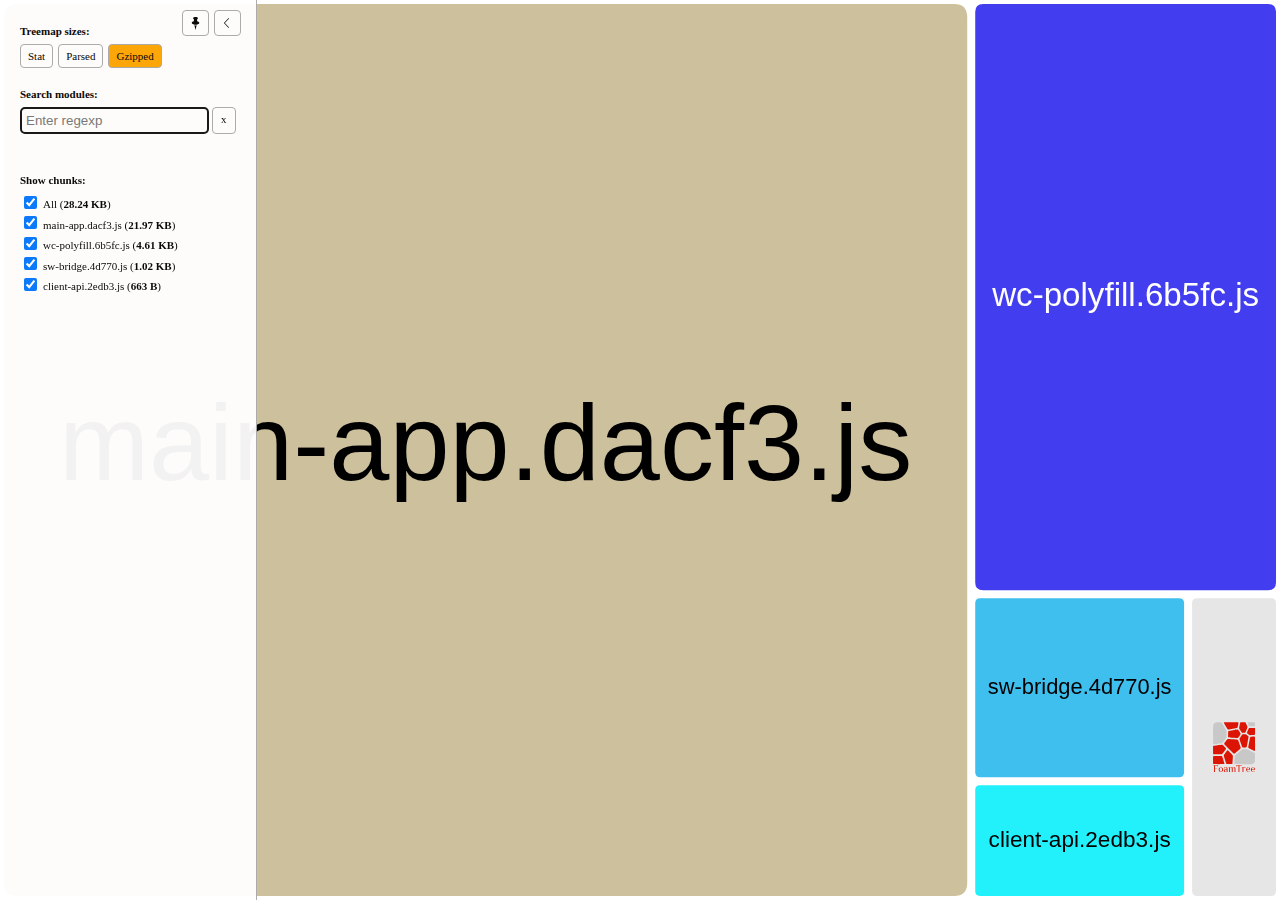
<file: report.html>
<!DOCTYPE html>
<html>
  <head>
    <meta charset="UTF-8"/>
    <meta name="viewport" content="width=device-width, initial-scale=1"/>
    <title>Webpack Bundle Analyzer</title>

    
  <!-- viewer.js -->
  <script>
    !function(e){var t={};function n(r){if(t[r])return t[r].exports;var i=t[r]={i:r,l:!1,exports:{}};return e[r].call(i.exports,i,i.exports,n),i.l=!0,i.exports}n.m=e,n.c=t,n.d=function(e,t,r){n.o(e,t)||Object.defineProperty(e,t,{enumerable:!0,get:r})},n.r=function(e){"undefined"!=typeof Symbol&&Symbol.toStringTag&&Object.defineProperty(e,Symbol.toStringTag,{value:"Module"}),Object.defineProperty(e,"__esModule",{value:!0})},n.t=function(e,t){if(1&t&&(e=n(e)),8&t)return e;if(4&t&&"object"==typeof e&&e&&e.__esModule)return e;var r=Object.create(null);if(n.r(r),Object.defineProperty(r,"default",{enumerable:!0,value:e}),2&t&&"string"!=typeof e)for(var i in e)n.d(r,i,function(t){return e[t]}.bind(null,i));return r},n.n=function(e){var t=e&&e.__esModule?function(){return e.default}:function(){return e};return n.d(t,"a",t),t},n.o=function(e,t){return Object.prototype.hasOwnProperty.call(e,t)},n.p="/",n(n.s=69)}([function(e,t,n){var r;
/*!
  Copyright (c) 2017 Jed Watson.
  Licensed under the MIT License (MIT), see
  http://jedwatson.github.io/classnames
*/
/*!
  Copyright (c) 2017 Jed Watson.
  Licensed under the MIT License (MIT), see
  http://jedwatson.github.io/classnames
*/
!function(){"use strict";var n={}.hasOwnProperty;function i(){for(var e=[],t=0;t<arguments.length;t++){var r=arguments[t];if(r){var o=typeof r;if("string"===o||"number"===o)e.push(r);else if(Array.isArray(r)&&r.length){var a=i.apply(null,r);a&&e.push(a)}else if("object"===o)for(var s in r)n.call(r,s)&&r[s]&&e.push(s)}}return e.join(" ")}e.exports?(i.default=i,e.exports=i):void 0===(r=function(){return i}.apply(t,[]))||(e.exports=r)}()},function(e,t,n){var r=n(40);"string"==typeof r&&(r=[[e.i,r,""]]);var i={hmr:!0,transform:void 0,insertInto:void 0};n(3)(r,i);r.locals&&(e.exports=r.locals)},function(e,t,n){"use strict";e.exports=function(e){var t=[];return t.toString=function(){return this.map(function(t){var n=function(e,t){var n=e[1]||"",r=e[3];if(!r)return n;if(t&&"function"==typeof btoa){var i=(a=r,"/*# sourceMappingURL=data:application/json;charset=utf-8;base64,"+btoa(unescape(encodeURIComponent(JSON.stringify(a))))+" */"),o=r.sources.map(function(e){return"/*# sourceURL="+r.sourceRoot+e+" */"});return[n].concat(o).concat([i]).join("\n")}var a;return[n].join("\n")}(t,e);return t[2]?"@media "+t[2]+"{"+n+"}":n}).join("")},t.i=function(e,n){"string"==typeof e&&(e=[[null,e,""]]);for(var r={},i=0;i<this.length;i++){var o=this[i][0];null!=o&&(r[o]=!0)}for(i=0;i<e.length;i++){var a=e[i];null!=a[0]&&r[a[0]]||(n&&!a[2]?a[2]=n:n&&(a[2]="("+a[2]+") and ("+n+")"),t.push(a))}},t}},function(e,t,n){var r,i,o={},a=(r=function(){return window&&document&&document.all&&!window.atob},function(){return void 0===i&&(i=r.apply(this,arguments)),i}),s=function(e){var t={};return function(e,n){if("function"==typeof e)return e();if(void 0===t[e]){var r=function(e,t){return t?t.querySelector(e):document.querySelector(e)}.call(this,e,n);if(window.HTMLIFrameElement&&r instanceof window.HTMLIFrameElement)try{r=r.contentDocument.head}catch(i){r=null}t[e]=r}return t[e]}}(),u=null,l=0,c=[],h=n(29);function f(e,t){for(var n=0;n<e.length;n++){var r=e[n],i=o[r.id];if(i){i.refs++;for(var a=0;a<i.parts.length;a++)i.parts[a](r.parts[a]);for(;a<r.parts.length;a++)i.parts.push(y(r.parts[a],t))}else{var s=[];for(a=0;a<r.parts.length;a++)s.push(y(r.parts[a],t));o[r.id]={id:r.id,refs:1,parts:s}}}}function d(e,t){for(var n=[],r={},i=0;i<e.length;i++){var o=e[i],a=t.base?o[0]+t.base:o[0],s={css:o[1],media:o[2],sourceMap:o[3]};r[a]?r[a].parts.push(s):n.push(r[a]={id:a,parts:[s]})}return n}function p(e,t){var n=s(e.insertInto);if(!n)throw new Error("Couldn't find a style target. This probably means that the value for the 'insertInto' parameter is invalid.");var r=c[c.length-1];if("top"===e.insertAt)r?r.nextSibling?n.insertBefore(t,r.nextSibling):n.appendChild(t):n.insertBefore(t,n.firstChild),c.push(t);else if("bottom"===e.insertAt)n.appendChild(t);else{if("object"!=typeof e.insertAt||!e.insertAt.before)throw new Error("[Style Loader]\n\n Invalid value for parameter 'insertAt' ('options.insertAt') found.\n Must be 'top', 'bottom', or Object.\n (https://github.com/webpack-contrib/style-loader#insertat)\n");var i=s(e.insertAt.before,n);n.insertBefore(t,i)}}function g(e){if(null===e.parentNode)return!1;e.parentNode.removeChild(e);var t=c.indexOf(e);t>=0&&c.splice(t,1)}function b(e){var t=document.createElement("style");if(void 0===e.attrs.type&&(e.attrs.type="text/css"),void 0===e.attrs.nonce){var r=function(){0;return n.nc}();r&&(e.attrs.nonce=r)}return v(t,e.attrs),p(e,t),t}function v(e,t){Object.keys(t).forEach(function(n){e.setAttribute(n,t[n])})}function y(e,t){var n,r,i,o;if(t.transform&&e.css){if(!(o="function"==typeof t.transform?t.transform(e.css):t.transform.default(e.css)))return function(){};e.css=o}if(t.singleton){var a=l++;n=u||(u=b(t)),r=w.bind(null,n,a,!1),i=w.bind(null,n,a,!0)}else e.sourceMap&&"function"==typeof URL&&"function"==typeof URL.createObjectURL&&"function"==typeof URL.revokeObjectURL&&"function"==typeof Blob&&"function"==typeof btoa?(n=function(e){var t=document.createElement("link");return void 0===e.attrs.type&&(e.attrs.type="text/css"),e.attrs.rel="stylesheet",v(t,e.attrs),p(e,t),t}(t),r=function(e,t,n){var r=n.css,i=n.sourceMap,o=void 0===t.convertToAbsoluteUrls&&i;(t.convertToAbsoluteUrls||o)&&(r=h(r));i&&(r+="\n/*# sourceMappingURL=data:application/json;base64,"+btoa(unescape(encodeURIComponent(JSON.stringify(i))))+" */");var a=new Blob([r],{type:"text/css"}),s=e.href;e.href=URL.createObjectURL(a),s&&URL.revokeObjectURL(s)}.bind(null,n,t),i=function(){g(n),n.href&&URL.revokeObjectURL(n.href)}):(n=b(t),r=function(e,t){var n=t.css,r=t.media;r&&e.setAttribute("media",r);if(e.styleSheet)e.styleSheet.cssText=n;else{for(;e.firstChild;)e.removeChild(e.firstChild);e.appendChild(document.createTextNode(n))}}.bind(null,n),i=function(){g(n)});return r(e),function(t){if(t){if(t.css===e.css&&t.media===e.media&&t.sourceMap===e.sourceMap)return;r(e=t)}else i()}}e.exports=function(e,t){if("undefined"!=typeof DEBUG&&DEBUG&&"object"!=typeof document)throw new Error("The style-loader cannot be used in a non-browser environment");(t=t||{}).attrs="object"==typeof t.attrs?t.attrs:{},t.singleton||"boolean"==typeof t.singleton||(t.singleton=a()),t.insertInto||(t.insertInto="head"),t.insertAt||(t.insertAt="bottom");var n=d(e,t);return f(n,t),function(e){for(var r=[],i=0;i<n.length;i++){var a=n[i];(s=o[a.id]).refs--,r.push(s)}e&&f(d(e,t),t);for(i=0;i<r.length;i++){var s;if(0===(s=r[i]).refs){for(var u=0;u<s.parts.length;u++)s.parts[u]();delete o[s.id]}}}};var m,x=(m=[],function(e,t){return m[e]=t,m.filter(Boolean).join("\n")});function w(e,t,n,r){var i=n?"":r.css;if(e.styleSheet)e.styleSheet.cssText=x(t,i);else{var o=document.createTextNode(i),a=e.childNodes;a[t]&&e.removeChild(a[t]),a.length?e.insertBefore(o,a[t]):e.appendChild(o)}}},function(e,t,n){var r=n(32);"string"==typeof r&&(r=[[e.i,r,""]]);var i={hmr:!0,transform:void 0,insertInto:void 0};n(3)(r,i);r.locals&&(e.exports=r.locals)},function(e,t,n){"use strict";
/**
 * filesize
 *
 * @copyright 2018 Jason Mulligan <jason.mulligan@avoidwork.com>
 * @license BSD-3-Clause
 * @version 3.6.1
 */
/**
 * filesize
 *
 * @copyright 2018 Jason Mulligan <jason.mulligan@avoidwork.com>
 * @license BSD-3-Clause
 * @version 3.6.1
 */
!function(t){var n=/^(b|B)$/,r={iec:{bits:["b","Kib","Mib","Gib","Tib","Pib","Eib","Zib","Yib"],bytes:["B","KiB","MiB","GiB","TiB","PiB","EiB","ZiB","YiB"]},jedec:{bits:["b","Kb","Mb","Gb","Tb","Pb","Eb","Zb","Yb"],bytes:["B","KB","MB","GB","TB","PB","EB","ZB","YB"]}},i={iec:["","kibi","mebi","gibi","tebi","pebi","exbi","zebi","yobi"],jedec:["","kilo","mega","giga","tera","peta","exa","zetta","yotta"]};function o(e){var t,o,a,s,u,l,c,h,f,d,p,g,b,v=arguments.length>1&&void 0!==arguments[1]?arguments[1]:{},y=[],m=0,x=void 0,w=void 0;if(isNaN(e))throw new Error("Invalid arguments");return o=!0===v.bits,f=!0===v.unix,t=v.base||2,h=void 0!==v.round?v.round:f?1:2,d=void 0!==v.separator&&v.separator||"",p=void 0!==v.spacer?v.spacer:f?"":" ",b=v.symbols||v.suffixes||{},g=2===t&&v.standard||"jedec",c=v.output||"string",s=!0===v.fullform,u=v.fullforms instanceof Array?v.fullforms:[],x=void 0!==v.exponent?v.exponent:-1,a=t>2?1e3:1024,(l=(w=Number(e))<0)&&(w=-w),(-1===x||isNaN(x))&&(x=Math.floor(Math.log(w)/Math.log(a)))<0&&(x=0),x>8&&(x=8),0===w?(y[0]=0,y[1]=f?"":r[g][o?"bits":"bytes"][x]):(m=w/(2===t?Math.pow(2,10*x):Math.pow(1e3,x)),o&&(m*=8)>=a&&x<8&&(m/=a,x++),y[0]=Number(m.toFixed(x>0?h:0)),y[1]=10===t&&1===x?o?"kb":"kB":r[g][o?"bits":"bytes"][x],f&&(y[1]="jedec"===g?y[1].charAt(0):x>0?y[1].replace(/B$/,""):y[1],n.test(y[1])&&(y[0]=Math.floor(y[0]),y[1]=""))),l&&(y[0]=-y[0]),y[1]=b[y[1]]||y[1],"array"===c?y:"exponent"===c?x:"object"===c?{value:y[0],suffix:y[1],symbol:y[1]}:(s&&(y[1]=u[x]?u[x]:i[g][x]+(o?"bit":"byte")+(1===y[0]?"":"s")),d.length>0&&(y[0]=y[0].toString().replace(".",d)),y.join(p))}o.partial=function(e){return function(t){return o(t,e)}},e.exports=o}("undefined"!=typeof window&&window)},function(e,t,n){var r=n(48);"string"==typeof r&&(r=[[e.i,r,""]]);var i={hmr:!0,transform:void 0,insertInto:void 0};n(3)(r,i);r.locals&&(e.exports=r.locals)},function(e,t,n){var r=n(37);"string"==typeof r&&(r=[[e.i,r,""]]);var i={hmr:!0,transform:void 0,insertInto:void 0};n(3)(r,i);r.locals&&(e.exports=r.locals)},function(e,t,n){var r=n(59),i=n(14),o=/[&<>"']/g,a=RegExp(o.source);e.exports=function(e){return(e=i(e))&&a.test(e)?e.replace(o,r):e}},function(e,t,n){var r=n(30);"string"==typeof r&&(r=[[e.i,r,""]]);var i={hmr:!0,transform:void 0,insertInto:void 0};n(3)(r,i);r.locals&&(e.exports=r.locals)},function(e,t,n){var r=n(31);"string"==typeof r&&(r=[[e.i,r,""]]);var i={hmr:!0,transform:void 0,insertInto:void 0};n(3)(r,i);r.locals&&(e.exports=r.locals)},function(e,t,n){var r=n(36);"string"==typeof r&&(r=[[e.i,r,""]]);var i={hmr:!0,transform:void 0,insertInto:void 0};n(3)(r,i);r.locals&&(e.exports=r.locals)},function(e,t,n){var r=n(61);"string"==typeof r&&(r=[[e.i,r,""]]);var i={hmr:!0,transform:void 0,insertInto:void 0};n(3)(r,i);r.locals&&(e.exports=r.locals)},function(e,t,n){var r=n(19).Symbol;e.exports=r},function(e,t,n){var r=n(56);e.exports=function(e){return null==e?"":r(e)}},function(e,t,n){var r=n(28);"string"==typeof r&&(r=[[e.i,r,""]]);var i={hmr:!0,transform:void 0,insertInto:void 0};n(3)(r,i);r.locals&&(e.exports=r.locals)},function(e,t,n){var r=n(38);"string"==typeof r&&(r=[[e.i,r,""]]);var i={hmr:!0,transform:void 0,insertInto:void 0};n(3)(r,i);r.locals&&(e.exports=r.locals)},function(e,t,n){var r=n(39);"string"==typeof r&&(r=[[e.i,r,""]]);var i={hmr:!0,transform:void 0,insertInto:void 0};n(3)(r,i);r.locals&&(e.exports=r.locals)},function(e,t){e.exports=function(e){var t=typeof e;return null!=e&&("object"==t||"function"==t)}},function(e,t,n){var r=n(42),i="object"==typeof self&&self&&self.Object===Object&&self,o=r||i||Function("return this")();e.exports=o},function(e,t,n){var r=n(44),i=n(47),o="[object Symbol]";e.exports=function(e){return"symbol"==typeof e||i(e)&&r(e)==o}},function(e,t){var n=RegExp("[\\u200d\\ud800-\\udfff\\u0300-\\u036f\\ufe20-\\ufe2f\\u20d0-\\u20ff\\ufe0e\\ufe0f]");e.exports=function(e){return n.test(e)}},function(e,t){
/**
 * Carrot Search FoamTree HTML5 (demo variant)
 * v3.4.5, 4fa198d722d767b68d0409e88290ea6de98d1eaa/4fa198d7, build FOAMTREE-SOFTWARE4-DIST-39, Jul 26, 2017
 * 
 * Carrot Search confidential.
 * Copyright 2002-2017, Carrot Search s.c, All Rights Reserved.
 */
!function(){var e,t=function(){var e,n=window.navigator.userAgent;try{window.localStorage.setItem("ftap5caavc","ftap5caavc"),window.localStorage.removeItem("ftap5caavc"),e=!0}catch(r){e=!1}return{of:function(){return/webkit/i.test(n)},mf:function(){return/Mac/.test(n)},lf:function(){return/iPad|iPod|iPhone/.test(n)},hf:function(){return/Android/.test(n)},ii:function(){return"ontouchstart"in window||!!window.DocumentTouch&&document instanceof window.DocumentTouch},hi:function(){return e},gi:function(){var e=document.createElement("canvas");return!(!e.getContext||!e.getContext("2d"))},Dd:function(e,n){return[].forEach&&t.gi()?e&&e():n&&n()}}}(),n=function(){function e(){return window.performance&&(window.performance.now||window.performance.mozNow||window.performance.msNow||window.performance.oNow||window.performance.webkitNow)||Date.now}var t=e();return{create:function(){return{now:(t=e(),function(){return t.call(window.performance)})};var t},now:function(){return t.call(window.performance)}}}();function r(){function r(){if(!u)throw"AF0";var e=n.now();0!==l&&(o.Kd=e-l),l=e,s=s.filter(function(e){return null!==e}),o.frames++;for(var t=0;t<s.length;t++){var r=s[t];null!==r&&(!0===r.ye.call(r.Yg)?s[t]=null:m.Sc(r.repeat)&&(r.repeat=r.repeat-1,0>=r.repeat&&(s[t]=null)))}s=s.filter(function(e){return null!==e}),u=!1,i(),0!==(e=n.now()-e)&&(o.Jd=e),o.totalTime+=e,o.Oe=1e3*o.frames/o.totalTime,l=0===s.length?0:n.now()}function i(){0<s.length&&!u&&(u=!0,a(r))}var o=this.rg={frames:0,totalTime:0,Jd:0,Kd:0,Oe:0};e=o;var a=function(){return t.lf()?function(e){window.setTimeout(e,0)}:window.requestAnimationFrame||window.webkitRequestAnimationFrame||window.mozRequestAnimationFrame||window.oRequestAnimationFrame||window.msRequestAnimationFrame||(e=n.create(),function(t){var n=0;window.setTimeout(function(){var r=e.now();t(),n=e.now()-r},16>n?16-n:0)});var e}(),s=[],u=!1,l=0;this.repeat=function(e,t,n){this.cancel(e),s.push({ye:e,Yg:n,repeat:t}),i()},this.d=function(e,t){this.repeat(e,1,t)},this.cancel=function(e){for(var t=0;t<s.length;t++){var n=s[t];null!==n&&n.ye===e&&(s[t]=null)}},this.k=function(){s=[]}}var i,o=t.Dd(function(){function e(){this.buffer=[],this.oa=0,this.Gc=m.extend({},s)}function t(e){return function(){var t,n=this.buffer,r=this.oa;for(n[r++]="call",n[r++]=e,n[r++]=arguments.length,t=0;t<arguments.length;t++)n[r++]=arguments[t];this.oa=r}}function n(e){return function(){return r[e].apply(r,arguments)}}(i=document.createElement("canvas")).width=1,i.height=1;var r=i.getContext("2d"),i=["font"],a="fillStyle globalAlpha globalCompositeOperation lineCap lineDashOffset lineJoin lineWidth miterLimit shadowBlur shadowColor shadowOffsetX shadowOffsetY strokeStyle textAlign textBaseline".split(" "),s={};return a.concat(i).forEach(function(e){s[e]=r[e]}),e.prototype.clear=function(){this.oa=0},e.prototype.Na=function(){return 0===this.oa},e.prototype.Ta=function(e){e instanceof o?function(e,t,n){for(var r=0,i=e.oa,o=e.buffer;r<n;)o[i++]=t[r++];e.oa=i}(e,this.buffer,this.oa):function(e,t,n,r){for(var i=0;i<n;)switch(t[i++]){case"set":e[t[i++]]=t[i++];break;case"setGlobalAlpha":e[t[i++]]=t[i++]*r;break;case"call":var o=t[i++];switch(t[i++]){case 0:e[o]();break;case 1:e[o](t[i++]);break;case 2:e[o](t[i++],t[i++]);break;case 3:e[o](t[i++],t[i++],t[i++]);break;case 4:e[o](t[i++],t[i++],t[i++],t[i++]);break;case 5:e[o](t[i++],t[i++],t[i++],t[i++],t[i++]);break;case 6:e[o](t[i++],t[i++],t[i++],t[i++],t[i++],t[i++]);break;case 7:e[o](t[i++],t[i++],t[i++],t[i++],t[i++],t[i++],t[i++]);break;case 8:e[o](t[i++],t[i++],t[i++],t[i++],t[i++],t[i++],t[i++],t[i++]);break;case 9:e[o](t[i++],t[i++],t[i++],t[i++],t[i++],t[i++],t[i++],t[i++],t[i++]);break;default:throw"CB0"}}}(e,this.buffer,this.oa,m.B(e.globalAlpha,1))},e.prototype.replay=e.prototype.Ta,e.prototype.d=function(){return new e},e.prototype.scratch=e.prototype.d,"arc arcTo beginPath bezierCurveTo clearRect clip closePath drawImage fill fillRect fillText lineTo moveTo putImageData quadraticCurveTo rect rotate scale setLineDash setTransform stroke strokeRect strokeText transform translate".split(" ").forEach(function(n){e.prototype[n]=t(n)}),["measureText","createLinearGradient","createRadialGradient","createPattern","getLineDash"].forEach(function(t){e.prototype[t]=n(t)}),["save","restore"].forEach(function(r){e.prototype[r]=function(e,t){return function(){e.apply(this,arguments),t.apply(this,arguments)}}(t(r),n(r))}),i.forEach(function(t){Object.defineProperty(e.prototype,t,{set:function(e){r[t]=e,this.Gc[t]=e;var n=this.buffer;n[this.oa++]="set",n[this.oa++]=t,n[this.oa++]=e},get:function(){return this.Gc[t]}})}),a.forEach(function(t){Object.defineProperty(e.prototype,t,{set:function(e){this.Gc[t]=e;var n=this.buffer;n[this.oa++]="globalAlpha"===t?"setGlobalAlpha":"set",n[this.oa++]=t,n[this.oa++]=e},get:function(){return this.Gc[t]}})}),e.prototype.roundRect=function(e,t,n,r,i){this.beginPath(),this.moveTo(e+i,t),this.lineTo(e+n-i,t),this.quadraticCurveTo(e+n,t,e+n,t+i),this.lineTo(e+n,t+r-i),this.quadraticCurveTo(e+n,t+r,e+n-i,t+r),this.lineTo(e+i,t+r),this.quadraticCurveTo(e,t+r,e,t+r-i),this.lineTo(e,t+i),this.quadraticCurveTo(e,t,e+i,t),this.closePath()},e.prototype.fillPolygonWithText=function(e,t,n,r,i){i||(i={});var a={sb:m.B(i.maxFontSize,D.Ea.sb),Zc:m.B(i.minFontSize,D.Ea.Zc),lineHeight:m.B(i.lineHeight,D.Ea.lineHeight),pb:m.B(i.horizontalPadding,D.Ea.pb),eb:m.B(i.verticalPadding,D.Ea.eb),tb:m.B(i.maxTotalTextHeight,D.Ea.tb),fontFamily:m.B(i.fontFamily,D.Ea.fontFamily),fontStyle:m.B(i.fontStyle,D.Ea.fontStyle),fontVariant:m.B(i.fontVariant,D.Ea.fontVariant),fontWeight:m.B(i.fontWeight,D.Ea.fontWeight),verticalAlign:m.B(i.verticalAlign,D.Ea.verticalAlign)},s=i.cache;if(s&&m.Q(i,"area")){s.jd||(s.jd=new o);var u=i.area,l=m.B(i.cacheInvalidationThreshold,.05);e=D.xe(a,this,r,e,z.q(e,{}),{x:t,y:n},i.allowForcedSplit||!1,i.allowEllipsis||!1,s,u,l,i.invalidateCache)}else e=D.Le(a,this,r,e,z.q(e,{}),{x:t,y:n},i.allowForcedSplit||!1,i.allowEllipsis||!1);return e.la?{fit:!0,lineCount:e.mc,fontSize:e.fontSize,box:{x:e.da.x,y:e.da.y,w:e.da.f,h:e.da.i},ellipsis:e.ec}:{fit:!1}},e}),a=t.Dd(function(){function e(e){this.O=e,this.d=[],this.Ib=[void 0],this.Nc=["#SIZE#px sans-serif"],this.Ld=[0],this.Md=[1],this.ie=[0],this.je=[0],this.ke=[0],this.Qd=[10],this.hc=[10],this.Sb=[this.Ib,this.Nc,this.hc,this.Ld,this.Md,this.ie,this.Qd,this.je,this.ke],this.ga=[1,0,0,1,0,0]}function t(e){var t=e.O,n=e.Sb[0].length-1;e.Ib[n]&&(t.setLineDash(e.Ib[n]),t.Tj=e.Ld[n]),t.miterLimit=e.Qd[n],t.lineWidth=e.Md[n],t.shadowBlur=e.ie[n],t.shadowOffsetX=e.je[n],t.shadowOffsetY=e.ke[n],t.font=e.Nc[n].replace("#SIZE#",e.hc[n].toString())}function n(e,t,n){return e*n[0]+t*n[2]+n[4]}function r(e,t,n){return e*n[1]+t*n[3]+n[5]}function i(e,t){for(var n=0;n<e.length;n++)e[n]*=t[0];return e}e.prototype.save=function(){this.d.push(this.ga.slice(0));for(var e=0;e<this.Sb.length;e++){var t=this.Sb[e];t.push(t[t.length-1])}this.O.save()},e.prototype.restore=function(){this.ga=this.d.pop();for(var e=0;e<this.Sb.length;e++)this.Sb[e].pop();this.O.restore(),t(this)},e.prototype.scale=function(e,n){(r=this.ga)[0]*=e,r[1]*=e,r[2]*=n,r[3]*=n;var r=this.ga,o=this.Sb,a=o[0].length-1,s=this.Ib[a];for(s&&i(s,r),s=2;s<o.length;s++){o[s][a]*=r[0]}t(this)},e.prototype.translate=function(e,t){var n=this.ga;n[4]+=n[0]*e+n[2]*t,n[5]+=n[1]*e+n[3]*t},["moveTo","lineTo"].forEach(function(t){e.prototype[t]=function(e){return function(t,i){var o=this.ga;return this.O[e].call(this.O,n(t,i,o),r(t,i,o))}}(t)}),["clearRect","fillRect","strokeRect","rect"].forEach(function(t){e.prototype[t]=function(e){return function(t,i,o,a){var s=this.ga;return this.O[e].call(this.O,n(t,i,s),r(t,i,s),o*s[0],a*s[3])}}(t)}),"fill stroke beginPath closePath clip createImageData createPattern getImageData putImageData getLineDash setLineDash".split(" ").forEach(function(t){e.prototype[t]=function(e){return function(){return this.O[e].apply(this.O,arguments)}}(t)}),[{vb:"lineDashOffset",zb:function(e){return e.Ld}},{vb:"lineWidth",zb:function(e){return e.Md}},{vb:"miterLimit",zb:function(e){return e.Qd}},{vb:"shadowBlur",zb:function(e){return e.ie}},{vb:"shadowOffsetX",zb:function(e){return e.je}},{vb:"shadowOffsetY",zb:function(e){return e.ke}}].forEach(function(t){Object.defineProperty(e.prototype,t.vb,{set:function(e){var n=t.zb(this);e*=this.ga[0],n[n.length-1]=e,this.O[t.vb]=e}})});var o=/(\d+(?:\.\d+)?)px/;return Object.defineProperty(e.prototype,"font",{set:function(e){var t=o.exec(e);if(1<t.length){var n=this.hc.length-1;this.hc[n]=parseFloat(t[1]),this.Nc[n]=e.replace(o,"#SIZE#px"),this.O.font=this.Nc[n].replace("#SIZE#",(this.hc[n]*this.ga[0]).toString())}}}),"fillStyle globalAlpha globalCompositeOperation lineCap lineJoin shadowColor strokeStyle textAlign textBaseline".split(" ").forEach(function(t){Object.defineProperty(e.prototype,t,{set:function(e){this.O[t]=e}})}),e.prototype.arc=function(e,t,i,o,a,s){var u=this.ga;this.O.arc(n(e,t,u),r(e,t,u),i*u[0],o,a,s)},e.prototype.arcTo=function(e,t,i,o,a){var s=this.ga;this.O.arc(n(e,t,s),r(e,t,s),n(i,o,s),r(i,o,s),a*s[0])},e.prototype.bezierCurveTo=function(e,t,i,o,a,s){var u=this.ga;this.O.bezierCurveTo(n(e,t,u),r(e,t,u),n(i,o,u),r(i,o,u),n(a,s,u),r(a,s,u))},e.prototype.drawImage=function(e,t,i,o,a,s,u,l,c){function h(t,i,o,a){d.push(n(t,i,f)),d.push(r(t,i,f)),o=m.V(o)?e.width:o,a=m.V(a)?e.height:a,d.push(o*f[0]),d.push(a*f[3])}var f=this.ga,d=[e];m.V(s)?h(t,i,o,a):h(s,u,l,c),this.O.drawImage.apply(this.O,d)},e.prototype.quadraticCurveTo=function(e,t,i,o){var a=this.ga;this.O.quadraticCurveTo(n(e,t,a),r(e,t,a),n(i,o,a),r(i,o,a))},e.prototype.fillText=function(e,t,i,o){var a=this.ga;this.O.fillText(e,n(t,i,a),r(t,i,a),m.Sc(o)?o*a[0]:1e20)},e.prototype.setLineDash=function(e){e=i(e.slice(0),this.ga),this.Ib[this.Ib.length-1]=e,this.O.setLineDash(e)},e}),s=(i=!t.of()||t.lf()||t.hf()?1:7,{eh:function(){function e(e){e.beginPath(),u.le(e,l)}(a=document.createElement("canvas")).width=800,a.height=600;var t,r=a.getContext("2d"),o=a.width,a=a.height,s=0,l=[{x:0,y:100}];for(t=1;6>=t;t++)s=2*t*Math.PI/6,l.push({x:0+100*Math.sin(s),y:0+100*Math.cos(s)});t={polygonPlainFill:[e,function(e){e.fillStyle="rgb(255, 0, 0)",e.fill()}],polygonPlainStroke:[e,function(e){e.strokeStyle="rgb(128, 0, 0)",e.lineWidth=2,e.closePath(),e.stroke()}],polygonGradientFill:[e,function(e){var t=e.createRadialGradient(0,0,10,0,0,60);t.addColorStop(0,"rgb(255, 0, 0)"),t.addColorStop(1,"rgb(255, 255, 0)"),e.fillStyle=t,e.fill()}],polygonGradientStroke:[e,function(e){var t=e.createLinearGradient(-100,-100,100,100);t.addColorStop(0,"rgb(224, 0, 0)"),t.addColorStop(1,"rgb(32, 0, 0)"),e.strokeStyle=t,e.lineWidth=2,e.closePath(),e.stroke()}],polygonExposureShadow:[e,function(e){e.shadowBlur=50,e.shadowColor="rgba(0, 0, 0, 1)",e.fillStyle="rgba(0, 0, 0, 1)",e.globalCompositeOperation="source-over",e.fill(),e.shadowBlur=0,e.shadowColor="transparent",e.globalCompositeOperation="destination-out",e.fill()}],labelPlainFill:[function(e){e.fillStyle="#000",e.font="24px sans-serif",e.textAlign="center"},function(e){e.fillText("Some text",0,-16),e.fillText("for testing purposes",0,16)}]},s=100/Object.keys(t).length;var c,h=n.now(),f={};for(c in t){var d,p=t[c],g=n.now(),b=0;do{for(r.save(),r.translate(Math.random()*o,Math.random()*a),d=3*Math.random()+.5,r.scale(d,d),d=0;d<p.length;d++)p[d](r);r.restore(),b++,d=n.now()}while(d-g<s);f[c]=i*(d-g)/b}return f.total=n.now()-h,f}}),u={le:function(e,t){var n=t[0];e.moveTo(n.x,n.y);for(var r=t.length-1;0<r;r--)n=t[r],e.lineTo(n.x,n.y)},rj:function(e,t,n,r){var i,o,a,s,u,l=[],c=0,h=t.length;for(a=0;a<h;a++)i=t[a],o=t[(a+1)%h],i=z.d(i,o),i=Math.sqrt(i),l.push(i),c+=i;n=r*(n+.5*r*c/h),r={};c={};var f={};for(a=0;a<h;a++)i=t[a],o=t[(a+1)%h],s=t[(a+2)%h],u=l[(a+1)%h],u=Math.min(.5,n/u),z.Aa(1-u,o,s,c),z.Aa(u,o,s,f),0,0==a&&(s=Math.min(.5,n/l[0]),z.Aa(s,i,o,r),0,e.moveTo(r.x,r.y)),e.quadraticCurveTo(o.x,o.y,c.x,c.y),e.lineTo(f.x,f.y);return!0}};function l(e){function t(e){c[e].style.opacity=f*h[e]}function n(e){e.width=Math.round(o*e.n),e.height=Math.round(a*e.n)}function r(){return/relative|absolute|fixed/.test(window.getComputedStyle(i,null).getPropertyValue("position"))}var i,o,a,s,u,l=[],c={},h={},f=0;this.H=function(t){i=t,r()||(i.style.position="relative"),0!=i.clientWidth&&0!=i.clientHeight||I.Pa("element has zero dimensions: "+i.clientWidth+" x "+i.clientHeight+"."),i.innerHTML="",o=i.clientWidth,a=i.clientHeight,s=0!==o?o:void 0,u=0!==a?a:void 0,"embedded"===i.getAttribute("data-foamtree")&&I.Pa("visualization already embedded in the element."),i.setAttribute("data-foamtree","embedded"),e.c.p("stage:initialized",this,i,o,a)},this.lb=function(){i.removeAttribute("data-foamtree"),l=[],c={},e.c.p("stage:disposed",this,i)},this.k=function(){if(r()||(i.style.position="relative"),o=i.clientWidth,a=i.clientHeight,0!==o&&0!==a&&(o!==s||a!==u)){for(var t=l.length-1;0<=t;t--)n(l[t]);e.c.p("stage:resized",s,u,o,a),s=o,u=a}},this.fj=function(e,t){e.n=t,n(e)},this.oc=function(r,o,a){var s=document.createElement("canvas");return s.setAttribute("style","position: absolute; top: 0; bottom: 0; left: 0; right: 0; width: 100%; height: 100%; -webkit-touch-callout: none; -webkit-user-select: none; -moz-user-select: none; -ms-user-select: none; user-select: none;"),s.n=o,n(s),l.push(s),c[r]=s,h[r]=1,t(r),a||i.appendChild(s),e.c.p("stage:newLayer",r,s),s},this.kc=function(e,n){return m.V(n)||(h[e]=n,t(e)),h[e]},this.d=function(e){return m.V(e)||(f=e,m.Ga(c,function(e,n){t(n)})),f}}function c(e){function t(e,t,n){return y=!0,p.x=0,p.y=0,g.x=0,g.y=0,a=f,s.x=d.x,s.y=d.y,t(),u*=e,l=n?u/a:e,l=Math.max(.25/a,l),!0}function n(e,t){return t.x=e.x/f+d.x,t.y=e.y/f+d.y,t}function r(e,t,n,r,i,o,a,s,u){var l=(e-n)*(o-s)-(t-r)*(i-a);return!(1e-5>Math.abs(l))&&(u.x=((e*r-t*n)*(i-a)-(e-n)*(i*s-o*a))/l,u.y=((e*r-t*n)*(o-s)-(t-r)*(i*s-o*a))/l,!0)}var i,o,a=1,s={x:0,y:0},u=1,l=1,c=1,h={x:0,y:0},f=1,d={x:0,y:0},p={x:0,y:0},g={x:0,y:0},b={x:0,y:0,f:0,i:0},v={x:0,y:0,f:0,i:0,scale:1},y=!0;e.c.j("stage:initialized",function(e,t,n,r){i=n,o=r,b.x=0,b.y=0,b.f=n,b.i=r,v.x=0,v.y=0,v.f=n,v.i=r,v.scale=1}),e.c.j("stage:resized",function(e,t,n,r){function a(e){e.x*=l,e.y*=c}function u(e){a(e),e.f*=l,e.i*=c}i=n,o=r;var l=n/e,c=r/t;a(s),a(d),a(h),a(p),a(g),u(b),u(v)}),this.Yb=function(e,r){return t(r,function(){n(e,h)},!0)},this.Y=function(e,n){if(1==Math.round(1e4*n)/1e4){var i=b.x-d.x,o=b.y-d.y;return t(1,function(){},!0),this.d(-i,-o)}return t(n,function(){for(var t=!1;!t;){t=Math.random();var n=Math.random(),i=Math.random(),o=Math.random();t=r(e.x+t*e.f,e.y+n*e.i,b.x+t*b.f,b.y+n*b.i,e.x+i*e.f,e.y+o*e.i,b.x+i*b.f,b.y+o*b.i,h)}},!0)},this.sc=function(e,n){var a,s,u,l;return(a=e.f/e.i)<(s=i/o)?(u=e.i*s,l=e.i,a=e.x-.5*(u-e.f),s=e.y):a>s?(u=e.f,l=e.f*o/i,a=e.x,s=e.y-.5*(l-e.i)):(a=e.x,s=e.y,u=e.f,l=e.i),a-=u*n,u*=1+2*n,r(a,s-=l*n,d.x,d.y,a+u,s,d.x+i/f,d.y,h)?t(i/f/u,m.ta,!1):(y=!1,this.d(f*(d.x-a),f*(d.y-s)))},this.d=function(e,t){var n=Math.round(1e4*e)/1e4,r=Math.round(1e4*t)/1e4;return g.x+=n/f,g.y+=r/f,0!==n||0!==r},this.reset=function(e){return e&&this.content(0,0,i,o),this.Y({x:b.x+d.x,y:b.y+d.y,f:b.f/f,i:b.i/f},c/u)},this.Qb=function(e){c=Math.min(1,Math.round(1e4*(e||u))/1e4)},this.k=function(){return d.x<b.x?(b.x-d.x)*f:d.x+i/f>b.x+b.f?-(d.x+i/f-b.x-b.f)*f:0},this.A=function(){return d.y<b.y?(b.y-d.y)*f:d.y+o/f>b.y+b.i?-(d.y+o/f-b.y-b.i)*f:0},this.update=function(e){var t=Math.abs(Math.log(l));6>t?t=2:(t/=4,t+=3*t*(1<l?e:1-e)),t=1<l?Math.pow(e,t):1-Math.pow(1-e,t),f=a*(t=(y?t:1)*(l-1)+1),d.x=h.x-(h.x-s.x)/t,d.y=h.y-(h.y-s.y)/t,d.x-=p.x*(1-e)+g.x*e,d.y-=p.y*(1-e)+g.y*e,1===e&&(p.x=g.x,p.y=g.y),v.x=d.x,v.y=d.y,v.f=i/f,v.i=o/f,v.scale=f},this.S=function(e){return e.x=v.x,e.y=v.y,e.scale=v.scale,e},this.absolute=function(e,t){return n(e,t||{})},this.nd=function(e,t){var n=t||{};return n.x=(e.x-d.x)*f,n.y=(e.y-d.y)*f,n},this.Hc=function(e){return this.scale()<c/e},this.Rd=function(){return m.Fd(f,1)},this.scale=function(){return Math.round(1e4*f)/1e4},this.content=function(e,t,n,r){b.x=e,b.y=t,b.f=n,b.i=r},this.Jc=function(e,t){var n;for(n=e.length-1;0<=n;n--){var r=e[n];r.save(),r.scale(f,f),r.translate(-d.x,-d.y)}for(t(v),n=e.length-1;0<=n;n--)(r=e[n]).restore()}}var h=new function(){function e(e){if("hsl"==e.model||"hsla"==e.model)return e;var t,n=e.r/=255,r=e.g/=255,i=e.b/=255,o=Math.max(n,r,i),a=(o+(u=Math.min(n,r,i)))/2;if(o==u)t=u=0;else{var s=o-u,u=.5<a?s/(2-o-u):s/(o+u);switch(o){case n:t=(r-i)/s+(r<i?6:0);break;case r:t=(i-n)/s+2;break;case i:t=(n-r)/s+4}t/=6}return e.h=360*t,e.s=100*u,e.l=100*a,e.model="hsl",e}var t={h:0,s:0,l:0,a:1,model:"hsla"};this.Ba=function(n){return m.Tc(n)?e(h.Hg(n)):m.jc(n)?e(n):t},this.Hg=function(e){var n;return(n=/rgba\(\s*([^,\s]+)\s*,\s*([^,\s]+)\s*,\s*([^,\s]+)\s*,\s*([^,\s]+)\s*\)/.exec(e))&&5==n.length?{r:parseFloat(n[1]),g:parseFloat(n[2]),b:parseFloat(n[3]),a:parseFloat(n[4]),model:"rgba"}:(n=/hsla\(\s*([^,\s]+)\s*,\s*([^,%\s]+)%\s*,\s*([^,\s%]+)%\s*,\s*([^,\s]+)\s*\)/.exec(e))&&5==n.length?{h:parseFloat(n[1]),s:parseFloat(n[2]),l:parseFloat(n[3]),a:parseFloat(n[4]),model:"hsla"}:(n=/rgb\(\s*([^,\s]+)\s*,\s*([^,\s]+)\s*,\s*([^,\s]+)\s*\)/.exec(e))&&4==n.length?{r:parseFloat(n[1]),g:parseFloat(n[2]),b:parseFloat(n[3]),a:1,model:"rgb"}:(n=/hsl\(\s*([^,\s]+)\s*,\s*([^,\s%]+)%\s*,\s*([^,\s%]+)%\s*\)/.exec(e))&&4==n.length?{h:parseFloat(n[1]),s:parseFloat(n[2]),l:parseFloat(n[3]),a:1,model:"hsl"}:(n=/#([0-9a-fA-F]{2})([0-9a-fA-F]{2})([0-9a-fA-F]{2})/.exec(e))&&4==n.length?{r:parseInt(n[1],16),g:parseInt(n[2],16),b:parseInt(n[3],16),a:1,model:"rgb"}:(n=/#([0-9a-fA-F])([0-9a-fA-F])([0-9a-fA-F])/.exec(e))&&4==n.length?{r:17*parseInt(n[1],16),g:17*parseInt(n[2],16),b:17*parseInt(n[3],16),a:1,model:"rgb"}:t},this.Cg=function(e){function t(e,t,n){return 0>n&&(n+=1),1<n&&(n-=1),n<1/6?e+6*(t-e)*n:.5>n?t:n<2/3?e+(t-e)*(2/3-n)*6:e}if("rgb"==e.model||"rgba"==e.model)return Math.sqrt(e.r*e.r*.241+e.g*e.g*.691+e.b*e.b*.068)/255;var n,r;n=e.l/100;var i=e.s/100;if(r=e.h/360,0==e.Wj)n=e=r=n;else{var o=2*n-(i=.5>n?n*(1+i):n+i-n*i);n=t(o,i,r+1/3),e=t(o,i,r),r=t(o,i,r-1/3)}return Math.sqrt(65025*n*n*.241+65025*e*e*.691+65025*r*r*.068)/255},this.Ng=function(e){if(m.Tc(e))return e;if(!m.jc(e))return"#000";switch(e.model){case"hsla":return h.Ig(e);case"hsl":return h.Ac(e);case"rgba":return h.Lg(e);case"rgb":return h.Kg(e);default:return"#000"}},this.Lg=function(e){return"rgba("+(.5+e.r|0)+","+(.5+e.g|0)+","+(.5+e.b|0)+","+e.a+")"},this.Kg=function(e){return"rgba("+(.5+e.r|0)+","+(.5+e.g|0)+","+(.5+e.b|0)+")"},this.Ig=function(e){return"hsla("+(.5+e.h|0)+","+(.5+e.s|0)+"%,"+(.5+e.l|0)+"%,"+e.a+")"},this.Ac=function(e){return"hsl("+(.5+e.h|0)+","+(.5+e.s|0)+"%,"+(.5+e.l|0)+"%)"},this.Y=function(e,t,n){return"hsl("+(.5+e|0)+","+(.5+t|0)+"%,"+(.5+n|0)+"%)"}};function f(){var e,t=!1,n=[],r=this,i=new function(){this.N=function(i){return i&&(t?i.apply(r,e):n.push(i)),this},this.ih=function(e){return r=e,{then:this.N}}};this.J=function(){e=arguments;for(var i=0;i<n.length;i++)n[i].apply(r,e);return t=!0,this},this.L=function(){return i}}function d(e){var t=new f,n=e.length;if(0<e.length)for(var r=e.length-1;0<=r;r--)e[r].N(function(){0==--n&&t.J()});else t.J();return t.L()}function p(e){var t=0;this.d=function(){t++},this.k=function(){0===--t&&e()},this.clear=function(){t=0},this.A=function(){return 0===t}}var g={Ie:function(e,t,n,r){return r=r||{},e=e.getBoundingClientRect(),r.x=t-e.left,r.y=n-e.top,r}};function b(){var e=document,t={};this.addEventListener=function(n,r){var i=t[n];i||(i=[],t[n]=i),i.push(r),e.addEventListener(n,r)},this.d=function(){m.Ga(t,function(t,n){for(var r=t.length-1;0<=r;r--)e.removeEventListener(n,t[r])})}}function v(e){function n(e){return function(t){r(t)&&e.apply(this,arguments)}}function r(t){for(t=t.target;t;){if(t===e)return!0;t=t.parentElement}return!1}function i(e,t,n){o(e,n=n||{});for(var r=0;r<t.length;r++)t[r].call(e.target,n);return(void 0===n.Mb&&n.zi||"prevent"===n.Mb)&&e.preventDefault(),n}function o(t,n){return g.Ie(e,t.clientX,t.clientY,n),n.altKey=t.altKey,n.metaKey=t.metaKey,n.ctrlKey=t.ctrlKey,n.shiftKey=t.shiftKey,n.xb=3===t.which,n}var a=new b,s=[],u=[],l=[],c=[],h=[],f=[],d=[],p=[],v=[],y=[],m=[];this.d=function(e){s.push(e)},this.k=function(e){h.push(e)},this.ya=function(e){u.push(e)},this.Ba=function(e){l.push(e)},this.Pa=function(e){c.push(e)},this.Aa=function(e){m.push(e)},this.za=function(e){f.push(e)},this.Ja=function(e){d.push(e)},this.Y=function(e){p.push(e)},this.A=function(e){v.push(e)},this.S=function(e){y.push(e)},this.lb=function(){a.d()};var x,w,C,S,T={x:0,y:0},M={x:0,y:0},k=!1,j=!1;a.addEventListener("mousedown",n(function(t){if(t.target!==e){var n=i(t,l);M.x=n.x,M.y=n.y,T.x=n.x,T.y=n.y,k=!0,i(t,p),w=!1,x=window.setTimeout(function(){100>z.d(T,n)&&(window.clearTimeout(S),i(t,u),w=!0)},400)}})),a.addEventListener("mouseup",function(e){if(i(e,c),k){if(j&&i(e,y),window.clearTimeout(x),!w&&!j&&r(e)){var t=function(e){var t={};return t.x=e.pageX,t.y=e.pageY,t}(e);C&&100>z.d(t,C)?i(e,h):i(e,s),C=t,S=window.setTimeout(function(){C=null},350)}j=k=!1}}),a.addEventListener("mousemove",function(e){var t=o(e,{});r(e)&&i(e,f,{type:"move"}),T.x=t.x,T.y=t.y,k&&!j&&100<z.d(M,T)&&(j=!0),j&&i(e,v,t)}),a.addEventListener("mouseout",n(function(e){i(e,d,{type:"out"})})),a.addEventListener(void 0!==document.onmousewheel?"mousewheel":"MozMousePixelScroll",n(function(e){var n=e.wheelDelta,r=e.detail;i(e,m,{wd:(r?n?0<n/r/40*r?1:-1:-r/(t.mf()?40:19):n/40)/3,zi:!0})})),a.addEventListener("contextmenu",n(function(e){e.preventDefault()}))}var y=function(){function e(e){return function(t){return Math.pow(t,e)}}function t(e){return function(t){return 1-Math.pow(1-t,e)}}function n(e){return function(t){return 1>(t*=2)?.5*Math.pow(t,e):1-.5*Math.abs(Math.pow(2-t,e))}}function r(e){return function(t){for(var n=0;n<e.length;n++)t=(0,e[n])(t);return t}}return{pa:function(e){switch(e){case"linear":return y.Jb;case"bounce":return y.Vg;case"squareIn":return y.og;case"squareOut":return y.Rb;case"squareInOut":return y.pg;case"cubicIn":return y.Zg;case"cubicOut":return y.ze;case"cubicInOut":return y.$g;case"quadIn":return y.Ri;case"quadOut":return y.Ti;case"quadInOut":return y.Si;default:return y.Jb}},Jb:function(e){return e},Vg:r([n(2),function(e){return 0===e?0:1===e?1:e*(e*(e*(e*(25.9425*e-85.88)+105.78)-58.69)+13.8475)}]),og:e(2),Rb:t(2),pg:n(2),Zg:e(3),ze:t(3),$g:n(3),Ri:e(2),Ti:t(2),Si:n(2),d:r}}(),m={V:function(e){return void 0===e},nf:function(e){return null===e},Sc:function(e){return"[object Number]"===Object.prototype.toString.call(e)},Tc:function(e){return"[object String]"===Object.prototype.toString.call(e)},Gd:function(e){return"function"==typeof e},jc:function(e){return e===Object(e)},Fd:function(e,t){return 1e-6>e-t&&-1e-6<e-t},jf:function(e){return m.V(e)||m.nf(e)||m.Tc(e)&&!/\S/.test(e)},Q:function(e,t){return e&&e.hasOwnProperty(t)},ob:function(e,t){if(e)for(var n=t.length-1;0<=n;n--)if(e.hasOwnProperty(t[n]))return!0;return!1},extend:function(e){return m.dh(Array.prototype.slice.call(arguments,1),function(t){if(t)for(var n in t)t.hasOwnProperty(n)&&(e[n]=t[n])}),e},A:function(e,t){return e.map(function(e){return e[t]},[])},dh:function(e,t,n){null!=e&&(e.forEach?e.forEach(t,n):m.Ga(e,t,n))},Ga:function(e,t,n){for(var r in e)if(e.hasOwnProperty(r)&&!1===t.call(n,e[r],r,e))break},B:function(){for(var e=0;e<arguments.length;e++){var t=arguments[e];if(!(m.V(t)||m.Sc(t)&&isNaN(t)||m.Tc(t)&&m.jf(t)))return t}},cg:function(e,t){var n=e.indexOf(t);0<=n&&e.splice(n,1)},ah:function(e,t,n){var r;return function(){var i=this,o=arguments,a=n&&!r;clearTimeout(r),r=setTimeout(function(){r=null,n||e.apply(i,o)},t),a&&e.apply(i,o)}},defer:function(e){setTimeout(e,1)},k:function(e){return e},ta:function(){}},x={ji:function(e,n,r){return t.hi()?function(){var t=n+":"+JSON.stringify(arguments),i=window.localStorage.getItem(t);return i&&(i=JSON.parse(i)),i&&Date.now()-i.t<r?i.v:(i=e.apply(this,arguments),window.localStorage.setItem(t,JSON.stringify({v:i,t:Date.now()})),i)}:e}},w={m:function(e,t){function n(){var n=[];if(Array.isArray(e))for(var r=0;r<e.length;r++){var i=e[r];i&&n.push(i.apply(t,arguments))}else e&&n.push(e.apply(t,arguments));return n}return n.empty=function(){return 0===e.length&&!m.Gd(e)},n}};function C(){var e={};this.j=function(t,n){var r=e[t];r||(r=[],e[t]=r),r.push(n)},this.p=function(t,n){var r=e[t];if(r)for(var i=Array.prototype.slice.call(arguments,1),o=0;o<r.length;o++)r[o].apply(this,i)}}var S={kg:function(e){for(var t="",n=0;n<e.length;n++)t+=String.fromCharCode(1^e.charCodeAt(n));return t}};function T(e){function t(t,n,r){var l,c=this,h=0;this.id=a++,this.name=r||"{unnamed on "+t+"}",this.target=function(){return t},this.Gb=function(){return-1!=u.indexOf(c)},this.start=function(){if(!c.Gb()){if(-1==u.indexOf(c)){var t=s.now();!0===c.xf(t)&&(u=u.slice()).push(c)}0<u.length&&e.repeat(i)}return this},this.stop=function(){for(o(c);l<n.length;l++){var e=n[l];e.jb&&e.Ya.call()}return this},this.eg=function(){l=void 0},this.xf=function(e){var t;if(h++,0!==n.length)for(m.V(l)?(t=n[l=0]).W&&t.W.call(t,e,h,c):t=n[l];l<n.length;){if(t.Ya&&t.Ya.call(t,e,h,c))return!0;t.Da&&t.Da.call(t,e,h,c),m.V(l)&&(l=-1),++l<n.length&&((t=n[l]).W&&t.W.call(t,e,h,c))}return!1}}function r(e){return m.V(e)?u.slice():u.filter(function(t){return t.target()===e})}function i(){!function(){var e=s.now();u.forEach(function(t){!0!==t.xf(e)&&o(t)})}(),0==u.length&&e.cancel(i)}function o(e){u=u.filter(function(t){return t!==e})}var a=0,s=n.create(),u=[];this.d=function(){for(var e=u.length-1;0<=e;e--)u[e].stop();u=[]},this.D=function(){function e(){}function n(e){var t,n,r=e.target,i=e.duration,o=e.ca;this.W=function(){for(var i in t={},e.G)r.hasOwnProperty(i)&&(t[i]={start:m.V(e.G[i].start)?r[i]:m.Gd(e.G[i].start)?e.G[i].start.call(void 0):e.G[i].start,end:m.V(e.G[i].end)?r[i]:m.Gd(e.G[i].end)?e.G[i].end.call(void 0):e.G[i].end,P:m.V(e.G[i].P)?y.Jb:e.G[i].P});n=s.now()},this.Ya=function(){var e,a=s.now()-n;a=0===i?1:Math.min(i,a)/i;for(e in t){var u=t[e];r[e]=u.start+(u.end-u.start)*u.P(a)}return o&&o.call(r,a),1>a}}function i(e,t,n){this.jb=n,this.Ya=function(){return e.call(t),!1}}function o(e){var t;this.W=function(n,r){t=r+e},this.Ya=function(e,n){return n<t}}function a(e){var t;this.W=function(n){t=n+e},this.Ya=function(e){return e<t}}function u(e){this.W=function(){e.forEach(function(e){e.start()})},this.Ya=function(){for(var t=0;t<e.length;t++)if(e[t].Gb())return!0;return!1}}return e.m=function(e,r){return new function(){function s(t,n,r,o){return n?(m.V(r)&&(r=e),t.Bb(new i(n,r,o))):t}var l=[];this.Bb=function(e){return l.push(e),this},this.fb=function(e){return this.Bb(new a(e))},this.oe=function(e){return this.Bb(new o(e||1))},this.call=function(e,t){return s(this,e,t,!1)},this.jb=function(e,t){return s(this,e,t,!0)},this.ia=function(t){return m.V(t.target)&&(t.target=e),this.Bb(new n(t))},this.Za=function(e){return this.Bb(new u(e))},this.eg=function(){return this.Bb({Ya:function(e,t){return t.eg(),!0}})},this.xa=function(){return new t(e,l,r)},this.start=function(){return this.xa().start()},this.Fg=function(){var e=new f;return this.oe().call(e.J).xa(),e.L()},this.bb=function(){var e=this.Fg();return this.start(),e}}},e.tc=function(t){return r(t).forEach(function(e){e.stop()}),e.m(t,void 0)},e}()}var M=function(){var e={He:function(e,t){if(e.e)for(var n=e.e,r=0;r<n.length;r++)t(n[r],r)},Kc:function(t,n){if(t.e)for(var r=t.e,i=0;i<r.length;i++)if(!1===e.Kc(r[i],n)||!1===n(r[i],i))return!1}};return e.F=e.Kc,e.Lc=function(t,n){if(t.e)for(var r=t.e,i=0;i<r.length;i++)if(!1===n(r[i],i)||!1===e.Lc(r[i],n))return!1},e.Fa=function(t,n){if(t.e)for(var r=t.e,i=0;i<r.length;i++)if(!1===e.Fa(r[i],n))return!1;return n(t)},e.Nj=e.Fa,e.xd=function(t,n){!1!==n(t)&&e.Lc(t,n)},e.Mc=function(t,n){var r=[];return e.Lc(t,function(e){r.push(e)}),n?r.filter(n):r},e.Ge=function(e,t){for(var n=e.parent;n&&!1!==t(n);)n=n.parent},e.ki=function(e,t){for(var n=e.parent;n&&n!==t;)n=n.parent;return!!n},e}(),z=new function(){function e(e,t){var n=e.x-t.x,r=e.y-t.y;return n*n+r*r}function t(e,t,n){for(var r=0;r<e.length;r++){var i=z.za(e[r],e[r+1]||e[0],t,n,!0);if(i)return i}}return this.za=function(e,t,n,r,i){var o=e.x;e=e.y;var a=t.x-o;t=t.y-e;var s=n.x,u=n.y;n=r.x-s;var l=r.y-u;if(!(1e-12>=(r=a*l-n*t)&&-1e-12<=r)&&(n=((s-=o)*l-n*(u-=e))/r,0<=(r=(s*t-a*u)/r)&&(i||1>=r)&&0<=n&&1>=n))return{x:o+a*n,y:e+t*n}},this.Jg=function(e,t,n,r){var i=e.x;e=e.y;var o=t.x-i;t=t.y-e;var a=n.x;n=n.y;var s=r.x-a,u=o*(r=r.y-n)-s*t;if(!(1e-12>=u&&-1e-12<=u)&&(0<=(r=((a-i)*r-s*(n-e))/u)&&1>=r))return{x:i+o*r,y:e+t*r}},this.Bc=function(e,n,r){for(var i,o=z.k(n,{}),a=(l=z.k(r,{})).x-o.x,s=l.y-o.y,u=[],l=0;l<r.length;l++)i=r[l],u.push({x:i.x-a,y:i.y-s});for(r=[],i=[],l=0;l<e.length;l++){var c=e[l];(f=t(n,o,c))?(r.push(f),i.push(t(u,o,c))):(r.push(null),i.push(null))}for(l=0;l<e.length;l++)if(f=r[l],c=i[l],f&&c){n=e[l];u=o;var h=f.x-o.x,f=f.y-o.y;if(1e-12<(f=Math.sqrt(h*h+f*f))){h=n.x-o.x;var d=n.y-o.y;f=Math.sqrt(h*h+d*d)/f;n.x=u.x+f*(c.x-u.x),n.y=u.y+f*(c.y-u.y)}else n.x=u.x,n.y=u.y}for(l=0;l<e.length;l++)(i=e[l]).x+=a,i.y+=s},this.q=function(e,t){if(0!==e.length){var n,r,i,o;n=r=e[0].x,i=o=e[0].y;for(var a=e.length;0<--a;)n=Math.min(n,e[a].x),r=Math.max(r,e[a].x),i=Math.min(i,e[a].y),o=Math.max(o,e[a].y);return t.x=n,t.y=i,t.f=r-n,t.i=o-i,t}},this.A=function(e){return[{x:e.x,y:e.y},{x:e.x+e.f,y:e.y},{x:e.x+e.f,y:e.y+e.i},{x:e.x,y:e.y+e.i}]},this.k=function(e,t){for(var n=0,r=0,i=e.length,o=e[0],a=0,s=1;s<i-1;s++){var u=e[s],l=e[s+1],c=o.y+u.y+l.y,h=(u.x-o.x)*(l.y-o.y)-(l.x-o.x)*(u.y-o.y);n=n+h*(o.x+u.x+l.x),r=r+h*c,a=a+h}return t.x=n/(3*a),t.y=r/(3*a),t.ja=a/2,t},this.re=function(e,t){this.k(e,t),t.Ob=Math.sqrt(t.ja/Math.PI)},this.Va=function(e,t){for(var n=0;n<e.length;n++){var r=e[n],i=e[n+1]||e[0];if(0>(t.y-r.y)*(i.x-r.x)-(t.x-r.x)*(i.y-r.y))return!1}return!0},this.Mg=function(e,t,n){var r=e.x,i=t.x;if(e.x>t.x&&(r=t.x,i=e.x),i>n.x+n.f&&(i=n.x+n.f),r<n.x&&(r=n.x),r>i)return!1;var o=e.y,a=t.y,s=t.x-e.x;return 1e-7<Math.abs(s)&&(o=(a=(t.y-e.y)/s)*r+(e=e.y-a*e.x),a=a*i+e),o>a&&(r=a,a=o,o=r),a>n.y+n.i&&(a=n.y+n.i),o<n.y&&(o=n.y),o<=a},this.se=function(n,r,i,o,a){var s,u;function l(i,o,a){if(r.x===f.x&&r.y===f.y)return a;var l=t(n,r,f),h=Math.sqrt(e(l,r)/(i*i+o*o));return h<c?(c=h,s=l.x,u=l.y,0!==o?Math.abs(u-r.y)/Math.abs(o):Math.abs(s-r.x)/Math.abs(i)):a}o=m.B(o,.5),a=m.B(a,.5),i=m.B(i,1);var c=Number.MAX_VALUE;u=s=0;var h,f={x:0,y:0},d=o*i;return i*=1-o,o=1-a,f.x=r.x-d,f.y=r.y-a,h=l(d,a,h),f.x=r.x+i,f.y=r.y-a,h=l(i,a,h),f.x=r.x-d,f.y=r.y+o,h=l(d,o,h),f.x=r.x+i,f.y=r.y+o,l(i,o,h)},this.Eg=function(e,t){function n(e,t,n){var r=t.x,i=n.x;t=t.y;var o=i-r,a=(n=n.y)-t;return Math.abs(a*e.x-o*e.y-r*n+i*t)/Math.sqrt(o*o+a*a)}for(var r=e.length,i=n(t,e[r-1],e[0]),o=0;o<r-1;o++){var a=n(t,e[o],e[o+1]);a<i&&(i=a)}return i},this.Wb=function(e,t,n){var r;n={x:t.x+Math.cos(n),y:t.y-Math.sin(n)};var i=[],o=[],a=e.length;for(r=0;r<a;r++){if((s=z.Jg(e[r],e[(r+1)%a],t,n))&&(i.push(s),2==o.push(r)))break}if(2==i.length){var s=i[0],u=(i=i[1],o[0]),l=(o=o[1],[i,s]);for(r=u+1;r<=o;r++)l.push(e[r]);for(r=[s,i];o!=u;)o=(o+1)%a,r.push(e[o]);return e=[l,r],a=n.x-t.x,r=i.x-s.x,0===a&&(a=n.y-t.y,r=i.y-s.y),(0>a?-1:0<a?1:0)!=(0>r?-1:0<r?1:0)&&e.reverse(),e}},this.Aa=function(e,t,n,r){return r.x=e*(t.x-n.x)+n.x,r.y=e*(t.y-n.y)+n.y,r},this.d=e,this.qe=function(e,n,r){if(m.Sc(n))n=2*Math.PI*n/360;else{var i=z.q(e,{});switch(n){case"random":n=Math.random()*Math.PI*2;break;case"top":n=Math.atan2(-i.i,0);break;case"bottom":n=Math.atan2(i.i,0);break;case"topleft":n=Math.atan2(-i.i,-i.f);break;default:n=Math.atan2(i.i,i.f)}}return i=z.k(e,{}),z.Aa(r,t(e,i,{x:i.x+Math.cos(n),y:i.y+Math.sin(n)}),i,{})},this},k=new function(){function e(e,t){this.face=e,this.kd=t,this.pc=this.dd=null}function t(e,t,n){this.ma=[e,t,n],this.C=Array(3);var r=t.y-e.y,i=n.z-e.z,o=t.x-e.x;t=t.z-e.z;var a=n.x-e.x;e=n.y-e.y,this.Oa={x:r*i-t*e,y:t*a-o*i,z:o*e-r*a},this.kb=[],this.td=this.visible=!1}this.S=function(r){function o(t,n,r){var i,o,a=t.ma[0],u=(h=t.Oa).x,l=h.y,h=h.z,f=Array(c);for(i=(n=n.kb).length,s=0;s<i;s++)f[(o=n[s].kd).index]=!0,0>u*(o.x-a.x)+l*(o.y-a.y)+h*(o.z-a.z)&&e.d(t,o);for(i=(n=r.kb).length,s=0;s<i;s++)!0!==f[(o=n[s].kd).index]&&0>u*(o.x-a.x)+l*(o.y-a.y)+h*(o.z-a.z)&&e.d(t,o)}var a,s,u,l,c=r.length;for(a=0;a<c;a++)r[a].index=a,r[a].$b=null;var h,f=[];if(0<(h=function(){function n(e,n,r,i){var o=(n.y-e.y)*(r.z-e.z)-(n.z-e.z)*(r.y-e.y),a=(n.z-e.z)*(r.x-e.x)-(n.x-e.x)*(r.z-e.z),s=(n.x-e.x)*(r.y-e.y)-(n.y-e.y)*(r.x-e.x);return o*i.x+a*i.y+s*i.z>o*e.x+a*e.y+s*e.z?new t(e,n,r):new t(r,n,e)}function i(e,t,n,r){function i(e,t,n){return(e=e.ma)[((t=e[0]==t?0:e[1]==t?1:2)+1)%3]!=n?(t+2)%3:t}t.C[i(t,n,r)]=e,e.C[i(e,r,n)]=t}if(4>c)return 0;var o=r[0],a=r[1],s=r[2],u=r[3],l=n(o,a,s,u),h=n(o,s,u,a),d=n(o,a,u,s),p=n(a,s,u,o);for(i(l,h,s,o),i(l,d,o,a),i(l,p,a,s),i(h,d,u,o),i(h,p,s,u),i(d,p,u,a),f.push(l,h,d,p),o=4;o<c;o++)for(a=r[o],s=0;4>s;s++)l=(u=f[s]).ma[0],0>(h=u.Oa).x*(a.x-l.x)+h.y*(a.y-l.y)+h.z*(a.z-l.z)&&e.d(u,a);return 4}())){for(;h<c;){if((u=r[h]).$b){for(a=u.$b;null!==a;)a.face.visible=!0,a=a.pc;var d,p;a=0;e:for(;a<f.length;a++)if(l=f[a],!1===l.visible){var g=l.C;for(s=0;3>s;s++)if(!0===g[s].visible){d=l,p=s;break e}}l=[];g=[];var b=d,v=p;do{if(l.push(b),g.push(v),v=(v+1)%3,!1===b.C[v].visible)do{for(a=b.ma[v],b=b.C[v],s=0;3>s;s++)b.ma[s]==a&&(v=s)}while(!1===b.C[v].visible&&(b!==d||v!==p))}while(b!==d||v!==p);var y=null,m=null;for(a=0;a<l.length;a++){b=l[a],v=g[a];var x,w=b.C[v],C=b.ma[(v+1)%3],S=b.ma[v],T=C.y-u.y,M=S.z-u.z,z=C.x-u.x,k=C.z-u.z,j=S.x-u.x,L=S.y-u.y;0<i.length?((x=i.pop()).ma[0]=u,x.ma[1]=C,x.ma[2]=S,x.Oa.x=T*M-k*L,x.Oa.y=k*j-z*M,x.Oa.z=z*L-T*j,x.kb.length=0,x.visible=!1,x.td=!0):x={ma:[u,C,S],C:Array(3),Oa:{x:T*M-k*L,y:k*j-z*M,z:z*L-T*j},kb:[],visible:!1},f.push(x),b.C[v]=x,x.C[1]=b,null!==m&&(m.C[0]=x,x.C[2]=m),m=x,null===y&&(y=x),o(x,b,w)}for(m.C[0]=y,y.C[2]=m,a=[],s=0;s<f.length;s++)if(!0===(l=f[s]).visible){for(b=(g=l.kb).length,u=0;u<b;u++)y=(v=g[u]).dd,m=v.pc,null!==y&&(y.pc=m),null!==m&&(m.dd=y),null===y&&(v.kd.$b=m),n.push(v);l.td&&i.push(l)}else a.push(l);f=a}h++}for(a=0;a<f.length;a++)(l=f[a]).td&&i.push(l)}return{Je:f}},e.d=function(t,r){var i;0<n.length?((i=n.pop()).face=t,i.kd=r,i.pc=null,i.dd=null):i=new e(t,r),t.kb.push(i);var o=r.$b;null!==o&&(o.dd=i),i.pc=o,r.$b=i};for(var n=Array(2e3),r=0;r<n.length;r++)n[r]=new e(null,null);var i=Array(1e3);for(r=0;r<i.length;r++)i[r]={ma:Array(3),C:Array(3),Oa:{x:0,y:0,z:0},kb:[],visible:!1}},j=new function(){function e(e,n,r,i,o,a,s,u){var l=(e-r)*(a-u)-(n-i)*(o-s);return Math.abs(l)<t?void 0:{x:((e*i-n*r)*(o-s)-(e-r)*(o*u-a*s))/l,y:((e*i-n*r)*(a-u)-(n-i)*(o*u-a*s))/l}}var t=1e-12;return this.cb=function(n,r){for(var i=n[0],o=i.x,a=i.y,s=i.x,u=i.y,l=n.length-1;0<l;l--)i=n[l],o=Math.min(o,i.x),a=Math.min(a,i.y),s=Math.max(s,i.x),u=Math.max(u,i.y);if(s-o<3*r||u-a<3*r)i=void 0;else{e:{for(null==(i=!0)&&(i=!1),o=[],a=n.length,s=0;s<=a;s++){u=n[s%a],l=n[(s+1)%a];var c,h,f,d=n[(s+2)%a];c=l.x-u.x,h=l.y-u.y;var p=r*c/(f=Math.sqrt(c*c+h*h)),g=r*h/f;if(c=d.x-l.x,h=d.y-l.y,c=r*c/(f=Math.sqrt(c*c+h*h)),h=r*h/f,(u=e(u.x-g,u.y+p,l.x-g,l.y+p,l.x-h,l.y+c,d.x-h,d.y+c))&&(o.push(u),d=o.length,i&&3<=d&&(u=o[d-3],l=o[d-2],d=o[d-1],0>(l.x-u.x)*(d.y-u.y)-(d.x-u.x)*(l.y-u.y)))){i=void 0;break e}}o.shift(),i=3>o.length?void 0:o}if(!i)e:{for(o=n.slice(0),i=0;i<n.length;i++){if(s=n[i%n.length],d=(l=n[(i+1)%n.length]).x-s.x,a=l.y-s.y,d=r*d/(u=Math.sqrt(d*d+a*a)),u=r*a/u,a=s.x-u,s=s.y+d,u=l.x-u,l=l.y+d,0!=o.length){for(g=a-u,h=s-l,d=[],c=f=!0,p=void 0,p=0;p<o.length;p++){var b=g*(s-o[p].y)-(a-o[p].x)*h;b<=t&&b>=-t&&(b=0),d.push(b),0<b&&(f=!1),0>b&&(c=!1)}if(f)o=[];else if(!c){for(g=[],p=0;p<o.length;p++)h=(p+1)%o.length,f=d[p],c=d[h],0<=f&&g.push(o[p]),(0<f&&0>c||0>f&&0<c)&&g.push(e(o[p].x,o[p].y,o[h].x,o[h].y,a,s,u,l));o=g}}if(3>o.length){i=void 0;break e}}i=o}}return i},this},L=new function(){function e(e){for(var t=o=e[0].x,n=a=e[0].y,r=1;r<e.length;r++){var i=e[r],o=Math.min(o,i.x),a=Math.min(a,i.y);t=Math.max(t,i.x),n=Math.max(n,i.y)}return[{x:o+2*(e=t-o),y:a+2*(n-=a),f:0},{x:o+2*e,y:a-2*n,f:0},{x:o-2*e,y:a+2*n,f:0}]}var t=1e-12;this.S=function(n,r){function i(e){var t=[e[0]],n=e[0][0],r=e[0][1],i=e.length,o=1;e:for(;o<i;o++)for(var a=1;a<i;a++){var s=e[a];if(null!==s){if(s[1]===n){if(t.unshift(s),n=s[0],e[a]=null,t.length===i)break e;continue}if(s[0]===r&&(t.push(s),r=s[1],e[a]=null,t.length===i))break e}}return t[0][0]!=t[i-1][1]&&t.push([t[i-1][1],t[0][0]]),t}function o(e,n,r,i){var o,a=[],s=[],u=r.length,l=n.length,c=0,h=-1,f=-1,d=-1,p=null,g=i;for(i=0;i<u;i++){var b=(g+1)%u,v=r[g][0],y=r[b][0];if(z.d(v.ha,y.ha)>t)if(v.ub&&y.ub){var m=[],x=[];for(o=0;o<l&&(h=(c+1)%l,!(p=z.za(n[c],n[h],v.ha,y.ha,!1))||(x.push(c),2!==m.push(p)));o++)c=h;if(2===m.length){if(h=m[1],v=(p=z.d(v.ha,m[0]))<(h=z.d(v.ha,h))?0:1,p=p<h?1:0,h=x[v],-1===f&&(f=h),-1!==d)for(;h!=d;)d=(d+1)%l,a.push(n[d]),s.push(null);a.push(m[v],m[p]),s.push(r[g][2],null),d=x[p]}}else if(v.ub&&!y.ub)for(o=0;o<l;o++){if(h=(c+1)%l,p=z.za(n[c],n[h],v.ha,y.ha,!1)){if(-1!==d)for(m=d;c!=m;)m=(m+1)%l,a.push(n[m]),s.push(null);a.push(p),s.push(r[g][2]),-1===f&&(f=c);break}c=h}else if(!v.ub&&y.ub)for(o=0;o<l;o++){if(h=(c+1)%l,p=z.za(n[c],n[h],v.ha,y.ha,!1)){a.push(v.ha,p),s.push(r[g][2],null),d=c;break}c=h}else a.push(v.ha),s.push(r[g][2]);g=b}if(0==a.length)s=a=null;else if(-1!==d)for(;f!=d;)d=(d+1)%l,a.push(n[d]),s.push(null);e.o=a,e.C=s}if(1===n.length)n[0].o=r.slice(0),n[0].C=[];else{var a,s;s=e(r);var u,l=[];for(a=0;a<s.length;a++)u=s[a],l.push({x:u.x,y:u.y,z:u.x*u.x+u.y*u.y-u.f});for(a=0;a<n.length;a++)(u=n[a]).o=null,l.push({x:u.x,y:u.y,z:u.x*u.x+u.y*u.y-u.f});var c=k.S(l).Je;for(function(){for(a=0;a<c.length;a++){var e=c[a],t=(i=e.ma)[0],n=i[1],r=i[2],i=t.x,o=t.y,s=(t=t.z,n.x),u=n.y,l=(n=n.z,r.x),h=r.y,f=(r=r.z,i*(u-h)+s*(h-o)+l*(o-u));e.ha={x:-(o*(n-r)+u*(r-t)+h*(t-n))/f/2,y:-(t*(s-l)+n*(l-i)+r*(i-s))/f/2}}}(),function(e){for(a=0;a<c.length;a++){var t=c[a];t.ub=!z.Va(e,t.ha)}}(r),l=function(e,t){var n,r=Array(t.length);for(n=0;n<r.length;n++)r[n]=[];for(n=0;n<e.length;n++){var i=e[n];if(!(0>i.Oa.z))for(var o=i.C,a=0;a<o.length;a++){var s=o[a];if(!(0>s.Oa.z)){var u=(l=i.ma)[(a+1)%3].index,l=l[a].index;2<u&&r[u-3].push([i,s,2<l?t[l-3]:null])}}}return r}(c,n),a=0;a<n.length;a++)if(0!==(u=l[a]).length){var h=n[a],f=(u=i(u)).length,d=-1;for(s=0;s<f;s++)u[s][0].ub&&(d=s);if(0<=d)o(h,r,u,d);else{d=[];var p=[];for(s=0;s<f;s++)z.d(u[s][0].ha,u[(s+1)%f][0].ha)>t&&(d.push(u[s][0].ha),p.push(u[s][2]));h.o=d,h.C=p}h.o&&3>h.o.length&&(h.o=null,h.C=null)}}},this.zc=function(t,n){var r,i,o=!1,a=t.length;for(i=0;i<a;i++)null===(r=t[i]).o&&(o=!0),r.pe=r.f;if(o){o=e(n);var s,u,l=[];for(i=t.length,r=0;r<o.length;r++)s=o[r],l.push({x:s.x,y:s.y,z:s.x*s.x+s.y*s.y});for(r=0;r<i;r++)s=t[r],l.push({x:s.x,y:s.y,z:s.x*s.x+s.y*s.y});for(s=k.S(l).Je,o=Array(i),r=0;r<i;r++)o[r]={};for(l=s.length,r=0;r<l;r++)if(0<(u=s[r]).Oa.z){var c=u.ma,h=c.length;for(u=0;u<h-1;u++){var f=c[u].index-3,d=c[u+1].index-3;0<=f&&0<=d&&(o[f][d]=!0,o[d][f]=!0)}u=c[0].index-3,0<=d&&0<=u&&(o[d][u]=!0,o[u][d]=!0)}for(r=0;r<i;r++){u=o[r],s=t[r];var p;d=Number.MAX_VALUE,l=null;for(p in u)u=t[p],d>(c=z.d(s,u))&&(d=c,l=u);s.Uj=l,s.vf=Math.sqrt(d)}for(i=0;i<a;i++)r=t[i],p=Math.min(Math.sqrt(r.f),.95*r.vf),r.f=p*p;for(this.S(t,n),i=0;i<a;i++)(r=t[i]).pe!==r.f&&0<r.uc&&(p=Math.min(r.uc,r.pe-r.f),r.f+=p,r.uc-=p)}}},_=new function(){this.Dg=function(e){for(var t=0,n=(e=e.e).length,r=0;r<n;r++){var i=e[r];if(i.o){var o=i.x,a=i.y;z.k(i.o,i),t<(i=(0<(o-=i.x)?o:-o)+(0<(i=a-i.y)?i:-i))&&(t=i)}}return t},this.ya=function(e,t){var n,r,i,o,a=e.e;switch(t){case"random":return e.e[Math.floor(a.length*Math.random())];case"topleft":var s=(n=a[0]).x+n.y;for(o=1;o<a.length;o++)(i=(r=a[o]).x+r.y)<s&&(s=i,n=r);return n;case"bottomright":for(s=(n=a[0]).x+n.y,o=1;o<a.length;o++)(i=(r=a[o]).x+r.y)>s&&(s=i,n=r);return n;default:for(n=a[0],i=r=z.d(e,n),o=a.length-1;1<=o;o--)s=a[o],(r=z.d(e,s))<i&&(i=r,n=s);return n}},this.Ja=function(e,t,n){var r=e.e;if(r[0].C){var i,o,a=r.length;for(e=0;e<a;e++)r[e].ld=!1,r[e].ic=0;for(o=i=0,(a=[])[i++]=t||r[0],t=t.ic=0;o<i;)if(!(r=a[o++]).ld&&r.C){n(r,t++,r.ic),r.ld=!0;var s=r.C,u=s.length;for(e=0;e<u;e++){var l=s[e];l&&!0!==l.ld&&(0===l.ic&&(l.ic=r.ic+1),a[i++]=l)}}}else for(e=0;e<r.length;e++)n(r[e],e,1)}},D=function(){function e(e,o,u,c,d,p,g,b){var w=m.extend({},s,e);1>e.lineHeight&&(e.lineHeight=1),e=w.fontFamily;var C=w.fontStyle+" "+w.fontVariant+" "+w.fontWeight,S=w.sb,T=w.Zc,M=C+" "+e;w.Ne=M;var z={la:!1,mc:0,fontSize:0};if(o.save(),o.font=C+" "+x+"px "+e,o.textBaseline="middle",o.textAlign="center",t(o,w),u=u.trim(),v.text=u,function(e,t,n,r){for(var i,o,a=0;a<e.length;a++)e[a].y===t.y&&(void 0===i?i=a:o=a);void 0===o&&(o=i),i!==o&&e[o].x<e[i].x&&(a=i,i=o,o=a),r.o=e,r.q=t,r.vd=n,r.tf=i,r.uf=o}(c,d,p,y),/[\u3000-\u303f\u3040-\u309f\u30a0-\u30ff\uff00-\uff9f\u4e00-\u9faf\u3400-\u4dbf]/.test(u)?(r(v),n(o,v,M),i(w,v,y,T,S,!0,z)):(n(o,v,M),i(w,v,y,T,S,!1,z),!z.la&&(g&&(r(v),n(o,v,M)),b||g)&&(b&&(z.ec=!0),i(w,v,y,T,T,!0,z))),z.la){var k="",j=0,L=Number.MAX_VALUE,_=Number.MIN_VALUE;a(w,v,z.mc,z.fontSize,y,z.ec,function(e,t){0<k.length&&t===l&&(k+=l),k+=e},function(e,t,n,r,i){r===f&&(k+=h),o.save(),o.translate(p.x,t),e=z.fontSize/x,o.scale(e,e),o.fillText(k,0,0),o.restore(),k=n,j<i&&(j=i),L>t&&(L=t),_<t&&(_=t)}),z.da={x:p.x-j/2,y:L-z.fontSize/2,f:j,i:_-L+z.fontSize},o.restore()}else o.clear&&o.clear();return z}function t(e,t){var n=t.Ne,r=u[n];void 0===r&&(r={},u[n]=r),r[l]=e.measureText(l).width,r[c]=e.measureText(c).width}function n(e,t,n){var r,i=t.text.split(/(\n|[ \f\r\t\v\u2028\u2029]+|\u00ad+|\u200b+)/),o=[],a=[],s=i.length>>>1;for(r=0;r<s;r++)o.push(i[2*r]),a.push(i[2*r+1]);for(2*r<i.length&&(o.push(i[2*r]),a.push(void 0)),n=u[n],r=0;r<o.length;r++)void 0===(s=n[i=o[r]])&&(s=e.measureText(i).width,n[i]=s);t.md=o,t.lg=a}function r(e){for(var t=e.text.split(/\s+/),n=[],r={".":!0,",":!0,";":!0,"?":!0,"!":!0,":":!0,"。":!0},i=0;i<t.length;i++){var o=t[i];if(3<o.length){for(var a=(a=(a="")+o.charAt(0))+o.charAt(1),s=2;s<o.length-2;s++){var u=o.charAt(s);r[u]||(a+=d),a+=u}a+=d,a+=o.charAt(o.length-2),a+=o.charAt(o.length-1),n.push(a)}else n.push(o)}e.text=n.join(l)}function i(e,t,n,r,i,o,s){var u=e.lineHeight,l=Math.max(e.eb,.001),c=e.tb,h=t.md,f=n.vd,d=n.q,p=void 0,g=void 0;switch(e.verticalAlign){case"top":f=d.y+d.i-f.y;break;case"bottom":f=f.y-d.y;break;default:f=2*Math.min(f.y-d.y,d.y+d.i-f.y)}if(0>=(c=Math.min(f,c*n.q.i)))s.la=!1;else{f=r,i=Math.min(i,c),d=Math.min(1,c/Math.max(20,t.md.length));do{var b=(f+i)/2,v=Math.min(h.length,Math.floor((c+b*(u-1-2*l))/(b*u))),y=void 0;if(0<v)for(var m=1,x=v;;){var w=Math.floor((m+x)/2);if(a(e,t,w,b,n,o&&b===r&&w===v,null,null)){if(m===(x=p=y=w))break}else if((m=w+1)>x)break}void 0!==y?f=g=b:i=b}while(i-f>d);void 0===g?(s.la=!1,s.fontSize=0):(s.la=!0,s.fontSize=g,s.mc=p,s.ec=o&&b===f)}}function a(e,t,n,r,i,o,a,s){var h=e.pb,f=r*(e.lineHeight-1),d=e.verticalAlign,v=Math.max(e.eb,.001);e=u[e.Ne];var y=t.md;t=t.lg;var m,w=i.o,C=i.vd,S=i.tf,T=i.uf;switch(d){case"top":i=C.y+r/2+r*v,m=1;break;case"bottom":i=C.y-(r*n+f*(n-1))+r/2-r*v,m=-1;break;default:i=C.y-(r*(n-1)/2+f*(n-1)/2),m=1}for(d=i,v=0;v<n;v++)p[2*v]=i-r/2,p[2*v+1]=i+r/2,i+=m*r,i+=m*f;for(;g.length<p.length;)g.push(Array(2));v=p,i=2*n,m=g;for(var M=w.length,z=S,k=(S=(S-1+M)%M,T),j=(T=(T+1)%M,0);j<i;){for(var L=v[j],_=w[S];_.y<L;)z=S,_=w[S=(S-1+M)%M];for(var D=w[T];D.y<L;)k=T,D=w[T=(T+1)%M];var O=w[z],A=w[k];D=A.x+(D.x-A.x)*(L-A.y)/(D.y-A.y);m[j][0]=O.x+(_.x-O.x)*(L-O.y)/(_.y-O.y),m[j][1]=D,j++}for(v=0;v<n;v++)w=2*v,m=(m=(i=C.x)-g[w][0])<(M=g[w][1]-i)?m:M,w=(M=i-g[w+1][0])<(w=g[w+1][1]-i)?M:w,b[v]=2*(m<w?m:w)-h*r;for(z=e[l]*r/x,m=e[c]*r/x,S=b[h=0],C=0,w=void 0,v=0;v<y.length;v++){if(i=y[v],k=t[v],C+(M=e[i]*r/x)<S&&y.length-v>=n-h&&"\n"!=w)C+=M," "===k&&(C+=z),a&&a(i,w);else{if(M>S&&(h!==n-1||!o))return!1;if(h+1>=n)return!!o&&(((n=S-C-m)>m||M>m)&&(0<(n=Math.floor(i.length*n/M))&&a&&a(i.substring(0,n),w)),a&&a(c,void 0),s&&s(h,d,i,w,C),!0);if(h++,s&&s(h,d,i,w,C),d+=r,d+=f,C=M," "===k&&(C+=z),M>(S=b[h])&&(h!==n||!o))return!1}w=k}return s&&s(h,d,void 0,void 0,C),!0}var s={sb:72,Zc:0,lineHeight:1.05,pb:1,eb:.5,tb:.9,fontFamily:"sans-serif",fontStyle:"normal",fontWeight:"normal",fontVariant:"normal",verticalAlign:"center"},u={},l=" ",c="…",h="‐",f="­",d="​",p=[],g=[],b=[],v={text:"",md:void 0,lg:void 0},y={o:void 0,q:void 0,vd:void 0,tf:0,uf:0},x=100;return{Le:e,xe:function(t,n,r,i,o,a,s,u,l,c,h,f){var d,p=0,g=0;return r=r.toString().trim(),!f&&l.result&&r===l.sg&&Math.abs(c-l.ue)/c<=h&&((d=l.result).la&&(p=a.x-l.zg,g=a.y-l.Ag,h=l.jd,n.save(),n.translate(p,g),h.Ta(n),n.restore())),d||((h=l.jd).clear(),(d=e(t,h,r,i,o,a,s,u)).la&&h.Ta(n),l.ue=c,l.zg=a.x,l.Ag=a.y,l.result=d,l.sg=r),d.la?{la:!0,mc:d.mc,fontSize:d.fontSize,da:{x:d.da.x+p,y:d.da.y+g,f:d.da.f,i:d.da.i},ec:d.ec}:{la:!1}},yi:function(){return{ue:0,zg:0,Ag:0,result:void 0,jd:new o,sg:void 0}},Ea:s}}(),O=new function(){function e(e,t){return function(r,i,o,a){function s(e,t,n,r,i){e.o=[{x:t,y:n},{x:t+r,y:n},{x:t+r,y:n+i},{x:t,y:n+i}]}var u=i.x,l=i.y,c=i.f;if(i=i.i,0!=r.length)if(1==r.length)r[0].x=u+c/2,r[0].y=l+i/2,r[0].Ed=0,o&&s(r[0],u,l,c,i);else{r=r.slice(0);for(var h=0,f=0;f<r.length;f++)h+=r[f].T;for(h=c*i/h,f=0;f<r.length;f++)r[f].vc=r[f].T*h;(function e(r,i,a,u,l){if(0!=r.length){var c,h,f,d,p=r.shift(),g=n(p);if(t(u,l)){c=i,f=g/u;do{d=(h=(g=p.shift()).vc)/f;var b=a,v=f;(h=g).x=c+d/2,h.y=b+v/2,o&&s(g,c,a,d,f),c+=d}while(0<p.length);return e(r,i,a+f,u,l-f)}c=a,d=g/l;do{b=c,v=f=(h=(g=p.shift()).vc)/d,(h=g).x=i+d/2,h.y=b+v/2,o&&s(g,i,c,d,f),c+=f}while(0<p.length);return e(r,i+d,a,u-d,l)}})(a=e(r,c,i,[[r.shift()]],a),u,l,c,i)}}}function t(e,t,r,i){function o(e){return Math.max(Math.pow(u*e/s,r),Math.pow(s/(u*e),i))}var a=n(e),s=a*a,u=t*t;for(t=o(e[0].vc),a=1;a<e.length;a++)t=Math.max(t,o(e[a].vc));return t}function n(e){for(var t=0,n=0;n<e.length;n++)t+=e[n].vc;return t}this.te=e(function(e,r,i,o,a){for(var s=1/(a=Math.pow(2,a)),u=r<i;0<e.length;){var l=o[o.length-1],c=e.shift(),h=u?r:i,f=u?a:s,d=u?s:a,p=t(l,h,f,d);l.push(c),p<(h=t(l,h,f,d))&&(l.pop(),o.push([c]),u?i-=n(l)/r:r-=n(l)/i,u=r<i)}return o},function(e,t){return e<t}),this.Xb=e(function(e,n,r,i,o){function a(e){if(1<i.length){for(var r=i[i.length-1],o=i[i.length-2].slice(0),a=0;a<r.length;a++)o.push(r[a]);t(o,n,s,u)<e&&i.splice(-2,2,o)}}for(var s=Math.pow(2,o),u=1/s;0<e.length;){if(o=t(r=i[i.length-1],n,s,u),0==e.length)return;var l=e.shift();r.push(l),o<t(r,n,s,u)&&(r.pop(),a(o),i.push([l]))}return a(t(i[i.length-1],n,s,u)),i},function(){return!0})};function A(e){var t,n={},r=e.Ud;e.c.j("model:loaded",function(e){t=e}),this.H=function(){e.c.p("api:initialized",this)},this.Dc=function(e,t,i,o){this.pd(n,t),this.qd(n,t),this.od(n,t,!1),o&&o(n),e(r,n,i)},this.ud=function(e,n,r,i,o,a,s){if(e){for(e=n.length-1;0<=e;e--){var u=n[e],l=m.extend({group:u.group},o);l[r]=i(u),a(l)}0<n.length&&s(m.extend({groups:M.Mc(t,i).map(function(e){return e.group})},o))}},this.qd=function(e,t){return e.selected=t.selected,e.hovered=t.Eb,e.open=t.open,e.openness=t.Lb,e.exposed=t.U,e.exposure=t.ka,e.transitionProgress=t.ua,e.revealed=!t.ba.Na(),e.browseable=t.Qa?t.M:void 0,e.visible=t.ea,e.labelDrawn=t.ra&&t.ra.la,e},this.pd=function(e,t){var n=t.parent;return e.group=t.group,e.parent=n&&n.group,e.weightNormalized=t.xg,e.level=t.R-1,e.siblingCount=n&&n.e.length,e.hasChildren=!t.empty(),e.index=t.index,e.indexByWeight=t.Ed,e.description=t.description,e.attribution=t.na,e},this.od=function(e,t,n){if(e.polygonCenterX=t.K.x,e.polygonCenterY=t.K.y,e.polygonArea=t.K.ja,e.boxLeft=t.q.x,e.boxTop=t.q.y,e.boxWidth=t.q.f,e.boxHeight=t.q.i,t.ra&&t.ra.la){var r=t.ra.da;e.labelBoxLeft=r.x,e.labelBoxTop=r.y,e.labelBoxWidth=r.f,e.labelBoxHeight=r.i,e.labelFontSize=t.ra.fontSize}return n&&t.aa&&(e.polygon=t.aa.map(function(e){return{x:e.x,y:e.y}}),e.neighbors=t.C&&t.C.map(function(e){return e&&e.group})),e}}var I=new function(){var e=window.console;this.Pa=function(e){throw"FoamTree: "+e},this.info=function(t){e.info("FoamTree: "+t)},this.warn=function(t){e.warn("FoamTree: "+t)}};function N(e){function t(t,r){t.e=[],t.La=!0;var o=i(r),a=0;if("flattened"==e.Ua&&0<r.length&&0<t.R){var s=r.reduce(function(e,t){return e+m.B(t.weight,1)},0);(u=n(t.group,!1)).description=!0,u.T=s*e.cc,u.index=a++,u.parent=t,u.R=t.R+1,u.id=u.id+"_d",t.e.push(u)}for(s=0;s<r.length;s++){var u,l=r[s];if(0>=(u=m.B(l.weight,1))){if(!e.uj)continue;u=.9*o}(l=n(l,!0)).T=u,l.index=a,l.parent=t,l.R=t.R+1,t.e.push(l),a++}}function n(e,t){var n=new ee;return r(e),n.id=e.__id,n.group=e,t&&(l[e.__id]=n),n}function r(e){m.Q(e,"__id")||(Object.defineProperty(e,"__id",{enumerable:!1,configurable:!1,writable:!1,value:u}),u++)}function i(e){for(var t=Number.MAX_VALUE,n=0;n<e.length;n++){var r=e[n].weight;0<r&&t>r&&(t=r)}return t===Number.MAX_VALUE&&(t=1),t}function o(e){if(!e.empty()){var t,n=0;for(t=(e=e.e).length-1;0<=t;t--){var r=e[t].T;n<r&&(n=r)}for(t=e.length-1;0<=t;t--)(r=e[t]).xg=r.T/n}}function a(e){if(!e.empty()){e=e.e.slice(0).sort(function(e,t){return e.T<t.T?1:e.T>t.T?-1:e.index-t.index});for(var t=0;t<e.length;t++)e[t].Ed=t}}function s(){for(var t=p.e.reduce(function(e,t){return e+t.T},0),n=0;n<p.e.length;n++){var r=p.e[n];r.na&&(r.T=Math.max(.025,e.Ug)*t)}}var u,l,c,h,f,d=this,p=new ee;this.H=function(){return p},this.S=function(n){var r=n.group.groups,i=e.qi;return!!(!n.e&&!n.description&&r&&0<r.length&&f+r.length<=i)&&(f+=r.length,t(n,r),o(n),a(n),!0)},this.Y=function(e){p.group=e,p.Ca=!1,p.M=!1,p.Qa=!1,p.open=!0,p.Lb=1,u=function e(t,n){if(!t)return n;var r=Math.max(n,t.__id||0),i=t.groups;if(i&&0<i.length)for(var o=i.length-1;0<=o;o--)r=e(i[o],r);return r}(e,0)+1,l={},c={},h={},f=0,e&&(r(e),l[e.__id]=p,m.V(e.id)||(c[e.id]=e),function e(t){var n=t.groups;if(n)for(var i=0;i<n.length;i++){var o=n[i];r(o);var a=o.__id;l[a]=null,h[a]=t,a=o.id,m.V(a)||(c[a]=o),e(o)}}(e)),t(p,e&&e.groups||[]),function(e){if(!e.empty()){var t=n({attribution:!0});t.index=e.e.length,t.parent=e,t.R=e.R+1,t.na=!0,e.e.push(t)}}(p),o(p),s(),a(p)},this.update=function(){M.Fa(p,function(e){if(!e.empty())for(var t=i((e=e.e).map(function(e){return e.group})),n=0;n<e.length;n++){var r=e[n];r.T=0<r.group.weight?r.group.weight:.9*t}}),o(p),s(),a(p)},this.k=function(e){return function(){if(m.V(e)||m.nf(e))return[];if(Array.isArray(e))return e.map(d.d,d);if(m.jc(e)){if(m.Q(e,"__id"))return[d.d(e)];if(m.Q(e,"all")){var t=[];return M.F(p,function(e){t.push(e)}),t}if(m.Q(e,"groups"))return d.k(e.groups)}return[d.d(e)]}().filter(function(e){return void 0!==e})},this.d=function(e){if(m.jc(e)&&m.Q(e,"__id")){if(e=e.__id,m.Q(l,e)){if(null===l[e]){for(var t=h[e],n=[];t&&(t=t.__id,n.push(t),!l[t]);)t=h[t];for(t=n.length-1;0<=t;t--)this.S(l[n[t]])}return l[e]}}else if(m.Q(c,e))return this.d(c[e])},this.A=function(e,t,n){return{e:d.k(e),Ia:m.B(e&&e[t],!0),Ha:m.B(e&&e.keepPrevious,n)}}}function P(e,t,n){var r={};t.Ha&&M.F(e,function(e){n(e)&&(r[e.id]=e)}),e=t.e,t=t.Ia;for(var i=e.length-1;0<=i;i--){var o=e[i];r[o.id]=t?o:void 0}var a=[];return m.Ga(r,function(e){void 0!==e&&a.push(e)}),a}function E(e){function t(e,t){var n=e.ka;t.opacity=1,t.Ka=1,t.va=0>n?1-k.ei/100*n:1,t.wa=0>n?1-k.fi/100*n:1,t.fa=0>n?1+.5*n:1}function n(e){return e=e.ka,Math.max(.001,0===e?1:1+e*(k.Xa-1))}function r(t,n,r,c){var h=a();if(0===t.length&&!h)return(new f).J().L();var g=t.reduce(function(e,t){return e[t.id]=!0,e},{}),m=[];if(t=[],C.reduce(function(e,t){return e||g[t.id]&&(!t.U||1!==t.ka)||!g[t.id]&&!t.parent.U&&(t.U||-1!==t.ka)},!1)){var w=[],T={};C.forEach(function(e){g[e.id]&&(e.U||m.push(e),e.U=!0,M.Fa(e,function(e){w.push(u(e,1)),T[e.id]=!0}))}),0<w.length?(M.F(p,function(e){g[e.id]||(e.U&&m.push(e),e.U=!1),T[e.id]||w.push(u(e,-1))}),t.push(x.D.m({}).Za(w).call(l).bb()),i(g),t.push(o(h)),r&&(v.sc(S,k.Qc,k.Wa,y.pa(k.gc)),v.Qb())):(t.push(s(r)),n&&M.F(p,function(e){e.U&&m.push(e)}))}return d(t).N(function(){b.ud(n,m,"exposed",function(e){return e.U},{indirect:c},e.options.Ef,e.options.Df)})}function i(e){C.reduce(c(!0,void 0,function(t){return t.U||e[t.id]}),h(S)),S.x-=S.f*(k.Xa-1)/2,S.y-=S.i*(k.Xa-1)/2,S.f*=k.Xa,S.i*=k.Xa}function o(t){return t||!v.Rd()?x.D.m(g).ia({duration:.7*k.Wa,G:{x:{end:S.x+S.f/2,P:y.pa(k.gc)},y:{end:S.y+S.i/2,P:y.pa(k.gc)}},ca:function(){e.c.p("foamtree:dirty",!0)}}).bb():(g.x=S.x+S.f/2,g.y=S.y+S.i/2,(new f).J().L())}function a(){return!!C&&C.reduce(function(e,t){return e||0!==t.ka},!1)}function s(e){var t=[],n=[];return M.F(p,function(e){0!==e.ka&&n.push(u(e,0,function(){this.U=!1}))}),t.push(x.D.m({}).Za(n).bb()),v.content(0,0,T,z),e&&(t.push(v.reset(k.Wa,y.pa(k.gc))),v.Qb()),d(t)}function u(n,r,i){var o=x.D.m(n);return 0===n.ka&&0!==r&&o.call(function(){this.Cc(j),this.Ab(t)}),o.ia({duration:k.Wa,G:{ka:{end:r,P:y.pa(k.gc)}},ca:function(){p.I=!0,p.Ma=!0,e.c.p("foamtree:dirty",!0)}}),0===r&&o.call(function(){this.Nd(),this.nc(),this.fd(j),this.ed(t)}),o.call(i).xa()}function l(){var e=p.e.reduce(c(!1,j.Ub,void 0),h({})).da,t=k.Qc,n=Math.min(e.x,S.x-S.f*t),r=Math.max(e.x+e.f,S.x+S.f*(1+t)),i=Math.min(e.y,S.y-S.i*t);e=Math.max(e.y+e.i,S.y+S.i*(1+t));v.content(n,i,r-n,e-i)}function c(e,t,n){var r={};return function(i,o){if(!n||n(o)){for(var a,s=e&&o.aa||o.o,u=s.length-1;0<=u;u--)a=void 0!==t?t(o,s[u],r):s[u],i.$c=Math.min(i.$c,a.x),i.Od=Math.max(i.Od,a.x),i.ad=Math.min(i.ad,a.y),i.Pd=Math.max(i.Pd,a.y);i.da.x=i.$c,i.da.y=i.ad,i.da.f=i.Od-i.$c,i.da.i=i.Pd-i.ad}return i}}function h(e){return{$c:Number.MAX_VALUE,Od:Number.MIN_VALUE,ad:Number.MAX_VALUE,Pd:Number.MIN_VALUE,da:e}}var p,g,b,v,x,w,C,S,T,z,k=e.options,j={rf:function(e,t){return t.scale=n(e),!1},Tb:function(e,t){var r=n(e),i=g.x,o=g.y;t.translate(i,o),t.scale(r,r),t.translate(-i,-o)},Vb:function(e,t,r){e=n(e);var i=g.x,o=g.y;r.x=(t.x-i)/e+i,r.y=(t.y-o)/e+o},Ub:function(e,t,r){e=n(e);var i=g.x,o=g.y;return r.x=(t.x-i)*e+i,r.y=(t.y-o)*e+o,r}};e.c.j("stage:initialized",function(e,t,n,r){g={x:n/2,y:r/2},S={x:0,y:0,f:T=n,i:z=r}}),e.c.j("stage:resized",function(e,t,n,r){g.x*=n/e,g.y*=r/t,T=n,z=r}),e.c.j("api:initialized",function(e){b=e}),e.c.j("zoom:initialized",function(e){v=e}),e.c.j("model:loaded",function(e,t){p=e,C=t}),e.c.j("model:childrenAttached",function(e){C=e}),e.c.j("timeline:initialized",function(e){x=e}),e.c.j("openclose:initialized",function(e){w=e});var L=["groupExposureScale","groupUnexposureScale","groupExposureZoomMargin"];e.c.j("options:changed",function(e){m.ob(e,L)&&a()&&(i({}),v.Bj(S,k.Qc),v.Qb())}),this.H=function(){e.c.p("expose:initialized",this)},this.fc=function(e,t,n,i){var o=e.e.reduce(function(e,t){for(var n=t;n=n.parent;)e[n.id]=!0;return e},{}),a=P(p,e,function(e){return e.U&&!e.open&&!o[e.id]}),s=new f;return function(e,t){for(var n=e.reduce(function(e,t){return e[t.id]=t,e},{}),r=e.length-1;0<=r;r--)M.F(e[r],function(e){n[e.id]=void 0});var i=[];m.Ga(n,function(e){e&&M.Ge(e,function(e){e.open||i.push(e)})});var o=[];return m.Ga(n,function(e){e&&e.open&&o.push(e)}),r=[],0!==i.length&&r.push(w.Kb({e:i,Ia:!0,Ha:!0},t,!0)),d(r)}(a,t).N(function(){r(a.filter(function(e){return e.o&&e.aa}),t,n,i).N(s.J)}),s.L()}}function G(e){function t(t){function n(e,t){var n=Math.min(1,Math.max(0,e.ua));t.opacity=n,t.va=1,t.wa=n,t.Ka=n,t.fa=e.Hb}var i=e.options,u=i.pj,l=i.qj,c=i.mj,h=i.nj,d=i.oj,p=i.fe,g=u+l+c+h+d,b=0<g?p/g:0,v=[];if(s.hb(i.hg,i.gg,i.ig,i.jg,i.fg),0===b&&t.e&&t.M){for(p=t.e,g=0;g<p.length;g++){var m=p[g];m.ua=1,m.Hb=1,m.Ab(n),m.nc(),m.ed(n)}return t.I=!0,e.c.p("foamtree:dirty",0<b),(new f).J().L()}if(t.e&&t.M){_.Ja(t,_.ya(t,e.options.he),function(t,o,f){t.Cc(s),t.Ab(n),f="groups"===e.options.ge?f:o,o=r.D.m(t).fb(f*b*u).ia({duration:b*l,G:{ua:{end:1,P:y.pa(i.lj)}},ca:function(){this.I=!0,e.c.p("foamtree:dirty",0<b)}}).xa(),f=r.D.m(t).fb(a?b*(c+f*h):0).ia({duration:a?b*d:0,G:{Hb:{end:1,P:y.Jb}},ca:function(){this.I=!0,e.c.p("foamtree:dirty",0<b)}}).xa(),t=r.D.m(t).Za([o,f]).oe().jb(function(){this.Nd(),this.nc(),this.fd(s),this.ed(n)}).xa(),v.push(t)}),o.d();var x=new f;return r.D.m({}).Za(v).call(function(){o.k(),x.J()}).start(),x.L()}return(new f).J().L()}var n,r,i=[],o=new p(m.ta);e.c.j("stage:initialized",function(){}),e.c.j("stage:resized",function(){}),e.c.j("stage:newLayer",function(e,t){i.push(t)}),e.c.j("model:loaded",function(e){n=e,o.clear()}),e.c.j("zoom:initialized",function(){}),e.c.j("timeline:initialized",function(e){r=e});var a=!1;e.c.j("render:renderers:resolved",function(e){a=e.labelPlainFill||!1});var s=new function(){var e=0,t=0,n=0,r=0,i=0,o=0;this.hb=function(a,s,u,l,c){t=1-(e=1+s),n=u,r=l,i=c,o=a},this.rf=function(o,a){return a.scale=e+t*o.ua,0!==i||0!==n||0!==r},this.Tb=function(a,s){var u=e+t*a.ua,l=a.parent,c=o*a.x+(1-o)*l.x,h=o*a.y+(1-o)*l.y;s.translate(c,h),s.scale(u,u),u=1-a.ua,s.rotate(i*Math.PI*u),s.translate(-c,-h),s.translate(l.q.f*n*u,l.q.i*r*u)},this.Vb=function(i,a,s){var u=e+t*i.ua,l=o*i.x+(1-o)*i.parent.x,c=o*i.y+(1-o)*i.parent.y,h=1-i.ua;i=i.parent,s.x=(a.x-l)/u+l-i.q.f*n*h,s.y=(a.y-c)/u+c-i.q.i*r*h},this.Ub=function(i,a,s){var u=e+t*i.ua,l=o*i.x+(1-o)*i.parent.x,c=o*i.y+(1-o)*i.parent.y,h=1-i.ua;i=i.parent,s.x=(a.x-l)*u+l-i.q.f*n*h,s.y=(a.y-c)*u+c-i.q.i*r*h}};this.H=function(){},this.k=function(){function t(e,t){var n=Math.min(1,Math.max(0,e.ua));t.opacity=n,t.va=1,t.wa=n,t.Ka=n,t.fa=e.Hb}function i(e,t){var n=Math.min(1,Math.max(0,e.Zd));t.opacity=n,t.Ka=n,t.va=1,t.wa=1,t.fa=e.Hb}var u=e.options,l=u.Yd,c=u.Ii,h=u.Ji,f=u.Ki,d=u.Ei,p=u.Fi,g=u.Gi,b=u.Ai,v=u.Bi,m=u.Ci,x=d+p+g+b+v+m+c+h+f,w=0<x?l/x:0,C=[];return o.A()?s.hb(u.Oi,u.Mi,u.Pi,u.Qi,u.Li):s.hb(u.hg,u.gg,u.ig,u.jg,u.fg),_.Ja(n,_.ya(n,e.options.Ni),function(n,o,l){var x="groups"===e.options.Hi?l:o;C.push(r.D.m(n).call(function(){this.Ab(t)}).fb(a?w*(d+x*p):0).ia({duration:a?w*g:0,G:{Hb:{end:0,P:y.Jb}},ca:function(){this.I=!0,e.c.p("foamtree:dirty",!0)}}).xa()),M.F(n,function(t){C.push(r.D.m(t).call(function(){this.Cc(s),this.Ab(i)}).fb(w*(b+v*x)).ia({duration:w*m,G:{Zd:{end:0,P:y.Jb}},ca:function(){this.I=!0,e.c.p("foamtree:dirty",!0)}}).jb(function(){this.selected=!1,this.fd(s)}).xa())}),C.push(r.D.m(n).call(function(){this.Cc(s)}).fb(w*(c+h*x)).ia({duration:w*f,G:{ua:{end:0,P:y.pa(u.Di)}},ca:function(){this.I=!0,e.c.p("foamtree:dirty",!0)}}).jb(function(){this.selected=!1,this.fd(s)}).xa())}),r.D.m({}).Za(C).bb()},this.d=function(e){return t(e)}}function B(e){function t(e,t){var n,r=[];if(M.F(a,function(t){if(t.e){var n=m.Q(e,t.id);t.open!==n&&(n||t.U||M.F(t,function(e){if(e.U)return r.push(t),!1}))}}),0===r.length)return(new f).J().L();for(n=r.length-1;0<=n;n--)r[n].open=!1;var i=o.fc({e:r,Ia:!0,Ha:!0},t,!0,!0);for(n=r.length-1;0<=n;n--)r[n].open=!0;return i}function n(t,n,o){function u(t,n){t.Ab(l);var o=i.D.m(t).ia({duration:e.options.cd,G:{Lb:{end:n?1:0,P:y.ze}},ca:function(){this.I=!0,e.c.p("foamtree:dirty",!0)}}).call(function(){this.open=n,t.gb=!1}).jb(function(){this.nc(),this.ed(l),delete r[this.id]}).xa();return r[t.id]=o}function l(e,t){t.opacity=1-e.Lb,t.va=1,t.wa=1,t.fa=1,t.Ka=1}var c=[],h=[];return M.F(a,function(e){if(e.M&&e.X){var n=m.Q(t,e.id),i=r[e.id];if(i&&i.Gb())i.stop();else if(e.open===n)return;e.gb=n,n||(e.open=n,e.Td=!1),h.push(e),c.push(u(e,n))}}),0<c.length?(e.c.p("openclose:changing"),i.D.m({}).Za(c).bb().N(function(){s.ud(n,h,"open",function(e){return e.open},{indirect:o},e.options.Mf,e.options.Lf)})):(new f).J().L()}var r,i,o,a,s;e.c.j("api:initialized",function(e){s=e}),e.c.j("model:loaded",function(e){a=e,r={}}),e.c.j("timeline:initialized",function(e){i=e}),e.c.j("expose:initialized",function(e){o=e}),this.H=function(){e.c.p("openclose:initialized",this)},this.Kb=function(r,i,o){if("flattened"==e.options.Ua)return(new f).J().L();r=P(a,r,function(e){return e.open||e.gb});for(var s=new f,u=0;u<r.length;u++)r[u].gb=!0;0<r.length&&e.c.p("foamtree:attachChildren",r);var l=r.reduce(function(e,t){return e[t.id]=!0,e},{});return t(l,i).N(function(){n(l,i,o).N(s.J)}),s.L()}}function R(e){function t(t,i){var o,a=P(n,t,function(e){return e.selected});for(M.F(n,function(e){!0===e.selected&&(e.selected=!e.selected,e.I=!e.I,e.ab=!e.ab)}),o=a.length-1;0<=o;o--){var s=a[o];s.selected=!s.selected,s.I=!s.I,s.ab=!s.ab}var u=[];M.F(n,function(e){e.I&&u.push(e)}),0<u.length&&e.c.p("foamtree:dirty",!1),r.ud(i,u,"selected",function(e){return e.selected},{},e.options.Of,e.options.Nf)}var n,r;e.c.j("api:initialized",function(e){r=e}),e.c.j("model:loaded",function(e){n=e}),this.H=function(){e.c.p("select:initialized",this)},this.select=function(e,n){return t(e,n)}}function F(e){function n(e){return function(t){e.call(this,{x:t.x,y:t.y,scale:t.scale,wd:t.delta,ctrlKey:t.ctrlKey,metaKey:t.metaKey,altKey:t.altKey,shiftKey:t.shiftKey,xb:t.secondary,touches:t.touches})}}function r(){function t(e){return function(t){return t.x*=A/u.clientWidth,t.y*=I/u.clientHeight,e(t)}}"external"!==G.gf&&("hammerjs"===G.gf&&m.Q(window,"Hammer")&&(U.H(u),U.m("tap",t(E.d),!0),U.m("doubletap",t(E.k),!0),U.m("hold",t(E.ya),!0),U.m("touch",t(E.Aa),!1),U.m("release",t(E.Ba),!1),U.m("dragstart",t(E.Y),!0),U.m("drag",t(E.A),!0),U.m("dragend",t(E.S),!0),U.m("transformstart",t(E.Va),!0),U.m("transform",t(E.Ja),!0),U.m("transformend",t(E.cb),!0)),D=new v(u),O=new b,D.d(t(E.d)),D.k(t(E.k)),D.ya(t(E.ya)),D.Ba(t(E.Aa)),D.Pa(t(E.Ba)),D.Y(t(E.Y)),D.A(t(E.A)),D.S(t(E.S)),D.za(t(E.za)),D.Ja(t(E.za)),D.Aa(t(E.Pa)),O.addEventListener("keyup",function(t){var n=!1,r=void 0,i=G.Sf({keyCode:t.keyCode,preventDefault:function(){n=!0},preventOriginalEventDefault:function(){r="prevent"},allowOriginalEventDefault:function(){r="allow"}});"prevent"===r&&t.preventDefault(),(n=n||0<=i.indexOf(!1))||27===t.keyCode&&e.c.p("interaction:reset")}))}function i(){l.Hc(2)?e.c.p("interaction:reset"):l.normalize(G.wc,y.pa(G.xc))}function o(e){return function(){x.empty()||e.apply(this,arguments)}}function a(e,t,n){var r={},i={};return function(o){var a;switch(e){case"click":a=G.yf;break;case"doubleclick":a=G.zf;break;case"hold":a=G.Ff;break;case"hover":a=G.Gf;break;case"mousemove":a=G.If;break;case"mousewheel":a=G.Kf;break;case"mousedown":a=G.Hf;break;case"mouseup":a=G.Jf;break;case"dragstart":a=G.Cf;break;case"drag":a=G.Af;break;case"dragend":a=G.Bf;break;case"transformstart":a=G.Rf;break;case"transform":a=G.Pf;break;case"transformend":a=G.Qf}var u=!1,c=!a.empty(),h=l.absolute(o,r),f=(t||c)&&s(h),d=(t||c)&&function(e){var t=void 0,n=0;return M.Kc(x,function(r){!0===r.open&&r.ea&&r.scale>n&&H(r,e)&&(t=r,n=r.scale)}),t}(h);c&&(c=f?f.group:null,h=f?f.Vb(h,i):h,o.Mb=void 0,a=a({type:e,group:c,topmostClosedGroup:c,bottommostOpenGroup:d?d.group:null,x:o.x,y:o.y,xAbsolute:h.x,yAbsolute:h.y,scale:m.B(o.scale,1),secondary:o.xb,touches:m.B(o.touches,1),delta:m.B(o.wd,0),ctrlKey:o.ctrlKey,metaKey:o.metaKey,altKey:o.altKey,shiftKey:o.shiftKey,preventDefault:function(){u=!0},preventOriginalEventDefault:function(){o.Mb="prevent"},allowOriginalEventDefault:function(){o.Mb="allow"}}),u=u||0<=a.indexOf(!1),f&&f.na&&"click"===e&&(u=!1)),u||n&&n({Ec:f,Wg:d},o)}}function s(e,t){var n;if("flattened"==G.Ua)n=function(e){return function e(t,n){var r=n.e;if(r){for(var i,o=-Number.MAX_VALUE,a=0;a<r.length;a++){var s=r[a];!s.description&&s.ea&&H(s,t)&&s.scale>o&&(i=s,o=s.scale)}var u;return i&&(u=e(t,i)),u||i}}(e,x)}(e);else{n=t||0;for(var r=N.length,i=void 0,o=0;o<r;o++){var a=N[o];a.scale>n&&!1===a.open&&a.ea&&H(a,e)&&(i=a,n=a.scale)}n=i}return n}var u,l,c,h,f,d,p,x,w,C,T,k,j,L,_,D,O,A,I,N,P=t.mf(),E=this,G=e.options,B=!1;e.c.j("stage:initialized",function(e,t,n,i){u=t,A=n,I=i,r()}),e.c.j("stage:resized",function(e,t,n,r){A=n,I=r}),e.c.j("stage:disposed",function(){D.lb(),U.lb(),O.d()}),e.c.j("expose:initialized",function(e){h=e}),e.c.j("zoom:initialized",function(e){l=e}),e.c.j("openclose:initialized",function(e){f=e}),e.c.j("select:initialized",function(e){d=e}),e.c.j("titlebar:initialized",function(e){p=e}),e.c.j("timeline:initialized",function(e){c=e}),e.c.j("model:loaded",function(e,t){x=e,N=t}),e.c.j("model:childrenAttached",function(e){N=e}),this.H=function(){},this.Aa=o(a("mousedown",!1,function(){l.vi()})),this.Ba=o(a("mouseup",!1,void 0)),this.d=o(a("click",!0,function(e,t){if(!t.xb&&!t.shiftKey){var n=e.Ec;n&&(n.na?document.location.href=S.kg("iuuq;..b`ssnurd`sbi/bnl.gn`lusdd"):d.select({e:[n],Ia:!n.selected,Ha:t.metaKey||t.ctrlKey},!0))}})),this.k=o(a("doubleclick",!0,function(t,n){var r,i;n.xb||n.shiftKey?(r=t.Ec)&&(r.parent.U&&(r=r.parent),i={e:r.parent!==x?[r.parent]:[],Ia:!0,Ha:!1},d.select(i,!0),h.fc(i,!0,!0,!1)):(r=t.Ec)&&(i={e:[r],Ia:!0,Ha:!1},r.gb=!0,e.c.p("foamtree:attachChildren",[r]),h.fc(i,!0,!0,!1)),r&&c.D.m({}).fb(G.Wa/2).call(function(){f.Kb({e:M.Mc(x,function(e){return e.Td&&!M.ki(r,e)}),Ia:!1,Ha:!0},!0,!0),r.Td=!0,f.Kb({e:[r],Ia:!(n.xb||n.shiftKey),Ha:!0},!0,!0)}).start()})),this.ya=o(a("hold",!0,function(e,t){var n,r=!(t.metaKey||t.ctrlKey||t.shiftKey||t.xb);(n=r?e.Ec:e.Wg)&&n!==x&&f.Kb({e:[n],Ia:r,Ha:!0},!0,!1)})),this.Y=o(a("dragstart",!1,function(e,t){w=t.x,C=t.y,T=Date.now(),B=!0})),this.A=o(a("drag",!1,function(e,t){if(B){var n=Date.now();L=Math.min(1,n-T),T=n;n=t.x-w;var r=t.y-C;l.ti(n,r),k=n,j=r,w=t.x,C=t.y}})),this.S=o(a("dragend",!1,function(){if(B){B=!1;var e=Math.sqrt(k*k+j*j)/L;4<=e?l.ui(e,k,j):l.wf()}})),this.Va=o(a("transformstart",!1,function(e,t){_=1,w=t.x,C=t.y}));var R=1,F=!1;this.Ja=o(a("transform",!1,function(e,t){var n=t.scale-.01;l.Qg(t,n/_,t.x-w,t.y-C),_=n,w=t.x,C=t.y,R=_,F=F||2<t.touches})),this.cb=o(a("transformend",!1,function(){F&&.8>R?e.c.p("interaction:reset"):i(),F=!1})),this.Pa=o(a("mousewheel",!1,function(){var e=m.ah(function(){i()},300);return function(t,n){var r=G.Hj;1!==r&&(r=Math.pow(r,n.wd),P?(l.Rg(n,r),e()):l.Yb(n,r,G.wc,y.pa(G.xc)).N(i))}}())),this.za=o(function(){var t,n=void 0,r={},i=!1,o=a("hover",!1,function(){n&&(n.Eb=!1,n.I=!0),t&&(t.Eb=!0,t.I=!0),p.update(t),e.c.p("foamtree:dirty",!1)}),u=a("mousemove",!1,void 0);return function(e){if("out"===e.type)i=(t=void 0)!==n;else if(l.absolute(e,r),n&&!n.open&&H(n,r)){var a=s(r,n.scale);a&&a!=n?(i=!0,t=a):i=!1}else t=s(r),i=t!==n;i&&(o(e),n=t,i=!1),n&&u(e)}}()),this.hb={click:n(this.d),doubleclick:n(this.k),hold:n(this.ya),mouseup:n(this.Ba),mousedown:n(this.Aa),dragstart:n(this.Y),drag:n(this.A),dragend:n(this.S),transformstart:n(this.Va),transform:n(this.Ja),transformend:n(this.cb),hover:n(this.za),mousewheel:n(this.Pa)};var U=function(){var e,t={};return{H:function(t){e=window.Hammer(t,{doubletap_interval:350,hold_timeout:400,doubletap_distance:10})},m:function(n,r,i){t[n]=r,e.on(n,function(e,t){return function(n){var r=(n=n.gesture).center;(r=g.Ie(u,r.pageX,r.pageY,{})).scale=n.scale,r.xb=1<n.touches.length,r.touches=n.touches.length,e.call(u,r),(void 0===r.Mb&&t||"prevent"===r.Mb)&&n.preventDefault()}}(r,i))},lb:function(){e&&m.Ga(t,function(t,n){e.off(n,t)})}}}(),H=function(){var e={};return function(t,n){return t.Vb(n,e),t.aa&&z.Va(t.aa,e)}}()}function U(e){function t(e,t,n,r){var i,o=0,a=[];for(i=0;i<t.length;i++){var s=Math.sqrt(z.d(t[i],t[(i+1)%t.length]));a.push(s),o+=s}for(i=0;i<a.length;i++)a[i]/=o;e[0].x=n.x,e[0].y=n.y;var u=s=o=0;for(i=1;i<e.length;i++){var l=e[i],c=.95*Math.pow(i/e.length,r);for(o=o+.3819;s<o;)s+=a[u],u=(u+1)%a.length;var h=1-(s-o)/a[d=(u-1+a.length)%a.length],f=t[d].x,d=t[d].y,p=t[u].x,g=t[u].y;f=(f-n.x)*c+n.x,d=(d-n.y)*c+n.y,p=(p-n.x)*c+n.x,g=(g-n.y)*c+n.y;l.x=f*(1-h)+p*h,l.y=d*(1-h)+g*h}}var n={random:{Fb:function(e,t){for(var n=0;n<e.length;n++){var r=e[n];r.x=t.x+Math.random()*t.f,r.y=t.y+Math.random()*t.i}},Zb:"box"},ordered:{Fb:function(e,t){var n=e.slice(0);r.lc&&n.sort(te),O.Xb(n,t,!1,r.ce)},Zb:"box"},squarified:{Fb:function(e,t){var n=e.slice(0);r.lc&&n.sort(te),O.te(n,t,!1,r.ce)},Zb:"box"},fisheye:{Fb:function(e,n,i){e=e.slice(0),r.lc&&e.sort(te),t(e,n,i,.25)},Zb:"polygon"},blackhole:{Fb:function(e,n,i){e=e.slice(0),r.lc&&e.sort(te).reverse(),t(e,n,i,1)},Zb:"polygon"}};n.order=n.ordered,n.treemap=n.squarified;var r=e.options;this.d=function(e,t,i){if(0<e.length){if("box"===(i=n[i.relaxationInitializer||i.initializer||r.gj||"random"]).Zb){var o=z.q(t,{});i.Fb(e,o),z.Bc(e,z.A(o),t)}else i.Fb(e,t,z.k(t,{}));for(o=e.length-1;0<=o;o--){if((i=e[o]).description){e=z.qe(t,r.Ic,r.bh),i.x=e.x,i.y=e.y;break}if(i.na){e=z.qe(t,r.ve,r.Sg),i.x=e.x,i.y=e.y;break}}}}}function H(e){var t,n=e.options,r=new V(e,this),i=new W(e,this),o={relaxed:r,ordered:i,squarified:i},a=o[e.options.Wc]||r;this.Bg=5e-5,e.c.j("model:loaded",function(e){t=e}),e.c.j("options:changed",function(e){e.layout&&m.Q(o,n.Wc)&&(a=o[n.Wc])}),this.step=function(e,t,n,r){return a.step(e,t,n,r)},this.complete=function(e){a.complete(e)},this.kf=function(e){return e===t||2*Math.sqrt(e.K.ja/(Math.PI*e.e.length))>=Math.max(n.Ve,5e-5)},this.yd=function(e,t){for(var r=Math.pow(n.Ra,e.R),i=n.mb*r,o=(r=n.Ad*r,e.e),s=o.length-1;0<=s;s--){var u=o[s];a.we(u,r);var l=u;l.aa=0<i?j.cb(l.o,i):l.o,l.aa&&(z.q(l.aa,l.q),z.re(l.aa,l.K)),u.e&&t.push(u)}},this.qc=function(e){a.qc(e)},this.Nb=function(e){a.Nb(e)}}function V(e,t){function n(e){if(e.e){e=e.e;for(var t=0;t<e.length;t++){var n=e[t];n.uc=n.rc*h.Rh}}}function r(e,r){t.kf(e)&&(e.u||(e.u=j.cb(e.o,h.Ad*Math.pow(h.Ra,e.R-1)),e.u&&"flattened"==h.Ua&&"stab"==h.dc&&s(e)),e.u&&(c.Nb(e),f.d(i(e),e.u,e.group),e.M=!0,r(e)),n(e))}function i(e){return"stab"==h.dc&&0<e.e.length&&e.e[0].description?e.e.slice(1):e.e}function o(e){var t=i(e);return L.S(t,e.u),L.zc(t,e.u),_.Dg(e)*Math.sqrt(l.K.ja/e.K.ja)}function a(e){return e<h.bg||1e-4>e}function s(e){var t=h.cc/(1+h.cc),n=z.q(e.u,{}),r={x:n.x,y:0},i=n.y,o=n.i,a=h.Ce*Math.pow(h.Ra,e.R-1),s=o*h.Be,u=h.Ic;"bottom"==u||0<=u&&180>u?(u=Math.PI,i+=o,o=-1):(u=0,o=1);for(var l,c=e.u,f=u,d=0,p=1,g=z.k(c,{}),b=g.ja,v=(t=b*t,0);d<p&&20>v++;){var y=(d+p)/2;r.y=n.y+n.i*y,l=z.Wb(c,r,f),z.k(l[0],g);var m=g.ja-t;if(.01>=Math.abs(m)/b)break;0<(0==f?1:-1)*m?p=y:d=y}z.q(l[0],n),(n.i<a||n.i>s)&&(r.y=n.i<a?i+o*Math.min(a,s):i+o*s,l=z.Wb(e.u,r,u)),e.e[0].o=l[0],e.u=l[1]}function u(e){e!==l&&2*Math.sqrt(e.K.ja/(Math.PI*e.e.length))<Math.max(.85*h.Ve,t.Bg)&&(e.M=!1,e.Ca=!1,e.Qa=!0,e.u=null)}var l,c=this,h=e.options,f=new U(e),d=0;e.c.j("model:loaded",function(e){l=e,d=0}),this.step=function(e,n,s,c){function f(n){return n.M&&n.Ca?u(n):n.Qa&&n.o&&r(n,function(){var t=i(n);L.S(t,n.u),L.zc(t,n.u),e(n)}),n.u&&n.M?(n.parent&&n.parent.Z||n.La?(l=o(n),c&&c(n),n.La=!a(l)&&!s,n.Z=!0):l=0,t.yd(n,g),l):0;var l}for(var p=0,g=[l];0<g.length;)p=Math.max(p,f(g.shift()));var b=a(p);return n&&function(e,t,n){d<e&&(d=e);var r=h.bg;h.Sd(t?1:1-(e-r)/(d-r||1),t,n),t&&(d=0)}(p,b,s),b},this.complete=function(e){for(var n=[l];0<n.length;){var i=n.shift();if(!i.M&&i.Qa&&i.o&&r(i,e),i.u){if(i.parent&&i.parent.Z||i.La){for(var s=1e-4>i.K.ja,u=0;!(a(o(i))||s&&32<u++););i.Z=!0,i.La=!1}t.yd(i,n)}}},this.qc=function(e){M.F(e,n)},this.we=function(e,t){if(e.M){var n=e.u;n&&(e.Xd=n),e.u=j.cb(e.o,t),e.u&&"flattened"==h.Ua&&"stab"==h.dc&&s(e),n&&!e.u&&(e.Z=!0),e.u&&e.Xd&&z.Bc(i(e),e.Xd,e.u)}},this.Nb=function(e){for(var t,n=i(e),r=e.ja,o=t=0;o<n.length;o++)t+=n[o].T;for(e.ak=t,e=0;e<n.length;e++)(o=n[e]).qg=o.f,o.rc=r/Math.PI*(0<t?o.T/t:1/n.length)}}function W(e,t){function n(e,n){if(t.kf(e)){if(!e.u||e.parent&&e.parent.Z){var r=a.Ad*Math.pow(a.Ra,e.R-1);e.u=z.A(function(e,t){var n=2*t;return e.x+=t,e.y+=t,e.f-=n,e.i-=n,e}(z.q(e.o,{}),r))}e.u&&(e.M=!0,n(e))}else e.M=!1,M.Fa(e,function(e){e.u=null})}function r(e){var t;"stab"==a.dc&&0<e.e.length&&e.e[0].description?(t=e.e.slice(1),function(e){function t(){r.o=z.A(i),r.x=i.x+i.f/2,r.y=i.y+i.i/2}var n=a.cc/(1+a.cc),r=e.e[0],i=z.q(e.u,{}),o=i.i,s=(n=Math.min(Math.max(o*n,a.Ce*Math.pow(a.Ra,e.R-1)),o*a.Be),a.Ic);"bottom"==s||0<=s&&180>s?(i.i=o-n,e.u=z.A(i),i.y+=o-n,i.i=n,t()):(i.i=n,t(),i.y+=n,i.i=o-n,e.u=z.A(i))}(e)):t=e.e,a.lc&&t.sort(te),"floating"==a.dc&&i(t,a.Ic,function(e){return e.description}),i(t,a.ve,function(e){return e.na});var n=z.q(e.u,{});(s[a.Wc]||O.Xb)(t,n,!0,a.ce),e.La=!1,e.Z=!0,e.I=!0,e.Ma=!0}function i(e,t,n){for(var r=0;r<e.length;r++){var i=e[r];if(n(i)){e.splice(r,1),"topleft"==t||135<=t&&315>t?e.unshift(i):e.push(i);break}}}var o,a=e.options,s={squarified:O.te,ordered:O.Xb};e.c.j("model:loaded",function(e){o=e}),this.step=function(e,t,n){return this.complete(e),t&&a.Sd(1,!0,n),!0},this.complete=function(e){for(var i=[o];0<i.length;){var a=i.shift();(!a.M||a.parent&&a.parent.Z)&&a.Qa&&a.o&&n(a,e),a.u&&((a.parent&&a.parent.Z||a.La)&&r(a),t.yd(a,i))}},this.Nb=this.qc=this.we=m.ta}var q,K,Y,Z,$=new function(){this.Gg=function(e){e.beginPath(),e.moveTo(3.2,497),e.bezierCurveTo(.1,495.1,0,494.1,0,449.6),e.bezierCurveTo(0,403.5,-.1,404.8,4.1,402.6),e.bezierCurveTo(5.2,402,7.4,401.4,9,401.2),e.bezierCurveTo(10.6,401,31.2,400.6,54.7,400.2),e.bezierCurveTo(99.5,399.4,101,399.5,104.6,402.3),e.bezierCurveTo(107.9,404.9,107.6,404,129.3,473.2),e.bezierCurveTo(131,478.6,132.9,484.4,133.4,486.1),e.bezierCurveTo(135.2,491.4,135.4,494.9,134,496.4),e.bezierCurveTo(132.8,497.7,131.7,497.7,68.6,497.7),e.bezierCurveTo(24.2,497.7,4,497.5,3.2,497),e.closePath(),e.fillStyle="rgba(220,20,3,1)",e.fill(),e.beginPath(),e.moveTo(162.1,497),e.bezierCurveTo(159.5,496.3,157.7,494.6,156.2,491.6),e.bezierCurveTo(155.5,490.3,148.7,469.4,141.1,445.2),e.bezierCurveTo(126.1,397.5,125.6,395.4,128.1,389.8),e.bezierCurveTo(129.5,386.7,164.1,339,168,334.9),e.bezierCurveTo(170.3,332.5,172.2,332.1,175.1,333.7),e.bezierCurveTo(176.1,334.2,189.3,347,204.3,362.1),e.bezierCurveTo(229.4,387.4,231.8,390,233.5,394),e.bezierCurveTo(235.2,397.8,235.4,399.2,235.4,404.3),e.bezierCurveTo(235.3,415,230.5,489.9,229.8,492.5),e.bezierCurveTo(228.4,497.5,229.2,497.4,194.7,497.5),e.bezierCurveTo(177.8,497.6,163.1,497.4,162.1,497),e.closePath(),e.fillStyle="rgba(220,20,3,1)",e.fill(),e.beginPath(),e.moveTo(258.7,497),e.bezierCurveTo(255.8,496.1,252.6,492.3,252,489.1),e.bezierCurveTo(251.4,484.8,256.8,405.2,258.1,401.1),e.bezierCurveTo(260.4,393.4,262.7,391.1,300.4,359.2),e.bezierCurveTo(319.9,342.6,337.7,327.9,339.9,326.5),e.bezierCurveTo(347.4,321.6,350.4,321,372,320.5),e.bezierCurveTo(393.4,320,400.5,320.4,407.5,322.5),e.bezierCurveTo(413.9,324.4,487.4,359.5,490.6,362.1),e.bezierCurveTo(492,363.3,493.9,365.8,495,367.7),e.lineTo(496.8,371.2),e.lineTo(497,419.3),e.bezierCurveTo(497.1,445.7,497,468,496.8,468.8),e.bezierCurveTo(496.2,471.6,489.6,480.8,485,485.3),e.bezierCurveTo(478.6,491.7,474.9,494.1,468.2,496),e.lineTo(462.3,497.7),e.lineTo(361.6,497.7),e.bezierCurveTo(303.1,497.6,259.9,497.3,258.7,497),e.closePath(),e.fillStyle="rgba(200,200,200,1)",e.fill(),e.beginPath(),e.moveTo(4.4,380.8),e.bezierCurveTo(2.9,380.2,1.7,379.8,1.6,379.8),e.bezierCurveTo(1.5,379.8,1.2,378.8,.7,377.6),e.bezierCurveTo(.2,376.1,0,361.6,0,331.2),e.bezierCurveTo(0,281.2,-.2,283.1,4.9,280.9),e.bezierCurveTo(7.1,279.9,19.3,278.2,54.8,274.1),e.bezierCurveTo(80.6,271.1,102.9,268.6,104.4,268.6),e.bezierCurveTo(105.8,268.6,109.1,269.4,111.7,270.4),e.bezierCurveTo(116,272.1,117.2,273.2,133.4,289.3),e.bezierCurveTo(150.9,306.8,153.4,310,153.4,314.5),e.bezierCurveTo(153.4,317.6,151.1,321.3,136.4,341.2),e.bezierCurveTo(109.4,377.8,111.6,375.3,105.4,378.1),e.lineTo(101.3,380),e.lineTo(75.7,380.5),e.bezierCurveTo(6.8,381.8,7.3,381.8,4.4,380.8),e.closePath(),e.fillStyle="rgba(220,20,3,1)",e.fill(),e.beginPath(),e.moveTo(243.5,372.4),e.bezierCurveTo(240.2,370.8,136.6,266.7,134.2,262.6),e.bezierCurveTo(132.1,259,131.7,254.9,133.2,251.3),e.bezierCurveTo(134.5,248.2,166.3,206,169.3,203.4),e.bezierCurveTo(172.6,200.5,178.5,198.4,183.2,198.4),e.bezierCurveTo(187.1,198.4,275.2,204.1,281.6,204.8),e.bezierCurveTo(289.7,205.7,294.6,208.7,297.6,214.6),e.bezierCurveTo(300.5,220.3,327.4,297.4,327.8,301.1),e.bezierCurveTo(328.3,305.7,326.7,310.4,323.4,314),e.bezierCurveTo(322,315.6,307.8,327.9,291.9,341.3),e.bezierCurveTo(256.2,371.4,256.6,371.2,253.9,372.5),e.bezierCurveTo(251.1,373.9,246.5,373.9,243.5,372.4),e.closePath(),e.fillStyle="rgba(220,20,3,1)",e.fill(),e.beginPath(),e.moveTo(489.3,339.1),e.bezierCurveTo(488.6,338.9,473.7,331.9,456.3,323.6),e.bezierCurveTo(435.9,313.9,423.8,307.8,422.4,306.4),e.bezierCurveTo(419.5,303.7,418,300.2,418,296.1),e.bezierCurveTo(418,292.5,438,185,439.3,181.6),e.bezierCurveTo(441.2,176.6,445.5,173.1,450.8,172.1),e.bezierCurveTo(456,171.2,487.1,169.2,489.6,169.7),e.bezierCurveTo(493.1,170.3,495.5,171.9,497,174.7),e.bezierCurveTo(498.1,176.7,498.2,181.7,498.4,253.2),e.bezierCurveTo(498.5,295.3,498.4,330.9,498.2,332.5),e.bezierCurveTo(497.5,337.4,493.7,340.2,489.3,339.1),e.closePath(),e.fillStyle="rgba(220,20,3,1)",e.fill(),e.beginPath(),e.moveTo(353.2,300.7),e.bezierCurveTo(350.4,299.8,347.9,297.9,346.5,295.6),e.bezierCurveTo(345.8,294.5,338.2,273.7,329.6,249.5),e.bezierCurveTo(314.6,207.1,314.1,205.3,314.1,200.4),e.bezierCurveTo(314.1,196.7,314.4,194.6,315.3,193),e.bezierCurveTo(316,191.7,322.5,181.6,329.8,170.6),e.bezierCurveTo(346.8,144.8,345.4,145.8,365.8,144.4),e.bezierCurveTo(380.9,143.4,385.7,143.7,390.6,146.3),e.bezierCurveTo(397.3,149.8,417.4,164.4,419.2,167),e.bezierCurveTo(422.4,171.8,422.4,171.8,410.6,234.4),e.bezierCurveTo(402.3,278.6,399.3,293.2,398.1,295.3),e.bezierCurveTo(395.4,300.1,393.7,300.5,373,300.9),e.bezierCurveTo(363.1,301.1,354.2,301,353.2,300.7),e.closePath(),e.fillStyle="rgba(220,20,3,1)",e.fill(),e.beginPath(),e.moveTo(6.2,259.9),e.bezierCurveTo(4.9,259.2,3.2,257.8,2.4,256.8),e.bezierCurveTo(1,254.9,1,254.8,.8,148.7),e.bezierCurveTo(.7,74,.9,40.8,1.4,36.7),e.bezierCurveTo(2.3,29.6,4.7,24.4,9.8,18.3),e.bezierCurveTo(14.1,13.1,20.9,7.3,25,5.3),e.bezierCurveTo(26.5,4.6,31,3.3,34.9,2.6),e.bezierCurveTo(41.3,1.3,44.2,1.2,68.5,1.4),e.lineTo(95.1,1.6),e.lineTo(99,3.5),e.bezierCurveTo(101.2,4.6,103.9,6.6,105.2,8.1),e.bezierCurveTo(107.7,11,153.1,88.2,155.8,94),e.bezierCurveTo(159.1,101.4,159.6,104.7,159.5,121.6),e.bezierCurveTo(159.5,147.8,158.4,177.2,157.3,181),e.bezierCurveTo(156.8,182.8,155.6,186.1,154.6,188.1),e.bezierCurveTo(152.6,192.2,119.5,237.2,115.1,241.8),e.bezierCurveTo(112.1,244.9,106.3,248.3,102,249.4),e.bezierCurveTo(99.2,250.1,13,261.1,10.1,261.1),e.bezierCurveTo(9.2,261.1,7.5,260.6,6.2,259.9),e.closePath(),e.fillStyle="rgba(200,200,200,1)",e.fill(),e.beginPath(),e.moveTo(234.1,183.4),e.bezierCurveTo(180.2,179.7,182.3,180,179.5,174.5),e.lineTo(178,171.4),e.lineTo(178.7,142.4),e.bezierCurveTo(179.4,114.8,179.5,113.3,180.9,110.4),e.bezierCurveTo(183.5,105,182.7,105.2,237.9,95.3),e.bezierCurveTo(285.1,86.7,287.9,86.3,291,87.1),e.bezierCurveTo(292.8,87.6,295.3,88.8,296.7,89.9),e.bezierCurveTo(299.1,91.8,321.9,124.4,325,130.3),e.bezierCurveTo(326.9,134,327.2,139.1,325.7,142.6),e.bezierCurveTo(324.5,145.5,302.5,179.1,300.2,181.5),e.bezierCurveTo(297,184.9,293.5,186.3,287.4,186.5),e.bezierCurveTo(284.4,186.6,260.4,185.2,234.1,183.4),e.closePath(),e.fillStyle="rgba(220,20,3,1)",e.fill(),e.beginPath(),e.moveTo(435.8,153.4),e.bezierCurveTo(434.8,153.1,433,152.3,431.7,151.6),e.bezierCurveTo(428.4,150,410.1,137.1,407,134.4),e.bezierCurveTo(404.1,131.8,402.7,128.3,403.2,125.1),e.bezierCurveTo(403.6,122.9,420.3,81.3,423,75.9),e.bezierCurveTo(424.7,72.6,426.6,70.4,429.3,68.9),e.bezierCurveTo(431.1,67.9,435,67.7,462.2,67.6),e.lineTo(493.1,67.3),e.lineTo(495.4,69.6),e.bezierCurveTo(497,71.3,497.8,72.8,498.1,75),e.bezierCurveTo(498.4,76.6,498.5,92.9,498.4,111.1),e.bezierCurveTo(498.2,141.2,498.1,144.3,497,146.3),e.bezierCurveTo(494.8,150.3,493.3,150.6,470.3,152.4),e.bezierCurveTo(448.6,154,438.8,154.3,435.8,153.4),e.closePath(),e.fillStyle="rgba(220,20,3,1)",e.fill(),e.beginPath(),e.moveTo(346.6,125.3),e.bezierCurveTo(345,124.5,342.6,122.6,341.4,121),e.bezierCurveTo(337.1,115.7,313,79.8,311.6,76.7),e.bezierCurveTo(309.4,71.7,309.3,68,311.2,58.2),e.bezierCurveTo(319.2,16.9,321.3,7.1,322.4,5.2),e.bezierCurveTo(323.1,4,324.7,2.4,326,1.6),e.bezierCurveTo(328.3,.3,329.4,.3,353.9,.3),e.bezierCurveTo(379.2,.3,379.5,.3,382.4,1.8),e.bezierCurveTo(384,2.7,386,4.5,386.9,5.9),e.bezierCurveTo(388.6,8.6,405.1,46.3,407.2,52.2),e.bezierCurveTo(408.7,56.3,408.8,60.7,407.7,64.1),e.bezierCurveTo(407.3,65.4,402.2,78.2,396.3,92.7),e.bezierCurveTo(382.6,126.3,384.1,124.6,366.6,126),e.bezierCurveTo(353.4,127.1,350,127,346.6,125.3),e.closePath(),e.fillStyle="rgba(220,20,3,1)",e.fill(),e.beginPath(),e.moveTo(179.2,85.6),e.bezierCurveTo(175.7,84.6,171.9,82,170,79.2),e.bezierCurveTo(167.2,75.2,130.6,12.4,129.3,9.3),e.bezierCurveTo(128.2,6.7,128.1,5.9,128.8,4.2),e.bezierCurveTo(130.5,0,125.2,.3,211.7,0),e.bezierCurveTo(255.3,-.1,292.2,0,293.9,.3),e.bezierCurveTo(297.7,.8,301.1,4,301.8,7.6),e.bezierCurveTo(302.3,10.5,293.9,55.2,291.9,59.6),e.bezierCurveTo(290.4,63,286.1,66.9,282.3,68.3),e.bezierCurveTo(279.6,69.3,193.5,85.1,185.5,86.1),e.bezierCurveTo(183.8,86.3,181,86.1,179.2,85.6),e.closePath(),e.fillStyle="rgba(220,20,3,1)",e.fill(),e.beginPath(),e.moveTo(431.9,47.7),e.bezierCurveTo(428.7,46.9,426.4,45.2,424.6,42.3),e.bezierCurveTo(421.8,37.8,409.2,7.7,409.2,5.5),e.bezierCurveTo(409.2,1.2,408,1.3,451.6,1.3),e.bezierCurveTo(495,1.3,494,1.2,496.1,5.4),e.bezierCurveTo(497,7.2,497.2,10.2,497,25.5),e.lineTo(496.8,43.5),e.lineTo(494.9,45.4),e.lineTo(493,47.3),e.lineTo(474.8,47.7),e.bezierCurveTo(450.1,48.3,434.5,48.3,431.9,47.7),e.closePath(),e.fillStyle="rgba(200,200,200,1)",e.fill(),e.beginPath(),e.moveTo(1.3,511.9),e.lineTo(1.3,514.3),e.lineTo(3.7,514.3),e.bezierCurveTo(7.2,514.4,9.5,515.5,10.6,517.6),e.bezierCurveTo(11.7,519.8,12.1,522.7,12,526.3),e.lineTo(12,591),e.lineTo(22.8,591),e.lineTo(22.8,553.2),e.lineTo(49.9,553.2),e.lineTo(49.9,548.5),e.lineTo(22.8,548.5),e.lineTo(22.8,516.7),e.lineTo(41.9,516.7),e.bezierCurveTo(46.7,516.7,50.4,517.8,52.9,520),e.bezierCurveTo(55.5,522.2,56.8,525.7,56.8,530.5),e.lineTo(59.2,530.5),e.lineTo(59.2,521.5),e.bezierCurveTo(59.3,519,58.7,516.8,57.3,514.9),e.bezierCurveTo(55.9,513,53.1,512,49,511.9),e.closePath(),e.fillStyle="rgba(220,20,3,1)",e.fill(),e.beginPath(),e.moveTo(107.6,562.8),e.bezierCurveTo(107.6,569.9,106.2,575.7,103.5,580.3),e.bezierCurveTo(100.8,584.8,97.2,587.2,92.7,587.4),e.bezierCurveTo(88.1,587.2,84.5,584.8,81.8,580.3),e.bezierCurveTo(79.1,575.7,77.8,569.9,77.7,562.8),e.bezierCurveTo(77.8,555.8,79.1,550,81.8,545.4),e.bezierCurveTo(84.5,540.8,88.1,538.4,92.7,538.3),e.bezierCurveTo(97.2,538.4,100.8,540.8,103.5,545.4),e.bezierCurveTo(106.2,550,107.6,555.8,107.6,562.8),e.moveTo(66.3,562.8),e.bezierCurveTo(66.4,571.1,68.7,578,73.2,583.5),e.bezierCurveTo(77.8,589.1,84.2,591.9,92.7,592.1),e.bezierCurveTo(101.1,591.9,107.6,589.1,112.1,583.5),e.bezierCurveTo(116.7,578,118.9,571.1,119,562.8),e.bezierCurveTo(118.9,554.5,116.7,547.6,112.1,542.1),e.bezierCurveTo(107.6,536.6,101.1,533.7,92.7,533.5),e.bezierCurveTo(84.2,533.7,77.8,536.6,73.2,542.1),e.bezierCurveTo(68.7,547.6,66.4,554.5,66.3,562.8),e.closePath(),e.fillStyle="rgba(220,20,3,1)",e.fill(),e.beginPath(),e.moveTo(161.5,579.6),e.bezierCurveTo(160.3,581.4,158.9,583.1,157.2,584.5),e.bezierCurveTo(155.4,585.9,153.1,586.7,150.1,586.8),e.bezierCurveTo(147,586.8,144.4,585.9,142.2,584),e.bezierCurveTo(140,582.1,138.9,579.3,138.8,575.4),e.bezierCurveTo(138.8,571.7,140.5,568.9,143.8,566.7),e.bezierCurveTo(147.2,564.6,151.9,563.5,157.9,563.4),e.lineTo(161.5,563.4),e.moveTo(172.3,591),e.lineTo(172.3,558.6),e.bezierCurveTo(172.1,548.2,169.9,541.3,165.8,538),e.bezierCurveTo(161.7,534.7,156.9,533.2,151.3,533.5),e.bezierCurveTo(147.6,533.5,144.1,533.8,140.8,534.5),e.bezierCurveTo(137.4,535.1,135,536.2,133.4,537.7),e.bezierCurveTo(131.9,539.2,131.1,540.8,130.7,542.6),e.bezierCurveTo(130.4,544.4,130.3,546.4,130.4,548.5),e.lineTo(135.8,548.5),e.bezierCurveTo(136.7,544.6,138.3,542,140.5,540.5),e.bezierCurveTo(142.8,538.9,145.6,538.2,148.9,538.3),e.bezierCurveTo(152.6,538.1,155.6,539.4,157.9,542.2),e.bezierCurveTo(160.2,545,161.4,550.5,161.5,558.6),e.lineTo(157.9,558.6),e.bezierCurveTo(149.6,558.5,142.5,559.7,136.6,562.1),e.bezierCurveTo(130.7,564.5,127.6,568.9,127.4,575.4),e.bezierCurveTo(127.7,581.8,129.8,586.3,133.6,588.7),e.bezierCurveTo(137.4,591.1,141.1,592.3,144.7,592.1),e.bezierCurveTo(149.2,592.1,152.8,591.3,155.6,590),e.bezierCurveTo(158.3,588.6,160.3,587.1,161.5,585.6),e.lineTo(162.1,585.6),e.lineTo(166.3,591),e.closePath(),e.fillStyle="rgba(220,20,3,1)",e.fill(),e.beginPath(),e.moveTo(200.3,539.5),e.bezierCurveTo(199.8,538,198.7,536.8,197,536),e.bezierCurveTo(195.4,535.1,193.1,534.7,190.2,534.7),e.lineTo(179.4,534.7),e.lineTo(179.4,537.1),e.lineTo(181.8,537.1),e.bezierCurveTo(185.3,537.1,187.6,538.2,188.7,540.4),e.bezierCurveTo(189.8,542.5,190.3,545.4,190.2,549.1),e.lineTo(190.2,591),e.lineTo(200.9,591),e.lineTo(200.9,545.2),e.bezierCurveTo(202.4,543.5,204.2,542,206.2,540.8),e.bezierCurveTo(208.3,539.6,210.5,538.9,212.9,538.9),e.bezierCurveTo(215.9,538.8,218.3,540,219.9,542.5),e.bezierCurveTo(221.6,544.9,222.4,549.1,222.5,555),e.lineTo(222.5,591),e.lineTo(233.2,591),e.lineTo(233.2,555),e.bezierCurveTo(233.3,553.8,233.2,552.3,233.2,550.6),e.bezierCurveTo(233.1,549,232.9,547.6,232.6,546.7),e.bezierCurveTo(233.9,544.8,235.7,543,238,541.4),e.bezierCurveTo(240.4,539.8,242.7,539,245.2,538.9),e.bezierCurveTo(248.2,538.8,250.6,540,252.3,542.5),e.bezierCurveTo(253.9,544.9,254.8,549.1,254.8,555),e.lineTo(254.8,591),e.lineTo(265.6,591),e.lineTo(265.6,555),e.bezierCurveTo(265.4,546.5,263.8,540.8,260.6,537.8),e.bezierCurveTo(257.4,534.7,253.4,533.3,248.8,533.5),e.bezierCurveTo(245.4,533.5,242.2,534.2,238.9,535.7),e.bezierCurveTo(235.7,537.1,233,539.2,230.9,541.9),e.bezierCurveTo(229.3,538.6,227.3,536.4,224.8,535.2),e.bezierCurveTo(222.3,534,219.5,533.4,216.5,533.5),e.bezierCurveTo(212.9,533.6,209.8,534.2,207.1,535.4),e.bezierCurveTo(204.5,536.5,202.4,537.9,200.9,539.5),e.closePath(),e.fillStyle="rgba(220,20,3,1)",e.fill(),e.beginPath(),e.moveTo(284,511.9),e.bezierCurveTo(279.9,512,277.2,513,275.8,514.9),e.bezierCurveTo(274.4,516.8,273.7,519,273.8,521.5),e.lineTo(273.8,530.5),e.lineTo(276.2,530.5),e.bezierCurveTo(276.3,525.7,277.6,522.2,280.1,520),e.bezierCurveTo(282.7,517.8,286.4,516.7,291.2,516.7),e.lineTo(302,516.7),e.lineTo(302,590.9),e.lineTo(312.7,590.9),e.lineTo(312.7,516.7),e.lineTo(339.7,516.7),e.lineTo(339.7,511.9),e.closePath(),e.fillStyle="rgba(220,20,3,1)",e.fill(),e.beginPath(),e.moveTo(349.4,590.9),e.lineTo(360.2,590.9),e.lineTo(360.2,546.7),e.bezierCurveTo(361.4,544.8,363,543.4,364.9,542.3),e.bezierCurveTo(366.9,541.2,369.1,540.7,371.5,540.7),e.bezierCurveTo(373.7,540.7,375.5,541,377.2,541.6),e.bezierCurveTo(378.9,542.2,380.2,543.1,381.1,544.3),e.lineTo(385.9,540.7),e.bezierCurveTo(385.3,539.5,384.7,538.4,384,537.5),e.bezierCurveTo(383.4,536.6,382.6,535.9,381.7,535.3),e.bezierCurveTo(380.8,534.7,379.7,534.2,378.3,533.9),e.bezierCurveTo(377,533.6,375.8,533.5,374.5,533.5),e.bezierCurveTo(370.9,533.6,367.9,534.3,365.5,535.7),e.bezierCurveTo(363.2,537,361.4,538.5,360.2,540.1),e.lineTo(359.6,540.1),e.bezierCurveTo(359,538.3,357.9,536.9,356.3,536),e.bezierCurveTo(354.6,535.1,352.4,534.7,349.4,534.7),e.lineTo(339.8,534.7),e.lineTo(339.8,537.1),e.lineTo(341,537.1),e.bezierCurveTo(344.5,537.1,346.8,538.2,347.9,540.4),e.bezierCurveTo(349,542.5,349.5,545.4,349.4,549.1),e.closePath(),e.fillStyle="rgba(220,20,3,1)",e.fill(),e.beginPath(),e.moveTo(440.3,559.8),e.bezierCurveTo(440.3,551.4,438.3,544.9,434.4,540.4),e.bezierCurveTo(430.4,535.8,424.4,533.5,416.3,533.5),e.bezierCurveTo(408.8,533.7,403,536.6,399,542.1),e.bezierCurveTo(395,547.6,393,554.5,393,562.8),e.bezierCurveTo(393,571.1,395.1,578,399.3,583.5),e.bezierCurveTo(403.5,589.1,409.7,591.9,418.1,592.1),e.bezierCurveTo(422.6,592.2,426.7,591.2,430.2,589.2),e.bezierCurveTo(433.8,587.2,437,584,439.7,579.6),e.lineTo(437.3,577.8),e.bezierCurveTo(435.2,580.8,432.9,583.1,430.2,584.8),e.bezierCurveTo(427.6,586.5,424.4,587.3,420.5,587.4),e.bezierCurveTo(415.4,587.2,411.4,585.1,408.6,580.9),e.bezierCurveTo(405.8,576.8,404.4,571.3,404.4,564.6),e.lineTo(440,564.6),e.moveTo(404.4,559.8),e.bezierCurveTo(404.4,553.7,405.6,548.7,407.9,544.9),e.bezierCurveTo(410.3,541,413.3,539,416.9,538.9),e.bezierCurveTo(421.1,538.9,424.3,540.8,426.4,544.4),e.bezierCurveTo(428.4,548.1,429.5,553.2,429.5,559.8),e.closePath(),e.fillStyle="rgba(220,20,3,1)",e.fill(),e.beginPath(),e.moveTo(497.1,559.8),e.bezierCurveTo(497.1,551.4,495.1,544.9,491.2,540.4),e.bezierCurveTo(487.2,535.8,481.2,533.5,473.1,533.5),e.bezierCurveTo(465.6,533.7,459.9,536.6,455.9,542.1),e.bezierCurveTo(451.9,547.6,449.8,554.5,449.8,562.8),e.bezierCurveTo(449.8,571.1,451.9,578,456.1,583.5),e.bezierCurveTo(460.3,589.1,466.6,591.9,474.9,592.1),e.bezierCurveTo(479.4,592.2,483.5,591.2,487.1,589.2),e.bezierCurveTo(490.6,587.2,493.8,584,496.5,579.6),e.lineTo(494.1,577.8),e.bezierCurveTo(492,580.8,489.7,583.1,487.1,584.8),e.bezierCurveTo(484.4,586.5,481.2,587.3,477.3,587.4),e.bezierCurveTo(472.2,587.2,468.2,585.1,465.4,580.9),e.bezierCurveTo(462.6,576.8,461.2,571.3,461.2,564.6),e.lineTo(496.8,564.6),e.moveTo(461.2,559.8),e.bezierCurveTo(461.2,553.7,462.4,548.7,464.8,544.9),e.bezierCurveTo(467.1,541,470.1,539,473.7,538.9),e.bezierCurveTo(477.9,538.9,481.1,540.8,483.2,544.4),e.bezierCurveTo(485.3,548.1,486.3,553.2,486.3,559.8),e.closePath(),e.fillStyle="rgba(220,20,3,1)",e.fill()}};function J(e,n){function r(e,t){var n=(i=e.K.Ob)/15,r=.5*i/15,i=i/5,o=e.K.x,a=e.K.y;t.fillRect(o-r,a-r,n,n),t.fillRect(o-r-i,a-r,n,n),t.fillRect(o-r+i,a-r,n,n)}function i(e,t,n,r){null===e&&n.clearRect(0,0,D,O);var i,o=Array(ne.length);for(i=ne.length-1;0<=i;i--)o[i]=ne[i].qa(n,r);for(i=ne.length-1;0<=i;i--)o[i]&&ne[i].W(n,r);for(I.Jc([n,_],function(r){var i;if(null!==e){for(n.save(),n.globalCompositeOperation="destination-out",n.fillStyle=n.strokeStyle="rgba(255, 255, 255, 1)",i=e.length-1;0<=i;i--){var a=e[i];(l=a.o)&&(n.save(),n.beginPath(),a.Tb(n),u.le(n,l),n.fill(),0<(a=W.mb*Math.pow(W.Ra,a.R-1))&&(n.lineWidth=a/2,n.stroke()),n.restore())}n.restore()}if(r=r.scale,0!==t.length){for(i={},l=ne.length-1;0<=l;l--)ne[l].Og(i);for(a=te.length-1;0<=a;a--)if(i[(l=te[a]).id])for(var s=l.be,l=0;l<t.length;l++){var c=t[l];!c.parent||c.parent.Ca&&c.parent.M?s(c,r):c.ba.clear()}}for(i=ne.length-1;0<=i;i--)a=ne[i],o[i]&&a.ee(t,n,r)}),i=ne.length-1;0<=i;i--)o[i]&&ne[i].Da(n);W.rd&&(n.canvas.style.opacity=.99,setTimeout(function(){n.canvas.style.opacity=1},1))}function o(e){v===C?e<.9*U&&(v=w,T=k,f()):e>=U&&(v=C,T=j,f())}function l(){var e=null,t=null,n=null;return I.Jc([],function(r){o(r.scale);var i=!1;M.F(E,function(e){e.$&&(i=e.Nd()||i,e.nc(),e.Sa=H.d(e)||e.Sa)}),i&&(E.I=!0);var a="onSurfaceDirty"===W.oh;M.xd(E,function(e){e.parent&&e.parent.Z&&(e.ba.clear(),e.Sa=!0,a||(e.Fc=!0,e.ac.clear())),a&&(e.Fc=!0,e.ac.clear())});var s=r.scale*r.scale;if(M.xd(E,function(e){if(e.M){for(var t=e.e,n=0;n<t.length;n++)if(5<t[n].K.ja*s)return void(e.X=!0);e.X=!1}}),function(e){E.ea=!0,M.xd(E,function(t){if(t.$&&t.X&&t.Ca&&t.M&&(E.I||t.Z||t.me)){t.me=!1;var n=t.e,r={x:0,y:0,f:0,i:0},i=!!t.u;if(1<D/e.f){var o;for(o=n.length-1;0<=o;o--)n[o].ea=!1;if(t.ea&&i)for(o=n.length-1;0<=o;o--)if(1!==(t=n[o]).scale&&(t.Vb(e,r),r.f=e.f/t.scale,r.i=e.i/t.scale),!1===t.ea&&t.o){var i=t.o,a=i.length;if(z.Va(t.o,1===t.scale?e:r))t.ea=!0;else for(var s=0;s<a;s++)if(z.Mg(i[s],i[(s+1)%a],1===t.scale?e:r)){t.ea=!0,t.C&&(t=t.C[s])&&(n[t.index].ea=!0);break}}}else for(o=0;o<n.length;o++)n[o].ea=i}})}(r),n=[],M.Lc(E,function(e){if(e.parent.X&&e.ea&&e.$){n.push(e);for(var t=e.parent;t!==E&&(t.open||0===t.opacity);)t=t.parent;t!==E&&.02>Math.abs(t.scale-e.scale)&&(e.scale=Math.min(e.scale,t.scale))}}),function e(t,n,r){t.Cb=Math.floor(1e3*t.scale)-r*n,0<t.opacity&&!t.open&&n++;var i=t.e;if(i)for(var o=i.length-1;0<=o;o--)t.$&&e(i[o],n,r)}(E,0,"flattened"==W.Ua?-1:1),n.sort(function(e,t){return e.Cb-t.Cb}),c())e=n,t=null;else{var u={},l={},h="none"!=W.Cd&&W.mb<W.nb/2,f=W.mb<W.Rc/2+W.Bd*W.Xe.a;M.F(E,function(e){if(e.$&&!e.description&&(e.Z||e.I||e.Yc&&e.parent.X&&e.Sa)){var t,n,r,i=[e],o=e.C||e.parent.e;if(h)for(t=0;t<o.length;t++)(n=o[t])&&i.push(n);else if(f)if(!e.selected&&e.ab){for(n=!0,t=0;t<o.length;t++)o[t]?i.push(o[t]):n=!1;!n&&1<e.R&&i.push(e.parent)}else for(t=0;t<o.length;t++)(n=o[t])&&n.selected&&i.push(n);for(t=e.parent;t!=E;)t.selected&&(r=t),t=t.parent;for(r&&i.push(r),t=0;t<i.length;t++){for(e=(r=i[t]).parent;e&&e!==E;)0<e.opacity&&(r=e),e=e.parent;l[r.id]=!0,M.Fa(r,function(e){u[e.id]=!0})}}}),e=n.filter(function(e){return u[e.id]}),t=e.filter(function(e){return l[e.id]})}}),function(){var e=!1;W.ag&&M.F(E,function(t){if(t.$&&0!==t.sa.a&&1!==t.sa.a)return e=!0,!1}),e?(M.Kc(E,function(e){if(e.$&&(e.opacity!==e.bd||e.Ma)){var t=e.e;if(t){for(var n=0,r=t.length-1;0<=r;r--)n=Math.max(n,t[r].Xc);e.Xc=n+e.opacity*e.sa.a}else e.Xc=e.opacity*e.sa.a}}),M.F(E,function(e){if(e.$&&(e.opacity!==e.bd||e.Ma)){for(var t=e.Xc,n=e;(n=n.parent)&&n!==E;)t+=n.opacity*n.sa.a*W.Zf;e.sd=0<t?1-Math.pow(1-e.sa.a,1/t):0,e.bd=e.opacity}})):M.F(E,function(e){e.$&&(e.sd=1,e.bd=-1)})}(),{wg:e,vg:t,ea:n}}function c(){var e=E.Z||E.I||"none"==W.ef;if(!e&&!E.empty()){var t=E.e[0].scale;M.F(E,function(n){if(n.$&&n.ea&&n.scale!==t)return e=!0,!1})}return!e&&0<W.Re&&1!=W.Xa&&M.F(E,function(t){if(t.$&&0<t.ka)return e=!0,!1}),"accurate"==W.ef&&(!(e=(e=e||0===W.mb)||"none"!=W.Cd&&W.mb<W.nb/2)&&W.mb<W.Rc/2+W.Bd*W.Xe.a&&M.F(E,function(t){if(t.$&&(t.selected&&!t.ab||!t.selected&&t.ab))return e=!0,!1})),e}function f(){function e(e,n,r,i,o){function a(e,t,n,r,i){return e[r]&&(t-=n*g[r],e[r]=!1,i&&(t+=n*g[i],e[i]=!0)),t}switch(e=m.extend({},e),r){case"never":e.labelPlainFill=!1;break;case"always":case"auto":e.labelPlainFill=!0}if(W.Pc)switch(i){case"never":e.contentDecoration=!1;break;case"always":case"auto":e.contentDecoration=!0}else e.contentDecoration=!1;var s=0;return m.Ga(e,function(e,t){e&&(s+=n*g["contentDecoration"===t?"labelPlainFill":t])}),e.polygonExposureShadow=t,(s+=2*g.polygonExposureShadow)<=o||(s=a(e,s,2,"polygonExposureShadow"))<=o||(s=a(e,s,n,"polygonGradientFill","polygonPlainFill"))<=o||(s=a(e,s,n,"polygonGradientStroke"))<=o||(s=a(e,s,n,"polygonPlainStroke"))<=o||"auto"===i&&(s=a(e,s,n,"contentDecoration"))<=o?e:("auto"===r&&(s=a(e,s,n,"labelPlainFill")),e)}var t=v===w,n=0,r=0;M.He(E,function(e){var t=1;M.F(e,function(){t++}),n+=t,r=Math.max(r,t)});var i={};switch(W.xh){case"plain":i.polygonPlainFill=!0;break;case"gradient":i.polygonPlainFill=!t,i.polygonGradientFill=t}switch(W.Cd){case"plain":i.polygonPlainStroke=!0;break;case"gradient":i.polygonPlainStroke=!t,i.polygonGradientStroke=t}B=e(i,n,W.Fj,W.Dj,W.Ej),F=e(i,2*r,"always","always",W.hh),R=e(i,n,"always","always",W.gh)}function d(e){return function(t,n){return t===v?!0===B[e]:!0===(n?F:R)[e]}}function p(e,t){return function(n,r){return e(n,r)&&t(n,r)}}var g,b,v,w,C,S,T,k,j,L,_,D,O,A,I,N,P,E,G,B,R,F,U=t.of()?50:1e4,H=new Q(e),V=new X(e),W=e.options;e.c.j("stage:initialized",function(e,t,n,r){D=n,O=r,b=(A=e).oc("wireframe",W.yb,!1),w=b.getContext("2d"),C=new a(w),S=A.oc("hifi",W.n,!1),k=S.getContext("2d"),j=new a(k),v=w,T=k,w.n=W.yb,C.n=W.yb,k.n=W.n,j.n=W.n,L=A.oc("tmp",Math.max(W.n,W.yb),!0),(_=L.getContext("2d")).n=1,[w,k,_].forEach(function(e){e.scale(e.n,e.n)})}),e.c.j("stage:resized",function(e,t,n,r){D=n,O=r,[w,k,_].forEach(function(e){e.scale(e.n,e.n)})}),e.c.j("model:loaded",function(t){G=!0,function e(t){var n=0;if(!t.empty()){for(var r=t.e,i=r.length-1;0<=i;i--)n=Math.max(n,e(r[i]));n+=1}return t.ng=n}(E=t),f(),e.c.p("render:renderers:resolved",B,F,R)});var J="groupFillType groupStrokeType wireframeDrawMaxDuration wireframeLabelDrawing wireframeContentDecorationDrawing finalCompleteDrawMaxDuration finalIncrementalDrawMaxDuration groupContentDecorator".split(" "),ee=["groupLabelLightColor","groupLabelDarkColor","groupLabelColorThreshold","groupUnexposureLabelColorThreshold"];e.c.j("options:changed",function(e){function t(e,t,n,r){A.fj(e,n),t.n=n,r&&t.scale(n,n)}e.dataObject||(m.ob(e,J)&&f(),m.ob(e,ee)&&M.F(E,function(e){e.zd=-1}));var n=m.Q(e,"pixelRatio");e=m.Q(e,"wireframePixelRatio"),(n||e)&&(n&&t(S,T,W.n,!0),e&&t(b,v,W.yb,!0),t(L,_,Math.max(W.n,W.yb),!1))}),e.c.j("zoom:initialized",function(e){I=e}),e.c.j("timeline:initialized",function(e){N=e}),e.c.j("api:initialized",function(e){P=e});var te=[{id:"offsetPolygon",be:function(e){if((e.selected||0<e.opacity&&!1===e.open||!e.X)&&e.ba.Na()){var t=e.ba;if(t.clear(),e.aa){var n=e.aa,r=W.jh;0<r?(r=Math.min(1,r*Math.pow(1-W.kh*r,e.ng)),u.rj(t,n,e.parent.K.Ob/32,r)):u.le(t,n)}e.Vd=!0}}},{id:"label",be:function(e){e.Sa&&e.Yc&&H.k(e)}},{id:"custom",be:function(t,n){if(t.aa&&(0<t.opacity&&(!1===t.open||!0===t.selected)||!t.X)&&t.Fc&&e.options.Pc&&!t.na){var r={};P.pd(r,t),P.qd(r,t),P.od(r,t,!0),r.context=t.ac,r.polygonContext=t.ba,r.labelContext=t.Uc,r.shapeDirty=t.Vd,r.viewportScale=n;var i={groupLabelDrawn:!0,groupPolygonDrawn:!0};e.options.nh(e.Ud,r,i),i.groupLabelDrawn||(t.pf=!1),i.groupPolygonDrawn||(t.Wd=!1),t.Vd=!1,t.Fc=!1}}}].reverse(),ne=[new function(e){var t=Array(e.length);this.ee=function(n,r,i){if(0!==n.length){var o,a,s=[],u=n[0].Cb;for(o=0;o<n.length;o++)(a=n[o]).Cb!==u&&(s.push(o),u=a.Cb);s.push(o);for(var l=u=0;l<s.length;l++){for(var c=s[l],h=e.length-1;0<=h;h--)if(t[h]){var f=e[h];for(r.save(),o=u;o<c;o++)a=n[o],r.save(),a.Tb(r),f.wb.call(f,a,r,i),r.restore();f.ib.call(f,r,i),r.restore()}u=c}}},this.qa=function(n,r){for(var i=!1,o=e.length-1;0<=o;o--)t[o]=e[o].qa(n,r),i|=t[o];return i},this.W=function(n,r){for(var i=e.length-1;0<=i;i--)if(t[i]){var o=e[i];o.W.call(o,n,r)}},this.Da=function(n){for(var r=e.length-1;0<=r;r--)if(t[r]){var i=e[r];i.Da.call(i,n)}},this.Og=function(n){for(var r=e.length-1;0<=r;r--){var i=e[r];if(t[r])for(var o=i.$a.length-1;0<=o;o--)n[i.$a[o]]=!0}}}([{$a:["offsetPolygon"],qa:d("polygonExposureShadow"),W:function(e){_.save(),_.scale(e.n,e.n)},Da:function(){_.restore()},d:function(){},ib:function(e){this.mg&&(this.mg=!1,e.save(),e.setTransform(1,0,0,1,0,0),e.drawImage(L,0,0,e.canvas.width,e.canvas.height,0,0,e.canvas.width,e.canvas.height),e.restore(),_.save(),_.setTransform(1,0,0,1,0,0),_.clearRect(0,0,L.width,L.height),_.restore())},wb:function(e,t,n){if(!(e.open&&e.X||e.ba.Na())){var r=W.Re*e.opacity*e.ka*("flattened"==W.Ua?1-e.parent.ka:(1-e.Lb)*e.parent.Lb)*(1.1<=W.Xa?1:(W.Xa-1)/.1);0<r&&(_.save(),_.beginPath(),e.Tb(_),e.ba.Ta(_),_.shadowBlur=n*t.n*r,_.shadowColor=W.ph,_.fillStyle="rgba(0, 0, 0, 1)",_.globalCompositeOperation="source-over",_.globalAlpha=e.opacity,_.fill(),_.shadowBlur=0,_.shadowColor="transparent",_.globalCompositeOperation="destination-out",_.fill(),_.restore(),this.mg=!0)}}},{$a:["offsetPolygon"],qa:function(){return!0},W:function(){function e(e){var n=e.sa,r=e.Eb,i=e.selected,o=t(n.l*e.va+(r?W.Ch:0)+(i?W.Th:0)),a=t(n.s*e.wa+(r?W.Dh:0)+(i?W.Uh:0));return(e=e.Qe).h=(n.h+(r?W.Bh:0)+(i?W.Sh:0))%360,e.s=a,e.l=o,e}function t(e){return 100<e?100:0>e?0:e}var n=[{type:"fill",qa:d("polygonPlainFill"),hd:function(t,n){n.fillStyle=h.Ac(e(t))}},{type:"fill",qa:d("polygonGradientFill"),hd:function(n,r){var i=n.K.Ob,o=e(n);(i=r.createRadialGradient(n.x,n.y,0,n.x,n.y,i*W.th)).addColorStop(0,h.Y((o.h+W.qh)%360,t(o.s+W.sh),t(o.l+W.rh))),i.addColorStop(1,h.Y((o.h+W.uh)%360,t(o.s+W.wh),t(o.l+W.vh))),n.ba.Ta(r),r.fillStyle=i}},{type:"stroke",qa:p(d("polygonPlainStroke"),function(){return 0<W.nb}),hd:function(e,n){var r=e.sa,i=e.Eb,o=e.selected;n.strokeStyle=h.Y((r.h+W.af+(i?W.Se:0)+(o?W.Ye:0))%360,t(r.s*e.wa+W.cf+(i?W.Ue:0)+(o?W.$e:0)),t(r.l*e.va+W.bf+(i?W.Te:0)+(o?W.Ze:0))),n.lineWidth=W.nb*Math.pow(W.Ra,e.R-1)}},{type:"stroke",qa:p(d("polygonGradientStroke"),function(){return 0<W.nb}),hd:function(e,n){var r=e.K.Ob*W.$h,i=e.sa,o=Math.PI*W.Wh/180,a=(r=n.createLinearGradient(e.x+r*Math.cos(o),e.y+r*Math.sin(o),e.x+r*Math.cos(o+Math.PI),e.y+r*Math.sin(o+Math.PI)),e.Eb),s=e.selected,u=(o=(i.h+W.af+(a?W.Se:0)+(s?W.Ye:0))%360,t(i.s*e.wa+W.cf+(a?W.Ue:0)+(s?W.$e:0)));i=t(i.l*e.va+W.bf+(a?W.Te:0)+(s?W.Ze:0));r.addColorStop(0,h.Y((o+W.Xh)%360,t(u+W.Zh),t(i+W.Yh))),r.addColorStop(1,h.Y((o+W.ai)%360,t(u+W.ci),t(i+W.bi))),n.strokeStyle=r,n.lineWidth=W.nb*Math.pow(W.Ra,e.R-1)}}],r=Array(n.length);return function(e,t){for(var i=n.length-1;0<=i;i--)r[i]=n[i].qa(e,t);this.vj=n,this.Xg=r}}(),Da:function(){},d:function(){},ib:function(){},wb:function(e,t){if(e.Wd&&!((0===e.opacity||e.open)&&e.X||e.ba.Na()||!W.De&&e.description)){var n=this.vj,r=this.Xg;t.beginPath(),e.ba.Ta(t);for(var i=!1,o=!1,a=n.length-1;0<=a;a--){var s=n[a];if(r[a])switch(s.hd(e,t),s.type){case"fill":i=!0;break;case"stroke":o=!0}}n=(e.X?e.opacity:1)*e.sa.a,r=!e.empty(),a=W.ag?e.sd:1,i&&(i=r&&e.X&&e.M&&e.e[0].$?1-e.e.reduce(function(e,t){return e+t.ua*t.Zd},0)/e.e.length*(1-W.Zf):1,t.globalAlpha=n*i*a,q(t)),o&&(t.globalAlpha=n*(r?W.wi:1)*a,t.closePath(),K(t),t.stroke())}}},{$a:["offsetPolygon"],qa:function(){return 0<W.Rc},W:function(){},Da:function(){},d:function(){},ib:function(){},wb:function(e,t,n){if(e.Wd&&e.selected&&!e.ba.Na()){t.globalAlpha=e.Ka,t.beginPath();var r=Math.pow(W.Ra,e.R-1);t.lineWidth=W.Rc*r,t.strokeStyle=W.Vh;var i=W.Bd;0<i&&(t.shadowBlur=i*r*n*t.n,t.shadowColor=W.We),e.ba.Ta(t),t.closePath(),t.stroke()}}},{$a:[],qa:function(){return!0},W:function(){},Da:function(){},d:function(){},ib:function(){},wb:function(e,t){var n,r,i,o;e.na&&!e.ba.Na()&&(n=function(e){$.Gg(e)},r=$.yc.width,i=$.yc.height,o=z.se(e.aa,e.K,r/i),o=Math.min(Math.min(.9*o,.5*e.q.i)/i,.5*e.q.f/r),t.save(),t.translate(e.x,e.y),t.globalAlpha=e.opacity*e.fa,t.scale(o,o),t.translate(-r/2,-i/2),n(t),t.restore())}},{$a:[],qa:function(e,t){return function(n,r){return e(n,r)||t(n,r)}}(d("labelPlainFill"),p(d("contentDecoration"),function(){return W.Pc})),W:function(){},Da:function(){},d:function(){},ib:function(){},wb:function(e,t,n){(0<e.opacity&&0<e.fa&&!e.open||!e.X)&&!e.ba.Na()&&(e.Vc=e.ra&&e.ra.la&&W.n*e.ra.fontSize*e.scale*n>=W.Ph,!W.De&&e.description?e.rb=e.parent.rb:"auto"===e.Hd?(n=(t=e.Qe).h+(t.s<<9)+(t.l<<16),e.zd!==n&&(e.rb=h.Cg(t)>(0>e.ka?W.di:W.Eh)?W.Fh:W.Oh,e.zd=n)):e.rb=e.Hd)}},{$a:["custom"],qa:p(d("contentDecoration"),function(){return W.Pc}),W:function(){},Da:function(){},d:function(){},ib:function(){},wb:function(e,t){!(0<e.opacity&&0<e.fa&&!e.open||!e.X)||e.ac.Na()||e.ba.Na()||(e.Vc||void 0===e.ra?(t.globalAlpha=e.fa*(e.X?e.opacity:1)*(e.empty()?1:W.$f),t.fillStyle=e.rb,t.strokeStyle=e.rb,e.ac.Ta(t)):r(e,t))}},{$a:["label"],qa:d("labelPlainFill"),W:function(){},Da:function(){},d:function(){},ib:function(){},wb:function(e,t,n){e.pf&&e.Yc&&(0<e.opacity&&0<e.fa&&!e.open||!e.X)&&!e.ba.Na()&&e.ra&&(t.fillStyle=e.rb,t.globalAlpha=e.fa*(e.X?e.opacity:1)*(e.empty()?1:W.$f),e.Vc?Z(e,t,n):r(e,t))}}].reverse())];this.H=function(){g=x.ji(function(){return s.eh()},"CarrotSearchFoamTree",12096e5)({version:"3.4.5",build:"4fa198d722d767b68d0409e88290ea6de98d1eaa/4fa198d7",brandingAllowed:!1}),V.H()},this.clear=function(){v.clearRect(0,0,D,O),T.clearRect(0,0,D,O)};var re=!1,ie=void 0;this.k=function(e){re?ie=e:e()},this.ee=function(){function e(){window.clearTimeout(t),re=!0,t=setTimeout(function(){if(re=!1,function(){if(W.n!==W.yb)return!0;var e="polygonPlainFill polygonPlainStroke polygonGradientFill polygonGradientStroke labelPlainFill contentDecoration".split(" ");M.F(E,function(t){if(t.$&&t.U)return e.push("polygonExposureShadow"),!1});for(var t=e.length-1;0<=t;t--){var n=e[t];if(!!B[n]!=!!F[n])return!0}return!1}()){var e=!c();i(null,r.ea,T,e),m.defer(function(){oe.sj(),ie&&(ie(),ie=void 0)})}},Math.max(W.Gj,3*n.rg.Kd,3*n.rg.Jd))}var t,r;return function(t){Y(V);var n=null!==(r=l()).vg,o=0<A.kc("hifi"),a=o&&(n||!t);t=n||G||!t,G=!1,o&&!a&&oe.tj(),i(r.vg,r.wg,a?T:v,t),M.Fa(E,function(e){e.Z=!1,e.I=!1,e.ab=!1}),a||e(),W.Vf(n)}}(),this.d=function(e){e=e||{},Y(V),E.I=!0;var t=l(),n=W.n;try{var r=m.B(e.pixelRatio,W.n);W.n=r;var o=A.oc("export",r,!0),s=o.getContext("2d");v===C&&(s=new a(s)),s.scale(r,r);var u=m.Q(e,"backgroundColor");u&&(s.save(),s.fillStyle=e.backgroundColor,s.fillRect(0,0,D,O),s.restore()),i(u?[]:null,t.wg,s,!0)}finally{W.n=n}return o.toDataURL(m.B(e.format,"image/png"),m.B(e.quality,.8))};var oe=function(){function e(e,t,r,i){function o(e,t,n,r){return N.D.m({opacity:A.kc(e)}).ia({duration:n,G:{opacity:{end:t,P:r}},ca:function(){A.kc(e,this.opacity)}}).xa()}var a=m.Fd(A.kc(e),1),s=m.Fd(A.kc(r),0);if(!a||!s){for(var u=n.length-1;0<=u;u--)n[u].stop();return n=[],a||n.push(o(e,1,t,y.Rb)),s||n.push(o(r,0,i,y.og)),N.D.m({}).Za(n).start()}}var t,n=[];return{tj:function(){W.rd?1!==b.style.opacity&&(b.style.visibility="visible",S.style.visibility="hidden",b.style.opacity=1,S.style.opacity=0):t&&t.Gb()||(t=e("wireframe",W.Me,"hifi",W.Me))},sj:function(){W.rd?(S.style.visibility="visible",b.style.visibility="hidden",b.style.opacity=0,S.style.opacity=1):e("hifi",W.yg,"wireframe",W.yg)}}}();return Y=function(e){e.apply()},q=function(e){e.fill()},K=function(e){e.stroke()},this}function Q(e){function t(e){return i.Nh?(u.fontFamily=o.fontFamily,u.fontStyle=o.fontStyle,u.fontVariant=o.fontVariant,u.fontWeight=o.fontWeight,u.lineHeight=o.lineHeight,u.horizontalPadding=o.pb,u.verticalPadding=o.eb,u.maxTotalTextHeight=o.tb,u.maxFontSize=o.sb,r.Dc(i.Mh,e,u),a.fontFamily=u.fontFamily,a.fontStyle=u.fontStyle,a.fontVariant=u.fontVariant,a.fontWeight=u.fontWeight,a.lineHeight=u.lineHeight,a.pb=u.horizontalPadding,a.eb=u.verticalPadding,a.tb=u.maxTotalTextHeight,a.sb=u.maxFontSize,a):o}function n(e){void 0!==e.groupLabelFontFamily&&(o.fontFamily=e.groupLabelFontFamily),void 0!==e.groupLabelFontStyle&&(o.fontStyle=e.groupLabelFontStyle),void 0!==e.groupLabelFontVariant&&(o.fontVariant=e.groupLabelFontVariant),void 0!==e.groupLabelFontWeight&&(o.fontWeight=e.groupLabelFontWeight),void 0!==e.groupLabelLineHeight&&(o.lineHeight=e.groupLabelLineHeight),void 0!==e.groupLabelHorizontalPadding&&(o.pb=e.groupLabelHorizontalPadding),void 0!==e.groupLabelVerticalPadding&&(o.eb=e.groupLabelVerticalPadding),void 0!==e.groupLabelMaxTotalHeight&&(o.tb=e.groupLabelMaxTotalHeight),void 0!==e.groupLabelMaxFontSize&&(o.sb=e.groupLabelMaxFontSize)}var r,i=e.options,o={},a={},s={groupLabel:""},u={};e.c.j("api:initialized",function(e){r=e}),e.c.j("options:changed",n),n(e.Ud),this.d=function(e){if(!e.aa)return!1;var t=e.group.label;return i.Hh&&!e.na&&(s.labelText=t,r.Dc(i.Gh,e,s),t=s.labelText),e.qf=t,e.Id!=t},this.k=function(e){var n=e.qf;e.Id=n,e.Uc.clear(),e.ra=void 0,!e.aa||m.jf(n)||"flattened"==i.Ua&&!e.empty()&&e.M||(e.ra=D.xe(t(e),e.Uc,n,e.aa,e.q,e.K,!1,!1,e.li,e.K.ja,i.Qh,e.Sa)),e.Sa=!1},Z=this.A=function(e,t){e.Uc.Ta(t)}}function X(e){function t(e,t){var n,r,i=e.e,a=i.length,s=o.K.Ob;for(n=0;n<a;n++)(r=i[n]).Db=(180*(Math.atan2(r.x-e.x,r.y-e.y)+t)/Math.PI+180)/360,r.Oc=Math.min(1,Math.sqrt(z.d(r,e))/s)}function n(e,t){var n=e.e,r=n.length;if(1===r||2===r&&n[0].description)n[0].Db=.5;else{var i,o,a=0,s=Number.MAX_VALUE,u=Math.sin(t),l=Math.cos(t);for(i=0;i<r;i++){var c=(o=n[i]).x*u+o.y*l;a<c&&(a=c),s>c&&(s=c),o.Db=c,o.Oc=1}for(i=0;i<r;i++)(o=n[i]).Db=(o.Db-s)/(a-s)}}function r(e,t,n,r){return(t=t[r])+(n[r]-t)*e}var i,o,a={radial:t,linear:n},s=e.options,u={groupColor:null,labelColor:null};return e.c.j("model:loaded",function(e){o=e}),e.c.j("api:initialized",function(e){i=e}),this.H=function(){},this.apply=function(){function e(e,t,n,r){var i=0>e+n*r?0:100<e+n*r?100:e+n*r;return i+t*((0>e-n*(1-r)?0:100<e-n*(1-r)?100:e-n*(1-r))-i)}var l=a[s.Ui]||t,c=n,f=s.dj,d=s.Xi,p=s.lh,g=s.mh,b=s.Yi,v=s.bj;!function t(n){if(n.M&&n.Ca){var o,a,y=n.e;if(n.Z||n.Ma||g){for(0===n.R?l(n,s.Vi*Math.PI/180):c(n,s.Zi*Math.PI/180),o=y.length-1;0<=o;o--){(a=y[o]).Ma=!0;var x,w,C,S,T=a.Db,M=a.Pe;0===n.R?(x=r(T,f,d,"h"),w=(v+(1-v)*a.Oc)*r(T,f,d,"s"),C=(1+(0>a.ka?b*(a.ka+1):b)*(1-a.Oc))*r(T,f,d,"l"),S=r(T,f,d,"a")):(x=(C=n.sa).h,w=C.s,C=e(C.l,T,s.$i,s.aj),S=n.Pe.a),M.h=x,M.s=w,M.l=C,M.a=S,x=a.sa,a.na?(x.h=0,x.s=0,x.l="light"==s.Tg?90:10,x.a=1):(x.h=M.h,x.s=M.s,x.l=M.l,x.a=M.a),g&&!a.na&&(u.groupColor=x,u.labelColor="auto",i.Dc(p,a,u,function(e){e.ratio=T}),a.sa=h.Ba(u.groupColor),a.sa.a=m.Q(u.groupColor,"a")?u.groupColor.a:1,"auto"!==u.labelColor&&(a.Hd=h.Ng(u.labelColor)))}n.Ma=!1}for(o=y.length-1;0<=o;o--)t(y[o])}}(o)},this}function ee(){this.uc=this.pe=this.rc=this.qg=this.f=this.xg=this.T=this.y=this.x=this.id=0,this.o=this.parent=this.e=null,this.q={x:0,y:0,f:0,i:0},this.C=null,this.Id=this.qf=void 0,this.ld=!1,this.Oc=this.Db=0,this.Pe={h:0,s:0,l:0,a:0,model:"hsla"},this.sa={h:0,s:0,l:0,a:0,model:"hsla"},this.Qe={h:0,s:0,l:0,model:"hsl"},this.zd=-1,this.Hd="auto",this.rb="#000",this.ng=this.R=this.Ed=this.index=0,this.na=!1,this.ja=this.vf=0,this.ea=!1,this.aa=null,this.K={x:0,y:0,ja:0,Ob:0},this.Xd=this.u=null,this.Yc=this.$=this.ab=this.Fc=this.me=this.Vd=this.Sa=this.Ma=this.I=this.Z=this.La=this.Ca=this.M=this.Qa=!1,this.wa=this.va=this.Ka=this.fa=this.opacity=this.scale=1,this.ua=0,this.Zd=1,this.Lb=this.ka=this.Hb=0,this.description=this.selected=this.Eb=this.Td=this.open=this.U=!1,this.Cb=0,this.pf=this.Wd=this.X=!0,this.ra=void 0,this.Vc=!1,this.Uc=new o,this.ba=new o,this.ac=new o,this.li=D.yi(),this.Xc=0,this.sd=1,this.bd=-1,this.empty=function(){return!this.e||0===this.e.length};var e=[];this.Cc=function(t){e.push(t)},this.fd=function(t){m.cg(e,t)};var t={scale:1};this.Nd=function(){var n=!1;this.scale=1;for(var r=0;r<e.length;r++)n=e[r].rf(this,t)||n,this.scale*=t.scale;return n},this.Tb=function(t){for(var n=0;n<e.length;n++)e[n].Tb(this,t)},this.Ub=function(t,n){n.x=t.x,n.y=t.y;for(var r=0;r<e.length;r++)e[r].Ub(this,n,n);return n},this.Vb=function(t,n){n.x=t.x,n.y=t.y;for(var r=0;r<e.length;r++)e[r].Vb(this,n,n);return n};var n=[];this.Ab=function(e){n.push(e)},this.ed=function(e){m.cg(n,e)};var r={opacity:1,wa:1,va:1,fa:1,Ka:1};this.nc=function(){if(0!==n.length){this.Ka=this.fa=this.va=this.wa=this.opacity=1;for(var e=n.length-1;0<=e;e--)(0,n[e])(this,r),this.opacity*=r.opacity,this.va*=r.va,this.wa*=r.wa,this.fa*=r.fa,this.Ka*=r.Ka}}}function te(e,t){return t.T>e.T?1:t.T<e.T?-1:e.index-t.index}function ne(e){var t,n,r,i,o,a,s=this,u=e.options;e.c.j("stage:initialized",function(o,a,l,c){r=l,i=c,t=o.oc("titlebar",u.n,!1),(n=t.getContext("2d")).n=u.n,n.scale(n.n,n.n),e.c.p("titlebar:initialized",s)}),e.c.j("stage:resized",function(e,t,o,a){r=o,i=a,n.scale(n.n,n.n)}),e.c.j("zoom:initialized",function(e){a=e}),e.c.j("api:initialized",function(e){o=e}),e.c.j("model:loaded",function(){n.clearRect(0,0,r,i)}),this.update=function(e){if(n.clearRect(0,0,r,i),e){!e.empty()&&e.e[0].description&&(e=e.e[0]);var t=u.Aj,s=u.zj,l=Math.min(i/2,u.ne+2*t),c=l-2*t,h=r-2*s;if(!(0>=c||0>=h)){var f,d=e.Vc?e.ra.fontSize*e.scale*a.scale():0,p={titleBarText:e.Id,titleBarTextColor:u.ug,titleBarBackgroundColor:u.tg,titleBarMaxFontSize:u.ne,titleBarShown:d<u.ri};e.na?f=S.kg("B`ssnu!Rd`sbi!Gn`lUsdd!whrt`mh{`uhno/!Bmhbj!uid!mnfn!un!fn!un!iuuq;..b`ssnurd`sbi/bnl.gn`lusdd!gns!lnsd!edu`hmr/"):(o.Dc(u.wj,e,p,function(e){e.titleBarWidth=h,e.titleBarHeight=c,e.labelFontSize=d,e.viewportScale=a.scale()}),f=p.titleBarText),f&&0!==f.length&&p.titleBarShown&&(t={x:s,y:(e=a.nd(e.Ub(e,{}),{}).y>i/2)?t:i-l+t,f:h,i:c},s=z.A(t),n.fillStyle=u.tg,n.fillRect(0,e?0:i-l,r,l),n.fillStyle=u.ug,D.Le({fontFamily:u.xj||u.Ih,fontStyle:u.Yj||u.Jh,fontWeight:u.$j||u.Lh,fontVariant:u.Zj||u.Kh,sb:u.ne,Zc:u.yj,pb:0,eb:0,tb:1},n,f,s,t,{x:t.x+t.f/2,y:t.y+t.i/2},!0,!0).la||n.clearRect(0,0,r,i))}}}}function re(e){function t(e,t,n){return x=!0,u&&u.stop(),l&&l.stop(),a(p.reset(e),t,n).N(function(){x=!1})}function n(t){p.update(t),h.I=!0,e.c.p("foamtree:dirty",!0)}function r(e,t){return p.d((0!==p.k()?.35:1)*e,(0!==p.A()?.35:1)*t)}function i(){if(1===g.Pb){var e=Math.round(1e4*p.k())/1e4;0!==e&&(b.$d=e,u=d.D.tc(b).ia({duration:500,G:{x:{start:e,end:0,P:y.Rb}},ca:function(){p.d(b.x-b.$d,0),n(1),b.$d=b.x}}).start())}}function o(){if(1===g.Pb){var e=Math.round(1e4*p.A())/1e4;0!==e&&(v.ae=e,l=d.D.tc(v).ia({duration:500,G:{y:{start:e,end:0,P:y.Rb}},ca:function(){p.d(0,v.y-v.ae),n(1),v.ae=v.y}}).start())}}function a(e,t,r){return e?d.D.tc(g).ia({duration:void 0===t?700:t,G:{Pb:{start:0,end:1,P:r||y.pg}},ca:function(){n(g.Pb)}}).bb():(new f).J().L()}function s(e){return function(){return x?(new f).J().L():e.apply(this,arguments)}}var u,l,h,d,p=new c(e),g={Pb:1},b={Ee:0,x:0,$d:0},v={Fe:0,y:0,ae:0},m=this,x=!1;e.c.j("model:loaded",function(e){h=e,p.reset(!1),p.update(1)}),e.c.j("timeline:initialized",function(e){d=e}),this.H=function(){e.c.p("zoom:initialized",this)},this.reset=function(e,n){return p.Qb(1),t(!0,e,n)},this.normalize=s(function(e,n){p.Hc(1)?t(!1,e,n):m.wf()}),this.wf=function(){i(),o()},this.k=s(function(e,t,n,r){return m.sc(e.q,t,n,r)}),this.Yb=s(function(e,t,n,r){return a(p.Yb(e,t),n,r)}),this.sc=s(function(e,t,n,r){return a(p.sc(e,t),n,r)}),this.Bj=s(function(e,t){p.sc(e,t)&&n(1)}),this.ti=s(function(e,t){1===g.Pb&&r(e,t)&&n(1)}),this.Rg=s(function(e,t){p.Yb(e,t)&&n(1)}),this.Qg=s(function(e,t,i,o){e=0|p.Yb(e,t),(e|=r(i,o))&&n(1)}),this.ui=s(function(e,t,a){1===g.Pb&&(u=d.D.tc(b).ia({duration:e/.03,G:{Ee:{start:t,end:0,P:y.Rb}},ca:function(){p.d(b.Ee,0)&&n(1),i()}}).start(),l=d.D.tc(v).ia({duration:e/.03,G:{Fe:{start:a,end:0,P:y.Rb}},ca:function(){r(0,v.Fe)&&n(1),o()}}).start())}),this.vi=function(){u&&0===p.k()&&u.stop(),l&&0===p.A()&&l.stop()},this.Jc=function(e,t){p.Jc(e,t)},this.Qb=function(e){return p.Qb(e)},this.Hc=function(e){return p.Hc(e)},this.Rd=function(){return p.Rd()},this.absolute=function(e,t){return p.absolute(e,t)},this.nd=function(e,t){return p.nd(e,t)},this.scale=function(){return p.scale()},this.d=function(e){return p.S(e)},this.content=function(e,t,n,r){p.content(e,t,n,r)}}function ie(t,i,o){function a(e){var t=[];return M.F(v,function(n){e(n)&&t.push(n.group)}),{groups:t}}function s(e,t){var n=(i=w.options).kj,r=i.jj,i=i.fe,o=0<n+r?i:0,a=[];return _.Ja(e,_.ya(e,w.options.he),function(e,i,s){i="groups"===w.options.ge?s:i,e.e&&(e=k.D.m(e).fb(o*(r+n*i)).call(t).xa(),a.push(e))}),k.D.m({}).Za(a).bb()}function u(e){ce||(ce=!0,S.d(function(){ce=!1,w.c.p("repaint:before"),U.ee(this.Pg)},{Pg:e}))}function c(e){function t(e,i){var o=e.$;if(e.$=i<=n,e.Yc=i<=r,e.$!==o&&M.Ge(e,function(e){e.me=!0}),e.open||e.gb||i++,o=e.e)for(var a=0;a<o.length;a++)t(o[a],i)}var n=w.options.sf,r=Math.min(w.options.sf,w.options.oi);if(e)for(var i=0;i<e.length;i++){var o=e[i];t(o,b(o))}else t(v,0)}function h(e,t){var n=[],r=g(e,t);r.si&&w.c.p("model:childrenAttached",M.Mc(v)),r.ej&&P.complete(function(e){ue.qb(e),n.push(e)});for(var i=r=0;i<n.length;i++){var o=n[i];o.e&&(r+=o.e.length),o.Ca=!0,q.d(o)}return r}function g(e,t){function n(e,t){var n=!e.na&&t-(e.gb?1:0)<o;s=s||n,e.Qa=e.Qa||n,e.open||e.gb||t++;var i=e.e;if(!i&&n&&(a=I.S(e)||a,i=e.e,u&&(e.Sa=!0)),i)for(n=0;n<i.length;n++)r.push(i[n],t)}var r,o=t||w.options.pi,a=!1,s=!1,u="flattened"===i.Ua;for(r=e?e.reduce(function(e,t){return e.push(t,1),e},[]):[v,1];0<r.length;)n(r.shift(),r.shift());return{si:a,ej:s}}function b(e){for(var t=0;e.parent;)e.open||e.gb||t++,e=e.parent;return t}var v,x=this,w={c:new C,options:i,Ud:o},S=new r,k=new T(S),j=n.create(),L=new l(w),D=new re(w),O=new A(w),I=new N(w.options),P=new H(w),U=new J(w,S),V=new F(w);new ne(w);var W=new E(w),q=new G(w),K=new B(w),Y=new R(w);w.c.j("stage:initialized",function(e,t,n,r){ie.ff(n,r)}),w.c.j("stage:resized",function(e,t,n,r){ie.ij(e,t,n,r)}),w.c.j("foamtree:attachChildren",h),w.c.j("openclose:changing",c),w.c.j("interaction:reset",function(){le(!0)}),w.c.j("foamtree:dirty",u),this.H=function(){w.c.p("timeline:initialized",k),v=I.H(),L.H(t),O.H(),U.H(),V.H(),W.H(),q.H(),D.H(),K.H(),Y.H()},this.lb=function(){k.d(),se.stop(),S.k(),L.lb()};var Z="groupLabelFontFamily groupLabelFontStyle groupLabelFontVariant groupLabelFontWeight groupLabelLineHeight groupLabelHorizontalPadding groupLabelVerticalPadding groupLabelDottingThreshold groupLabelMaxTotalHeight groupLabelMinFontSize groupLabelMaxFontSize groupLabelDecorator".split(" "),$="rainbowColorDistribution rainbowLightnessDistribution rainbowColorDistributionAngle rainbowLightnessDistributionAngle rainbowColorModelStartPoint rainbowLightnessCorrection rainbowSaturationCorrection rainbowStartColor rainbowEndColor rainbowHueShift rainbowHueShiftCenter rainbowSaturationShift rainbowSaturationShiftCenter rainbowLightnessShift rainbowLightnessShiftCenter attributionTheme".split(" "),Q=!1,X=["groupBorderRadius","groupBorderRadiusCorrection","groupBorderWidth","groupInsetWidth","groupBorderWidthScaling"],ee=["maxGroupLevelsDrawn","maxGroupLabelLevelsDrawn"];this.Xb=function(e){w.c.p("options:changed",e),m.ob(e,Z)&&M.F(v,function(e){e.Sa=!0}),m.ob(e,$)&&(v.Ma=!0),m.ob(e,X)&&(Q=!0),m.ob(e,ee)&&(c(),h())},this.reload=function(){oe.reload()},this.yc=function(e,t){m.defer(function(){if(Q)ie.mi(e),Q=!1;else{if(t)for(var n=I.k(t),r=n.length-1;0<=r;r--)n[r].I=!0;else v.I=!0;u(e)}})},this.Y=function(){L.k()},this.update=function(){I.update(),ie.Cj()},this.reset=function(){return le(!1)},this.S=U.d,this.Ja=function(){var e={};return function(t,n){var r=I.d(t);return r?O.od(e,r,n):null}}(),this.Ba=function(){var e={x:0,y:0},t={x:0,y:0};return function(n,r){var i=I.d(n);return i?(e.x=r.x,e.y=r.y,i.Ub(e,e),D.nd(e,e),t.x=e.x,t.y=e.y,t):null}}(),this.ya=function(){var e={};return function(t){return(t=I.d(t))?O.qd(e,t):null}}(),this.Wb=function(){var e={};return function(t){return(t=I.d(t))?O.pd(e,t):null}}(),this.za=function(){var e={};return function(){return D.d(e)}}(),this.zc=function(){this.A({groups:a(function(e){return e.group.selected}),newState:!0,keepPrevious:!1}),this.k({groups:a(function(e){return e.group.open}),newState:!0,keepPrevious:!1}),this.d({groups:a(function(e){return e.group.exposed}),newState:!0,keepPrevious:!1})},this.Pa=function(){return a(function(e){return e.U})},this.d=function(e){return oe.submit(function(){return W.fc(I.A(e,"exposed",!1),!1,!0,!1)})},this.cb=function(){return a(function(e){return e.open})},this.k=function(e){return oe.submit(function(){return K.Kb(I.A(e,"open",!0),!1,!1)})},this.Va=function(){return a(function(e){return e.selected})},this.A=function(e){return oe.submit(function(){return Y.select(I.A(e,"selected",!0),!1),(new f).J().L()})},this.Bc=function(e){return(e=I.d(e))?e===v?D.reset(i.wc,y.pa(i.xc)):D.k(e,i.Qc,i.wc,y.pa(i.xc)):(new f).J().L()},this.Aa=function(e,t){var n=I.k(e);if(n){var r=h(n,t);return c(n),r}return 0},this.hb=function(e){return V.hb[e]},this.Ac=function(){var t=e;return{frames:t.frames,totalTime:t.totalTime,lastFrameTime:t.Jd,lastInterFrameTime:t.Kd,fps:t.Oe}};var te,ie=function(){function e(e,o){var a=e||n,s=o||r;n=a,r=s;var u=i.bc&&i.bc.boundary;u&&2<u.length?v.o=u.map(function(e){return{x:a*e.x,y:s*e.y}}):v.o=[{x:0,y:0},{x:a,y:0},{x:a,y:s},{x:0,y:s}],t()}function t(){v.Z=!0,v.u=v.o,v.q=z.q(v.o,v.q),v.K=v,z.re(v.o,v.K)}var n,r;return{ff:e,ij:function(t,n,r,i){ue.stop();var o=r/t,a=i/n;M.He(v,function(e){e.x=e.x*o+(Math.random()-.5)*r/1e3,e.y=e.y*a+(Math.random()-.5)*i/1e3}),e(r,i),v.La=!0,P.step(ue.qb,!0,!1,function(e){var t=e.e;if(t){P.Nb(e);for(var n=t.length-1;0<=n;n--){var r=t[n];r.f=r.rc}e.La=!0}})?u(!1):(P.qc(v),w.options.de?(u(!1),se.dg(),se.gd()):(P.complete(ue.qb),v.Ma=!0,u(!1)))},mi:function(e){var n=!1;return v.empty()||(t(),se.Gb()||(n=P.step(ue.qb,!1,!1),u(e))),n},Cj:function(){M.Fa(v,function(e){e.empty()||P.Nb(e)}),P.qc(v),w.options.de?(se.dg(),M.Fa(v,function(e){e.empty()||ue.df(e)})):(M.Fa(v,function(e){e.empty()||ue.qb(v)}),P.complete(ue.qb),v.Ma=!0,u(!1))}}}(),oe=function(){function e(){var e;0===i.Yd&&D.reset(0),w.options.Uf(i.bc),ie.ff(),I.Y(i.bc),g(),c(),w.c.p("model:loaded",v,M.Mc(v)),v.empty()||(v.open=!0,v.Qa=!0,i.de?e=se.gd():(se.xi(),e=n()),function(){var e=i.Wa,t=i.cd;i.Wa=0,i.cd=0,x.zc(),i.Wa=e,i.cd=t}(),0<i.fe?(U.clear(),L.d(1)):e=d([e,t(1)])),w.options.Tf(i.bc),e&&(w.options.Xf(),e.N(function(){U.k(function(){S.d(w.options.Wf)})}))}function t(e,t){return 0===i.Ke||t?(L.d(e),(new f).J().L()):k.D.m({opacity:L.d()}).oe(2).ia({duration:i.Ke,G:{opacity:{end:e,P:y.pa(i.fh)}},ca:function(){L.d(this.opacity)}}).bb()}function n(){M.Fa(v,function(e){e.Ca=!1});var e=new f,t=new p(e.J);return t.d(),v.Ca=!0,q.d(v).N(t.k),s(v,function e(){this.M&&this.o&&(this.Z=this.Ca=!0,t.d(),q.d(this).N(t.k),t.d(),s(this,e).N(t.k))}),e.L()}function r(){for(var e=0;e<a.length;e++){var t=a[e],n=t.action();m.Q(n,"then")?n.N(t.Ae.J):t.Ae.J()}a=[]}var o=!1,a=[];return{reload:function(){o||(v.empty()?e():(ue.stop(),k.d(),se.stop(),o=!0,d(0<i.Yd?[q.k(),le(!1)]:[t(0)]).N(function(){t(0,!0),o=!1,e(),m.defer(r)})))},submit:function(e){if(o){var t=new f;return a.push({action:e,Ae:t}),t.L()}return e()}}}(),ae=new p(function(){te.J()}),se=function(){function e(){return o||(ae.A()&&(te=new f),ae.d(),t(),o=!0,S.repeat(n)),te.L()}function t(){r=j.now()}function n(){var t=j.now()-r>i.hj;t=P.step(function(t){t.Ca=!0,ue.df(t),ae.d(),q.d(t).N(ae.k),ae.d(),s(t,function(){this.Qa=!0,e()}).N(ae.k)},!0,t)||t;return u(!0),t&&(o=!1,ae.k()),t}var r,o=!1;return{xi:function(){P.complete(ue.qb)},gd:e,dg:t,Gb:function(){return!ae.A()},stop:function(){S.cancel(n),o=!1,ae.clear()}}}(),ue=function(){function e(e){var t=!e.empty();if(e.Ca=!0,t){for(var n=e.e,r=n.length-1;0<=r;r--){var i=n[r];i.f=i.rc}e.La=!0}return t}var t=[];return{df:function(n){var r=w.options,i=r.zh;0<i?_.Ja(n,_.ya(n,w.options.he),function(e,n,o){n="groups"===w.options.ge?o:n,ae.d(),t.push(k.D.m(e).fb(n*r.yh*i).ia({duration:i,G:{f:{start:e.qg,end:e.rc,P:y.pa(r.Ah)}},ca:function(){this.f=Math.max(0,this.f),this.parent.La=!0,se.gd()}}).jb(ae.k).start())}):e(n)&&se.gd()},qb:e,stop:function(){for(var e=t.length-1;0<=e;e--)t[e].stop();t=[]}}}(),le=function(){var e=!1;return function(t){if(e)return(new f).J().L();e=!0;var n=[];n.push(D.reset(i.wc,y.pa(i.xc)));var r=new f;return W.fc({e:[],Ia:!1,Ha:!1},t,!1,!0).N(function(){K.Kb({e:[],Ia:!1,Ha:!1},t,!1).N(r.J)}),n.push(r.L()),d(n).N(function(){e=!1,t&&i.Yf()})}}(),ce=!1}function oe(){return{version:"3.4.5",build:"4fa198d722d767b68d0409e88290ea6de98d1eaa/4fa198d7",brandingAllowed:!1}}$.yc={width:498,height:592},t.Dd(function(){window.CarrotSearchFoamTree=function(e){function t(e){function t(e,t){return m.Q(n,e)?(t(n[e]),delete n[e],1):0}var n;if(0===arguments.length)return 0;1===arguments.length?n=m.extend({},arguments[0]):2===arguments.length&&((n={})[arguments[0]]=arguments[1]),a&&a.validate(n,u.ni);var i=0;l&&(i+=t("selection",l.A),i+=t("open",l.k),i+=t("exposure",l.d));var o={};return m.Ga(n,function(e,t){(s[t]!==e||m.jc(e))&&(o[t]=e,i++),s[t]=e}),0<i&&r(o),i}function n(e,t){var n="on"+e.charAt(0).toUpperCase()+e.slice(1),i=s[n];s[n]=t(Array.isArray(i)?i:[i]),(i={})[n]=s[n],r(i)}function r(e){!function(){function t(t,n){return m.Q(e,t)||void 0===n?w.m(s[t],o):n}u.ni=s.logging,u.bc=s.dataObject,u.n=s.pixelRatio,u.yb=s.wireframePixelRatio,u.Ua=s.stacking,u.dc=s.descriptionGroupType,u.Ic=s.descriptionGroupPosition,u.bh=s.descriptionGroupDistanceFromCenter,u.cc=s.descriptionGroupSize,u.Ce=s.descriptionGroupMinHeight,u.Be=s.descriptionGroupMaxHeight,u.De=s.descriptionGroupPolygonDrawn,u.Wc=s.layout,u.lc=s.layoutByWeightOrder,u.uj=s.showZeroWeightGroups,u.Ve=s.groupMinDiameter,u.ce=s.rectangleAspectRatioPreference,u.gj=s.initializer||s.relaxationInitializer,u.hj=s.relaxationMaxDuration,u.de=s.relaxationVisible,u.bg=s.relaxationQualityThreshold,u.Rh=s.groupResizingBudget,u.zh=s.groupGrowingDuration,u.yh=s.groupGrowingDrag,u.Ah=s.groupGrowingEasing,u.jh=s.groupBorderRadius,u.mb=s.groupBorderWidth,u.Ra=s.groupBorderWidthScaling,u.Ad=s.groupInsetWidth,u.kh=s.groupBorderRadiusCorrection,u.nb=s.groupStrokeWidth,u.Rc=s.groupSelectionOutlineWidth,u.Vh=s.groupSelectionOutlineColor,u.Bd=s.groupSelectionOutlineShadowSize,u.We=s.groupSelectionOutlineShadowColor,u.Sh=s.groupSelectionFillHueShift,u.Uh=s.groupSelectionFillSaturationShift,u.Th=s.groupSelectionFillLightnessShift,u.Ye=s.groupSelectionStrokeHueShift,u.$e=s.groupSelectionStrokeSaturationShift,u.Ze=s.groupSelectionStrokeLightnessShift,u.xh=s.groupFillType,u.th=s.groupFillGradientRadius,u.qh=s.groupFillGradientCenterHueShift,u.sh=s.groupFillGradientCenterSaturationShift,u.rh=s.groupFillGradientCenterLightnessShift,u.uh=s.groupFillGradientRimHueShift,u.wh=s.groupFillGradientRimSaturationShift,u.vh=s.groupFillGradientRimLightnessShift,u.Cd=s.groupStrokeType,u.nb=s.groupStrokeWidth,u.af=s.groupStrokePlainHueShift,u.cf=s.groupStrokePlainSaturationShift,u.bf=s.groupStrokePlainLightnessShift,u.$h=s.groupStrokeGradientRadius,u.Wh=s.groupStrokeGradientAngle,u.ai=s.groupStrokeGradientUpperHueShift,u.ci=s.groupStrokeGradientUpperSaturationShift,u.bi=s.groupStrokeGradientUpperLightnessShift,u.Xh=s.groupStrokeGradientLowerHueShift,u.Zh=s.groupStrokeGradientLowerSaturationShift,u.Yh=s.groupStrokeGradientLowerLightnessShift,u.Bh=s.groupHoverFillHueShift,u.Dh=s.groupHoverFillSaturationShift,u.Ch=s.groupHoverFillLightnessShift,u.Se=s.groupHoverStrokeHueShift,u.Ue=s.groupHoverStrokeSaturationShift,u.Te=s.groupHoverStrokeLightnessShift,u.Xa=s.groupExposureScale,u.ph=s.groupExposureShadowColor,u.Re=s.groupExposureShadowSize,u.Qc=s.groupExposureZoomMargin,u.ei=s.groupUnexposureLightnessShift,u.fi=s.groupUnexposureSaturationShift,u.di=s.groupUnexposureLabelColorThreshold,u.Wa=s.exposeDuration,u.gc=s.exposeEasing,u.cd=s.openCloseDuration,u.lh=w.m(s.groupColorDecorator,o),u.mh=s.groupColorDecorator!==m.ta,u.Gh=w.m(s.groupLabelDecorator,o),u.Hh=s.groupLabelDecorator!==m.ta,u.Mh=w.m(s.groupLabelLayoutDecorator,o),u.Nh=s.groupLabelLayoutDecorator!==m.ta,u.nh=w.m(s.groupContentDecorator,o),u.Pc=s.groupContentDecorator!==m.ta,u.oh=s.groupContentDecoratorTriggering,u.cj=s.rainbowStartColor,u.Wi=s.rainbowEndColor,u.Ui=s.rainbowColorDistribution,u.Vi=s.rainbowColorDistributionAngle,u.Zi=s.rainbowLightnessDistributionAngle,u.$i=s.rainbowLightnessShift,u.aj=s.rainbowLightnessShiftCenter,u.bj=s.rainbowSaturationCorrection,u.Yi=s.rainbowLightnessCorrection,u.Zf=s.parentFillOpacity,u.wi=s.parentStrokeOpacity,u.$f=s.parentLabelOpacity,u.ag=s.parentOpacityBalancing,u.Qh=s.groupLabelUpdateThreshold,u.Ih=s.groupLabelFontFamily,u.Jh=s.groupLabelFontStyle,u.Kh=s.groupLabelFontVariant,u.Lh=s.groupLabelFontWeight,u.Ph=s.groupLabelMinFontSize,u.Qj=s.groupLabelMaxFontSize,u.Pj=s.groupLabelLineHeight,u.Oj=s.groupLabelHorizontalPadding,u.Sj=s.groupLabelVerticalPadding,u.Rj=s.groupLabelMaxTotalHeight,u.Fh=s.groupLabelDarkColor,u.Oh=s.groupLabelLightColor,u.Eh=s.groupLabelColorThreshold,u.Ej=s.wireframeDrawMaxDuration,u.Fj=s.wireframeLabelDrawing,u.Dj=s.wireframeContentDecorationDrawing,u.yg=s.wireframeToFinalFadeDuration,u.Gj=s.wireframeToFinalFadeDelay,u.gh=s.finalCompleteDrawMaxDuration,u.hh=s.finalIncrementalDrawMaxDuration,u.Me=s.finalToWireframeFadeDuration,u.rd=s.androidStockBrowserWorkaround,u.ef=s.incrementalDraw,u.qi=s.maxGroups,u.pi=s.maxGroupLevelsAttached,u.sf=s.maxGroupLevelsDrawn,u.oi=s.maxGroupLabelLevelsDrawn,u.he=s.rolloutStartPoint,u.ge=s.rolloutMethod,u.lj=s.rolloutEasing,u.fe=s.rolloutDuration,u.gg=s.rolloutScalingStrength,u.ig=s.rolloutTranslationXStrength,u.jg=s.rolloutTranslationYStrength,u.fg=s.rolloutRotationStrength,u.hg=s.rolloutTransformationCenter,u.pj=s.rolloutPolygonDrag,u.qj=s.rolloutPolygonDuration,u.mj=s.rolloutLabelDelay,u.nj=s.rolloutLabelDrag,u.oj=s.rolloutLabelDuration,u.kj=s.rolloutChildGroupsDrag,u.jj=s.rolloutChildGroupsDelay,u.Ni=s.pullbackStartPoint,u.Hi=s.pullbackMethod,u.Di=s.pullbackEasing,u.Vj=s.pullbackType,u.Yd=s.pullbackDuration,u.Mi=s.pullbackScalingStrength,u.Pi=s.pullbackTranslationXStrength,u.Qi=s.pullbackTranslationYStrength,u.Li=s.pullbackRotationStrength,u.Oi=s.pullbackTransformationCenter,u.Ii=s.pullbackPolygonDelay,u.Ji=s.pullbackPolygonDrag,u.Ki=s.pullbackPolygonDuration,u.Ei=s.pullbackLabelDelay,u.Fi=s.pullbackLabelDrag,u.Gi=s.pullbackLabelDuration,u.Ai=s.pullbackChildGroupsDelay,u.Bi=s.pullbackChildGroupsDrag,u.Ci=s.pullbackChildGroupsDuration,u.Ke=s.fadeDuration,u.fh=s.fadeEasing,u.Hj=s.zoomMouseWheelFactor,u.wc=s.zoomMouseWheelDuration,u.xc=s.zoomMouseWheelEasing,u.ri=s.maxLabelSizeForTitleBar,u.xj=s.titleBarFontFamily,u.tg=s.titleBarBackgroundColor,u.ug=s.titleBarTextColor,u.yj=s.titleBarMinFontSize,u.ne=s.titleBarMaxFontSize,u.zj=s.titleBarTextPaddingLeftRight,u.Aj=s.titleBarTextPaddingTopBottom,u.wj=s.titleBarDecorator,u.Lj=s.attributionText,u.Ij=s.attributionLogo,u.Kj=s.attributionLogoScale,u.Mj=s.attributionUrl,u.ve=s.attributionPosition,u.Sg=s.attributionDistanceFromCenter,u.Ug=s.attributionWeight,u.Tg=s.attributionTheme,u.gf=s.interactionHandler,u.Uf=t("onModelChanging",u.Uf),u.Tf=t("onModelChanged",u.Tf),u.Vf=t("onRedraw",u.Vf),u.Xf=t("onRolloutStart",u.Xf),u.Wf=t("onRolloutComplete",u.Wf),u.Sd=t("onRelaxationStep",u.Sd),u.Yf=t("onViewReset",u.Yf),u.Mf=t("onGroupOpenOrCloseChanging",u.Mf),u.Lf=t("onGroupOpenOrCloseChanged",u.Lf),u.Ef=t("onGroupExposureChanging",u.Ef),u.Df=t("onGroupExposureChanged",u.Df),u.Of=t("onGroupSelectionChanging",u.Of),u.Nf=t("onGroupSelectionChanged",u.Nf),u.Gf=t("onGroupHover",u.Gf),u.If=t("onGroupMouseMove",u.If),u.yf=t("onGroupClick",u.yf),u.zf=t("onGroupDoubleClick",u.zf),u.Ff=t("onGroupHold",u.Ff),u.Kf=t("onGroupMouseWheel",u.Kf),u.Jf=t("onGroupMouseUp",u.Jf),u.Hf=t("onGroupMouseDown",u.Hf),u.Cf=t("onGroupDragStart",u.Cf),u.Af=t("onGroupDrag",u.Af),u.Bf=t("onGroupDragEnd",u.Bf),u.Rf=t("onGroupTransformStart",u.Rf),u.Pf=t("onGroupTransform",u.Pf),u.Qf=t("onGroupTransformEnd",u.Qf),u.Sf=t("onKeyUp",u.Sf)}(),u.dj=h.Ba(u.cj),u.Xi=h.Ba(u.Wi),u.Xe=h.Ba(u.We),u.Jj=null,l&&(l.Xb(e),m.Q(e,"dataObject")&&l.reload())}function i(e){return function(){return e.apply(this,arguments).ih(o)}}var o=this,a=window.CarrotSearchFoamTree.asserts,s=m.extend({},window.CarrotSearchFoamTree.defaults),u={};t(e),(e=s.element||document.getElementById(s.id))||I.Pa("Element to embed FoamTree in not found."),s.element=e;var l=new ie(e,u,s);l.H();var c={get:function(e){return 0===arguments.length?m.extend({},s):function(e,t){if(!a||a.exists(e))switch(e){case"selection":return l.Va();case"open":return l.cb();case"exposure":return l.Pa();case"state":return l.ya.apply(this,t);case"geometry":return l.Ja.apply(this,t);case"hierarchy":return l.Wb.apply(this,t);case"containerCoordinates":return l.Ba.apply(this,t);case"imageData":return l.S.apply(this,t);case"viewport":return l.za();case"times":return l.Ac();case"onModelChanged":case"onRedraw":case"onRolloutStart":case"onRolloutComplete":case"onRelaxationStep":case"onGroupHover":case"onGroupOpenOrCloseChanging":case"onGroupExposureChanging":case"onGroupSelectionChanging":case"onGroupSelectionChanged":case"onGroupClick":case"onGroupDoubleClick":case"onGroupHold":var n=s[e];return Array.isArray(n)?n:[n];default:return s[e]}}(arguments[0],Array.prototype.slice.call(arguments,1))},set:t,on:function(e,t){n(e,function(e){return e.push(t),e})},off:function(e,t){n(e,function(e){return e.filter(function(e){return e!==t})})},resize:l.Y,redraw:l.yc,update:l.update,attach:l.Aa,select:i(l.A),expose:i(l.d),open:i(l.k),reset:i(l.reset),zoom:i(l.Bc),trigger:function(e,t){var n=l.hb(e);n&&n(t)},dispose:function(){function e(){throw"FoamTree instance disposed"}l.lb(),m.Ga(c,function(t,n){"dispose"!==n&&(o[n]=e)})}};m.Ga(c,function(e,t){o[t]=e}),l.reload()},window["CarrotSearchFoamTree.asserts"]&&(window.CarrotSearchFoamTree.asserts=window["CarrotSearchFoamTree.asserts"],delete window["CarrotSearchFoamTree.asserts"]),window.CarrotSearchFoamTree.supported=!0,window.CarrotSearchFoamTree.version=oe,window.CarrotSearchFoamTree.defaults=Object.freeze({id:void 0,element:void 0,logging:!1,dataObject:void 0,pixelRatio:1,wireframePixelRatio:1,layout:"relaxed",layoutByWeightOrder:!0,showZeroWeightGroups:!0,groupMinDiameter:10,rectangleAspectRatioPreference:-1,relaxationInitializer:"fisheye",relaxationMaxDuration:3e3,relaxationVisible:!1,relaxationQualityThreshold:1,stacking:"hierarchical",descriptionGroupType:"stab",descriptionGroupPosition:225,descriptionGroupDistanceFromCenter:1,descriptionGroupSize:.125,descriptionGroupMinHeight:35,descriptionGroupMaxHeight:.5,descriptionGroupPolygonDrawn:!1,maxGroups:5e4,maxGroupLevelsAttached:4,maxGroupLevelsDrawn:4,maxGroupLabelLevelsDrawn:3,groupGrowingDuration:0,groupGrowingEasing:"bounce",groupGrowingDrag:0,groupResizingBudget:2,groupBorderRadius:.15,groupBorderWidth:4,groupBorderWidthScaling:.6,groupInsetWidth:6,groupBorderRadiusCorrection:1,groupSelectionOutlineWidth:5,groupSelectionOutlineColor:"#222",groupSelectionOutlineShadowSize:0,groupSelectionOutlineShadowColor:"#fff",groupSelectionFillHueShift:0,groupSelectionFillSaturationShift:0,groupSelectionFillLightnessShift:0,groupSelectionStrokeHueShift:0,groupSelectionStrokeSaturationShift:0,groupSelectionStrokeLightnessShift:-10,groupFillType:"gradient",groupFillGradientRadius:1,groupFillGradientCenterHueShift:0,groupFillGradientCenterSaturationShift:0,groupFillGradientCenterLightnessShift:20,groupFillGradientRimHueShift:0,groupFillGradientRimSaturationShift:0,groupFillGradientRimLightnessShift:-5,groupStrokeType:"plain",groupStrokeWidth:1.5,groupStrokePlainHueShift:0,groupStrokePlainSaturationShift:0,groupStrokePlainLightnessShift:-10,groupStrokeGradientRadius:1,groupStrokeGradientAngle:45,groupStrokeGradientUpperHueShift:0,groupStrokeGradientUpperSaturationShift:0,groupStrokeGradientUpperLightnessShift:20,groupStrokeGradientLowerHueShift:0,groupStrokeGradientLowerSaturationShift:0,groupStrokeGradientLowerLightnessShift:-20,groupHoverFillHueShift:0,groupHoverFillSaturationShift:0,groupHoverFillLightnessShift:20,groupHoverStrokeHueShift:0,groupHoverStrokeSaturationShift:0,groupHoverStrokeLightnessShift:-10,groupExposureScale:1.15,groupExposureShadowColor:"rgba(0, 0, 0, 0.5)",groupExposureShadowSize:50,groupExposureZoomMargin:.1,groupUnexposureLightnessShift:65,groupUnexposureSaturationShift:-65,groupUnexposureLabelColorThreshold:.35,exposeDuration:700,exposeEasing:"squareInOut",groupColorDecorator:m.ta,groupLabelDecorator:m.ta,groupLabelLayoutDecorator:m.ta,groupContentDecorator:m.ta,groupContentDecoratorTriggering:"onLayoutDirty",openCloseDuration:500,rainbowColorDistribution:"radial",rainbowColorDistributionAngle:-45,rainbowLightnessDistributionAngle:45,rainbowSaturationCorrection:.1,rainbowLightnessCorrection:.4,rainbowStartColor:"hsla(0, 100%, 55%, 1)",rainbowEndColor:"hsla(359, 100%, 55%, 1)",rainbowLightnessShift:30,rainbowLightnessShiftCenter:.4,parentFillOpacity:.7,parentStrokeOpacity:1,parentLabelOpacity:1,parentOpacityBalancing:!0,wireframeDrawMaxDuration:15,wireframeLabelDrawing:"auto",wireframeContentDecorationDrawing:"auto",wireframeToFinalFadeDuration:500,wireframeToFinalFadeDelay:300,finalCompleteDrawMaxDuration:80,finalIncrementalDrawMaxDuration:100,finalToWireframeFadeDuration:200,androidStockBrowserWorkaround:t.hf(),incrementalDraw:"fast",groupLabelFontFamily:"sans-serif",groupLabelFontStyle:"normal",groupLabelFontWeight:"normal",groupLabelFontVariant:"normal",groupLabelLineHeight:1.05,groupLabelHorizontalPadding:1,groupLabelVerticalPadding:1,groupLabelMinFontSize:6,groupLabelMaxFontSize:160,groupLabelMaxTotalHeight:.9,groupLabelUpdateThreshold:.05,groupLabelDarkColor:"#000",groupLabelLightColor:"#fff",groupLabelColorThreshold:.35,rolloutStartPoint:"center",rolloutEasing:"squareOut",rolloutMethod:"groups",rolloutDuration:2e3,rolloutScalingStrength:-.7,rolloutTranslationXStrength:0,rolloutTranslationYStrength:0,rolloutRotationStrength:-.7,rolloutTransformationCenter:.7,rolloutPolygonDrag:.1,rolloutPolygonDuration:.5,rolloutLabelDelay:.8,rolloutLabelDrag:.1,rolloutLabelDuration:.5,rolloutChildGroupsDrag:.1,rolloutChildGroupsDelay:.2,pullbackStartPoint:"center",pullbackEasing:"squareIn",pullbackMethod:"groups",pullbackDuration:1500,pullbackScalingStrength:-.7,pullbackTranslationXStrength:0,pullbackTranslationYStrength:0,pullbackRotationStrength:-.7,pullbackTransformationCenter:.7,pullbackPolygonDelay:.3,pullbackPolygonDrag:.1,pullbackPolygonDuration:.8,pullbackLabelDelay:0,pullbackLabelDrag:.1,pullbackLabelDuration:.3,pullbackChildGroupsDelay:.1,pullbackChildGroupsDrag:.1,pullbackChildGroupsDuration:.3,fadeDuration:700,fadeEasing:"cubicInOut",zoomMouseWheelFactor:1.5,zoomMouseWheelDuration:500,zoomMouseWheelEasing:"squareOut",maxLabelSizeForTitleBar:8,titleBarFontFamily:null,titleBarFontStyle:"normal",titleBarFontWeight:"normal",titleBarFontVariant:"normal",titleBarBackgroundColor:"rgba(0, 0, 0, 0.5)",titleBarTextColor:"rgba(255, 255, 255, 1)",titleBarMinFontSize:10,titleBarMaxFontSize:40,titleBarTextPaddingLeftRight:20,titleBarTextPaddingTopBottom:15,titleBarDecorator:m.ta,attributionText:null,attributionLogo:null,attributionLogoScale:.5,attributionUrl:"http://carrotsearch.com/foamtree",attributionPosition:"bottom-right",attributionDistanceFromCenter:1,attributionWeight:.025,attributionTheme:"light",interactionHandler:t.ii()?"hammerjs":"builtin",onModelChanging:[],onModelChanged:[],onRedraw:[],onRolloutStart:[],onRolloutComplete:[],onRelaxationStep:[],onViewReset:[],onGroupOpenOrCloseChanging:[],onGroupOpenOrCloseChanged:[],onGroupExposureChanging:[],onGroupExposureChanged:[],onGroupSelectionChanging:[],onGroupSelectionChanged:[],onGroupHover:[],onGroupMouseMove:[],onGroupClick:[],onGroupDoubleClick:[],onGroupHold:[],onGroupMouseWheel:[],onGroupMouseUp:[],onGroupMouseDown:[],onGroupDragStart:[],onGroupDrag:[],onGroupDragEnd:[],onGroupTransformStart:[],onGroupTransform:[],onGroupTransformEnd:[],onKeyUp:[],selection:null,open:null,exposure:null,imageData:null,hierarchy:null,geometry:null,containerCoordinates:null,state:null,viewport:null,times:null}),window.CarrotSearchFoamTree.geometry=Object.freeze({rectangleInPolygon:function(e,t,n,r,i,o,a){return i=m.B(i,1),o=m.B(o,.5),a=m.B(a,.5),{x:t-(e=z.se(e,{x:t,y:n},r,o,a)*i)*r*o,y:n-e*a,w:e*r,h:e}},circleInPolygon:function(e,t,n){return z.Eg(e,{x:t,y:n})},stabPolygon:function(e,t,n,r){return z.Wb(e,{x:t,y:n},r)},polygonCentroid:function(e){return{x:(e=z.k(e,{})).x,y:e.y,area:e.ja}},boundingBox:function(e){for(var t=e[0].x,n=e[0].y,r=e[0].x,i=e[0].y,o=1;o<e.length;o++){var a=e[o];a.x<t&&(t=a.x),a.y<n&&(n=a.y),a.x>r&&(r=a.x),a.y>i&&(i=a.y)}return{x:t,y:n,w:r-t,h:i-n}}})},function(){window.CarrotSearchFoamTree=function(){window.console.error("FoamTree is not supported on this browser.")},window.CarrotSearchFoamTree.Xj=!1})}(),e.exports=CarrotSearchFoamTree},function(e,t,n){var r=n(33);"string"==typeof r&&(r=[[e.i,r,""]]);var i={hmr:!0,transform:void 0,insertInto:void 0};n(3)(r,i);r.locals&&(e.exports=r.locals)},function(e,t,n){var r=n(18),i=n(41),o=n(43),a="Expected a function",s=Math.max,u=Math.min;e.exports=function(e,t,n){var l,c,h,f,d,p,g=0,b=!1,v=!1,y=!0;if("function"!=typeof e)throw new TypeError(a);function m(t){var n=l,r=c;return l=c=void 0,g=t,f=e.apply(r,n)}function x(e){var n=e-p;return void 0===p||n>=t||n<0||v&&e-g>=h}function w(){var e=i();if(x(e))return C(e);d=setTimeout(w,function(e){var n=t-(e-p);return v?u(n,h-(e-g)):n}(e))}function C(e){return d=void 0,y&&l?m(e):(l=c=void 0,f)}function S(){var e=i(),n=x(e);if(l=arguments,c=this,p=e,n){if(void 0===d)return function(e){return g=e,d=setTimeout(w,t),b?m(e):f}(p);if(v)return clearTimeout(d),d=setTimeout(w,t),m(p)}return void 0===d&&(d=setTimeout(w,t)),f}return t=o(t)||0,r(n)&&(b=!!n.leading,h=(v="maxWait"in n)?s(o(n.maxWait)||0,t):h,y="trailing"in n?!!n.trailing:y),S.cancel=function(){void 0!==d&&clearTimeout(d),g=0,l=p=c=d=void 0},S.flush=function(){return void 0===d?f:C(i())},S}},function(e,t,n){var r=n(49);"string"==typeof r&&(r=[[e.i,r,""]]);var i={hmr:!0,transform:void 0,insertInto:void 0};n(3)(r,i);r.locals&&(e.exports=r.locals)},function(e,t,n){var r=n(50)("toUpperCase");e.exports=r},function(e,t,n){var r=n(14),i=/[\\^$.*+?()[\]{}|]/g,o=RegExp(i.source);e.exports=function(e){return(e=r(e))&&o.test(e)?e.replace(i,"\\$&"):e}},function(e,t,n){(t=e.exports=n(2)(!1)).push([e.i,".Tooltip__container{font:var(--main-font);position:absolute;padding:5px 10px;border-radius:4px;background:#fff;border:1px solid #aaa;opacity:.7;white-space:nowrap;visibility:visible;transition:opacity .2s ease,visibility .2s ease}.Tooltip__hidden{opacity:0;visibility:hidden}",""]),t.locals={container:"Tooltip__container",hidden:"Tooltip__hidden"}},function(e,t){e.exports=function(e){var t="undefined"!=typeof window&&window.location;if(!t)throw new Error("fixUrls requires window.location");if(!e||"string"!=typeof e)return e;var n=t.protocol+"//"+t.host,r=n+t.pathname.replace(/\/[^\/]*$/,"/");return e.replace(/url\s*\(((?:[^)(]|\((?:[^)(]+|\([^)(]*\))*\))*)\)/gi,function(e,t){var i,o=t.trim().replace(/^"(.*)"$/,function(e,t){return t}).replace(/^'(.*)'$/,function(e,t){return t});return/^(#|data:|http:\/\/|https:\/\/|file:\/\/\/|\s*$)/i.test(o)?e:(i=0===o.indexOf("//")?o:0===o.indexOf("/")?n+o:r+o.replace(/^\.\//,""),"url("+JSON.stringify(i)+")")})}},function(e,t,n){(t=e.exports=n(2)(!1)).push([e.i,".Button__button{background:#fff;border:1px solid #aaa;border-radius:4px;cursor:pointer;display:inline-block;font:var(--main-font);outline:none;padding:5px 7px;transition:background .3s ease;white-space:nowrap}.Button__button:focus,.Button__button:hover{background:#ffefd7}.Button__button.Button__active{background:orange;color:#000}.Button__button[disabled]{cursor:default}",""]),t.locals={button:"Button__button",active:"Button__active"}},function(e,t,n){(t=e.exports=n(2)(!1)).push([e.i,".Switcher__container{font:var(--main-font);white-space:nowrap}.Switcher__label{font-weight:700;font-size:11px;margin-bottom:7px}.Switcher__item+.Switcher__item{margin-left:5px}",""]),t.locals={container:"Switcher__container",label:"Switcher__label",item:"Switcher__item"}},function(e,t,n){(t=e.exports=n(2)(!1)).push([e.i,".Sidebar__container{background:#fff;border:none;border-right:1px solid #aaa;box-sizing:border-box;max-width:calc(50% - 10px);opacity:.95;z-index:1}.Sidebar__container:not(.Sidebar__hidden){min-width:200px}.Sidebar__container:not(.Sidebar__pinned){bottom:0;position:absolute;top:0;transition:transform .2s ease}.Sidebar__container.Sidebar__pinned{position:relative}.Sidebar__container.Sidebar__left{left:0}.Sidebar__container.Sidebar__left.Sidebar__hidden{transform:translateX(calc(-100% + 7px))}.Sidebar__content{box-sizing:border-box;height:100%;overflow-y:auto;padding:25px 20px 20px;width:100%}.Sidebar__empty.Sidebar__pinned .Sidebar__content{padding:0}.Sidebar__pinButton,.Sidebar__toggleButton{cursor:pointer;height:26px;line-height:0;position:absolute;top:10px;width:27px}.Sidebar__pinButton{right:47px}.Sidebar__toggleButton{padding-left:6px;right:15px}.Sidebar__hidden .Sidebar__toggleButton{right:-35px;transition:transform .2s ease}.Sidebar__hidden .Sidebar__toggleButton:hover{transform:translateX(4px)}.Sidebar__resizer{bottom:0;cursor:col-resize;position:absolute;right:0;top:0;width:7px}",""]),t.locals={toggleTime:".2s",container:"Sidebar__container",hidden:"Sidebar__hidden",pinned:"Sidebar__pinned",left:"Sidebar__left",content:"Sidebar__content",empty:"Sidebar__empty",pinButton:"Sidebar__pinButton",toggleButton:"Sidebar__toggleButton",resizer:"Sidebar__resizer"}},function(e,t,n){(t=e.exports=n(2)(!1)).push([e.i,".Icon__icon{background:no-repeat 50%/contain;display:inline-block}",""]),t.locals={icon:"Icon__icon"}},function(e,t){e.exports="[data-uri]"},function(e,t){e.exports="[data-uri]"},function(e,t,n){(t=e.exports=n(2)(!1)).push([e.i,".Checkbox__label{display:inline-block}.Checkbox__checkbox,.Checkbox__label{cursor:pointer}.Checkbox__itemText{margin-left:3px;position:relative;top:-2px;vertical-align:middle}",""]),t.locals={label:"Checkbox__label",checkbox:"Checkbox__checkbox",itemText:"Checkbox__itemText"}},function(e,t,n){(t=e.exports=n(2)(!1)).push([e.i,".CheckboxList__container{font:var(--main-font);white-space:nowrap}.CheckboxList__label{font-size:11px;font-weight:700;margin-bottom:7px}.CheckboxList__item+.CheckboxList__item{margin-top:1px}",""]),t.locals={container:"CheckboxList__container",label:"CheckboxList__label",item:"CheckboxList__item"}},function(e,t,n){(t=e.exports=n(2)(!1)).push([e.i,".ContextMenuItem__item{cursor:pointer;margin:0;padding:8px 14px;-webkit-user-select:none;-moz-user-select:none;user-select:none}.ContextMenuItem__item:hover{background:#ffefd7}.ContextMenuItem__disabled{cursor:default;color:grey}.ContextMenuItem__item.ContextMenuItem__disabled:hover{background:transparent}",""]),t.locals={item:"ContextMenuItem__item",disabled:"ContextMenuItem__disabled"}},function(e,t,n){(t=e.exports=n(2)(!1)).push([e.i,".ContextMenu__container{font:var(--main-font);position:absolute;padding:0;border-radius:4px;background:#fff;border:1px solid #aaa;list-style:none;opacity:1;white-space:nowrap;visibility:visible;transition:opacity .2s ease,visibility .2s ease}.ContextMenu__hidden{opacity:0;visibility:hidden}",""]),t.locals={container:"ContextMenu__container",hidden:"ContextMenu__hidden"}},function(e,t,n){(t=e.exports=n(2)(!1)).push([e.i,".ModulesTreemap__container{align-items:stretch;display:flex;height:100%;position:relative;width:100%}.ModulesTreemap__map{flex:1}.ModulesTreemap__sidebarGroup{font:var(--main-font);margin-bottom:20px}.ModulesTreemap__showOption{margin-top:5px}.ModulesTreemap__activeSize{font-weight:700}.ModulesTreemap__foundModulesInfo{display:flex;font:var(--main-font);margin:8px 0 0}.ModulesTreemap__foundModulesInfoItem+.ModulesTreemap__foundModulesInfoItem{margin-left:15px}.ModulesTreemap__foundModulesContainer{margin-top:15px;max-height:600px;overflow:auto}.ModulesTreemap__foundModulesChunk+.ModulesTreemap__foundModulesChunk{margin-top:15px}.ModulesTreemap__foundModulesChunkName{cursor:pointer;font:var(--main-font);font-weight:700;margin-bottom:7px}.ModulesTreemap__foundModulesList{margin-left:7px}",""]),t.locals={container:"ModulesTreemap__container",map:"ModulesTreemap__map",sidebarGroup:"ModulesTreemap__sidebarGroup",showOption:"ModulesTreemap__showOption",activeSize:"ModulesTreemap__activeSize",foundModulesInfo:"ModulesTreemap__foundModulesInfo",foundModulesInfoItem:"ModulesTreemap__foundModulesInfoItem",foundModulesContainer:"ModulesTreemap__foundModulesContainer",foundModulesChunk:"ModulesTreemap__foundModulesChunk",foundModulesChunkName:"ModulesTreemap__foundModulesChunkName",foundModulesList:"ModulesTreemap__foundModulesList"}},function(e,t,n){var r=n(19);e.exports=function(){return r.Date.now()}},function(e,t,n){e.exports=!1},function(e,t,n){var r=n(18),i=n(20),o=NaN,a=/^\s+|\s+$/g,s=/^[-+]0x[0-9a-f]+$/i,u=/^0b[01]+$/i,l=/^0o[0-7]+$/i,c=parseInt;e.exports=function(e){if("number"==typeof e)return e;if(i(e))return o;if(r(e)){var t="function"==typeof e.valueOf?e.valueOf():e;e=r(t)?t+"":t}if("string"!=typeof e)return 0===e?e:+e;e=e.replace(a,"");var n=u.test(e);return n||l.test(e)?c(e.slice(2),n?2:8):s.test(e)?o:+e}},function(e,t,n){var r=n(13),i=n(45),o=n(46),a="[object Null]",s="[object Undefined]",u=r?r.toStringTag:void 0;e.exports=function(e){return null==e?void 0===e?s:a:u&&u in Object(e)?i(e):o(e)}},function(e,t,n){var r=n(13),i=Object.prototype,o=i.hasOwnProperty,a=i.toString,s=r?r.toStringTag:void 0;e.exports=function(e){var t=o.call(e,s),n=e[s];try{e[s]=void 0;var r=!0}catch(u){}var i=a.call(e);return r&&(t?e[s]=n:delete e[s]),i}},function(e,t){var n=Object.prototype.toString;e.exports=function(e){return n.call(e)}},function(e,t){e.exports=function(e){return null!=e&&"object"==typeof e}},function(e,t,n){(t=e.exports=n(2)(!1)).push([e.i,".Search__container{font:var(--main-font);white-space:nowrap}.Search__label{font-weight:700;margin-bottom:7px}.Search__row{display:flex}.Search__input{border:1px solid #aaa;border-radius:4px;display:block;flex:1;padding:5px}.Search__clear{flex:0 0 auto;line-height:1;margin-left:3px;padding:5px 8px 7px}",""]),t.locals={container:"Search__container",label:"Search__label",row:"Search__row",input:"Search__input",clear:"Search__clear"}},function(e,t,n){(t=e.exports=n(2)(!1)).push([e.i,".ModulesList__container{font:var(--main-font)}",""]),t.locals={container:"ModulesList__container"}},function(e,t,n){var r=n(51),i=n(21),o=n(53),a=n(14);e.exports=function(e){return function(t){t=a(t);var n=i(t)?o(t):void 0,s=n?n[0]:t.charAt(0),u=n?r(n,1).join(""):t.slice(1);return s[e]()+u}}},function(e,t,n){var r=n(52);e.exports=function(e,t,n){var i=e.length;return n=void 0===n?i:n,!t&&n>=i?e:r(e,t,n)}},function(e,t){e.exports=function(e,t,n){var r=-1,i=e.length;t<0&&(t=-t>i?0:i+t),(n=n>i?i:n)<0&&(n+=i),i=t>n?0:n-t>>>0,t>>>=0;for(var o=Array(i);++r<i;)o[r]=e[r+t];return o}},function(e,t,n){var r=n(54),i=n(21),o=n(55);e.exports=function(e){return i(e)?o(e):r(e)}},function(e,t){e.exports=function(e){return e.split("")}},function(e,t){var n="[\\ud800-\\udfff]",r="[\\u0300-\\u036f\\ufe20-\\ufe2f\\u20d0-\\u20ff]",i="\\ud83c[\\udffb-\\udfff]",o="[^\\ud800-\\udfff]",a="(?:\\ud83c[\\udde6-\\uddff]){2}",s="[\\ud800-\\udbff][\\udc00-\\udfff]",u="(?:"+r+"|"+i+")"+"?",l="[\\ufe0e\\ufe0f]?"+u+("(?:\\u200d(?:"+[o,a,s].join("|")+")[\\ufe0e\\ufe0f]?"+u+")*"),c="(?:"+[o+r+"?",r,a,s,n].join("|")+")",h=RegExp(i+"(?="+i+")|"+c+l,"g");e.exports=function(e){return e.match(h)||[]}},function(e,t,n){var r=n(13),i=n(57),o=n(58),a=n(20),s=1/0,u=r?r.prototype:void 0,l=u?u.toString:void 0;e.exports=function e(t){if("string"==typeof t)return t;if(o(t))return i(t,e)+"";if(a(t))return l?l.call(t):"";var n=t+"";return"0"==n&&1/t==-s?"-0":n}},function(e,t){e.exports=function(e,t){for(var n=-1,r=null==e?0:e.length,i=Array(r);++n<r;)i[n]=t(e[n],n,e);return i}},function(e,t){var n=Array.isArray;e.exports=n},function(e,t,n){var r=n(60)({"&":"&amp;","<":"&lt;",">":"&gt;",'"':"&quot;","'":"&#39;"});e.exports=r},function(e,t){e.exports=function(e){return function(t){return null==e?void 0:e[t]}}},function(e,t,n){t=e.exports=n(2)(!1);var r=n(62),i=r(n(63)),o=r(n(64)),a=r(n(65)),s=r(n(66));t.push([e.i,".ModuleItem__container{background:no-repeat 0;cursor:pointer;margin-bottom:4px;padding-left:18px;position:relative;white-space:nowrap}.ModuleItem__container.ModuleItem__module{background-image:url("+i+");background-position-x:1px}.ModuleItem__container.ModuleItem__folder{background-image:url("+o+")}.ModuleItem__container.ModuleItem__chunk{background-image:url("+a+")}.ModuleItem__container.ModuleItem__invisible:hover:before{background:url("+s+') no-repeat 0;content:"";height:100%;left:0;top:1px;position:absolute;width:13px}',""]),t.locals={container:"ModuleItem__container",module:"ModuleItem__module",folder:"ModuleItem__folder",chunk:"ModuleItem__chunk",invisible:"ModuleItem__invisible"}},function(e,t,n){"use strict";e.exports=function(e,t){return"string"!=typeof e?e:(/^['"].*['"]$/.test(e)&&(e=e.slice(1,-1)),/["'() \t\n]/.test(e)||t?'"'+e.replace(/"/g,'\\"').replace(/\n/g,"\\n")+'"':e)}},function(e,t){e.exports="[data-uri]"},function(e,t){e.exports="[data-uri]"},function(e,t){e.exports="[data-uri]"},function(e,t){e.exports="[data-uri]"},function(e,t,n){var r=n(68);"string"==typeof r&&(r=[[e.i,r,""]]);var i={hmr:!0,transform:void 0,insertInto:void 0};n(3)(r,i);r.locals&&(e.exports=r.locals)},function(e,t,n){(e.exports=n(2)(!1)).push([e.i,":root{--main-font:normal 11px Verdana}#app,body,html{height:100%;margin:0;overflow:hidden;padding:0;width:100%}body.resizing{-webkit-user-select:none!important;-moz-user-select:none!important;user-select:none!important}body.resizing *{pointer-events:none}body.resizing.col{cursor:col-resize!important}",""])},function(e,t,n){"use strict";n.r(t);var r=function(){},i={},o=[],a=[];function s(e,t){var n,s,u,l,c=a;for(l=arguments.length;l-- >2;)o.push(arguments[l]);for(t&&null!=t.children&&(o.length||o.push(t.children),delete t.children);o.length;)if((s=o.pop())&&void 0!==s.pop)for(l=s.length;l--;)o.push(s[l]);else"boolean"==typeof s&&(s=null),(u="function"!=typeof e)&&(null==s?s="":"number"==typeof s?s=String(s):"string"!=typeof s&&(u=!1)),u&&n?c[c.length-1]+=s:c===a?c=[s]:c.push(s),n=u;var h=new r;return h.nodeName=e,h.children=c,h.attributes=null==t?void 0:t,h.key=null==t?void 0:t.key,void 0!==i.vnode&&i.vnode(h),h}function u(e,t){for(var n in t)e[n]=t[n];return e}function l(e,t){null!=e&&("function"==typeof e?e(t):e.current=t)}var c="function"==typeof Promise?Promise.resolve().then.bind(Promise.resolve()):setTimeout;var h=/acit|ex(?:s|g|n|p|$)|rph|ows|mnc|ntw|ine[ch]|zoo|^ord/i,f=[];function d(e){!e._dirty&&(e._dirty=!0)&&1==f.push(e)&&(i.debounceRendering||c)(p)}function p(){for(var e;e=f.pop();)e._dirty&&A(e)}function g(e,t){return e.normalizedNodeName===t||e.nodeName.toLowerCase()===t.toLowerCase()}function b(e){var t=u({},e.attributes);t.children=e.children;var n=e.nodeName.defaultProps;if(void 0!==n)for(var r in n)void 0===t[r]&&(t[r]=n[r]);return t}function v(e){var t=e.parentNode;t&&t.removeChild(e)}function y(e,t,n,r,i){if("className"===t&&(t="class"),"key"===t);else if("ref"===t)l(n,null),l(r,e);else if("class"!==t||i)if("style"===t){if(r&&"string"!=typeof r&&"string"!=typeof n||(e.style.cssText=r||""),r&&"object"==typeof r){if("string"!=typeof n)for(var o in n)o in r||(e.style[o]="");for(var o in r)e.style[o]="number"==typeof r[o]&&!1===h.test(o)?r[o]+"px":r[o]}}else if("dangerouslySetInnerHTML"===t)r&&(e.innerHTML=r.__html||"");else if("o"==t[0]&&"n"==t[1]){var a=t!==(t=t.replace(/Capture$/,""));t=t.toLowerCase().substring(2),r?n||e.addEventListener(t,m,a):e.removeEventListener(t,m,a),(e._listeners||(e._listeners={}))[t]=r}else if("list"!==t&&"type"!==t&&!i&&t in e){try{e[t]=null==r?"":r}catch(u){}null!=r&&!1!==r||"spellcheck"==t||e.removeAttribute(t)}else{var s=i&&t!==(t=t.replace(/^xlink:?/,""));null==r||!1===r?s?e.removeAttributeNS("http://www.w3.org/1999/xlink",t.toLowerCase()):e.removeAttribute(t):"function"!=typeof r&&(s?e.setAttributeNS("http://www.w3.org/1999/xlink",t.toLowerCase(),r):e.setAttribute(t,r))}else e.className=r||""}function m(e){return this._listeners[e.type](i.event&&i.event(e)||e)}var x=[],w=0,C=!1,S=!1;function T(){for(var e;e=x.shift();)i.afterMount&&i.afterMount(e),e.componentDidMount&&e.componentDidMount()}function M(e,t,n,r,i,o){w++||(C=null!=i&&void 0!==i.ownerSVGElement,S=null!=e&&!("__preactattr_"in e));var a=z(e,t,n,r,o);return i&&a.parentNode!==i&&i.appendChild(a),--w||(S=!1,o||T()),a}function z(e,t,n,r,i){var o=e,a=C;if(null!=t&&"boolean"!=typeof t||(t=""),"string"==typeof t||"number"==typeof t)return e&&void 0!==e.splitText&&e.parentNode&&(!e._component||i)?e.nodeValue!=t&&(e.nodeValue=t):(o=document.createTextNode(t),e&&(e.parentNode&&e.parentNode.replaceChild(o,e),k(e,!0))),o.__preactattr_=!0,o;var s,u,l=t.nodeName;if("function"==typeof l)return function(e,t,n,r){var i=e&&e._component,o=i,a=e,s=i&&e._componentConstructor===t.nodeName,u=s,l=b(t);for(;i&&!u&&(i=i._parentComponent);)u=i.constructor===t.nodeName;i&&u&&(!r||i._component)?(O(i,l,3,n,r),e=i.base):(o&&!s&&(I(o),e=a=null),i=_(t.nodeName,l,n),e&&!i.nextBase&&(i.nextBase=e,a=null),O(i,l,1,n,r),e=i.base,a&&e!==a&&(a._component=null,k(a,!1)));return e}(e,t,n,r);if(C="svg"===l||"foreignObject"!==l&&C,l=String(l),(!e||!g(e,l))&&(s=l,(u=C?document.createElementNS("http://www.w3.org/2000/svg",s):document.createElement(s)).normalizedNodeName=s,o=u,e)){for(;e.firstChild;)o.appendChild(e.firstChild);e.parentNode&&e.parentNode.replaceChild(o,e),k(e,!0)}var c=o.firstChild,h=o.__preactattr_,f=t.children;if(null==h){h=o.__preactattr_={};for(var d=o.attributes,p=d.length;p--;)h[d[p].name]=d[p].value}return!S&&f&&1===f.length&&"string"==typeof f[0]&&null!=c&&void 0!==c.splitText&&null==c.nextSibling?c.nodeValue!=f[0]&&(c.nodeValue=f[0]):(f&&f.length||null!=c)&&function(e,t,n,r,i){var o,a,s,u,l,c=e.childNodes,h=[],f={},d=0,p=0,b=c.length,y=0,m=t?t.length:0;if(0!==b)for(var x=0;x<b;x++){var w=c[x],C=w.__preactattr_,S=m&&C?w._component?w._component.__key:C.key:null;null!=S?(d++,f[S]=w):(C||(void 0!==w.splitText?!i||w.nodeValue.trim():i))&&(h[y++]=w)}if(0!==m)for(var x=0;x<m;x++){u=t[x],l=null;var S=u.key;if(null!=S)d&&void 0!==f[S]&&(l=f[S],f[S]=void 0,d--);else if(p<y)for(o=p;o<y;o++)if(void 0!==h[o]&&(T=a=h[o],j=i,"string"==typeof(M=u)||"number"==typeof M?void 0!==T.splitText:"string"==typeof M.nodeName?!T._componentConstructor&&g(T,M.nodeName):j||T._componentConstructor===M.nodeName)){l=a,h[o]=void 0,o===y-1&&y--,o===p&&p++;break}l=z(l,u,n,r),s=c[x],l&&l!==e&&l!==s&&(null==s?e.appendChild(l):l===s.nextSibling?v(s):e.insertBefore(l,s))}var T,M,j;if(d)for(var x in f)void 0!==f[x]&&k(f[x],!1);for(;p<=y;)void 0!==(l=h[y--])&&k(l,!1)}(o,f,n,r,S||null!=h.dangerouslySetInnerHTML),function(e,t,n){var r;for(r in n)t&&null!=t[r]||null==n[r]||y(e,r,n[r],n[r]=void 0,C);for(r in t)"children"===r||"innerHTML"===r||r in n&&t[r]===("value"===r||"checked"===r?e[r]:n[r])||y(e,r,n[r],n[r]=t[r],C)}(o,t.attributes,h),C=a,o}function k(e,t){var n=e._component;n?I(n):(null!=e.__preactattr_&&l(e.__preactattr_.ref,null),!1!==t&&null!=e.__preactattr_||v(e),j(e))}function j(e){for(e=e.lastChild;e;){var t=e.previousSibling;k(e,!0),e=t}}var L=[];function _(e,t,n){var r,i=L.length;for(e.prototype&&e.prototype.render?(r=new e(t,n),N.call(r,t,n)):((r=new N(t,n)).constructor=e,r.render=D);i--;)if(L[i].constructor===e)return r.nextBase=L[i].nextBase,L.splice(i,1),r;return r}function D(e,t,n){return this.constructor(e,n)}function O(e,t,n,r,o){e._disable||(e._disable=!0,e.__ref=t.ref,e.__key=t.key,delete t.ref,delete t.key,void 0===e.constructor.getDerivedStateFromProps&&(!e.base||o?e.componentWillMount&&e.componentWillMount():e.componentWillReceiveProps&&e.componentWillReceiveProps(t,r)),r&&r!==e.context&&(e.prevContext||(e.prevContext=e.context),e.context=r),e.prevProps||(e.prevProps=e.props),e.props=t,e._disable=!1,0!==n&&(1!==n&&!1===i.syncComponentUpdates&&e.base?d(e):A(e,1,o)),l(e.__ref,e))}function A(e,t,n,r){if(!e._disable){var o,a,s,l=e.props,c=e.state,h=e.context,f=e.prevProps||l,d=e.prevState||c,p=e.prevContext||h,g=e.base,v=e.nextBase,y=g||v,m=e._component,C=!1,S=p;if(e.constructor.getDerivedStateFromProps&&(c=u(u({},c),e.constructor.getDerivedStateFromProps(l,c)),e.state=c),g&&(e.props=f,e.state=d,e.context=p,2!==t&&e.shouldComponentUpdate&&!1===e.shouldComponentUpdate(l,c,h)?C=!0:e.componentWillUpdate&&e.componentWillUpdate(l,c,h),e.props=l,e.state=c,e.context=h),e.prevProps=e.prevState=e.prevContext=e.nextBase=null,e._dirty=!1,!C){o=e.render(l,c,h),e.getChildContext&&(h=u(u({},h),e.getChildContext())),g&&e.getSnapshotBeforeUpdate&&(S=e.getSnapshotBeforeUpdate(f,d));var z,j,L=o&&o.nodeName;if("function"==typeof L){var D=b(o);(a=m)&&a.constructor===L&&D.key==a.__key?O(a,D,1,h,!1):(z=a,e._component=a=_(L,D,h),a.nextBase=a.nextBase||v,a._parentComponent=e,O(a,D,0,h,!1),A(a,1,n,!0)),j=a.base}else s=y,(z=m)&&(s=e._component=null),(y||1===t)&&(s&&(s._component=null),j=M(s,o,h,n||!g,y&&y.parentNode,!0));if(y&&j!==y&&a!==m){var N=y.parentNode;N&&j!==N&&(N.replaceChild(j,y),z||(y._component=null,k(y,!1)))}if(z&&I(z),e.base=j,j&&!r){for(var P=e,E=e;E=E._parentComponent;)(P=E).base=j;j._component=P,j._componentConstructor=P.constructor}}for(!g||n?x.push(e):C||(e.componentDidUpdate&&e.componentDidUpdate(f,d,S),i.afterUpdate&&i.afterUpdate(e));e._renderCallbacks.length;)e._renderCallbacks.pop().call(e);w||r||T()}}function I(e){i.beforeUnmount&&i.beforeUnmount(e);var t=e.base;e._disable=!0,e.componentWillUnmount&&e.componentWillUnmount(),e.base=null;var n=e._component;n?I(n):t&&(null!=t.__preactattr_&&l(t.__preactattr_.ref,null),e.nextBase=t,v(t),L.push(e),j(t)),l(e.__ref,null)}function N(e,t){this._dirty=!0,this.context=t,this.props=e,this.state=this.state||{},this._renderCallbacks=[]}function P(e,t,n){return M(n,e,{},!1,t,!1)}u(N.prototype,{setState:function(e,t){this.prevState||(this.prevState=this.state),this.state=u(u({},this.state),"function"==typeof e?e(this.state,this.props):e),t&&this._renderCallbacks.push(t),d(this)},forceUpdate:function(e){e&&this._renderCallbacks.push(e),A(this,2)},render:function(){}});function E(e,t,n,r){n&&Object.defineProperty(e,t,{enumerable:n.enumerable,configurable:n.configurable,writable:n.writable,value:n.initializer?n.initializer.call(r):void 0})}function G(e,t,n,r,i){var o={};return Object.keys(r).forEach(function(e){o[e]=r[e]}),o.enumerable=!!o.enumerable,o.configurable=!!o.configurable,("value"in o||o.initializer)&&(o.writable=!0),o=n.slice().reverse().reduce(function(n,r){return r(e,t,n)||n},o),i&&void 0!==o.initializer&&(o.value=o.initializer?o.initializer.call(i):void 0,o.initializer=void 0),void 0===o.initializer&&(Object.defineProperty(e,t,o),o=null),o}const B="An invariant failed, however the error is obfuscated because this is an production build.",R=[];Object.freeze(R);const F={};function U(){return++Je.mobxGuid}function H(e){throw V(!1,e),"X"}function V(e,t){if(!e)throw new Error("[mobx] "+(t||B))}Object.freeze(F);function W(e){let t=!1;return function(){if(!t)return t=!0,e.apply(this,arguments)}}const q=()=>{};function K(e){return null!==e&&"object"==typeof e}function Y(e){if(null===e||"object"!=typeof e)return!1;const t=Object.getPrototypeOf(e);return t===Object.prototype||null===t}function Z(e,t,n){Object.defineProperty(e,t,{enumerable:!1,writable:!0,configurable:!0,value:n})}function $(e,t){const n="isMobX"+e;return t.prototype[n]=!0,function(e){return K(e)&&!0===e[n]}}function J(e){return e instanceof Map}function Q(e){return e instanceof Set}function X(e){return null===e?null:"object"==typeof e?""+e:e}const ee=Symbol("mobx administration");class te{constructor(e="Atom@"+U()){this.name=e,this.isPendingUnobservation=!1,this.isBeingObserved=!1,this.observers=new Set,this.diffValue=0,this.lastAccessedBy=0,this.lowestObserverState=Ne.NOT_TRACKING}onBecomeObserved(){this.onBecomeObservedListeners&&this.onBecomeObservedListeners.forEach(e=>e())}onBecomeUnobserved(){this.onBecomeUnobservedListeners&&this.onBecomeUnobservedListeners.forEach(e=>e())}reportObserved(){return ot(this)}reportChanged(){rt(),function(e){if(e.lowestObserverState===Ne.STALE)return;e.lowestObserverState=Ne.STALE,e.observers.forEach(t=>{t.dependenciesState===Ne.UP_TO_DATE&&(t.isTracing!==Ee.NONE&&at(t,e),t.onBecomeStale()),t.dependenciesState=Ne.STALE})}(this),it()}toString(){return this.name}}const ne=$("Atom",te);function re(e,t=q,n=q){const r=new te(e);var i;return t!==q&&xt("onBecomeObserved",r,t,i),n!==q&&function(e,t,n){xt("onBecomeUnobserved",e,t,n)}(r,n),r}const ie={identity:function(e,t){return e===t},structural:function(e,t){return un(e,t)},default:function(e,t){return Object.is(e,t)}},oe=Symbol("mobx did run lazy initializers"),ae=Symbol("mobx pending decorators"),se={},ue={};function le(e){if(!0===e[oe])return;const t=e[ae];if(t){Z(e,oe,!0);for(let n in t){const r=t[n];r.propertyCreator(e,r.prop,r.descriptor,r.decoratorTarget,r.decoratorArguments)}}}function ce(e,t){return function(){let n;const r=function(r,i,o,a){if(!0===a)return t(r,i,o,r,n),null;if(!Object.prototype.hasOwnProperty.call(r,ae)){const e=r[ae];Z(r,ae,Object.assign({},e))}return r[ae][i]={prop:i,propertyCreator:t,descriptor:o,decoratorTarget:r,decoratorArguments:n},function(e,t){const n=t?se:ue;return n[e]||(n[e]={configurable:!0,enumerable:t,get(){return le(this),this[e]},set(t){le(this),this[e]=t}})}(i,e)};return(2===(i=arguments).length||3===i.length)&&"string"==typeof i[1]||4===i.length&&!0===i[3]?(n=R,r.apply(null,arguments)):(n=Array.prototype.slice.call(arguments),r);var i}}function he(e,t,n){return zt(e)?e:Array.isArray(e)?Ce.array(e,{name:n}):Y(e)?Ce.object(e,void 0,{name:n}):J(e)?Ce.map(e,{name:n}):Q(e)?Ce.set(e,{name:n}):e}function fe(e){return e}function de(e){V(e);const t=ce(!0,(t,n,r,i,o)=>{const a=r?r.initializer?r.initializer.call(t):r.value:void 0;Qt(t).addObservableProp(n,a,e)}),n=t;return n.enhancer=e,n}const pe={deep:!0,name:void 0,defaultDecorator:void 0,proxy:!0};function ge(e){return null==e?pe:"string"==typeof e?{name:e,deep:!0,proxy:!0}:e}Object.freeze(pe);const be=de(he),ve=de(function(e,t,n){return null==e?e:rn(e)||Ft(e)||qt(e)||$t(e)?e:Array.isArray(e)?Ce.array(e,{name:n,deep:!1}):Y(e)?Ce.object(e,void 0,{name:n,deep:!1}):J(e)?Ce.map(e,{name:n,deep:!1}):Q(e)?Ce.set(e,{name:n,deep:!1}):H(!1)}),ye=de(fe),me=de(function(e,t,n){return un(e,t)?t:e});function xe(e){return e.defaultDecorator?e.defaultDecorator.enhancer:!1===e.deep?fe:he}const we={box(e,t){arguments.length>2&&Se("box");const n=ge(t);return new Oe(e,xe(n),n.name,!0,n.equals)},array(e,t){arguments.length>2&&Se("array");const n=ge(t);return function(e,t,n="ObservableArray@"+U(),r=!1){const i=new Gt(n,t,r);o=i.values,a=ee,s=i,Object.defineProperty(o,a,{enumerable:!1,writable:!1,configurable:!0,value:s});var o,a,s;const u=new Proxy(i.values,Et);if(i.proxy=u,e&&e.length){const t=_e(!0);i.spliceWithArray(0,0,e),De(t)}return u}(e,xe(n),n.name)},map(e,t){arguments.length>2&&Se("map");const n=ge(t);return new Vt(e,xe(n),n.name)},set(e,t){arguments.length>2&&Se("set");const n=ge(t);return new Zt(e,xe(n),n.name)},object(e,t,n){"string"==typeof arguments[1]&&Se("object");const r=ge(n);if(!1===r.proxy)return wt({},e,t,r);{const n=Ct(r),i=function(e){const t=new Proxy(e,Lt);return e[ee].proxy=t,t}(wt({},void 0,void 0,r));return St(i,e,t,n),i}},ref:ye,shallow:ve,deep:be,struct:me},Ce=function(e,t,n){if("string"==typeof arguments[1])return be.apply(null,arguments);if(zt(e))return e;const r=Y(e)?Ce.object(e,t,n):Array.isArray(e)?Ce.array(e,t):J(e)?Ce.map(e,t):Q(e)?Ce.set(e,t):e;if(r!==e)return r;H(!1)};function Se(e){H(`Expected one or two arguments to observable.${e}. Did you accidentally try to use observable.${e} as decorator?`)}Object.keys(we).forEach(e=>Ce[e]=we[e]);const Te=ce(!1,(e,t,n,r,i)=>{const{get:o,set:a}=n,s=i[0]||{};Qt(e).addComputedProp(e,t,Object.assign({get:o,set:a,context:e},s))}),Me=Te({equals:ie.structural}),ze=function(e,t,n){if("string"==typeof t)return Te.apply(null,arguments);if(null!==e&&"object"==typeof e&&1===arguments.length)return Te.apply(null,arguments);const r="object"==typeof t?t:{};return r.get=e,r.set="function"==typeof t?t:r.set,r.name=r.name||e.name||"",new Ae(r)};function ke(e,t,n){const r=function(){return je(e,t,n||this,arguments)};return r.isMobxAction=!0,r}function je(e,t,n,r){const i=function(e,t,n,r){const i=!1;let o=0;0;const a=We();rt();const s=_e(!0);return{prevDerivation:a,prevAllowStateChanges:s,notifySpy:i,startTime:o}}();let o=!0;try{const e=t.apply(n,r);return o=!1,e}finally{o?(Je.suppressReactionErrors=o,Le(i),Je.suppressReactionErrors=!1):Le(i)}}function Le(e){De(e.prevAllowStateChanges),it(),qe(e.prevDerivation),e.notifySpy}function _e(e){const t=Je.allowStateChanges;return Je.allowStateChanges=e,t}function De(e){Je.allowStateChanges=e}ze.struct=Me;class Oe extends te{constructor(e,t,n="ObservableValue@"+U(),r=!0,i=ie.default){super(n),this.enhancer=t,this.name=n,this.equals=i,this.hasUnreportedChange=!1,this.value=t(e,void 0,n)}dehanceValue(e){return void 0!==this.dehancer?this.dehancer(e):e}set(e){this.value;if((e=this.prepareNewValue(e))!==Je.UNCHANGED){0,this.setNewValue(e)}}prepareNewValue(e){if(Fe(this),_t(this)){const t=Ot(this,{object:this,type:"update",newValue:e});if(!t)return Je.UNCHANGED;e=t.newValue}return e=this.enhancer(e,this.value,this.name),this.equals(this.value,e)?Je.UNCHANGED:e}setNewValue(e){const t=this.value;this.value=e,this.reportChanged(),At(this)&&Nt(this,{type:"update",object:this,newValue:e,oldValue:t})}get(){return this.reportObserved(),this.dehanceValue(this.value)}intercept(e){return Dt(this,e)}observe(e,t){return t&&e({object:this,type:"update",newValue:this.value,oldValue:void 0}),It(this,e)}toJSON(){return this.get()}toString(){return`${this.name}[${this.value}]`}valueOf(){return X(this.get())}[Symbol.toPrimitive](){return this.valueOf()}}$("ObservableValue",Oe);class Ae{constructor(e){this.dependenciesState=Ne.NOT_TRACKING,this.observing=[],this.newObserving=null,this.isBeingObserved=!1,this.isPendingUnobservation=!1,this.observers=new Set,this.diffValue=0,this.runId=0,this.lastAccessedBy=0,this.lowestObserverState=Ne.UP_TO_DATE,this.unboundDepsCount=0,this.__mapid="#"+U(),this.value=new Ge(null),this.isComputing=!1,this.isRunningSetter=!1,this.isTracing=Ee.NONE,this.derivation=e.get,this.name=e.name||"ComputedValue@"+U(),e.set&&(this.setter=ke(this.name+"-setter",e.set)),this.equals=e.equals||(e.compareStructural||e.struct?ie.structural:ie.default),this.scope=e.context,this.requiresReaction=!!e.requiresReaction,this.keepAlive=!!e.keepAlive}onBecomeStale(){!function(e){if(e.lowestObserverState!==Ne.UP_TO_DATE)return;e.lowestObserverState=Ne.POSSIBLY_STALE,e.observers.forEach(t=>{t.dependenciesState===Ne.UP_TO_DATE&&(t.dependenciesState=Ne.POSSIBLY_STALE,t.isTracing!==Ee.NONE&&at(t,e),t.onBecomeStale())})}(this)}onBecomeObserved(){this.onBecomeObservedListeners&&this.onBecomeObservedListeners.forEach(e=>e())}onBecomeUnobserved(){this.onBecomeUnobservedListeners&&this.onBecomeUnobservedListeners.forEach(e=>e())}get(){this.isComputing&&H(`Cycle detected in computation ${this.name}: ${this.derivation}`),0!==Je.inBatch||0!==this.observers.size||this.keepAlive?(ot(this),Re(this)&&this.trackAndCompute()&&function(e){if(e.lowestObserverState===Ne.STALE)return;e.lowestObserverState=Ne.STALE,e.observers.forEach(t=>{t.dependenciesState===Ne.POSSIBLY_STALE?t.dependenciesState=Ne.STALE:t.dependenciesState===Ne.UP_TO_DATE&&(e.lowestObserverState=Ne.UP_TO_DATE)})}(this)):Re(this)&&(this.warnAboutUntrackedRead(),rt(),this.value=this.computeValue(!1),it());const e=this.value;if(Be(e))throw e.cause;return e}peek(){const e=this.computeValue(!1);if(Be(e))throw e.cause;return e}set(e){if(this.setter){V(!this.isRunningSetter,`The setter of computed value '${this.name}' is trying to update itself. Did you intend to update an _observable_ value, instead of the computed property?`),this.isRunningSetter=!0;try{this.setter.call(this.scope,e)}finally{this.isRunningSetter=!1}}else V(!1,!1)}trackAndCompute(){const e=this.value,t=this.dependenciesState===Ne.NOT_TRACKING,n=this.computeValue(!0),r=t||Be(e)||Be(n)||!this.equals(e,n);return r&&(this.value=n),r}computeValue(e){let t;if(this.isComputing=!0,Je.computationDepth++,e)t=Ue(this,this.derivation,this.scope);else if(!0===Je.disableErrorBoundaries)t=this.derivation.call(this.scope);else try{t=this.derivation.call(this.scope)}catch(n){t=new Ge(n)}return Je.computationDepth--,this.isComputing=!1,t}suspend(){this.keepAlive||(He(this),this.value=void 0)}observe(e,t){let n=!0,r=void 0;return vt(()=>{let i=this.get();if(!n||t){const t=We();e({type:"update",object:this,newValue:i,oldValue:r}),qe(t)}n=!1,r=i})}warnAboutUntrackedRead(){}toJSON(){return this.get()}toString(){return`${this.name}[${this.derivation.toString()}]`}valueOf(){return X(this.get())}[Symbol.toPrimitive](){return this.valueOf()}}const Ie=$("ComputedValue",Ae);var Ne,Pe,Ee;(Pe=Ne||(Ne={}))[Pe.NOT_TRACKING=-1]="NOT_TRACKING",Pe[Pe.UP_TO_DATE=0]="UP_TO_DATE",Pe[Pe.POSSIBLY_STALE=1]="POSSIBLY_STALE",Pe[Pe.STALE=2]="STALE",function(e){e[e.NONE=0]="NONE",e[e.LOG=1]="LOG",e[e.BREAK=2]="BREAK"}(Ee||(Ee={}));class Ge{constructor(e){this.cause=e}}function Be(e){return e instanceof Ge}function Re(e){switch(e.dependenciesState){case Ne.UP_TO_DATE:return!1;case Ne.NOT_TRACKING:case Ne.STALE:return!0;case Ne.POSSIBLY_STALE:{const n=We(),r=e.observing,i=r.length;for(let o=0;o<i;o++){const i=r[o];if(Ie(i)){if(Je.disableErrorBoundaries)i.get();else try{i.get()}catch(t){return qe(n),!0}if(e.dependenciesState===Ne.STALE)return qe(n),!0}}return Ke(e),qe(n),!1}}}function Fe(e){const t=e.observers.size>0;Je.computationDepth>0&&t&&H(!1),Je.allowStateChanges||!t&&"strict"!==Je.enforceActions||H(!1)}function Ue(e,t,n){Ke(e),e.newObserving=new Array(e.observing.length+100),e.unboundDepsCount=0,e.runId=++Je.runId;const r=Je.trackingDerivation;let i;if(Je.trackingDerivation=e,!0===Je.disableErrorBoundaries)i=t.call(n);else try{i=t.call(n)}catch(o){i=new Ge(o)}return Je.trackingDerivation=r,function(e){const t=e.observing,n=e.observing=e.newObserving;let r=Ne.UP_TO_DATE,i=0,o=e.unboundDepsCount;for(let a=0;a<o;a++){const e=n[a];0===e.diffValue&&(e.diffValue=1,i!==a&&(n[i]=e),i++),e.dependenciesState>r&&(r=e.dependenciesState)}n.length=i,e.newObserving=null,o=t.length;for(;o--;){const n=t[o];0===n.diffValue&&tt(n,e),n.diffValue=0}for(;i--;){const t=n[i];1===t.diffValue&&(t.diffValue=0,et(t,e))}r!==Ne.UP_TO_DATE&&(e.dependenciesState=r,e.onBecomeStale())}(e),i}function He(e){const t=e.observing;e.observing=[];let n=t.length;for(;n--;)tt(t[n],e);e.dependenciesState=Ne.NOT_TRACKING}function Ve(e){const t=We();try{return e()}finally{qe(t)}}function We(){const e=Je.trackingDerivation;return Je.trackingDerivation=null,e}function qe(e){Je.trackingDerivation=e}function Ke(e){if(e.dependenciesState===Ne.UP_TO_DATE)return;e.dependenciesState=Ne.UP_TO_DATE;const t=e.observing;let n=t.length;for(;n--;)t[n].lowestObserverState=Ne.UP_TO_DATE}class Ye{constructor(){this.version=5,this.UNCHANGED={},this.trackingDerivation=null,this.computationDepth=0,this.runId=0,this.mobxGuid=0,this.inBatch=0,this.pendingUnobservations=[],this.pendingReactions=[],this.isRunningReactions=!1,this.allowStateChanges=!0,this.enforceActions=!1,this.spyListeners=[],this.globalReactionErrorHandlers=[],this.computedRequiresReaction=!1,this.disableErrorBoundaries=!1,this.suppressReactionErrors=!1}}let Ze=!0,$e=!1,Je=function(){const e=Xe();return e.__mobxInstanceCount>0&&!e.__mobxGlobals&&(Ze=!1),e.__mobxGlobals&&e.__mobxGlobals.version!==(new Ye).version&&(Ze=!1),Ze?e.__mobxGlobals?(e.__mobxInstanceCount+=1,e.__mobxGlobals.UNCHANGED||(e.__mobxGlobals.UNCHANGED={}),e.__mobxGlobals):(e.__mobxInstanceCount=1,e.__mobxGlobals=new Ye):(setTimeout(()=>{$e||H("There are multiple, different versions of MobX active. Make sure MobX is loaded only once or use `configure({ isolateGlobalState: true })`")},1),new Ye)}();function Qe(){return Je}function Xe(){return"undefined"!=typeof window?window:void 0}function et(e,t){e.observers.add(t),e.lowestObserverState>t.dependenciesState&&(e.lowestObserverState=t.dependenciesState)}function tt(e,t){e.observers.delete(t),0===e.observers.size&&nt(e)}function nt(e){!1===e.isPendingUnobservation&&(e.isPendingUnobservation=!0,Je.pendingUnobservations.push(e))}function rt(){Je.inBatch++}function it(){if(0==--Je.inBatch){ct();const e=Je.pendingUnobservations;for(let t=0;t<e.length;t++){const n=e[t];n.isPendingUnobservation=!1,0===n.observers.size&&(n.isBeingObserved&&(n.isBeingObserved=!1,n.onBecomeUnobserved()),n instanceof Ae&&n.suspend())}Je.pendingUnobservations=[]}}function ot(e){const t=Je.trackingDerivation;return null!==t?(t.runId!==e.lastAccessedBy&&(e.lastAccessedBy=t.runId,t.newObserving[t.unboundDepsCount++]=e,e.isBeingObserved||(e.isBeingObserved=!0,e.onBecomeObserved())),!0):(0===e.observers.size&&Je.inBatch>0&&nt(e),!1)}function at(e,t){if(console.log(`[mobx.trace] '${e.name}' is invalidated due to a change in: '${t.name}'`),e.isTracing===Ee.BREAK){const i=[];!function e(t,n,r){if(n.length>=1e3)return void n.push("(and many more)");n.push(`${new Array(r).join("\t")}${t.name}`);t.dependencies&&t.dependencies.forEach(t=>e(t,n,r+1))}((n=e,Tt(on(n,r))),i,1),new Function(`debugger;\n/*\nTracing '${e.name}'\n\nYou are entering this break point because derivation '${e.name}' is being traced and '${t.name}' is now forcing it to update.\nJust follow the stacktrace you should now see in the devtools to see precisely what piece of your code is causing this update\nThe stackframe you are looking for is at least ~6-8 stack-frames up.\n\n${e instanceof Ae?e.derivation.toString().replace(/[*]\//g,"/"):""}\n\nThe dependencies for this derivation are:\n\n${i.join("\n")}\n*/\n    `)()}var n,r}class st{constructor(e="Reaction@"+U(),t,n){this.name=e,this.onInvalidate=t,this.errorHandler=n,this.observing=[],this.newObserving=[],this.dependenciesState=Ne.NOT_TRACKING,this.diffValue=0,this.runId=0,this.unboundDepsCount=0,this.__mapid="#"+U(),this.isDisposed=!1,this._isScheduled=!1,this._isTrackPending=!1,this._isRunning=!1,this.isTracing=Ee.NONE}onBecomeStale(){this.schedule()}schedule(){this._isScheduled||(this._isScheduled=!0,Je.pendingReactions.push(this),ct())}isScheduled(){return this._isScheduled}runReaction(){if(!this.isDisposed){if(rt(),this._isScheduled=!1,Re(this)){this._isTrackPending=!0;try{this.onInvalidate(),this._isTrackPending}catch(e){this.reportExceptionInDerivation(e)}}it()}}track(e){this.isDisposed&&H("Reaction already disposed"),rt();this._isRunning=!0;const t=Ue(this,e,void 0);this._isRunning=!1,this._isTrackPending=!1,this.isDisposed&&He(this),Be(t)&&this.reportExceptionInDerivation(t.cause),it()}reportExceptionInDerivation(e){if(this.errorHandler)return void this.errorHandler(e,this);if(Je.disableErrorBoundaries)throw e;const t=`[mobx] Encountered an uncaught exception that was thrown by a reaction or observer component, in: '${this}'`;Je.suppressReactionErrors?console.warn(`[mobx] (error in reaction '${this.name}' suppressed, fix error of causing action below)`):console.error(t,e),Je.globalReactionErrorHandlers.forEach(t=>t(e,this))}dispose(){this.isDisposed||(this.isDisposed=!0,this._isRunning||(rt(),He(this),it()))}getDisposer(){const e=this.dispose.bind(this);return e[ee]=this,e}toString(){return`Reaction[${this.name}]`}trace(e=!1){!function(...e){let t=!1;"boolean"==typeof e[e.length-1]&&(t=e.pop());const n=function(e){switch(e.length){case 0:return Je.trackingDerivation;case 1:return on(e[0]);case 2:return on(e[0],e[1])}}(e);if(!n)return H(!1);n.isTracing===Ee.NONE&&console.log(`[mobx.trace] '${n.name}' tracing enabled`);n.isTracing=t?Ee.BREAK:Ee.LOG}(this,e)}}const ut=100;let lt=e=>e();function ct(){Je.inBatch>0||Je.isRunningReactions||lt(ht)}function ht(){Je.isRunningReactions=!0;const e=Je.pendingReactions;let t=0;for(;e.length>0;){++t===ut&&(console.error(`Reaction doesn't converge to a stable state after ${ut} iterations.`+` Probably there is a cycle in the reactive function: ${e[0]}`),e.splice(0));let n=e.splice(0);for(let e=0,t=n.length;e<t;e++)n[e].runReaction()}Je.isRunningReactions=!1}const ft=$("Reaction",st);function dt(){H(!1)}function pt(e){return function(t,n,r){if(r){if(r.value)return{value:ke(e,r.value),enumerable:!1,configurable:!0,writable:!0};const{initializer:t}=r;return{enumerable:!1,configurable:!0,writable:!0,initializer(){return ke(e,t.call(this))}}}return function(e){return function(t,n,r){Object.defineProperty(t,n,{configurable:!0,enumerable:!1,get(){},set(t){Z(this,n,gt(e,t))}})}}(e).apply(this,arguments)}}const gt=function(e,t,n,r){return 1===arguments.length&&"function"==typeof e?ke(e.name||"<unnamed action>",e):2===arguments.length&&"function"==typeof t?ke(e,t):1===arguments.length&&"string"==typeof e?pt(e):!0!==r?pt(t).apply(null,arguments):void Z(e,t,ke(e.name||t,n.value,this))};function bt(e,t,n){Z(e,t,ke(t,n.bind(e)))}function vt(e,t=F){const n=t&&t.name||e.name||"Autorun@"+U();let r;if(!t.scheduler&&!t.delay)r=new st(n,function(){this.track(i)},t.onError);else{const e=mt(t);let o=!1;r=new st(n,()=>{o||(o=!0,e(()=>{o=!1,r.isDisposed||r.track(i)}))},t.onError)}function i(){e(r)}return r.schedule(),r.getDisposer()}gt.bound=function(e,t,n,r){return!0===r?(bt(e,t,n.value),null):n?{configurable:!0,enumerable:!1,get(){return bt(this,t,n.value||n.initializer.call(this)),this[t]},set:dt}:{enumerable:!1,configurable:!0,set(e){bt(this,t,e)},get(){}}};const yt=e=>e();function mt(e){return e.scheduler?e.scheduler:e.delay?t=>setTimeout(t,e.delay):yt}function xt(e,t,n,r){const i="string"==typeof n?on(t,n):on(t),o="string"==typeof n?r:n,a=`${e}Listeners`;return i[a]?i[a].add(o):i[a]=new Set([o]),"function"!=typeof i[e]?H(!1):function(){const e=i[a];e&&(e.delete(o),0===e.size&&delete i[a])}}function wt(e,t,n,r){const i=Ct(r=ge(r));return le(e),Qt(e,r.name,i.enhancer),t&&St(e,t,n,i),e}function Ct(e){return e.defaultDecorator||(!1===e.deep?ye:be)}function St(e,t,n,r){rt();try{for(let i in t){const o=Object.getOwnPropertyDescriptor(t,i);0;const a=(n&&i in n?n[i]:o.get?Te:r)(e,i,o,!0);a&&Object.defineProperty(e,i,a)}}finally{it()}}function Tt(e){const t={name:e.name};return e.observing&&e.observing.length>0&&(t.dependencies=function(e){const t=[];return e.forEach(e=>{-1===t.indexOf(e)&&t.push(e)}),t}(e.observing).map(Tt)),t}function Mt(e,t){return null!=e&&(void 0!==t?!!rn(e)&&e[ee].values.has(t):rn(e)||!!e[ee]||ne(e)||ft(e)||Ie(e))}function zt(e){return 1!==arguments.length&&H(!1),Mt(e)}function kt(e,t){rt();try{return e.apply(t)}finally{it()}}function jt(e){return e[ee]}const Lt={has(e,t){if(t===ee||"constructor"===t||t===oe)return!0;const n=jt(e);return"string"==typeof t?n.has(t):t in e},get(e,t){if(t===ee||"constructor"===t||t===oe)return e[t];const n=jt(e),r=n.values.get(t);if(r instanceof te){const e=r.get();return void 0===e&&n.has(t),e}return"string"==typeof t&&n.has(t),e[t]},set:(e,t,n)=>"string"==typeof t&&(function e(t,n,r){if(2!==arguments.length)if(rn(t)){const e=t[ee];e.values.get(n)?e.write(n,r):e.addObservableProp(n,r,e.defaultEnhancer)}else if(qt(t))t.set(n,r);else{if(!Ft(t))return H(!1);"number"!=typeof n&&(n=parseInt(n,10)),V(n>=0,`Not a valid index: '${n}'`),rt(),n>=t.length&&(t.length=n+1),t[n]=r,it()}else{rt();const r=n;try{for(let n in r)e(t,n,r[n])}finally{it()}}}(e,t,n),!0),deleteProperty(e,t){if("string"!=typeof t)return!1;return jt(e).remove(t),!0},ownKeys:e=>(jt(e).keysAtom.reportObserved(),Reflect.ownKeys(e)),preventExtensions:e=>(H("Dynamic observable objects cannot be frozen"),!1)};function _t(e){return void 0!==e.interceptors&&e.interceptors.length>0}function Dt(e,t){const n=e.interceptors||(e.interceptors=[]);return n.push(t),W(()=>{const e=n.indexOf(t);-1!==e&&n.splice(e,1)})}function Ot(e,t){const n=We();try{const r=e.interceptors;if(r)for(let e=0,n=r.length;e<n&&(V(!(t=r[e](t))||t.type,"Intercept handlers should return nothing or a change object"),t);e++);return t}finally{qe(n)}}function At(e){return void 0!==e.changeListeners&&e.changeListeners.length>0}function It(e,t){const n=e.changeListeners||(e.changeListeners=[]);return n.push(t),W(()=>{const e=n.indexOf(t);-1!==e&&n.splice(e,1)})}function Nt(e,t){const n=We();let r=e.changeListeners;if(r){for(let e=0,n=(r=r.slice()).length;e<n;e++)r[e](t);qe(n)}}const Pt=1e4,Et={get:(e,t)=>t===ee?e[ee]:"length"===t?e[ee].getArrayLength():"number"==typeof t?Bt.get.call(e,t):"string"!=typeof t||isNaN(t)?Bt.hasOwnProperty(t)?Bt[t]:e[t]:Bt.get.call(e,parseInt(t)),set:(e,t,n)=>"length"===t?(e[ee].setArrayLength(n),!0):"number"==typeof t?(Bt.set.call(e,t,n),!0):!isNaN(t)&&(Bt.set.call(e,parseInt(t),n),!0),preventExtensions:e=>(H("Observable arrays cannot be frozen"),!1)};class Gt{constructor(e,t,n){this.owned=n,this.values=[],this.proxy=void 0,this.lastKnownLength=0,this.atom=new te(e||"ObservableArray@"+U()),this.enhancer=((n,r)=>t(n,r,e+"[..]"))}dehanceValue(e){return void 0!==this.dehancer?this.dehancer(e):e}dehanceValues(e){return void 0!==this.dehancer&&e.length>0?e.map(this.dehancer):e}intercept(e){return Dt(this,e)}observe(e,t=!1){return t&&e({object:this.proxy,type:"splice",index:0,added:this.values.slice(),addedCount:this.values.length,removed:[],removedCount:0}),It(this,e)}getArrayLength(){return this.atom.reportObserved(),this.values.length}setArrayLength(e){if("number"!=typeof e||e<0)throw new Error("[mobx.array] Out of range: "+e);let t=this.values.length;if(e!==t)if(e>t){const n=new Array(e-t);for(let r=0;r<e-t;r++)n[r]=void 0;this.spliceWithArray(t,0,n)}else this.spliceWithArray(e,t-e)}updateArrayLength(e,t){if(e!==this.lastKnownLength)throw new Error("[mobx] Modification exception: the internal structure of an observable array was changed.");this.lastKnownLength+=t}spliceWithArray(e,t,n){Fe(this.atom);const r=this.values.length;if(void 0===e?e=0:e>r?e=r:e<0&&(e=Math.max(0,r+e)),t=1===arguments.length?r-e:null==t?0:Math.max(0,Math.min(t,r-e)),void 0===n&&(n=R),_t(this)){const r=Ot(this,{object:this.proxy,type:"splice",index:e,removedCount:t,added:n});if(!r)return R;t=r.removedCount,n=r.added}n=0===n.length?n:n.map(e=>this.enhancer(e,void 0));const i=this.spliceItemsIntoValues(e,t,n);return 0===t&&0===n.length||this.notifyArraySplice(e,n,i),this.dehanceValues(i)}spliceItemsIntoValues(e,t,n){if(n.length<Pt)return this.values.splice(e,t,...n);{const r=this.values.slice(e,e+t);return this.values=this.values.slice(0,e).concat(n,this.values.slice(e+t)),r}}notifyArrayChildUpdate(e,t,n){const r=!this.owned&&!1,i=At(this),o=i||r?{object:this.proxy,type:"update",index:e,newValue:t,oldValue:n}:null;this.atom.reportChanged(),i&&Nt(this,o)}notifyArraySplice(e,t,n){const r=!this.owned&&!1,i=At(this),o=i||r?{object:this.proxy,type:"splice",index:e,removed:n,added:t,removedCount:n.length,addedCount:t.length}:null;this.atom.reportChanged(),i&&Nt(this,o)}}const Bt={intercept(e){return this[ee].intercept(e)},observe(e,t=!1){return this[ee].observe(e,t)},clear(){return this.splice(0)},replace(e){const t=this[ee];return t.spliceWithArray(0,t.values.length,e)},toJS(){return this.slice()},toJSON(){return this.toJS()},splice(e,t,...n){const r=this[ee];switch(arguments.length){case 0:return[];case 1:return r.spliceWithArray(e);case 2:return r.spliceWithArray(e,t)}return r.spliceWithArray(e,t,n)},spliceWithArray(e,t,n){return this[ee].spliceWithArray(e,t,n)},push(...e){const t=this[ee];return t.spliceWithArray(t.values.length,0,e),t.values.length},pop(){return this.splice(Math.max(this[ee].values.length-1,0),1)[0]},shift(){return this.splice(0,1)[0]},unshift(...e){const t=this[ee];return t.spliceWithArray(0,0,e),t.values.length},reverse(){const e=this.slice();return e.reverse.apply(e,arguments)},sort(e){const t=this.slice();return t.sort.apply(t,arguments)},remove(e){const t=this[ee],n=t.dehanceValues(t.values).indexOf(e);return n>-1&&(this.splice(n,1),!0)},get(e){const t=this[ee];if(t){if(e<t.values.length)return t.atom.reportObserved(),t.dehanceValue(t.values[e]);console.warn(`[mobx.array] Attempt to read an array index (${e}) that is out of bounds (${t.values.length}). Please check length first. Out of bound indices will not be tracked by MobX`)}},set(e,t){const n=this[ee],r=n.values;if(e<r.length){Fe(n.atom);const i=r[e];if(_t(n)){const r=Ot(n,{type:"update",object:this,index:e,newValue:t});if(!r)return;t=r.newValue}(t=n.enhancer(t,i))!==i&&(r[e]=t,n.notifyArrayChildUpdate(e,t,i))}else{if(e!==r.length)throw new Error(`[mobx.array] Index out of bounds, ${e} is larger than ${r.length}`);n.spliceWithArray(e,0,[t])}}};["concat","every","filter","forEach","indexOf","join","lastIndexOf","map","reduce","reduceRight","slice","some","toString","toLocaleString"].forEach(e=>{Bt[e]=function(){const t=this[ee];t.atom.reportObserved();const n=t.dehanceValues(t.values);return n[e].apply(n,arguments)}});const Rt=$("ObservableArrayAdministration",Gt);function Ft(e){return K(e)&&Rt(e[ee])}var Ut;const Ht={};class Vt{constructor(e,t=he,n="ObservableMap@"+U()){if(this.enhancer=t,this.name=n,this[Ut]=Ht,this._keysAtom=re(`${this.name}.keys()`),this[Symbol.toStringTag]="Map","function"!=typeof Map)throw new Error("mobx.map requires Map polyfill for the current browser. Check babel-polyfill or core-js/es6/map.js");this._data=new Map,this._hasMap=new Map,this.merge(e)}_has(e){return this._data.has(e)}has(e){return this._hasMap.has(e)?this._hasMap.get(e).get():this._updateHasMapEntry(e,!1).get()}set(e,t){const n=this._has(e);if(_t(this)){const r=Ot(this,{type:n?"update":"add",object:this,newValue:t,name:e});if(!r)return this;t=r.newValue}return n?this._updateValue(e,t):this._addValue(e,t),this}delete(e){if(_t(this)){if(!Ot(this,{type:"delete",object:this,name:e}))return!1}if(this._has(e)){const t=!1,n=At(this),r=n||t?{type:"delete",object:this,oldValue:this._data.get(e).value,name:e}:null;return kt(()=>{this._keysAtom.reportChanged(),this._updateHasMapEntry(e,!1),this._data.get(e).setNewValue(void 0),this._data.delete(e)}),n&&Nt(this,r),!0}return!1}_updateHasMapEntry(e,t){let n=this._hasMap.get(e);return n?n.setNewValue(t):(n=new Oe(t,fe,`${this.name}.${Wt(e)}?`,!1),this._hasMap.set(e,n)),n}_updateValue(e,t){const n=this._data.get(e);if((t=n.prepareNewValue(t))!==Je.UNCHANGED){const r=!1,i=At(this),o=i||r?{type:"update",object:this,oldValue:n.value,name:e,newValue:t}:null;0,n.setNewValue(t),i&&Nt(this,o)}}_addValue(e,t){Fe(this._keysAtom),kt(()=>{const n=new Oe(t,this.enhancer,`${this.name}.${Wt(e)}`,!1);this._data.set(e,n),t=n.value,this._updateHasMapEntry(e,!0),this._keysAtom.reportChanged()});const n=At(this),r=n?{type:"add",object:this,name:e,newValue:t}:null;n&&Nt(this,r)}get(e){return this.has(e)?this.dehanceValue(this._data.get(e).get()):this.dehanceValue(void 0)}dehanceValue(e){return void 0!==this.dehancer?this.dehancer(e):e}keys(){return this._keysAtom.reportObserved(),this._data.keys()}values(){const e=this;let t=0;const n=Array.from(this.keys());return fn({next:()=>t<n.length?{value:e.get(n[t++]),done:!1}:{done:!0}})}entries(){const e=this;let t=0;const n=Array.from(this.keys());return fn({next:function(){if(t<n.length){const r=n[t++];return{value:[r,e.get(r)],done:!1}}return{done:!0}}})}[(Ut=ee,Symbol.iterator)](){return this.entries()}forEach(e,t){for(const[n,r]of this)e.call(t,r,n,this)}merge(e){return qt(e)&&(e=e.toJS()),kt(()=>{Y(e)?Object.keys(e).forEach(t=>this.set(t,e[t])):Array.isArray(e)?e.forEach(([e,t])=>this.set(e,t)):J(e)?(e.constructor!==Map&&H("Cannot initialize from classes that inherit from Map: "+e.constructor.name),e.forEach((e,t)=>this.set(t,e))):null!=e&&H("Cannot initialize map from "+e)}),this}clear(){kt(()=>{Ve(()=>{for(const e of this.keys())this.delete(e)})})}replace(e){return kt(()=>{const t=function(e){return Y(e)?Object.keys(e):Array.isArray(e)?e.map(([e])=>e):J(e)||qt(e)?Array.from(e.keys()):H(`Cannot get keys from '${e}'`)}(e);Array.from(this.keys()).filter(e=>-1===t.indexOf(e)).forEach(e=>this.delete(e)),this.merge(e)}),this}get size(){return this._keysAtom.reportObserved(),this._data.size}toPOJO(){const e={};for(const[t,n]of this)e["symbol"==typeof t?t:Wt(t)]=n;return e}toJS(){return new Map(this)}toJSON(){return this.toPOJO()}toString(){return this.name+"[{ "+Array.from(this.keys()).map(e=>`${Wt(e)}: ${""+this.get(e)}`).join(", ")+" }]"}observe(e,t){return It(this,e)}intercept(e){return Dt(this,e)}}function Wt(e){return e&&e.toString?e.toString():new String(e).toString()}const qt=$("ObservableMap",Vt);var Kt;const Yt={};class Zt{constructor(e,t=he,n="ObservableSet@"+U()){if(this.name=n,this[Kt]=Yt,this._data=new Set,this._atom=re(this.name),this[Symbol.toStringTag]="Set","function"!=typeof Set)throw new Error("mobx.set requires Set polyfill for the current browser. Check babel-polyfill or core-js/es6/set.js");this.enhancer=((e,r)=>t(e,r,n)),e&&this.replace(e)}dehanceValue(e){return void 0!==this.dehancer?this.dehancer(e):e}clear(){kt(()=>{Ve(()=>{for(const e of this._data.values())this.delete(e)})})}forEach(e,t){for(const n of this)e.call(t,n,n,this)}get size(){return this._atom.reportObserved(),this._data.size}add(e){if(Fe(this._atom),_t(this)){if(!Ot(this,{type:"add",object:this,newValue:e}))return this}if(!this.has(e)){kt(()=>{this._data.add(this.enhancer(e,void 0)),this._atom.reportChanged()});const t=!1,n=At(this),r=n||t?{type:"add",object:this,newValue:e}:null;0,n&&Nt(this,r)}return this}delete(e){if(_t(this)){if(!Ot(this,{type:"delete",object:this,oldValue:e}))return!1}if(this.has(e)){const t=!1,n=At(this),r=n||t?{type:"delete",object:this,oldValue:e}:null;return kt(()=>{this._atom.reportChanged(),this._data.delete(e)}),n&&Nt(this,r),!0}return!1}has(e){return this._atom.reportObserved(),this._data.has(this.dehanceValue(e))}entries(){let e=0;const t=Array.from(this.keys()),n=Array.from(this.values());return fn({next(){const r=e;return e+=1,r<n.length?{value:[t[r],n[r]],done:!1}:{done:!0}}})}keys(){return this.values()}values(){this._atom.reportObserved();const e=this;let t=0;const n=Array.from(this._data.values());return fn({next:()=>t<n.length?{value:e.dehanceValue(n[t++]),done:!1}:{done:!0}})}replace(e){return $t(e)&&(e=e.toJS()),kt(()=>{Array.isArray(e)?(this.clear(),e.forEach(e=>this.add(e))):Q(e)?(this.clear(),e.forEach(e=>this.add(e))):null!=e&&H("Cannot initialize set from "+e)}),this}observe(e,t){return It(this,e)}intercept(e){return Dt(this,e)}toJS(){return new Set(this)}toString(){return this.name+"[ "+Array.from(this).join(", ")+" ]"}[(Kt=ee,Symbol.iterator)](){return this.values()}}const $t=$("ObservableSet",Zt);class Jt{constructor(e,t=new Map,n,r){this.target=e,this.values=t,this.name=n,this.defaultEnhancer=r,this.keysAtom=new te(n+".keys")}read(e){return this.values.get(e).get()}write(e,t){const n=this.target,r=this.values.get(e);if(r instanceof Ae)r.set(t);else{if(_t(this)){const r=Ot(this,{type:"update",object:this.proxy||n,name:e,newValue:t});if(!r)return;t=r.newValue}if((t=r.prepareNewValue(t))!==Je.UNCHANGED){const i=At(this),o=!1,a=i||o?{type:"update",object:this.proxy||n,oldValue:r.value,name:e,newValue:t}:null;0,r.setNewValue(t),i&&Nt(this,a)}}}has(e){const t=this.pendingKeys||(this.pendingKeys=new Map);let n=t.get(e);if(n)return n.get();{const r=!!this.values.get(e);return n=new Oe(r,fe,`${this.name}.${e.toString()}?`,!1),t.set(e,n),n.get()}}addObservableProp(e,t,n=this.defaultEnhancer){const{target:r}=this;if(_t(this)){const n=Ot(this,{object:this.proxy||r,name:e,type:"add",newValue:t});if(!n)return;t=n.newValue}const i=new Oe(t,n,`${this.name}.${e}`,!1);this.values.set(e,i),t=i.value,Object.defineProperty(r,e,function(e){return Xt[e]||(Xt[e]={configurable:!0,enumerable:!0,get(){return this[ee].read(e)},set(t){this[ee].write(e,t)}})}(e)),this.notifyPropertyAddition(e,t)}addComputedProp(e,t,n){const{target:r}=this;n.name=n.name||`${this.name}.${t}`,this.values.set(t,new Ae(n)),(e===r||function(e,t){const n=Object.getOwnPropertyDescriptor(e,t);return!n||!1!==n.configurable&&!1!==n.writable}(e,t))&&Object.defineProperty(e,t,function(e){return en[e]||(en[e]={configurable:!1,enumerable:!1,get(){return tn(this).read(e)},set(t){tn(this).write(e,t)}})}(t))}remove(e){if(!this.values.has(e))return;const{target:t}=this;if(_t(this)){if(!Ot(this,{object:this.proxy||t,name:e,type:"remove"}))return}try{rt();const n=At(this),r=!1,i=this.values.get(e),o=i&&i.get();if(i&&i.set(void 0),this.keysAtom.reportChanged(),this.values.delete(e),this.pendingKeys){const t=this.pendingKeys.get(e);t&&t.set(!1)}delete this.target[e];const a=n||r?{type:"remove",object:this.proxy||t,oldValue:o,name:e}:null;0,n&&Nt(this,a)}finally{it()}}illegalAccess(e,t){console.warn(`Property '${t}' of '${e}' was accessed through the prototype chain. Use 'decorate' instead to declare the prop or access it statically through it's owner`)}observe(e,t){return It(this,e)}intercept(e){return Dt(this,e)}notifyPropertyAddition(e,t){const n=At(this),r=n?{type:"add",object:this.proxy||this.target,name:e,newValue:t}:null;if(n&&Nt(this,r),this.pendingKeys){const t=this.pendingKeys.get(e);t&&t.set(!0)}this.keysAtom.reportChanged()}getKeys(){this.keysAtom.reportObserved();const e=[];for(const[t,n]of this.values)n instanceof Oe&&e.push(t);return e}}function Qt(e,t="",n=he){if(Object.prototype.hasOwnProperty.call(e,ee))return e[ee];Y(e)||(t=(e.constructor.name||"ObservableObject")+"@"+U()),t||(t="ObservableObject@"+U());const r=new Jt(e,new Map,t,n);return Z(e,ee,r),r}const Xt=Object.create(null),en=Object.create(null);function tn(e){const t=e[ee];return t||(le(e),e[ee])}const nn=$("ObservableObjectAdministration",Jt);function rn(e){return!!K(e)&&(le(e),nn(e[ee]))}function on(e,t){if("object"==typeof e&&null!==e){if(Ft(e))return void 0!==t&&H(!1),e[ee].atom;if($t(e))return e[ee];if(qt(e)){const n=e;if(void 0===t)return n._keysAtom;const r=n._data.get(t)||n._hasMap.get(t);return r||H(!1),r}if(le(e),t&&!e[ee]&&e[t],rn(e)){if(!t)return H(!1);const n=e[ee].values.get(t);return n||H(!1),n}if(ne(e)||Ie(e)||ft(e))return e}else if("function"==typeof e&&ft(e[ee]))return e[ee];return H(!1)}function an(e,t){return e||H("Expecting some object"),void 0!==t?an(on(e,t)):ne(e)||Ie(e)||ft(e)?e:qt(e)||$t(e)?e:(le(e),e[ee]?e[ee]:void H(!1))}const sn=Object.prototype.toString;function un(e,t){return ln(e,t)}function ln(e,t,n,r){if(e===t)return 0!==e||1/e==1/t;if(null==e||null==t)return!1;if(e!=e)return t!=t;const i=typeof e;return("function"===i||"object"===i||"object"==typeof t)&&function(e,t,n,r){e=cn(e),t=cn(t);const i=sn.call(e);if(i!==sn.call(t))return!1;switch(i){case"[object RegExp]":case"[object String]":return""+e==""+t;case"[object Number]":return+e!=+e?+t!=+t:0==+e?1/+e==1/t:+e==+t;case"[object Date]":case"[object Boolean]":return+e==+t;case"[object Symbol]":return"undefined"!=typeof Symbol&&Symbol.valueOf.call(e)===Symbol.valueOf.call(t)}const o="[object Array]"===i;if(!o){if("object"!=typeof e||"object"!=typeof t)return!1;const n=e.constructor,r=t.constructor;if(n!==r&&!("function"==typeof n&&n instanceof n&&"function"==typeof r&&r instanceof r)&&"constructor"in e&&"constructor"in t)return!1}r=r||[];let a=(n=n||[]).length;for(;a--;)if(n[a]===e)return r[a]===t;if(n.push(e),r.push(t),o){if((a=e.length)!==t.length)return!1;for(;a--;)if(!ln(e[a],t[a],n,r))return!1}else{const i=Object.keys(e);let o;if(a=i.length,Object.keys(t).length!==a)return!1;for(;a--;)if(o=i[a],!hn(t,o)||!ln(e[o],t[o],n,r))return!1}return n.pop(),r.pop(),!0}(e,t,n,r)}function cn(e){return Ft(e)?e.slice():J(e)||qt(e)?Array.from(e.entries()):Q(e)||$t(e)?Array.from(e.entries()):e}function hn(e,t){return Object.prototype.hasOwnProperty.call(e,t)}function fn(e){return e[Symbol.iterator]=dn,e}function dn(){return this}if("undefined"==typeof Proxy||"undefined"==typeof Symbol)throw new Error("[mobx] MobX 5+ requires Proxy and Symbol objects. If your environment doesn't support Symbol or Proxy objects, please downgrade to MobX 4. For React Native Android, consider upgrading JSCore.");function pn(e){return"number"==typeof e.parsedSize}function gn(e,t){for(const n of e){if(!1===t(n))return!1;if(n.groups&&!1===gn(n.groups,t))return!1}}var bn,vn,yn,mn,xn,wn,Cn,Sn,Tn;"object"==typeof __MOBX_DEVTOOLS_GLOBAL_HOOK__&&__MOBX_DEVTOOLS_GLOBAL_HOOK__.injectMobx({spy:function(e){return console.warn("[mobx.spy] Is a no-op in production builds"),function(){}},extras:{getDebugName:function(e,t){let n;return(n=void 0!==t?on(e,t):rn(e)||qt(e)||$t(e)?an(e):on(e)).name}},$mobx:ee});const Mn=new(bn=Ce.ref,vn=Ce.shallow,mn=G((yn=class{constructor(){this.cid=0,this.sizes=new Set(["statSize","parsedSize","gzipSize"]),E(this,"allChunks",mn,this),E(this,"selectedChunks",xn,this),E(this,"searchQuery",wn,this),E(this,"defaultSize",Cn,this),E(this,"selectedSize",Sn,this),E(this,"showConcatenatedModulesContent",Tn,this)}setModules(e){gn(e,e=>{e.cid=this.cid++}),this.allChunks=e,this.selectedChunks=this.allChunks}get hasParsedSizes(){return this.allChunks.some(pn)}get activeSize(){const e=this.selectedSize||this.defaultSize;return this.hasParsedSizes&&this.sizes.has(e)?e:"statSize"}get visibleChunks(){const e=this.allChunks.filter(e=>this.selectedChunks.includes(e));return this.filterModulesForSize(e,this.activeSize)}get allChunksSelected(){return this.visibleChunks.length===this.allChunks.length}get totalChunksSize(){return this.allChunks.reduce((e,t)=>e+(t[this.activeSize]||0),0)}get searchQueryRegexp(){const e=this.searchQuery.trim();if(!e)return null;try{return new RegExp(e,"iu")}catch(t){return null}}get isSearching(){return!!this.searchQueryRegexp}get foundModulesByChunk(){if(!this.isSearching)return[];const e=this.searchQueryRegexp;return this.visibleChunks.map(t=>{let n=[];gn(t.groups,t=>{let r=0;if(e.test(t.label)?r+=3:t.path&&e.test(t.path)&&r++,!r)return;t.groups||(r+=1),(n[r-1]=n[r-1]||[]).push(t)});const{activeSize:r}=this;return(n=n.filter(Boolean).reverse()).forEach(e=>e.sort((e,t)=>t[r]-e[r])),{chunk:t,modules:[].concat(...n)}}).filter(e=>e.modules.length>0).sort((e,t)=>e.modules.length-t.modules.length)}get foundModules(){return this.foundModulesByChunk.reduce((e,t)=>e.concat(t.modules),[])}get hasFoundModules(){return this.foundModules.length>0}get hasConcatenatedModules(){let e=!1;return gn(this.visibleChunks,t=>{if(t.concatenated)return e=!0,!1}),e}get foundModulesSize(){return this.foundModules.reduce((e,t)=>e+t[this.activeSize],0)}filterModulesForSize(e,t){return e.reduce((e,n)=>{if(n[t]){if(n.groups){const e=!n.concatenated||this.showConcatenatedModulesContent;n={...n,groups:e?this.filterModulesForSize(n.groups,t):null}}n.weight=n[t],e.push(n)}return e},[])}}).prototype,"allChunks",[bn],{configurable:!0,enumerable:!0,writable:!0,initializer:null}),xn=G(yn.prototype,"selectedChunks",[vn],{configurable:!0,enumerable:!0,writable:!0,initializer:null}),wn=G(yn.prototype,"searchQuery",[Ce],{configurable:!0,enumerable:!0,writable:!0,initializer:function(){return""}}),Cn=G(yn.prototype,"defaultSize",[Ce],{configurable:!0,enumerable:!0,writable:!0,initializer:null}),Sn=G(yn.prototype,"selectedSize",[Ce],{configurable:!0,enumerable:!0,writable:!0,initializer:null}),Tn=G(yn.prototype,"showConcatenatedModulesContent",[Ce],{configurable:!0,enumerable:!0,writable:!0,initializer:function(){return!1}}),G(yn.prototype,"hasParsedSizes",[ze],Object.getOwnPropertyDescriptor(yn.prototype,"hasParsedSizes"),yn.prototype),G(yn.prototype,"activeSize",[ze],Object.getOwnPropertyDescriptor(yn.prototype,"activeSize"),yn.prototype),G(yn.prototype,"visibleChunks",[ze],Object.getOwnPropertyDescriptor(yn.prototype,"visibleChunks"),yn.prototype),G(yn.prototype,"allChunksSelected",[ze],Object.getOwnPropertyDescriptor(yn.prototype,"allChunksSelected"),yn.prototype),G(yn.prototype,"totalChunksSize",[ze],Object.getOwnPropertyDescriptor(yn.prototype,"totalChunksSize"),yn.prototype),G(yn.prototype,"searchQueryRegexp",[ze],Object.getOwnPropertyDescriptor(yn.prototype,"searchQueryRegexp"),yn.prototype),G(yn.prototype,"isSearching",[ze],Object.getOwnPropertyDescriptor(yn.prototype,"isSearching"),yn.prototype),G(yn.prototype,"foundModulesByChunk",[ze],Object.getOwnPropertyDescriptor(yn.prototype,"foundModulesByChunk"),yn.prototype),G(yn.prototype,"foundModules",[ze],Object.getOwnPropertyDescriptor(yn.prototype,"foundModules"),yn.prototype),G(yn.prototype,"hasFoundModules",[ze],Object.getOwnPropertyDescriptor(yn.prototype,"hasFoundModules"),yn.prototype),G(yn.prototype,"hasConcatenatedModules",[ze],Object.getOwnPropertyDescriptor(yn.prototype,"hasConcatenatedModules"),yn.prototype),G(yn.prototype,"foundModulesSize",[ze],Object.getOwnPropertyDescriptor(yn.prototype,"foundModulesSize"),yn.prototype),yn);var zn=n(5),kn=n.n(zn);function jn(e){var t=arguments.length>1&&void 0!==arguments[1]?arguments[1]:{},n=t.prefix,r=void 0===n?"":n,i=t.suffix,o=void 0===i?"":i;return r+(e.displayName||e.name||e.constructor&&e.constructor.name||"<component>")+o}var Ln="function"==typeof Symbol&&"symbol"==typeof Symbol.iterator?function(e){return typeof e}:function(e){return e&&"function"==typeof Symbol&&e.constructor===Symbol&&e!==Symbol.prototype?"symbol":typeof e},_n=function(e,t){if(!(e instanceof t))throw new TypeError("Cannot call a class as a function")},Dn=function(){function e(e,t){for(var n=0;n<t.length;n++){var r=t[n];r.enumerable=r.enumerable||!1,r.configurable=!0,"value"in r&&(r.writable=!0),Object.defineProperty(e,r.key,r)}}return function(t,n,r){return n&&e(t.prototype,n),r&&e(t,r),t}}(),On=function(e,t){if("function"!=typeof t&&null!==t)throw new TypeError("Super expression must either be null or a function, not "+typeof t);e.prototype=Object.create(t&&t.prototype,{constructor:{value:e,enumerable:!1,writable:!0,configurable:!0}}),t&&(Object.setPrototypeOf?Object.setPrototypeOf(e,t):e.__proto__=t)},An=function(e,t){if(!e)throw new ReferenceError("this hasn't been initialised - super() hasn't been called");return!t||"object"!=typeof t&&"function"!=typeof t?e:t},In=!1,Nn=console;function Pn(e,t,n,r,i){var o=function(e){var t=Qe().allowStateChanges;return Qe().allowStateChanges=e,t}(e),a=void 0;try{a=t(n,r,i)}finally{!function(e){Qe().allowStateChanges=e}(o)}return a}function En(e,t){var n=arguments.length>2&&void 0!==arguments[2]&&arguments[2],r=e[t],i=Bn[t],o=r?!0===n?function(){i.apply(this,arguments),r.apply(this,arguments)}:function(){r.apply(this,arguments),i.apply(this,arguments)}:i;e[t]=o}function Gn(e,t){if(null==e||null==t||"object"!==(void 0===e?"undefined":Ln(e))||"object"!==(void 0===t?"undefined":Ln(t)))return e!==t;var n=Object.keys(e);if(n.length!==Object.keys(t).length)return!0;for(var r=void 0,i=n.length-1;r=n[i];i--)if(t[r]!==e[r])return!0;return!1}var Bn={componentWillMount:function(){var e=this;if(!0!==In){var t=jn(this),n=!1,r=!1;u.call(this,"props"),u.call(this,"state");var i=this.render.bind(this),o=null,a=!1,s=function(e,t,n){a=!1;var r=void 0,s=void 0;if(o.track(function(){try{s=Pn(!1,i,e,t,n)}catch(o){r=o}}),r)throw r;return s};this.render=function(){return(o=new st(t+".render()",function(){if(!a&&(a=!0,"function"==typeof e.componentWillReact&&e.componentWillReact(),!0!==e.__$mobxIsUnmounted)){var t=!0;try{r=!0,n||N.prototype.forceUpdate.call(e),t=!1}finally{r=!1,t&&o.dispose()}}})).reactComponent=e,s.$mobx=o,e.render=s,s(e.props,e.state,e.context)}}function u(e){var t=this[e],i=re("reactive "+e);Object.defineProperty(this,e,{configurable:!0,enumerable:!0,get:function(){return i.reportObserved(),t},set:function(e){!r&&Gn(t,e)?(t=e,n=!0,i.reportChanged(),n=!1):t=e}})}},componentWillUnmount:function(){!0!==In&&(this.render.$mobx&&this.render.$mobx.dispose(),this.__$mobxIsUnmounted=!0)},componentDidMount:function(){},componentDidUpdate:function(){},shouldComponentUpdate:function(e,t){return In&&Nn.warn("[mobx-preact] It seems that a re-rendering of a React component is triggered while in static (server-side) mode. Please make sure components are rendered only once server-side."),this.state!==t||Gn(this.props,e)}};function Rn(e){var t,n,r;if(arguments.length>1&&Nn.warn('Mobx observer: Using observer to inject stores is not supported. Use `@connect(["store1", "store2"]) ComponentClass instead or preferably, use `@inject("store1", "store2") @observer ComponentClass` or `inject("store1", "store2")(observer(componentClass))``'),!0===e.isMobxInjector&&Nn.warn("Mobx observer: You are trying to use 'observer' on a component that already has 'inject'. Please apply 'observer' before applying 'inject'"),!((r=e).prototype&&r.prototype.render||N.isPrototypeOf(r)))return Rn((n=t=function(t){function n(){return _n(this,n),An(this,(n.__proto__||Object.getPrototypeOf(n)).apply(this,arguments))}return On(n,N),Dn(n,[{key:"render",value:function(){return e.call(this,this.props,this.context)}}]),n}(),t.displayName=jn(e),n));if(!e)throw new Error("Please pass a valid component to 'observer'");return function(e){En(e,"componentWillMount",!0),En(e,"componentDidMount"),e.shouldComponentUpdate||(e.shouldComponentUpdate=Bn.shouldComponentUpdate)}(e.prototype||e),e.isMobXReactObserver=!0,e}Rn(function(e){return e.children[0]()}).displayName="Observer";"undefined"!=typeof window?window:"undefined"!=typeof self&&self;!function(e,t){e(t={exports:{}},t.exports)}(function(e,t){
/**
 * Copyright 2015, Yahoo! Inc.
 * Copyrights licensed under the New BSD License. See the accompanying LICENSE file for terms.
 */var n,r,i,o,a,s,u,l;e.exports=(n={childContextTypes:!0,contextTypes:!0,defaultProps:!0,displayName:!0,getDefaultProps:!0,getDerivedStateFromProps:!0,mixins:!0,propTypes:!0,type:!0},r={name:!0,length:!0,prototype:!0,caller:!0,callee:!0,arguments:!0,arity:!0},i=Object.defineProperty,o=Object.getOwnPropertyNames,a=Object.getOwnPropertySymbols,s=Object.getOwnPropertyDescriptor,u=Object.getPrototypeOf,l=u&&u(Object),function e(t,c,h){if("string"!=typeof c){if(l){var f=u(c);f&&f!==l&&e(t,f,h)}var d=o(c);a&&(d=d.concat(a(c)));for(var p=0;p<d.length;++p){var g=d[p];if(!(n[g]||r[g]||h&&h[g])){var b=s(c,g);try{i(t,g,b)}catch(v){}}}return t}return t})});var Fn={children:!0,key:!0,ref:!0},Un=console;!function(e){function t(){return _n(this,t),An(this,(t.__proto__||Object.getPrototypeOf(t)).apply(this,arguments))}On(t,N),Dn(t,[{key:"render",value:function(e){var t=e.children;return t.length>1?s("div",null," ",t," "):t[0]}},{key:"getChildContext",value:function(){var e={},t=this.context.mobxStores;if(t)for(var n in t)e[n]=t[n];for(var r in this.props)Fn[r]||"suppressChangedStoreWarning"===r||(e[r]=this.props[r]);return{mobxStores:e}}},{key:"componentWillReceiveProps",value:function(e){if(Object.keys(e).length!==Object.keys(this.props).length&&Un.warn("MobX Provider: The set of provided stores has changed. Please avoid changing stores as the change might not propagate to all children"),!e.suppressChangedStoreWarning)for(var t in e)Fn[t]||this.props[t]===e[t]||Un.warn("MobX Provider: Provided store '"+t+"' has changed. Please avoid replacing stores as the change might not propagate to all children")}}])}();if(!N)throw new Error("mobx-preact requires Preact to be available");function Hn(){return(Hn=Object.assign||function(e){for(var t=1;t<arguments.length;t++){var n=arguments[t];for(var r in n)Object.prototype.hasOwnProperty.call(n,r)&&(e[r]=n[r])}return e}).apply(this,arguments)}var Vn=n(22),Wn=n.n(Vn);class qn extends N{constructor(e){super(e),this.saveNodeRef=(e=>this.node=e),this.resize=(()=>{const{props:e}=this;this.treemap.resize(),e.onResize&&e.onResize()}),this.treemap=null,this.zoomOutDisabled=!1}componentDidMount(){this.treemap=this.createTreemap(),window.addEventListener("resize",this.resize)}componentWillReceiveProps(e){if(e.data!==this.props.data)this.treemap.set({dataObject:this.getTreemapDataObject(e.data)});else if(e.highlightGroups!==this.props.highlightGroups){const t=[...e.highlightGroups,...this.props.highlightGroups];setTimeout(()=>this.treemap.redraw(!1,t))}}shouldComponentUpdate(){return!1}componentWillUnmount(){window.removeEventListener("resize",this.resize),this.treemap.dispose()}render(){return s("div",Hn({},this.props,{ref:this.saveNodeRef}))}getTreemapDataObject(e=this.props.data){return{groups:e}}createTreemap(){const e=this,{props:t}=this;return new Wn.a({element:this.node,layout:"squarified",stacking:"flattened",pixelRatio:window.devicePixelRatio||1,maxGroups:1/0,maxGroupLevelsDrawn:1/0,maxGroupLabelLevelsDrawn:1/0,maxGroupLevelsAttached:1/0,groupMinDiameter:0,groupLabelVerticalPadding:.2,rolloutDuration:0,pullbackDuration:0,fadeDuration:0,groupExposureZoomMargin:.2,zoomMouseWheelDuration:300,openCloseDuration:200,dataObject:this.getTreemapDataObject(),titleBarDecorator(e,t,n){n.titleBarShown=!1},groupColorDecorator(t,n,r){const{highlightGroups:i}=e.props,o=n.group;i&&i.has(o)&&(r.groupColor={model:"rgba",r:255,g:0,b:0,a:.8})},onGroupClick(n){Kn(n),(n.ctrlKey||n.secondary)&&t.onGroupSecondaryClick?t.onGroupSecondaryClick.call(e,n):(e.zoomOutDisabled=!1,this.zoom(n.group))},onGroupDoubleClick:Kn,onGroupHover(n){n.group&&n.group.attribution?n.preventDefault():t.onGroupHover&&t.onGroupHover.call(e,n)},onGroupMouseWheel(t){const{scale:n}=this.get("viewport");if(t.delta<0){if(e.zoomOutDisabled)return Kn(t);n<1&&(e.zoomOutDisabled=!0,Kn(t))}else e.zoomOutDisabled=!1}})}zoomToGroup(e){for(this.zoomOutDisabled=!1;e&&!this.treemap.get("state",e).revealed;)e=this.treemap.get("hierarchy",e).parent;e&&this.treemap.zoom(e)}isGroupRendered(e){const t=this.treemap.get("state",e);return!!t&&t.revealed}update(){this.treemap.update()}}function Kn(e){e.preventDefault()}var Yn=n(0),Zn=n.n(Yn),$n=n(15),Jn=n.n($n);class Qn extends N{constructor(...e){super(...e),this.mouseCoords={x:0,y:0},this.state={left:0,top:0},this.handleMouseMove=(e=>{Object.assign(this.mouseCoords,{x:e.pageX,y:e.pageY}),this.props.visible&&this.updatePosition()}),this.saveNode=(e=>this.node=e)}componentDidMount(){document.addEventListener("mousemove",this.handleMouseMove,!0)}shouldComponentUpdate(e){return this.props.visible||e.visible}componentWillUnmount(){document.removeEventListener("mousemove",this.handleMouseMove,!0)}render(){const{children:e,visible:t}=this.props,n=Zn()({[Jn.a.container]:!0,[Jn.a.hidden]:!t});return s("div",{ref:this.saveNode,className:n,style:this.getStyle()},e)}getStyle(){return{left:this.state.left,top:this.state.top}}updatePosition(){if(!this.props.visible)return;const e={left:this.mouseCoords.x+Qn.marginX,top:this.mouseCoords.y+Qn.marginY},t=this.node.getBoundingClientRect();e.left+t.width>window.innerWidth&&(e.left=window.innerWidth-t.width),e.top+t.height>window.innerHeight&&(e.top=this.mouseCoords.y-Qn.marginY-t.height),this.setState(e)}}Qn.marginX=10,Qn.marginY=30;var Xn=n(9),er=n.n(Xn);class tr extends N{shouldComponentUpdate(e,t){return!nr(e,this.props)||!nr(this.state,t)}}function nr(e,t){if(e===t)return!0;const n=Object.keys(e);if(n.length!==Object.keys(t).length)return!1;for(let r=0;r<n.length;r++){const i=n[r];if(e[i]!==t[i])return!1}return!0}class rr extends tr{constructor(...e){super(...e),this.handleClick=(e=>{this.elem.blur(),this.props.onClick(e)}),this.saveRef=(e=>this.elem=e)}render({active:e,toggle:t,className:n,children:r,...i}){const o=Zn()(n,{[er.a.button]:!0,[er.a.active]:e,[er.a.toggle]:t});return s("button",Hn({},i,{ref:this.saveRef,type:"button",className:o,disabled:this.disabled,onClick:this.handleClick}),r)}get disabled(){const{props:e}=this;return e.disabled||e.active&&!e.toggle}}class ir extends tr{constructor(...e){super(...e),this.handleClick=(()=>{this.props.onClick(this.props.item)})}render({item:e,...t}){return s(rr,Hn({},t,{onClick:this.handleClick}),e.label)}}var or=n(10),ar=n.n(or);class sr extends tr{render(){const{label:e,items:t,activeItem:n,onSwitch:r}=this.props;return s("div",{className:ar.a.container},s("div",{className:ar.a.label},e,":"),s("div",null,t.map(e=>s(ir,{key:e.label,className:ar.a.item,item:e,active:e===n,onClick:r}))))}}var ur=n(4),lr=n.n(ur),cr=n(23),hr=n.n(cr);const fr={"arrow-right":{src:n(34),size:[7,13]},pin:{src:n(35),size:[12,18]}};class dr extends tr{render({className:e}){return s("i",{className:Zn()(hr.a.icon,e),style:this.style})}get style(){const{name:e,size:t,rotate:n}=this.props,r=fr[e];if(!r)throw new TypeError("Can't find \"".concat(e,'" icon.'));let[i,o]=r.size;if(t){const e=t/Math.max(i,o);i=Math.min(Math.ceil(i*e),t),o=Math.min(Math.ceil(o*e),t)}return{backgroundImage:"url(".concat(r.src,")"),width:"".concat(i,"px"),height:"".concat(o,"px"),transform:n?"rotate(".concat(n,"deg)"):""}}}const pr=parseInt(lr.a.toggleTime);class gr extends N{constructor(...e){super(...e),this.allowHide=!0,this.toggling=!1,this.hideContentTimeout=null,this.width=null,this.state={visible:!0,renderContent:!0},this.handleClick=(()=>{this.allowHide=!1}),this.handleMouseEnter=(()=>{this.toggling||this.props.pinned||(clearTimeout(this.hideTimeoutId),this.toggleVisibility(!0))}),this.handleMouseMove=(()=>{this.allowHide=!0}),this.handleMouseLeave=(()=>{!this.allowHide||this.toggling||this.props.pinned||this.toggleVisibility(!1)}),this.handleToggleButtonClick=(()=>{this.toggleVisibility()}),this.handlePinButtonClick=(()=>{const e=!this.props.pinned;this.width=e?this.node.getBoundingClientRect().width:null,this.updateNodeWidth(),this.props.onPinStateChange(e)}),this.handleResizeStart=(e=>{this.resizeInfo={startPageX:e.pageX,initialWidth:this.width},document.body.classList.add("resizing","col"),document.addEventListener("mousemove",this.handleResize,!0),document.addEventListener("mouseup",this.handleResizeEnd,!0)}),this.handleResize=(e=>{this.width=this.resizeInfo.initialWidth+(e.pageX-this.resizeInfo.startPageX),this.updateNodeWidth()}),this.handleResizeEnd=(()=>{document.body.classList.remove("resizing","col"),document.removeEventListener("mousemove",this.handleResize,!0),document.removeEventListener("mouseup",this.handleResizeEnd,!0),this.props.onResize()}),this.saveNode=(e=>this.node=e)}componentDidMount(){this.hideTimeoutId=setTimeout(()=>this.toggleVisibility(!1),3e3)}componentWillUnmount(){clearTimeout(this.hideTimeoutId),clearTimeout(this.hideContentTimeout)}render(){const{position:e,pinned:t,children:n}=this.props,{visible:r,renderContent:i}=this.state,o=Zn()({[lr.a.container]:!0,[lr.a.pinned]:t,[lr.a.left]:"left"===e,[lr.a.hidden]:!r,[lr.a.empty]:!i});return s("div",{ref:this.saveNode,className:o,onClick:this.handleClick,onMouseLeave:this.handleMouseLeave},r&&s(rr,{type:"button",title:"Pin",className:lr.a.pinButton,active:t,toggle:!0,onClick:this.handlePinButtonClick},s(dr,{name:"pin",size:13})),s(rr,{type:"button",title:r?"Hide":"Show sidebar",className:lr.a.toggleButton,onClick:this.handleToggleButtonClick},s(dr,{name:"arrow-right",size:10,rotate:r?180:0})),t&&r&&s("div",{className:lr.a.resizer,onMouseDown:this.handleResizeStart}),s("div",{className:lr.a.content,onMouseEnter:this.handleMouseEnter,onMouseMove:this.handleMouseMove},i?n:null))}toggleVisibility(e){clearTimeout(this.hideContentTimeout);const{visible:t}=this.state,{onToggle:n,pinned:r}=this.props;if(void 0===e)e=!t;else if(e===t)return;this.setState({visible:e}),this.toggling=!0,setTimeout(()=>{this.toggling=!1},pr),r&&this.updateNodeWidth(e?this.width:null),e||r?(this.setState({renderContent:e}),n(e)):e||(this.hideContentTimeout=setTimeout(()=>{this.hideContentTimeout=null,this.setState({renderContent:!1}),n(!1)},pr))}updateNodeWidth(e=this.width){this.node.style.width=e?"".concat(e,"px"):""}}gr.defaultProps={pinned:!1,position:"left"};var br=n(11),vr=n.n(br);class yr extends N{constructor(...e){super(...e),this.handleChange=(()=>{this.props.onChange(!this.props.checked)})}render(){const{checked:e,className:t,children:n}=this.props;return s("label",{className:Zn()(vr.a.label,t)},s("input",{className:vr.a.checkbox,type:"checkbox",checked:e,onChange:this.handleChange}),s("span",{className:vr.a.itemText},n))}}var mr=n(7),xr=n.n(mr);class wr extends N{constructor(...e){super(...e),this.handleChange=(()=>{this.props.onChange(this.props.item)})}render(){return s("div",{className:xr.a.item},s(yr,Hn({},this.props,{onChange:this.handleChange}),this.renderLabel()))}renderLabel(){const{children:e,item:t}=this.props;return e&&e.length?e[0](t):t===Sr.ALL_ITEM?"All":t.label}}const Cr=Symbol("ALL_ITEM");class Sr extends tr{constructor(e){super(e),this.handleToggleAllCheck=(()=>{const e=this.isAllChecked()?[]:this.props.items;this.setState({checkedItems:e}),this.informAboutChange(e)}),this.handleItemCheck=(e=>{let t;t=this.isItemChecked(e)?this.state.checkedItems.filter(t=>t!==e):[...this.state.checkedItems,e],this.setState({checkedItems:t}),this.informAboutChange(t)}),this.state={checkedItems:e.checkedItems||e.items}}componentWillReceiveProps(e){if(e.items!==this.props.items)if(this.isAllChecked())this.setState({checkedItems:e.items}),this.informAboutChange(e.items);else if(this.state.checkedItems.length){const t=e.items.filter(e=>this.state.checkedItems.find(t=>t.label===e.label));this.setState({checkedItems:t}),this.informAboutChange(t)}}render(){const{label:e,items:t,renderLabel:n}=this.props;return s("div",{className:xr.a.container},s("div",{className:xr.a.label},e,":"),s("div",null,s(wr,{item:Cr,checked:this.isAllChecked(),onChange:this.handleToggleAllCheck},n),t.map(e=>s(wr,{key:e.label,item:e,checked:this.isItemChecked(e),onChange:this.handleItemCheck},n))))}isItemChecked(e){return this.state.checkedItems.includes(e)}isAllChecked(){return this.props.items.length===this.state.checkedItems.length}informAboutChange(e){setTimeout(()=>this.props.onChange(e))}}Sr.ALL_ITEM=Cr;var Tr=n(16),Mr=n.n(Tr);function zr(){return!1}function kr({children:e,disabled:t,onClick:n}){return s("li",{className:Zn()({[Mr.a.item]:!0,[Mr.a.disabled]:t}),onClick:t?zr:n},e)}var jr=n(17),Lr=n.n(jr);class _r extends tr{constructor(...e){super(...e),this.handleClickHideChunk=(()=>{const{chunk:e}=this.props;if(e&&e.label){const t=Mn.selectedChunks.filter(t=>t.label!==e.label);Mn.selectedChunks=t}this.hide()}),this.handleClickFilterToChunk=(()=>{const{chunk:e}=this.props;if(e&&e.label){const t=Mn.allChunks.filter(t=>t.label===e.label);Mn.selectedChunks=t}this.hide()}),this.handleClickShowAllChunks=(()=>{Mn.selectedChunks=Mn.allChunks,this.hide()}),this.handleDocumentMousedown=(e=>{!(e.ctrlKey||2===e.button)&&function(e,t){return!(e===t||t.contains(e))}(e.target,this.node)&&(e.preventDefault(),e.stopPropagation(),this.hide())}),this.saveNode=(e=>this.node=e)}componentDidMount(){this.boundingRect=this.node.getBoundingClientRect()}componentDidUpdate(e){this.props.visible&&!e.visible?document.addEventListener("mousedown",this.handleDocumentMousedown,!0):e.visible&&!this.props.visible&&document.removeEventListener("mousedown",this.handleDocumentMousedown,!0)}render(){const{visible:e}=this.props,t=Zn()({[Lr.a.container]:!0,[Lr.a.hidden]:!e}),n=Mn.selectedChunks.length>1;return s("ul",{ref:this.saveNode,className:t,style:this.getStyle()},s(kr,{disabled:!n,onClick:this.handleClickHideChunk},"Hide chunk"),s(kr,{disabled:!n,onClick:this.handleClickFilterToChunk},"Hide all other chunks"),s("hr",null),s(kr,{disabled:Mn.allChunksSelected,onClick:this.handleClickShowAllChunks},"Show all chunks"))}hide(){this.props.onHide&&this.props.onHide()}getStyle(){const{boundingRect:e}=this;if(!e)return;const{coords:t}=this.props,n={left:t.x,top:t.y};return n.left+e.width>window.innerWidth&&(n.left=window.innerWidth-e.width),n.top+e.height>window.innerHeight&&(n.top=t.y-e.height),n}}var Dr=n(1),Or=n.n(Dr),Ar=n(24),Ir=n.n(Ar),Nr=n(6),Pr=n.n(Nr);class Er extends tr{constructor(...e){super(...e),this.handleValueChange=Ir()(e=>{this.informChange(e.target.value)},400),this.handleInputBlur=(()=>{this.handleValueChange.flush()}),this.handleClearClick=(()=>{this.clear(),this.focus()}),this.handleKeyDown=(e=>{let t=!0;switch(e.key){case"Escape":this.clear();break;case"Enter":this.handleValueChange.flush();break;default:t=!1}t&&e.stopPropagation()}),this.saveInputNode=(e=>this.input=e)}componentDidMount(){this.props.autofocus&&this.focus()}componentWillUnmount(){this.handleValueChange.cancel()}render(){const{label:e,query:t}=this.props;return s("div",{className:Pr.a.container},s("div",{className:Pr.a.label},e,":"),s("div",{className:Pr.a.row},s("input",{ref:this.saveInputNode,className:Pr.a.input,type:"text",value:t,placeholder:"Enter regexp",onInput:this.handleValueChange,onBlur:this.handleInputBlur,onKeyDown:this.handleKeyDown}),s(rr,{className:Pr.a.clear,onClick:this.handleClearClick},"x")))}focus(){this.input&&this.input.focus()}clear(){this.handleValueChange.cancel(),this.informChange(""),this.input.value=""}informChange(e){this.props.onQueryChange(e)}}var Gr,Br,Rr=n(25),Fr=n.n(Rr),Ur=n(26),Hr=n.n(Ur),Vr=n(8),Wr=n.n(Vr),qr=n(27),Kr=n.n(qr),Yr=n(12),Zr=n.n(Yr);class $r extends tr{constructor(...e){super(...e),this.state={visible:!0},this.handleClick=(()=>this.props.onClick(this.props.module)),this.handleMouseEnter=(()=>{this.props.isVisible&&this.setState({visible:this.isVisible})})}render({module:e,showSize:t}){const n=!this.state.visible;return s("div",{className:Zn()(Zr.a.container,Zr.a[this.itemType],{[Zr.a.invisible]:n}),title:n?this.invisibleHint:null,onClick:this.handleClick,onMouseEnter:this.handleMouseEnter,onMouseLeave:this.handleMouseLeave},s("span",{dangerouslySetInnerHTML:{__html:this.titleHtml}}),t&&[" (",s("strong",null,kn()(e[t])),")"])}get itemType(){const{module:e}=this.props;return e.path?e.groups?"folder":"module":"chunk"}get titleHtml(){let e;const{module:t}=this.props,n=t.path||t.label,r=this.props.highlightedText;if(r){const t=r instanceof RegExp?new RegExp(r.source,"igu"):new RegExp("(?:".concat(Kr()(r),")+"),"iu");let i,o;do{o=i,i=t.exec(n)}while(i);o&&(e=Wr()(n.slice(0,o.index))+"<strong>".concat(Wr()(o[0]),"</strong>")+Wr()(n.slice(o.index+o[0].length)))}return e||(e=Wr()(n)),e}get invisibleHint(){return"".concat(Hr()(this.itemType)," is not rendered in the treemap because it's too small.")}get isVisible(){const{isVisible:e}=this.props;return!e||e(this.props.module)}}class Jr extends tr{constructor(...e){super(...e),this.handleModuleClick=(e=>this.props.onModuleClick(e))}render({modules:e,showSize:t,highlightedText:n,isModuleVisible:r,className:i}){return s("div",{className:Zn()(Fr.a.container,i)},e.map(e=>s($r,{key:e.cid,module:e,showSize:t,highlightedText:n,isVisible:r,onClick:this.handleModuleClick})))}}const Qr=[{label:"Stat",prop:"statSize"},{label:"Parsed",prop:"parsedSize"},{label:"Gzipped",prop:"gzipSize"}];let Xr=Rn((G((Br=class extends N{constructor(...e){super(...e),this.mouseCoords={x:0,y:0},this.state={selectedChunk:null,selectedMouseCoords:{x:0,y:0},sidebarPinned:!1,showChunkContextMenu:!1,showTooltip:!1,tooltipContent:null},this.renderChunkItemLabel=(e=>{const t=e===Sr.ALL_ITEM,n=t?"All":e.label,r=t?Mn.totalChunksSize:e[Mn.activeSize];return["".concat(n," ("),s("strong",null,kn()(r)),")"]}),this.handleConcatenatedModulesContentToggle=(e=>{Mn.showConcatenatedModulesContent=e}),this.handleChunkContextMenuHide=(()=>{this.setState({showChunkContextMenu:!1})}),this.handleResize=(()=>{this.state.showChunkContextMenu&&this.setState({showChunkContextMenu:!1})}),this.handleSidebarToggle=(()=>{this.state.sidebarPinned&&setTimeout(()=>this.treemap.resize())}),this.handleSidebarPinStateChange=(e=>{this.setState({sidebarPinned:e}),setTimeout(()=>this.treemap.resize())}),this.handleSidebarResize=(()=>{this.treemap.resize()}),this.handleSizeSwitch=(e=>{Mn.selectedSize=e.prop}),this.handleQueryChange=(e=>{Mn.searchQuery=e}),this.handleSelectedChunksChange=(e=>{Mn.selectedChunks=e}),this.handleMouseLeaveTreemap=(()=>{this.setState({showTooltip:!1})}),this.handleTreemapGroupSecondaryClick=(e=>{const{group:t}=e;t&&t.isAsset?this.setState({selectedChunk:t,selectedMouseCoords:{...this.mouseCoords},showChunkContextMenu:!0}):this.setState({selectedChunk:null,showChunkContextMenu:!1})}),this.handleTreemapGroupHover=(e=>{const{group:t}=e;t?this.setState({showTooltip:!0,tooltipContent:this.getTooltipContent(t)}):this.setState({showTooltip:!1})}),this.handleFoundModuleClick=(e=>this.treemap.zoomToGroup(e)),this.handleMouseMove=(e=>{Object.assign(this.mouseCoords,{x:e.pageX,y:e.pageY})}),this.isModuleVisible=(e=>this.treemap.isGroupRendered(e)),this.saveTreemapRef=(e=>this.treemap=e)}componentDidMount(){document.addEventListener("mousemove",this.handleMouseMove,!0)}componentWillUnmount(){document.removeEventListener("mousemove",this.handleMouseMove,!0)}render(){const{selectedChunk:e,selectedMouseCoords:t,sidebarPinned:n,showChunkContextMenu:r,showTooltip:i,tooltipContent:o}=this.state;return s("div",{className:Or.a.container},s(gr,{pinned:n,onToggle:this.handleSidebarToggle,onPinStateChange:this.handleSidebarPinStateChange,onResize:this.handleSidebarResize},s("div",{className:Or.a.sidebarGroup},s(sr,{label:"Treemap sizes",items:this.sizeSwitchItems,activeItem:this.activeSizeItem,onSwitch:this.handleSizeSwitch}),Mn.hasConcatenatedModules&&s("div",{className:Or.a.showOption},s(yr,{checked:Mn.showConcatenatedModulesContent,onChange:this.handleConcatenatedModulesContentToggle},"Show content of concatenated modules".concat("statSize"===Mn.activeSize?"":" (inaccurate)")))),s("div",{className:Or.a.sidebarGroup},s(Er,{label:"Search modules",query:Mn.searchQuery,autofocus:!0,onQueryChange:this.handleQueryChange}),s("div",{className:Or.a.foundModulesInfo},this.foundModulesInfo),Mn.isSearching&&Mn.hasFoundModules&&s("div",{className:Or.a.foundModulesContainer},Mn.foundModulesByChunk.map(({chunk:e,modules:t})=>s("div",{key:e.cid,className:Or.a.foundModulesChunk},s("div",{className:Or.a.foundModulesChunkName,onClick:()=>this.treemap.zoomToGroup(e)},e.label),s(Jr,{className:Or.a.foundModulesList,modules:t,showSize:Mn.activeSize,highlightedText:Mn.searchQueryRegexp,isModuleVisible:this.isModuleVisible,onModuleClick:this.handleFoundModuleClick}))))),this.chunkItems.length>1&&s("div",{className:Or.a.sidebarGroup},s(Sr,{label:"Show chunks",items:this.chunkItems,checkedItems:Mn.selectedChunks,renderLabel:this.renderChunkItemLabel,onChange:this.handleSelectedChunksChange}))),s(qn,{ref:this.saveTreemapRef,className:Or.a.map,data:Mn.visibleChunks,highlightGroups:this.highlightedModules,weightProp:Mn.activeSize,onMouseLeave:this.handleMouseLeaveTreemap,onGroupHover:this.handleTreemapGroupHover,onGroupSecondaryClick:this.handleTreemapGroupSecondaryClick,onResize:this.handleResize}),s(Qn,{visible:i},o),s(_r,{visible:r,chunk:e,coords:t,onHide:this.handleChunkContextMenuHide}))}renderModuleSize(e,t){const n="".concat(t,"Size"),r=e[n],i=Qr.find(e=>e.prop===n).label,o=Mn.activeSize===n;return"number"==typeof r?s("div",{className:o?Or.a.activeSize:""},i," size: ",s("strong",null,kn()(r))):null}get sizeSwitchItems(){return Mn.hasParsedSizes?Qr:Qr.slice(0,1)}get activeSizeItem(){return this.sizeSwitchItems.find(e=>e.prop===Mn.activeSize)}get chunkItems(){const{allChunks:e,activeSize:t}=Mn;let n=[...e];return"statSize"!==t&&(n=n.filter(pn)),n.sort((e,n)=>n[t]-e[t]),n}get highlightedModules(){return new Set(Mn.foundModules)}get foundModulesInfo(){return Mn.isSearching?Mn.hasFoundModules?[s("div",{className:Or.a.foundModulesInfoItem},"Count: ",s("strong",null,Mn.foundModules.length)),s("div",{className:Or.a.foundModulesInfoItem},"Total size: ",s("strong",null,kn()(Mn.foundModulesSize)))]:"Nothing found"+(Mn.allChunksSelected?"":" in selected chunks"):" "}getTooltipContent(e){return e?s("div",null,s("div",null,s("strong",null,e.label)),s("br",null),this.renderModuleSize(e,"stat"),!e.inaccurateSizes&&this.renderModuleSize(e,"parsed"),!e.inaccurateSizes&&this.renderModuleSize(e,"gzip"),e.path&&s("div",null,"Path: ",s("strong",null,e.path)),e.isAsset&&s("div",null,s("br",null),s("strong",null,s("em",null,"Right-click to view options related to this chunk")))):null}}).prototype,"sizeSwitchItems",[ze],Object.getOwnPropertyDescriptor(Br.prototype,"sizeSwitchItems"),Br.prototype),G(Br.prototype,"activeSizeItem",[ze],Object.getOwnPropertyDescriptor(Br.prototype,"activeSizeItem"),Br.prototype),G(Br.prototype,"chunkItems",[ze],Object.getOwnPropertyDescriptor(Br.prototype,"chunkItems"),Br.prototype),G(Br.prototype,"highlightedModules",[ze],Object.getOwnPropertyDescriptor(Br.prototype,"highlightedModules"),Br.prototype),G(Br.prototype,"foundModulesInfo",[ze],Object.getOwnPropertyDescriptor(Br.prototype,"foundModulesInfo"),Br.prototype),Gr=Br))||Gr;n(67);let ei;try{window.enableWebSocket&&(ei=new WebSocket("ws://".concat(location.host)))}catch(ti){console.warn("Couldn't connect to analyzer websocket server so you'll have to reload page manually to see updates in the treemap")}window.addEventListener("load",()=>{Mn.defaultSize="".concat(window.defaultSizes,"Size"),Mn.setModules(window.chartData),P(s(Xr,null),document.getElementById("app")),ei&&ei.addEventListener("message",e=>{const t=JSON.parse(e.data);"chartDataUpdated"===t.event&&Mn.setModules(t.data)})},!1)}]);
//# sourceMappingURL=viewer.js.map
  </script>


  </head>

  <body>
    <div id="app"></div>
    <script>
      window.chartData = [{"label":"client-api.2edb3.js","isAsset":true,"statSize":3016,"parsedSize":1352,"gzipSize":663,"groups":[{"label":"src/components/App","path":"./src/components/App","statSize":3016,"groups":[{"id":58,"label":"client-api.ts","path":"./src/components/App/client-api.ts","statSize":3016}],"parsedSize":0,"gzipSize":0}]},{"label":"main-app.dacf3.js","isAsset":true,"statSize":179785,"parsedSize":84987,"gzipSize":22493,"groups":[{"label":"src","path":"./src","statSize":166090,"groups":[{"label":"lib","path":"./src/lib","statSize":8512,"groups":[{"id":19,"label":"util.ts","path":"./src/lib/util.ts","statSize":8512}],"parsedSize":0,"gzipSize":0},{"label":"components","path":"./src/components","statSize":144297,"groups":[{"label":"Options","path":"./src/components/Options","statSize":472,"groups":[{"id":20,"label":"style.scss","path":"./src/components/Options/style.scss","statSize":472}],"parsedSize":0,"gzipSize":0},{"label":"Output","path":"./src/components/Output","statSize":683,"groups":[{"label":"custom-els","path":"./src/components/Output/custom-els","statSize":164,"groups":[{"label":"TwoUp","path":"./src/components/Output/custom-els/TwoUp","statSize":125,"groups":[{"id":30,"label":"styles.css","path":"./src/components/Output/custom-els/TwoUp/styles.css","statSize":125}],"parsedSize":0,"gzipSize":0},{"label":"PinchZoom","path":"./src/components/Output/custom-els/PinchZoom","statSize":39,"groups":[{"id":34,"label":"styles.css","path":"./src/components/Output/custom-els/PinchZoom/styles.css","statSize":39}],"parsedSize":0,"gzipSize":0}],"parsedSize":0,"gzipSize":0},{"id":35,"label":"style.scss","path":"./src/components/Output/style.scss","statSize":519}],"parsedSize":0,"gzipSize":0},{"label":"results","path":"./src/components/results","statSize":862,"groups":[{"id":32,"label":"style.scss","path":"./src/components/results/style.scss","statSize":862}],"parsedSize":0,"gzipSize":0},{"label":"compress","path":"./src/components/compress","statSize":141593,"groups":[{"id":33,"label":"style.scss","path":"./src/components/compress/style.scss","statSize":1054},{"label":"custom-els/MultiPanel","path":"./src/components/compress/custom-els/MultiPanel","statSize":155,"groups":[{"id":52,"label":"styles.css","path":"./src/components/compress/custom-els/MultiPanel/styles.css","statSize":155}],"parsedSize":0,"gzipSize":0},{"id":55,"label":"index.tsx + 36 modules (concatenated)","path":"./src/components/compress/index.tsx + 36 modules (concatenated)","statSize":140384,"concatenated":true,"groups":[{"label":"src","path":"./src/components/compress/index.tsx + 36 modules (concatenated)/src","statSize":131970,"groups":[{"label":"components","path":"./src/components/compress/index.tsx + 36 modules (concatenated)/src/components","statSize":83180,"groups":[{"label":"compress","path":"./src/components/compress/index.tsx + 36 modules (concatenated)/src/components/compress","statSize":37493,"groups":[{"id":null,"label":"index.tsx","path":"./src/components/compress/index.tsx + 36 modules (concatenated)/src/components/compress/index.tsx","statSize":25679,"inaccurateSizes":true},{"id":null,"label":"result-cache.ts","path":"./src/components/compress/index.tsx + 36 modules (concatenated)/src/components/compress/result-cache.ts","statSize":1865,"inaccurateSizes":true},{"label":"custom-els/MultiPanel","path":"./src/components/compress/index.tsx + 36 modules (concatenated)/src/components/compress/custom-els/MultiPanel","statSize":9949,"groups":[{"id":null,"label":"index.ts","path":"./src/components/compress/index.tsx + 36 modules (concatenated)/src/components/compress/custom-els/MultiPanel/index.ts","statSize":9949,"inaccurateSizes":true}],"inaccurateSizes":true}],"inaccurateSizes":true},{"label":"Output","path":"./src/components/compress/index.tsx + 36 modules (concatenated)/src/components/Output","statSize":27802,"groups":[{"id":null,"label":"index.tsx","path":"./src/components/compress/index.tsx + 36 modules (concatenated)/src/components/Output/index.tsx","statSize":12653,"inaccurateSizes":true},{"label":"custom-els","path":"./src/components/compress/index.tsx + 36 modules (concatenated)/src/components/Output/custom-els","statSize":15149,"groups":[{"label":"PinchZoom","path":"./src/components/compress/index.tsx + 36 modules (concatenated)/src/components/Output/custom-els/PinchZoom","statSize":9978,"groups":[{"id":null,"label":"index.ts","path":"./src/components/compress/index.tsx + 36 modules (concatenated)/src/components/Output/custom-els/PinchZoom/index.ts","statSize":9978,"inaccurateSizes":true}],"inaccurateSizes":true},{"label":"TwoUp","path":"./src/components/compress/index.tsx + 36 modules (concatenated)/src/components/Output/custom-els/TwoUp","statSize":5171,"groups":[{"id":null,"label":"index.ts","path":"./src/components/compress/index.tsx + 36 modules (concatenated)/src/components/Output/custom-els/TwoUp/index.ts","statSize":5171,"inaccurateSizes":true}],"inaccurateSizes":true}],"inaccurateSizes":true}],"inaccurateSizes":true},{"label":"Options","path":"./src/components/compress/index.tsx + 36 modules (concatenated)/src/components/Options","statSize":6798,"groups":[{"id":null,"label":"index.tsx","path":"./src/components/compress/index.tsx + 36 modules (concatenated)/src/components/Options/index.tsx","statSize":6798,"inaccurateSizes":true}],"inaccurateSizes":true},{"label":"results","path":"./src/components/compress/index.tsx + 36 modules (concatenated)/src/components/results","statSize":5028,"groups":[{"id":null,"label":"index.tsx","path":"./src/components/compress/index.tsx + 36 modules (concatenated)/src/components/results/index.tsx","statSize":3867,"inaccurateSizes":true},{"id":null,"label":"FileSize.tsx","path":"./src/components/compress/index.tsx + 36 modules (concatenated)/src/components/results/FileSize.tsx","statSize":1161,"inaccurateSizes":true}],"inaccurateSizes":true},{"label":"checkbox","path":"./src/components/compress/index.tsx + 36 modules (concatenated)/src/components/checkbox","statSize":530,"groups":[{"id":null,"label":"index.tsx","path":"./src/components/compress/index.tsx + 36 modules (concatenated)/src/components/checkbox/index.tsx","statSize":530,"inaccurateSizes":true}],"inaccurateSizes":true},{"label":"expander","path":"./src/components/compress/index.tsx + 36 modules (concatenated)/src/components/expander","statSize":2314,"groups":[{"id":null,"label":"index.tsx","path":"./src/components/compress/index.tsx + 36 modules (concatenated)/src/components/expander/index.tsx","statSize":2314,"inaccurateSizes":true}],"inaccurateSizes":true},{"label":"select","path":"./src/components/compress/index.tsx + 36 modules (concatenated)/src/components/select","statSize":1003,"groups":[{"id":null,"label":"index.tsx","path":"./src/components/compress/index.tsx + 36 modules (concatenated)/src/components/select/index.tsx","statSize":1003,"inaccurateSizes":true}],"inaccurateSizes":true},{"label":"range","path":"./src/components/compress/index.tsx + 36 modules (concatenated)/src/components/range","statSize":2212,"groups":[{"id":null,"label":"index.tsx","path":"./src/components/compress/index.tsx + 36 modules (concatenated)/src/components/range/index.tsx","statSize":2212,"inaccurateSizes":true}],"inaccurateSizes":true}],"inaccurateSizes":true},{"label":"lib","path":"./src/components/compress/index.tsx + 36 modules (concatenated)/src/lib","statSize":5286,"groups":[{"id":null,"label":"icons.tsx","path":"./src/components/compress/index.tsx + 36 modules (concatenated)/src/lib/icons.tsx","statSize":3713,"inaccurateSizes":true},{"id":null,"label":"clean-modify.ts","path":"./src/components/compress/index.tsx + 36 modules (concatenated)/src/lib/clean-modify.ts","statSize":1573,"inaccurateSizes":true}],"inaccurateSizes":true},{"label":"codecs","path":"./src/components/compress/index.tsx + 36 modules (concatenated)/src/codecs","statSize":38527,"groups":[{"label":"mozjpeg","path":"./src/components/compress/index.tsx + 36 modules (concatenated)/src/codecs/mozjpeg","statSize":9495,"groups":[{"id":null,"label":"encoder-meta.ts","path":"./src/components/compress/index.tsx + 36 modules (concatenated)/src/codecs/mozjpeg/encoder-meta.ts","statSize":893,"inaccurateSizes":true},{"id":null,"label":"options.tsx","path":"./src/components/compress/index.tsx + 36 modules (concatenated)/src/codecs/mozjpeg/options.tsx","statSize":8602,"inaccurateSizes":true}],"inaccurateSizes":true},{"label":"webp","path":"./src/components/compress/index.tsx + 36 modules (concatenated)/src/codecs/webp","statSize":11168,"groups":[{"id":null,"label":"encoder-meta.ts","path":"./src/components/compress/index.tsx + 36 modules (concatenated)/src/codecs/webp/encoder-meta.ts","statSize":1190,"inaccurateSizes":true},{"id":null,"label":"options.tsx","path":"./src/components/compress/index.tsx + 36 modules (concatenated)/src/codecs/webp/options.tsx","statSize":9978,"inaccurateSizes":true}],"inaccurateSizes":true},{"label":"resize","path":"./src/components/compress/index.tsx + 36 modules (concatenated)/src/codecs/resize","statSize":8646,"groups":[{"id":null,"label":"processor-meta.ts","path":"./src/components/compress/index.tsx + 36 modules (concatenated)/src/codecs/resize/processor-meta.ts","statSize":749,"inaccurateSizes":true},{"id":null,"label":"options.tsx","path":"./src/components/compress/index.tsx + 36 modules (concatenated)/src/codecs/resize/options.tsx","statSize":7897,"inaccurateSizes":true}],"inaccurateSizes":true},{"label":"identity","path":"./src/components/compress/index.tsx + 36 modules (concatenated)/src/codecs/identity","statSize":105,"groups":[{"id":null,"label":"encoder-meta.ts","path":"./src/components/compress/index.tsx + 36 modules (concatenated)/src/codecs/identity/encoder-meta.ts","statSize":105,"inaccurateSizes":true}],"inaccurateSizes":true},{"label":"optipng","path":"./src/components/compress/index.tsx + 36 modules (concatenated)/src/codecs/optipng","statSize":1680,"groups":[{"id":null,"label":"encoder-meta.ts","path":"./src/components/compress/index.tsx + 36 modules (concatenated)/src/codecs/optipng/encoder-meta.ts","statSize":177,"inaccurateSizes":true},{"id":null,"label":"options.tsx","path":"./src/components/compress/index.tsx + 36 modules (concatenated)/src/codecs/optipng/options.tsx","statSize":1503,"inaccurateSizes":true}],"inaccurateSizes":true},{"id":null,"label":"encoders.ts","path":"./src/components/compress/index.tsx + 36 modules (concatenated)/src/codecs/encoders.ts","statSize":1712,"inaccurateSizes":true},{"id":null,"label":"preprocessors.ts","path":"./src/components/compress/index.tsx + 36 modules (concatenated)/src/codecs/preprocessors.ts","statSize":361,"inaccurateSizes":true},{"id":null,"label":"decoders.ts","path":"./src/components/compress/index.tsx + 36 modules (concatenated)/src/codecs/decoders.ts","statSize":610,"inaccurateSizes":true},{"id":null,"label":"input-processors.ts","path":"./src/components/compress/index.tsx + 36 modules (concatenated)/src/codecs/input-processors.ts","statSize":163,"inaccurateSizes":true},{"label":"browser-jpeg","path":"./src/components/compress/index.tsx + 36 modules (concatenated)/src/codecs/browser-jpeg","statSize":117,"groups":[{"id":null,"label":"options.ts","path":"./src/components/compress/index.tsx + 36 modules (concatenated)/src/codecs/browser-jpeg/options.ts","statSize":117,"inaccurateSizes":true}],"inaccurateSizes":true},{"label":"browser-webp","path":"./src/components/compress/index.tsx + 36 modules (concatenated)/src/codecs/browser-webp","statSize":117,"groups":[{"id":null,"label":"options.ts","path":"./src/components/compress/index.tsx + 36 modules (concatenated)/src/codecs/browser-webp/options.ts","statSize":117,"inaccurateSizes":true}],"inaccurateSizes":true},{"label":"imagequant","path":"./src/components/compress/index.tsx + 36 modules (concatenated)/src/codecs/imagequant","statSize":2821,"groups":[{"id":null,"label":"options.tsx","path":"./src/components/compress/index.tsx + 36 modules (concatenated)/src/codecs/imagequant/options.tsx","statSize":2735,"inaccurateSizes":true},{"id":null,"label":"processor-meta.ts","path":"./src/components/compress/index.tsx + 36 modules (concatenated)/src/codecs/imagequant/processor-meta.ts","statSize":86,"inaccurateSizes":true}],"inaccurateSizes":true},{"label":"rotate","path":"./src/components/compress/index.tsx + 36 modules (concatenated)/src/codecs/rotate","statSize":45,"groups":[{"id":null,"label":"processor-meta.ts","path":"./src/components/compress/index.tsx + 36 modules (concatenated)/src/codecs/rotate/processor-meta.ts","statSize":45,"inaccurateSizes":true}],"inaccurateSizes":true},{"label":"generic","path":"./src/components/compress/index.tsx + 36 modules (concatenated)/src/codecs/generic","statSize":1487,"groups":[{"id":null,"label":"quality-option.tsx","path":"./src/components/compress/index.tsx + 36 modules (concatenated)/src/codecs/generic/quality-option.tsx","statSize":1487,"inaccurateSizes":true}],"inaccurateSizes":true}],"inaccurateSizes":true},{"label":"custom-els/RangeInput","path":"./src/components/compress/index.tsx + 36 modules (concatenated)/src/custom-els/RangeInput","statSize":4977,"groups":[{"id":null,"label":"index.ts","path":"./src/components/compress/index.tsx + 36 modules (concatenated)/src/custom-els/RangeInput/index.ts","statSize":4977,"inaccurateSizes":true}],"inaccurateSizes":true}],"inaccurateSizes":true},{"label":"node_modules","path":"./src/components/compress/index.tsx + 36 modules (concatenated)/node_modules","statSize":8279,"groups":[{"label":"pointer-tracker/dist","path":"./src/components/compress/index.tsx + 36 modules (concatenated)/node_modules/pointer-tracker/dist","statSize":7067,"groups":[{"id":null,"label":"PointerTracker.mjs","path":"./src/components/compress/index.tsx + 36 modules (concatenated)/node_modules/pointer-tracker/dist/PointerTracker.mjs","statSize":7067,"inaccurateSizes":true}],"inaccurateSizes":true},{"label":"linkstate/dist","path":"./src/components/compress/index.tsx + 36 modules (concatenated)/node_modules/linkstate/dist","statSize":1212,"groups":[{"id":null,"label":"linkstate.es.js","path":"./src/components/compress/index.tsx + 36 modules (concatenated)/node_modules/linkstate/dist/linkstate.es.js","statSize":1212,"inaccurateSizes":true}],"inaccurateSizes":true}],"inaccurateSizes":true}]}],"parsedSize":0,"gzipSize":0},{"label":"range","path":"./src/components/range","statSize":256,"groups":[{"id":36,"label":"style.scss","path":"./src/components/range/style.scss","statSize":256}],"parsedSize":0,"gzipSize":0},{"label":"checkbox","path":"./src/components/checkbox","statSize":160,"groups":[{"id":38,"label":"style.scss","path":"./src/components/checkbox/style.scss","statSize":160}],"parsedSize":0,"gzipSize":0},{"label":"expander","path":"./src/components/expander","statSize":114,"groups":[{"id":39,"label":"style.scss","path":"./src/components/expander/style.scss","statSize":114}],"parsedSize":0,"gzipSize":0},{"label":"select","path":"./src/components/select","statSize":157,"groups":[{"id":40,"label":"style.scss","path":"./src/components/select/style.scss","statSize":157}],"parsedSize":0,"gzipSize":0}],"parsedSize":0,"gzipSize":0},{"label":"codecs","path":"./src/codecs","statSize":13045,"groups":[{"label":"generic","path":"./src/codecs/generic","statSize":493,"groups":[{"id":21,"label":"util.ts","path":"./src/codecs/generic/util.ts","statSize":493}],"parsedSize":0,"gzipSize":0},{"label":"browser-png","path":"./src/codecs/browser-png","statSize":338,"groups":[{"id":22,"label":"encoder-meta.ts","path":"./src/codecs/browser-png/encoder-meta.ts","statSize":174},{"id":45,"label":"encoder.tsx","path":"./src/codecs/browser-png/encoder.tsx","statSize":164}],"parsedSize":0,"gzipSize":0},{"label":"browser-jpeg","path":"./src/codecs/browser-jpeg","statSize":378,"groups":[{"id":23,"label":"encoder-meta.ts","path":"./src/codecs/browser-jpeg/encoder-meta.ts","statSize":192},{"id":46,"label":"encoder.ts","path":"./src/codecs/browser-jpeg/encoder.ts","statSize":186}],"parsedSize":0,"gzipSize":0},{"label":"browser-webp","path":"./src/codecs/browser-webp","statSize":492,"groups":[{"id":24,"label":"encoder-meta.ts","path":"./src/codecs/browser-webp/encoder-meta.ts","statSize":306},{"id":47,"label":"encoder.ts","path":"./src/codecs/browser-webp/encoder.ts","statSize":186}],"parsedSize":0,"gzipSize":0},{"label":"browser-gif","path":"./src/codecs/browser-gif","statSize":451,"groups":[{"id":25,"label":"encoder-meta.ts","path":"./src/codecs/browser-gif/encoder-meta.ts","statSize":287},{"id":48,"label":"encoder.ts","path":"./src/codecs/browser-gif/encoder.ts","statSize":164}],"parsedSize":0,"gzipSize":0},{"label":"browser-tiff","path":"./src/codecs/browser-tiff","statSize":455,"groups":[{"id":26,"label":"encoder-meta.ts","path":"./src/codecs/browser-tiff/encoder-meta.ts","statSize":291},{"id":49,"label":"encoder.ts","path":"./src/codecs/browser-tiff/encoder.ts","statSize":164}],"parsedSize":0,"gzipSize":0},{"label":"browser-jp2","path":"./src/codecs/browser-jp2","statSize":457,"groups":[{"id":27,"label":"encoder-meta.ts","path":"./src/codecs/browser-jp2/encoder-meta.ts","statSize":293},{"id":50,"label":"encoder.ts","path":"./src/codecs/browser-jp2/encoder.ts","statSize":164}],"parsedSize":0,"gzipSize":0},{"label":"browser-bmp","path":"./src/codecs/browser-bmp","statSize":451,"groups":[{"id":28,"label":"encoder-meta.ts","path":"./src/codecs/browser-bmp/encoder-meta.ts","statSize":287},{"id":44,"label":"encoder.ts","path":"./src/codecs/browser-bmp/encoder.ts","statSize":164}],"parsedSize":0,"gzipSize":0},{"label":"browser-pdf","path":"./src/codecs/browser-pdf","statSize":457,"groups":[{"id":29,"label":"encoder-meta.ts","path":"./src/codecs/browser-pdf/encoder-meta.ts","statSize":293},{"id":51,"label":"encoder.ts","path":"./src/codecs/browser-pdf/encoder.ts","statSize":164}],"parsedSize":0,"gzipSize":0},{"id":41,"label":"tiny.webp","path":"./src/codecs/tiny.webp","statSize":94},{"id":42,"label":"processor.ts","path":"./src/codecs/processor.ts","statSize":7630},{"label":"processor-worker","path":"./src/codecs/processor-worker","statSize":77,"groups":[{"id":43,"label":"index.ts","path":"./src/codecs/processor-worker/index.ts","statSize":77}],"parsedSize":0,"gzipSize":0},{"label":"resize","path":"./src/codecs/resize","statSize":1272,"groups":[{"id":56,"label":"processor-sync.ts + 1 modules (concatenated)","path":"./src/codecs/resize/processor-sync.ts + 1 modules (concatenated)","statSize":1272,"concatenated":true,"groups":[{"label":"src/codecs/resize","path":"./src/codecs/resize/processor-sync.ts + 1 modules (concatenated)/src/codecs/resize","statSize":1267,"groups":[{"id":null,"label":"processor-sync.ts","path":"./src/codecs/resize/processor-sync.ts + 1 modules (concatenated)/src/codecs/resize/processor-sync.ts","statSize":856,"inaccurateSizes":true},{"id":null,"label":"util.ts","path":"./src/codecs/resize/processor-sync.ts + 1 modules (concatenated)/src/codecs/resize/util.ts","statSize":411,"inaccurateSizes":true}],"inaccurateSizes":true}]}],"parsedSize":0,"gzipSize":0}],"parsedSize":0,"gzipSize":0},{"label":"custom-els/RangeInput","path":"./src/custom-els/RangeInput","statSize":236,"groups":[{"id":37,"label":"styles.css","path":"./src/custom-els/RangeInput/styles.css","statSize":236}],"parsedSize":0,"gzipSize":0}],"parsedSize":0,"gzipSize":0},{"label":"node_modules","path":"./node_modules","statSize":13695,"groups":[{"label":"comlink","path":"./node_modules/comlink","statSize":11990,"groups":[{"id":31,"label":"comlink.js","path":"./node_modules/comlink/comlink.js","statSize":11990}],"parsedSize":0,"gzipSize":0},{"label":"pretty-bytes","path":"./node_modules/pretty-bytes","statSize":1705,"groups":[{"id":53,"label":"index.js","path":"./node_modules/pretty-bytes/index.js","statSize":1705}],"parsedSize":0,"gzipSize":0}],"parsedSize":0,"gzipSize":0}]},{"label":"sw-bridge.4d770.js","isAsset":true,"statSize":6134,"parsedSize":2445,"gzipSize":1043,"groups":[{"label":"node_modules/idb-keyval/dist","path":"./node_modules/idb-keyval/dist","statSize":2281,"groups":[{"id":54,"label":"idb-keyval.mjs","path":"./node_modules/idb-keyval/dist/idb-keyval.mjs","statSize":2281}],"parsedSize":0,"gzipSize":0},{"label":"src/lib","path":"./src/lib","statSize":3853,"groups":[{"id":57,"label":"sw-bridge.ts","path":"./src/lib/sw-bridge.ts","statSize":3853}],"parsedSize":0,"gzipSize":0}]},{"label":"wc-polyfill.6b5fc.js","isAsset":true,"statSize":16122,"parsedSize":15499,"gzipSize":4722,"groups":[{"label":"node_modules/@webcomponents/custom-elements","path":"./node_modules/@webcomponents/custom-elements","statSize":16122,"groups":[{"id":18,"label":"custom-elements.min.js","path":"./node_modules/@webcomponents/custom-elements/custom-elements.min.js","statSize":16122}],"parsedSize":0,"gzipSize":0}]}];
      window.defaultSizes = "gzip";
      window.enableWebSocket = false;
    </script>
  </body>
</html>
</file>
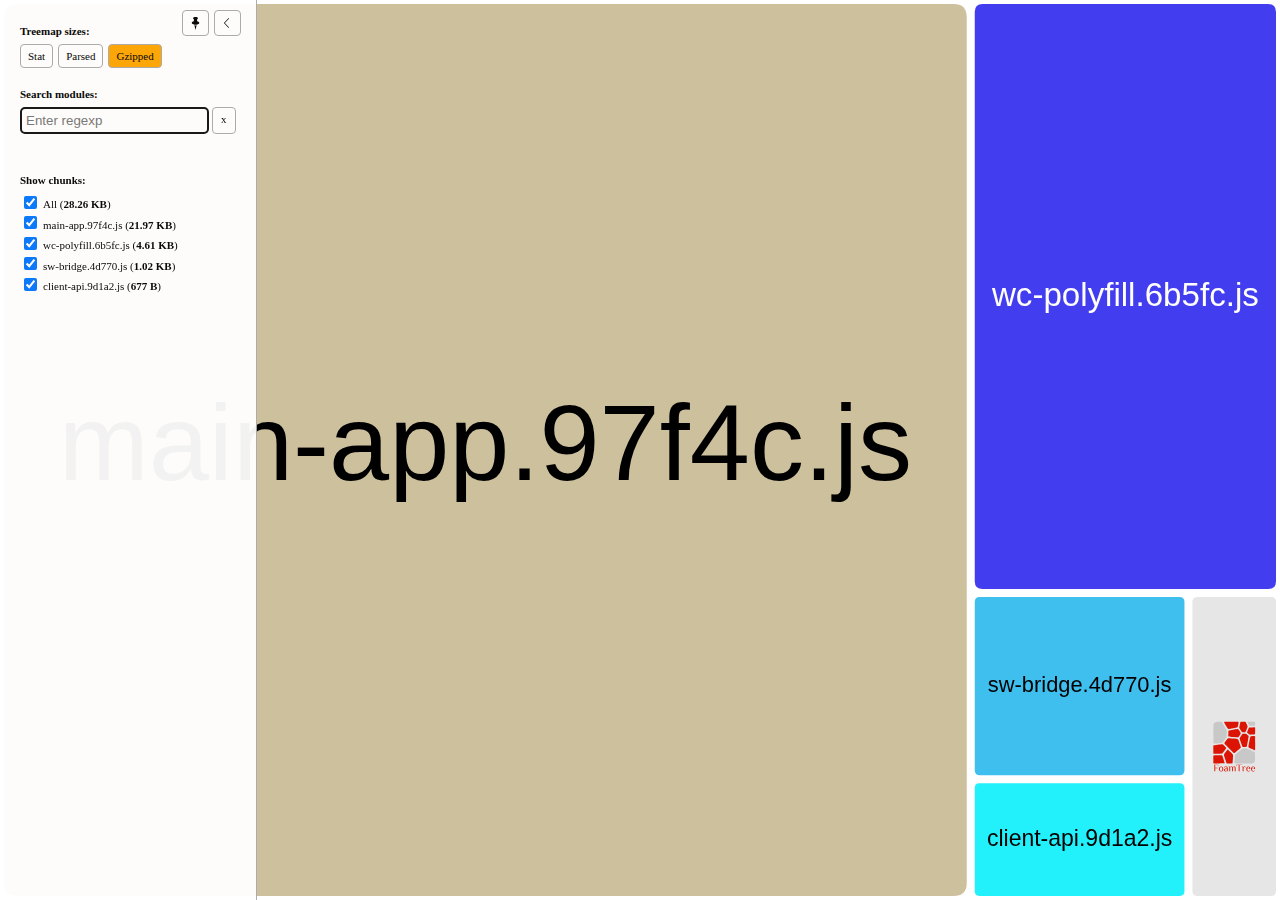
<file: docs/squoosh-sdk/0.0.1/report.html>
<!DOCTYPE html>
<html>
  <head>
    <meta charset="UTF-8"/>
    <meta name="viewport" content="width=device-width, initial-scale=1"/>
    <title>Webpack Bundle Analyzer</title>

    
  <!-- viewer.js -->
  <script>
    !function(e){var t={};function n(r){if(t[r])return t[r].exports;var i=t[r]={i:r,l:!1,exports:{}};return e[r].call(i.exports,i,i.exports,n),i.l=!0,i.exports}n.m=e,n.c=t,n.d=function(e,t,r){n.o(e,t)||Object.defineProperty(e,t,{enumerable:!0,get:r})},n.r=function(e){"undefined"!=typeof Symbol&&Symbol.toStringTag&&Object.defineProperty(e,Symbol.toStringTag,{value:"Module"}),Object.defineProperty(e,"__esModule",{value:!0})},n.t=function(e,t){if(1&t&&(e=n(e)),8&t)return e;if(4&t&&"object"==typeof e&&e&&e.__esModule)return e;var r=Object.create(null);if(n.r(r),Object.defineProperty(r,"default",{enumerable:!0,value:e}),2&t&&"string"!=typeof e)for(var i in e)n.d(r,i,function(t){return e[t]}.bind(null,i));return r},n.n=function(e){var t=e&&e.__esModule?function(){return e.default}:function(){return e};return n.d(t,"a",t),t},n.o=function(e,t){return Object.prototype.hasOwnProperty.call(e,t)},n.p="/",n(n.s=69)}([function(e,t,n){var r;
/*!
  Copyright (c) 2017 Jed Watson.
  Licensed under the MIT License (MIT), see
  http://jedwatson.github.io/classnames
*/
/*!
  Copyright (c) 2017 Jed Watson.
  Licensed under the MIT License (MIT), see
  http://jedwatson.github.io/classnames
*/
!function(){"use strict";var n={}.hasOwnProperty;function i(){for(var e=[],t=0;t<arguments.length;t++){var r=arguments[t];if(r){var o=typeof r;if("string"===o||"number"===o)e.push(r);else if(Array.isArray(r)&&r.length){var a=i.apply(null,r);a&&e.push(a)}else if("object"===o)for(var s in r)n.call(r,s)&&r[s]&&e.push(s)}}return e.join(" ")}e.exports?(i.default=i,e.exports=i):void 0===(r=function(){return i}.apply(t,[]))||(e.exports=r)}()},function(e,t,n){var r=n(40);"string"==typeof r&&(r=[[e.i,r,""]]);var i={hmr:!0,transform:void 0,insertInto:void 0};n(3)(r,i);r.locals&&(e.exports=r.locals)},function(e,t,n){"use strict";e.exports=function(e){var t=[];return t.toString=function(){return this.map(function(t){var n=function(e,t){var n=e[1]||"",r=e[3];if(!r)return n;if(t&&"function"==typeof btoa){var i=(a=r,"/*# sourceMappingURL=data:application/json;charset=utf-8;base64,"+btoa(unescape(encodeURIComponent(JSON.stringify(a))))+" */"),o=r.sources.map(function(e){return"/*# sourceURL="+r.sourceRoot+e+" */"});return[n].concat(o).concat([i]).join("\n")}var a;return[n].join("\n")}(t,e);return t[2]?"@media "+t[2]+"{"+n+"}":n}).join("")},t.i=function(e,n){"string"==typeof e&&(e=[[null,e,""]]);for(var r={},i=0;i<this.length;i++){var o=this[i][0];null!=o&&(r[o]=!0)}for(i=0;i<e.length;i++){var a=e[i];null!=a[0]&&r[a[0]]||(n&&!a[2]?a[2]=n:n&&(a[2]="("+a[2]+") and ("+n+")"),t.push(a))}},t}},function(e,t,n){var r,i,o={},a=(r=function(){return window&&document&&document.all&&!window.atob},function(){return void 0===i&&(i=r.apply(this,arguments)),i}),s=function(e){var t={};return function(e,n){if("function"==typeof e)return e();if(void 0===t[e]){var r=function(e,t){return t?t.querySelector(e):document.querySelector(e)}.call(this,e,n);if(window.HTMLIFrameElement&&r instanceof window.HTMLIFrameElement)try{r=r.contentDocument.head}catch(i){r=null}t[e]=r}return t[e]}}(),u=null,l=0,c=[],h=n(29);function f(e,t){for(var n=0;n<e.length;n++){var r=e[n],i=o[r.id];if(i){i.refs++;for(var a=0;a<i.parts.length;a++)i.parts[a](r.parts[a]);for(;a<r.parts.length;a++)i.parts.push(y(r.parts[a],t))}else{var s=[];for(a=0;a<r.parts.length;a++)s.push(y(r.parts[a],t));o[r.id]={id:r.id,refs:1,parts:s}}}}function d(e,t){for(var n=[],r={},i=0;i<e.length;i++){var o=e[i],a=t.base?o[0]+t.base:o[0],s={css:o[1],media:o[2],sourceMap:o[3]};r[a]?r[a].parts.push(s):n.push(r[a]={id:a,parts:[s]})}return n}function p(e,t){var n=s(e.insertInto);if(!n)throw new Error("Couldn't find a style target. This probably means that the value for the 'insertInto' parameter is invalid.");var r=c[c.length-1];if("top"===e.insertAt)r?r.nextSibling?n.insertBefore(t,r.nextSibling):n.appendChild(t):n.insertBefore(t,n.firstChild),c.push(t);else if("bottom"===e.insertAt)n.appendChild(t);else{if("object"!=typeof e.insertAt||!e.insertAt.before)throw new Error("[Style Loader]\n\n Invalid value for parameter 'insertAt' ('options.insertAt') found.\n Must be 'top', 'bottom', or Object.\n (https://github.com/webpack-contrib/style-loader#insertat)\n");var i=s(e.insertAt.before,n);n.insertBefore(t,i)}}function g(e){if(null===e.parentNode)return!1;e.parentNode.removeChild(e);var t=c.indexOf(e);t>=0&&c.splice(t,1)}function b(e){var t=document.createElement("style");if(void 0===e.attrs.type&&(e.attrs.type="text/css"),void 0===e.attrs.nonce){var r=function(){0;return n.nc}();r&&(e.attrs.nonce=r)}return v(t,e.attrs),p(e,t),t}function v(e,t){Object.keys(t).forEach(function(n){e.setAttribute(n,t[n])})}function y(e,t){var n,r,i,o;if(t.transform&&e.css){if(!(o="function"==typeof t.transform?t.transform(e.css):t.transform.default(e.css)))return function(){};e.css=o}if(t.singleton){var a=l++;n=u||(u=b(t)),r=w.bind(null,n,a,!1),i=w.bind(null,n,a,!0)}else e.sourceMap&&"function"==typeof URL&&"function"==typeof URL.createObjectURL&&"function"==typeof URL.revokeObjectURL&&"function"==typeof Blob&&"function"==typeof btoa?(n=function(e){var t=document.createElement("link");return void 0===e.attrs.type&&(e.attrs.type="text/css"),e.attrs.rel="stylesheet",v(t,e.attrs),p(e,t),t}(t),r=function(e,t,n){var r=n.css,i=n.sourceMap,o=void 0===t.convertToAbsoluteUrls&&i;(t.convertToAbsoluteUrls||o)&&(r=h(r));i&&(r+="\n/*# sourceMappingURL=data:application/json;base64,"+btoa(unescape(encodeURIComponent(JSON.stringify(i))))+" */");var a=new Blob([r],{type:"text/css"}),s=e.href;e.href=URL.createObjectURL(a),s&&URL.revokeObjectURL(s)}.bind(null,n,t),i=function(){g(n),n.href&&URL.revokeObjectURL(n.href)}):(n=b(t),r=function(e,t){var n=t.css,r=t.media;r&&e.setAttribute("media",r);if(e.styleSheet)e.styleSheet.cssText=n;else{for(;e.firstChild;)e.removeChild(e.firstChild);e.appendChild(document.createTextNode(n))}}.bind(null,n),i=function(){g(n)});return r(e),function(t){if(t){if(t.css===e.css&&t.media===e.media&&t.sourceMap===e.sourceMap)return;r(e=t)}else i()}}e.exports=function(e,t){if("undefined"!=typeof DEBUG&&DEBUG&&"object"!=typeof document)throw new Error("The style-loader cannot be used in a non-browser environment");(t=t||{}).attrs="object"==typeof t.attrs?t.attrs:{},t.singleton||"boolean"==typeof t.singleton||(t.singleton=a()),t.insertInto||(t.insertInto="head"),t.insertAt||(t.insertAt="bottom");var n=d(e,t);return f(n,t),function(e){for(var r=[],i=0;i<n.length;i++){var a=n[i];(s=o[a.id]).refs--,r.push(s)}e&&f(d(e,t),t);for(i=0;i<r.length;i++){var s;if(0===(s=r[i]).refs){for(var u=0;u<s.parts.length;u++)s.parts[u]();delete o[s.id]}}}};var m,x=(m=[],function(e,t){return m[e]=t,m.filter(Boolean).join("\n")});function w(e,t,n,r){var i=n?"":r.css;if(e.styleSheet)e.styleSheet.cssText=x(t,i);else{var o=document.createTextNode(i),a=e.childNodes;a[t]&&e.removeChild(a[t]),a.length?e.insertBefore(o,a[t]):e.appendChild(o)}}},function(e,t,n){var r=n(32);"string"==typeof r&&(r=[[e.i,r,""]]);var i={hmr:!0,transform:void 0,insertInto:void 0};n(3)(r,i);r.locals&&(e.exports=r.locals)},function(e,t,n){"use strict";
/**
 * filesize
 *
 * @copyright 2018 Jason Mulligan <jason.mulligan@avoidwork.com>
 * @license BSD-3-Clause
 * @version 3.6.1
 */
/**
 * filesize
 *
 * @copyright 2018 Jason Mulligan <jason.mulligan@avoidwork.com>
 * @license BSD-3-Clause
 * @version 3.6.1
 */
!function(t){var n=/^(b|B)$/,r={iec:{bits:["b","Kib","Mib","Gib","Tib","Pib","Eib","Zib","Yib"],bytes:["B","KiB","MiB","GiB","TiB","PiB","EiB","ZiB","YiB"]},jedec:{bits:["b","Kb","Mb","Gb","Tb","Pb","Eb","Zb","Yb"],bytes:["B","KB","MB","GB","TB","PB","EB","ZB","YB"]}},i={iec:["","kibi","mebi","gibi","tebi","pebi","exbi","zebi","yobi"],jedec:["","kilo","mega","giga","tera","peta","exa","zetta","yotta"]};function o(e){var t,o,a,s,u,l,c,h,f,d,p,g,b,v=arguments.length>1&&void 0!==arguments[1]?arguments[1]:{},y=[],m=0,x=void 0,w=void 0;if(isNaN(e))throw new Error("Invalid arguments");return o=!0===v.bits,f=!0===v.unix,t=v.base||2,h=void 0!==v.round?v.round:f?1:2,d=void 0!==v.separator&&v.separator||"",p=void 0!==v.spacer?v.spacer:f?"":" ",b=v.symbols||v.suffixes||{},g=2===t&&v.standard||"jedec",c=v.output||"string",s=!0===v.fullform,u=v.fullforms instanceof Array?v.fullforms:[],x=void 0!==v.exponent?v.exponent:-1,a=t>2?1e3:1024,(l=(w=Number(e))<0)&&(w=-w),(-1===x||isNaN(x))&&(x=Math.floor(Math.log(w)/Math.log(a)))<0&&(x=0),x>8&&(x=8),0===w?(y[0]=0,y[1]=f?"":r[g][o?"bits":"bytes"][x]):(m=w/(2===t?Math.pow(2,10*x):Math.pow(1e3,x)),o&&(m*=8)>=a&&x<8&&(m/=a,x++),y[0]=Number(m.toFixed(x>0?h:0)),y[1]=10===t&&1===x?o?"kb":"kB":r[g][o?"bits":"bytes"][x],f&&(y[1]="jedec"===g?y[1].charAt(0):x>0?y[1].replace(/B$/,""):y[1],n.test(y[1])&&(y[0]=Math.floor(y[0]),y[1]=""))),l&&(y[0]=-y[0]),y[1]=b[y[1]]||y[1],"array"===c?y:"exponent"===c?x:"object"===c?{value:y[0],suffix:y[1],symbol:y[1]}:(s&&(y[1]=u[x]?u[x]:i[g][x]+(o?"bit":"byte")+(1===y[0]?"":"s")),d.length>0&&(y[0]=y[0].toString().replace(".",d)),y.join(p))}o.partial=function(e){return function(t){return o(t,e)}},e.exports=o}("undefined"!=typeof window&&window)},function(e,t,n){var r=n(48);"string"==typeof r&&(r=[[e.i,r,""]]);var i={hmr:!0,transform:void 0,insertInto:void 0};n(3)(r,i);r.locals&&(e.exports=r.locals)},function(e,t,n){var r=n(37);"string"==typeof r&&(r=[[e.i,r,""]]);var i={hmr:!0,transform:void 0,insertInto:void 0};n(3)(r,i);r.locals&&(e.exports=r.locals)},function(e,t,n){var r=n(59),i=n(14),o=/[&<>"']/g,a=RegExp(o.source);e.exports=function(e){return(e=i(e))&&a.test(e)?e.replace(o,r):e}},function(e,t,n){var r=n(30);"string"==typeof r&&(r=[[e.i,r,""]]);var i={hmr:!0,transform:void 0,insertInto:void 0};n(3)(r,i);r.locals&&(e.exports=r.locals)},function(e,t,n){var r=n(31);"string"==typeof r&&(r=[[e.i,r,""]]);var i={hmr:!0,transform:void 0,insertInto:void 0};n(3)(r,i);r.locals&&(e.exports=r.locals)},function(e,t,n){var r=n(36);"string"==typeof r&&(r=[[e.i,r,""]]);var i={hmr:!0,transform:void 0,insertInto:void 0};n(3)(r,i);r.locals&&(e.exports=r.locals)},function(e,t,n){var r=n(61);"string"==typeof r&&(r=[[e.i,r,""]]);var i={hmr:!0,transform:void 0,insertInto:void 0};n(3)(r,i);r.locals&&(e.exports=r.locals)},function(e,t,n){var r=n(19).Symbol;e.exports=r},function(e,t,n){var r=n(56);e.exports=function(e){return null==e?"":r(e)}},function(e,t,n){var r=n(28);"string"==typeof r&&(r=[[e.i,r,""]]);var i={hmr:!0,transform:void 0,insertInto:void 0};n(3)(r,i);r.locals&&(e.exports=r.locals)},function(e,t,n){var r=n(38);"string"==typeof r&&(r=[[e.i,r,""]]);var i={hmr:!0,transform:void 0,insertInto:void 0};n(3)(r,i);r.locals&&(e.exports=r.locals)},function(e,t,n){var r=n(39);"string"==typeof r&&(r=[[e.i,r,""]]);var i={hmr:!0,transform:void 0,insertInto:void 0};n(3)(r,i);r.locals&&(e.exports=r.locals)},function(e,t){e.exports=function(e){var t=typeof e;return null!=e&&("object"==t||"function"==t)}},function(e,t,n){var r=n(42),i="object"==typeof self&&self&&self.Object===Object&&self,o=r||i||Function("return this")();e.exports=o},function(e,t,n){var r=n(44),i=n(47),o="[object Symbol]";e.exports=function(e){return"symbol"==typeof e||i(e)&&r(e)==o}},function(e,t){var n=RegExp("[\\u200d\\ud800-\\udfff\\u0300-\\u036f\\ufe20-\\ufe2f\\u20d0-\\u20ff\\ufe0e\\ufe0f]");e.exports=function(e){return n.test(e)}},function(e,t){
/**
 * Carrot Search FoamTree HTML5 (demo variant)
 * v3.4.5, 4fa198d722d767b68d0409e88290ea6de98d1eaa/4fa198d7, build FOAMTREE-SOFTWARE4-DIST-39, Jul 26, 2017
 * 
 * Carrot Search confidential.
 * Copyright 2002-2017, Carrot Search s.c, All Rights Reserved.
 */
!function(){var e,t=function(){var e,n=window.navigator.userAgent;try{window.localStorage.setItem("ftap5caavc","ftap5caavc"),window.localStorage.removeItem("ftap5caavc"),e=!0}catch(r){e=!1}return{of:function(){return/webkit/i.test(n)},mf:function(){return/Mac/.test(n)},lf:function(){return/iPad|iPod|iPhone/.test(n)},hf:function(){return/Android/.test(n)},ii:function(){return"ontouchstart"in window||!!window.DocumentTouch&&document instanceof window.DocumentTouch},hi:function(){return e},gi:function(){var e=document.createElement("canvas");return!(!e.getContext||!e.getContext("2d"))},Dd:function(e,n){return[].forEach&&t.gi()?e&&e():n&&n()}}}(),n=function(){function e(){return window.performance&&(window.performance.now||window.performance.mozNow||window.performance.msNow||window.performance.oNow||window.performance.webkitNow)||Date.now}var t=e();return{create:function(){return{now:(t=e(),function(){return t.call(window.performance)})};var t},now:function(){return t.call(window.performance)}}}();function r(){function r(){if(!u)throw"AF0";var e=n.now();0!==l&&(o.Kd=e-l),l=e,s=s.filter(function(e){return null!==e}),o.frames++;for(var t=0;t<s.length;t++){var r=s[t];null!==r&&(!0===r.ye.call(r.Yg)?s[t]=null:m.Sc(r.repeat)&&(r.repeat=r.repeat-1,0>=r.repeat&&(s[t]=null)))}s=s.filter(function(e){return null!==e}),u=!1,i(),0!==(e=n.now()-e)&&(o.Jd=e),o.totalTime+=e,o.Oe=1e3*o.frames/o.totalTime,l=0===s.length?0:n.now()}function i(){0<s.length&&!u&&(u=!0,a(r))}var o=this.rg={frames:0,totalTime:0,Jd:0,Kd:0,Oe:0};e=o;var a=function(){return t.lf()?function(e){window.setTimeout(e,0)}:window.requestAnimationFrame||window.webkitRequestAnimationFrame||window.mozRequestAnimationFrame||window.oRequestAnimationFrame||window.msRequestAnimationFrame||(e=n.create(),function(t){var n=0;window.setTimeout(function(){var r=e.now();t(),n=e.now()-r},16>n?16-n:0)});var e}(),s=[],u=!1,l=0;this.repeat=function(e,t,n){this.cancel(e),s.push({ye:e,Yg:n,repeat:t}),i()},this.d=function(e,t){this.repeat(e,1,t)},this.cancel=function(e){for(var t=0;t<s.length;t++){var n=s[t];null!==n&&n.ye===e&&(s[t]=null)}},this.k=function(){s=[]}}var i,o=t.Dd(function(){function e(){this.buffer=[],this.oa=0,this.Gc=m.extend({},s)}function t(e){return function(){var t,n=this.buffer,r=this.oa;for(n[r++]="call",n[r++]=e,n[r++]=arguments.length,t=0;t<arguments.length;t++)n[r++]=arguments[t];this.oa=r}}function n(e){return function(){return r[e].apply(r,arguments)}}(i=document.createElement("canvas")).width=1,i.height=1;var r=i.getContext("2d"),i=["font"],a="fillStyle globalAlpha globalCompositeOperation lineCap lineDashOffset lineJoin lineWidth miterLimit shadowBlur shadowColor shadowOffsetX shadowOffsetY strokeStyle textAlign textBaseline".split(" "),s={};return a.concat(i).forEach(function(e){s[e]=r[e]}),e.prototype.clear=function(){this.oa=0},e.prototype.Na=function(){return 0===this.oa},e.prototype.Ta=function(e){e instanceof o?function(e,t,n){for(var r=0,i=e.oa,o=e.buffer;r<n;)o[i++]=t[r++];e.oa=i}(e,this.buffer,this.oa):function(e,t,n,r){for(var i=0;i<n;)switch(t[i++]){case"set":e[t[i++]]=t[i++];break;case"setGlobalAlpha":e[t[i++]]=t[i++]*r;break;case"call":var o=t[i++];switch(t[i++]){case 0:e[o]();break;case 1:e[o](t[i++]);break;case 2:e[o](t[i++],t[i++]);break;case 3:e[o](t[i++],t[i++],t[i++]);break;case 4:e[o](t[i++],t[i++],t[i++],t[i++]);break;case 5:e[o](t[i++],t[i++],t[i++],t[i++],t[i++]);break;case 6:e[o](t[i++],t[i++],t[i++],t[i++],t[i++],t[i++]);break;case 7:e[o](t[i++],t[i++],t[i++],t[i++],t[i++],t[i++],t[i++]);break;case 8:e[o](t[i++],t[i++],t[i++],t[i++],t[i++],t[i++],t[i++],t[i++]);break;case 9:e[o](t[i++],t[i++],t[i++],t[i++],t[i++],t[i++],t[i++],t[i++],t[i++]);break;default:throw"CB0"}}}(e,this.buffer,this.oa,m.B(e.globalAlpha,1))},e.prototype.replay=e.prototype.Ta,e.prototype.d=function(){return new e},e.prototype.scratch=e.prototype.d,"arc arcTo beginPath bezierCurveTo clearRect clip closePath drawImage fill fillRect fillText lineTo moveTo putImageData quadraticCurveTo rect rotate scale setLineDash setTransform stroke strokeRect strokeText transform translate".split(" ").forEach(function(n){e.prototype[n]=t(n)}),["measureText","createLinearGradient","createRadialGradient","createPattern","getLineDash"].forEach(function(t){e.prototype[t]=n(t)}),["save","restore"].forEach(function(r){e.prototype[r]=function(e,t){return function(){e.apply(this,arguments),t.apply(this,arguments)}}(t(r),n(r))}),i.forEach(function(t){Object.defineProperty(e.prototype,t,{set:function(e){r[t]=e,this.Gc[t]=e;var n=this.buffer;n[this.oa++]="set",n[this.oa++]=t,n[this.oa++]=e},get:function(){return this.Gc[t]}})}),a.forEach(function(t){Object.defineProperty(e.prototype,t,{set:function(e){this.Gc[t]=e;var n=this.buffer;n[this.oa++]="globalAlpha"===t?"setGlobalAlpha":"set",n[this.oa++]=t,n[this.oa++]=e},get:function(){return this.Gc[t]}})}),e.prototype.roundRect=function(e,t,n,r,i){this.beginPath(),this.moveTo(e+i,t),this.lineTo(e+n-i,t),this.quadraticCurveTo(e+n,t,e+n,t+i),this.lineTo(e+n,t+r-i),this.quadraticCurveTo(e+n,t+r,e+n-i,t+r),this.lineTo(e+i,t+r),this.quadraticCurveTo(e,t+r,e,t+r-i),this.lineTo(e,t+i),this.quadraticCurveTo(e,t,e+i,t),this.closePath()},e.prototype.fillPolygonWithText=function(e,t,n,r,i){i||(i={});var a={sb:m.B(i.maxFontSize,D.Ea.sb),Zc:m.B(i.minFontSize,D.Ea.Zc),lineHeight:m.B(i.lineHeight,D.Ea.lineHeight),pb:m.B(i.horizontalPadding,D.Ea.pb),eb:m.B(i.verticalPadding,D.Ea.eb),tb:m.B(i.maxTotalTextHeight,D.Ea.tb),fontFamily:m.B(i.fontFamily,D.Ea.fontFamily),fontStyle:m.B(i.fontStyle,D.Ea.fontStyle),fontVariant:m.B(i.fontVariant,D.Ea.fontVariant),fontWeight:m.B(i.fontWeight,D.Ea.fontWeight),verticalAlign:m.B(i.verticalAlign,D.Ea.verticalAlign)},s=i.cache;if(s&&m.Q(i,"area")){s.jd||(s.jd=new o);var u=i.area,l=m.B(i.cacheInvalidationThreshold,.05);e=D.xe(a,this,r,e,z.q(e,{}),{x:t,y:n},i.allowForcedSplit||!1,i.allowEllipsis||!1,s,u,l,i.invalidateCache)}else e=D.Le(a,this,r,e,z.q(e,{}),{x:t,y:n},i.allowForcedSplit||!1,i.allowEllipsis||!1);return e.la?{fit:!0,lineCount:e.mc,fontSize:e.fontSize,box:{x:e.da.x,y:e.da.y,w:e.da.f,h:e.da.i},ellipsis:e.ec}:{fit:!1}},e}),a=t.Dd(function(){function e(e){this.O=e,this.d=[],this.Ib=[void 0],this.Nc=["#SIZE#px sans-serif"],this.Ld=[0],this.Md=[1],this.ie=[0],this.je=[0],this.ke=[0],this.Qd=[10],this.hc=[10],this.Sb=[this.Ib,this.Nc,this.hc,this.Ld,this.Md,this.ie,this.Qd,this.je,this.ke],this.ga=[1,0,0,1,0,0]}function t(e){var t=e.O,n=e.Sb[0].length-1;e.Ib[n]&&(t.setLineDash(e.Ib[n]),t.Tj=e.Ld[n]),t.miterLimit=e.Qd[n],t.lineWidth=e.Md[n],t.shadowBlur=e.ie[n],t.shadowOffsetX=e.je[n],t.shadowOffsetY=e.ke[n],t.font=e.Nc[n].replace("#SIZE#",e.hc[n].toString())}function n(e,t,n){return e*n[0]+t*n[2]+n[4]}function r(e,t,n){return e*n[1]+t*n[3]+n[5]}function i(e,t){for(var n=0;n<e.length;n++)e[n]*=t[0];return e}e.prototype.save=function(){this.d.push(this.ga.slice(0));for(var e=0;e<this.Sb.length;e++){var t=this.Sb[e];t.push(t[t.length-1])}this.O.save()},e.prototype.restore=function(){this.ga=this.d.pop();for(var e=0;e<this.Sb.length;e++)this.Sb[e].pop();this.O.restore(),t(this)},e.prototype.scale=function(e,n){(r=this.ga)[0]*=e,r[1]*=e,r[2]*=n,r[3]*=n;var r=this.ga,o=this.Sb,a=o[0].length-1,s=this.Ib[a];for(s&&i(s,r),s=2;s<o.length;s++){o[s][a]*=r[0]}t(this)},e.prototype.translate=function(e,t){var n=this.ga;n[4]+=n[0]*e+n[2]*t,n[5]+=n[1]*e+n[3]*t},["moveTo","lineTo"].forEach(function(t){e.prototype[t]=function(e){return function(t,i){var o=this.ga;return this.O[e].call(this.O,n(t,i,o),r(t,i,o))}}(t)}),["clearRect","fillRect","strokeRect","rect"].forEach(function(t){e.prototype[t]=function(e){return function(t,i,o,a){var s=this.ga;return this.O[e].call(this.O,n(t,i,s),r(t,i,s),o*s[0],a*s[3])}}(t)}),"fill stroke beginPath closePath clip createImageData createPattern getImageData putImageData getLineDash setLineDash".split(" ").forEach(function(t){e.prototype[t]=function(e){return function(){return this.O[e].apply(this.O,arguments)}}(t)}),[{vb:"lineDashOffset",zb:function(e){return e.Ld}},{vb:"lineWidth",zb:function(e){return e.Md}},{vb:"miterLimit",zb:function(e){return e.Qd}},{vb:"shadowBlur",zb:function(e){return e.ie}},{vb:"shadowOffsetX",zb:function(e){return e.je}},{vb:"shadowOffsetY",zb:function(e){return e.ke}}].forEach(function(t){Object.defineProperty(e.prototype,t.vb,{set:function(e){var n=t.zb(this);e*=this.ga[0],n[n.length-1]=e,this.O[t.vb]=e}})});var o=/(\d+(?:\.\d+)?)px/;return Object.defineProperty(e.prototype,"font",{set:function(e){var t=o.exec(e);if(1<t.length){var n=this.hc.length-1;this.hc[n]=parseFloat(t[1]),this.Nc[n]=e.replace(o,"#SIZE#px"),this.O.font=this.Nc[n].replace("#SIZE#",(this.hc[n]*this.ga[0]).toString())}}}),"fillStyle globalAlpha globalCompositeOperation lineCap lineJoin shadowColor strokeStyle textAlign textBaseline".split(" ").forEach(function(t){Object.defineProperty(e.prototype,t,{set:function(e){this.O[t]=e}})}),e.prototype.arc=function(e,t,i,o,a,s){var u=this.ga;this.O.arc(n(e,t,u),r(e,t,u),i*u[0],o,a,s)},e.prototype.arcTo=function(e,t,i,o,a){var s=this.ga;this.O.arc(n(e,t,s),r(e,t,s),n(i,o,s),r(i,o,s),a*s[0])},e.prototype.bezierCurveTo=function(e,t,i,o,a,s){var u=this.ga;this.O.bezierCurveTo(n(e,t,u),r(e,t,u),n(i,o,u),r(i,o,u),n(a,s,u),r(a,s,u))},e.prototype.drawImage=function(e,t,i,o,a,s,u,l,c){function h(t,i,o,a){d.push(n(t,i,f)),d.push(r(t,i,f)),o=m.V(o)?e.width:o,a=m.V(a)?e.height:a,d.push(o*f[0]),d.push(a*f[3])}var f=this.ga,d=[e];m.V(s)?h(t,i,o,a):h(s,u,l,c),this.O.drawImage.apply(this.O,d)},e.prototype.quadraticCurveTo=function(e,t,i,o){var a=this.ga;this.O.quadraticCurveTo(n(e,t,a),r(e,t,a),n(i,o,a),r(i,o,a))},e.prototype.fillText=function(e,t,i,o){var a=this.ga;this.O.fillText(e,n(t,i,a),r(t,i,a),m.Sc(o)?o*a[0]:1e20)},e.prototype.setLineDash=function(e){e=i(e.slice(0),this.ga),this.Ib[this.Ib.length-1]=e,this.O.setLineDash(e)},e}),s=(i=!t.of()||t.lf()||t.hf()?1:7,{eh:function(){function e(e){e.beginPath(),u.le(e,l)}(a=document.createElement("canvas")).width=800,a.height=600;var t,r=a.getContext("2d"),o=a.width,a=a.height,s=0,l=[{x:0,y:100}];for(t=1;6>=t;t++)s=2*t*Math.PI/6,l.push({x:0+100*Math.sin(s),y:0+100*Math.cos(s)});t={polygonPlainFill:[e,function(e){e.fillStyle="rgb(255, 0, 0)",e.fill()}],polygonPlainStroke:[e,function(e){e.strokeStyle="rgb(128, 0, 0)",e.lineWidth=2,e.closePath(),e.stroke()}],polygonGradientFill:[e,function(e){var t=e.createRadialGradient(0,0,10,0,0,60);t.addColorStop(0,"rgb(255, 0, 0)"),t.addColorStop(1,"rgb(255, 255, 0)"),e.fillStyle=t,e.fill()}],polygonGradientStroke:[e,function(e){var t=e.createLinearGradient(-100,-100,100,100);t.addColorStop(0,"rgb(224, 0, 0)"),t.addColorStop(1,"rgb(32, 0, 0)"),e.strokeStyle=t,e.lineWidth=2,e.closePath(),e.stroke()}],polygonExposureShadow:[e,function(e){e.shadowBlur=50,e.shadowColor="rgba(0, 0, 0, 1)",e.fillStyle="rgba(0, 0, 0, 1)",e.globalCompositeOperation="source-over",e.fill(),e.shadowBlur=0,e.shadowColor="transparent",e.globalCompositeOperation="destination-out",e.fill()}],labelPlainFill:[function(e){e.fillStyle="#000",e.font="24px sans-serif",e.textAlign="center"},function(e){e.fillText("Some text",0,-16),e.fillText("for testing purposes",0,16)}]},s=100/Object.keys(t).length;var c,h=n.now(),f={};for(c in t){var d,p=t[c],g=n.now(),b=0;do{for(r.save(),r.translate(Math.random()*o,Math.random()*a),d=3*Math.random()+.5,r.scale(d,d),d=0;d<p.length;d++)p[d](r);r.restore(),b++,d=n.now()}while(d-g<s);f[c]=i*(d-g)/b}return f.total=n.now()-h,f}}),u={le:function(e,t){var n=t[0];e.moveTo(n.x,n.y);for(var r=t.length-1;0<r;r--)n=t[r],e.lineTo(n.x,n.y)},rj:function(e,t,n,r){var i,o,a,s,u,l=[],c=0,h=t.length;for(a=0;a<h;a++)i=t[a],o=t[(a+1)%h],i=z.d(i,o),i=Math.sqrt(i),l.push(i),c+=i;n=r*(n+.5*r*c/h),r={};c={};var f={};for(a=0;a<h;a++)i=t[a],o=t[(a+1)%h],s=t[(a+2)%h],u=l[(a+1)%h],u=Math.min(.5,n/u),z.Aa(1-u,o,s,c),z.Aa(u,o,s,f),0,0==a&&(s=Math.min(.5,n/l[0]),z.Aa(s,i,o,r),0,e.moveTo(r.x,r.y)),e.quadraticCurveTo(o.x,o.y,c.x,c.y),e.lineTo(f.x,f.y);return!0}};function l(e){function t(e){c[e].style.opacity=f*h[e]}function n(e){e.width=Math.round(o*e.n),e.height=Math.round(a*e.n)}function r(){return/relative|absolute|fixed/.test(window.getComputedStyle(i,null).getPropertyValue("position"))}var i,o,a,s,u,l=[],c={},h={},f=0;this.H=function(t){i=t,r()||(i.style.position="relative"),0!=i.clientWidth&&0!=i.clientHeight||I.Pa("element has zero dimensions: "+i.clientWidth+" x "+i.clientHeight+"."),i.innerHTML="",o=i.clientWidth,a=i.clientHeight,s=0!==o?o:void 0,u=0!==a?a:void 0,"embedded"===i.getAttribute("data-foamtree")&&I.Pa("visualization already embedded in the element."),i.setAttribute("data-foamtree","embedded"),e.c.p("stage:initialized",this,i,o,a)},this.lb=function(){i.removeAttribute("data-foamtree"),l=[],c={},e.c.p("stage:disposed",this,i)},this.k=function(){if(r()||(i.style.position="relative"),o=i.clientWidth,a=i.clientHeight,0!==o&&0!==a&&(o!==s||a!==u)){for(var t=l.length-1;0<=t;t--)n(l[t]);e.c.p("stage:resized",s,u,o,a),s=o,u=a}},this.fj=function(e,t){e.n=t,n(e)},this.oc=function(r,o,a){var s=document.createElement("canvas");return s.setAttribute("style","position: absolute; top: 0; bottom: 0; left: 0; right: 0; width: 100%; height: 100%; -webkit-touch-callout: none; -webkit-user-select: none; -moz-user-select: none; -ms-user-select: none; user-select: none;"),s.n=o,n(s),l.push(s),c[r]=s,h[r]=1,t(r),a||i.appendChild(s),e.c.p("stage:newLayer",r,s),s},this.kc=function(e,n){return m.V(n)||(h[e]=n,t(e)),h[e]},this.d=function(e){return m.V(e)||(f=e,m.Ga(c,function(e,n){t(n)})),f}}function c(e){function t(e,t,n){return y=!0,p.x=0,p.y=0,g.x=0,g.y=0,a=f,s.x=d.x,s.y=d.y,t(),u*=e,l=n?u/a:e,l=Math.max(.25/a,l),!0}function n(e,t){return t.x=e.x/f+d.x,t.y=e.y/f+d.y,t}function r(e,t,n,r,i,o,a,s,u){var l=(e-n)*(o-s)-(t-r)*(i-a);return!(1e-5>Math.abs(l))&&(u.x=((e*r-t*n)*(i-a)-(e-n)*(i*s-o*a))/l,u.y=((e*r-t*n)*(o-s)-(t-r)*(i*s-o*a))/l,!0)}var i,o,a=1,s={x:0,y:0},u=1,l=1,c=1,h={x:0,y:0},f=1,d={x:0,y:0},p={x:0,y:0},g={x:0,y:0},b={x:0,y:0,f:0,i:0},v={x:0,y:0,f:0,i:0,scale:1},y=!0;e.c.j("stage:initialized",function(e,t,n,r){i=n,o=r,b.x=0,b.y=0,b.f=n,b.i=r,v.x=0,v.y=0,v.f=n,v.i=r,v.scale=1}),e.c.j("stage:resized",function(e,t,n,r){function a(e){e.x*=l,e.y*=c}function u(e){a(e),e.f*=l,e.i*=c}i=n,o=r;var l=n/e,c=r/t;a(s),a(d),a(h),a(p),a(g),u(b),u(v)}),this.Yb=function(e,r){return t(r,function(){n(e,h)},!0)},this.Y=function(e,n){if(1==Math.round(1e4*n)/1e4){var i=b.x-d.x,o=b.y-d.y;return t(1,function(){},!0),this.d(-i,-o)}return t(n,function(){for(var t=!1;!t;){t=Math.random();var n=Math.random(),i=Math.random(),o=Math.random();t=r(e.x+t*e.f,e.y+n*e.i,b.x+t*b.f,b.y+n*b.i,e.x+i*e.f,e.y+o*e.i,b.x+i*b.f,b.y+o*b.i,h)}},!0)},this.sc=function(e,n){var a,s,u,l;return(a=e.f/e.i)<(s=i/o)?(u=e.i*s,l=e.i,a=e.x-.5*(u-e.f),s=e.y):a>s?(u=e.f,l=e.f*o/i,a=e.x,s=e.y-.5*(l-e.i)):(a=e.x,s=e.y,u=e.f,l=e.i),a-=u*n,u*=1+2*n,r(a,s-=l*n,d.x,d.y,a+u,s,d.x+i/f,d.y,h)?t(i/f/u,m.ta,!1):(y=!1,this.d(f*(d.x-a),f*(d.y-s)))},this.d=function(e,t){var n=Math.round(1e4*e)/1e4,r=Math.round(1e4*t)/1e4;return g.x+=n/f,g.y+=r/f,0!==n||0!==r},this.reset=function(e){return e&&this.content(0,0,i,o),this.Y({x:b.x+d.x,y:b.y+d.y,f:b.f/f,i:b.i/f},c/u)},this.Qb=function(e){c=Math.min(1,Math.round(1e4*(e||u))/1e4)},this.k=function(){return d.x<b.x?(b.x-d.x)*f:d.x+i/f>b.x+b.f?-(d.x+i/f-b.x-b.f)*f:0},this.A=function(){return d.y<b.y?(b.y-d.y)*f:d.y+o/f>b.y+b.i?-(d.y+o/f-b.y-b.i)*f:0},this.update=function(e){var t=Math.abs(Math.log(l));6>t?t=2:(t/=4,t+=3*t*(1<l?e:1-e)),t=1<l?Math.pow(e,t):1-Math.pow(1-e,t),f=a*(t=(y?t:1)*(l-1)+1),d.x=h.x-(h.x-s.x)/t,d.y=h.y-(h.y-s.y)/t,d.x-=p.x*(1-e)+g.x*e,d.y-=p.y*(1-e)+g.y*e,1===e&&(p.x=g.x,p.y=g.y),v.x=d.x,v.y=d.y,v.f=i/f,v.i=o/f,v.scale=f},this.S=function(e){return e.x=v.x,e.y=v.y,e.scale=v.scale,e},this.absolute=function(e,t){return n(e,t||{})},this.nd=function(e,t){var n=t||{};return n.x=(e.x-d.x)*f,n.y=(e.y-d.y)*f,n},this.Hc=function(e){return this.scale()<c/e},this.Rd=function(){return m.Fd(f,1)},this.scale=function(){return Math.round(1e4*f)/1e4},this.content=function(e,t,n,r){b.x=e,b.y=t,b.f=n,b.i=r},this.Jc=function(e,t){var n;for(n=e.length-1;0<=n;n--){var r=e[n];r.save(),r.scale(f,f),r.translate(-d.x,-d.y)}for(t(v),n=e.length-1;0<=n;n--)(r=e[n]).restore()}}var h=new function(){function e(e){if("hsl"==e.model||"hsla"==e.model)return e;var t,n=e.r/=255,r=e.g/=255,i=e.b/=255,o=Math.max(n,r,i),a=(o+(u=Math.min(n,r,i)))/2;if(o==u)t=u=0;else{var s=o-u,u=.5<a?s/(2-o-u):s/(o+u);switch(o){case n:t=(r-i)/s+(r<i?6:0);break;case r:t=(i-n)/s+2;break;case i:t=(n-r)/s+4}t/=6}return e.h=360*t,e.s=100*u,e.l=100*a,e.model="hsl",e}var t={h:0,s:0,l:0,a:1,model:"hsla"};this.Ba=function(n){return m.Tc(n)?e(h.Hg(n)):m.jc(n)?e(n):t},this.Hg=function(e){var n;return(n=/rgba\(\s*([^,\s]+)\s*,\s*([^,\s]+)\s*,\s*([^,\s]+)\s*,\s*([^,\s]+)\s*\)/.exec(e))&&5==n.length?{r:parseFloat(n[1]),g:parseFloat(n[2]),b:parseFloat(n[3]),a:parseFloat(n[4]),model:"rgba"}:(n=/hsla\(\s*([^,\s]+)\s*,\s*([^,%\s]+)%\s*,\s*([^,\s%]+)%\s*,\s*([^,\s]+)\s*\)/.exec(e))&&5==n.length?{h:parseFloat(n[1]),s:parseFloat(n[2]),l:parseFloat(n[3]),a:parseFloat(n[4]),model:"hsla"}:(n=/rgb\(\s*([^,\s]+)\s*,\s*([^,\s]+)\s*,\s*([^,\s]+)\s*\)/.exec(e))&&4==n.length?{r:parseFloat(n[1]),g:parseFloat(n[2]),b:parseFloat(n[3]),a:1,model:"rgb"}:(n=/hsl\(\s*([^,\s]+)\s*,\s*([^,\s%]+)%\s*,\s*([^,\s%]+)%\s*\)/.exec(e))&&4==n.length?{h:parseFloat(n[1]),s:parseFloat(n[2]),l:parseFloat(n[3]),a:1,model:"hsl"}:(n=/#([0-9a-fA-F]{2})([0-9a-fA-F]{2})([0-9a-fA-F]{2})/.exec(e))&&4==n.length?{r:parseInt(n[1],16),g:parseInt(n[2],16),b:parseInt(n[3],16),a:1,model:"rgb"}:(n=/#([0-9a-fA-F])([0-9a-fA-F])([0-9a-fA-F])/.exec(e))&&4==n.length?{r:17*parseInt(n[1],16),g:17*parseInt(n[2],16),b:17*parseInt(n[3],16),a:1,model:"rgb"}:t},this.Cg=function(e){function t(e,t,n){return 0>n&&(n+=1),1<n&&(n-=1),n<1/6?e+6*(t-e)*n:.5>n?t:n<2/3?e+(t-e)*(2/3-n)*6:e}if("rgb"==e.model||"rgba"==e.model)return Math.sqrt(e.r*e.r*.241+e.g*e.g*.691+e.b*e.b*.068)/255;var n,r;n=e.l/100;var i=e.s/100;if(r=e.h/360,0==e.Wj)n=e=r=n;else{var o=2*n-(i=.5>n?n*(1+i):n+i-n*i);n=t(o,i,r+1/3),e=t(o,i,r),r=t(o,i,r-1/3)}return Math.sqrt(65025*n*n*.241+65025*e*e*.691+65025*r*r*.068)/255},this.Ng=function(e){if(m.Tc(e))return e;if(!m.jc(e))return"#000";switch(e.model){case"hsla":return h.Ig(e);case"hsl":return h.Ac(e);case"rgba":return h.Lg(e);case"rgb":return h.Kg(e);default:return"#000"}},this.Lg=function(e){return"rgba("+(.5+e.r|0)+","+(.5+e.g|0)+","+(.5+e.b|0)+","+e.a+")"},this.Kg=function(e){return"rgba("+(.5+e.r|0)+","+(.5+e.g|0)+","+(.5+e.b|0)+")"},this.Ig=function(e){return"hsla("+(.5+e.h|0)+","+(.5+e.s|0)+"%,"+(.5+e.l|0)+"%,"+e.a+")"},this.Ac=function(e){return"hsl("+(.5+e.h|0)+","+(.5+e.s|0)+"%,"+(.5+e.l|0)+"%)"},this.Y=function(e,t,n){return"hsl("+(.5+e|0)+","+(.5+t|0)+"%,"+(.5+n|0)+"%)"}};function f(){var e,t=!1,n=[],r=this,i=new function(){this.N=function(i){return i&&(t?i.apply(r,e):n.push(i)),this},this.ih=function(e){return r=e,{then:this.N}}};this.J=function(){e=arguments;for(var i=0;i<n.length;i++)n[i].apply(r,e);return t=!0,this},this.L=function(){return i}}function d(e){var t=new f,n=e.length;if(0<e.length)for(var r=e.length-1;0<=r;r--)e[r].N(function(){0==--n&&t.J()});else t.J();return t.L()}function p(e){var t=0;this.d=function(){t++},this.k=function(){0===--t&&e()},this.clear=function(){t=0},this.A=function(){return 0===t}}var g={Ie:function(e,t,n,r){return r=r||{},e=e.getBoundingClientRect(),r.x=t-e.left,r.y=n-e.top,r}};function b(){var e=document,t={};this.addEventListener=function(n,r){var i=t[n];i||(i=[],t[n]=i),i.push(r),e.addEventListener(n,r)},this.d=function(){m.Ga(t,function(t,n){for(var r=t.length-1;0<=r;r--)e.removeEventListener(n,t[r])})}}function v(e){function n(e){return function(t){r(t)&&e.apply(this,arguments)}}function r(t){for(t=t.target;t;){if(t===e)return!0;t=t.parentElement}return!1}function i(e,t,n){o(e,n=n||{});for(var r=0;r<t.length;r++)t[r].call(e.target,n);return(void 0===n.Mb&&n.zi||"prevent"===n.Mb)&&e.preventDefault(),n}function o(t,n){return g.Ie(e,t.clientX,t.clientY,n),n.altKey=t.altKey,n.metaKey=t.metaKey,n.ctrlKey=t.ctrlKey,n.shiftKey=t.shiftKey,n.xb=3===t.which,n}var a=new b,s=[],u=[],l=[],c=[],h=[],f=[],d=[],p=[],v=[],y=[],m=[];this.d=function(e){s.push(e)},this.k=function(e){h.push(e)},this.ya=function(e){u.push(e)},this.Ba=function(e){l.push(e)},this.Pa=function(e){c.push(e)},this.Aa=function(e){m.push(e)},this.za=function(e){f.push(e)},this.Ja=function(e){d.push(e)},this.Y=function(e){p.push(e)},this.A=function(e){v.push(e)},this.S=function(e){y.push(e)},this.lb=function(){a.d()};var x,w,C,S,T={x:0,y:0},M={x:0,y:0},k=!1,j=!1;a.addEventListener("mousedown",n(function(t){if(t.target!==e){var n=i(t,l);M.x=n.x,M.y=n.y,T.x=n.x,T.y=n.y,k=!0,i(t,p),w=!1,x=window.setTimeout(function(){100>z.d(T,n)&&(window.clearTimeout(S),i(t,u),w=!0)},400)}})),a.addEventListener("mouseup",function(e){if(i(e,c),k){if(j&&i(e,y),window.clearTimeout(x),!w&&!j&&r(e)){var t=function(e){var t={};return t.x=e.pageX,t.y=e.pageY,t}(e);C&&100>z.d(t,C)?i(e,h):i(e,s),C=t,S=window.setTimeout(function(){C=null},350)}j=k=!1}}),a.addEventListener("mousemove",function(e){var t=o(e,{});r(e)&&i(e,f,{type:"move"}),T.x=t.x,T.y=t.y,k&&!j&&100<z.d(M,T)&&(j=!0),j&&i(e,v,t)}),a.addEventListener("mouseout",n(function(e){i(e,d,{type:"out"})})),a.addEventListener(void 0!==document.onmousewheel?"mousewheel":"MozMousePixelScroll",n(function(e){var n=e.wheelDelta,r=e.detail;i(e,m,{wd:(r?n?0<n/r/40*r?1:-1:-r/(t.mf()?40:19):n/40)/3,zi:!0})})),a.addEventListener("contextmenu",n(function(e){e.preventDefault()}))}var y=function(){function e(e){return function(t){return Math.pow(t,e)}}function t(e){return function(t){return 1-Math.pow(1-t,e)}}function n(e){return function(t){return 1>(t*=2)?.5*Math.pow(t,e):1-.5*Math.abs(Math.pow(2-t,e))}}function r(e){return function(t){for(var n=0;n<e.length;n++)t=(0,e[n])(t);return t}}return{pa:function(e){switch(e){case"linear":return y.Jb;case"bounce":return y.Vg;case"squareIn":return y.og;case"squareOut":return y.Rb;case"squareInOut":return y.pg;case"cubicIn":return y.Zg;case"cubicOut":return y.ze;case"cubicInOut":return y.$g;case"quadIn":return y.Ri;case"quadOut":return y.Ti;case"quadInOut":return y.Si;default:return y.Jb}},Jb:function(e){return e},Vg:r([n(2),function(e){return 0===e?0:1===e?1:e*(e*(e*(e*(25.9425*e-85.88)+105.78)-58.69)+13.8475)}]),og:e(2),Rb:t(2),pg:n(2),Zg:e(3),ze:t(3),$g:n(3),Ri:e(2),Ti:t(2),Si:n(2),d:r}}(),m={V:function(e){return void 0===e},nf:function(e){return null===e},Sc:function(e){return"[object Number]"===Object.prototype.toString.call(e)},Tc:function(e){return"[object String]"===Object.prototype.toString.call(e)},Gd:function(e){return"function"==typeof e},jc:function(e){return e===Object(e)},Fd:function(e,t){return 1e-6>e-t&&-1e-6<e-t},jf:function(e){return m.V(e)||m.nf(e)||m.Tc(e)&&!/\S/.test(e)},Q:function(e,t){return e&&e.hasOwnProperty(t)},ob:function(e,t){if(e)for(var n=t.length-1;0<=n;n--)if(e.hasOwnProperty(t[n]))return!0;return!1},extend:function(e){return m.dh(Array.prototype.slice.call(arguments,1),function(t){if(t)for(var n in t)t.hasOwnProperty(n)&&(e[n]=t[n])}),e},A:function(e,t){return e.map(function(e){return e[t]},[])},dh:function(e,t,n){null!=e&&(e.forEach?e.forEach(t,n):m.Ga(e,t,n))},Ga:function(e,t,n){for(var r in e)if(e.hasOwnProperty(r)&&!1===t.call(n,e[r],r,e))break},B:function(){for(var e=0;e<arguments.length;e++){var t=arguments[e];if(!(m.V(t)||m.Sc(t)&&isNaN(t)||m.Tc(t)&&m.jf(t)))return t}},cg:function(e,t){var n=e.indexOf(t);0<=n&&e.splice(n,1)},ah:function(e,t,n){var r;return function(){var i=this,o=arguments,a=n&&!r;clearTimeout(r),r=setTimeout(function(){r=null,n||e.apply(i,o)},t),a&&e.apply(i,o)}},defer:function(e){setTimeout(e,1)},k:function(e){return e},ta:function(){}},x={ji:function(e,n,r){return t.hi()?function(){var t=n+":"+JSON.stringify(arguments),i=window.localStorage.getItem(t);return i&&(i=JSON.parse(i)),i&&Date.now()-i.t<r?i.v:(i=e.apply(this,arguments),window.localStorage.setItem(t,JSON.stringify({v:i,t:Date.now()})),i)}:e}},w={m:function(e,t){function n(){var n=[];if(Array.isArray(e))for(var r=0;r<e.length;r++){var i=e[r];i&&n.push(i.apply(t,arguments))}else e&&n.push(e.apply(t,arguments));return n}return n.empty=function(){return 0===e.length&&!m.Gd(e)},n}};function C(){var e={};this.j=function(t,n){var r=e[t];r||(r=[],e[t]=r),r.push(n)},this.p=function(t,n){var r=e[t];if(r)for(var i=Array.prototype.slice.call(arguments,1),o=0;o<r.length;o++)r[o].apply(this,i)}}var S={kg:function(e){for(var t="",n=0;n<e.length;n++)t+=String.fromCharCode(1^e.charCodeAt(n));return t}};function T(e){function t(t,n,r){var l,c=this,h=0;this.id=a++,this.name=r||"{unnamed on "+t+"}",this.target=function(){return t},this.Gb=function(){return-1!=u.indexOf(c)},this.start=function(){if(!c.Gb()){if(-1==u.indexOf(c)){var t=s.now();!0===c.xf(t)&&(u=u.slice()).push(c)}0<u.length&&e.repeat(i)}return this},this.stop=function(){for(o(c);l<n.length;l++){var e=n[l];e.jb&&e.Ya.call()}return this},this.eg=function(){l=void 0},this.xf=function(e){var t;if(h++,0!==n.length)for(m.V(l)?(t=n[l=0]).W&&t.W.call(t,e,h,c):t=n[l];l<n.length;){if(t.Ya&&t.Ya.call(t,e,h,c))return!0;t.Da&&t.Da.call(t,e,h,c),m.V(l)&&(l=-1),++l<n.length&&((t=n[l]).W&&t.W.call(t,e,h,c))}return!1}}function r(e){return m.V(e)?u.slice():u.filter(function(t){return t.target()===e})}function i(){!function(){var e=s.now();u.forEach(function(t){!0!==t.xf(e)&&o(t)})}(),0==u.length&&e.cancel(i)}function o(e){u=u.filter(function(t){return t!==e})}var a=0,s=n.create(),u=[];this.d=function(){for(var e=u.length-1;0<=e;e--)u[e].stop();u=[]},this.D=function(){function e(){}function n(e){var t,n,r=e.target,i=e.duration,o=e.ca;this.W=function(){for(var i in t={},e.G)r.hasOwnProperty(i)&&(t[i]={start:m.V(e.G[i].start)?r[i]:m.Gd(e.G[i].start)?e.G[i].start.call(void 0):e.G[i].start,end:m.V(e.G[i].end)?r[i]:m.Gd(e.G[i].end)?e.G[i].end.call(void 0):e.G[i].end,P:m.V(e.G[i].P)?y.Jb:e.G[i].P});n=s.now()},this.Ya=function(){var e,a=s.now()-n;a=0===i?1:Math.min(i,a)/i;for(e in t){var u=t[e];r[e]=u.start+(u.end-u.start)*u.P(a)}return o&&o.call(r,a),1>a}}function i(e,t,n){this.jb=n,this.Ya=function(){return e.call(t),!1}}function o(e){var t;this.W=function(n,r){t=r+e},this.Ya=function(e,n){return n<t}}function a(e){var t;this.W=function(n){t=n+e},this.Ya=function(e){return e<t}}function u(e){this.W=function(){e.forEach(function(e){e.start()})},this.Ya=function(){for(var t=0;t<e.length;t++)if(e[t].Gb())return!0;return!1}}return e.m=function(e,r){return new function(){function s(t,n,r,o){return n?(m.V(r)&&(r=e),t.Bb(new i(n,r,o))):t}var l=[];this.Bb=function(e){return l.push(e),this},this.fb=function(e){return this.Bb(new a(e))},this.oe=function(e){return this.Bb(new o(e||1))},this.call=function(e,t){return s(this,e,t,!1)},this.jb=function(e,t){return s(this,e,t,!0)},this.ia=function(t){return m.V(t.target)&&(t.target=e),this.Bb(new n(t))},this.Za=function(e){return this.Bb(new u(e))},this.eg=function(){return this.Bb({Ya:function(e,t){return t.eg(),!0}})},this.xa=function(){return new t(e,l,r)},this.start=function(){return this.xa().start()},this.Fg=function(){var e=new f;return this.oe().call(e.J).xa(),e.L()},this.bb=function(){var e=this.Fg();return this.start(),e}}},e.tc=function(t){return r(t).forEach(function(e){e.stop()}),e.m(t,void 0)},e}()}var M=function(){var e={He:function(e,t){if(e.e)for(var n=e.e,r=0;r<n.length;r++)t(n[r],r)},Kc:function(t,n){if(t.e)for(var r=t.e,i=0;i<r.length;i++)if(!1===e.Kc(r[i],n)||!1===n(r[i],i))return!1}};return e.F=e.Kc,e.Lc=function(t,n){if(t.e)for(var r=t.e,i=0;i<r.length;i++)if(!1===n(r[i],i)||!1===e.Lc(r[i],n))return!1},e.Fa=function(t,n){if(t.e)for(var r=t.e,i=0;i<r.length;i++)if(!1===e.Fa(r[i],n))return!1;return n(t)},e.Nj=e.Fa,e.xd=function(t,n){!1!==n(t)&&e.Lc(t,n)},e.Mc=function(t,n){var r=[];return e.Lc(t,function(e){r.push(e)}),n?r.filter(n):r},e.Ge=function(e,t){for(var n=e.parent;n&&!1!==t(n);)n=n.parent},e.ki=function(e,t){for(var n=e.parent;n&&n!==t;)n=n.parent;return!!n},e}(),z=new function(){function e(e,t){var n=e.x-t.x,r=e.y-t.y;return n*n+r*r}function t(e,t,n){for(var r=0;r<e.length;r++){var i=z.za(e[r],e[r+1]||e[0],t,n,!0);if(i)return i}}return this.za=function(e,t,n,r,i){var o=e.x;e=e.y;var a=t.x-o;t=t.y-e;var s=n.x,u=n.y;n=r.x-s;var l=r.y-u;if(!(1e-12>=(r=a*l-n*t)&&-1e-12<=r)&&(n=((s-=o)*l-n*(u-=e))/r,0<=(r=(s*t-a*u)/r)&&(i||1>=r)&&0<=n&&1>=n))return{x:o+a*n,y:e+t*n}},this.Jg=function(e,t,n,r){var i=e.x;e=e.y;var o=t.x-i;t=t.y-e;var a=n.x;n=n.y;var s=r.x-a,u=o*(r=r.y-n)-s*t;if(!(1e-12>=u&&-1e-12<=u)&&(0<=(r=((a-i)*r-s*(n-e))/u)&&1>=r))return{x:i+o*r,y:e+t*r}},this.Bc=function(e,n,r){for(var i,o=z.k(n,{}),a=(l=z.k(r,{})).x-o.x,s=l.y-o.y,u=[],l=0;l<r.length;l++)i=r[l],u.push({x:i.x-a,y:i.y-s});for(r=[],i=[],l=0;l<e.length;l++){var c=e[l];(f=t(n,o,c))?(r.push(f),i.push(t(u,o,c))):(r.push(null),i.push(null))}for(l=0;l<e.length;l++)if(f=r[l],c=i[l],f&&c){n=e[l];u=o;var h=f.x-o.x,f=f.y-o.y;if(1e-12<(f=Math.sqrt(h*h+f*f))){h=n.x-o.x;var d=n.y-o.y;f=Math.sqrt(h*h+d*d)/f;n.x=u.x+f*(c.x-u.x),n.y=u.y+f*(c.y-u.y)}else n.x=u.x,n.y=u.y}for(l=0;l<e.length;l++)(i=e[l]).x+=a,i.y+=s},this.q=function(e,t){if(0!==e.length){var n,r,i,o;n=r=e[0].x,i=o=e[0].y;for(var a=e.length;0<--a;)n=Math.min(n,e[a].x),r=Math.max(r,e[a].x),i=Math.min(i,e[a].y),o=Math.max(o,e[a].y);return t.x=n,t.y=i,t.f=r-n,t.i=o-i,t}},this.A=function(e){return[{x:e.x,y:e.y},{x:e.x+e.f,y:e.y},{x:e.x+e.f,y:e.y+e.i},{x:e.x,y:e.y+e.i}]},this.k=function(e,t){for(var n=0,r=0,i=e.length,o=e[0],a=0,s=1;s<i-1;s++){var u=e[s],l=e[s+1],c=o.y+u.y+l.y,h=(u.x-o.x)*(l.y-o.y)-(l.x-o.x)*(u.y-o.y);n=n+h*(o.x+u.x+l.x),r=r+h*c,a=a+h}return t.x=n/(3*a),t.y=r/(3*a),t.ja=a/2,t},this.re=function(e,t){this.k(e,t),t.Ob=Math.sqrt(t.ja/Math.PI)},this.Va=function(e,t){for(var n=0;n<e.length;n++){var r=e[n],i=e[n+1]||e[0];if(0>(t.y-r.y)*(i.x-r.x)-(t.x-r.x)*(i.y-r.y))return!1}return!0},this.Mg=function(e,t,n){var r=e.x,i=t.x;if(e.x>t.x&&(r=t.x,i=e.x),i>n.x+n.f&&(i=n.x+n.f),r<n.x&&(r=n.x),r>i)return!1;var o=e.y,a=t.y,s=t.x-e.x;return 1e-7<Math.abs(s)&&(o=(a=(t.y-e.y)/s)*r+(e=e.y-a*e.x),a=a*i+e),o>a&&(r=a,a=o,o=r),a>n.y+n.i&&(a=n.y+n.i),o<n.y&&(o=n.y),o<=a},this.se=function(n,r,i,o,a){var s,u;function l(i,o,a){if(r.x===f.x&&r.y===f.y)return a;var l=t(n,r,f),h=Math.sqrt(e(l,r)/(i*i+o*o));return h<c?(c=h,s=l.x,u=l.y,0!==o?Math.abs(u-r.y)/Math.abs(o):Math.abs(s-r.x)/Math.abs(i)):a}o=m.B(o,.5),a=m.B(a,.5),i=m.B(i,1);var c=Number.MAX_VALUE;u=s=0;var h,f={x:0,y:0},d=o*i;return i*=1-o,o=1-a,f.x=r.x-d,f.y=r.y-a,h=l(d,a,h),f.x=r.x+i,f.y=r.y-a,h=l(i,a,h),f.x=r.x-d,f.y=r.y+o,h=l(d,o,h),f.x=r.x+i,f.y=r.y+o,l(i,o,h)},this.Eg=function(e,t){function n(e,t,n){var r=t.x,i=n.x;t=t.y;var o=i-r,a=(n=n.y)-t;return Math.abs(a*e.x-o*e.y-r*n+i*t)/Math.sqrt(o*o+a*a)}for(var r=e.length,i=n(t,e[r-1],e[0]),o=0;o<r-1;o++){var a=n(t,e[o],e[o+1]);a<i&&(i=a)}return i},this.Wb=function(e,t,n){var r;n={x:t.x+Math.cos(n),y:t.y-Math.sin(n)};var i=[],o=[],a=e.length;for(r=0;r<a;r++){if((s=z.Jg(e[r],e[(r+1)%a],t,n))&&(i.push(s),2==o.push(r)))break}if(2==i.length){var s=i[0],u=(i=i[1],o[0]),l=(o=o[1],[i,s]);for(r=u+1;r<=o;r++)l.push(e[r]);for(r=[s,i];o!=u;)o=(o+1)%a,r.push(e[o]);return e=[l,r],a=n.x-t.x,r=i.x-s.x,0===a&&(a=n.y-t.y,r=i.y-s.y),(0>a?-1:0<a?1:0)!=(0>r?-1:0<r?1:0)&&e.reverse(),e}},this.Aa=function(e,t,n,r){return r.x=e*(t.x-n.x)+n.x,r.y=e*(t.y-n.y)+n.y,r},this.d=e,this.qe=function(e,n,r){if(m.Sc(n))n=2*Math.PI*n/360;else{var i=z.q(e,{});switch(n){case"random":n=Math.random()*Math.PI*2;break;case"top":n=Math.atan2(-i.i,0);break;case"bottom":n=Math.atan2(i.i,0);break;case"topleft":n=Math.atan2(-i.i,-i.f);break;default:n=Math.atan2(i.i,i.f)}}return i=z.k(e,{}),z.Aa(r,t(e,i,{x:i.x+Math.cos(n),y:i.y+Math.sin(n)}),i,{})},this},k=new function(){function e(e,t){this.face=e,this.kd=t,this.pc=this.dd=null}function t(e,t,n){this.ma=[e,t,n],this.C=Array(3);var r=t.y-e.y,i=n.z-e.z,o=t.x-e.x;t=t.z-e.z;var a=n.x-e.x;e=n.y-e.y,this.Oa={x:r*i-t*e,y:t*a-o*i,z:o*e-r*a},this.kb=[],this.td=this.visible=!1}this.S=function(r){function o(t,n,r){var i,o,a=t.ma[0],u=(h=t.Oa).x,l=h.y,h=h.z,f=Array(c);for(i=(n=n.kb).length,s=0;s<i;s++)f[(o=n[s].kd).index]=!0,0>u*(o.x-a.x)+l*(o.y-a.y)+h*(o.z-a.z)&&e.d(t,o);for(i=(n=r.kb).length,s=0;s<i;s++)!0!==f[(o=n[s].kd).index]&&0>u*(o.x-a.x)+l*(o.y-a.y)+h*(o.z-a.z)&&e.d(t,o)}var a,s,u,l,c=r.length;for(a=0;a<c;a++)r[a].index=a,r[a].$b=null;var h,f=[];if(0<(h=function(){function n(e,n,r,i){var o=(n.y-e.y)*(r.z-e.z)-(n.z-e.z)*(r.y-e.y),a=(n.z-e.z)*(r.x-e.x)-(n.x-e.x)*(r.z-e.z),s=(n.x-e.x)*(r.y-e.y)-(n.y-e.y)*(r.x-e.x);return o*i.x+a*i.y+s*i.z>o*e.x+a*e.y+s*e.z?new t(e,n,r):new t(r,n,e)}function i(e,t,n,r){function i(e,t,n){return(e=e.ma)[((t=e[0]==t?0:e[1]==t?1:2)+1)%3]!=n?(t+2)%3:t}t.C[i(t,n,r)]=e,e.C[i(e,r,n)]=t}if(4>c)return 0;var o=r[0],a=r[1],s=r[2],u=r[3],l=n(o,a,s,u),h=n(o,s,u,a),d=n(o,a,u,s),p=n(a,s,u,o);for(i(l,h,s,o),i(l,d,o,a),i(l,p,a,s),i(h,d,u,o),i(h,p,s,u),i(d,p,u,a),f.push(l,h,d,p),o=4;o<c;o++)for(a=r[o],s=0;4>s;s++)l=(u=f[s]).ma[0],0>(h=u.Oa).x*(a.x-l.x)+h.y*(a.y-l.y)+h.z*(a.z-l.z)&&e.d(u,a);return 4}())){for(;h<c;){if((u=r[h]).$b){for(a=u.$b;null!==a;)a.face.visible=!0,a=a.pc;var d,p;a=0;e:for(;a<f.length;a++)if(l=f[a],!1===l.visible){var g=l.C;for(s=0;3>s;s++)if(!0===g[s].visible){d=l,p=s;break e}}l=[];g=[];var b=d,v=p;do{if(l.push(b),g.push(v),v=(v+1)%3,!1===b.C[v].visible)do{for(a=b.ma[v],b=b.C[v],s=0;3>s;s++)b.ma[s]==a&&(v=s)}while(!1===b.C[v].visible&&(b!==d||v!==p))}while(b!==d||v!==p);var y=null,m=null;for(a=0;a<l.length;a++){b=l[a],v=g[a];var x,w=b.C[v],C=b.ma[(v+1)%3],S=b.ma[v],T=C.y-u.y,M=S.z-u.z,z=C.x-u.x,k=C.z-u.z,j=S.x-u.x,L=S.y-u.y;0<i.length?((x=i.pop()).ma[0]=u,x.ma[1]=C,x.ma[2]=S,x.Oa.x=T*M-k*L,x.Oa.y=k*j-z*M,x.Oa.z=z*L-T*j,x.kb.length=0,x.visible=!1,x.td=!0):x={ma:[u,C,S],C:Array(3),Oa:{x:T*M-k*L,y:k*j-z*M,z:z*L-T*j},kb:[],visible:!1},f.push(x),b.C[v]=x,x.C[1]=b,null!==m&&(m.C[0]=x,x.C[2]=m),m=x,null===y&&(y=x),o(x,b,w)}for(m.C[0]=y,y.C[2]=m,a=[],s=0;s<f.length;s++)if(!0===(l=f[s]).visible){for(b=(g=l.kb).length,u=0;u<b;u++)y=(v=g[u]).dd,m=v.pc,null!==y&&(y.pc=m),null!==m&&(m.dd=y),null===y&&(v.kd.$b=m),n.push(v);l.td&&i.push(l)}else a.push(l);f=a}h++}for(a=0;a<f.length;a++)(l=f[a]).td&&i.push(l)}return{Je:f}},e.d=function(t,r){var i;0<n.length?((i=n.pop()).face=t,i.kd=r,i.pc=null,i.dd=null):i=new e(t,r),t.kb.push(i);var o=r.$b;null!==o&&(o.dd=i),i.pc=o,r.$b=i};for(var n=Array(2e3),r=0;r<n.length;r++)n[r]=new e(null,null);var i=Array(1e3);for(r=0;r<i.length;r++)i[r]={ma:Array(3),C:Array(3),Oa:{x:0,y:0,z:0},kb:[],visible:!1}},j=new function(){function e(e,n,r,i,o,a,s,u){var l=(e-r)*(a-u)-(n-i)*(o-s);return Math.abs(l)<t?void 0:{x:((e*i-n*r)*(o-s)-(e-r)*(o*u-a*s))/l,y:((e*i-n*r)*(a-u)-(n-i)*(o*u-a*s))/l}}var t=1e-12;return this.cb=function(n,r){for(var i=n[0],o=i.x,a=i.y,s=i.x,u=i.y,l=n.length-1;0<l;l--)i=n[l],o=Math.min(o,i.x),a=Math.min(a,i.y),s=Math.max(s,i.x),u=Math.max(u,i.y);if(s-o<3*r||u-a<3*r)i=void 0;else{e:{for(null==(i=!0)&&(i=!1),o=[],a=n.length,s=0;s<=a;s++){u=n[s%a],l=n[(s+1)%a];var c,h,f,d=n[(s+2)%a];c=l.x-u.x,h=l.y-u.y;var p=r*c/(f=Math.sqrt(c*c+h*h)),g=r*h/f;if(c=d.x-l.x,h=d.y-l.y,c=r*c/(f=Math.sqrt(c*c+h*h)),h=r*h/f,(u=e(u.x-g,u.y+p,l.x-g,l.y+p,l.x-h,l.y+c,d.x-h,d.y+c))&&(o.push(u),d=o.length,i&&3<=d&&(u=o[d-3],l=o[d-2],d=o[d-1],0>(l.x-u.x)*(d.y-u.y)-(d.x-u.x)*(l.y-u.y)))){i=void 0;break e}}o.shift(),i=3>o.length?void 0:o}if(!i)e:{for(o=n.slice(0),i=0;i<n.length;i++){if(s=n[i%n.length],d=(l=n[(i+1)%n.length]).x-s.x,a=l.y-s.y,d=r*d/(u=Math.sqrt(d*d+a*a)),u=r*a/u,a=s.x-u,s=s.y+d,u=l.x-u,l=l.y+d,0!=o.length){for(g=a-u,h=s-l,d=[],c=f=!0,p=void 0,p=0;p<o.length;p++){var b=g*(s-o[p].y)-(a-o[p].x)*h;b<=t&&b>=-t&&(b=0),d.push(b),0<b&&(f=!1),0>b&&(c=!1)}if(f)o=[];else if(!c){for(g=[],p=0;p<o.length;p++)h=(p+1)%o.length,f=d[p],c=d[h],0<=f&&g.push(o[p]),(0<f&&0>c||0>f&&0<c)&&g.push(e(o[p].x,o[p].y,o[h].x,o[h].y,a,s,u,l));o=g}}if(3>o.length){i=void 0;break e}}i=o}}return i},this},L=new function(){function e(e){for(var t=o=e[0].x,n=a=e[0].y,r=1;r<e.length;r++){var i=e[r],o=Math.min(o,i.x),a=Math.min(a,i.y);t=Math.max(t,i.x),n=Math.max(n,i.y)}return[{x:o+2*(e=t-o),y:a+2*(n-=a),f:0},{x:o+2*e,y:a-2*n,f:0},{x:o-2*e,y:a+2*n,f:0}]}var t=1e-12;this.S=function(n,r){function i(e){var t=[e[0]],n=e[0][0],r=e[0][1],i=e.length,o=1;e:for(;o<i;o++)for(var a=1;a<i;a++){var s=e[a];if(null!==s){if(s[1]===n){if(t.unshift(s),n=s[0],e[a]=null,t.length===i)break e;continue}if(s[0]===r&&(t.push(s),r=s[1],e[a]=null,t.length===i))break e}}return t[0][0]!=t[i-1][1]&&t.push([t[i-1][1],t[0][0]]),t}function o(e,n,r,i){var o,a=[],s=[],u=r.length,l=n.length,c=0,h=-1,f=-1,d=-1,p=null,g=i;for(i=0;i<u;i++){var b=(g+1)%u,v=r[g][0],y=r[b][0];if(z.d(v.ha,y.ha)>t)if(v.ub&&y.ub){var m=[],x=[];for(o=0;o<l&&(h=(c+1)%l,!(p=z.za(n[c],n[h],v.ha,y.ha,!1))||(x.push(c),2!==m.push(p)));o++)c=h;if(2===m.length){if(h=m[1],v=(p=z.d(v.ha,m[0]))<(h=z.d(v.ha,h))?0:1,p=p<h?1:0,h=x[v],-1===f&&(f=h),-1!==d)for(;h!=d;)d=(d+1)%l,a.push(n[d]),s.push(null);a.push(m[v],m[p]),s.push(r[g][2],null),d=x[p]}}else if(v.ub&&!y.ub)for(o=0;o<l;o++){if(h=(c+1)%l,p=z.za(n[c],n[h],v.ha,y.ha,!1)){if(-1!==d)for(m=d;c!=m;)m=(m+1)%l,a.push(n[m]),s.push(null);a.push(p),s.push(r[g][2]),-1===f&&(f=c);break}c=h}else if(!v.ub&&y.ub)for(o=0;o<l;o++){if(h=(c+1)%l,p=z.za(n[c],n[h],v.ha,y.ha,!1)){a.push(v.ha,p),s.push(r[g][2],null),d=c;break}c=h}else a.push(v.ha),s.push(r[g][2]);g=b}if(0==a.length)s=a=null;else if(-1!==d)for(;f!=d;)d=(d+1)%l,a.push(n[d]),s.push(null);e.o=a,e.C=s}if(1===n.length)n[0].o=r.slice(0),n[0].C=[];else{var a,s;s=e(r);var u,l=[];for(a=0;a<s.length;a++)u=s[a],l.push({x:u.x,y:u.y,z:u.x*u.x+u.y*u.y-u.f});for(a=0;a<n.length;a++)(u=n[a]).o=null,l.push({x:u.x,y:u.y,z:u.x*u.x+u.y*u.y-u.f});var c=k.S(l).Je;for(function(){for(a=0;a<c.length;a++){var e=c[a],t=(i=e.ma)[0],n=i[1],r=i[2],i=t.x,o=t.y,s=(t=t.z,n.x),u=n.y,l=(n=n.z,r.x),h=r.y,f=(r=r.z,i*(u-h)+s*(h-o)+l*(o-u));e.ha={x:-(o*(n-r)+u*(r-t)+h*(t-n))/f/2,y:-(t*(s-l)+n*(l-i)+r*(i-s))/f/2}}}(),function(e){for(a=0;a<c.length;a++){var t=c[a];t.ub=!z.Va(e,t.ha)}}(r),l=function(e,t){var n,r=Array(t.length);for(n=0;n<r.length;n++)r[n]=[];for(n=0;n<e.length;n++){var i=e[n];if(!(0>i.Oa.z))for(var o=i.C,a=0;a<o.length;a++){var s=o[a];if(!(0>s.Oa.z)){var u=(l=i.ma)[(a+1)%3].index,l=l[a].index;2<u&&r[u-3].push([i,s,2<l?t[l-3]:null])}}}return r}(c,n),a=0;a<n.length;a++)if(0!==(u=l[a]).length){var h=n[a],f=(u=i(u)).length,d=-1;for(s=0;s<f;s++)u[s][0].ub&&(d=s);if(0<=d)o(h,r,u,d);else{d=[];var p=[];for(s=0;s<f;s++)z.d(u[s][0].ha,u[(s+1)%f][0].ha)>t&&(d.push(u[s][0].ha),p.push(u[s][2]));h.o=d,h.C=p}h.o&&3>h.o.length&&(h.o=null,h.C=null)}}},this.zc=function(t,n){var r,i,o=!1,a=t.length;for(i=0;i<a;i++)null===(r=t[i]).o&&(o=!0),r.pe=r.f;if(o){o=e(n);var s,u,l=[];for(i=t.length,r=0;r<o.length;r++)s=o[r],l.push({x:s.x,y:s.y,z:s.x*s.x+s.y*s.y});for(r=0;r<i;r++)s=t[r],l.push({x:s.x,y:s.y,z:s.x*s.x+s.y*s.y});for(s=k.S(l).Je,o=Array(i),r=0;r<i;r++)o[r]={};for(l=s.length,r=0;r<l;r++)if(0<(u=s[r]).Oa.z){var c=u.ma,h=c.length;for(u=0;u<h-1;u++){var f=c[u].index-3,d=c[u+1].index-3;0<=f&&0<=d&&(o[f][d]=!0,o[d][f]=!0)}u=c[0].index-3,0<=d&&0<=u&&(o[d][u]=!0,o[u][d]=!0)}for(r=0;r<i;r++){u=o[r],s=t[r];var p;d=Number.MAX_VALUE,l=null;for(p in u)u=t[p],d>(c=z.d(s,u))&&(d=c,l=u);s.Uj=l,s.vf=Math.sqrt(d)}for(i=0;i<a;i++)r=t[i],p=Math.min(Math.sqrt(r.f),.95*r.vf),r.f=p*p;for(this.S(t,n),i=0;i<a;i++)(r=t[i]).pe!==r.f&&0<r.uc&&(p=Math.min(r.uc,r.pe-r.f),r.f+=p,r.uc-=p)}}},_=new function(){this.Dg=function(e){for(var t=0,n=(e=e.e).length,r=0;r<n;r++){var i=e[r];if(i.o){var o=i.x,a=i.y;z.k(i.o,i),t<(i=(0<(o-=i.x)?o:-o)+(0<(i=a-i.y)?i:-i))&&(t=i)}}return t},this.ya=function(e,t){var n,r,i,o,a=e.e;switch(t){case"random":return e.e[Math.floor(a.length*Math.random())];case"topleft":var s=(n=a[0]).x+n.y;for(o=1;o<a.length;o++)(i=(r=a[o]).x+r.y)<s&&(s=i,n=r);return n;case"bottomright":for(s=(n=a[0]).x+n.y,o=1;o<a.length;o++)(i=(r=a[o]).x+r.y)>s&&(s=i,n=r);return n;default:for(n=a[0],i=r=z.d(e,n),o=a.length-1;1<=o;o--)s=a[o],(r=z.d(e,s))<i&&(i=r,n=s);return n}},this.Ja=function(e,t,n){var r=e.e;if(r[0].C){var i,o,a=r.length;for(e=0;e<a;e++)r[e].ld=!1,r[e].ic=0;for(o=i=0,(a=[])[i++]=t||r[0],t=t.ic=0;o<i;)if(!(r=a[o++]).ld&&r.C){n(r,t++,r.ic),r.ld=!0;var s=r.C,u=s.length;for(e=0;e<u;e++){var l=s[e];l&&!0!==l.ld&&(0===l.ic&&(l.ic=r.ic+1),a[i++]=l)}}}else for(e=0;e<r.length;e++)n(r[e],e,1)}},D=function(){function e(e,o,u,c,d,p,g,b){var w=m.extend({},s,e);1>e.lineHeight&&(e.lineHeight=1),e=w.fontFamily;var C=w.fontStyle+" "+w.fontVariant+" "+w.fontWeight,S=w.sb,T=w.Zc,M=C+" "+e;w.Ne=M;var z={la:!1,mc:0,fontSize:0};if(o.save(),o.font=C+" "+x+"px "+e,o.textBaseline="middle",o.textAlign="center",t(o,w),u=u.trim(),v.text=u,function(e,t,n,r){for(var i,o,a=0;a<e.length;a++)e[a].y===t.y&&(void 0===i?i=a:o=a);void 0===o&&(o=i),i!==o&&e[o].x<e[i].x&&(a=i,i=o,o=a),r.o=e,r.q=t,r.vd=n,r.tf=i,r.uf=o}(c,d,p,y),/[\u3000-\u303f\u3040-\u309f\u30a0-\u30ff\uff00-\uff9f\u4e00-\u9faf\u3400-\u4dbf]/.test(u)?(r(v),n(o,v,M),i(w,v,y,T,S,!0,z)):(n(o,v,M),i(w,v,y,T,S,!1,z),!z.la&&(g&&(r(v),n(o,v,M)),b||g)&&(b&&(z.ec=!0),i(w,v,y,T,T,!0,z))),z.la){var k="",j=0,L=Number.MAX_VALUE,_=Number.MIN_VALUE;a(w,v,z.mc,z.fontSize,y,z.ec,function(e,t){0<k.length&&t===l&&(k+=l),k+=e},function(e,t,n,r,i){r===f&&(k+=h),o.save(),o.translate(p.x,t),e=z.fontSize/x,o.scale(e,e),o.fillText(k,0,0),o.restore(),k=n,j<i&&(j=i),L>t&&(L=t),_<t&&(_=t)}),z.da={x:p.x-j/2,y:L-z.fontSize/2,f:j,i:_-L+z.fontSize},o.restore()}else o.clear&&o.clear();return z}function t(e,t){var n=t.Ne,r=u[n];void 0===r&&(r={},u[n]=r),r[l]=e.measureText(l).width,r[c]=e.measureText(c).width}function n(e,t,n){var r,i=t.text.split(/(\n|[ \f\r\t\v\u2028\u2029]+|\u00ad+|\u200b+)/),o=[],a=[],s=i.length>>>1;for(r=0;r<s;r++)o.push(i[2*r]),a.push(i[2*r+1]);for(2*r<i.length&&(o.push(i[2*r]),a.push(void 0)),n=u[n],r=0;r<o.length;r++)void 0===(s=n[i=o[r]])&&(s=e.measureText(i).width,n[i]=s);t.md=o,t.lg=a}function r(e){for(var t=e.text.split(/\s+/),n=[],r={".":!0,",":!0,";":!0,"?":!0,"!":!0,":":!0,"。":!0},i=0;i<t.length;i++){var o=t[i];if(3<o.length){for(var a=(a=(a="")+o.charAt(0))+o.charAt(1),s=2;s<o.length-2;s++){var u=o.charAt(s);r[u]||(a+=d),a+=u}a+=d,a+=o.charAt(o.length-2),a+=o.charAt(o.length-1),n.push(a)}else n.push(o)}e.text=n.join(l)}function i(e,t,n,r,i,o,s){var u=e.lineHeight,l=Math.max(e.eb,.001),c=e.tb,h=t.md,f=n.vd,d=n.q,p=void 0,g=void 0;switch(e.verticalAlign){case"top":f=d.y+d.i-f.y;break;case"bottom":f=f.y-d.y;break;default:f=2*Math.min(f.y-d.y,d.y+d.i-f.y)}if(0>=(c=Math.min(f,c*n.q.i)))s.la=!1;else{f=r,i=Math.min(i,c),d=Math.min(1,c/Math.max(20,t.md.length));do{var b=(f+i)/2,v=Math.min(h.length,Math.floor((c+b*(u-1-2*l))/(b*u))),y=void 0;if(0<v)for(var m=1,x=v;;){var w=Math.floor((m+x)/2);if(a(e,t,w,b,n,o&&b===r&&w===v,null,null)){if(m===(x=p=y=w))break}else if((m=w+1)>x)break}void 0!==y?f=g=b:i=b}while(i-f>d);void 0===g?(s.la=!1,s.fontSize=0):(s.la=!0,s.fontSize=g,s.mc=p,s.ec=o&&b===f)}}function a(e,t,n,r,i,o,a,s){var h=e.pb,f=r*(e.lineHeight-1),d=e.verticalAlign,v=Math.max(e.eb,.001);e=u[e.Ne];var y=t.md;t=t.lg;var m,w=i.o,C=i.vd,S=i.tf,T=i.uf;switch(d){case"top":i=C.y+r/2+r*v,m=1;break;case"bottom":i=C.y-(r*n+f*(n-1))+r/2-r*v,m=-1;break;default:i=C.y-(r*(n-1)/2+f*(n-1)/2),m=1}for(d=i,v=0;v<n;v++)p[2*v]=i-r/2,p[2*v+1]=i+r/2,i+=m*r,i+=m*f;for(;g.length<p.length;)g.push(Array(2));v=p,i=2*n,m=g;for(var M=w.length,z=S,k=(S=(S-1+M)%M,T),j=(T=(T+1)%M,0);j<i;){for(var L=v[j],_=w[S];_.y<L;)z=S,_=w[S=(S-1+M)%M];for(var D=w[T];D.y<L;)k=T,D=w[T=(T+1)%M];var O=w[z],A=w[k];D=A.x+(D.x-A.x)*(L-A.y)/(D.y-A.y);m[j][0]=O.x+(_.x-O.x)*(L-O.y)/(_.y-O.y),m[j][1]=D,j++}for(v=0;v<n;v++)w=2*v,m=(m=(i=C.x)-g[w][0])<(M=g[w][1]-i)?m:M,w=(M=i-g[w+1][0])<(w=g[w+1][1]-i)?M:w,b[v]=2*(m<w?m:w)-h*r;for(z=e[l]*r/x,m=e[c]*r/x,S=b[h=0],C=0,w=void 0,v=0;v<y.length;v++){if(i=y[v],k=t[v],C+(M=e[i]*r/x)<S&&y.length-v>=n-h&&"\n"!=w)C+=M," "===k&&(C+=z),a&&a(i,w);else{if(M>S&&(h!==n-1||!o))return!1;if(h+1>=n)return!!o&&(((n=S-C-m)>m||M>m)&&(0<(n=Math.floor(i.length*n/M))&&a&&a(i.substring(0,n),w)),a&&a(c,void 0),s&&s(h,d,i,w,C),!0);if(h++,s&&s(h,d,i,w,C),d+=r,d+=f,C=M," "===k&&(C+=z),M>(S=b[h])&&(h!==n||!o))return!1}w=k}return s&&s(h,d,void 0,void 0,C),!0}var s={sb:72,Zc:0,lineHeight:1.05,pb:1,eb:.5,tb:.9,fontFamily:"sans-serif",fontStyle:"normal",fontWeight:"normal",fontVariant:"normal",verticalAlign:"center"},u={},l=" ",c="…",h="‐",f="­",d="​",p=[],g=[],b=[],v={text:"",md:void 0,lg:void 0},y={o:void 0,q:void 0,vd:void 0,tf:0,uf:0},x=100;return{Le:e,xe:function(t,n,r,i,o,a,s,u,l,c,h,f){var d,p=0,g=0;return r=r.toString().trim(),!f&&l.result&&r===l.sg&&Math.abs(c-l.ue)/c<=h&&((d=l.result).la&&(p=a.x-l.zg,g=a.y-l.Ag,h=l.jd,n.save(),n.translate(p,g),h.Ta(n),n.restore())),d||((h=l.jd).clear(),(d=e(t,h,r,i,o,a,s,u)).la&&h.Ta(n),l.ue=c,l.zg=a.x,l.Ag=a.y,l.result=d,l.sg=r),d.la?{la:!0,mc:d.mc,fontSize:d.fontSize,da:{x:d.da.x+p,y:d.da.y+g,f:d.da.f,i:d.da.i},ec:d.ec}:{la:!1}},yi:function(){return{ue:0,zg:0,Ag:0,result:void 0,jd:new o,sg:void 0}},Ea:s}}(),O=new function(){function e(e,t){return function(r,i,o,a){function s(e,t,n,r,i){e.o=[{x:t,y:n},{x:t+r,y:n},{x:t+r,y:n+i},{x:t,y:n+i}]}var u=i.x,l=i.y,c=i.f;if(i=i.i,0!=r.length)if(1==r.length)r[0].x=u+c/2,r[0].y=l+i/2,r[0].Ed=0,o&&s(r[0],u,l,c,i);else{r=r.slice(0);for(var h=0,f=0;f<r.length;f++)h+=r[f].T;for(h=c*i/h,f=0;f<r.length;f++)r[f].vc=r[f].T*h;(function e(r,i,a,u,l){if(0!=r.length){var c,h,f,d,p=r.shift(),g=n(p);if(t(u,l)){c=i,f=g/u;do{d=(h=(g=p.shift()).vc)/f;var b=a,v=f;(h=g).x=c+d/2,h.y=b+v/2,o&&s(g,c,a,d,f),c+=d}while(0<p.length);return e(r,i,a+f,u,l-f)}c=a,d=g/l;do{b=c,v=f=(h=(g=p.shift()).vc)/d,(h=g).x=i+d/2,h.y=b+v/2,o&&s(g,i,c,d,f),c+=f}while(0<p.length);return e(r,i+d,a,u-d,l)}})(a=e(r,c,i,[[r.shift()]],a),u,l,c,i)}}}function t(e,t,r,i){function o(e){return Math.max(Math.pow(u*e/s,r),Math.pow(s/(u*e),i))}var a=n(e),s=a*a,u=t*t;for(t=o(e[0].vc),a=1;a<e.length;a++)t=Math.max(t,o(e[a].vc));return t}function n(e){for(var t=0,n=0;n<e.length;n++)t+=e[n].vc;return t}this.te=e(function(e,r,i,o,a){for(var s=1/(a=Math.pow(2,a)),u=r<i;0<e.length;){var l=o[o.length-1],c=e.shift(),h=u?r:i,f=u?a:s,d=u?s:a,p=t(l,h,f,d);l.push(c),p<(h=t(l,h,f,d))&&(l.pop(),o.push([c]),u?i-=n(l)/r:r-=n(l)/i,u=r<i)}return o},function(e,t){return e<t}),this.Xb=e(function(e,n,r,i,o){function a(e){if(1<i.length){for(var r=i[i.length-1],o=i[i.length-2].slice(0),a=0;a<r.length;a++)o.push(r[a]);t(o,n,s,u)<e&&i.splice(-2,2,o)}}for(var s=Math.pow(2,o),u=1/s;0<e.length;){if(o=t(r=i[i.length-1],n,s,u),0==e.length)return;var l=e.shift();r.push(l),o<t(r,n,s,u)&&(r.pop(),a(o),i.push([l]))}return a(t(i[i.length-1],n,s,u)),i},function(){return!0})};function A(e){var t,n={},r=e.Ud;e.c.j("model:loaded",function(e){t=e}),this.H=function(){e.c.p("api:initialized",this)},this.Dc=function(e,t,i,o){this.pd(n,t),this.qd(n,t),this.od(n,t,!1),o&&o(n),e(r,n,i)},this.ud=function(e,n,r,i,o,a,s){if(e){for(e=n.length-1;0<=e;e--){var u=n[e],l=m.extend({group:u.group},o);l[r]=i(u),a(l)}0<n.length&&s(m.extend({groups:M.Mc(t,i).map(function(e){return e.group})},o))}},this.qd=function(e,t){return e.selected=t.selected,e.hovered=t.Eb,e.open=t.open,e.openness=t.Lb,e.exposed=t.U,e.exposure=t.ka,e.transitionProgress=t.ua,e.revealed=!t.ba.Na(),e.browseable=t.Qa?t.M:void 0,e.visible=t.ea,e.labelDrawn=t.ra&&t.ra.la,e},this.pd=function(e,t){var n=t.parent;return e.group=t.group,e.parent=n&&n.group,e.weightNormalized=t.xg,e.level=t.R-1,e.siblingCount=n&&n.e.length,e.hasChildren=!t.empty(),e.index=t.index,e.indexByWeight=t.Ed,e.description=t.description,e.attribution=t.na,e},this.od=function(e,t,n){if(e.polygonCenterX=t.K.x,e.polygonCenterY=t.K.y,e.polygonArea=t.K.ja,e.boxLeft=t.q.x,e.boxTop=t.q.y,e.boxWidth=t.q.f,e.boxHeight=t.q.i,t.ra&&t.ra.la){var r=t.ra.da;e.labelBoxLeft=r.x,e.labelBoxTop=r.y,e.labelBoxWidth=r.f,e.labelBoxHeight=r.i,e.labelFontSize=t.ra.fontSize}return n&&t.aa&&(e.polygon=t.aa.map(function(e){return{x:e.x,y:e.y}}),e.neighbors=t.C&&t.C.map(function(e){return e&&e.group})),e}}var I=new function(){var e=window.console;this.Pa=function(e){throw"FoamTree: "+e},this.info=function(t){e.info("FoamTree: "+t)},this.warn=function(t){e.warn("FoamTree: "+t)}};function N(e){function t(t,r){t.e=[],t.La=!0;var o=i(r),a=0;if("flattened"==e.Ua&&0<r.length&&0<t.R){var s=r.reduce(function(e,t){return e+m.B(t.weight,1)},0);(u=n(t.group,!1)).description=!0,u.T=s*e.cc,u.index=a++,u.parent=t,u.R=t.R+1,u.id=u.id+"_d",t.e.push(u)}for(s=0;s<r.length;s++){var u,l=r[s];if(0>=(u=m.B(l.weight,1))){if(!e.uj)continue;u=.9*o}(l=n(l,!0)).T=u,l.index=a,l.parent=t,l.R=t.R+1,t.e.push(l),a++}}function n(e,t){var n=new ee;return r(e),n.id=e.__id,n.group=e,t&&(l[e.__id]=n),n}function r(e){m.Q(e,"__id")||(Object.defineProperty(e,"__id",{enumerable:!1,configurable:!1,writable:!1,value:u}),u++)}function i(e){for(var t=Number.MAX_VALUE,n=0;n<e.length;n++){var r=e[n].weight;0<r&&t>r&&(t=r)}return t===Number.MAX_VALUE&&(t=1),t}function o(e){if(!e.empty()){var t,n=0;for(t=(e=e.e).length-1;0<=t;t--){var r=e[t].T;n<r&&(n=r)}for(t=e.length-1;0<=t;t--)(r=e[t]).xg=r.T/n}}function a(e){if(!e.empty()){e=e.e.slice(0).sort(function(e,t){return e.T<t.T?1:e.T>t.T?-1:e.index-t.index});for(var t=0;t<e.length;t++)e[t].Ed=t}}function s(){for(var t=p.e.reduce(function(e,t){return e+t.T},0),n=0;n<p.e.length;n++){var r=p.e[n];r.na&&(r.T=Math.max(.025,e.Ug)*t)}}var u,l,c,h,f,d=this,p=new ee;this.H=function(){return p},this.S=function(n){var r=n.group.groups,i=e.qi;return!!(!n.e&&!n.description&&r&&0<r.length&&f+r.length<=i)&&(f+=r.length,t(n,r),o(n),a(n),!0)},this.Y=function(e){p.group=e,p.Ca=!1,p.M=!1,p.Qa=!1,p.open=!0,p.Lb=1,u=function e(t,n){if(!t)return n;var r=Math.max(n,t.__id||0),i=t.groups;if(i&&0<i.length)for(var o=i.length-1;0<=o;o--)r=e(i[o],r);return r}(e,0)+1,l={},c={},h={},f=0,e&&(r(e),l[e.__id]=p,m.V(e.id)||(c[e.id]=e),function e(t){var n=t.groups;if(n)for(var i=0;i<n.length;i++){var o=n[i];r(o);var a=o.__id;l[a]=null,h[a]=t,a=o.id,m.V(a)||(c[a]=o),e(o)}}(e)),t(p,e&&e.groups||[]),function(e){if(!e.empty()){var t=n({attribution:!0});t.index=e.e.length,t.parent=e,t.R=e.R+1,t.na=!0,e.e.push(t)}}(p),o(p),s(),a(p)},this.update=function(){M.Fa(p,function(e){if(!e.empty())for(var t=i((e=e.e).map(function(e){return e.group})),n=0;n<e.length;n++){var r=e[n];r.T=0<r.group.weight?r.group.weight:.9*t}}),o(p),s(),a(p)},this.k=function(e){return function(){if(m.V(e)||m.nf(e))return[];if(Array.isArray(e))return e.map(d.d,d);if(m.jc(e)){if(m.Q(e,"__id"))return[d.d(e)];if(m.Q(e,"all")){var t=[];return M.F(p,function(e){t.push(e)}),t}if(m.Q(e,"groups"))return d.k(e.groups)}return[d.d(e)]}().filter(function(e){return void 0!==e})},this.d=function(e){if(m.jc(e)&&m.Q(e,"__id")){if(e=e.__id,m.Q(l,e)){if(null===l[e]){for(var t=h[e],n=[];t&&(t=t.__id,n.push(t),!l[t]);)t=h[t];for(t=n.length-1;0<=t;t--)this.S(l[n[t]])}return l[e]}}else if(m.Q(c,e))return this.d(c[e])},this.A=function(e,t,n){return{e:d.k(e),Ia:m.B(e&&e[t],!0),Ha:m.B(e&&e.keepPrevious,n)}}}function P(e,t,n){var r={};t.Ha&&M.F(e,function(e){n(e)&&(r[e.id]=e)}),e=t.e,t=t.Ia;for(var i=e.length-1;0<=i;i--){var o=e[i];r[o.id]=t?o:void 0}var a=[];return m.Ga(r,function(e){void 0!==e&&a.push(e)}),a}function E(e){function t(e,t){var n=e.ka;t.opacity=1,t.Ka=1,t.va=0>n?1-k.ei/100*n:1,t.wa=0>n?1-k.fi/100*n:1,t.fa=0>n?1+.5*n:1}function n(e){return e=e.ka,Math.max(.001,0===e?1:1+e*(k.Xa-1))}function r(t,n,r,c){var h=a();if(0===t.length&&!h)return(new f).J().L();var g=t.reduce(function(e,t){return e[t.id]=!0,e},{}),m=[];if(t=[],C.reduce(function(e,t){return e||g[t.id]&&(!t.U||1!==t.ka)||!g[t.id]&&!t.parent.U&&(t.U||-1!==t.ka)},!1)){var w=[],T={};C.forEach(function(e){g[e.id]&&(e.U||m.push(e),e.U=!0,M.Fa(e,function(e){w.push(u(e,1)),T[e.id]=!0}))}),0<w.length?(M.F(p,function(e){g[e.id]||(e.U&&m.push(e),e.U=!1),T[e.id]||w.push(u(e,-1))}),t.push(x.D.m({}).Za(w).call(l).bb()),i(g),t.push(o(h)),r&&(v.sc(S,k.Qc,k.Wa,y.pa(k.gc)),v.Qb())):(t.push(s(r)),n&&M.F(p,function(e){e.U&&m.push(e)}))}return d(t).N(function(){b.ud(n,m,"exposed",function(e){return e.U},{indirect:c},e.options.Ef,e.options.Df)})}function i(e){C.reduce(c(!0,void 0,function(t){return t.U||e[t.id]}),h(S)),S.x-=S.f*(k.Xa-1)/2,S.y-=S.i*(k.Xa-1)/2,S.f*=k.Xa,S.i*=k.Xa}function o(t){return t||!v.Rd()?x.D.m(g).ia({duration:.7*k.Wa,G:{x:{end:S.x+S.f/2,P:y.pa(k.gc)},y:{end:S.y+S.i/2,P:y.pa(k.gc)}},ca:function(){e.c.p("foamtree:dirty",!0)}}).bb():(g.x=S.x+S.f/2,g.y=S.y+S.i/2,(new f).J().L())}function a(){return!!C&&C.reduce(function(e,t){return e||0!==t.ka},!1)}function s(e){var t=[],n=[];return M.F(p,function(e){0!==e.ka&&n.push(u(e,0,function(){this.U=!1}))}),t.push(x.D.m({}).Za(n).bb()),v.content(0,0,T,z),e&&(t.push(v.reset(k.Wa,y.pa(k.gc))),v.Qb()),d(t)}function u(n,r,i){var o=x.D.m(n);return 0===n.ka&&0!==r&&o.call(function(){this.Cc(j),this.Ab(t)}),o.ia({duration:k.Wa,G:{ka:{end:r,P:y.pa(k.gc)}},ca:function(){p.I=!0,p.Ma=!0,e.c.p("foamtree:dirty",!0)}}),0===r&&o.call(function(){this.Nd(),this.nc(),this.fd(j),this.ed(t)}),o.call(i).xa()}function l(){var e=p.e.reduce(c(!1,j.Ub,void 0),h({})).da,t=k.Qc,n=Math.min(e.x,S.x-S.f*t),r=Math.max(e.x+e.f,S.x+S.f*(1+t)),i=Math.min(e.y,S.y-S.i*t);e=Math.max(e.y+e.i,S.y+S.i*(1+t));v.content(n,i,r-n,e-i)}function c(e,t,n){var r={};return function(i,o){if(!n||n(o)){for(var a,s=e&&o.aa||o.o,u=s.length-1;0<=u;u--)a=void 0!==t?t(o,s[u],r):s[u],i.$c=Math.min(i.$c,a.x),i.Od=Math.max(i.Od,a.x),i.ad=Math.min(i.ad,a.y),i.Pd=Math.max(i.Pd,a.y);i.da.x=i.$c,i.da.y=i.ad,i.da.f=i.Od-i.$c,i.da.i=i.Pd-i.ad}return i}}function h(e){return{$c:Number.MAX_VALUE,Od:Number.MIN_VALUE,ad:Number.MAX_VALUE,Pd:Number.MIN_VALUE,da:e}}var p,g,b,v,x,w,C,S,T,z,k=e.options,j={rf:function(e,t){return t.scale=n(e),!1},Tb:function(e,t){var r=n(e),i=g.x,o=g.y;t.translate(i,o),t.scale(r,r),t.translate(-i,-o)},Vb:function(e,t,r){e=n(e);var i=g.x,o=g.y;r.x=(t.x-i)/e+i,r.y=(t.y-o)/e+o},Ub:function(e,t,r){e=n(e);var i=g.x,o=g.y;return r.x=(t.x-i)*e+i,r.y=(t.y-o)*e+o,r}};e.c.j("stage:initialized",function(e,t,n,r){g={x:n/2,y:r/2},S={x:0,y:0,f:T=n,i:z=r}}),e.c.j("stage:resized",function(e,t,n,r){g.x*=n/e,g.y*=r/t,T=n,z=r}),e.c.j("api:initialized",function(e){b=e}),e.c.j("zoom:initialized",function(e){v=e}),e.c.j("model:loaded",function(e,t){p=e,C=t}),e.c.j("model:childrenAttached",function(e){C=e}),e.c.j("timeline:initialized",function(e){x=e}),e.c.j("openclose:initialized",function(e){w=e});var L=["groupExposureScale","groupUnexposureScale","groupExposureZoomMargin"];e.c.j("options:changed",function(e){m.ob(e,L)&&a()&&(i({}),v.Bj(S,k.Qc),v.Qb())}),this.H=function(){e.c.p("expose:initialized",this)},this.fc=function(e,t,n,i){var o=e.e.reduce(function(e,t){for(var n=t;n=n.parent;)e[n.id]=!0;return e},{}),a=P(p,e,function(e){return e.U&&!e.open&&!o[e.id]}),s=new f;return function(e,t){for(var n=e.reduce(function(e,t){return e[t.id]=t,e},{}),r=e.length-1;0<=r;r--)M.F(e[r],function(e){n[e.id]=void 0});var i=[];m.Ga(n,function(e){e&&M.Ge(e,function(e){e.open||i.push(e)})});var o=[];return m.Ga(n,function(e){e&&e.open&&o.push(e)}),r=[],0!==i.length&&r.push(w.Kb({e:i,Ia:!0,Ha:!0},t,!0)),d(r)}(a,t).N(function(){r(a.filter(function(e){return e.o&&e.aa}),t,n,i).N(s.J)}),s.L()}}function G(e){function t(t){function n(e,t){var n=Math.min(1,Math.max(0,e.ua));t.opacity=n,t.va=1,t.wa=n,t.Ka=n,t.fa=e.Hb}var i=e.options,u=i.pj,l=i.qj,c=i.mj,h=i.nj,d=i.oj,p=i.fe,g=u+l+c+h+d,b=0<g?p/g:0,v=[];if(s.hb(i.hg,i.gg,i.ig,i.jg,i.fg),0===b&&t.e&&t.M){for(p=t.e,g=0;g<p.length;g++){var m=p[g];m.ua=1,m.Hb=1,m.Ab(n),m.nc(),m.ed(n)}return t.I=!0,e.c.p("foamtree:dirty",0<b),(new f).J().L()}if(t.e&&t.M){_.Ja(t,_.ya(t,e.options.he),function(t,o,f){t.Cc(s),t.Ab(n),f="groups"===e.options.ge?f:o,o=r.D.m(t).fb(f*b*u).ia({duration:b*l,G:{ua:{end:1,P:y.pa(i.lj)}},ca:function(){this.I=!0,e.c.p("foamtree:dirty",0<b)}}).xa(),f=r.D.m(t).fb(a?b*(c+f*h):0).ia({duration:a?b*d:0,G:{Hb:{end:1,P:y.Jb}},ca:function(){this.I=!0,e.c.p("foamtree:dirty",0<b)}}).xa(),t=r.D.m(t).Za([o,f]).oe().jb(function(){this.Nd(),this.nc(),this.fd(s),this.ed(n)}).xa(),v.push(t)}),o.d();var x=new f;return r.D.m({}).Za(v).call(function(){o.k(),x.J()}).start(),x.L()}return(new f).J().L()}var n,r,i=[],o=new p(m.ta);e.c.j("stage:initialized",function(){}),e.c.j("stage:resized",function(){}),e.c.j("stage:newLayer",function(e,t){i.push(t)}),e.c.j("model:loaded",function(e){n=e,o.clear()}),e.c.j("zoom:initialized",function(){}),e.c.j("timeline:initialized",function(e){r=e});var a=!1;e.c.j("render:renderers:resolved",function(e){a=e.labelPlainFill||!1});var s=new function(){var e=0,t=0,n=0,r=0,i=0,o=0;this.hb=function(a,s,u,l,c){t=1-(e=1+s),n=u,r=l,i=c,o=a},this.rf=function(o,a){return a.scale=e+t*o.ua,0!==i||0!==n||0!==r},this.Tb=function(a,s){var u=e+t*a.ua,l=a.parent,c=o*a.x+(1-o)*l.x,h=o*a.y+(1-o)*l.y;s.translate(c,h),s.scale(u,u),u=1-a.ua,s.rotate(i*Math.PI*u),s.translate(-c,-h),s.translate(l.q.f*n*u,l.q.i*r*u)},this.Vb=function(i,a,s){var u=e+t*i.ua,l=o*i.x+(1-o)*i.parent.x,c=o*i.y+(1-o)*i.parent.y,h=1-i.ua;i=i.parent,s.x=(a.x-l)/u+l-i.q.f*n*h,s.y=(a.y-c)/u+c-i.q.i*r*h},this.Ub=function(i,a,s){var u=e+t*i.ua,l=o*i.x+(1-o)*i.parent.x,c=o*i.y+(1-o)*i.parent.y,h=1-i.ua;i=i.parent,s.x=(a.x-l)*u+l-i.q.f*n*h,s.y=(a.y-c)*u+c-i.q.i*r*h}};this.H=function(){},this.k=function(){function t(e,t){var n=Math.min(1,Math.max(0,e.ua));t.opacity=n,t.va=1,t.wa=n,t.Ka=n,t.fa=e.Hb}function i(e,t){var n=Math.min(1,Math.max(0,e.Zd));t.opacity=n,t.Ka=n,t.va=1,t.wa=1,t.fa=e.Hb}var u=e.options,l=u.Yd,c=u.Ii,h=u.Ji,f=u.Ki,d=u.Ei,p=u.Fi,g=u.Gi,b=u.Ai,v=u.Bi,m=u.Ci,x=d+p+g+b+v+m+c+h+f,w=0<x?l/x:0,C=[];return o.A()?s.hb(u.Oi,u.Mi,u.Pi,u.Qi,u.Li):s.hb(u.hg,u.gg,u.ig,u.jg,u.fg),_.Ja(n,_.ya(n,e.options.Ni),function(n,o,l){var x="groups"===e.options.Hi?l:o;C.push(r.D.m(n).call(function(){this.Ab(t)}).fb(a?w*(d+x*p):0).ia({duration:a?w*g:0,G:{Hb:{end:0,P:y.Jb}},ca:function(){this.I=!0,e.c.p("foamtree:dirty",!0)}}).xa()),M.F(n,function(t){C.push(r.D.m(t).call(function(){this.Cc(s),this.Ab(i)}).fb(w*(b+v*x)).ia({duration:w*m,G:{Zd:{end:0,P:y.Jb}},ca:function(){this.I=!0,e.c.p("foamtree:dirty",!0)}}).jb(function(){this.selected=!1,this.fd(s)}).xa())}),C.push(r.D.m(n).call(function(){this.Cc(s)}).fb(w*(c+h*x)).ia({duration:w*f,G:{ua:{end:0,P:y.pa(u.Di)}},ca:function(){this.I=!0,e.c.p("foamtree:dirty",!0)}}).jb(function(){this.selected=!1,this.fd(s)}).xa())}),r.D.m({}).Za(C).bb()},this.d=function(e){return t(e)}}function B(e){function t(e,t){var n,r=[];if(M.F(a,function(t){if(t.e){var n=m.Q(e,t.id);t.open!==n&&(n||t.U||M.F(t,function(e){if(e.U)return r.push(t),!1}))}}),0===r.length)return(new f).J().L();for(n=r.length-1;0<=n;n--)r[n].open=!1;var i=o.fc({e:r,Ia:!0,Ha:!0},t,!0,!0);for(n=r.length-1;0<=n;n--)r[n].open=!0;return i}function n(t,n,o){function u(t,n){t.Ab(l);var o=i.D.m(t).ia({duration:e.options.cd,G:{Lb:{end:n?1:0,P:y.ze}},ca:function(){this.I=!0,e.c.p("foamtree:dirty",!0)}}).call(function(){this.open=n,t.gb=!1}).jb(function(){this.nc(),this.ed(l),delete r[this.id]}).xa();return r[t.id]=o}function l(e,t){t.opacity=1-e.Lb,t.va=1,t.wa=1,t.fa=1,t.Ka=1}var c=[],h=[];return M.F(a,function(e){if(e.M&&e.X){var n=m.Q(t,e.id),i=r[e.id];if(i&&i.Gb())i.stop();else if(e.open===n)return;e.gb=n,n||(e.open=n,e.Td=!1),h.push(e),c.push(u(e,n))}}),0<c.length?(e.c.p("openclose:changing"),i.D.m({}).Za(c).bb().N(function(){s.ud(n,h,"open",function(e){return e.open},{indirect:o},e.options.Mf,e.options.Lf)})):(new f).J().L()}var r,i,o,a,s;e.c.j("api:initialized",function(e){s=e}),e.c.j("model:loaded",function(e){a=e,r={}}),e.c.j("timeline:initialized",function(e){i=e}),e.c.j("expose:initialized",function(e){o=e}),this.H=function(){e.c.p("openclose:initialized",this)},this.Kb=function(r,i,o){if("flattened"==e.options.Ua)return(new f).J().L();r=P(a,r,function(e){return e.open||e.gb});for(var s=new f,u=0;u<r.length;u++)r[u].gb=!0;0<r.length&&e.c.p("foamtree:attachChildren",r);var l=r.reduce(function(e,t){return e[t.id]=!0,e},{});return t(l,i).N(function(){n(l,i,o).N(s.J)}),s.L()}}function R(e){function t(t,i){var o,a=P(n,t,function(e){return e.selected});for(M.F(n,function(e){!0===e.selected&&(e.selected=!e.selected,e.I=!e.I,e.ab=!e.ab)}),o=a.length-1;0<=o;o--){var s=a[o];s.selected=!s.selected,s.I=!s.I,s.ab=!s.ab}var u=[];M.F(n,function(e){e.I&&u.push(e)}),0<u.length&&e.c.p("foamtree:dirty",!1),r.ud(i,u,"selected",function(e){return e.selected},{},e.options.Of,e.options.Nf)}var n,r;e.c.j("api:initialized",function(e){r=e}),e.c.j("model:loaded",function(e){n=e}),this.H=function(){e.c.p("select:initialized",this)},this.select=function(e,n){return t(e,n)}}function F(e){function n(e){return function(t){e.call(this,{x:t.x,y:t.y,scale:t.scale,wd:t.delta,ctrlKey:t.ctrlKey,metaKey:t.metaKey,altKey:t.altKey,shiftKey:t.shiftKey,xb:t.secondary,touches:t.touches})}}function r(){function t(e){return function(t){return t.x*=A/u.clientWidth,t.y*=I/u.clientHeight,e(t)}}"external"!==G.gf&&("hammerjs"===G.gf&&m.Q(window,"Hammer")&&(U.H(u),U.m("tap",t(E.d),!0),U.m("doubletap",t(E.k),!0),U.m("hold",t(E.ya),!0),U.m("touch",t(E.Aa),!1),U.m("release",t(E.Ba),!1),U.m("dragstart",t(E.Y),!0),U.m("drag",t(E.A),!0),U.m("dragend",t(E.S),!0),U.m("transformstart",t(E.Va),!0),U.m("transform",t(E.Ja),!0),U.m("transformend",t(E.cb),!0)),D=new v(u),O=new b,D.d(t(E.d)),D.k(t(E.k)),D.ya(t(E.ya)),D.Ba(t(E.Aa)),D.Pa(t(E.Ba)),D.Y(t(E.Y)),D.A(t(E.A)),D.S(t(E.S)),D.za(t(E.za)),D.Ja(t(E.za)),D.Aa(t(E.Pa)),O.addEventListener("keyup",function(t){var n=!1,r=void 0,i=G.Sf({keyCode:t.keyCode,preventDefault:function(){n=!0},preventOriginalEventDefault:function(){r="prevent"},allowOriginalEventDefault:function(){r="allow"}});"prevent"===r&&t.preventDefault(),(n=n||0<=i.indexOf(!1))||27===t.keyCode&&e.c.p("interaction:reset")}))}function i(){l.Hc(2)?e.c.p("interaction:reset"):l.normalize(G.wc,y.pa(G.xc))}function o(e){return function(){x.empty()||e.apply(this,arguments)}}function a(e,t,n){var r={},i={};return function(o){var a;switch(e){case"click":a=G.yf;break;case"doubleclick":a=G.zf;break;case"hold":a=G.Ff;break;case"hover":a=G.Gf;break;case"mousemove":a=G.If;break;case"mousewheel":a=G.Kf;break;case"mousedown":a=G.Hf;break;case"mouseup":a=G.Jf;break;case"dragstart":a=G.Cf;break;case"drag":a=G.Af;break;case"dragend":a=G.Bf;break;case"transformstart":a=G.Rf;break;case"transform":a=G.Pf;break;case"transformend":a=G.Qf}var u=!1,c=!a.empty(),h=l.absolute(o,r),f=(t||c)&&s(h),d=(t||c)&&function(e){var t=void 0,n=0;return M.Kc(x,function(r){!0===r.open&&r.ea&&r.scale>n&&H(r,e)&&(t=r,n=r.scale)}),t}(h);c&&(c=f?f.group:null,h=f?f.Vb(h,i):h,o.Mb=void 0,a=a({type:e,group:c,topmostClosedGroup:c,bottommostOpenGroup:d?d.group:null,x:o.x,y:o.y,xAbsolute:h.x,yAbsolute:h.y,scale:m.B(o.scale,1),secondary:o.xb,touches:m.B(o.touches,1),delta:m.B(o.wd,0),ctrlKey:o.ctrlKey,metaKey:o.metaKey,altKey:o.altKey,shiftKey:o.shiftKey,preventDefault:function(){u=!0},preventOriginalEventDefault:function(){o.Mb="prevent"},allowOriginalEventDefault:function(){o.Mb="allow"}}),u=u||0<=a.indexOf(!1),f&&f.na&&"click"===e&&(u=!1)),u||n&&n({Ec:f,Wg:d},o)}}function s(e,t){var n;if("flattened"==G.Ua)n=function(e){return function e(t,n){var r=n.e;if(r){for(var i,o=-Number.MAX_VALUE,a=0;a<r.length;a++){var s=r[a];!s.description&&s.ea&&H(s,t)&&s.scale>o&&(i=s,o=s.scale)}var u;return i&&(u=e(t,i)),u||i}}(e,x)}(e);else{n=t||0;for(var r=N.length,i=void 0,o=0;o<r;o++){var a=N[o];a.scale>n&&!1===a.open&&a.ea&&H(a,e)&&(i=a,n=a.scale)}n=i}return n}var u,l,c,h,f,d,p,x,w,C,T,k,j,L,_,D,O,A,I,N,P=t.mf(),E=this,G=e.options,B=!1;e.c.j("stage:initialized",function(e,t,n,i){u=t,A=n,I=i,r()}),e.c.j("stage:resized",function(e,t,n,r){A=n,I=r}),e.c.j("stage:disposed",function(){D.lb(),U.lb(),O.d()}),e.c.j("expose:initialized",function(e){h=e}),e.c.j("zoom:initialized",function(e){l=e}),e.c.j("openclose:initialized",function(e){f=e}),e.c.j("select:initialized",function(e){d=e}),e.c.j("titlebar:initialized",function(e){p=e}),e.c.j("timeline:initialized",function(e){c=e}),e.c.j("model:loaded",function(e,t){x=e,N=t}),e.c.j("model:childrenAttached",function(e){N=e}),this.H=function(){},this.Aa=o(a("mousedown",!1,function(){l.vi()})),this.Ba=o(a("mouseup",!1,void 0)),this.d=o(a("click",!0,function(e,t){if(!t.xb&&!t.shiftKey){var n=e.Ec;n&&(n.na?document.location.href=S.kg("iuuq;..b`ssnurd`sbi/bnl.gn`lusdd"):d.select({e:[n],Ia:!n.selected,Ha:t.metaKey||t.ctrlKey},!0))}})),this.k=o(a("doubleclick",!0,function(t,n){var r,i;n.xb||n.shiftKey?(r=t.Ec)&&(r.parent.U&&(r=r.parent),i={e:r.parent!==x?[r.parent]:[],Ia:!0,Ha:!1},d.select(i,!0),h.fc(i,!0,!0,!1)):(r=t.Ec)&&(i={e:[r],Ia:!0,Ha:!1},r.gb=!0,e.c.p("foamtree:attachChildren",[r]),h.fc(i,!0,!0,!1)),r&&c.D.m({}).fb(G.Wa/2).call(function(){f.Kb({e:M.Mc(x,function(e){return e.Td&&!M.ki(r,e)}),Ia:!1,Ha:!0},!0,!0),r.Td=!0,f.Kb({e:[r],Ia:!(n.xb||n.shiftKey),Ha:!0},!0,!0)}).start()})),this.ya=o(a("hold",!0,function(e,t){var n,r=!(t.metaKey||t.ctrlKey||t.shiftKey||t.xb);(n=r?e.Ec:e.Wg)&&n!==x&&f.Kb({e:[n],Ia:r,Ha:!0},!0,!1)})),this.Y=o(a("dragstart",!1,function(e,t){w=t.x,C=t.y,T=Date.now(),B=!0})),this.A=o(a("drag",!1,function(e,t){if(B){var n=Date.now();L=Math.min(1,n-T),T=n;n=t.x-w;var r=t.y-C;l.ti(n,r),k=n,j=r,w=t.x,C=t.y}})),this.S=o(a("dragend",!1,function(){if(B){B=!1;var e=Math.sqrt(k*k+j*j)/L;4<=e?l.ui(e,k,j):l.wf()}})),this.Va=o(a("transformstart",!1,function(e,t){_=1,w=t.x,C=t.y}));var R=1,F=!1;this.Ja=o(a("transform",!1,function(e,t){var n=t.scale-.01;l.Qg(t,n/_,t.x-w,t.y-C),_=n,w=t.x,C=t.y,R=_,F=F||2<t.touches})),this.cb=o(a("transformend",!1,function(){F&&.8>R?e.c.p("interaction:reset"):i(),F=!1})),this.Pa=o(a("mousewheel",!1,function(){var e=m.ah(function(){i()},300);return function(t,n){var r=G.Hj;1!==r&&(r=Math.pow(r,n.wd),P?(l.Rg(n,r),e()):l.Yb(n,r,G.wc,y.pa(G.xc)).N(i))}}())),this.za=o(function(){var t,n=void 0,r={},i=!1,o=a("hover",!1,function(){n&&(n.Eb=!1,n.I=!0),t&&(t.Eb=!0,t.I=!0),p.update(t),e.c.p("foamtree:dirty",!1)}),u=a("mousemove",!1,void 0);return function(e){if("out"===e.type)i=(t=void 0)!==n;else if(l.absolute(e,r),n&&!n.open&&H(n,r)){var a=s(r,n.scale);a&&a!=n?(i=!0,t=a):i=!1}else t=s(r),i=t!==n;i&&(o(e),n=t,i=!1),n&&u(e)}}()),this.hb={click:n(this.d),doubleclick:n(this.k),hold:n(this.ya),mouseup:n(this.Ba),mousedown:n(this.Aa),dragstart:n(this.Y),drag:n(this.A),dragend:n(this.S),transformstart:n(this.Va),transform:n(this.Ja),transformend:n(this.cb),hover:n(this.za),mousewheel:n(this.Pa)};var U=function(){var e,t={};return{H:function(t){e=window.Hammer(t,{doubletap_interval:350,hold_timeout:400,doubletap_distance:10})},m:function(n,r,i){t[n]=r,e.on(n,function(e,t){return function(n){var r=(n=n.gesture).center;(r=g.Ie(u,r.pageX,r.pageY,{})).scale=n.scale,r.xb=1<n.touches.length,r.touches=n.touches.length,e.call(u,r),(void 0===r.Mb&&t||"prevent"===r.Mb)&&n.preventDefault()}}(r,i))},lb:function(){e&&m.Ga(t,function(t,n){e.off(n,t)})}}}(),H=function(){var e={};return function(t,n){return t.Vb(n,e),t.aa&&z.Va(t.aa,e)}}()}function U(e){function t(e,t,n,r){var i,o=0,a=[];for(i=0;i<t.length;i++){var s=Math.sqrt(z.d(t[i],t[(i+1)%t.length]));a.push(s),o+=s}for(i=0;i<a.length;i++)a[i]/=o;e[0].x=n.x,e[0].y=n.y;var u=s=o=0;for(i=1;i<e.length;i++){var l=e[i],c=.95*Math.pow(i/e.length,r);for(o=o+.3819;s<o;)s+=a[u],u=(u+1)%a.length;var h=1-(s-o)/a[d=(u-1+a.length)%a.length],f=t[d].x,d=t[d].y,p=t[u].x,g=t[u].y;f=(f-n.x)*c+n.x,d=(d-n.y)*c+n.y,p=(p-n.x)*c+n.x,g=(g-n.y)*c+n.y;l.x=f*(1-h)+p*h,l.y=d*(1-h)+g*h}}var n={random:{Fb:function(e,t){for(var n=0;n<e.length;n++){var r=e[n];r.x=t.x+Math.random()*t.f,r.y=t.y+Math.random()*t.i}},Zb:"box"},ordered:{Fb:function(e,t){var n=e.slice(0);r.lc&&n.sort(te),O.Xb(n,t,!1,r.ce)},Zb:"box"},squarified:{Fb:function(e,t){var n=e.slice(0);r.lc&&n.sort(te),O.te(n,t,!1,r.ce)},Zb:"box"},fisheye:{Fb:function(e,n,i){e=e.slice(0),r.lc&&e.sort(te),t(e,n,i,.25)},Zb:"polygon"},blackhole:{Fb:function(e,n,i){e=e.slice(0),r.lc&&e.sort(te).reverse(),t(e,n,i,1)},Zb:"polygon"}};n.order=n.ordered,n.treemap=n.squarified;var r=e.options;this.d=function(e,t,i){if(0<e.length){if("box"===(i=n[i.relaxationInitializer||i.initializer||r.gj||"random"]).Zb){var o=z.q(t,{});i.Fb(e,o),z.Bc(e,z.A(o),t)}else i.Fb(e,t,z.k(t,{}));for(o=e.length-1;0<=o;o--){if((i=e[o]).description){e=z.qe(t,r.Ic,r.bh),i.x=e.x,i.y=e.y;break}if(i.na){e=z.qe(t,r.ve,r.Sg),i.x=e.x,i.y=e.y;break}}}}}function H(e){var t,n=e.options,r=new V(e,this),i=new W(e,this),o={relaxed:r,ordered:i,squarified:i},a=o[e.options.Wc]||r;this.Bg=5e-5,e.c.j("model:loaded",function(e){t=e}),e.c.j("options:changed",function(e){e.layout&&m.Q(o,n.Wc)&&(a=o[n.Wc])}),this.step=function(e,t,n,r){return a.step(e,t,n,r)},this.complete=function(e){a.complete(e)},this.kf=function(e){return e===t||2*Math.sqrt(e.K.ja/(Math.PI*e.e.length))>=Math.max(n.Ve,5e-5)},this.yd=function(e,t){for(var r=Math.pow(n.Ra,e.R),i=n.mb*r,o=(r=n.Ad*r,e.e),s=o.length-1;0<=s;s--){var u=o[s];a.we(u,r);var l=u;l.aa=0<i?j.cb(l.o,i):l.o,l.aa&&(z.q(l.aa,l.q),z.re(l.aa,l.K)),u.e&&t.push(u)}},this.qc=function(e){a.qc(e)},this.Nb=function(e){a.Nb(e)}}function V(e,t){function n(e){if(e.e){e=e.e;for(var t=0;t<e.length;t++){var n=e[t];n.uc=n.rc*h.Rh}}}function r(e,r){t.kf(e)&&(e.u||(e.u=j.cb(e.o,h.Ad*Math.pow(h.Ra,e.R-1)),e.u&&"flattened"==h.Ua&&"stab"==h.dc&&s(e)),e.u&&(c.Nb(e),f.d(i(e),e.u,e.group),e.M=!0,r(e)),n(e))}function i(e){return"stab"==h.dc&&0<e.e.length&&e.e[0].description?e.e.slice(1):e.e}function o(e){var t=i(e);return L.S(t,e.u),L.zc(t,e.u),_.Dg(e)*Math.sqrt(l.K.ja/e.K.ja)}function a(e){return e<h.bg||1e-4>e}function s(e){var t=h.cc/(1+h.cc),n=z.q(e.u,{}),r={x:n.x,y:0},i=n.y,o=n.i,a=h.Ce*Math.pow(h.Ra,e.R-1),s=o*h.Be,u=h.Ic;"bottom"==u||0<=u&&180>u?(u=Math.PI,i+=o,o=-1):(u=0,o=1);for(var l,c=e.u,f=u,d=0,p=1,g=z.k(c,{}),b=g.ja,v=(t=b*t,0);d<p&&20>v++;){var y=(d+p)/2;r.y=n.y+n.i*y,l=z.Wb(c,r,f),z.k(l[0],g);var m=g.ja-t;if(.01>=Math.abs(m)/b)break;0<(0==f?1:-1)*m?p=y:d=y}z.q(l[0],n),(n.i<a||n.i>s)&&(r.y=n.i<a?i+o*Math.min(a,s):i+o*s,l=z.Wb(e.u,r,u)),e.e[0].o=l[0],e.u=l[1]}function u(e){e!==l&&2*Math.sqrt(e.K.ja/(Math.PI*e.e.length))<Math.max(.85*h.Ve,t.Bg)&&(e.M=!1,e.Ca=!1,e.Qa=!0,e.u=null)}var l,c=this,h=e.options,f=new U(e),d=0;e.c.j("model:loaded",function(e){l=e,d=0}),this.step=function(e,n,s,c){function f(n){return n.M&&n.Ca?u(n):n.Qa&&n.o&&r(n,function(){var t=i(n);L.S(t,n.u),L.zc(t,n.u),e(n)}),n.u&&n.M?(n.parent&&n.parent.Z||n.La?(l=o(n),c&&c(n),n.La=!a(l)&&!s,n.Z=!0):l=0,t.yd(n,g),l):0;var l}for(var p=0,g=[l];0<g.length;)p=Math.max(p,f(g.shift()));var b=a(p);return n&&function(e,t,n){d<e&&(d=e);var r=h.bg;h.Sd(t?1:1-(e-r)/(d-r||1),t,n),t&&(d=0)}(p,b,s),b},this.complete=function(e){for(var n=[l];0<n.length;){var i=n.shift();if(!i.M&&i.Qa&&i.o&&r(i,e),i.u){if(i.parent&&i.parent.Z||i.La){for(var s=1e-4>i.K.ja,u=0;!(a(o(i))||s&&32<u++););i.Z=!0,i.La=!1}t.yd(i,n)}}},this.qc=function(e){M.F(e,n)},this.we=function(e,t){if(e.M){var n=e.u;n&&(e.Xd=n),e.u=j.cb(e.o,t),e.u&&"flattened"==h.Ua&&"stab"==h.dc&&s(e),n&&!e.u&&(e.Z=!0),e.u&&e.Xd&&z.Bc(i(e),e.Xd,e.u)}},this.Nb=function(e){for(var t,n=i(e),r=e.ja,o=t=0;o<n.length;o++)t+=n[o].T;for(e.ak=t,e=0;e<n.length;e++)(o=n[e]).qg=o.f,o.rc=r/Math.PI*(0<t?o.T/t:1/n.length)}}function W(e,t){function n(e,n){if(t.kf(e)){if(!e.u||e.parent&&e.parent.Z){var r=a.Ad*Math.pow(a.Ra,e.R-1);e.u=z.A(function(e,t){var n=2*t;return e.x+=t,e.y+=t,e.f-=n,e.i-=n,e}(z.q(e.o,{}),r))}e.u&&(e.M=!0,n(e))}else e.M=!1,M.Fa(e,function(e){e.u=null})}function r(e){var t;"stab"==a.dc&&0<e.e.length&&e.e[0].description?(t=e.e.slice(1),function(e){function t(){r.o=z.A(i),r.x=i.x+i.f/2,r.y=i.y+i.i/2}var n=a.cc/(1+a.cc),r=e.e[0],i=z.q(e.u,{}),o=i.i,s=(n=Math.min(Math.max(o*n,a.Ce*Math.pow(a.Ra,e.R-1)),o*a.Be),a.Ic);"bottom"==s||0<=s&&180>s?(i.i=o-n,e.u=z.A(i),i.y+=o-n,i.i=n,t()):(i.i=n,t(),i.y+=n,i.i=o-n,e.u=z.A(i))}(e)):t=e.e,a.lc&&t.sort(te),"floating"==a.dc&&i(t,a.Ic,function(e){return e.description}),i(t,a.ve,function(e){return e.na});var n=z.q(e.u,{});(s[a.Wc]||O.Xb)(t,n,!0,a.ce),e.La=!1,e.Z=!0,e.I=!0,e.Ma=!0}function i(e,t,n){for(var r=0;r<e.length;r++){var i=e[r];if(n(i)){e.splice(r,1),"topleft"==t||135<=t&&315>t?e.unshift(i):e.push(i);break}}}var o,a=e.options,s={squarified:O.te,ordered:O.Xb};e.c.j("model:loaded",function(e){o=e}),this.step=function(e,t,n){return this.complete(e),t&&a.Sd(1,!0,n),!0},this.complete=function(e){for(var i=[o];0<i.length;){var a=i.shift();(!a.M||a.parent&&a.parent.Z)&&a.Qa&&a.o&&n(a,e),a.u&&((a.parent&&a.parent.Z||a.La)&&r(a),t.yd(a,i))}},this.Nb=this.qc=this.we=m.ta}var q,K,Y,Z,$=new function(){this.Gg=function(e){e.beginPath(),e.moveTo(3.2,497),e.bezierCurveTo(.1,495.1,0,494.1,0,449.6),e.bezierCurveTo(0,403.5,-.1,404.8,4.1,402.6),e.bezierCurveTo(5.2,402,7.4,401.4,9,401.2),e.bezierCurveTo(10.6,401,31.2,400.6,54.7,400.2),e.bezierCurveTo(99.5,399.4,101,399.5,104.6,402.3),e.bezierCurveTo(107.9,404.9,107.6,404,129.3,473.2),e.bezierCurveTo(131,478.6,132.9,484.4,133.4,486.1),e.bezierCurveTo(135.2,491.4,135.4,494.9,134,496.4),e.bezierCurveTo(132.8,497.7,131.7,497.7,68.6,497.7),e.bezierCurveTo(24.2,497.7,4,497.5,3.2,497),e.closePath(),e.fillStyle="rgba(220,20,3,1)",e.fill(),e.beginPath(),e.moveTo(162.1,497),e.bezierCurveTo(159.5,496.3,157.7,494.6,156.2,491.6),e.bezierCurveTo(155.5,490.3,148.7,469.4,141.1,445.2),e.bezierCurveTo(126.1,397.5,125.6,395.4,128.1,389.8),e.bezierCurveTo(129.5,386.7,164.1,339,168,334.9),e.bezierCurveTo(170.3,332.5,172.2,332.1,175.1,333.7),e.bezierCurveTo(176.1,334.2,189.3,347,204.3,362.1),e.bezierCurveTo(229.4,387.4,231.8,390,233.5,394),e.bezierCurveTo(235.2,397.8,235.4,399.2,235.4,404.3),e.bezierCurveTo(235.3,415,230.5,489.9,229.8,492.5),e.bezierCurveTo(228.4,497.5,229.2,497.4,194.7,497.5),e.bezierCurveTo(177.8,497.6,163.1,497.4,162.1,497),e.closePath(),e.fillStyle="rgba(220,20,3,1)",e.fill(),e.beginPath(),e.moveTo(258.7,497),e.bezierCurveTo(255.8,496.1,252.6,492.3,252,489.1),e.bezierCurveTo(251.4,484.8,256.8,405.2,258.1,401.1),e.bezierCurveTo(260.4,393.4,262.7,391.1,300.4,359.2),e.bezierCurveTo(319.9,342.6,337.7,327.9,339.9,326.5),e.bezierCurveTo(347.4,321.6,350.4,321,372,320.5),e.bezierCurveTo(393.4,320,400.5,320.4,407.5,322.5),e.bezierCurveTo(413.9,324.4,487.4,359.5,490.6,362.1),e.bezierCurveTo(492,363.3,493.9,365.8,495,367.7),e.lineTo(496.8,371.2),e.lineTo(497,419.3),e.bezierCurveTo(497.1,445.7,497,468,496.8,468.8),e.bezierCurveTo(496.2,471.6,489.6,480.8,485,485.3),e.bezierCurveTo(478.6,491.7,474.9,494.1,468.2,496),e.lineTo(462.3,497.7),e.lineTo(361.6,497.7),e.bezierCurveTo(303.1,497.6,259.9,497.3,258.7,497),e.closePath(),e.fillStyle="rgba(200,200,200,1)",e.fill(),e.beginPath(),e.moveTo(4.4,380.8),e.bezierCurveTo(2.9,380.2,1.7,379.8,1.6,379.8),e.bezierCurveTo(1.5,379.8,1.2,378.8,.7,377.6),e.bezierCurveTo(.2,376.1,0,361.6,0,331.2),e.bezierCurveTo(0,281.2,-.2,283.1,4.9,280.9),e.bezierCurveTo(7.1,279.9,19.3,278.2,54.8,274.1),e.bezierCurveTo(80.6,271.1,102.9,268.6,104.4,268.6),e.bezierCurveTo(105.8,268.6,109.1,269.4,111.7,270.4),e.bezierCurveTo(116,272.1,117.2,273.2,133.4,289.3),e.bezierCurveTo(150.9,306.8,153.4,310,153.4,314.5),e.bezierCurveTo(153.4,317.6,151.1,321.3,136.4,341.2),e.bezierCurveTo(109.4,377.8,111.6,375.3,105.4,378.1),e.lineTo(101.3,380),e.lineTo(75.7,380.5),e.bezierCurveTo(6.8,381.8,7.3,381.8,4.4,380.8),e.closePath(),e.fillStyle="rgba(220,20,3,1)",e.fill(),e.beginPath(),e.moveTo(243.5,372.4),e.bezierCurveTo(240.2,370.8,136.6,266.7,134.2,262.6),e.bezierCurveTo(132.1,259,131.7,254.9,133.2,251.3),e.bezierCurveTo(134.5,248.2,166.3,206,169.3,203.4),e.bezierCurveTo(172.6,200.5,178.5,198.4,183.2,198.4),e.bezierCurveTo(187.1,198.4,275.2,204.1,281.6,204.8),e.bezierCurveTo(289.7,205.7,294.6,208.7,297.6,214.6),e.bezierCurveTo(300.5,220.3,327.4,297.4,327.8,301.1),e.bezierCurveTo(328.3,305.7,326.7,310.4,323.4,314),e.bezierCurveTo(322,315.6,307.8,327.9,291.9,341.3),e.bezierCurveTo(256.2,371.4,256.6,371.2,253.9,372.5),e.bezierCurveTo(251.1,373.9,246.5,373.9,243.5,372.4),e.closePath(),e.fillStyle="rgba(220,20,3,1)",e.fill(),e.beginPath(),e.moveTo(489.3,339.1),e.bezierCurveTo(488.6,338.9,473.7,331.9,456.3,323.6),e.bezierCurveTo(435.9,313.9,423.8,307.8,422.4,306.4),e.bezierCurveTo(419.5,303.7,418,300.2,418,296.1),e.bezierCurveTo(418,292.5,438,185,439.3,181.6),e.bezierCurveTo(441.2,176.6,445.5,173.1,450.8,172.1),e.bezierCurveTo(456,171.2,487.1,169.2,489.6,169.7),e.bezierCurveTo(493.1,170.3,495.5,171.9,497,174.7),e.bezierCurveTo(498.1,176.7,498.2,181.7,498.4,253.2),e.bezierCurveTo(498.5,295.3,498.4,330.9,498.2,332.5),e.bezierCurveTo(497.5,337.4,493.7,340.2,489.3,339.1),e.closePath(),e.fillStyle="rgba(220,20,3,1)",e.fill(),e.beginPath(),e.moveTo(353.2,300.7),e.bezierCurveTo(350.4,299.8,347.9,297.9,346.5,295.6),e.bezierCurveTo(345.8,294.5,338.2,273.7,329.6,249.5),e.bezierCurveTo(314.6,207.1,314.1,205.3,314.1,200.4),e.bezierCurveTo(314.1,196.7,314.4,194.6,315.3,193),e.bezierCurveTo(316,191.7,322.5,181.6,329.8,170.6),e.bezierCurveTo(346.8,144.8,345.4,145.8,365.8,144.4),e.bezierCurveTo(380.9,143.4,385.7,143.7,390.6,146.3),e.bezierCurveTo(397.3,149.8,417.4,164.4,419.2,167),e.bezierCurveTo(422.4,171.8,422.4,171.8,410.6,234.4),e.bezierCurveTo(402.3,278.6,399.3,293.2,398.1,295.3),e.bezierCurveTo(395.4,300.1,393.7,300.5,373,300.9),e.bezierCurveTo(363.1,301.1,354.2,301,353.2,300.7),e.closePath(),e.fillStyle="rgba(220,20,3,1)",e.fill(),e.beginPath(),e.moveTo(6.2,259.9),e.bezierCurveTo(4.9,259.2,3.2,257.8,2.4,256.8),e.bezierCurveTo(1,254.9,1,254.8,.8,148.7),e.bezierCurveTo(.7,74,.9,40.8,1.4,36.7),e.bezierCurveTo(2.3,29.6,4.7,24.4,9.8,18.3),e.bezierCurveTo(14.1,13.1,20.9,7.3,25,5.3),e.bezierCurveTo(26.5,4.6,31,3.3,34.9,2.6),e.bezierCurveTo(41.3,1.3,44.2,1.2,68.5,1.4),e.lineTo(95.1,1.6),e.lineTo(99,3.5),e.bezierCurveTo(101.2,4.6,103.9,6.6,105.2,8.1),e.bezierCurveTo(107.7,11,153.1,88.2,155.8,94),e.bezierCurveTo(159.1,101.4,159.6,104.7,159.5,121.6),e.bezierCurveTo(159.5,147.8,158.4,177.2,157.3,181),e.bezierCurveTo(156.8,182.8,155.6,186.1,154.6,188.1),e.bezierCurveTo(152.6,192.2,119.5,237.2,115.1,241.8),e.bezierCurveTo(112.1,244.9,106.3,248.3,102,249.4),e.bezierCurveTo(99.2,250.1,13,261.1,10.1,261.1),e.bezierCurveTo(9.2,261.1,7.5,260.6,6.2,259.9),e.closePath(),e.fillStyle="rgba(200,200,200,1)",e.fill(),e.beginPath(),e.moveTo(234.1,183.4),e.bezierCurveTo(180.2,179.7,182.3,180,179.5,174.5),e.lineTo(178,171.4),e.lineTo(178.7,142.4),e.bezierCurveTo(179.4,114.8,179.5,113.3,180.9,110.4),e.bezierCurveTo(183.5,105,182.7,105.2,237.9,95.3),e.bezierCurveTo(285.1,86.7,287.9,86.3,291,87.1),e.bezierCurveTo(292.8,87.6,295.3,88.8,296.7,89.9),e.bezierCurveTo(299.1,91.8,321.9,124.4,325,130.3),e.bezierCurveTo(326.9,134,327.2,139.1,325.7,142.6),e.bezierCurveTo(324.5,145.5,302.5,179.1,300.2,181.5),e.bezierCurveTo(297,184.9,293.5,186.3,287.4,186.5),e.bezierCurveTo(284.4,186.6,260.4,185.2,234.1,183.4),e.closePath(),e.fillStyle="rgba(220,20,3,1)",e.fill(),e.beginPath(),e.moveTo(435.8,153.4),e.bezierCurveTo(434.8,153.1,433,152.3,431.7,151.6),e.bezierCurveTo(428.4,150,410.1,137.1,407,134.4),e.bezierCurveTo(404.1,131.8,402.7,128.3,403.2,125.1),e.bezierCurveTo(403.6,122.9,420.3,81.3,423,75.9),e.bezierCurveTo(424.7,72.6,426.6,70.4,429.3,68.9),e.bezierCurveTo(431.1,67.9,435,67.7,462.2,67.6),e.lineTo(493.1,67.3),e.lineTo(495.4,69.6),e.bezierCurveTo(497,71.3,497.8,72.8,498.1,75),e.bezierCurveTo(498.4,76.6,498.5,92.9,498.4,111.1),e.bezierCurveTo(498.2,141.2,498.1,144.3,497,146.3),e.bezierCurveTo(494.8,150.3,493.3,150.6,470.3,152.4),e.bezierCurveTo(448.6,154,438.8,154.3,435.8,153.4),e.closePath(),e.fillStyle="rgba(220,20,3,1)",e.fill(),e.beginPath(),e.moveTo(346.6,125.3),e.bezierCurveTo(345,124.5,342.6,122.6,341.4,121),e.bezierCurveTo(337.1,115.7,313,79.8,311.6,76.7),e.bezierCurveTo(309.4,71.7,309.3,68,311.2,58.2),e.bezierCurveTo(319.2,16.9,321.3,7.1,322.4,5.2),e.bezierCurveTo(323.1,4,324.7,2.4,326,1.6),e.bezierCurveTo(328.3,.3,329.4,.3,353.9,.3),e.bezierCurveTo(379.2,.3,379.5,.3,382.4,1.8),e.bezierCurveTo(384,2.7,386,4.5,386.9,5.9),e.bezierCurveTo(388.6,8.6,405.1,46.3,407.2,52.2),e.bezierCurveTo(408.7,56.3,408.8,60.7,407.7,64.1),e.bezierCurveTo(407.3,65.4,402.2,78.2,396.3,92.7),e.bezierCurveTo(382.6,126.3,384.1,124.6,366.6,126),e.bezierCurveTo(353.4,127.1,350,127,346.6,125.3),e.closePath(),e.fillStyle="rgba(220,20,3,1)",e.fill(),e.beginPath(),e.moveTo(179.2,85.6),e.bezierCurveTo(175.7,84.6,171.9,82,170,79.2),e.bezierCurveTo(167.2,75.2,130.6,12.4,129.3,9.3),e.bezierCurveTo(128.2,6.7,128.1,5.9,128.8,4.2),e.bezierCurveTo(130.5,0,125.2,.3,211.7,0),e.bezierCurveTo(255.3,-.1,292.2,0,293.9,.3),e.bezierCurveTo(297.7,.8,301.1,4,301.8,7.6),e.bezierCurveTo(302.3,10.5,293.9,55.2,291.9,59.6),e.bezierCurveTo(290.4,63,286.1,66.9,282.3,68.3),e.bezierCurveTo(279.6,69.3,193.5,85.1,185.5,86.1),e.bezierCurveTo(183.8,86.3,181,86.1,179.2,85.6),e.closePath(),e.fillStyle="rgba(220,20,3,1)",e.fill(),e.beginPath(),e.moveTo(431.9,47.7),e.bezierCurveTo(428.7,46.9,426.4,45.2,424.6,42.3),e.bezierCurveTo(421.8,37.8,409.2,7.7,409.2,5.5),e.bezierCurveTo(409.2,1.2,408,1.3,451.6,1.3),e.bezierCurveTo(495,1.3,494,1.2,496.1,5.4),e.bezierCurveTo(497,7.2,497.2,10.2,497,25.5),e.lineTo(496.8,43.5),e.lineTo(494.9,45.4),e.lineTo(493,47.3),e.lineTo(474.8,47.7),e.bezierCurveTo(450.1,48.3,434.5,48.3,431.9,47.7),e.closePath(),e.fillStyle="rgba(200,200,200,1)",e.fill(),e.beginPath(),e.moveTo(1.3,511.9),e.lineTo(1.3,514.3),e.lineTo(3.7,514.3),e.bezierCurveTo(7.2,514.4,9.5,515.5,10.6,517.6),e.bezierCurveTo(11.7,519.8,12.1,522.7,12,526.3),e.lineTo(12,591),e.lineTo(22.8,591),e.lineTo(22.8,553.2),e.lineTo(49.9,553.2),e.lineTo(49.9,548.5),e.lineTo(22.8,548.5),e.lineTo(22.8,516.7),e.lineTo(41.9,516.7),e.bezierCurveTo(46.7,516.7,50.4,517.8,52.9,520),e.bezierCurveTo(55.5,522.2,56.8,525.7,56.8,530.5),e.lineTo(59.2,530.5),e.lineTo(59.2,521.5),e.bezierCurveTo(59.3,519,58.7,516.8,57.3,514.9),e.bezierCurveTo(55.9,513,53.1,512,49,511.9),e.closePath(),e.fillStyle="rgba(220,20,3,1)",e.fill(),e.beginPath(),e.moveTo(107.6,562.8),e.bezierCurveTo(107.6,569.9,106.2,575.7,103.5,580.3),e.bezierCurveTo(100.8,584.8,97.2,587.2,92.7,587.4),e.bezierCurveTo(88.1,587.2,84.5,584.8,81.8,580.3),e.bezierCurveTo(79.1,575.7,77.8,569.9,77.7,562.8),e.bezierCurveTo(77.8,555.8,79.1,550,81.8,545.4),e.bezierCurveTo(84.5,540.8,88.1,538.4,92.7,538.3),e.bezierCurveTo(97.2,538.4,100.8,540.8,103.5,545.4),e.bezierCurveTo(106.2,550,107.6,555.8,107.6,562.8),e.moveTo(66.3,562.8),e.bezierCurveTo(66.4,571.1,68.7,578,73.2,583.5),e.bezierCurveTo(77.8,589.1,84.2,591.9,92.7,592.1),e.bezierCurveTo(101.1,591.9,107.6,589.1,112.1,583.5),e.bezierCurveTo(116.7,578,118.9,571.1,119,562.8),e.bezierCurveTo(118.9,554.5,116.7,547.6,112.1,542.1),e.bezierCurveTo(107.6,536.6,101.1,533.7,92.7,533.5),e.bezierCurveTo(84.2,533.7,77.8,536.6,73.2,542.1),e.bezierCurveTo(68.7,547.6,66.4,554.5,66.3,562.8),e.closePath(),e.fillStyle="rgba(220,20,3,1)",e.fill(),e.beginPath(),e.moveTo(161.5,579.6),e.bezierCurveTo(160.3,581.4,158.9,583.1,157.2,584.5),e.bezierCurveTo(155.4,585.9,153.1,586.7,150.1,586.8),e.bezierCurveTo(147,586.8,144.4,585.9,142.2,584),e.bezierCurveTo(140,582.1,138.9,579.3,138.8,575.4),e.bezierCurveTo(138.8,571.7,140.5,568.9,143.8,566.7),e.bezierCurveTo(147.2,564.6,151.9,563.5,157.9,563.4),e.lineTo(161.5,563.4),e.moveTo(172.3,591),e.lineTo(172.3,558.6),e.bezierCurveTo(172.1,548.2,169.9,541.3,165.8,538),e.bezierCurveTo(161.7,534.7,156.9,533.2,151.3,533.5),e.bezierCurveTo(147.6,533.5,144.1,533.8,140.8,534.5),e.bezierCurveTo(137.4,535.1,135,536.2,133.4,537.7),e.bezierCurveTo(131.9,539.2,131.1,540.8,130.7,542.6),e.bezierCurveTo(130.4,544.4,130.3,546.4,130.4,548.5),e.lineTo(135.8,548.5),e.bezierCurveTo(136.7,544.6,138.3,542,140.5,540.5),e.bezierCurveTo(142.8,538.9,145.6,538.2,148.9,538.3),e.bezierCurveTo(152.6,538.1,155.6,539.4,157.9,542.2),e.bezierCurveTo(160.2,545,161.4,550.5,161.5,558.6),e.lineTo(157.9,558.6),e.bezierCurveTo(149.6,558.5,142.5,559.7,136.6,562.1),e.bezierCurveTo(130.7,564.5,127.6,568.9,127.4,575.4),e.bezierCurveTo(127.7,581.8,129.8,586.3,133.6,588.7),e.bezierCurveTo(137.4,591.1,141.1,592.3,144.7,592.1),e.bezierCurveTo(149.2,592.1,152.8,591.3,155.6,590),e.bezierCurveTo(158.3,588.6,160.3,587.1,161.5,585.6),e.lineTo(162.1,585.6),e.lineTo(166.3,591),e.closePath(),e.fillStyle="rgba(220,20,3,1)",e.fill(),e.beginPath(),e.moveTo(200.3,539.5),e.bezierCurveTo(199.8,538,198.7,536.8,197,536),e.bezierCurveTo(195.4,535.1,193.1,534.7,190.2,534.7),e.lineTo(179.4,534.7),e.lineTo(179.4,537.1),e.lineTo(181.8,537.1),e.bezierCurveTo(185.3,537.1,187.6,538.2,188.7,540.4),e.bezierCurveTo(189.8,542.5,190.3,545.4,190.2,549.1),e.lineTo(190.2,591),e.lineTo(200.9,591),e.lineTo(200.9,545.2),e.bezierCurveTo(202.4,543.5,204.2,542,206.2,540.8),e.bezierCurveTo(208.3,539.6,210.5,538.9,212.9,538.9),e.bezierCurveTo(215.9,538.8,218.3,540,219.9,542.5),e.bezierCurveTo(221.6,544.9,222.4,549.1,222.5,555),e.lineTo(222.5,591),e.lineTo(233.2,591),e.lineTo(233.2,555),e.bezierCurveTo(233.3,553.8,233.2,552.3,233.2,550.6),e.bezierCurveTo(233.1,549,232.9,547.6,232.6,546.7),e.bezierCurveTo(233.9,544.8,235.7,543,238,541.4),e.bezierCurveTo(240.4,539.8,242.7,539,245.2,538.9),e.bezierCurveTo(248.2,538.8,250.6,540,252.3,542.5),e.bezierCurveTo(253.9,544.9,254.8,549.1,254.8,555),e.lineTo(254.8,591),e.lineTo(265.6,591),e.lineTo(265.6,555),e.bezierCurveTo(265.4,546.5,263.8,540.8,260.6,537.8),e.bezierCurveTo(257.4,534.7,253.4,533.3,248.8,533.5),e.bezierCurveTo(245.4,533.5,242.2,534.2,238.9,535.7),e.bezierCurveTo(235.7,537.1,233,539.2,230.9,541.9),e.bezierCurveTo(229.3,538.6,227.3,536.4,224.8,535.2),e.bezierCurveTo(222.3,534,219.5,533.4,216.5,533.5),e.bezierCurveTo(212.9,533.6,209.8,534.2,207.1,535.4),e.bezierCurveTo(204.5,536.5,202.4,537.9,200.9,539.5),e.closePath(),e.fillStyle="rgba(220,20,3,1)",e.fill(),e.beginPath(),e.moveTo(284,511.9),e.bezierCurveTo(279.9,512,277.2,513,275.8,514.9),e.bezierCurveTo(274.4,516.8,273.7,519,273.8,521.5),e.lineTo(273.8,530.5),e.lineTo(276.2,530.5),e.bezierCurveTo(276.3,525.7,277.6,522.2,280.1,520),e.bezierCurveTo(282.7,517.8,286.4,516.7,291.2,516.7),e.lineTo(302,516.7),e.lineTo(302,590.9),e.lineTo(312.7,590.9),e.lineTo(312.7,516.7),e.lineTo(339.7,516.7),e.lineTo(339.7,511.9),e.closePath(),e.fillStyle="rgba(220,20,3,1)",e.fill(),e.beginPath(),e.moveTo(349.4,590.9),e.lineTo(360.2,590.9),e.lineTo(360.2,546.7),e.bezierCurveTo(361.4,544.8,363,543.4,364.9,542.3),e.bezierCurveTo(366.9,541.2,369.1,540.7,371.5,540.7),e.bezierCurveTo(373.7,540.7,375.5,541,377.2,541.6),e.bezierCurveTo(378.9,542.2,380.2,543.1,381.1,544.3),e.lineTo(385.9,540.7),e.bezierCurveTo(385.3,539.5,384.7,538.4,384,537.5),e.bezierCurveTo(383.4,536.6,382.6,535.9,381.7,535.3),e.bezierCurveTo(380.8,534.7,379.7,534.2,378.3,533.9),e.bezierCurveTo(377,533.6,375.8,533.5,374.5,533.5),e.bezierCurveTo(370.9,533.6,367.9,534.3,365.5,535.7),e.bezierCurveTo(363.2,537,361.4,538.5,360.2,540.1),e.lineTo(359.6,540.1),e.bezierCurveTo(359,538.3,357.9,536.9,356.3,536),e.bezierCurveTo(354.6,535.1,352.4,534.7,349.4,534.7),e.lineTo(339.8,534.7),e.lineTo(339.8,537.1),e.lineTo(341,537.1),e.bezierCurveTo(344.5,537.1,346.8,538.2,347.9,540.4),e.bezierCurveTo(349,542.5,349.5,545.4,349.4,549.1),e.closePath(),e.fillStyle="rgba(220,20,3,1)",e.fill(),e.beginPath(),e.moveTo(440.3,559.8),e.bezierCurveTo(440.3,551.4,438.3,544.9,434.4,540.4),e.bezierCurveTo(430.4,535.8,424.4,533.5,416.3,533.5),e.bezierCurveTo(408.8,533.7,403,536.6,399,542.1),e.bezierCurveTo(395,547.6,393,554.5,393,562.8),e.bezierCurveTo(393,571.1,395.1,578,399.3,583.5),e.bezierCurveTo(403.5,589.1,409.7,591.9,418.1,592.1),e.bezierCurveTo(422.6,592.2,426.7,591.2,430.2,589.2),e.bezierCurveTo(433.8,587.2,437,584,439.7,579.6),e.lineTo(437.3,577.8),e.bezierCurveTo(435.2,580.8,432.9,583.1,430.2,584.8),e.bezierCurveTo(427.6,586.5,424.4,587.3,420.5,587.4),e.bezierCurveTo(415.4,587.2,411.4,585.1,408.6,580.9),e.bezierCurveTo(405.8,576.8,404.4,571.3,404.4,564.6),e.lineTo(440,564.6),e.moveTo(404.4,559.8),e.bezierCurveTo(404.4,553.7,405.6,548.7,407.9,544.9),e.bezierCurveTo(410.3,541,413.3,539,416.9,538.9),e.bezierCurveTo(421.1,538.9,424.3,540.8,426.4,544.4),e.bezierCurveTo(428.4,548.1,429.5,553.2,429.5,559.8),e.closePath(),e.fillStyle="rgba(220,20,3,1)",e.fill(),e.beginPath(),e.moveTo(497.1,559.8),e.bezierCurveTo(497.1,551.4,495.1,544.9,491.2,540.4),e.bezierCurveTo(487.2,535.8,481.2,533.5,473.1,533.5),e.bezierCurveTo(465.6,533.7,459.9,536.6,455.9,542.1),e.bezierCurveTo(451.9,547.6,449.8,554.5,449.8,562.8),e.bezierCurveTo(449.8,571.1,451.9,578,456.1,583.5),e.bezierCurveTo(460.3,589.1,466.6,591.9,474.9,592.1),e.bezierCurveTo(479.4,592.2,483.5,591.2,487.1,589.2),e.bezierCurveTo(490.6,587.2,493.8,584,496.5,579.6),e.lineTo(494.1,577.8),e.bezierCurveTo(492,580.8,489.7,583.1,487.1,584.8),e.bezierCurveTo(484.4,586.5,481.2,587.3,477.3,587.4),e.bezierCurveTo(472.2,587.2,468.2,585.1,465.4,580.9),e.bezierCurveTo(462.6,576.8,461.2,571.3,461.2,564.6),e.lineTo(496.8,564.6),e.moveTo(461.2,559.8),e.bezierCurveTo(461.2,553.7,462.4,548.7,464.8,544.9),e.bezierCurveTo(467.1,541,470.1,539,473.7,538.9),e.bezierCurveTo(477.9,538.9,481.1,540.8,483.2,544.4),e.bezierCurveTo(485.3,548.1,486.3,553.2,486.3,559.8),e.closePath(),e.fillStyle="rgba(220,20,3,1)",e.fill()}};function J(e,n){function r(e,t){var n=(i=e.K.Ob)/15,r=.5*i/15,i=i/5,o=e.K.x,a=e.K.y;t.fillRect(o-r,a-r,n,n),t.fillRect(o-r-i,a-r,n,n),t.fillRect(o-r+i,a-r,n,n)}function i(e,t,n,r){null===e&&n.clearRect(0,0,D,O);var i,o=Array(ne.length);for(i=ne.length-1;0<=i;i--)o[i]=ne[i].qa(n,r);for(i=ne.length-1;0<=i;i--)o[i]&&ne[i].W(n,r);for(I.Jc([n,_],function(r){var i;if(null!==e){for(n.save(),n.globalCompositeOperation="destination-out",n.fillStyle=n.strokeStyle="rgba(255, 255, 255, 1)",i=e.length-1;0<=i;i--){var a=e[i];(l=a.o)&&(n.save(),n.beginPath(),a.Tb(n),u.le(n,l),n.fill(),0<(a=W.mb*Math.pow(W.Ra,a.R-1))&&(n.lineWidth=a/2,n.stroke()),n.restore())}n.restore()}if(r=r.scale,0!==t.length){for(i={},l=ne.length-1;0<=l;l--)ne[l].Og(i);for(a=te.length-1;0<=a;a--)if(i[(l=te[a]).id])for(var s=l.be,l=0;l<t.length;l++){var c=t[l];!c.parent||c.parent.Ca&&c.parent.M?s(c,r):c.ba.clear()}}for(i=ne.length-1;0<=i;i--)a=ne[i],o[i]&&a.ee(t,n,r)}),i=ne.length-1;0<=i;i--)o[i]&&ne[i].Da(n);W.rd&&(n.canvas.style.opacity=.99,setTimeout(function(){n.canvas.style.opacity=1},1))}function o(e){v===C?e<.9*U&&(v=w,T=k,f()):e>=U&&(v=C,T=j,f())}function l(){var e=null,t=null,n=null;return I.Jc([],function(r){o(r.scale);var i=!1;M.F(E,function(e){e.$&&(i=e.Nd()||i,e.nc(),e.Sa=H.d(e)||e.Sa)}),i&&(E.I=!0);var a="onSurfaceDirty"===W.oh;M.xd(E,function(e){e.parent&&e.parent.Z&&(e.ba.clear(),e.Sa=!0,a||(e.Fc=!0,e.ac.clear())),a&&(e.Fc=!0,e.ac.clear())});var s=r.scale*r.scale;if(M.xd(E,function(e){if(e.M){for(var t=e.e,n=0;n<t.length;n++)if(5<t[n].K.ja*s)return void(e.X=!0);e.X=!1}}),function(e){E.ea=!0,M.xd(E,function(t){if(t.$&&t.X&&t.Ca&&t.M&&(E.I||t.Z||t.me)){t.me=!1;var n=t.e,r={x:0,y:0,f:0,i:0},i=!!t.u;if(1<D/e.f){var o;for(o=n.length-1;0<=o;o--)n[o].ea=!1;if(t.ea&&i)for(o=n.length-1;0<=o;o--)if(1!==(t=n[o]).scale&&(t.Vb(e,r),r.f=e.f/t.scale,r.i=e.i/t.scale),!1===t.ea&&t.o){var i=t.o,a=i.length;if(z.Va(t.o,1===t.scale?e:r))t.ea=!0;else for(var s=0;s<a;s++)if(z.Mg(i[s],i[(s+1)%a],1===t.scale?e:r)){t.ea=!0,t.C&&(t=t.C[s])&&(n[t.index].ea=!0);break}}}else for(o=0;o<n.length;o++)n[o].ea=i}})}(r),n=[],M.Lc(E,function(e){if(e.parent.X&&e.ea&&e.$){n.push(e);for(var t=e.parent;t!==E&&(t.open||0===t.opacity);)t=t.parent;t!==E&&.02>Math.abs(t.scale-e.scale)&&(e.scale=Math.min(e.scale,t.scale))}}),function e(t,n,r){t.Cb=Math.floor(1e3*t.scale)-r*n,0<t.opacity&&!t.open&&n++;var i=t.e;if(i)for(var o=i.length-1;0<=o;o--)t.$&&e(i[o],n,r)}(E,0,"flattened"==W.Ua?-1:1),n.sort(function(e,t){return e.Cb-t.Cb}),c())e=n,t=null;else{var u={},l={},h="none"!=W.Cd&&W.mb<W.nb/2,f=W.mb<W.Rc/2+W.Bd*W.Xe.a;M.F(E,function(e){if(e.$&&!e.description&&(e.Z||e.I||e.Yc&&e.parent.X&&e.Sa)){var t,n,r,i=[e],o=e.C||e.parent.e;if(h)for(t=0;t<o.length;t++)(n=o[t])&&i.push(n);else if(f)if(!e.selected&&e.ab){for(n=!0,t=0;t<o.length;t++)o[t]?i.push(o[t]):n=!1;!n&&1<e.R&&i.push(e.parent)}else for(t=0;t<o.length;t++)(n=o[t])&&n.selected&&i.push(n);for(t=e.parent;t!=E;)t.selected&&(r=t),t=t.parent;for(r&&i.push(r),t=0;t<i.length;t++){for(e=(r=i[t]).parent;e&&e!==E;)0<e.opacity&&(r=e),e=e.parent;l[r.id]=!0,M.Fa(r,function(e){u[e.id]=!0})}}}),e=n.filter(function(e){return u[e.id]}),t=e.filter(function(e){return l[e.id]})}}),function(){var e=!1;W.ag&&M.F(E,function(t){if(t.$&&0!==t.sa.a&&1!==t.sa.a)return e=!0,!1}),e?(M.Kc(E,function(e){if(e.$&&(e.opacity!==e.bd||e.Ma)){var t=e.e;if(t){for(var n=0,r=t.length-1;0<=r;r--)n=Math.max(n,t[r].Xc);e.Xc=n+e.opacity*e.sa.a}else e.Xc=e.opacity*e.sa.a}}),M.F(E,function(e){if(e.$&&(e.opacity!==e.bd||e.Ma)){for(var t=e.Xc,n=e;(n=n.parent)&&n!==E;)t+=n.opacity*n.sa.a*W.Zf;e.sd=0<t?1-Math.pow(1-e.sa.a,1/t):0,e.bd=e.opacity}})):M.F(E,function(e){e.$&&(e.sd=1,e.bd=-1)})}(),{wg:e,vg:t,ea:n}}function c(){var e=E.Z||E.I||"none"==W.ef;if(!e&&!E.empty()){var t=E.e[0].scale;M.F(E,function(n){if(n.$&&n.ea&&n.scale!==t)return e=!0,!1})}return!e&&0<W.Re&&1!=W.Xa&&M.F(E,function(t){if(t.$&&0<t.ka)return e=!0,!1}),"accurate"==W.ef&&(!(e=(e=e||0===W.mb)||"none"!=W.Cd&&W.mb<W.nb/2)&&W.mb<W.Rc/2+W.Bd*W.Xe.a&&M.F(E,function(t){if(t.$&&(t.selected&&!t.ab||!t.selected&&t.ab))return e=!0,!1})),e}function f(){function e(e,n,r,i,o){function a(e,t,n,r,i){return e[r]&&(t-=n*g[r],e[r]=!1,i&&(t+=n*g[i],e[i]=!0)),t}switch(e=m.extend({},e),r){case"never":e.labelPlainFill=!1;break;case"always":case"auto":e.labelPlainFill=!0}if(W.Pc)switch(i){case"never":e.contentDecoration=!1;break;case"always":case"auto":e.contentDecoration=!0}else e.contentDecoration=!1;var s=0;return m.Ga(e,function(e,t){e&&(s+=n*g["contentDecoration"===t?"labelPlainFill":t])}),e.polygonExposureShadow=t,(s+=2*g.polygonExposureShadow)<=o||(s=a(e,s,2,"polygonExposureShadow"))<=o||(s=a(e,s,n,"polygonGradientFill","polygonPlainFill"))<=o||(s=a(e,s,n,"polygonGradientStroke"))<=o||(s=a(e,s,n,"polygonPlainStroke"))<=o||"auto"===i&&(s=a(e,s,n,"contentDecoration"))<=o?e:("auto"===r&&(s=a(e,s,n,"labelPlainFill")),e)}var t=v===w,n=0,r=0;M.He(E,function(e){var t=1;M.F(e,function(){t++}),n+=t,r=Math.max(r,t)});var i={};switch(W.xh){case"plain":i.polygonPlainFill=!0;break;case"gradient":i.polygonPlainFill=!t,i.polygonGradientFill=t}switch(W.Cd){case"plain":i.polygonPlainStroke=!0;break;case"gradient":i.polygonPlainStroke=!t,i.polygonGradientStroke=t}B=e(i,n,W.Fj,W.Dj,W.Ej),F=e(i,2*r,"always","always",W.hh),R=e(i,n,"always","always",W.gh)}function d(e){return function(t,n){return t===v?!0===B[e]:!0===(n?F:R)[e]}}function p(e,t){return function(n,r){return e(n,r)&&t(n,r)}}var g,b,v,w,C,S,T,k,j,L,_,D,O,A,I,N,P,E,G,B,R,F,U=t.of()?50:1e4,H=new Q(e),V=new X(e),W=e.options;e.c.j("stage:initialized",function(e,t,n,r){D=n,O=r,b=(A=e).oc("wireframe",W.yb,!1),w=b.getContext("2d"),C=new a(w),S=A.oc("hifi",W.n,!1),k=S.getContext("2d"),j=new a(k),v=w,T=k,w.n=W.yb,C.n=W.yb,k.n=W.n,j.n=W.n,L=A.oc("tmp",Math.max(W.n,W.yb),!0),(_=L.getContext("2d")).n=1,[w,k,_].forEach(function(e){e.scale(e.n,e.n)})}),e.c.j("stage:resized",function(e,t,n,r){D=n,O=r,[w,k,_].forEach(function(e){e.scale(e.n,e.n)})}),e.c.j("model:loaded",function(t){G=!0,function e(t){var n=0;if(!t.empty()){for(var r=t.e,i=r.length-1;0<=i;i--)n=Math.max(n,e(r[i]));n+=1}return t.ng=n}(E=t),f(),e.c.p("render:renderers:resolved",B,F,R)});var J="groupFillType groupStrokeType wireframeDrawMaxDuration wireframeLabelDrawing wireframeContentDecorationDrawing finalCompleteDrawMaxDuration finalIncrementalDrawMaxDuration groupContentDecorator".split(" "),ee=["groupLabelLightColor","groupLabelDarkColor","groupLabelColorThreshold","groupUnexposureLabelColorThreshold"];e.c.j("options:changed",function(e){function t(e,t,n,r){A.fj(e,n),t.n=n,r&&t.scale(n,n)}e.dataObject||(m.ob(e,J)&&f(),m.ob(e,ee)&&M.F(E,function(e){e.zd=-1}));var n=m.Q(e,"pixelRatio");e=m.Q(e,"wireframePixelRatio"),(n||e)&&(n&&t(S,T,W.n,!0),e&&t(b,v,W.yb,!0),t(L,_,Math.max(W.n,W.yb),!1))}),e.c.j("zoom:initialized",function(e){I=e}),e.c.j("timeline:initialized",function(e){N=e}),e.c.j("api:initialized",function(e){P=e});var te=[{id:"offsetPolygon",be:function(e){if((e.selected||0<e.opacity&&!1===e.open||!e.X)&&e.ba.Na()){var t=e.ba;if(t.clear(),e.aa){var n=e.aa,r=W.jh;0<r?(r=Math.min(1,r*Math.pow(1-W.kh*r,e.ng)),u.rj(t,n,e.parent.K.Ob/32,r)):u.le(t,n)}e.Vd=!0}}},{id:"label",be:function(e){e.Sa&&e.Yc&&H.k(e)}},{id:"custom",be:function(t,n){if(t.aa&&(0<t.opacity&&(!1===t.open||!0===t.selected)||!t.X)&&t.Fc&&e.options.Pc&&!t.na){var r={};P.pd(r,t),P.qd(r,t),P.od(r,t,!0),r.context=t.ac,r.polygonContext=t.ba,r.labelContext=t.Uc,r.shapeDirty=t.Vd,r.viewportScale=n;var i={groupLabelDrawn:!0,groupPolygonDrawn:!0};e.options.nh(e.Ud,r,i),i.groupLabelDrawn||(t.pf=!1),i.groupPolygonDrawn||(t.Wd=!1),t.Vd=!1,t.Fc=!1}}}].reverse(),ne=[new function(e){var t=Array(e.length);this.ee=function(n,r,i){if(0!==n.length){var o,a,s=[],u=n[0].Cb;for(o=0;o<n.length;o++)(a=n[o]).Cb!==u&&(s.push(o),u=a.Cb);s.push(o);for(var l=u=0;l<s.length;l++){for(var c=s[l],h=e.length-1;0<=h;h--)if(t[h]){var f=e[h];for(r.save(),o=u;o<c;o++)a=n[o],r.save(),a.Tb(r),f.wb.call(f,a,r,i),r.restore();f.ib.call(f,r,i),r.restore()}u=c}}},this.qa=function(n,r){for(var i=!1,o=e.length-1;0<=o;o--)t[o]=e[o].qa(n,r),i|=t[o];return i},this.W=function(n,r){for(var i=e.length-1;0<=i;i--)if(t[i]){var o=e[i];o.W.call(o,n,r)}},this.Da=function(n){for(var r=e.length-1;0<=r;r--)if(t[r]){var i=e[r];i.Da.call(i,n)}},this.Og=function(n){for(var r=e.length-1;0<=r;r--){var i=e[r];if(t[r])for(var o=i.$a.length-1;0<=o;o--)n[i.$a[o]]=!0}}}([{$a:["offsetPolygon"],qa:d("polygonExposureShadow"),W:function(e){_.save(),_.scale(e.n,e.n)},Da:function(){_.restore()},d:function(){},ib:function(e){this.mg&&(this.mg=!1,e.save(),e.setTransform(1,0,0,1,0,0),e.drawImage(L,0,0,e.canvas.width,e.canvas.height,0,0,e.canvas.width,e.canvas.height),e.restore(),_.save(),_.setTransform(1,0,0,1,0,0),_.clearRect(0,0,L.width,L.height),_.restore())},wb:function(e,t,n){if(!(e.open&&e.X||e.ba.Na())){var r=W.Re*e.opacity*e.ka*("flattened"==W.Ua?1-e.parent.ka:(1-e.Lb)*e.parent.Lb)*(1.1<=W.Xa?1:(W.Xa-1)/.1);0<r&&(_.save(),_.beginPath(),e.Tb(_),e.ba.Ta(_),_.shadowBlur=n*t.n*r,_.shadowColor=W.ph,_.fillStyle="rgba(0, 0, 0, 1)",_.globalCompositeOperation="source-over",_.globalAlpha=e.opacity,_.fill(),_.shadowBlur=0,_.shadowColor="transparent",_.globalCompositeOperation="destination-out",_.fill(),_.restore(),this.mg=!0)}}},{$a:["offsetPolygon"],qa:function(){return!0},W:function(){function e(e){var n=e.sa,r=e.Eb,i=e.selected,o=t(n.l*e.va+(r?W.Ch:0)+(i?W.Th:0)),a=t(n.s*e.wa+(r?W.Dh:0)+(i?W.Uh:0));return(e=e.Qe).h=(n.h+(r?W.Bh:0)+(i?W.Sh:0))%360,e.s=a,e.l=o,e}function t(e){return 100<e?100:0>e?0:e}var n=[{type:"fill",qa:d("polygonPlainFill"),hd:function(t,n){n.fillStyle=h.Ac(e(t))}},{type:"fill",qa:d("polygonGradientFill"),hd:function(n,r){var i=n.K.Ob,o=e(n);(i=r.createRadialGradient(n.x,n.y,0,n.x,n.y,i*W.th)).addColorStop(0,h.Y((o.h+W.qh)%360,t(o.s+W.sh),t(o.l+W.rh))),i.addColorStop(1,h.Y((o.h+W.uh)%360,t(o.s+W.wh),t(o.l+W.vh))),n.ba.Ta(r),r.fillStyle=i}},{type:"stroke",qa:p(d("polygonPlainStroke"),function(){return 0<W.nb}),hd:function(e,n){var r=e.sa,i=e.Eb,o=e.selected;n.strokeStyle=h.Y((r.h+W.af+(i?W.Se:0)+(o?W.Ye:0))%360,t(r.s*e.wa+W.cf+(i?W.Ue:0)+(o?W.$e:0)),t(r.l*e.va+W.bf+(i?W.Te:0)+(o?W.Ze:0))),n.lineWidth=W.nb*Math.pow(W.Ra,e.R-1)}},{type:"stroke",qa:p(d("polygonGradientStroke"),function(){return 0<W.nb}),hd:function(e,n){var r=e.K.Ob*W.$h,i=e.sa,o=Math.PI*W.Wh/180,a=(r=n.createLinearGradient(e.x+r*Math.cos(o),e.y+r*Math.sin(o),e.x+r*Math.cos(o+Math.PI),e.y+r*Math.sin(o+Math.PI)),e.Eb),s=e.selected,u=(o=(i.h+W.af+(a?W.Se:0)+(s?W.Ye:0))%360,t(i.s*e.wa+W.cf+(a?W.Ue:0)+(s?W.$e:0)));i=t(i.l*e.va+W.bf+(a?W.Te:0)+(s?W.Ze:0));r.addColorStop(0,h.Y((o+W.Xh)%360,t(u+W.Zh),t(i+W.Yh))),r.addColorStop(1,h.Y((o+W.ai)%360,t(u+W.ci),t(i+W.bi))),n.strokeStyle=r,n.lineWidth=W.nb*Math.pow(W.Ra,e.R-1)}}],r=Array(n.length);return function(e,t){for(var i=n.length-1;0<=i;i--)r[i]=n[i].qa(e,t);this.vj=n,this.Xg=r}}(),Da:function(){},d:function(){},ib:function(){},wb:function(e,t){if(e.Wd&&!((0===e.opacity||e.open)&&e.X||e.ba.Na()||!W.De&&e.description)){var n=this.vj,r=this.Xg;t.beginPath(),e.ba.Ta(t);for(var i=!1,o=!1,a=n.length-1;0<=a;a--){var s=n[a];if(r[a])switch(s.hd(e,t),s.type){case"fill":i=!0;break;case"stroke":o=!0}}n=(e.X?e.opacity:1)*e.sa.a,r=!e.empty(),a=W.ag?e.sd:1,i&&(i=r&&e.X&&e.M&&e.e[0].$?1-e.e.reduce(function(e,t){return e+t.ua*t.Zd},0)/e.e.length*(1-W.Zf):1,t.globalAlpha=n*i*a,q(t)),o&&(t.globalAlpha=n*(r?W.wi:1)*a,t.closePath(),K(t),t.stroke())}}},{$a:["offsetPolygon"],qa:function(){return 0<W.Rc},W:function(){},Da:function(){},d:function(){},ib:function(){},wb:function(e,t,n){if(e.Wd&&e.selected&&!e.ba.Na()){t.globalAlpha=e.Ka,t.beginPath();var r=Math.pow(W.Ra,e.R-1);t.lineWidth=W.Rc*r,t.strokeStyle=W.Vh;var i=W.Bd;0<i&&(t.shadowBlur=i*r*n*t.n,t.shadowColor=W.We),e.ba.Ta(t),t.closePath(),t.stroke()}}},{$a:[],qa:function(){return!0},W:function(){},Da:function(){},d:function(){},ib:function(){},wb:function(e,t){var n,r,i,o;e.na&&!e.ba.Na()&&(n=function(e){$.Gg(e)},r=$.yc.width,i=$.yc.height,o=z.se(e.aa,e.K,r/i),o=Math.min(Math.min(.9*o,.5*e.q.i)/i,.5*e.q.f/r),t.save(),t.translate(e.x,e.y),t.globalAlpha=e.opacity*e.fa,t.scale(o,o),t.translate(-r/2,-i/2),n(t),t.restore())}},{$a:[],qa:function(e,t){return function(n,r){return e(n,r)||t(n,r)}}(d("labelPlainFill"),p(d("contentDecoration"),function(){return W.Pc})),W:function(){},Da:function(){},d:function(){},ib:function(){},wb:function(e,t,n){(0<e.opacity&&0<e.fa&&!e.open||!e.X)&&!e.ba.Na()&&(e.Vc=e.ra&&e.ra.la&&W.n*e.ra.fontSize*e.scale*n>=W.Ph,!W.De&&e.description?e.rb=e.parent.rb:"auto"===e.Hd?(n=(t=e.Qe).h+(t.s<<9)+(t.l<<16),e.zd!==n&&(e.rb=h.Cg(t)>(0>e.ka?W.di:W.Eh)?W.Fh:W.Oh,e.zd=n)):e.rb=e.Hd)}},{$a:["custom"],qa:p(d("contentDecoration"),function(){return W.Pc}),W:function(){},Da:function(){},d:function(){},ib:function(){},wb:function(e,t){!(0<e.opacity&&0<e.fa&&!e.open||!e.X)||e.ac.Na()||e.ba.Na()||(e.Vc||void 0===e.ra?(t.globalAlpha=e.fa*(e.X?e.opacity:1)*(e.empty()?1:W.$f),t.fillStyle=e.rb,t.strokeStyle=e.rb,e.ac.Ta(t)):r(e,t))}},{$a:["label"],qa:d("labelPlainFill"),W:function(){},Da:function(){},d:function(){},ib:function(){},wb:function(e,t,n){e.pf&&e.Yc&&(0<e.opacity&&0<e.fa&&!e.open||!e.X)&&!e.ba.Na()&&e.ra&&(t.fillStyle=e.rb,t.globalAlpha=e.fa*(e.X?e.opacity:1)*(e.empty()?1:W.$f),e.Vc?Z(e,t,n):r(e,t))}}].reverse())];this.H=function(){g=x.ji(function(){return s.eh()},"CarrotSearchFoamTree",12096e5)({version:"3.4.5",build:"4fa198d722d767b68d0409e88290ea6de98d1eaa/4fa198d7",brandingAllowed:!1}),V.H()},this.clear=function(){v.clearRect(0,0,D,O),T.clearRect(0,0,D,O)};var re=!1,ie=void 0;this.k=function(e){re?ie=e:e()},this.ee=function(){function e(){window.clearTimeout(t),re=!0,t=setTimeout(function(){if(re=!1,function(){if(W.n!==W.yb)return!0;var e="polygonPlainFill polygonPlainStroke polygonGradientFill polygonGradientStroke labelPlainFill contentDecoration".split(" ");M.F(E,function(t){if(t.$&&t.U)return e.push("polygonExposureShadow"),!1});for(var t=e.length-1;0<=t;t--){var n=e[t];if(!!B[n]!=!!F[n])return!0}return!1}()){var e=!c();i(null,r.ea,T,e),m.defer(function(){oe.sj(),ie&&(ie(),ie=void 0)})}},Math.max(W.Gj,3*n.rg.Kd,3*n.rg.Jd))}var t,r;return function(t){Y(V);var n=null!==(r=l()).vg,o=0<A.kc("hifi"),a=o&&(n||!t);t=n||G||!t,G=!1,o&&!a&&oe.tj(),i(r.vg,r.wg,a?T:v,t),M.Fa(E,function(e){e.Z=!1,e.I=!1,e.ab=!1}),a||e(),W.Vf(n)}}(),this.d=function(e){e=e||{},Y(V),E.I=!0;var t=l(),n=W.n;try{var r=m.B(e.pixelRatio,W.n);W.n=r;var o=A.oc("export",r,!0),s=o.getContext("2d");v===C&&(s=new a(s)),s.scale(r,r);var u=m.Q(e,"backgroundColor");u&&(s.save(),s.fillStyle=e.backgroundColor,s.fillRect(0,0,D,O),s.restore()),i(u?[]:null,t.wg,s,!0)}finally{W.n=n}return o.toDataURL(m.B(e.format,"image/png"),m.B(e.quality,.8))};var oe=function(){function e(e,t,r,i){function o(e,t,n,r){return N.D.m({opacity:A.kc(e)}).ia({duration:n,G:{opacity:{end:t,P:r}},ca:function(){A.kc(e,this.opacity)}}).xa()}var a=m.Fd(A.kc(e),1),s=m.Fd(A.kc(r),0);if(!a||!s){for(var u=n.length-1;0<=u;u--)n[u].stop();return n=[],a||n.push(o(e,1,t,y.Rb)),s||n.push(o(r,0,i,y.og)),N.D.m({}).Za(n).start()}}var t,n=[];return{tj:function(){W.rd?1!==b.style.opacity&&(b.style.visibility="visible",S.style.visibility="hidden",b.style.opacity=1,S.style.opacity=0):t&&t.Gb()||(t=e("wireframe",W.Me,"hifi",W.Me))},sj:function(){W.rd?(S.style.visibility="visible",b.style.visibility="hidden",b.style.opacity=0,S.style.opacity=1):e("hifi",W.yg,"wireframe",W.yg)}}}();return Y=function(e){e.apply()},q=function(e){e.fill()},K=function(e){e.stroke()},this}function Q(e){function t(e){return i.Nh?(u.fontFamily=o.fontFamily,u.fontStyle=o.fontStyle,u.fontVariant=o.fontVariant,u.fontWeight=o.fontWeight,u.lineHeight=o.lineHeight,u.horizontalPadding=o.pb,u.verticalPadding=o.eb,u.maxTotalTextHeight=o.tb,u.maxFontSize=o.sb,r.Dc(i.Mh,e,u),a.fontFamily=u.fontFamily,a.fontStyle=u.fontStyle,a.fontVariant=u.fontVariant,a.fontWeight=u.fontWeight,a.lineHeight=u.lineHeight,a.pb=u.horizontalPadding,a.eb=u.verticalPadding,a.tb=u.maxTotalTextHeight,a.sb=u.maxFontSize,a):o}function n(e){void 0!==e.groupLabelFontFamily&&(o.fontFamily=e.groupLabelFontFamily),void 0!==e.groupLabelFontStyle&&(o.fontStyle=e.groupLabelFontStyle),void 0!==e.groupLabelFontVariant&&(o.fontVariant=e.groupLabelFontVariant),void 0!==e.groupLabelFontWeight&&(o.fontWeight=e.groupLabelFontWeight),void 0!==e.groupLabelLineHeight&&(o.lineHeight=e.groupLabelLineHeight),void 0!==e.groupLabelHorizontalPadding&&(o.pb=e.groupLabelHorizontalPadding),void 0!==e.groupLabelVerticalPadding&&(o.eb=e.groupLabelVerticalPadding),void 0!==e.groupLabelMaxTotalHeight&&(o.tb=e.groupLabelMaxTotalHeight),void 0!==e.groupLabelMaxFontSize&&(o.sb=e.groupLabelMaxFontSize)}var r,i=e.options,o={},a={},s={groupLabel:""},u={};e.c.j("api:initialized",function(e){r=e}),e.c.j("options:changed",n),n(e.Ud),this.d=function(e){if(!e.aa)return!1;var t=e.group.label;return i.Hh&&!e.na&&(s.labelText=t,r.Dc(i.Gh,e,s),t=s.labelText),e.qf=t,e.Id!=t},this.k=function(e){var n=e.qf;e.Id=n,e.Uc.clear(),e.ra=void 0,!e.aa||m.jf(n)||"flattened"==i.Ua&&!e.empty()&&e.M||(e.ra=D.xe(t(e),e.Uc,n,e.aa,e.q,e.K,!1,!1,e.li,e.K.ja,i.Qh,e.Sa)),e.Sa=!1},Z=this.A=function(e,t){e.Uc.Ta(t)}}function X(e){function t(e,t){var n,r,i=e.e,a=i.length,s=o.K.Ob;for(n=0;n<a;n++)(r=i[n]).Db=(180*(Math.atan2(r.x-e.x,r.y-e.y)+t)/Math.PI+180)/360,r.Oc=Math.min(1,Math.sqrt(z.d(r,e))/s)}function n(e,t){var n=e.e,r=n.length;if(1===r||2===r&&n[0].description)n[0].Db=.5;else{var i,o,a=0,s=Number.MAX_VALUE,u=Math.sin(t),l=Math.cos(t);for(i=0;i<r;i++){var c=(o=n[i]).x*u+o.y*l;a<c&&(a=c),s>c&&(s=c),o.Db=c,o.Oc=1}for(i=0;i<r;i++)(o=n[i]).Db=(o.Db-s)/(a-s)}}function r(e,t,n,r){return(t=t[r])+(n[r]-t)*e}var i,o,a={radial:t,linear:n},s=e.options,u={groupColor:null,labelColor:null};return e.c.j("model:loaded",function(e){o=e}),e.c.j("api:initialized",function(e){i=e}),this.H=function(){},this.apply=function(){function e(e,t,n,r){var i=0>e+n*r?0:100<e+n*r?100:e+n*r;return i+t*((0>e-n*(1-r)?0:100<e-n*(1-r)?100:e-n*(1-r))-i)}var l=a[s.Ui]||t,c=n,f=s.dj,d=s.Xi,p=s.lh,g=s.mh,b=s.Yi,v=s.bj;!function t(n){if(n.M&&n.Ca){var o,a,y=n.e;if(n.Z||n.Ma||g){for(0===n.R?l(n,s.Vi*Math.PI/180):c(n,s.Zi*Math.PI/180),o=y.length-1;0<=o;o--){(a=y[o]).Ma=!0;var x,w,C,S,T=a.Db,M=a.Pe;0===n.R?(x=r(T,f,d,"h"),w=(v+(1-v)*a.Oc)*r(T,f,d,"s"),C=(1+(0>a.ka?b*(a.ka+1):b)*(1-a.Oc))*r(T,f,d,"l"),S=r(T,f,d,"a")):(x=(C=n.sa).h,w=C.s,C=e(C.l,T,s.$i,s.aj),S=n.Pe.a),M.h=x,M.s=w,M.l=C,M.a=S,x=a.sa,a.na?(x.h=0,x.s=0,x.l="light"==s.Tg?90:10,x.a=1):(x.h=M.h,x.s=M.s,x.l=M.l,x.a=M.a),g&&!a.na&&(u.groupColor=x,u.labelColor="auto",i.Dc(p,a,u,function(e){e.ratio=T}),a.sa=h.Ba(u.groupColor),a.sa.a=m.Q(u.groupColor,"a")?u.groupColor.a:1,"auto"!==u.labelColor&&(a.Hd=h.Ng(u.labelColor)))}n.Ma=!1}for(o=y.length-1;0<=o;o--)t(y[o])}}(o)},this}function ee(){this.uc=this.pe=this.rc=this.qg=this.f=this.xg=this.T=this.y=this.x=this.id=0,this.o=this.parent=this.e=null,this.q={x:0,y:0,f:0,i:0},this.C=null,this.Id=this.qf=void 0,this.ld=!1,this.Oc=this.Db=0,this.Pe={h:0,s:0,l:0,a:0,model:"hsla"},this.sa={h:0,s:0,l:0,a:0,model:"hsla"},this.Qe={h:0,s:0,l:0,model:"hsl"},this.zd=-1,this.Hd="auto",this.rb="#000",this.ng=this.R=this.Ed=this.index=0,this.na=!1,this.ja=this.vf=0,this.ea=!1,this.aa=null,this.K={x:0,y:0,ja:0,Ob:0},this.Xd=this.u=null,this.Yc=this.$=this.ab=this.Fc=this.me=this.Vd=this.Sa=this.Ma=this.I=this.Z=this.La=this.Ca=this.M=this.Qa=!1,this.wa=this.va=this.Ka=this.fa=this.opacity=this.scale=1,this.ua=0,this.Zd=1,this.Lb=this.ka=this.Hb=0,this.description=this.selected=this.Eb=this.Td=this.open=this.U=!1,this.Cb=0,this.pf=this.Wd=this.X=!0,this.ra=void 0,this.Vc=!1,this.Uc=new o,this.ba=new o,this.ac=new o,this.li=D.yi(),this.Xc=0,this.sd=1,this.bd=-1,this.empty=function(){return!this.e||0===this.e.length};var e=[];this.Cc=function(t){e.push(t)},this.fd=function(t){m.cg(e,t)};var t={scale:1};this.Nd=function(){var n=!1;this.scale=1;for(var r=0;r<e.length;r++)n=e[r].rf(this,t)||n,this.scale*=t.scale;return n},this.Tb=function(t){for(var n=0;n<e.length;n++)e[n].Tb(this,t)},this.Ub=function(t,n){n.x=t.x,n.y=t.y;for(var r=0;r<e.length;r++)e[r].Ub(this,n,n);return n},this.Vb=function(t,n){n.x=t.x,n.y=t.y;for(var r=0;r<e.length;r++)e[r].Vb(this,n,n);return n};var n=[];this.Ab=function(e){n.push(e)},this.ed=function(e){m.cg(n,e)};var r={opacity:1,wa:1,va:1,fa:1,Ka:1};this.nc=function(){if(0!==n.length){this.Ka=this.fa=this.va=this.wa=this.opacity=1;for(var e=n.length-1;0<=e;e--)(0,n[e])(this,r),this.opacity*=r.opacity,this.va*=r.va,this.wa*=r.wa,this.fa*=r.fa,this.Ka*=r.Ka}}}function te(e,t){return t.T>e.T?1:t.T<e.T?-1:e.index-t.index}function ne(e){var t,n,r,i,o,a,s=this,u=e.options;e.c.j("stage:initialized",function(o,a,l,c){r=l,i=c,t=o.oc("titlebar",u.n,!1),(n=t.getContext("2d")).n=u.n,n.scale(n.n,n.n),e.c.p("titlebar:initialized",s)}),e.c.j("stage:resized",function(e,t,o,a){r=o,i=a,n.scale(n.n,n.n)}),e.c.j("zoom:initialized",function(e){a=e}),e.c.j("api:initialized",function(e){o=e}),e.c.j("model:loaded",function(){n.clearRect(0,0,r,i)}),this.update=function(e){if(n.clearRect(0,0,r,i),e){!e.empty()&&e.e[0].description&&(e=e.e[0]);var t=u.Aj,s=u.zj,l=Math.min(i/2,u.ne+2*t),c=l-2*t,h=r-2*s;if(!(0>=c||0>=h)){var f,d=e.Vc?e.ra.fontSize*e.scale*a.scale():0,p={titleBarText:e.Id,titleBarTextColor:u.ug,titleBarBackgroundColor:u.tg,titleBarMaxFontSize:u.ne,titleBarShown:d<u.ri};e.na?f=S.kg("B`ssnu!Rd`sbi!Gn`lUsdd!whrt`mh{`uhno/!Bmhbj!uid!mnfn!un!fn!un!iuuq;..b`ssnurd`sbi/bnl.gn`lusdd!gns!lnsd!edu`hmr/"):(o.Dc(u.wj,e,p,function(e){e.titleBarWidth=h,e.titleBarHeight=c,e.labelFontSize=d,e.viewportScale=a.scale()}),f=p.titleBarText),f&&0!==f.length&&p.titleBarShown&&(t={x:s,y:(e=a.nd(e.Ub(e,{}),{}).y>i/2)?t:i-l+t,f:h,i:c},s=z.A(t),n.fillStyle=u.tg,n.fillRect(0,e?0:i-l,r,l),n.fillStyle=u.ug,D.Le({fontFamily:u.xj||u.Ih,fontStyle:u.Yj||u.Jh,fontWeight:u.$j||u.Lh,fontVariant:u.Zj||u.Kh,sb:u.ne,Zc:u.yj,pb:0,eb:0,tb:1},n,f,s,t,{x:t.x+t.f/2,y:t.y+t.i/2},!0,!0).la||n.clearRect(0,0,r,i))}}}}function re(e){function t(e,t,n){return x=!0,u&&u.stop(),l&&l.stop(),a(p.reset(e),t,n).N(function(){x=!1})}function n(t){p.update(t),h.I=!0,e.c.p("foamtree:dirty",!0)}function r(e,t){return p.d((0!==p.k()?.35:1)*e,(0!==p.A()?.35:1)*t)}function i(){if(1===g.Pb){var e=Math.round(1e4*p.k())/1e4;0!==e&&(b.$d=e,u=d.D.tc(b).ia({duration:500,G:{x:{start:e,end:0,P:y.Rb}},ca:function(){p.d(b.x-b.$d,0),n(1),b.$d=b.x}}).start())}}function o(){if(1===g.Pb){var e=Math.round(1e4*p.A())/1e4;0!==e&&(v.ae=e,l=d.D.tc(v).ia({duration:500,G:{y:{start:e,end:0,P:y.Rb}},ca:function(){p.d(0,v.y-v.ae),n(1),v.ae=v.y}}).start())}}function a(e,t,r){return e?d.D.tc(g).ia({duration:void 0===t?700:t,G:{Pb:{start:0,end:1,P:r||y.pg}},ca:function(){n(g.Pb)}}).bb():(new f).J().L()}function s(e){return function(){return x?(new f).J().L():e.apply(this,arguments)}}var u,l,h,d,p=new c(e),g={Pb:1},b={Ee:0,x:0,$d:0},v={Fe:0,y:0,ae:0},m=this,x=!1;e.c.j("model:loaded",function(e){h=e,p.reset(!1),p.update(1)}),e.c.j("timeline:initialized",function(e){d=e}),this.H=function(){e.c.p("zoom:initialized",this)},this.reset=function(e,n){return p.Qb(1),t(!0,e,n)},this.normalize=s(function(e,n){p.Hc(1)?t(!1,e,n):m.wf()}),this.wf=function(){i(),o()},this.k=s(function(e,t,n,r){return m.sc(e.q,t,n,r)}),this.Yb=s(function(e,t,n,r){return a(p.Yb(e,t),n,r)}),this.sc=s(function(e,t,n,r){return a(p.sc(e,t),n,r)}),this.Bj=s(function(e,t){p.sc(e,t)&&n(1)}),this.ti=s(function(e,t){1===g.Pb&&r(e,t)&&n(1)}),this.Rg=s(function(e,t){p.Yb(e,t)&&n(1)}),this.Qg=s(function(e,t,i,o){e=0|p.Yb(e,t),(e|=r(i,o))&&n(1)}),this.ui=s(function(e,t,a){1===g.Pb&&(u=d.D.tc(b).ia({duration:e/.03,G:{Ee:{start:t,end:0,P:y.Rb}},ca:function(){p.d(b.Ee,0)&&n(1),i()}}).start(),l=d.D.tc(v).ia({duration:e/.03,G:{Fe:{start:a,end:0,P:y.Rb}},ca:function(){r(0,v.Fe)&&n(1),o()}}).start())}),this.vi=function(){u&&0===p.k()&&u.stop(),l&&0===p.A()&&l.stop()},this.Jc=function(e,t){p.Jc(e,t)},this.Qb=function(e){return p.Qb(e)},this.Hc=function(e){return p.Hc(e)},this.Rd=function(){return p.Rd()},this.absolute=function(e,t){return p.absolute(e,t)},this.nd=function(e,t){return p.nd(e,t)},this.scale=function(){return p.scale()},this.d=function(e){return p.S(e)},this.content=function(e,t,n,r){p.content(e,t,n,r)}}function ie(t,i,o){function a(e){var t=[];return M.F(v,function(n){e(n)&&t.push(n.group)}),{groups:t}}function s(e,t){var n=(i=w.options).kj,r=i.jj,i=i.fe,o=0<n+r?i:0,a=[];return _.Ja(e,_.ya(e,w.options.he),function(e,i,s){i="groups"===w.options.ge?s:i,e.e&&(e=k.D.m(e).fb(o*(r+n*i)).call(t).xa(),a.push(e))}),k.D.m({}).Za(a).bb()}function u(e){ce||(ce=!0,S.d(function(){ce=!1,w.c.p("repaint:before"),U.ee(this.Pg)},{Pg:e}))}function c(e){function t(e,i){var o=e.$;if(e.$=i<=n,e.Yc=i<=r,e.$!==o&&M.Ge(e,function(e){e.me=!0}),e.open||e.gb||i++,o=e.e)for(var a=0;a<o.length;a++)t(o[a],i)}var n=w.options.sf,r=Math.min(w.options.sf,w.options.oi);if(e)for(var i=0;i<e.length;i++){var o=e[i];t(o,b(o))}else t(v,0)}function h(e,t){var n=[],r=g(e,t);r.si&&w.c.p("model:childrenAttached",M.Mc(v)),r.ej&&P.complete(function(e){ue.qb(e),n.push(e)});for(var i=r=0;i<n.length;i++){var o=n[i];o.e&&(r+=o.e.length),o.Ca=!0,q.d(o)}return r}function g(e,t){function n(e,t){var n=!e.na&&t-(e.gb?1:0)<o;s=s||n,e.Qa=e.Qa||n,e.open||e.gb||t++;var i=e.e;if(!i&&n&&(a=I.S(e)||a,i=e.e,u&&(e.Sa=!0)),i)for(n=0;n<i.length;n++)r.push(i[n],t)}var r,o=t||w.options.pi,a=!1,s=!1,u="flattened"===i.Ua;for(r=e?e.reduce(function(e,t){return e.push(t,1),e},[]):[v,1];0<r.length;)n(r.shift(),r.shift());return{si:a,ej:s}}function b(e){for(var t=0;e.parent;)e.open||e.gb||t++,e=e.parent;return t}var v,x=this,w={c:new C,options:i,Ud:o},S=new r,k=new T(S),j=n.create(),L=new l(w),D=new re(w),O=new A(w),I=new N(w.options),P=new H(w),U=new J(w,S),V=new F(w);new ne(w);var W=new E(w),q=new G(w),K=new B(w),Y=new R(w);w.c.j("stage:initialized",function(e,t,n,r){ie.ff(n,r)}),w.c.j("stage:resized",function(e,t,n,r){ie.ij(e,t,n,r)}),w.c.j("foamtree:attachChildren",h),w.c.j("openclose:changing",c),w.c.j("interaction:reset",function(){le(!0)}),w.c.j("foamtree:dirty",u),this.H=function(){w.c.p("timeline:initialized",k),v=I.H(),L.H(t),O.H(),U.H(),V.H(),W.H(),q.H(),D.H(),K.H(),Y.H()},this.lb=function(){k.d(),se.stop(),S.k(),L.lb()};var Z="groupLabelFontFamily groupLabelFontStyle groupLabelFontVariant groupLabelFontWeight groupLabelLineHeight groupLabelHorizontalPadding groupLabelVerticalPadding groupLabelDottingThreshold groupLabelMaxTotalHeight groupLabelMinFontSize groupLabelMaxFontSize groupLabelDecorator".split(" "),$="rainbowColorDistribution rainbowLightnessDistribution rainbowColorDistributionAngle rainbowLightnessDistributionAngle rainbowColorModelStartPoint rainbowLightnessCorrection rainbowSaturationCorrection rainbowStartColor rainbowEndColor rainbowHueShift rainbowHueShiftCenter rainbowSaturationShift rainbowSaturationShiftCenter rainbowLightnessShift rainbowLightnessShiftCenter attributionTheme".split(" "),Q=!1,X=["groupBorderRadius","groupBorderRadiusCorrection","groupBorderWidth","groupInsetWidth","groupBorderWidthScaling"],ee=["maxGroupLevelsDrawn","maxGroupLabelLevelsDrawn"];this.Xb=function(e){w.c.p("options:changed",e),m.ob(e,Z)&&M.F(v,function(e){e.Sa=!0}),m.ob(e,$)&&(v.Ma=!0),m.ob(e,X)&&(Q=!0),m.ob(e,ee)&&(c(),h())},this.reload=function(){oe.reload()},this.yc=function(e,t){m.defer(function(){if(Q)ie.mi(e),Q=!1;else{if(t)for(var n=I.k(t),r=n.length-1;0<=r;r--)n[r].I=!0;else v.I=!0;u(e)}})},this.Y=function(){L.k()},this.update=function(){I.update(),ie.Cj()},this.reset=function(){return le(!1)},this.S=U.d,this.Ja=function(){var e={};return function(t,n){var r=I.d(t);return r?O.od(e,r,n):null}}(),this.Ba=function(){var e={x:0,y:0},t={x:0,y:0};return function(n,r){var i=I.d(n);return i?(e.x=r.x,e.y=r.y,i.Ub(e,e),D.nd(e,e),t.x=e.x,t.y=e.y,t):null}}(),this.ya=function(){var e={};return function(t){return(t=I.d(t))?O.qd(e,t):null}}(),this.Wb=function(){var e={};return function(t){return(t=I.d(t))?O.pd(e,t):null}}(),this.za=function(){var e={};return function(){return D.d(e)}}(),this.zc=function(){this.A({groups:a(function(e){return e.group.selected}),newState:!0,keepPrevious:!1}),this.k({groups:a(function(e){return e.group.open}),newState:!0,keepPrevious:!1}),this.d({groups:a(function(e){return e.group.exposed}),newState:!0,keepPrevious:!1})},this.Pa=function(){return a(function(e){return e.U})},this.d=function(e){return oe.submit(function(){return W.fc(I.A(e,"exposed",!1),!1,!0,!1)})},this.cb=function(){return a(function(e){return e.open})},this.k=function(e){return oe.submit(function(){return K.Kb(I.A(e,"open",!0),!1,!1)})},this.Va=function(){return a(function(e){return e.selected})},this.A=function(e){return oe.submit(function(){return Y.select(I.A(e,"selected",!0),!1),(new f).J().L()})},this.Bc=function(e){return(e=I.d(e))?e===v?D.reset(i.wc,y.pa(i.xc)):D.k(e,i.Qc,i.wc,y.pa(i.xc)):(new f).J().L()},this.Aa=function(e,t){var n=I.k(e);if(n){var r=h(n,t);return c(n),r}return 0},this.hb=function(e){return V.hb[e]},this.Ac=function(){var t=e;return{frames:t.frames,totalTime:t.totalTime,lastFrameTime:t.Jd,lastInterFrameTime:t.Kd,fps:t.Oe}};var te,ie=function(){function e(e,o){var a=e||n,s=o||r;n=a,r=s;var u=i.bc&&i.bc.boundary;u&&2<u.length?v.o=u.map(function(e){return{x:a*e.x,y:s*e.y}}):v.o=[{x:0,y:0},{x:a,y:0},{x:a,y:s},{x:0,y:s}],t()}function t(){v.Z=!0,v.u=v.o,v.q=z.q(v.o,v.q),v.K=v,z.re(v.o,v.K)}var n,r;return{ff:e,ij:function(t,n,r,i){ue.stop();var o=r/t,a=i/n;M.He(v,function(e){e.x=e.x*o+(Math.random()-.5)*r/1e3,e.y=e.y*a+(Math.random()-.5)*i/1e3}),e(r,i),v.La=!0,P.step(ue.qb,!0,!1,function(e){var t=e.e;if(t){P.Nb(e);for(var n=t.length-1;0<=n;n--){var r=t[n];r.f=r.rc}e.La=!0}})?u(!1):(P.qc(v),w.options.de?(u(!1),se.dg(),se.gd()):(P.complete(ue.qb),v.Ma=!0,u(!1)))},mi:function(e){var n=!1;return v.empty()||(t(),se.Gb()||(n=P.step(ue.qb,!1,!1),u(e))),n},Cj:function(){M.Fa(v,function(e){e.empty()||P.Nb(e)}),P.qc(v),w.options.de?(se.dg(),M.Fa(v,function(e){e.empty()||ue.df(e)})):(M.Fa(v,function(e){e.empty()||ue.qb(v)}),P.complete(ue.qb),v.Ma=!0,u(!1))}}}(),oe=function(){function e(){var e;0===i.Yd&&D.reset(0),w.options.Uf(i.bc),ie.ff(),I.Y(i.bc),g(),c(),w.c.p("model:loaded",v,M.Mc(v)),v.empty()||(v.open=!0,v.Qa=!0,i.de?e=se.gd():(se.xi(),e=n()),function(){var e=i.Wa,t=i.cd;i.Wa=0,i.cd=0,x.zc(),i.Wa=e,i.cd=t}(),0<i.fe?(U.clear(),L.d(1)):e=d([e,t(1)])),w.options.Tf(i.bc),e&&(w.options.Xf(),e.N(function(){U.k(function(){S.d(w.options.Wf)})}))}function t(e,t){return 0===i.Ke||t?(L.d(e),(new f).J().L()):k.D.m({opacity:L.d()}).oe(2).ia({duration:i.Ke,G:{opacity:{end:e,P:y.pa(i.fh)}},ca:function(){L.d(this.opacity)}}).bb()}function n(){M.Fa(v,function(e){e.Ca=!1});var e=new f,t=new p(e.J);return t.d(),v.Ca=!0,q.d(v).N(t.k),s(v,function e(){this.M&&this.o&&(this.Z=this.Ca=!0,t.d(),q.d(this).N(t.k),t.d(),s(this,e).N(t.k))}),e.L()}function r(){for(var e=0;e<a.length;e++){var t=a[e],n=t.action();m.Q(n,"then")?n.N(t.Ae.J):t.Ae.J()}a=[]}var o=!1,a=[];return{reload:function(){o||(v.empty()?e():(ue.stop(),k.d(),se.stop(),o=!0,d(0<i.Yd?[q.k(),le(!1)]:[t(0)]).N(function(){t(0,!0),o=!1,e(),m.defer(r)})))},submit:function(e){if(o){var t=new f;return a.push({action:e,Ae:t}),t.L()}return e()}}}(),ae=new p(function(){te.J()}),se=function(){function e(){return o||(ae.A()&&(te=new f),ae.d(),t(),o=!0,S.repeat(n)),te.L()}function t(){r=j.now()}function n(){var t=j.now()-r>i.hj;t=P.step(function(t){t.Ca=!0,ue.df(t),ae.d(),q.d(t).N(ae.k),ae.d(),s(t,function(){this.Qa=!0,e()}).N(ae.k)},!0,t)||t;return u(!0),t&&(o=!1,ae.k()),t}var r,o=!1;return{xi:function(){P.complete(ue.qb)},gd:e,dg:t,Gb:function(){return!ae.A()},stop:function(){S.cancel(n),o=!1,ae.clear()}}}(),ue=function(){function e(e){var t=!e.empty();if(e.Ca=!0,t){for(var n=e.e,r=n.length-1;0<=r;r--){var i=n[r];i.f=i.rc}e.La=!0}return t}var t=[];return{df:function(n){var r=w.options,i=r.zh;0<i?_.Ja(n,_.ya(n,w.options.he),function(e,n,o){n="groups"===w.options.ge?o:n,ae.d(),t.push(k.D.m(e).fb(n*r.yh*i).ia({duration:i,G:{f:{start:e.qg,end:e.rc,P:y.pa(r.Ah)}},ca:function(){this.f=Math.max(0,this.f),this.parent.La=!0,se.gd()}}).jb(ae.k).start())}):e(n)&&se.gd()},qb:e,stop:function(){for(var e=t.length-1;0<=e;e--)t[e].stop();t=[]}}}(),le=function(){var e=!1;return function(t){if(e)return(new f).J().L();e=!0;var n=[];n.push(D.reset(i.wc,y.pa(i.xc)));var r=new f;return W.fc({e:[],Ia:!1,Ha:!1},t,!1,!0).N(function(){K.Kb({e:[],Ia:!1,Ha:!1},t,!1).N(r.J)}),n.push(r.L()),d(n).N(function(){e=!1,t&&i.Yf()})}}(),ce=!1}function oe(){return{version:"3.4.5",build:"4fa198d722d767b68d0409e88290ea6de98d1eaa/4fa198d7",brandingAllowed:!1}}$.yc={width:498,height:592},t.Dd(function(){window.CarrotSearchFoamTree=function(e){function t(e){function t(e,t){return m.Q(n,e)?(t(n[e]),delete n[e],1):0}var n;if(0===arguments.length)return 0;1===arguments.length?n=m.extend({},arguments[0]):2===arguments.length&&((n={})[arguments[0]]=arguments[1]),a&&a.validate(n,u.ni);var i=0;l&&(i+=t("selection",l.A),i+=t("open",l.k),i+=t("exposure",l.d));var o={};return m.Ga(n,function(e,t){(s[t]!==e||m.jc(e))&&(o[t]=e,i++),s[t]=e}),0<i&&r(o),i}function n(e,t){var n="on"+e.charAt(0).toUpperCase()+e.slice(1),i=s[n];s[n]=t(Array.isArray(i)?i:[i]),(i={})[n]=s[n],r(i)}function r(e){!function(){function t(t,n){return m.Q(e,t)||void 0===n?w.m(s[t],o):n}u.ni=s.logging,u.bc=s.dataObject,u.n=s.pixelRatio,u.yb=s.wireframePixelRatio,u.Ua=s.stacking,u.dc=s.descriptionGroupType,u.Ic=s.descriptionGroupPosition,u.bh=s.descriptionGroupDistanceFromCenter,u.cc=s.descriptionGroupSize,u.Ce=s.descriptionGroupMinHeight,u.Be=s.descriptionGroupMaxHeight,u.De=s.descriptionGroupPolygonDrawn,u.Wc=s.layout,u.lc=s.layoutByWeightOrder,u.uj=s.showZeroWeightGroups,u.Ve=s.groupMinDiameter,u.ce=s.rectangleAspectRatioPreference,u.gj=s.initializer||s.relaxationInitializer,u.hj=s.relaxationMaxDuration,u.de=s.relaxationVisible,u.bg=s.relaxationQualityThreshold,u.Rh=s.groupResizingBudget,u.zh=s.groupGrowingDuration,u.yh=s.groupGrowingDrag,u.Ah=s.groupGrowingEasing,u.jh=s.groupBorderRadius,u.mb=s.groupBorderWidth,u.Ra=s.groupBorderWidthScaling,u.Ad=s.groupInsetWidth,u.kh=s.groupBorderRadiusCorrection,u.nb=s.groupStrokeWidth,u.Rc=s.groupSelectionOutlineWidth,u.Vh=s.groupSelectionOutlineColor,u.Bd=s.groupSelectionOutlineShadowSize,u.We=s.groupSelectionOutlineShadowColor,u.Sh=s.groupSelectionFillHueShift,u.Uh=s.groupSelectionFillSaturationShift,u.Th=s.groupSelectionFillLightnessShift,u.Ye=s.groupSelectionStrokeHueShift,u.$e=s.groupSelectionStrokeSaturationShift,u.Ze=s.groupSelectionStrokeLightnessShift,u.xh=s.groupFillType,u.th=s.groupFillGradientRadius,u.qh=s.groupFillGradientCenterHueShift,u.sh=s.groupFillGradientCenterSaturationShift,u.rh=s.groupFillGradientCenterLightnessShift,u.uh=s.groupFillGradientRimHueShift,u.wh=s.groupFillGradientRimSaturationShift,u.vh=s.groupFillGradientRimLightnessShift,u.Cd=s.groupStrokeType,u.nb=s.groupStrokeWidth,u.af=s.groupStrokePlainHueShift,u.cf=s.groupStrokePlainSaturationShift,u.bf=s.groupStrokePlainLightnessShift,u.$h=s.groupStrokeGradientRadius,u.Wh=s.groupStrokeGradientAngle,u.ai=s.groupStrokeGradientUpperHueShift,u.ci=s.groupStrokeGradientUpperSaturationShift,u.bi=s.groupStrokeGradientUpperLightnessShift,u.Xh=s.groupStrokeGradientLowerHueShift,u.Zh=s.groupStrokeGradientLowerSaturationShift,u.Yh=s.groupStrokeGradientLowerLightnessShift,u.Bh=s.groupHoverFillHueShift,u.Dh=s.groupHoverFillSaturationShift,u.Ch=s.groupHoverFillLightnessShift,u.Se=s.groupHoverStrokeHueShift,u.Ue=s.groupHoverStrokeSaturationShift,u.Te=s.groupHoverStrokeLightnessShift,u.Xa=s.groupExposureScale,u.ph=s.groupExposureShadowColor,u.Re=s.groupExposureShadowSize,u.Qc=s.groupExposureZoomMargin,u.ei=s.groupUnexposureLightnessShift,u.fi=s.groupUnexposureSaturationShift,u.di=s.groupUnexposureLabelColorThreshold,u.Wa=s.exposeDuration,u.gc=s.exposeEasing,u.cd=s.openCloseDuration,u.lh=w.m(s.groupColorDecorator,o),u.mh=s.groupColorDecorator!==m.ta,u.Gh=w.m(s.groupLabelDecorator,o),u.Hh=s.groupLabelDecorator!==m.ta,u.Mh=w.m(s.groupLabelLayoutDecorator,o),u.Nh=s.groupLabelLayoutDecorator!==m.ta,u.nh=w.m(s.groupContentDecorator,o),u.Pc=s.groupContentDecorator!==m.ta,u.oh=s.groupContentDecoratorTriggering,u.cj=s.rainbowStartColor,u.Wi=s.rainbowEndColor,u.Ui=s.rainbowColorDistribution,u.Vi=s.rainbowColorDistributionAngle,u.Zi=s.rainbowLightnessDistributionAngle,u.$i=s.rainbowLightnessShift,u.aj=s.rainbowLightnessShiftCenter,u.bj=s.rainbowSaturationCorrection,u.Yi=s.rainbowLightnessCorrection,u.Zf=s.parentFillOpacity,u.wi=s.parentStrokeOpacity,u.$f=s.parentLabelOpacity,u.ag=s.parentOpacityBalancing,u.Qh=s.groupLabelUpdateThreshold,u.Ih=s.groupLabelFontFamily,u.Jh=s.groupLabelFontStyle,u.Kh=s.groupLabelFontVariant,u.Lh=s.groupLabelFontWeight,u.Ph=s.groupLabelMinFontSize,u.Qj=s.groupLabelMaxFontSize,u.Pj=s.groupLabelLineHeight,u.Oj=s.groupLabelHorizontalPadding,u.Sj=s.groupLabelVerticalPadding,u.Rj=s.groupLabelMaxTotalHeight,u.Fh=s.groupLabelDarkColor,u.Oh=s.groupLabelLightColor,u.Eh=s.groupLabelColorThreshold,u.Ej=s.wireframeDrawMaxDuration,u.Fj=s.wireframeLabelDrawing,u.Dj=s.wireframeContentDecorationDrawing,u.yg=s.wireframeToFinalFadeDuration,u.Gj=s.wireframeToFinalFadeDelay,u.gh=s.finalCompleteDrawMaxDuration,u.hh=s.finalIncrementalDrawMaxDuration,u.Me=s.finalToWireframeFadeDuration,u.rd=s.androidStockBrowserWorkaround,u.ef=s.incrementalDraw,u.qi=s.maxGroups,u.pi=s.maxGroupLevelsAttached,u.sf=s.maxGroupLevelsDrawn,u.oi=s.maxGroupLabelLevelsDrawn,u.he=s.rolloutStartPoint,u.ge=s.rolloutMethod,u.lj=s.rolloutEasing,u.fe=s.rolloutDuration,u.gg=s.rolloutScalingStrength,u.ig=s.rolloutTranslationXStrength,u.jg=s.rolloutTranslationYStrength,u.fg=s.rolloutRotationStrength,u.hg=s.rolloutTransformationCenter,u.pj=s.rolloutPolygonDrag,u.qj=s.rolloutPolygonDuration,u.mj=s.rolloutLabelDelay,u.nj=s.rolloutLabelDrag,u.oj=s.rolloutLabelDuration,u.kj=s.rolloutChildGroupsDrag,u.jj=s.rolloutChildGroupsDelay,u.Ni=s.pullbackStartPoint,u.Hi=s.pullbackMethod,u.Di=s.pullbackEasing,u.Vj=s.pullbackType,u.Yd=s.pullbackDuration,u.Mi=s.pullbackScalingStrength,u.Pi=s.pullbackTranslationXStrength,u.Qi=s.pullbackTranslationYStrength,u.Li=s.pullbackRotationStrength,u.Oi=s.pullbackTransformationCenter,u.Ii=s.pullbackPolygonDelay,u.Ji=s.pullbackPolygonDrag,u.Ki=s.pullbackPolygonDuration,u.Ei=s.pullbackLabelDelay,u.Fi=s.pullbackLabelDrag,u.Gi=s.pullbackLabelDuration,u.Ai=s.pullbackChildGroupsDelay,u.Bi=s.pullbackChildGroupsDrag,u.Ci=s.pullbackChildGroupsDuration,u.Ke=s.fadeDuration,u.fh=s.fadeEasing,u.Hj=s.zoomMouseWheelFactor,u.wc=s.zoomMouseWheelDuration,u.xc=s.zoomMouseWheelEasing,u.ri=s.maxLabelSizeForTitleBar,u.xj=s.titleBarFontFamily,u.tg=s.titleBarBackgroundColor,u.ug=s.titleBarTextColor,u.yj=s.titleBarMinFontSize,u.ne=s.titleBarMaxFontSize,u.zj=s.titleBarTextPaddingLeftRight,u.Aj=s.titleBarTextPaddingTopBottom,u.wj=s.titleBarDecorator,u.Lj=s.attributionText,u.Ij=s.attributionLogo,u.Kj=s.attributionLogoScale,u.Mj=s.attributionUrl,u.ve=s.attributionPosition,u.Sg=s.attributionDistanceFromCenter,u.Ug=s.attributionWeight,u.Tg=s.attributionTheme,u.gf=s.interactionHandler,u.Uf=t("onModelChanging",u.Uf),u.Tf=t("onModelChanged",u.Tf),u.Vf=t("onRedraw",u.Vf),u.Xf=t("onRolloutStart",u.Xf),u.Wf=t("onRolloutComplete",u.Wf),u.Sd=t("onRelaxationStep",u.Sd),u.Yf=t("onViewReset",u.Yf),u.Mf=t("onGroupOpenOrCloseChanging",u.Mf),u.Lf=t("onGroupOpenOrCloseChanged",u.Lf),u.Ef=t("onGroupExposureChanging",u.Ef),u.Df=t("onGroupExposureChanged",u.Df),u.Of=t("onGroupSelectionChanging",u.Of),u.Nf=t("onGroupSelectionChanged",u.Nf),u.Gf=t("onGroupHover",u.Gf),u.If=t("onGroupMouseMove",u.If),u.yf=t("onGroupClick",u.yf),u.zf=t("onGroupDoubleClick",u.zf),u.Ff=t("onGroupHold",u.Ff),u.Kf=t("onGroupMouseWheel",u.Kf),u.Jf=t("onGroupMouseUp",u.Jf),u.Hf=t("onGroupMouseDown",u.Hf),u.Cf=t("onGroupDragStart",u.Cf),u.Af=t("onGroupDrag",u.Af),u.Bf=t("onGroupDragEnd",u.Bf),u.Rf=t("onGroupTransformStart",u.Rf),u.Pf=t("onGroupTransform",u.Pf),u.Qf=t("onGroupTransformEnd",u.Qf),u.Sf=t("onKeyUp",u.Sf)}(),u.dj=h.Ba(u.cj),u.Xi=h.Ba(u.Wi),u.Xe=h.Ba(u.We),u.Jj=null,l&&(l.Xb(e),m.Q(e,"dataObject")&&l.reload())}function i(e){return function(){return e.apply(this,arguments).ih(o)}}var o=this,a=window.CarrotSearchFoamTree.asserts,s=m.extend({},window.CarrotSearchFoamTree.defaults),u={};t(e),(e=s.element||document.getElementById(s.id))||I.Pa("Element to embed FoamTree in not found."),s.element=e;var l=new ie(e,u,s);l.H();var c={get:function(e){return 0===arguments.length?m.extend({},s):function(e,t){if(!a||a.exists(e))switch(e){case"selection":return l.Va();case"open":return l.cb();case"exposure":return l.Pa();case"state":return l.ya.apply(this,t);case"geometry":return l.Ja.apply(this,t);case"hierarchy":return l.Wb.apply(this,t);case"containerCoordinates":return l.Ba.apply(this,t);case"imageData":return l.S.apply(this,t);case"viewport":return l.za();case"times":return l.Ac();case"onModelChanged":case"onRedraw":case"onRolloutStart":case"onRolloutComplete":case"onRelaxationStep":case"onGroupHover":case"onGroupOpenOrCloseChanging":case"onGroupExposureChanging":case"onGroupSelectionChanging":case"onGroupSelectionChanged":case"onGroupClick":case"onGroupDoubleClick":case"onGroupHold":var n=s[e];return Array.isArray(n)?n:[n];default:return s[e]}}(arguments[0],Array.prototype.slice.call(arguments,1))},set:t,on:function(e,t){n(e,function(e){return e.push(t),e})},off:function(e,t){n(e,function(e){return e.filter(function(e){return e!==t})})},resize:l.Y,redraw:l.yc,update:l.update,attach:l.Aa,select:i(l.A),expose:i(l.d),open:i(l.k),reset:i(l.reset),zoom:i(l.Bc),trigger:function(e,t){var n=l.hb(e);n&&n(t)},dispose:function(){function e(){throw"FoamTree instance disposed"}l.lb(),m.Ga(c,function(t,n){"dispose"!==n&&(o[n]=e)})}};m.Ga(c,function(e,t){o[t]=e}),l.reload()},window["CarrotSearchFoamTree.asserts"]&&(window.CarrotSearchFoamTree.asserts=window["CarrotSearchFoamTree.asserts"],delete window["CarrotSearchFoamTree.asserts"]),window.CarrotSearchFoamTree.supported=!0,window.CarrotSearchFoamTree.version=oe,window.CarrotSearchFoamTree.defaults=Object.freeze({id:void 0,element:void 0,logging:!1,dataObject:void 0,pixelRatio:1,wireframePixelRatio:1,layout:"relaxed",layoutByWeightOrder:!0,showZeroWeightGroups:!0,groupMinDiameter:10,rectangleAspectRatioPreference:-1,relaxationInitializer:"fisheye",relaxationMaxDuration:3e3,relaxationVisible:!1,relaxationQualityThreshold:1,stacking:"hierarchical",descriptionGroupType:"stab",descriptionGroupPosition:225,descriptionGroupDistanceFromCenter:1,descriptionGroupSize:.125,descriptionGroupMinHeight:35,descriptionGroupMaxHeight:.5,descriptionGroupPolygonDrawn:!1,maxGroups:5e4,maxGroupLevelsAttached:4,maxGroupLevelsDrawn:4,maxGroupLabelLevelsDrawn:3,groupGrowingDuration:0,groupGrowingEasing:"bounce",groupGrowingDrag:0,groupResizingBudget:2,groupBorderRadius:.15,groupBorderWidth:4,groupBorderWidthScaling:.6,groupInsetWidth:6,groupBorderRadiusCorrection:1,groupSelectionOutlineWidth:5,groupSelectionOutlineColor:"#222",groupSelectionOutlineShadowSize:0,groupSelectionOutlineShadowColor:"#fff",groupSelectionFillHueShift:0,groupSelectionFillSaturationShift:0,groupSelectionFillLightnessShift:0,groupSelectionStrokeHueShift:0,groupSelectionStrokeSaturationShift:0,groupSelectionStrokeLightnessShift:-10,groupFillType:"gradient",groupFillGradientRadius:1,groupFillGradientCenterHueShift:0,groupFillGradientCenterSaturationShift:0,groupFillGradientCenterLightnessShift:20,groupFillGradientRimHueShift:0,groupFillGradientRimSaturationShift:0,groupFillGradientRimLightnessShift:-5,groupStrokeType:"plain",groupStrokeWidth:1.5,groupStrokePlainHueShift:0,groupStrokePlainSaturationShift:0,groupStrokePlainLightnessShift:-10,groupStrokeGradientRadius:1,groupStrokeGradientAngle:45,groupStrokeGradientUpperHueShift:0,groupStrokeGradientUpperSaturationShift:0,groupStrokeGradientUpperLightnessShift:20,groupStrokeGradientLowerHueShift:0,groupStrokeGradientLowerSaturationShift:0,groupStrokeGradientLowerLightnessShift:-20,groupHoverFillHueShift:0,groupHoverFillSaturationShift:0,groupHoverFillLightnessShift:20,groupHoverStrokeHueShift:0,groupHoverStrokeSaturationShift:0,groupHoverStrokeLightnessShift:-10,groupExposureScale:1.15,groupExposureShadowColor:"rgba(0, 0, 0, 0.5)",groupExposureShadowSize:50,groupExposureZoomMargin:.1,groupUnexposureLightnessShift:65,groupUnexposureSaturationShift:-65,groupUnexposureLabelColorThreshold:.35,exposeDuration:700,exposeEasing:"squareInOut",groupColorDecorator:m.ta,groupLabelDecorator:m.ta,groupLabelLayoutDecorator:m.ta,groupContentDecorator:m.ta,groupContentDecoratorTriggering:"onLayoutDirty",openCloseDuration:500,rainbowColorDistribution:"radial",rainbowColorDistributionAngle:-45,rainbowLightnessDistributionAngle:45,rainbowSaturationCorrection:.1,rainbowLightnessCorrection:.4,rainbowStartColor:"hsla(0, 100%, 55%, 1)",rainbowEndColor:"hsla(359, 100%, 55%, 1)",rainbowLightnessShift:30,rainbowLightnessShiftCenter:.4,parentFillOpacity:.7,parentStrokeOpacity:1,parentLabelOpacity:1,parentOpacityBalancing:!0,wireframeDrawMaxDuration:15,wireframeLabelDrawing:"auto",wireframeContentDecorationDrawing:"auto",wireframeToFinalFadeDuration:500,wireframeToFinalFadeDelay:300,finalCompleteDrawMaxDuration:80,finalIncrementalDrawMaxDuration:100,finalToWireframeFadeDuration:200,androidStockBrowserWorkaround:t.hf(),incrementalDraw:"fast",groupLabelFontFamily:"sans-serif",groupLabelFontStyle:"normal",groupLabelFontWeight:"normal",groupLabelFontVariant:"normal",groupLabelLineHeight:1.05,groupLabelHorizontalPadding:1,groupLabelVerticalPadding:1,groupLabelMinFontSize:6,groupLabelMaxFontSize:160,groupLabelMaxTotalHeight:.9,groupLabelUpdateThreshold:.05,groupLabelDarkColor:"#000",groupLabelLightColor:"#fff",groupLabelColorThreshold:.35,rolloutStartPoint:"center",rolloutEasing:"squareOut",rolloutMethod:"groups",rolloutDuration:2e3,rolloutScalingStrength:-.7,rolloutTranslationXStrength:0,rolloutTranslationYStrength:0,rolloutRotationStrength:-.7,rolloutTransformationCenter:.7,rolloutPolygonDrag:.1,rolloutPolygonDuration:.5,rolloutLabelDelay:.8,rolloutLabelDrag:.1,rolloutLabelDuration:.5,rolloutChildGroupsDrag:.1,rolloutChildGroupsDelay:.2,pullbackStartPoint:"center",pullbackEasing:"squareIn",pullbackMethod:"groups",pullbackDuration:1500,pullbackScalingStrength:-.7,pullbackTranslationXStrength:0,pullbackTranslationYStrength:0,pullbackRotationStrength:-.7,pullbackTransformationCenter:.7,pullbackPolygonDelay:.3,pullbackPolygonDrag:.1,pullbackPolygonDuration:.8,pullbackLabelDelay:0,pullbackLabelDrag:.1,pullbackLabelDuration:.3,pullbackChildGroupsDelay:.1,pullbackChildGroupsDrag:.1,pullbackChildGroupsDuration:.3,fadeDuration:700,fadeEasing:"cubicInOut",zoomMouseWheelFactor:1.5,zoomMouseWheelDuration:500,zoomMouseWheelEasing:"squareOut",maxLabelSizeForTitleBar:8,titleBarFontFamily:null,titleBarFontStyle:"normal",titleBarFontWeight:"normal",titleBarFontVariant:"normal",titleBarBackgroundColor:"rgba(0, 0, 0, 0.5)",titleBarTextColor:"rgba(255, 255, 255, 1)",titleBarMinFontSize:10,titleBarMaxFontSize:40,titleBarTextPaddingLeftRight:20,titleBarTextPaddingTopBottom:15,titleBarDecorator:m.ta,attributionText:null,attributionLogo:null,attributionLogoScale:.5,attributionUrl:"http://carrotsearch.com/foamtree",attributionPosition:"bottom-right",attributionDistanceFromCenter:1,attributionWeight:.025,attributionTheme:"light",interactionHandler:t.ii()?"hammerjs":"builtin",onModelChanging:[],onModelChanged:[],onRedraw:[],onRolloutStart:[],onRolloutComplete:[],onRelaxationStep:[],onViewReset:[],onGroupOpenOrCloseChanging:[],onGroupOpenOrCloseChanged:[],onGroupExposureChanging:[],onGroupExposureChanged:[],onGroupSelectionChanging:[],onGroupSelectionChanged:[],onGroupHover:[],onGroupMouseMove:[],onGroupClick:[],onGroupDoubleClick:[],onGroupHold:[],onGroupMouseWheel:[],onGroupMouseUp:[],onGroupMouseDown:[],onGroupDragStart:[],onGroupDrag:[],onGroupDragEnd:[],onGroupTransformStart:[],onGroupTransform:[],onGroupTransformEnd:[],onKeyUp:[],selection:null,open:null,exposure:null,imageData:null,hierarchy:null,geometry:null,containerCoordinates:null,state:null,viewport:null,times:null}),window.CarrotSearchFoamTree.geometry=Object.freeze({rectangleInPolygon:function(e,t,n,r,i,o,a){return i=m.B(i,1),o=m.B(o,.5),a=m.B(a,.5),{x:t-(e=z.se(e,{x:t,y:n},r,o,a)*i)*r*o,y:n-e*a,w:e*r,h:e}},circleInPolygon:function(e,t,n){return z.Eg(e,{x:t,y:n})},stabPolygon:function(e,t,n,r){return z.Wb(e,{x:t,y:n},r)},polygonCentroid:function(e){return{x:(e=z.k(e,{})).x,y:e.y,area:e.ja}},boundingBox:function(e){for(var t=e[0].x,n=e[0].y,r=e[0].x,i=e[0].y,o=1;o<e.length;o++){var a=e[o];a.x<t&&(t=a.x),a.y<n&&(n=a.y),a.x>r&&(r=a.x),a.y>i&&(i=a.y)}return{x:t,y:n,w:r-t,h:i-n}}})},function(){window.CarrotSearchFoamTree=function(){window.console.error("FoamTree is not supported on this browser.")},window.CarrotSearchFoamTree.Xj=!1})}(),e.exports=CarrotSearchFoamTree},function(e,t,n){var r=n(33);"string"==typeof r&&(r=[[e.i,r,""]]);var i={hmr:!0,transform:void 0,insertInto:void 0};n(3)(r,i);r.locals&&(e.exports=r.locals)},function(e,t,n){var r=n(18),i=n(41),o=n(43),a="Expected a function",s=Math.max,u=Math.min;e.exports=function(e,t,n){var l,c,h,f,d,p,g=0,b=!1,v=!1,y=!0;if("function"!=typeof e)throw new TypeError(a);function m(t){var n=l,r=c;return l=c=void 0,g=t,f=e.apply(r,n)}function x(e){var n=e-p;return void 0===p||n>=t||n<0||v&&e-g>=h}function w(){var e=i();if(x(e))return C(e);d=setTimeout(w,function(e){var n=t-(e-p);return v?u(n,h-(e-g)):n}(e))}function C(e){return d=void 0,y&&l?m(e):(l=c=void 0,f)}function S(){var e=i(),n=x(e);if(l=arguments,c=this,p=e,n){if(void 0===d)return function(e){return g=e,d=setTimeout(w,t),b?m(e):f}(p);if(v)return clearTimeout(d),d=setTimeout(w,t),m(p)}return void 0===d&&(d=setTimeout(w,t)),f}return t=o(t)||0,r(n)&&(b=!!n.leading,h=(v="maxWait"in n)?s(o(n.maxWait)||0,t):h,y="trailing"in n?!!n.trailing:y),S.cancel=function(){void 0!==d&&clearTimeout(d),g=0,l=p=c=d=void 0},S.flush=function(){return void 0===d?f:C(i())},S}},function(e,t,n){var r=n(49);"string"==typeof r&&(r=[[e.i,r,""]]);var i={hmr:!0,transform:void 0,insertInto:void 0};n(3)(r,i);r.locals&&(e.exports=r.locals)},function(e,t,n){var r=n(50)("toUpperCase");e.exports=r},function(e,t,n){var r=n(14),i=/[\\^$.*+?()[\]{}|]/g,o=RegExp(i.source);e.exports=function(e){return(e=r(e))&&o.test(e)?e.replace(i,"\\$&"):e}},function(e,t,n){(t=e.exports=n(2)(!1)).push([e.i,".Tooltip__container{font:var(--main-font);position:absolute;padding:5px 10px;border-radius:4px;background:#fff;border:1px solid #aaa;opacity:.7;white-space:nowrap;visibility:visible;transition:opacity .2s ease,visibility .2s ease}.Tooltip__hidden{opacity:0;visibility:hidden}",""]),t.locals={container:"Tooltip__container",hidden:"Tooltip__hidden"}},function(e,t){e.exports=function(e){var t="undefined"!=typeof window&&window.location;if(!t)throw new Error("fixUrls requires window.location");if(!e||"string"!=typeof e)return e;var n=t.protocol+"//"+t.host,r=n+t.pathname.replace(/\/[^\/]*$/,"/");return e.replace(/url\s*\(((?:[^)(]|\((?:[^)(]+|\([^)(]*\))*\))*)\)/gi,function(e,t){var i,o=t.trim().replace(/^"(.*)"$/,function(e,t){return t}).replace(/^'(.*)'$/,function(e,t){return t});return/^(#|data:|http:\/\/|https:\/\/|file:\/\/\/|\s*$)/i.test(o)?e:(i=0===o.indexOf("//")?o:0===o.indexOf("/")?n+o:r+o.replace(/^\.\//,""),"url("+JSON.stringify(i)+")")})}},function(e,t,n){(t=e.exports=n(2)(!1)).push([e.i,".Button__button{background:#fff;border:1px solid #aaa;border-radius:4px;cursor:pointer;display:inline-block;font:var(--main-font);outline:none;padding:5px 7px;transition:background .3s ease;white-space:nowrap}.Button__button:focus,.Button__button:hover{background:#ffefd7}.Button__button.Button__active{background:orange;color:#000}.Button__button[disabled]{cursor:default}",""]),t.locals={button:"Button__button",active:"Button__active"}},function(e,t,n){(t=e.exports=n(2)(!1)).push([e.i,".Switcher__container{font:var(--main-font);white-space:nowrap}.Switcher__label{font-weight:700;font-size:11px;margin-bottom:7px}.Switcher__item+.Switcher__item{margin-left:5px}",""]),t.locals={container:"Switcher__container",label:"Switcher__label",item:"Switcher__item"}},function(e,t,n){(t=e.exports=n(2)(!1)).push([e.i,".Sidebar__container{background:#fff;border:none;border-right:1px solid #aaa;box-sizing:border-box;max-width:calc(50% - 10px);opacity:.95;z-index:1}.Sidebar__container:not(.Sidebar__hidden){min-width:200px}.Sidebar__container:not(.Sidebar__pinned){bottom:0;position:absolute;top:0;transition:transform .2s ease}.Sidebar__container.Sidebar__pinned{position:relative}.Sidebar__container.Sidebar__left{left:0}.Sidebar__container.Sidebar__left.Sidebar__hidden{transform:translateX(calc(-100% + 7px))}.Sidebar__content{box-sizing:border-box;height:100%;overflow-y:auto;padding:25px 20px 20px;width:100%}.Sidebar__empty.Sidebar__pinned .Sidebar__content{padding:0}.Sidebar__pinButton,.Sidebar__toggleButton{cursor:pointer;height:26px;line-height:0;position:absolute;top:10px;width:27px}.Sidebar__pinButton{right:47px}.Sidebar__toggleButton{padding-left:6px;right:15px}.Sidebar__hidden .Sidebar__toggleButton{right:-35px;transition:transform .2s ease}.Sidebar__hidden .Sidebar__toggleButton:hover{transform:translateX(4px)}.Sidebar__resizer{bottom:0;cursor:col-resize;position:absolute;right:0;top:0;width:7px}",""]),t.locals={toggleTime:".2s",container:"Sidebar__container",hidden:"Sidebar__hidden",pinned:"Sidebar__pinned",left:"Sidebar__left",content:"Sidebar__content",empty:"Sidebar__empty",pinButton:"Sidebar__pinButton",toggleButton:"Sidebar__toggleButton",resizer:"Sidebar__resizer"}},function(e,t,n){(t=e.exports=n(2)(!1)).push([e.i,".Icon__icon{background:no-repeat 50%/contain;display:inline-block}",""]),t.locals={icon:"Icon__icon"}},function(e,t){e.exports="[data-uri]"},function(e,t){e.exports="[data-uri]"},function(e,t,n){(t=e.exports=n(2)(!1)).push([e.i,".Checkbox__label{display:inline-block}.Checkbox__checkbox,.Checkbox__label{cursor:pointer}.Checkbox__itemText{margin-left:3px;position:relative;top:-2px;vertical-align:middle}",""]),t.locals={label:"Checkbox__label",checkbox:"Checkbox__checkbox",itemText:"Checkbox__itemText"}},function(e,t,n){(t=e.exports=n(2)(!1)).push([e.i,".CheckboxList__container{font:var(--main-font);white-space:nowrap}.CheckboxList__label{font-size:11px;font-weight:700;margin-bottom:7px}.CheckboxList__item+.CheckboxList__item{margin-top:1px}",""]),t.locals={container:"CheckboxList__container",label:"CheckboxList__label",item:"CheckboxList__item"}},function(e,t,n){(t=e.exports=n(2)(!1)).push([e.i,".ContextMenuItem__item{cursor:pointer;margin:0;padding:8px 14px;-webkit-user-select:none;-moz-user-select:none;user-select:none}.ContextMenuItem__item:hover{background:#ffefd7}.ContextMenuItem__disabled{cursor:default;color:grey}.ContextMenuItem__item.ContextMenuItem__disabled:hover{background:transparent}",""]),t.locals={item:"ContextMenuItem__item",disabled:"ContextMenuItem__disabled"}},function(e,t,n){(t=e.exports=n(2)(!1)).push([e.i,".ContextMenu__container{font:var(--main-font);position:absolute;padding:0;border-radius:4px;background:#fff;border:1px solid #aaa;list-style:none;opacity:1;white-space:nowrap;visibility:visible;transition:opacity .2s ease,visibility .2s ease}.ContextMenu__hidden{opacity:0;visibility:hidden}",""]),t.locals={container:"ContextMenu__container",hidden:"ContextMenu__hidden"}},function(e,t,n){(t=e.exports=n(2)(!1)).push([e.i,".ModulesTreemap__container{align-items:stretch;display:flex;height:100%;position:relative;width:100%}.ModulesTreemap__map{flex:1}.ModulesTreemap__sidebarGroup{font:var(--main-font);margin-bottom:20px}.ModulesTreemap__showOption{margin-top:5px}.ModulesTreemap__activeSize{font-weight:700}.ModulesTreemap__foundModulesInfo{display:flex;font:var(--main-font);margin:8px 0 0}.ModulesTreemap__foundModulesInfoItem+.ModulesTreemap__foundModulesInfoItem{margin-left:15px}.ModulesTreemap__foundModulesContainer{margin-top:15px;max-height:600px;overflow:auto}.ModulesTreemap__foundModulesChunk+.ModulesTreemap__foundModulesChunk{margin-top:15px}.ModulesTreemap__foundModulesChunkName{cursor:pointer;font:var(--main-font);font-weight:700;margin-bottom:7px}.ModulesTreemap__foundModulesList{margin-left:7px}",""]),t.locals={container:"ModulesTreemap__container",map:"ModulesTreemap__map",sidebarGroup:"ModulesTreemap__sidebarGroup",showOption:"ModulesTreemap__showOption",activeSize:"ModulesTreemap__activeSize",foundModulesInfo:"ModulesTreemap__foundModulesInfo",foundModulesInfoItem:"ModulesTreemap__foundModulesInfoItem",foundModulesContainer:"ModulesTreemap__foundModulesContainer",foundModulesChunk:"ModulesTreemap__foundModulesChunk",foundModulesChunkName:"ModulesTreemap__foundModulesChunkName",foundModulesList:"ModulesTreemap__foundModulesList"}},function(e,t,n){var r=n(19);e.exports=function(){return r.Date.now()}},function(e,t,n){e.exports=!1},function(e,t,n){var r=n(18),i=n(20),o=NaN,a=/^\s+|\s+$/g,s=/^[-+]0x[0-9a-f]+$/i,u=/^0b[01]+$/i,l=/^0o[0-7]+$/i,c=parseInt;e.exports=function(e){if("number"==typeof e)return e;if(i(e))return o;if(r(e)){var t="function"==typeof e.valueOf?e.valueOf():e;e=r(t)?t+"":t}if("string"!=typeof e)return 0===e?e:+e;e=e.replace(a,"");var n=u.test(e);return n||l.test(e)?c(e.slice(2),n?2:8):s.test(e)?o:+e}},function(e,t,n){var r=n(13),i=n(45),o=n(46),a="[object Null]",s="[object Undefined]",u=r?r.toStringTag:void 0;e.exports=function(e){return null==e?void 0===e?s:a:u&&u in Object(e)?i(e):o(e)}},function(e,t,n){var r=n(13),i=Object.prototype,o=i.hasOwnProperty,a=i.toString,s=r?r.toStringTag:void 0;e.exports=function(e){var t=o.call(e,s),n=e[s];try{e[s]=void 0;var r=!0}catch(u){}var i=a.call(e);return r&&(t?e[s]=n:delete e[s]),i}},function(e,t){var n=Object.prototype.toString;e.exports=function(e){return n.call(e)}},function(e,t){e.exports=function(e){return null!=e&&"object"==typeof e}},function(e,t,n){(t=e.exports=n(2)(!1)).push([e.i,".Search__container{font:var(--main-font);white-space:nowrap}.Search__label{font-weight:700;margin-bottom:7px}.Search__row{display:flex}.Search__input{border:1px solid #aaa;border-radius:4px;display:block;flex:1;padding:5px}.Search__clear{flex:0 0 auto;line-height:1;margin-left:3px;padding:5px 8px 7px}",""]),t.locals={container:"Search__container",label:"Search__label",row:"Search__row",input:"Search__input",clear:"Search__clear"}},function(e,t,n){(t=e.exports=n(2)(!1)).push([e.i,".ModulesList__container{font:var(--main-font)}",""]),t.locals={container:"ModulesList__container"}},function(e,t,n){var r=n(51),i=n(21),o=n(53),a=n(14);e.exports=function(e){return function(t){t=a(t);var n=i(t)?o(t):void 0,s=n?n[0]:t.charAt(0),u=n?r(n,1).join(""):t.slice(1);return s[e]()+u}}},function(e,t,n){var r=n(52);e.exports=function(e,t,n){var i=e.length;return n=void 0===n?i:n,!t&&n>=i?e:r(e,t,n)}},function(e,t){e.exports=function(e,t,n){var r=-1,i=e.length;t<0&&(t=-t>i?0:i+t),(n=n>i?i:n)<0&&(n+=i),i=t>n?0:n-t>>>0,t>>>=0;for(var o=Array(i);++r<i;)o[r]=e[r+t];return o}},function(e,t,n){var r=n(54),i=n(21),o=n(55);e.exports=function(e){return i(e)?o(e):r(e)}},function(e,t){e.exports=function(e){return e.split("")}},function(e,t){var n="[\\ud800-\\udfff]",r="[\\u0300-\\u036f\\ufe20-\\ufe2f\\u20d0-\\u20ff]",i="\\ud83c[\\udffb-\\udfff]",o="[^\\ud800-\\udfff]",a="(?:\\ud83c[\\udde6-\\uddff]){2}",s="[\\ud800-\\udbff][\\udc00-\\udfff]",u="(?:"+r+"|"+i+")"+"?",l="[\\ufe0e\\ufe0f]?"+u+("(?:\\u200d(?:"+[o,a,s].join("|")+")[\\ufe0e\\ufe0f]?"+u+")*"),c="(?:"+[o+r+"?",r,a,s,n].join("|")+")",h=RegExp(i+"(?="+i+")|"+c+l,"g");e.exports=function(e){return e.match(h)||[]}},function(e,t,n){var r=n(13),i=n(57),o=n(58),a=n(20),s=1/0,u=r?r.prototype:void 0,l=u?u.toString:void 0;e.exports=function e(t){if("string"==typeof t)return t;if(o(t))return i(t,e)+"";if(a(t))return l?l.call(t):"";var n=t+"";return"0"==n&&1/t==-s?"-0":n}},function(e,t){e.exports=function(e,t){for(var n=-1,r=null==e?0:e.length,i=Array(r);++n<r;)i[n]=t(e[n],n,e);return i}},function(e,t){var n=Array.isArray;e.exports=n},function(e,t,n){var r=n(60)({"&":"&amp;","<":"&lt;",">":"&gt;",'"':"&quot;","'":"&#39;"});e.exports=r},function(e,t){e.exports=function(e){return function(t){return null==e?void 0:e[t]}}},function(e,t,n){t=e.exports=n(2)(!1);var r=n(62),i=r(n(63)),o=r(n(64)),a=r(n(65)),s=r(n(66));t.push([e.i,".ModuleItem__container{background:no-repeat 0;cursor:pointer;margin-bottom:4px;padding-left:18px;position:relative;white-space:nowrap}.ModuleItem__container.ModuleItem__module{background-image:url("+i+");background-position-x:1px}.ModuleItem__container.ModuleItem__folder{background-image:url("+o+")}.ModuleItem__container.ModuleItem__chunk{background-image:url("+a+")}.ModuleItem__container.ModuleItem__invisible:hover:before{background:url("+s+') no-repeat 0;content:"";height:100%;left:0;top:1px;position:absolute;width:13px}',""]),t.locals={container:"ModuleItem__container",module:"ModuleItem__module",folder:"ModuleItem__folder",chunk:"ModuleItem__chunk",invisible:"ModuleItem__invisible"}},function(e,t,n){"use strict";e.exports=function(e,t){return"string"!=typeof e?e:(/^['"].*['"]$/.test(e)&&(e=e.slice(1,-1)),/["'() \t\n]/.test(e)||t?'"'+e.replace(/"/g,'\\"').replace(/\n/g,"\\n")+'"':e)}},function(e,t){e.exports="[data-uri]"},function(e,t){e.exports="[data-uri]"},function(e,t){e.exports="[data-uri]"},function(e,t){e.exports="[data-uri]"},function(e,t,n){var r=n(68);"string"==typeof r&&(r=[[e.i,r,""]]);var i={hmr:!0,transform:void 0,insertInto:void 0};n(3)(r,i);r.locals&&(e.exports=r.locals)},function(e,t,n){(e.exports=n(2)(!1)).push([e.i,":root{--main-font:normal 11px Verdana}#app,body,html{height:100%;margin:0;overflow:hidden;padding:0;width:100%}body.resizing{-webkit-user-select:none!important;-moz-user-select:none!important;user-select:none!important}body.resizing *{pointer-events:none}body.resizing.col{cursor:col-resize!important}",""])},function(e,t,n){"use strict";n.r(t);var r=function(){},i={},o=[],a=[];function s(e,t){var n,s,u,l,c=a;for(l=arguments.length;l-- >2;)o.push(arguments[l]);for(t&&null!=t.children&&(o.length||o.push(t.children),delete t.children);o.length;)if((s=o.pop())&&void 0!==s.pop)for(l=s.length;l--;)o.push(s[l]);else"boolean"==typeof s&&(s=null),(u="function"!=typeof e)&&(null==s?s="":"number"==typeof s?s=String(s):"string"!=typeof s&&(u=!1)),u&&n?c[c.length-1]+=s:c===a?c=[s]:c.push(s),n=u;var h=new r;return h.nodeName=e,h.children=c,h.attributes=null==t?void 0:t,h.key=null==t?void 0:t.key,void 0!==i.vnode&&i.vnode(h),h}function u(e,t){for(var n in t)e[n]=t[n];return e}function l(e,t){null!=e&&("function"==typeof e?e(t):e.current=t)}var c="function"==typeof Promise?Promise.resolve().then.bind(Promise.resolve()):setTimeout;var h=/acit|ex(?:s|g|n|p|$)|rph|ows|mnc|ntw|ine[ch]|zoo|^ord/i,f=[];function d(e){!e._dirty&&(e._dirty=!0)&&1==f.push(e)&&(i.debounceRendering||c)(p)}function p(){for(var e;e=f.pop();)e._dirty&&A(e)}function g(e,t){return e.normalizedNodeName===t||e.nodeName.toLowerCase()===t.toLowerCase()}function b(e){var t=u({},e.attributes);t.children=e.children;var n=e.nodeName.defaultProps;if(void 0!==n)for(var r in n)void 0===t[r]&&(t[r]=n[r]);return t}function v(e){var t=e.parentNode;t&&t.removeChild(e)}function y(e,t,n,r,i){if("className"===t&&(t="class"),"key"===t);else if("ref"===t)l(n,null),l(r,e);else if("class"!==t||i)if("style"===t){if(r&&"string"!=typeof r&&"string"!=typeof n||(e.style.cssText=r||""),r&&"object"==typeof r){if("string"!=typeof n)for(var o in n)o in r||(e.style[o]="");for(var o in r)e.style[o]="number"==typeof r[o]&&!1===h.test(o)?r[o]+"px":r[o]}}else if("dangerouslySetInnerHTML"===t)r&&(e.innerHTML=r.__html||"");else if("o"==t[0]&&"n"==t[1]){var a=t!==(t=t.replace(/Capture$/,""));t=t.toLowerCase().substring(2),r?n||e.addEventListener(t,m,a):e.removeEventListener(t,m,a),(e._listeners||(e._listeners={}))[t]=r}else if("list"!==t&&"type"!==t&&!i&&t in e){try{e[t]=null==r?"":r}catch(u){}null!=r&&!1!==r||"spellcheck"==t||e.removeAttribute(t)}else{var s=i&&t!==(t=t.replace(/^xlink:?/,""));null==r||!1===r?s?e.removeAttributeNS("http://www.w3.org/1999/xlink",t.toLowerCase()):e.removeAttribute(t):"function"!=typeof r&&(s?e.setAttributeNS("http://www.w3.org/1999/xlink",t.toLowerCase(),r):e.setAttribute(t,r))}else e.className=r||""}function m(e){return this._listeners[e.type](i.event&&i.event(e)||e)}var x=[],w=0,C=!1,S=!1;function T(){for(var e;e=x.shift();)i.afterMount&&i.afterMount(e),e.componentDidMount&&e.componentDidMount()}function M(e,t,n,r,i,o){w++||(C=null!=i&&void 0!==i.ownerSVGElement,S=null!=e&&!("__preactattr_"in e));var a=z(e,t,n,r,o);return i&&a.parentNode!==i&&i.appendChild(a),--w||(S=!1,o||T()),a}function z(e,t,n,r,i){var o=e,a=C;if(null!=t&&"boolean"!=typeof t||(t=""),"string"==typeof t||"number"==typeof t)return e&&void 0!==e.splitText&&e.parentNode&&(!e._component||i)?e.nodeValue!=t&&(e.nodeValue=t):(o=document.createTextNode(t),e&&(e.parentNode&&e.parentNode.replaceChild(o,e),k(e,!0))),o.__preactattr_=!0,o;var s,u,l=t.nodeName;if("function"==typeof l)return function(e,t,n,r){var i=e&&e._component,o=i,a=e,s=i&&e._componentConstructor===t.nodeName,u=s,l=b(t);for(;i&&!u&&(i=i._parentComponent);)u=i.constructor===t.nodeName;i&&u&&(!r||i._component)?(O(i,l,3,n,r),e=i.base):(o&&!s&&(I(o),e=a=null),i=_(t.nodeName,l,n),e&&!i.nextBase&&(i.nextBase=e,a=null),O(i,l,1,n,r),e=i.base,a&&e!==a&&(a._component=null,k(a,!1)));return e}(e,t,n,r);if(C="svg"===l||"foreignObject"!==l&&C,l=String(l),(!e||!g(e,l))&&(s=l,(u=C?document.createElementNS("http://www.w3.org/2000/svg",s):document.createElement(s)).normalizedNodeName=s,o=u,e)){for(;e.firstChild;)o.appendChild(e.firstChild);e.parentNode&&e.parentNode.replaceChild(o,e),k(e,!0)}var c=o.firstChild,h=o.__preactattr_,f=t.children;if(null==h){h=o.__preactattr_={};for(var d=o.attributes,p=d.length;p--;)h[d[p].name]=d[p].value}return!S&&f&&1===f.length&&"string"==typeof f[0]&&null!=c&&void 0!==c.splitText&&null==c.nextSibling?c.nodeValue!=f[0]&&(c.nodeValue=f[0]):(f&&f.length||null!=c)&&function(e,t,n,r,i){var o,a,s,u,l,c=e.childNodes,h=[],f={},d=0,p=0,b=c.length,y=0,m=t?t.length:0;if(0!==b)for(var x=0;x<b;x++){var w=c[x],C=w.__preactattr_,S=m&&C?w._component?w._component.__key:C.key:null;null!=S?(d++,f[S]=w):(C||(void 0!==w.splitText?!i||w.nodeValue.trim():i))&&(h[y++]=w)}if(0!==m)for(var x=0;x<m;x++){u=t[x],l=null;var S=u.key;if(null!=S)d&&void 0!==f[S]&&(l=f[S],f[S]=void 0,d--);else if(p<y)for(o=p;o<y;o++)if(void 0!==h[o]&&(T=a=h[o],j=i,"string"==typeof(M=u)||"number"==typeof M?void 0!==T.splitText:"string"==typeof M.nodeName?!T._componentConstructor&&g(T,M.nodeName):j||T._componentConstructor===M.nodeName)){l=a,h[o]=void 0,o===y-1&&y--,o===p&&p++;break}l=z(l,u,n,r),s=c[x],l&&l!==e&&l!==s&&(null==s?e.appendChild(l):l===s.nextSibling?v(s):e.insertBefore(l,s))}var T,M,j;if(d)for(var x in f)void 0!==f[x]&&k(f[x],!1);for(;p<=y;)void 0!==(l=h[y--])&&k(l,!1)}(o,f,n,r,S||null!=h.dangerouslySetInnerHTML),function(e,t,n){var r;for(r in n)t&&null!=t[r]||null==n[r]||y(e,r,n[r],n[r]=void 0,C);for(r in t)"children"===r||"innerHTML"===r||r in n&&t[r]===("value"===r||"checked"===r?e[r]:n[r])||y(e,r,n[r],n[r]=t[r],C)}(o,t.attributes,h),C=a,o}function k(e,t){var n=e._component;n?I(n):(null!=e.__preactattr_&&l(e.__preactattr_.ref,null),!1!==t&&null!=e.__preactattr_||v(e),j(e))}function j(e){for(e=e.lastChild;e;){var t=e.previousSibling;k(e,!0),e=t}}var L=[];function _(e,t,n){var r,i=L.length;for(e.prototype&&e.prototype.render?(r=new e(t,n),N.call(r,t,n)):((r=new N(t,n)).constructor=e,r.render=D);i--;)if(L[i].constructor===e)return r.nextBase=L[i].nextBase,L.splice(i,1),r;return r}function D(e,t,n){return this.constructor(e,n)}function O(e,t,n,r,o){e._disable||(e._disable=!0,e.__ref=t.ref,e.__key=t.key,delete t.ref,delete t.key,void 0===e.constructor.getDerivedStateFromProps&&(!e.base||o?e.componentWillMount&&e.componentWillMount():e.componentWillReceiveProps&&e.componentWillReceiveProps(t,r)),r&&r!==e.context&&(e.prevContext||(e.prevContext=e.context),e.context=r),e.prevProps||(e.prevProps=e.props),e.props=t,e._disable=!1,0!==n&&(1!==n&&!1===i.syncComponentUpdates&&e.base?d(e):A(e,1,o)),l(e.__ref,e))}function A(e,t,n,r){if(!e._disable){var o,a,s,l=e.props,c=e.state,h=e.context,f=e.prevProps||l,d=e.prevState||c,p=e.prevContext||h,g=e.base,v=e.nextBase,y=g||v,m=e._component,C=!1,S=p;if(e.constructor.getDerivedStateFromProps&&(c=u(u({},c),e.constructor.getDerivedStateFromProps(l,c)),e.state=c),g&&(e.props=f,e.state=d,e.context=p,2!==t&&e.shouldComponentUpdate&&!1===e.shouldComponentUpdate(l,c,h)?C=!0:e.componentWillUpdate&&e.componentWillUpdate(l,c,h),e.props=l,e.state=c,e.context=h),e.prevProps=e.prevState=e.prevContext=e.nextBase=null,e._dirty=!1,!C){o=e.render(l,c,h),e.getChildContext&&(h=u(u({},h),e.getChildContext())),g&&e.getSnapshotBeforeUpdate&&(S=e.getSnapshotBeforeUpdate(f,d));var z,j,L=o&&o.nodeName;if("function"==typeof L){var D=b(o);(a=m)&&a.constructor===L&&D.key==a.__key?O(a,D,1,h,!1):(z=a,e._component=a=_(L,D,h),a.nextBase=a.nextBase||v,a._parentComponent=e,O(a,D,0,h,!1),A(a,1,n,!0)),j=a.base}else s=y,(z=m)&&(s=e._component=null),(y||1===t)&&(s&&(s._component=null),j=M(s,o,h,n||!g,y&&y.parentNode,!0));if(y&&j!==y&&a!==m){var N=y.parentNode;N&&j!==N&&(N.replaceChild(j,y),z||(y._component=null,k(y,!1)))}if(z&&I(z),e.base=j,j&&!r){for(var P=e,E=e;E=E._parentComponent;)(P=E).base=j;j._component=P,j._componentConstructor=P.constructor}}for(!g||n?x.push(e):C||(e.componentDidUpdate&&e.componentDidUpdate(f,d,S),i.afterUpdate&&i.afterUpdate(e));e._renderCallbacks.length;)e._renderCallbacks.pop().call(e);w||r||T()}}function I(e){i.beforeUnmount&&i.beforeUnmount(e);var t=e.base;e._disable=!0,e.componentWillUnmount&&e.componentWillUnmount(),e.base=null;var n=e._component;n?I(n):t&&(null!=t.__preactattr_&&l(t.__preactattr_.ref,null),e.nextBase=t,v(t),L.push(e),j(t)),l(e.__ref,null)}function N(e,t){this._dirty=!0,this.context=t,this.props=e,this.state=this.state||{},this._renderCallbacks=[]}function P(e,t,n){return M(n,e,{},!1,t,!1)}u(N.prototype,{setState:function(e,t){this.prevState||(this.prevState=this.state),this.state=u(u({},this.state),"function"==typeof e?e(this.state,this.props):e),t&&this._renderCallbacks.push(t),d(this)},forceUpdate:function(e){e&&this._renderCallbacks.push(e),A(this,2)},render:function(){}});function E(e,t,n,r){n&&Object.defineProperty(e,t,{enumerable:n.enumerable,configurable:n.configurable,writable:n.writable,value:n.initializer?n.initializer.call(r):void 0})}function G(e,t,n,r,i){var o={};return Object.keys(r).forEach(function(e){o[e]=r[e]}),o.enumerable=!!o.enumerable,o.configurable=!!o.configurable,("value"in o||o.initializer)&&(o.writable=!0),o=n.slice().reverse().reduce(function(n,r){return r(e,t,n)||n},o),i&&void 0!==o.initializer&&(o.value=o.initializer?o.initializer.call(i):void 0,o.initializer=void 0),void 0===o.initializer&&(Object.defineProperty(e,t,o),o=null),o}const B="An invariant failed, however the error is obfuscated because this is an production build.",R=[];Object.freeze(R);const F={};function U(){return++Je.mobxGuid}function H(e){throw V(!1,e),"X"}function V(e,t){if(!e)throw new Error("[mobx] "+(t||B))}Object.freeze(F);function W(e){let t=!1;return function(){if(!t)return t=!0,e.apply(this,arguments)}}const q=()=>{};function K(e){return null!==e&&"object"==typeof e}function Y(e){if(null===e||"object"!=typeof e)return!1;const t=Object.getPrototypeOf(e);return t===Object.prototype||null===t}function Z(e,t,n){Object.defineProperty(e,t,{enumerable:!1,writable:!0,configurable:!0,value:n})}function $(e,t){const n="isMobX"+e;return t.prototype[n]=!0,function(e){return K(e)&&!0===e[n]}}function J(e){return e instanceof Map}function Q(e){return e instanceof Set}function X(e){return null===e?null:"object"==typeof e?""+e:e}const ee=Symbol("mobx administration");class te{constructor(e="Atom@"+U()){this.name=e,this.isPendingUnobservation=!1,this.isBeingObserved=!1,this.observers=new Set,this.diffValue=0,this.lastAccessedBy=0,this.lowestObserverState=Ne.NOT_TRACKING}onBecomeObserved(){this.onBecomeObservedListeners&&this.onBecomeObservedListeners.forEach(e=>e())}onBecomeUnobserved(){this.onBecomeUnobservedListeners&&this.onBecomeUnobservedListeners.forEach(e=>e())}reportObserved(){return ot(this)}reportChanged(){rt(),function(e){if(e.lowestObserverState===Ne.STALE)return;e.lowestObserverState=Ne.STALE,e.observers.forEach(t=>{t.dependenciesState===Ne.UP_TO_DATE&&(t.isTracing!==Ee.NONE&&at(t,e),t.onBecomeStale()),t.dependenciesState=Ne.STALE})}(this),it()}toString(){return this.name}}const ne=$("Atom",te);function re(e,t=q,n=q){const r=new te(e);var i;return t!==q&&xt("onBecomeObserved",r,t,i),n!==q&&function(e,t,n){xt("onBecomeUnobserved",e,t,n)}(r,n),r}const ie={identity:function(e,t){return e===t},structural:function(e,t){return un(e,t)},default:function(e,t){return Object.is(e,t)}},oe=Symbol("mobx did run lazy initializers"),ae=Symbol("mobx pending decorators"),se={},ue={};function le(e){if(!0===e[oe])return;const t=e[ae];if(t){Z(e,oe,!0);for(let n in t){const r=t[n];r.propertyCreator(e,r.prop,r.descriptor,r.decoratorTarget,r.decoratorArguments)}}}function ce(e,t){return function(){let n;const r=function(r,i,o,a){if(!0===a)return t(r,i,o,r,n),null;if(!Object.prototype.hasOwnProperty.call(r,ae)){const e=r[ae];Z(r,ae,Object.assign({},e))}return r[ae][i]={prop:i,propertyCreator:t,descriptor:o,decoratorTarget:r,decoratorArguments:n},function(e,t){const n=t?se:ue;return n[e]||(n[e]={configurable:!0,enumerable:t,get(){return le(this),this[e]},set(t){le(this),this[e]=t}})}(i,e)};return(2===(i=arguments).length||3===i.length)&&"string"==typeof i[1]||4===i.length&&!0===i[3]?(n=R,r.apply(null,arguments)):(n=Array.prototype.slice.call(arguments),r);var i}}function he(e,t,n){return zt(e)?e:Array.isArray(e)?Ce.array(e,{name:n}):Y(e)?Ce.object(e,void 0,{name:n}):J(e)?Ce.map(e,{name:n}):Q(e)?Ce.set(e,{name:n}):e}function fe(e){return e}function de(e){V(e);const t=ce(!0,(t,n,r,i,o)=>{const a=r?r.initializer?r.initializer.call(t):r.value:void 0;Qt(t).addObservableProp(n,a,e)}),n=t;return n.enhancer=e,n}const pe={deep:!0,name:void 0,defaultDecorator:void 0,proxy:!0};function ge(e){return null==e?pe:"string"==typeof e?{name:e,deep:!0,proxy:!0}:e}Object.freeze(pe);const be=de(he),ve=de(function(e,t,n){return null==e?e:rn(e)||Ft(e)||qt(e)||$t(e)?e:Array.isArray(e)?Ce.array(e,{name:n,deep:!1}):Y(e)?Ce.object(e,void 0,{name:n,deep:!1}):J(e)?Ce.map(e,{name:n,deep:!1}):Q(e)?Ce.set(e,{name:n,deep:!1}):H(!1)}),ye=de(fe),me=de(function(e,t,n){return un(e,t)?t:e});function xe(e){return e.defaultDecorator?e.defaultDecorator.enhancer:!1===e.deep?fe:he}const we={box(e,t){arguments.length>2&&Se("box");const n=ge(t);return new Oe(e,xe(n),n.name,!0,n.equals)},array(e,t){arguments.length>2&&Se("array");const n=ge(t);return function(e,t,n="ObservableArray@"+U(),r=!1){const i=new Gt(n,t,r);o=i.values,a=ee,s=i,Object.defineProperty(o,a,{enumerable:!1,writable:!1,configurable:!0,value:s});var o,a,s;const u=new Proxy(i.values,Et);if(i.proxy=u,e&&e.length){const t=_e(!0);i.spliceWithArray(0,0,e),De(t)}return u}(e,xe(n),n.name)},map(e,t){arguments.length>2&&Se("map");const n=ge(t);return new Vt(e,xe(n),n.name)},set(e,t){arguments.length>2&&Se("set");const n=ge(t);return new Zt(e,xe(n),n.name)},object(e,t,n){"string"==typeof arguments[1]&&Se("object");const r=ge(n);if(!1===r.proxy)return wt({},e,t,r);{const n=Ct(r),i=function(e){const t=new Proxy(e,Lt);return e[ee].proxy=t,t}(wt({},void 0,void 0,r));return St(i,e,t,n),i}},ref:ye,shallow:ve,deep:be,struct:me},Ce=function(e,t,n){if("string"==typeof arguments[1])return be.apply(null,arguments);if(zt(e))return e;const r=Y(e)?Ce.object(e,t,n):Array.isArray(e)?Ce.array(e,t):J(e)?Ce.map(e,t):Q(e)?Ce.set(e,t):e;if(r!==e)return r;H(!1)};function Se(e){H(`Expected one or two arguments to observable.${e}. Did you accidentally try to use observable.${e} as decorator?`)}Object.keys(we).forEach(e=>Ce[e]=we[e]);const Te=ce(!1,(e,t,n,r,i)=>{const{get:o,set:a}=n,s=i[0]||{};Qt(e).addComputedProp(e,t,Object.assign({get:o,set:a,context:e},s))}),Me=Te({equals:ie.structural}),ze=function(e,t,n){if("string"==typeof t)return Te.apply(null,arguments);if(null!==e&&"object"==typeof e&&1===arguments.length)return Te.apply(null,arguments);const r="object"==typeof t?t:{};return r.get=e,r.set="function"==typeof t?t:r.set,r.name=r.name||e.name||"",new Ae(r)};function ke(e,t,n){const r=function(){return je(e,t,n||this,arguments)};return r.isMobxAction=!0,r}function je(e,t,n,r){const i=function(e,t,n,r){const i=!1;let o=0;0;const a=We();rt();const s=_e(!0);return{prevDerivation:a,prevAllowStateChanges:s,notifySpy:i,startTime:o}}();let o=!0;try{const e=t.apply(n,r);return o=!1,e}finally{o?(Je.suppressReactionErrors=o,Le(i),Je.suppressReactionErrors=!1):Le(i)}}function Le(e){De(e.prevAllowStateChanges),it(),qe(e.prevDerivation),e.notifySpy}function _e(e){const t=Je.allowStateChanges;return Je.allowStateChanges=e,t}function De(e){Je.allowStateChanges=e}ze.struct=Me;class Oe extends te{constructor(e,t,n="ObservableValue@"+U(),r=!0,i=ie.default){super(n),this.enhancer=t,this.name=n,this.equals=i,this.hasUnreportedChange=!1,this.value=t(e,void 0,n)}dehanceValue(e){return void 0!==this.dehancer?this.dehancer(e):e}set(e){this.value;if((e=this.prepareNewValue(e))!==Je.UNCHANGED){0,this.setNewValue(e)}}prepareNewValue(e){if(Fe(this),_t(this)){const t=Ot(this,{object:this,type:"update",newValue:e});if(!t)return Je.UNCHANGED;e=t.newValue}return e=this.enhancer(e,this.value,this.name),this.equals(this.value,e)?Je.UNCHANGED:e}setNewValue(e){const t=this.value;this.value=e,this.reportChanged(),At(this)&&Nt(this,{type:"update",object:this,newValue:e,oldValue:t})}get(){return this.reportObserved(),this.dehanceValue(this.value)}intercept(e){return Dt(this,e)}observe(e,t){return t&&e({object:this,type:"update",newValue:this.value,oldValue:void 0}),It(this,e)}toJSON(){return this.get()}toString(){return`${this.name}[${this.value}]`}valueOf(){return X(this.get())}[Symbol.toPrimitive](){return this.valueOf()}}$("ObservableValue",Oe);class Ae{constructor(e){this.dependenciesState=Ne.NOT_TRACKING,this.observing=[],this.newObserving=null,this.isBeingObserved=!1,this.isPendingUnobservation=!1,this.observers=new Set,this.diffValue=0,this.runId=0,this.lastAccessedBy=0,this.lowestObserverState=Ne.UP_TO_DATE,this.unboundDepsCount=0,this.__mapid="#"+U(),this.value=new Ge(null),this.isComputing=!1,this.isRunningSetter=!1,this.isTracing=Ee.NONE,this.derivation=e.get,this.name=e.name||"ComputedValue@"+U(),e.set&&(this.setter=ke(this.name+"-setter",e.set)),this.equals=e.equals||(e.compareStructural||e.struct?ie.structural:ie.default),this.scope=e.context,this.requiresReaction=!!e.requiresReaction,this.keepAlive=!!e.keepAlive}onBecomeStale(){!function(e){if(e.lowestObserverState!==Ne.UP_TO_DATE)return;e.lowestObserverState=Ne.POSSIBLY_STALE,e.observers.forEach(t=>{t.dependenciesState===Ne.UP_TO_DATE&&(t.dependenciesState=Ne.POSSIBLY_STALE,t.isTracing!==Ee.NONE&&at(t,e),t.onBecomeStale())})}(this)}onBecomeObserved(){this.onBecomeObservedListeners&&this.onBecomeObservedListeners.forEach(e=>e())}onBecomeUnobserved(){this.onBecomeUnobservedListeners&&this.onBecomeUnobservedListeners.forEach(e=>e())}get(){this.isComputing&&H(`Cycle detected in computation ${this.name}: ${this.derivation}`),0!==Je.inBatch||0!==this.observers.size||this.keepAlive?(ot(this),Re(this)&&this.trackAndCompute()&&function(e){if(e.lowestObserverState===Ne.STALE)return;e.lowestObserverState=Ne.STALE,e.observers.forEach(t=>{t.dependenciesState===Ne.POSSIBLY_STALE?t.dependenciesState=Ne.STALE:t.dependenciesState===Ne.UP_TO_DATE&&(e.lowestObserverState=Ne.UP_TO_DATE)})}(this)):Re(this)&&(this.warnAboutUntrackedRead(),rt(),this.value=this.computeValue(!1),it());const e=this.value;if(Be(e))throw e.cause;return e}peek(){const e=this.computeValue(!1);if(Be(e))throw e.cause;return e}set(e){if(this.setter){V(!this.isRunningSetter,`The setter of computed value '${this.name}' is trying to update itself. Did you intend to update an _observable_ value, instead of the computed property?`),this.isRunningSetter=!0;try{this.setter.call(this.scope,e)}finally{this.isRunningSetter=!1}}else V(!1,!1)}trackAndCompute(){const e=this.value,t=this.dependenciesState===Ne.NOT_TRACKING,n=this.computeValue(!0),r=t||Be(e)||Be(n)||!this.equals(e,n);return r&&(this.value=n),r}computeValue(e){let t;if(this.isComputing=!0,Je.computationDepth++,e)t=Ue(this,this.derivation,this.scope);else if(!0===Je.disableErrorBoundaries)t=this.derivation.call(this.scope);else try{t=this.derivation.call(this.scope)}catch(n){t=new Ge(n)}return Je.computationDepth--,this.isComputing=!1,t}suspend(){this.keepAlive||(He(this),this.value=void 0)}observe(e,t){let n=!0,r=void 0;return vt(()=>{let i=this.get();if(!n||t){const t=We();e({type:"update",object:this,newValue:i,oldValue:r}),qe(t)}n=!1,r=i})}warnAboutUntrackedRead(){}toJSON(){return this.get()}toString(){return`${this.name}[${this.derivation.toString()}]`}valueOf(){return X(this.get())}[Symbol.toPrimitive](){return this.valueOf()}}const Ie=$("ComputedValue",Ae);var Ne,Pe,Ee;(Pe=Ne||(Ne={}))[Pe.NOT_TRACKING=-1]="NOT_TRACKING",Pe[Pe.UP_TO_DATE=0]="UP_TO_DATE",Pe[Pe.POSSIBLY_STALE=1]="POSSIBLY_STALE",Pe[Pe.STALE=2]="STALE",function(e){e[e.NONE=0]="NONE",e[e.LOG=1]="LOG",e[e.BREAK=2]="BREAK"}(Ee||(Ee={}));class Ge{constructor(e){this.cause=e}}function Be(e){return e instanceof Ge}function Re(e){switch(e.dependenciesState){case Ne.UP_TO_DATE:return!1;case Ne.NOT_TRACKING:case Ne.STALE:return!0;case Ne.POSSIBLY_STALE:{const n=We(),r=e.observing,i=r.length;for(let o=0;o<i;o++){const i=r[o];if(Ie(i)){if(Je.disableErrorBoundaries)i.get();else try{i.get()}catch(t){return qe(n),!0}if(e.dependenciesState===Ne.STALE)return qe(n),!0}}return Ke(e),qe(n),!1}}}function Fe(e){const t=e.observers.size>0;Je.computationDepth>0&&t&&H(!1),Je.allowStateChanges||!t&&"strict"!==Je.enforceActions||H(!1)}function Ue(e,t,n){Ke(e),e.newObserving=new Array(e.observing.length+100),e.unboundDepsCount=0,e.runId=++Je.runId;const r=Je.trackingDerivation;let i;if(Je.trackingDerivation=e,!0===Je.disableErrorBoundaries)i=t.call(n);else try{i=t.call(n)}catch(o){i=new Ge(o)}return Je.trackingDerivation=r,function(e){const t=e.observing,n=e.observing=e.newObserving;let r=Ne.UP_TO_DATE,i=0,o=e.unboundDepsCount;for(let a=0;a<o;a++){const e=n[a];0===e.diffValue&&(e.diffValue=1,i!==a&&(n[i]=e),i++),e.dependenciesState>r&&(r=e.dependenciesState)}n.length=i,e.newObserving=null,o=t.length;for(;o--;){const n=t[o];0===n.diffValue&&tt(n,e),n.diffValue=0}for(;i--;){const t=n[i];1===t.diffValue&&(t.diffValue=0,et(t,e))}r!==Ne.UP_TO_DATE&&(e.dependenciesState=r,e.onBecomeStale())}(e),i}function He(e){const t=e.observing;e.observing=[];let n=t.length;for(;n--;)tt(t[n],e);e.dependenciesState=Ne.NOT_TRACKING}function Ve(e){const t=We();try{return e()}finally{qe(t)}}function We(){const e=Je.trackingDerivation;return Je.trackingDerivation=null,e}function qe(e){Je.trackingDerivation=e}function Ke(e){if(e.dependenciesState===Ne.UP_TO_DATE)return;e.dependenciesState=Ne.UP_TO_DATE;const t=e.observing;let n=t.length;for(;n--;)t[n].lowestObserverState=Ne.UP_TO_DATE}class Ye{constructor(){this.version=5,this.UNCHANGED={},this.trackingDerivation=null,this.computationDepth=0,this.runId=0,this.mobxGuid=0,this.inBatch=0,this.pendingUnobservations=[],this.pendingReactions=[],this.isRunningReactions=!1,this.allowStateChanges=!0,this.enforceActions=!1,this.spyListeners=[],this.globalReactionErrorHandlers=[],this.computedRequiresReaction=!1,this.disableErrorBoundaries=!1,this.suppressReactionErrors=!1}}let Ze=!0,$e=!1,Je=function(){const e=Xe();return e.__mobxInstanceCount>0&&!e.__mobxGlobals&&(Ze=!1),e.__mobxGlobals&&e.__mobxGlobals.version!==(new Ye).version&&(Ze=!1),Ze?e.__mobxGlobals?(e.__mobxInstanceCount+=1,e.__mobxGlobals.UNCHANGED||(e.__mobxGlobals.UNCHANGED={}),e.__mobxGlobals):(e.__mobxInstanceCount=1,e.__mobxGlobals=new Ye):(setTimeout(()=>{$e||H("There are multiple, different versions of MobX active. Make sure MobX is loaded only once or use `configure({ isolateGlobalState: true })`")},1),new Ye)}();function Qe(){return Je}function Xe(){return"undefined"!=typeof window?window:void 0}function et(e,t){e.observers.add(t),e.lowestObserverState>t.dependenciesState&&(e.lowestObserverState=t.dependenciesState)}function tt(e,t){e.observers.delete(t),0===e.observers.size&&nt(e)}function nt(e){!1===e.isPendingUnobservation&&(e.isPendingUnobservation=!0,Je.pendingUnobservations.push(e))}function rt(){Je.inBatch++}function it(){if(0==--Je.inBatch){ct();const e=Je.pendingUnobservations;for(let t=0;t<e.length;t++){const n=e[t];n.isPendingUnobservation=!1,0===n.observers.size&&(n.isBeingObserved&&(n.isBeingObserved=!1,n.onBecomeUnobserved()),n instanceof Ae&&n.suspend())}Je.pendingUnobservations=[]}}function ot(e){const t=Je.trackingDerivation;return null!==t?(t.runId!==e.lastAccessedBy&&(e.lastAccessedBy=t.runId,t.newObserving[t.unboundDepsCount++]=e,e.isBeingObserved||(e.isBeingObserved=!0,e.onBecomeObserved())),!0):(0===e.observers.size&&Je.inBatch>0&&nt(e),!1)}function at(e,t){if(console.log(`[mobx.trace] '${e.name}' is invalidated due to a change in: '${t.name}'`),e.isTracing===Ee.BREAK){const i=[];!function e(t,n,r){if(n.length>=1e3)return void n.push("(and many more)");n.push(`${new Array(r).join("\t")}${t.name}`);t.dependencies&&t.dependencies.forEach(t=>e(t,n,r+1))}((n=e,Tt(on(n,r))),i,1),new Function(`debugger;\n/*\nTracing '${e.name}'\n\nYou are entering this break point because derivation '${e.name}' is being traced and '${t.name}' is now forcing it to update.\nJust follow the stacktrace you should now see in the devtools to see precisely what piece of your code is causing this update\nThe stackframe you are looking for is at least ~6-8 stack-frames up.\n\n${e instanceof Ae?e.derivation.toString().replace(/[*]\//g,"/"):""}\n\nThe dependencies for this derivation are:\n\n${i.join("\n")}\n*/\n    `)()}var n,r}class st{constructor(e="Reaction@"+U(),t,n){this.name=e,this.onInvalidate=t,this.errorHandler=n,this.observing=[],this.newObserving=[],this.dependenciesState=Ne.NOT_TRACKING,this.diffValue=0,this.runId=0,this.unboundDepsCount=0,this.__mapid="#"+U(),this.isDisposed=!1,this._isScheduled=!1,this._isTrackPending=!1,this._isRunning=!1,this.isTracing=Ee.NONE}onBecomeStale(){this.schedule()}schedule(){this._isScheduled||(this._isScheduled=!0,Je.pendingReactions.push(this),ct())}isScheduled(){return this._isScheduled}runReaction(){if(!this.isDisposed){if(rt(),this._isScheduled=!1,Re(this)){this._isTrackPending=!0;try{this.onInvalidate(),this._isTrackPending}catch(e){this.reportExceptionInDerivation(e)}}it()}}track(e){this.isDisposed&&H("Reaction already disposed"),rt();this._isRunning=!0;const t=Ue(this,e,void 0);this._isRunning=!1,this._isTrackPending=!1,this.isDisposed&&He(this),Be(t)&&this.reportExceptionInDerivation(t.cause),it()}reportExceptionInDerivation(e){if(this.errorHandler)return void this.errorHandler(e,this);if(Je.disableErrorBoundaries)throw e;const t=`[mobx] Encountered an uncaught exception that was thrown by a reaction or observer component, in: '${this}'`;Je.suppressReactionErrors?console.warn(`[mobx] (error in reaction '${this.name}' suppressed, fix error of causing action below)`):console.error(t,e),Je.globalReactionErrorHandlers.forEach(t=>t(e,this))}dispose(){this.isDisposed||(this.isDisposed=!0,this._isRunning||(rt(),He(this),it()))}getDisposer(){const e=this.dispose.bind(this);return e[ee]=this,e}toString(){return`Reaction[${this.name}]`}trace(e=!1){!function(...e){let t=!1;"boolean"==typeof e[e.length-1]&&(t=e.pop());const n=function(e){switch(e.length){case 0:return Je.trackingDerivation;case 1:return on(e[0]);case 2:return on(e[0],e[1])}}(e);if(!n)return H(!1);n.isTracing===Ee.NONE&&console.log(`[mobx.trace] '${n.name}' tracing enabled`);n.isTracing=t?Ee.BREAK:Ee.LOG}(this,e)}}const ut=100;let lt=e=>e();function ct(){Je.inBatch>0||Je.isRunningReactions||lt(ht)}function ht(){Je.isRunningReactions=!0;const e=Je.pendingReactions;let t=0;for(;e.length>0;){++t===ut&&(console.error(`Reaction doesn't converge to a stable state after ${ut} iterations.`+` Probably there is a cycle in the reactive function: ${e[0]}`),e.splice(0));let n=e.splice(0);for(let e=0,t=n.length;e<t;e++)n[e].runReaction()}Je.isRunningReactions=!1}const ft=$("Reaction",st);function dt(){H(!1)}function pt(e){return function(t,n,r){if(r){if(r.value)return{value:ke(e,r.value),enumerable:!1,configurable:!0,writable:!0};const{initializer:t}=r;return{enumerable:!1,configurable:!0,writable:!0,initializer(){return ke(e,t.call(this))}}}return function(e){return function(t,n,r){Object.defineProperty(t,n,{configurable:!0,enumerable:!1,get(){},set(t){Z(this,n,gt(e,t))}})}}(e).apply(this,arguments)}}const gt=function(e,t,n,r){return 1===arguments.length&&"function"==typeof e?ke(e.name||"<unnamed action>",e):2===arguments.length&&"function"==typeof t?ke(e,t):1===arguments.length&&"string"==typeof e?pt(e):!0!==r?pt(t).apply(null,arguments):void Z(e,t,ke(e.name||t,n.value,this))};function bt(e,t,n){Z(e,t,ke(t,n.bind(e)))}function vt(e,t=F){const n=t&&t.name||e.name||"Autorun@"+U();let r;if(!t.scheduler&&!t.delay)r=new st(n,function(){this.track(i)},t.onError);else{const e=mt(t);let o=!1;r=new st(n,()=>{o||(o=!0,e(()=>{o=!1,r.isDisposed||r.track(i)}))},t.onError)}function i(){e(r)}return r.schedule(),r.getDisposer()}gt.bound=function(e,t,n,r){return!0===r?(bt(e,t,n.value),null):n?{configurable:!0,enumerable:!1,get(){return bt(this,t,n.value||n.initializer.call(this)),this[t]},set:dt}:{enumerable:!1,configurable:!0,set(e){bt(this,t,e)},get(){}}};const yt=e=>e();function mt(e){return e.scheduler?e.scheduler:e.delay?t=>setTimeout(t,e.delay):yt}function xt(e,t,n,r){const i="string"==typeof n?on(t,n):on(t),o="string"==typeof n?r:n,a=`${e}Listeners`;return i[a]?i[a].add(o):i[a]=new Set([o]),"function"!=typeof i[e]?H(!1):function(){const e=i[a];e&&(e.delete(o),0===e.size&&delete i[a])}}function wt(e,t,n,r){const i=Ct(r=ge(r));return le(e),Qt(e,r.name,i.enhancer),t&&St(e,t,n,i),e}function Ct(e){return e.defaultDecorator||(!1===e.deep?ye:be)}function St(e,t,n,r){rt();try{for(let i in t){const o=Object.getOwnPropertyDescriptor(t,i);0;const a=(n&&i in n?n[i]:o.get?Te:r)(e,i,o,!0);a&&Object.defineProperty(e,i,a)}}finally{it()}}function Tt(e){const t={name:e.name};return e.observing&&e.observing.length>0&&(t.dependencies=function(e){const t=[];return e.forEach(e=>{-1===t.indexOf(e)&&t.push(e)}),t}(e.observing).map(Tt)),t}function Mt(e,t){return null!=e&&(void 0!==t?!!rn(e)&&e[ee].values.has(t):rn(e)||!!e[ee]||ne(e)||ft(e)||Ie(e))}function zt(e){return 1!==arguments.length&&H(!1),Mt(e)}function kt(e,t){rt();try{return e.apply(t)}finally{it()}}function jt(e){return e[ee]}const Lt={has(e,t){if(t===ee||"constructor"===t||t===oe)return!0;const n=jt(e);return"string"==typeof t?n.has(t):t in e},get(e,t){if(t===ee||"constructor"===t||t===oe)return e[t];const n=jt(e),r=n.values.get(t);if(r instanceof te){const e=r.get();return void 0===e&&n.has(t),e}return"string"==typeof t&&n.has(t),e[t]},set:(e,t,n)=>"string"==typeof t&&(function e(t,n,r){if(2!==arguments.length)if(rn(t)){const e=t[ee];e.values.get(n)?e.write(n,r):e.addObservableProp(n,r,e.defaultEnhancer)}else if(qt(t))t.set(n,r);else{if(!Ft(t))return H(!1);"number"!=typeof n&&(n=parseInt(n,10)),V(n>=0,`Not a valid index: '${n}'`),rt(),n>=t.length&&(t.length=n+1),t[n]=r,it()}else{rt();const r=n;try{for(let n in r)e(t,n,r[n])}finally{it()}}}(e,t,n),!0),deleteProperty(e,t){if("string"!=typeof t)return!1;return jt(e).remove(t),!0},ownKeys:e=>(jt(e).keysAtom.reportObserved(),Reflect.ownKeys(e)),preventExtensions:e=>(H("Dynamic observable objects cannot be frozen"),!1)};function _t(e){return void 0!==e.interceptors&&e.interceptors.length>0}function Dt(e,t){const n=e.interceptors||(e.interceptors=[]);return n.push(t),W(()=>{const e=n.indexOf(t);-1!==e&&n.splice(e,1)})}function Ot(e,t){const n=We();try{const r=e.interceptors;if(r)for(let e=0,n=r.length;e<n&&(V(!(t=r[e](t))||t.type,"Intercept handlers should return nothing or a change object"),t);e++);return t}finally{qe(n)}}function At(e){return void 0!==e.changeListeners&&e.changeListeners.length>0}function It(e,t){const n=e.changeListeners||(e.changeListeners=[]);return n.push(t),W(()=>{const e=n.indexOf(t);-1!==e&&n.splice(e,1)})}function Nt(e,t){const n=We();let r=e.changeListeners;if(r){for(let e=0,n=(r=r.slice()).length;e<n;e++)r[e](t);qe(n)}}const Pt=1e4,Et={get:(e,t)=>t===ee?e[ee]:"length"===t?e[ee].getArrayLength():"number"==typeof t?Bt.get.call(e,t):"string"!=typeof t||isNaN(t)?Bt.hasOwnProperty(t)?Bt[t]:e[t]:Bt.get.call(e,parseInt(t)),set:(e,t,n)=>"length"===t?(e[ee].setArrayLength(n),!0):"number"==typeof t?(Bt.set.call(e,t,n),!0):!isNaN(t)&&(Bt.set.call(e,parseInt(t),n),!0),preventExtensions:e=>(H("Observable arrays cannot be frozen"),!1)};class Gt{constructor(e,t,n){this.owned=n,this.values=[],this.proxy=void 0,this.lastKnownLength=0,this.atom=new te(e||"ObservableArray@"+U()),this.enhancer=((n,r)=>t(n,r,e+"[..]"))}dehanceValue(e){return void 0!==this.dehancer?this.dehancer(e):e}dehanceValues(e){return void 0!==this.dehancer&&e.length>0?e.map(this.dehancer):e}intercept(e){return Dt(this,e)}observe(e,t=!1){return t&&e({object:this.proxy,type:"splice",index:0,added:this.values.slice(),addedCount:this.values.length,removed:[],removedCount:0}),It(this,e)}getArrayLength(){return this.atom.reportObserved(),this.values.length}setArrayLength(e){if("number"!=typeof e||e<0)throw new Error("[mobx.array] Out of range: "+e);let t=this.values.length;if(e!==t)if(e>t){const n=new Array(e-t);for(let r=0;r<e-t;r++)n[r]=void 0;this.spliceWithArray(t,0,n)}else this.spliceWithArray(e,t-e)}updateArrayLength(e,t){if(e!==this.lastKnownLength)throw new Error("[mobx] Modification exception: the internal structure of an observable array was changed.");this.lastKnownLength+=t}spliceWithArray(e,t,n){Fe(this.atom);const r=this.values.length;if(void 0===e?e=0:e>r?e=r:e<0&&(e=Math.max(0,r+e)),t=1===arguments.length?r-e:null==t?0:Math.max(0,Math.min(t,r-e)),void 0===n&&(n=R),_t(this)){const r=Ot(this,{object:this.proxy,type:"splice",index:e,removedCount:t,added:n});if(!r)return R;t=r.removedCount,n=r.added}n=0===n.length?n:n.map(e=>this.enhancer(e,void 0));const i=this.spliceItemsIntoValues(e,t,n);return 0===t&&0===n.length||this.notifyArraySplice(e,n,i),this.dehanceValues(i)}spliceItemsIntoValues(e,t,n){if(n.length<Pt)return this.values.splice(e,t,...n);{const r=this.values.slice(e,e+t);return this.values=this.values.slice(0,e).concat(n,this.values.slice(e+t)),r}}notifyArrayChildUpdate(e,t,n){const r=!this.owned&&!1,i=At(this),o=i||r?{object:this.proxy,type:"update",index:e,newValue:t,oldValue:n}:null;this.atom.reportChanged(),i&&Nt(this,o)}notifyArraySplice(e,t,n){const r=!this.owned&&!1,i=At(this),o=i||r?{object:this.proxy,type:"splice",index:e,removed:n,added:t,removedCount:n.length,addedCount:t.length}:null;this.atom.reportChanged(),i&&Nt(this,o)}}const Bt={intercept(e){return this[ee].intercept(e)},observe(e,t=!1){return this[ee].observe(e,t)},clear(){return this.splice(0)},replace(e){const t=this[ee];return t.spliceWithArray(0,t.values.length,e)},toJS(){return this.slice()},toJSON(){return this.toJS()},splice(e,t,...n){const r=this[ee];switch(arguments.length){case 0:return[];case 1:return r.spliceWithArray(e);case 2:return r.spliceWithArray(e,t)}return r.spliceWithArray(e,t,n)},spliceWithArray(e,t,n){return this[ee].spliceWithArray(e,t,n)},push(...e){const t=this[ee];return t.spliceWithArray(t.values.length,0,e),t.values.length},pop(){return this.splice(Math.max(this[ee].values.length-1,0),1)[0]},shift(){return this.splice(0,1)[0]},unshift(...e){const t=this[ee];return t.spliceWithArray(0,0,e),t.values.length},reverse(){const e=this.slice();return e.reverse.apply(e,arguments)},sort(e){const t=this.slice();return t.sort.apply(t,arguments)},remove(e){const t=this[ee],n=t.dehanceValues(t.values).indexOf(e);return n>-1&&(this.splice(n,1),!0)},get(e){const t=this[ee];if(t){if(e<t.values.length)return t.atom.reportObserved(),t.dehanceValue(t.values[e]);console.warn(`[mobx.array] Attempt to read an array index (${e}) that is out of bounds (${t.values.length}). Please check length first. Out of bound indices will not be tracked by MobX`)}},set(e,t){const n=this[ee],r=n.values;if(e<r.length){Fe(n.atom);const i=r[e];if(_t(n)){const r=Ot(n,{type:"update",object:this,index:e,newValue:t});if(!r)return;t=r.newValue}(t=n.enhancer(t,i))!==i&&(r[e]=t,n.notifyArrayChildUpdate(e,t,i))}else{if(e!==r.length)throw new Error(`[mobx.array] Index out of bounds, ${e} is larger than ${r.length}`);n.spliceWithArray(e,0,[t])}}};["concat","every","filter","forEach","indexOf","join","lastIndexOf","map","reduce","reduceRight","slice","some","toString","toLocaleString"].forEach(e=>{Bt[e]=function(){const t=this[ee];t.atom.reportObserved();const n=t.dehanceValues(t.values);return n[e].apply(n,arguments)}});const Rt=$("ObservableArrayAdministration",Gt);function Ft(e){return K(e)&&Rt(e[ee])}var Ut;const Ht={};class Vt{constructor(e,t=he,n="ObservableMap@"+U()){if(this.enhancer=t,this.name=n,this[Ut]=Ht,this._keysAtom=re(`${this.name}.keys()`),this[Symbol.toStringTag]="Map","function"!=typeof Map)throw new Error("mobx.map requires Map polyfill for the current browser. Check babel-polyfill or core-js/es6/map.js");this._data=new Map,this._hasMap=new Map,this.merge(e)}_has(e){return this._data.has(e)}has(e){return this._hasMap.has(e)?this._hasMap.get(e).get():this._updateHasMapEntry(e,!1).get()}set(e,t){const n=this._has(e);if(_t(this)){const r=Ot(this,{type:n?"update":"add",object:this,newValue:t,name:e});if(!r)return this;t=r.newValue}return n?this._updateValue(e,t):this._addValue(e,t),this}delete(e){if(_t(this)){if(!Ot(this,{type:"delete",object:this,name:e}))return!1}if(this._has(e)){const t=!1,n=At(this),r=n||t?{type:"delete",object:this,oldValue:this._data.get(e).value,name:e}:null;return kt(()=>{this._keysAtom.reportChanged(),this._updateHasMapEntry(e,!1),this._data.get(e).setNewValue(void 0),this._data.delete(e)}),n&&Nt(this,r),!0}return!1}_updateHasMapEntry(e,t){let n=this._hasMap.get(e);return n?n.setNewValue(t):(n=new Oe(t,fe,`${this.name}.${Wt(e)}?`,!1),this._hasMap.set(e,n)),n}_updateValue(e,t){const n=this._data.get(e);if((t=n.prepareNewValue(t))!==Je.UNCHANGED){const r=!1,i=At(this),o=i||r?{type:"update",object:this,oldValue:n.value,name:e,newValue:t}:null;0,n.setNewValue(t),i&&Nt(this,o)}}_addValue(e,t){Fe(this._keysAtom),kt(()=>{const n=new Oe(t,this.enhancer,`${this.name}.${Wt(e)}`,!1);this._data.set(e,n),t=n.value,this._updateHasMapEntry(e,!0),this._keysAtom.reportChanged()});const n=At(this),r=n?{type:"add",object:this,name:e,newValue:t}:null;n&&Nt(this,r)}get(e){return this.has(e)?this.dehanceValue(this._data.get(e).get()):this.dehanceValue(void 0)}dehanceValue(e){return void 0!==this.dehancer?this.dehancer(e):e}keys(){return this._keysAtom.reportObserved(),this._data.keys()}values(){const e=this;let t=0;const n=Array.from(this.keys());return fn({next:()=>t<n.length?{value:e.get(n[t++]),done:!1}:{done:!0}})}entries(){const e=this;let t=0;const n=Array.from(this.keys());return fn({next:function(){if(t<n.length){const r=n[t++];return{value:[r,e.get(r)],done:!1}}return{done:!0}}})}[(Ut=ee,Symbol.iterator)](){return this.entries()}forEach(e,t){for(const[n,r]of this)e.call(t,r,n,this)}merge(e){return qt(e)&&(e=e.toJS()),kt(()=>{Y(e)?Object.keys(e).forEach(t=>this.set(t,e[t])):Array.isArray(e)?e.forEach(([e,t])=>this.set(e,t)):J(e)?(e.constructor!==Map&&H("Cannot initialize from classes that inherit from Map: "+e.constructor.name),e.forEach((e,t)=>this.set(t,e))):null!=e&&H("Cannot initialize map from "+e)}),this}clear(){kt(()=>{Ve(()=>{for(const e of this.keys())this.delete(e)})})}replace(e){return kt(()=>{const t=function(e){return Y(e)?Object.keys(e):Array.isArray(e)?e.map(([e])=>e):J(e)||qt(e)?Array.from(e.keys()):H(`Cannot get keys from '${e}'`)}(e);Array.from(this.keys()).filter(e=>-1===t.indexOf(e)).forEach(e=>this.delete(e)),this.merge(e)}),this}get size(){return this._keysAtom.reportObserved(),this._data.size}toPOJO(){const e={};for(const[t,n]of this)e["symbol"==typeof t?t:Wt(t)]=n;return e}toJS(){return new Map(this)}toJSON(){return this.toPOJO()}toString(){return this.name+"[{ "+Array.from(this.keys()).map(e=>`${Wt(e)}: ${""+this.get(e)}`).join(", ")+" }]"}observe(e,t){return It(this,e)}intercept(e){return Dt(this,e)}}function Wt(e){return e&&e.toString?e.toString():new String(e).toString()}const qt=$("ObservableMap",Vt);var Kt;const Yt={};class Zt{constructor(e,t=he,n="ObservableSet@"+U()){if(this.name=n,this[Kt]=Yt,this._data=new Set,this._atom=re(this.name),this[Symbol.toStringTag]="Set","function"!=typeof Set)throw new Error("mobx.set requires Set polyfill for the current browser. Check babel-polyfill or core-js/es6/set.js");this.enhancer=((e,r)=>t(e,r,n)),e&&this.replace(e)}dehanceValue(e){return void 0!==this.dehancer?this.dehancer(e):e}clear(){kt(()=>{Ve(()=>{for(const e of this._data.values())this.delete(e)})})}forEach(e,t){for(const n of this)e.call(t,n,n,this)}get size(){return this._atom.reportObserved(),this._data.size}add(e){if(Fe(this._atom),_t(this)){if(!Ot(this,{type:"add",object:this,newValue:e}))return this}if(!this.has(e)){kt(()=>{this._data.add(this.enhancer(e,void 0)),this._atom.reportChanged()});const t=!1,n=At(this),r=n||t?{type:"add",object:this,newValue:e}:null;0,n&&Nt(this,r)}return this}delete(e){if(_t(this)){if(!Ot(this,{type:"delete",object:this,oldValue:e}))return!1}if(this.has(e)){const t=!1,n=At(this),r=n||t?{type:"delete",object:this,oldValue:e}:null;return kt(()=>{this._atom.reportChanged(),this._data.delete(e)}),n&&Nt(this,r),!0}return!1}has(e){return this._atom.reportObserved(),this._data.has(this.dehanceValue(e))}entries(){let e=0;const t=Array.from(this.keys()),n=Array.from(this.values());return fn({next(){const r=e;return e+=1,r<n.length?{value:[t[r],n[r]],done:!1}:{done:!0}}})}keys(){return this.values()}values(){this._atom.reportObserved();const e=this;let t=0;const n=Array.from(this._data.values());return fn({next:()=>t<n.length?{value:e.dehanceValue(n[t++]),done:!1}:{done:!0}})}replace(e){return $t(e)&&(e=e.toJS()),kt(()=>{Array.isArray(e)?(this.clear(),e.forEach(e=>this.add(e))):Q(e)?(this.clear(),e.forEach(e=>this.add(e))):null!=e&&H("Cannot initialize set from "+e)}),this}observe(e,t){return It(this,e)}intercept(e){return Dt(this,e)}toJS(){return new Set(this)}toString(){return this.name+"[ "+Array.from(this).join(", ")+" ]"}[(Kt=ee,Symbol.iterator)](){return this.values()}}const $t=$("ObservableSet",Zt);class Jt{constructor(e,t=new Map,n,r){this.target=e,this.values=t,this.name=n,this.defaultEnhancer=r,this.keysAtom=new te(n+".keys")}read(e){return this.values.get(e).get()}write(e,t){const n=this.target,r=this.values.get(e);if(r instanceof Ae)r.set(t);else{if(_t(this)){const r=Ot(this,{type:"update",object:this.proxy||n,name:e,newValue:t});if(!r)return;t=r.newValue}if((t=r.prepareNewValue(t))!==Je.UNCHANGED){const i=At(this),o=!1,a=i||o?{type:"update",object:this.proxy||n,oldValue:r.value,name:e,newValue:t}:null;0,r.setNewValue(t),i&&Nt(this,a)}}}has(e){const t=this.pendingKeys||(this.pendingKeys=new Map);let n=t.get(e);if(n)return n.get();{const r=!!this.values.get(e);return n=new Oe(r,fe,`${this.name}.${e.toString()}?`,!1),t.set(e,n),n.get()}}addObservableProp(e,t,n=this.defaultEnhancer){const{target:r}=this;if(_t(this)){const n=Ot(this,{object:this.proxy||r,name:e,type:"add",newValue:t});if(!n)return;t=n.newValue}const i=new Oe(t,n,`${this.name}.${e}`,!1);this.values.set(e,i),t=i.value,Object.defineProperty(r,e,function(e){return Xt[e]||(Xt[e]={configurable:!0,enumerable:!0,get(){return this[ee].read(e)},set(t){this[ee].write(e,t)}})}(e)),this.notifyPropertyAddition(e,t)}addComputedProp(e,t,n){const{target:r}=this;n.name=n.name||`${this.name}.${t}`,this.values.set(t,new Ae(n)),(e===r||function(e,t){const n=Object.getOwnPropertyDescriptor(e,t);return!n||!1!==n.configurable&&!1!==n.writable}(e,t))&&Object.defineProperty(e,t,function(e){return en[e]||(en[e]={configurable:!1,enumerable:!1,get(){return tn(this).read(e)},set(t){tn(this).write(e,t)}})}(t))}remove(e){if(!this.values.has(e))return;const{target:t}=this;if(_t(this)){if(!Ot(this,{object:this.proxy||t,name:e,type:"remove"}))return}try{rt();const n=At(this),r=!1,i=this.values.get(e),o=i&&i.get();if(i&&i.set(void 0),this.keysAtom.reportChanged(),this.values.delete(e),this.pendingKeys){const t=this.pendingKeys.get(e);t&&t.set(!1)}delete this.target[e];const a=n||r?{type:"remove",object:this.proxy||t,oldValue:o,name:e}:null;0,n&&Nt(this,a)}finally{it()}}illegalAccess(e,t){console.warn(`Property '${t}' of '${e}' was accessed through the prototype chain. Use 'decorate' instead to declare the prop or access it statically through it's owner`)}observe(e,t){return It(this,e)}intercept(e){return Dt(this,e)}notifyPropertyAddition(e,t){const n=At(this),r=n?{type:"add",object:this.proxy||this.target,name:e,newValue:t}:null;if(n&&Nt(this,r),this.pendingKeys){const t=this.pendingKeys.get(e);t&&t.set(!0)}this.keysAtom.reportChanged()}getKeys(){this.keysAtom.reportObserved();const e=[];for(const[t,n]of this.values)n instanceof Oe&&e.push(t);return e}}function Qt(e,t="",n=he){if(Object.prototype.hasOwnProperty.call(e,ee))return e[ee];Y(e)||(t=(e.constructor.name||"ObservableObject")+"@"+U()),t||(t="ObservableObject@"+U());const r=new Jt(e,new Map,t,n);return Z(e,ee,r),r}const Xt=Object.create(null),en=Object.create(null);function tn(e){const t=e[ee];return t||(le(e),e[ee])}const nn=$("ObservableObjectAdministration",Jt);function rn(e){return!!K(e)&&(le(e),nn(e[ee]))}function on(e,t){if("object"==typeof e&&null!==e){if(Ft(e))return void 0!==t&&H(!1),e[ee].atom;if($t(e))return e[ee];if(qt(e)){const n=e;if(void 0===t)return n._keysAtom;const r=n._data.get(t)||n._hasMap.get(t);return r||H(!1),r}if(le(e),t&&!e[ee]&&e[t],rn(e)){if(!t)return H(!1);const n=e[ee].values.get(t);return n||H(!1),n}if(ne(e)||Ie(e)||ft(e))return e}else if("function"==typeof e&&ft(e[ee]))return e[ee];return H(!1)}function an(e,t){return e||H("Expecting some object"),void 0!==t?an(on(e,t)):ne(e)||Ie(e)||ft(e)?e:qt(e)||$t(e)?e:(le(e),e[ee]?e[ee]:void H(!1))}const sn=Object.prototype.toString;function un(e,t){return ln(e,t)}function ln(e,t,n,r){if(e===t)return 0!==e||1/e==1/t;if(null==e||null==t)return!1;if(e!=e)return t!=t;const i=typeof e;return("function"===i||"object"===i||"object"==typeof t)&&function(e,t,n,r){e=cn(e),t=cn(t);const i=sn.call(e);if(i!==sn.call(t))return!1;switch(i){case"[object RegExp]":case"[object String]":return""+e==""+t;case"[object Number]":return+e!=+e?+t!=+t:0==+e?1/+e==1/t:+e==+t;case"[object Date]":case"[object Boolean]":return+e==+t;case"[object Symbol]":return"undefined"!=typeof Symbol&&Symbol.valueOf.call(e)===Symbol.valueOf.call(t)}const o="[object Array]"===i;if(!o){if("object"!=typeof e||"object"!=typeof t)return!1;const n=e.constructor,r=t.constructor;if(n!==r&&!("function"==typeof n&&n instanceof n&&"function"==typeof r&&r instanceof r)&&"constructor"in e&&"constructor"in t)return!1}r=r||[];let a=(n=n||[]).length;for(;a--;)if(n[a]===e)return r[a]===t;if(n.push(e),r.push(t),o){if((a=e.length)!==t.length)return!1;for(;a--;)if(!ln(e[a],t[a],n,r))return!1}else{const i=Object.keys(e);let o;if(a=i.length,Object.keys(t).length!==a)return!1;for(;a--;)if(o=i[a],!hn(t,o)||!ln(e[o],t[o],n,r))return!1}return n.pop(),r.pop(),!0}(e,t,n,r)}function cn(e){return Ft(e)?e.slice():J(e)||qt(e)?Array.from(e.entries()):Q(e)||$t(e)?Array.from(e.entries()):e}function hn(e,t){return Object.prototype.hasOwnProperty.call(e,t)}function fn(e){return e[Symbol.iterator]=dn,e}function dn(){return this}if("undefined"==typeof Proxy||"undefined"==typeof Symbol)throw new Error("[mobx] MobX 5+ requires Proxy and Symbol objects. If your environment doesn't support Symbol or Proxy objects, please downgrade to MobX 4. For React Native Android, consider upgrading JSCore.");function pn(e){return"number"==typeof e.parsedSize}function gn(e,t){for(const n of e){if(!1===t(n))return!1;if(n.groups&&!1===gn(n.groups,t))return!1}}var bn,vn,yn,mn,xn,wn,Cn,Sn,Tn;"object"==typeof __MOBX_DEVTOOLS_GLOBAL_HOOK__&&__MOBX_DEVTOOLS_GLOBAL_HOOK__.injectMobx({spy:function(e){return console.warn("[mobx.spy] Is a no-op in production builds"),function(){}},extras:{getDebugName:function(e,t){let n;return(n=void 0!==t?on(e,t):rn(e)||qt(e)||$t(e)?an(e):on(e)).name}},$mobx:ee});const Mn=new(bn=Ce.ref,vn=Ce.shallow,mn=G((yn=class{constructor(){this.cid=0,this.sizes=new Set(["statSize","parsedSize","gzipSize"]),E(this,"allChunks",mn,this),E(this,"selectedChunks",xn,this),E(this,"searchQuery",wn,this),E(this,"defaultSize",Cn,this),E(this,"selectedSize",Sn,this),E(this,"showConcatenatedModulesContent",Tn,this)}setModules(e){gn(e,e=>{e.cid=this.cid++}),this.allChunks=e,this.selectedChunks=this.allChunks}get hasParsedSizes(){return this.allChunks.some(pn)}get activeSize(){const e=this.selectedSize||this.defaultSize;return this.hasParsedSizes&&this.sizes.has(e)?e:"statSize"}get visibleChunks(){const e=this.allChunks.filter(e=>this.selectedChunks.includes(e));return this.filterModulesForSize(e,this.activeSize)}get allChunksSelected(){return this.visibleChunks.length===this.allChunks.length}get totalChunksSize(){return this.allChunks.reduce((e,t)=>e+(t[this.activeSize]||0),0)}get searchQueryRegexp(){const e=this.searchQuery.trim();if(!e)return null;try{return new RegExp(e,"iu")}catch(t){return null}}get isSearching(){return!!this.searchQueryRegexp}get foundModulesByChunk(){if(!this.isSearching)return[];const e=this.searchQueryRegexp;return this.visibleChunks.map(t=>{let n=[];gn(t.groups,t=>{let r=0;if(e.test(t.label)?r+=3:t.path&&e.test(t.path)&&r++,!r)return;t.groups||(r+=1),(n[r-1]=n[r-1]||[]).push(t)});const{activeSize:r}=this;return(n=n.filter(Boolean).reverse()).forEach(e=>e.sort((e,t)=>t[r]-e[r])),{chunk:t,modules:[].concat(...n)}}).filter(e=>e.modules.length>0).sort((e,t)=>e.modules.length-t.modules.length)}get foundModules(){return this.foundModulesByChunk.reduce((e,t)=>e.concat(t.modules),[])}get hasFoundModules(){return this.foundModules.length>0}get hasConcatenatedModules(){let e=!1;return gn(this.visibleChunks,t=>{if(t.concatenated)return e=!0,!1}),e}get foundModulesSize(){return this.foundModules.reduce((e,t)=>e+t[this.activeSize],0)}filterModulesForSize(e,t){return e.reduce((e,n)=>{if(n[t]){if(n.groups){const e=!n.concatenated||this.showConcatenatedModulesContent;n={...n,groups:e?this.filterModulesForSize(n.groups,t):null}}n.weight=n[t],e.push(n)}return e},[])}}).prototype,"allChunks",[bn],{configurable:!0,enumerable:!0,writable:!0,initializer:null}),xn=G(yn.prototype,"selectedChunks",[vn],{configurable:!0,enumerable:!0,writable:!0,initializer:null}),wn=G(yn.prototype,"searchQuery",[Ce],{configurable:!0,enumerable:!0,writable:!0,initializer:function(){return""}}),Cn=G(yn.prototype,"defaultSize",[Ce],{configurable:!0,enumerable:!0,writable:!0,initializer:null}),Sn=G(yn.prototype,"selectedSize",[Ce],{configurable:!0,enumerable:!0,writable:!0,initializer:null}),Tn=G(yn.prototype,"showConcatenatedModulesContent",[Ce],{configurable:!0,enumerable:!0,writable:!0,initializer:function(){return!1}}),G(yn.prototype,"hasParsedSizes",[ze],Object.getOwnPropertyDescriptor(yn.prototype,"hasParsedSizes"),yn.prototype),G(yn.prototype,"activeSize",[ze],Object.getOwnPropertyDescriptor(yn.prototype,"activeSize"),yn.prototype),G(yn.prototype,"visibleChunks",[ze],Object.getOwnPropertyDescriptor(yn.prototype,"visibleChunks"),yn.prototype),G(yn.prototype,"allChunksSelected",[ze],Object.getOwnPropertyDescriptor(yn.prototype,"allChunksSelected"),yn.prototype),G(yn.prototype,"totalChunksSize",[ze],Object.getOwnPropertyDescriptor(yn.prototype,"totalChunksSize"),yn.prototype),G(yn.prototype,"searchQueryRegexp",[ze],Object.getOwnPropertyDescriptor(yn.prototype,"searchQueryRegexp"),yn.prototype),G(yn.prototype,"isSearching",[ze],Object.getOwnPropertyDescriptor(yn.prototype,"isSearching"),yn.prototype),G(yn.prototype,"foundModulesByChunk",[ze],Object.getOwnPropertyDescriptor(yn.prototype,"foundModulesByChunk"),yn.prototype),G(yn.prototype,"foundModules",[ze],Object.getOwnPropertyDescriptor(yn.prototype,"foundModules"),yn.prototype),G(yn.prototype,"hasFoundModules",[ze],Object.getOwnPropertyDescriptor(yn.prototype,"hasFoundModules"),yn.prototype),G(yn.prototype,"hasConcatenatedModules",[ze],Object.getOwnPropertyDescriptor(yn.prototype,"hasConcatenatedModules"),yn.prototype),G(yn.prototype,"foundModulesSize",[ze],Object.getOwnPropertyDescriptor(yn.prototype,"foundModulesSize"),yn.prototype),yn);var zn=n(5),kn=n.n(zn);function jn(e){var t=arguments.length>1&&void 0!==arguments[1]?arguments[1]:{},n=t.prefix,r=void 0===n?"":n,i=t.suffix,o=void 0===i?"":i;return r+(e.displayName||e.name||e.constructor&&e.constructor.name||"<component>")+o}var Ln="function"==typeof Symbol&&"symbol"==typeof Symbol.iterator?function(e){return typeof e}:function(e){return e&&"function"==typeof Symbol&&e.constructor===Symbol&&e!==Symbol.prototype?"symbol":typeof e},_n=function(e,t){if(!(e instanceof t))throw new TypeError("Cannot call a class as a function")},Dn=function(){function e(e,t){for(var n=0;n<t.length;n++){var r=t[n];r.enumerable=r.enumerable||!1,r.configurable=!0,"value"in r&&(r.writable=!0),Object.defineProperty(e,r.key,r)}}return function(t,n,r){return n&&e(t.prototype,n),r&&e(t,r),t}}(),On=function(e,t){if("function"!=typeof t&&null!==t)throw new TypeError("Super expression must either be null or a function, not "+typeof t);e.prototype=Object.create(t&&t.prototype,{constructor:{value:e,enumerable:!1,writable:!0,configurable:!0}}),t&&(Object.setPrototypeOf?Object.setPrototypeOf(e,t):e.__proto__=t)},An=function(e,t){if(!e)throw new ReferenceError("this hasn't been initialised - super() hasn't been called");return!t||"object"!=typeof t&&"function"!=typeof t?e:t},In=!1,Nn=console;function Pn(e,t,n,r,i){var o=function(e){var t=Qe().allowStateChanges;return Qe().allowStateChanges=e,t}(e),a=void 0;try{a=t(n,r,i)}finally{!function(e){Qe().allowStateChanges=e}(o)}return a}function En(e,t){var n=arguments.length>2&&void 0!==arguments[2]&&arguments[2],r=e[t],i=Bn[t],o=r?!0===n?function(){i.apply(this,arguments),r.apply(this,arguments)}:function(){r.apply(this,arguments),i.apply(this,arguments)}:i;e[t]=o}function Gn(e,t){if(null==e||null==t||"object"!==(void 0===e?"undefined":Ln(e))||"object"!==(void 0===t?"undefined":Ln(t)))return e!==t;var n=Object.keys(e);if(n.length!==Object.keys(t).length)return!0;for(var r=void 0,i=n.length-1;r=n[i];i--)if(t[r]!==e[r])return!0;return!1}var Bn={componentWillMount:function(){var e=this;if(!0!==In){var t=jn(this),n=!1,r=!1;u.call(this,"props"),u.call(this,"state");var i=this.render.bind(this),o=null,a=!1,s=function(e,t,n){a=!1;var r=void 0,s=void 0;if(o.track(function(){try{s=Pn(!1,i,e,t,n)}catch(o){r=o}}),r)throw r;return s};this.render=function(){return(o=new st(t+".render()",function(){if(!a&&(a=!0,"function"==typeof e.componentWillReact&&e.componentWillReact(),!0!==e.__$mobxIsUnmounted)){var t=!0;try{r=!0,n||N.prototype.forceUpdate.call(e),t=!1}finally{r=!1,t&&o.dispose()}}})).reactComponent=e,s.$mobx=o,e.render=s,s(e.props,e.state,e.context)}}function u(e){var t=this[e],i=re("reactive "+e);Object.defineProperty(this,e,{configurable:!0,enumerable:!0,get:function(){return i.reportObserved(),t},set:function(e){!r&&Gn(t,e)?(t=e,n=!0,i.reportChanged(),n=!1):t=e}})}},componentWillUnmount:function(){!0!==In&&(this.render.$mobx&&this.render.$mobx.dispose(),this.__$mobxIsUnmounted=!0)},componentDidMount:function(){},componentDidUpdate:function(){},shouldComponentUpdate:function(e,t){return In&&Nn.warn("[mobx-preact] It seems that a re-rendering of a React component is triggered while in static (server-side) mode. Please make sure components are rendered only once server-side."),this.state!==t||Gn(this.props,e)}};function Rn(e){var t,n,r;if(arguments.length>1&&Nn.warn('Mobx observer: Using observer to inject stores is not supported. Use `@connect(["store1", "store2"]) ComponentClass instead or preferably, use `@inject("store1", "store2") @observer ComponentClass` or `inject("store1", "store2")(observer(componentClass))``'),!0===e.isMobxInjector&&Nn.warn("Mobx observer: You are trying to use 'observer' on a component that already has 'inject'. Please apply 'observer' before applying 'inject'"),!((r=e).prototype&&r.prototype.render||N.isPrototypeOf(r)))return Rn((n=t=function(t){function n(){return _n(this,n),An(this,(n.__proto__||Object.getPrototypeOf(n)).apply(this,arguments))}return On(n,N),Dn(n,[{key:"render",value:function(){return e.call(this,this.props,this.context)}}]),n}(),t.displayName=jn(e),n));if(!e)throw new Error("Please pass a valid component to 'observer'");return function(e){En(e,"componentWillMount",!0),En(e,"componentDidMount"),e.shouldComponentUpdate||(e.shouldComponentUpdate=Bn.shouldComponentUpdate)}(e.prototype||e),e.isMobXReactObserver=!0,e}Rn(function(e){return e.children[0]()}).displayName="Observer";"undefined"!=typeof window?window:"undefined"!=typeof self&&self;!function(e,t){e(t={exports:{}},t.exports)}(function(e,t){
/**
 * Copyright 2015, Yahoo! Inc.
 * Copyrights licensed under the New BSD License. See the accompanying LICENSE file for terms.
 */var n,r,i,o,a,s,u,l;e.exports=(n={childContextTypes:!0,contextTypes:!0,defaultProps:!0,displayName:!0,getDefaultProps:!0,getDerivedStateFromProps:!0,mixins:!0,propTypes:!0,type:!0},r={name:!0,length:!0,prototype:!0,caller:!0,callee:!0,arguments:!0,arity:!0},i=Object.defineProperty,o=Object.getOwnPropertyNames,a=Object.getOwnPropertySymbols,s=Object.getOwnPropertyDescriptor,u=Object.getPrototypeOf,l=u&&u(Object),function e(t,c,h){if("string"!=typeof c){if(l){var f=u(c);f&&f!==l&&e(t,f,h)}var d=o(c);a&&(d=d.concat(a(c)));for(var p=0;p<d.length;++p){var g=d[p];if(!(n[g]||r[g]||h&&h[g])){var b=s(c,g);try{i(t,g,b)}catch(v){}}}return t}return t})});var Fn={children:!0,key:!0,ref:!0},Un=console;!function(e){function t(){return _n(this,t),An(this,(t.__proto__||Object.getPrototypeOf(t)).apply(this,arguments))}On(t,N),Dn(t,[{key:"render",value:function(e){var t=e.children;return t.length>1?s("div",null," ",t," "):t[0]}},{key:"getChildContext",value:function(){var e={},t=this.context.mobxStores;if(t)for(var n in t)e[n]=t[n];for(var r in this.props)Fn[r]||"suppressChangedStoreWarning"===r||(e[r]=this.props[r]);return{mobxStores:e}}},{key:"componentWillReceiveProps",value:function(e){if(Object.keys(e).length!==Object.keys(this.props).length&&Un.warn("MobX Provider: The set of provided stores has changed. Please avoid changing stores as the change might not propagate to all children"),!e.suppressChangedStoreWarning)for(var t in e)Fn[t]||this.props[t]===e[t]||Un.warn("MobX Provider: Provided store '"+t+"' has changed. Please avoid replacing stores as the change might not propagate to all children")}}])}();if(!N)throw new Error("mobx-preact requires Preact to be available");function Hn(){return(Hn=Object.assign||function(e){for(var t=1;t<arguments.length;t++){var n=arguments[t];for(var r in n)Object.prototype.hasOwnProperty.call(n,r)&&(e[r]=n[r])}return e}).apply(this,arguments)}var Vn=n(22),Wn=n.n(Vn);class qn extends N{constructor(e){super(e),this.saveNodeRef=(e=>this.node=e),this.resize=(()=>{const{props:e}=this;this.treemap.resize(),e.onResize&&e.onResize()}),this.treemap=null,this.zoomOutDisabled=!1}componentDidMount(){this.treemap=this.createTreemap(),window.addEventListener("resize",this.resize)}componentWillReceiveProps(e){if(e.data!==this.props.data)this.treemap.set({dataObject:this.getTreemapDataObject(e.data)});else if(e.highlightGroups!==this.props.highlightGroups){const t=[...e.highlightGroups,...this.props.highlightGroups];setTimeout(()=>this.treemap.redraw(!1,t))}}shouldComponentUpdate(){return!1}componentWillUnmount(){window.removeEventListener("resize",this.resize),this.treemap.dispose()}render(){return s("div",Hn({},this.props,{ref:this.saveNodeRef}))}getTreemapDataObject(e=this.props.data){return{groups:e}}createTreemap(){const e=this,{props:t}=this;return new Wn.a({element:this.node,layout:"squarified",stacking:"flattened",pixelRatio:window.devicePixelRatio||1,maxGroups:1/0,maxGroupLevelsDrawn:1/0,maxGroupLabelLevelsDrawn:1/0,maxGroupLevelsAttached:1/0,groupMinDiameter:0,groupLabelVerticalPadding:.2,rolloutDuration:0,pullbackDuration:0,fadeDuration:0,groupExposureZoomMargin:.2,zoomMouseWheelDuration:300,openCloseDuration:200,dataObject:this.getTreemapDataObject(),titleBarDecorator(e,t,n){n.titleBarShown=!1},groupColorDecorator(t,n,r){const{highlightGroups:i}=e.props,o=n.group;i&&i.has(o)&&(r.groupColor={model:"rgba",r:255,g:0,b:0,a:.8})},onGroupClick(n){Kn(n),(n.ctrlKey||n.secondary)&&t.onGroupSecondaryClick?t.onGroupSecondaryClick.call(e,n):(e.zoomOutDisabled=!1,this.zoom(n.group))},onGroupDoubleClick:Kn,onGroupHover(n){n.group&&n.group.attribution?n.preventDefault():t.onGroupHover&&t.onGroupHover.call(e,n)},onGroupMouseWheel(t){const{scale:n}=this.get("viewport");if(t.delta<0){if(e.zoomOutDisabled)return Kn(t);n<1&&(e.zoomOutDisabled=!0,Kn(t))}else e.zoomOutDisabled=!1}})}zoomToGroup(e){for(this.zoomOutDisabled=!1;e&&!this.treemap.get("state",e).revealed;)e=this.treemap.get("hierarchy",e).parent;e&&this.treemap.zoom(e)}isGroupRendered(e){const t=this.treemap.get("state",e);return!!t&&t.revealed}update(){this.treemap.update()}}function Kn(e){e.preventDefault()}var Yn=n(0),Zn=n.n(Yn),$n=n(15),Jn=n.n($n);class Qn extends N{constructor(...e){super(...e),this.mouseCoords={x:0,y:0},this.state={left:0,top:0},this.handleMouseMove=(e=>{Object.assign(this.mouseCoords,{x:e.pageX,y:e.pageY}),this.props.visible&&this.updatePosition()}),this.saveNode=(e=>this.node=e)}componentDidMount(){document.addEventListener("mousemove",this.handleMouseMove,!0)}shouldComponentUpdate(e){return this.props.visible||e.visible}componentWillUnmount(){document.removeEventListener("mousemove",this.handleMouseMove,!0)}render(){const{children:e,visible:t}=this.props,n=Zn()({[Jn.a.container]:!0,[Jn.a.hidden]:!t});return s("div",{ref:this.saveNode,className:n,style:this.getStyle()},e)}getStyle(){return{left:this.state.left,top:this.state.top}}updatePosition(){if(!this.props.visible)return;const e={left:this.mouseCoords.x+Qn.marginX,top:this.mouseCoords.y+Qn.marginY},t=this.node.getBoundingClientRect();e.left+t.width>window.innerWidth&&(e.left=window.innerWidth-t.width),e.top+t.height>window.innerHeight&&(e.top=this.mouseCoords.y-Qn.marginY-t.height),this.setState(e)}}Qn.marginX=10,Qn.marginY=30;var Xn=n(9),er=n.n(Xn);class tr extends N{shouldComponentUpdate(e,t){return!nr(e,this.props)||!nr(this.state,t)}}function nr(e,t){if(e===t)return!0;const n=Object.keys(e);if(n.length!==Object.keys(t).length)return!1;for(let r=0;r<n.length;r++){const i=n[r];if(e[i]!==t[i])return!1}return!0}class rr extends tr{constructor(...e){super(...e),this.handleClick=(e=>{this.elem.blur(),this.props.onClick(e)}),this.saveRef=(e=>this.elem=e)}render({active:e,toggle:t,className:n,children:r,...i}){const o=Zn()(n,{[er.a.button]:!0,[er.a.active]:e,[er.a.toggle]:t});return s("button",Hn({},i,{ref:this.saveRef,type:"button",className:o,disabled:this.disabled,onClick:this.handleClick}),r)}get disabled(){const{props:e}=this;return e.disabled||e.active&&!e.toggle}}class ir extends tr{constructor(...e){super(...e),this.handleClick=(()=>{this.props.onClick(this.props.item)})}render({item:e,...t}){return s(rr,Hn({},t,{onClick:this.handleClick}),e.label)}}var or=n(10),ar=n.n(or);class sr extends tr{render(){const{label:e,items:t,activeItem:n,onSwitch:r}=this.props;return s("div",{className:ar.a.container},s("div",{className:ar.a.label},e,":"),s("div",null,t.map(e=>s(ir,{key:e.label,className:ar.a.item,item:e,active:e===n,onClick:r}))))}}var ur=n(4),lr=n.n(ur),cr=n(23),hr=n.n(cr);const fr={"arrow-right":{src:n(34),size:[7,13]},pin:{src:n(35),size:[12,18]}};class dr extends tr{render({className:e}){return s("i",{className:Zn()(hr.a.icon,e),style:this.style})}get style(){const{name:e,size:t,rotate:n}=this.props,r=fr[e];if(!r)throw new TypeError("Can't find \"".concat(e,'" icon.'));let[i,o]=r.size;if(t){const e=t/Math.max(i,o);i=Math.min(Math.ceil(i*e),t),o=Math.min(Math.ceil(o*e),t)}return{backgroundImage:"url(".concat(r.src,")"),width:"".concat(i,"px"),height:"".concat(o,"px"),transform:n?"rotate(".concat(n,"deg)"):""}}}const pr=parseInt(lr.a.toggleTime);class gr extends N{constructor(...e){super(...e),this.allowHide=!0,this.toggling=!1,this.hideContentTimeout=null,this.width=null,this.state={visible:!0,renderContent:!0},this.handleClick=(()=>{this.allowHide=!1}),this.handleMouseEnter=(()=>{this.toggling||this.props.pinned||(clearTimeout(this.hideTimeoutId),this.toggleVisibility(!0))}),this.handleMouseMove=(()=>{this.allowHide=!0}),this.handleMouseLeave=(()=>{!this.allowHide||this.toggling||this.props.pinned||this.toggleVisibility(!1)}),this.handleToggleButtonClick=(()=>{this.toggleVisibility()}),this.handlePinButtonClick=(()=>{const e=!this.props.pinned;this.width=e?this.node.getBoundingClientRect().width:null,this.updateNodeWidth(),this.props.onPinStateChange(e)}),this.handleResizeStart=(e=>{this.resizeInfo={startPageX:e.pageX,initialWidth:this.width},document.body.classList.add("resizing","col"),document.addEventListener("mousemove",this.handleResize,!0),document.addEventListener("mouseup",this.handleResizeEnd,!0)}),this.handleResize=(e=>{this.width=this.resizeInfo.initialWidth+(e.pageX-this.resizeInfo.startPageX),this.updateNodeWidth()}),this.handleResizeEnd=(()=>{document.body.classList.remove("resizing","col"),document.removeEventListener("mousemove",this.handleResize,!0),document.removeEventListener("mouseup",this.handleResizeEnd,!0),this.props.onResize()}),this.saveNode=(e=>this.node=e)}componentDidMount(){this.hideTimeoutId=setTimeout(()=>this.toggleVisibility(!1),3e3)}componentWillUnmount(){clearTimeout(this.hideTimeoutId),clearTimeout(this.hideContentTimeout)}render(){const{position:e,pinned:t,children:n}=this.props,{visible:r,renderContent:i}=this.state,o=Zn()({[lr.a.container]:!0,[lr.a.pinned]:t,[lr.a.left]:"left"===e,[lr.a.hidden]:!r,[lr.a.empty]:!i});return s("div",{ref:this.saveNode,className:o,onClick:this.handleClick,onMouseLeave:this.handleMouseLeave},r&&s(rr,{type:"button",title:"Pin",className:lr.a.pinButton,active:t,toggle:!0,onClick:this.handlePinButtonClick},s(dr,{name:"pin",size:13})),s(rr,{type:"button",title:r?"Hide":"Show sidebar",className:lr.a.toggleButton,onClick:this.handleToggleButtonClick},s(dr,{name:"arrow-right",size:10,rotate:r?180:0})),t&&r&&s("div",{className:lr.a.resizer,onMouseDown:this.handleResizeStart}),s("div",{className:lr.a.content,onMouseEnter:this.handleMouseEnter,onMouseMove:this.handleMouseMove},i?n:null))}toggleVisibility(e){clearTimeout(this.hideContentTimeout);const{visible:t}=this.state,{onToggle:n,pinned:r}=this.props;if(void 0===e)e=!t;else if(e===t)return;this.setState({visible:e}),this.toggling=!0,setTimeout(()=>{this.toggling=!1},pr),r&&this.updateNodeWidth(e?this.width:null),e||r?(this.setState({renderContent:e}),n(e)):e||(this.hideContentTimeout=setTimeout(()=>{this.hideContentTimeout=null,this.setState({renderContent:!1}),n(!1)},pr))}updateNodeWidth(e=this.width){this.node.style.width=e?"".concat(e,"px"):""}}gr.defaultProps={pinned:!1,position:"left"};var br=n(11),vr=n.n(br);class yr extends N{constructor(...e){super(...e),this.handleChange=(()=>{this.props.onChange(!this.props.checked)})}render(){const{checked:e,className:t,children:n}=this.props;return s("label",{className:Zn()(vr.a.label,t)},s("input",{className:vr.a.checkbox,type:"checkbox",checked:e,onChange:this.handleChange}),s("span",{className:vr.a.itemText},n))}}var mr=n(7),xr=n.n(mr);class wr extends N{constructor(...e){super(...e),this.handleChange=(()=>{this.props.onChange(this.props.item)})}render(){return s("div",{className:xr.a.item},s(yr,Hn({},this.props,{onChange:this.handleChange}),this.renderLabel()))}renderLabel(){const{children:e,item:t}=this.props;return e&&e.length?e[0](t):t===Sr.ALL_ITEM?"All":t.label}}const Cr=Symbol("ALL_ITEM");class Sr extends tr{constructor(e){super(e),this.handleToggleAllCheck=(()=>{const e=this.isAllChecked()?[]:this.props.items;this.setState({checkedItems:e}),this.informAboutChange(e)}),this.handleItemCheck=(e=>{let t;t=this.isItemChecked(e)?this.state.checkedItems.filter(t=>t!==e):[...this.state.checkedItems,e],this.setState({checkedItems:t}),this.informAboutChange(t)}),this.state={checkedItems:e.checkedItems||e.items}}componentWillReceiveProps(e){if(e.items!==this.props.items)if(this.isAllChecked())this.setState({checkedItems:e.items}),this.informAboutChange(e.items);else if(this.state.checkedItems.length){const t=e.items.filter(e=>this.state.checkedItems.find(t=>t.label===e.label));this.setState({checkedItems:t}),this.informAboutChange(t)}}render(){const{label:e,items:t,renderLabel:n}=this.props;return s("div",{className:xr.a.container},s("div",{className:xr.a.label},e,":"),s("div",null,s(wr,{item:Cr,checked:this.isAllChecked(),onChange:this.handleToggleAllCheck},n),t.map(e=>s(wr,{key:e.label,item:e,checked:this.isItemChecked(e),onChange:this.handleItemCheck},n))))}isItemChecked(e){return this.state.checkedItems.includes(e)}isAllChecked(){return this.props.items.length===this.state.checkedItems.length}informAboutChange(e){setTimeout(()=>this.props.onChange(e))}}Sr.ALL_ITEM=Cr;var Tr=n(16),Mr=n.n(Tr);function zr(){return!1}function kr({children:e,disabled:t,onClick:n}){return s("li",{className:Zn()({[Mr.a.item]:!0,[Mr.a.disabled]:t}),onClick:t?zr:n},e)}var jr=n(17),Lr=n.n(jr);class _r extends tr{constructor(...e){super(...e),this.handleClickHideChunk=(()=>{const{chunk:e}=this.props;if(e&&e.label){const t=Mn.selectedChunks.filter(t=>t.label!==e.label);Mn.selectedChunks=t}this.hide()}),this.handleClickFilterToChunk=(()=>{const{chunk:e}=this.props;if(e&&e.label){const t=Mn.allChunks.filter(t=>t.label===e.label);Mn.selectedChunks=t}this.hide()}),this.handleClickShowAllChunks=(()=>{Mn.selectedChunks=Mn.allChunks,this.hide()}),this.handleDocumentMousedown=(e=>{!(e.ctrlKey||2===e.button)&&function(e,t){return!(e===t||t.contains(e))}(e.target,this.node)&&(e.preventDefault(),e.stopPropagation(),this.hide())}),this.saveNode=(e=>this.node=e)}componentDidMount(){this.boundingRect=this.node.getBoundingClientRect()}componentDidUpdate(e){this.props.visible&&!e.visible?document.addEventListener("mousedown",this.handleDocumentMousedown,!0):e.visible&&!this.props.visible&&document.removeEventListener("mousedown",this.handleDocumentMousedown,!0)}render(){const{visible:e}=this.props,t=Zn()({[Lr.a.container]:!0,[Lr.a.hidden]:!e}),n=Mn.selectedChunks.length>1;return s("ul",{ref:this.saveNode,className:t,style:this.getStyle()},s(kr,{disabled:!n,onClick:this.handleClickHideChunk},"Hide chunk"),s(kr,{disabled:!n,onClick:this.handleClickFilterToChunk},"Hide all other chunks"),s("hr",null),s(kr,{disabled:Mn.allChunksSelected,onClick:this.handleClickShowAllChunks},"Show all chunks"))}hide(){this.props.onHide&&this.props.onHide()}getStyle(){const{boundingRect:e}=this;if(!e)return;const{coords:t}=this.props,n={left:t.x,top:t.y};return n.left+e.width>window.innerWidth&&(n.left=window.innerWidth-e.width),n.top+e.height>window.innerHeight&&(n.top=t.y-e.height),n}}var Dr=n(1),Or=n.n(Dr),Ar=n(24),Ir=n.n(Ar),Nr=n(6),Pr=n.n(Nr);class Er extends tr{constructor(...e){super(...e),this.handleValueChange=Ir()(e=>{this.informChange(e.target.value)},400),this.handleInputBlur=(()=>{this.handleValueChange.flush()}),this.handleClearClick=(()=>{this.clear(),this.focus()}),this.handleKeyDown=(e=>{let t=!0;switch(e.key){case"Escape":this.clear();break;case"Enter":this.handleValueChange.flush();break;default:t=!1}t&&e.stopPropagation()}),this.saveInputNode=(e=>this.input=e)}componentDidMount(){this.props.autofocus&&this.focus()}componentWillUnmount(){this.handleValueChange.cancel()}render(){const{label:e,query:t}=this.props;return s("div",{className:Pr.a.container},s("div",{className:Pr.a.label},e,":"),s("div",{className:Pr.a.row},s("input",{ref:this.saveInputNode,className:Pr.a.input,type:"text",value:t,placeholder:"Enter regexp",onInput:this.handleValueChange,onBlur:this.handleInputBlur,onKeyDown:this.handleKeyDown}),s(rr,{className:Pr.a.clear,onClick:this.handleClearClick},"x")))}focus(){this.input&&this.input.focus()}clear(){this.handleValueChange.cancel(),this.informChange(""),this.input.value=""}informChange(e){this.props.onQueryChange(e)}}var Gr,Br,Rr=n(25),Fr=n.n(Rr),Ur=n(26),Hr=n.n(Ur),Vr=n(8),Wr=n.n(Vr),qr=n(27),Kr=n.n(qr),Yr=n(12),Zr=n.n(Yr);class $r extends tr{constructor(...e){super(...e),this.state={visible:!0},this.handleClick=(()=>this.props.onClick(this.props.module)),this.handleMouseEnter=(()=>{this.props.isVisible&&this.setState({visible:this.isVisible})})}render({module:e,showSize:t}){const n=!this.state.visible;return s("div",{className:Zn()(Zr.a.container,Zr.a[this.itemType],{[Zr.a.invisible]:n}),title:n?this.invisibleHint:null,onClick:this.handleClick,onMouseEnter:this.handleMouseEnter,onMouseLeave:this.handleMouseLeave},s("span",{dangerouslySetInnerHTML:{__html:this.titleHtml}}),t&&[" (",s("strong",null,kn()(e[t])),")"])}get itemType(){const{module:e}=this.props;return e.path?e.groups?"folder":"module":"chunk"}get titleHtml(){let e;const{module:t}=this.props,n=t.path||t.label,r=this.props.highlightedText;if(r){const t=r instanceof RegExp?new RegExp(r.source,"igu"):new RegExp("(?:".concat(Kr()(r),")+"),"iu");let i,o;do{o=i,i=t.exec(n)}while(i);o&&(e=Wr()(n.slice(0,o.index))+"<strong>".concat(Wr()(o[0]),"</strong>")+Wr()(n.slice(o.index+o[0].length)))}return e||(e=Wr()(n)),e}get invisibleHint(){return"".concat(Hr()(this.itemType)," is not rendered in the treemap because it's too small.")}get isVisible(){const{isVisible:e}=this.props;return!e||e(this.props.module)}}class Jr extends tr{constructor(...e){super(...e),this.handleModuleClick=(e=>this.props.onModuleClick(e))}render({modules:e,showSize:t,highlightedText:n,isModuleVisible:r,className:i}){return s("div",{className:Zn()(Fr.a.container,i)},e.map(e=>s($r,{key:e.cid,module:e,showSize:t,highlightedText:n,isVisible:r,onClick:this.handleModuleClick})))}}const Qr=[{label:"Stat",prop:"statSize"},{label:"Parsed",prop:"parsedSize"},{label:"Gzipped",prop:"gzipSize"}];let Xr=Rn((G((Br=class extends N{constructor(...e){super(...e),this.mouseCoords={x:0,y:0},this.state={selectedChunk:null,selectedMouseCoords:{x:0,y:0},sidebarPinned:!1,showChunkContextMenu:!1,showTooltip:!1,tooltipContent:null},this.renderChunkItemLabel=(e=>{const t=e===Sr.ALL_ITEM,n=t?"All":e.label,r=t?Mn.totalChunksSize:e[Mn.activeSize];return["".concat(n," ("),s("strong",null,kn()(r)),")"]}),this.handleConcatenatedModulesContentToggle=(e=>{Mn.showConcatenatedModulesContent=e}),this.handleChunkContextMenuHide=(()=>{this.setState({showChunkContextMenu:!1})}),this.handleResize=(()=>{this.state.showChunkContextMenu&&this.setState({showChunkContextMenu:!1})}),this.handleSidebarToggle=(()=>{this.state.sidebarPinned&&setTimeout(()=>this.treemap.resize())}),this.handleSidebarPinStateChange=(e=>{this.setState({sidebarPinned:e}),setTimeout(()=>this.treemap.resize())}),this.handleSidebarResize=(()=>{this.treemap.resize()}),this.handleSizeSwitch=(e=>{Mn.selectedSize=e.prop}),this.handleQueryChange=(e=>{Mn.searchQuery=e}),this.handleSelectedChunksChange=(e=>{Mn.selectedChunks=e}),this.handleMouseLeaveTreemap=(()=>{this.setState({showTooltip:!1})}),this.handleTreemapGroupSecondaryClick=(e=>{const{group:t}=e;t&&t.isAsset?this.setState({selectedChunk:t,selectedMouseCoords:{...this.mouseCoords},showChunkContextMenu:!0}):this.setState({selectedChunk:null,showChunkContextMenu:!1})}),this.handleTreemapGroupHover=(e=>{const{group:t}=e;t?this.setState({showTooltip:!0,tooltipContent:this.getTooltipContent(t)}):this.setState({showTooltip:!1})}),this.handleFoundModuleClick=(e=>this.treemap.zoomToGroup(e)),this.handleMouseMove=(e=>{Object.assign(this.mouseCoords,{x:e.pageX,y:e.pageY})}),this.isModuleVisible=(e=>this.treemap.isGroupRendered(e)),this.saveTreemapRef=(e=>this.treemap=e)}componentDidMount(){document.addEventListener("mousemove",this.handleMouseMove,!0)}componentWillUnmount(){document.removeEventListener("mousemove",this.handleMouseMove,!0)}render(){const{selectedChunk:e,selectedMouseCoords:t,sidebarPinned:n,showChunkContextMenu:r,showTooltip:i,tooltipContent:o}=this.state;return s("div",{className:Or.a.container},s(gr,{pinned:n,onToggle:this.handleSidebarToggle,onPinStateChange:this.handleSidebarPinStateChange,onResize:this.handleSidebarResize},s("div",{className:Or.a.sidebarGroup},s(sr,{label:"Treemap sizes",items:this.sizeSwitchItems,activeItem:this.activeSizeItem,onSwitch:this.handleSizeSwitch}),Mn.hasConcatenatedModules&&s("div",{className:Or.a.showOption},s(yr,{checked:Mn.showConcatenatedModulesContent,onChange:this.handleConcatenatedModulesContentToggle},"Show content of concatenated modules".concat("statSize"===Mn.activeSize?"":" (inaccurate)")))),s("div",{className:Or.a.sidebarGroup},s(Er,{label:"Search modules",query:Mn.searchQuery,autofocus:!0,onQueryChange:this.handleQueryChange}),s("div",{className:Or.a.foundModulesInfo},this.foundModulesInfo),Mn.isSearching&&Mn.hasFoundModules&&s("div",{className:Or.a.foundModulesContainer},Mn.foundModulesByChunk.map(({chunk:e,modules:t})=>s("div",{key:e.cid,className:Or.a.foundModulesChunk},s("div",{className:Or.a.foundModulesChunkName,onClick:()=>this.treemap.zoomToGroup(e)},e.label),s(Jr,{className:Or.a.foundModulesList,modules:t,showSize:Mn.activeSize,highlightedText:Mn.searchQueryRegexp,isModuleVisible:this.isModuleVisible,onModuleClick:this.handleFoundModuleClick}))))),this.chunkItems.length>1&&s("div",{className:Or.a.sidebarGroup},s(Sr,{label:"Show chunks",items:this.chunkItems,checkedItems:Mn.selectedChunks,renderLabel:this.renderChunkItemLabel,onChange:this.handleSelectedChunksChange}))),s(qn,{ref:this.saveTreemapRef,className:Or.a.map,data:Mn.visibleChunks,highlightGroups:this.highlightedModules,weightProp:Mn.activeSize,onMouseLeave:this.handleMouseLeaveTreemap,onGroupHover:this.handleTreemapGroupHover,onGroupSecondaryClick:this.handleTreemapGroupSecondaryClick,onResize:this.handleResize}),s(Qn,{visible:i},o),s(_r,{visible:r,chunk:e,coords:t,onHide:this.handleChunkContextMenuHide}))}renderModuleSize(e,t){const n="".concat(t,"Size"),r=e[n],i=Qr.find(e=>e.prop===n).label,o=Mn.activeSize===n;return"number"==typeof r?s("div",{className:o?Or.a.activeSize:""},i," size: ",s("strong",null,kn()(r))):null}get sizeSwitchItems(){return Mn.hasParsedSizes?Qr:Qr.slice(0,1)}get activeSizeItem(){return this.sizeSwitchItems.find(e=>e.prop===Mn.activeSize)}get chunkItems(){const{allChunks:e,activeSize:t}=Mn;let n=[...e];return"statSize"!==t&&(n=n.filter(pn)),n.sort((e,n)=>n[t]-e[t]),n}get highlightedModules(){return new Set(Mn.foundModules)}get foundModulesInfo(){return Mn.isSearching?Mn.hasFoundModules?[s("div",{className:Or.a.foundModulesInfoItem},"Count: ",s("strong",null,Mn.foundModules.length)),s("div",{className:Or.a.foundModulesInfoItem},"Total size: ",s("strong",null,kn()(Mn.foundModulesSize)))]:"Nothing found"+(Mn.allChunksSelected?"":" in selected chunks"):" "}getTooltipContent(e){return e?s("div",null,s("div",null,s("strong",null,e.label)),s("br",null),this.renderModuleSize(e,"stat"),!e.inaccurateSizes&&this.renderModuleSize(e,"parsed"),!e.inaccurateSizes&&this.renderModuleSize(e,"gzip"),e.path&&s("div",null,"Path: ",s("strong",null,e.path)),e.isAsset&&s("div",null,s("br",null),s("strong",null,s("em",null,"Right-click to view options related to this chunk")))):null}}).prototype,"sizeSwitchItems",[ze],Object.getOwnPropertyDescriptor(Br.prototype,"sizeSwitchItems"),Br.prototype),G(Br.prototype,"activeSizeItem",[ze],Object.getOwnPropertyDescriptor(Br.prototype,"activeSizeItem"),Br.prototype),G(Br.prototype,"chunkItems",[ze],Object.getOwnPropertyDescriptor(Br.prototype,"chunkItems"),Br.prototype),G(Br.prototype,"highlightedModules",[ze],Object.getOwnPropertyDescriptor(Br.prototype,"highlightedModules"),Br.prototype),G(Br.prototype,"foundModulesInfo",[ze],Object.getOwnPropertyDescriptor(Br.prototype,"foundModulesInfo"),Br.prototype),Gr=Br))||Gr;n(67);let ei;try{window.enableWebSocket&&(ei=new WebSocket("ws://".concat(location.host)))}catch(ti){console.warn("Couldn't connect to analyzer websocket server so you'll have to reload page manually to see updates in the treemap")}window.addEventListener("load",()=>{Mn.defaultSize="".concat(window.defaultSizes,"Size"),Mn.setModules(window.chartData),P(s(Xr,null),document.getElementById("app")),ei&&ei.addEventListener("message",e=>{const t=JSON.parse(e.data);"chartDataUpdated"===t.event&&Mn.setModules(t.data)})},!1)}]);
//# sourceMappingURL=viewer.js.map
  </script>


  </head>

  <body>
    <div id="app"></div>
    <script>
      window.chartData = [{"label":"client-api.9d1a2.js","isAsset":true,"statSize":3066,"parsedSize":1381,"gzipSize":677,"groups":[{"label":"src/components/App","path":"./src/components/App","statSize":3066,"groups":[{"id":58,"label":"client-api.ts","path":"./src/components/App/client-api.ts","statSize":3066}],"parsedSize":0,"gzipSize":0}]},{"label":"main-app.97f4c.js","isAsset":true,"statSize":179785,"parsedSize":84987,"gzipSize":22493,"groups":[{"label":"src","path":"./src","statSize":166090,"groups":[{"label":"lib","path":"./src/lib","statSize":8512,"groups":[{"id":19,"label":"util.ts","path":"./src/lib/util.ts","statSize":8512}],"parsedSize":0,"gzipSize":0},{"label":"components","path":"./src/components","statSize":144297,"groups":[{"label":"Options","path":"./src/components/Options","statSize":472,"groups":[{"id":20,"label":"style.scss","path":"./src/components/Options/style.scss","statSize":472}],"parsedSize":0,"gzipSize":0},{"label":"Output","path":"./src/components/Output","statSize":683,"groups":[{"label":"custom-els","path":"./src/components/Output/custom-els","statSize":164,"groups":[{"label":"TwoUp","path":"./src/components/Output/custom-els/TwoUp","statSize":125,"groups":[{"id":30,"label":"styles.css","path":"./src/components/Output/custom-els/TwoUp/styles.css","statSize":125}],"parsedSize":0,"gzipSize":0},{"label":"PinchZoom","path":"./src/components/Output/custom-els/PinchZoom","statSize":39,"groups":[{"id":34,"label":"styles.css","path":"./src/components/Output/custom-els/PinchZoom/styles.css","statSize":39}],"parsedSize":0,"gzipSize":0}],"parsedSize":0,"gzipSize":0},{"id":35,"label":"style.scss","path":"./src/components/Output/style.scss","statSize":519}],"parsedSize":0,"gzipSize":0},{"label":"results","path":"./src/components/results","statSize":862,"groups":[{"id":32,"label":"style.scss","path":"./src/components/results/style.scss","statSize":862}],"parsedSize":0,"gzipSize":0},{"label":"compress","path":"./src/components/compress","statSize":141593,"groups":[{"id":33,"label":"style.scss","path":"./src/components/compress/style.scss","statSize":1054},{"label":"custom-els/MultiPanel","path":"./src/components/compress/custom-els/MultiPanel","statSize":155,"groups":[{"id":52,"label":"styles.css","path":"./src/components/compress/custom-els/MultiPanel/styles.css","statSize":155}],"parsedSize":0,"gzipSize":0},{"id":55,"label":"index.tsx + 36 modules (concatenated)","path":"./src/components/compress/index.tsx + 36 modules (concatenated)","statSize":140384,"concatenated":true,"groups":[{"label":"src","path":"./src/components/compress/index.tsx + 36 modules (concatenated)/src","statSize":131970,"groups":[{"label":"components","path":"./src/components/compress/index.tsx + 36 modules (concatenated)/src/components","statSize":83180,"groups":[{"label":"compress","path":"./src/components/compress/index.tsx + 36 modules (concatenated)/src/components/compress","statSize":37493,"groups":[{"id":null,"label":"index.tsx","path":"./src/components/compress/index.tsx + 36 modules (concatenated)/src/components/compress/index.tsx","statSize":25679,"inaccurateSizes":true},{"id":null,"label":"result-cache.ts","path":"./src/components/compress/index.tsx + 36 modules (concatenated)/src/components/compress/result-cache.ts","statSize":1865,"inaccurateSizes":true},{"label":"custom-els/MultiPanel","path":"./src/components/compress/index.tsx + 36 modules (concatenated)/src/components/compress/custom-els/MultiPanel","statSize":9949,"groups":[{"id":null,"label":"index.ts","path":"./src/components/compress/index.tsx + 36 modules (concatenated)/src/components/compress/custom-els/MultiPanel/index.ts","statSize":9949,"inaccurateSizes":true}],"inaccurateSizes":true}],"inaccurateSizes":true},{"label":"Output","path":"./src/components/compress/index.tsx + 36 modules (concatenated)/src/components/Output","statSize":27802,"groups":[{"id":null,"label":"index.tsx","path":"./src/components/compress/index.tsx + 36 modules (concatenated)/src/components/Output/index.tsx","statSize":12653,"inaccurateSizes":true},{"label":"custom-els","path":"./src/components/compress/index.tsx + 36 modules (concatenated)/src/components/Output/custom-els","statSize":15149,"groups":[{"label":"PinchZoom","path":"./src/components/compress/index.tsx + 36 modules (concatenated)/src/components/Output/custom-els/PinchZoom","statSize":9978,"groups":[{"id":null,"label":"index.ts","path":"./src/components/compress/index.tsx + 36 modules (concatenated)/src/components/Output/custom-els/PinchZoom/index.ts","statSize":9978,"inaccurateSizes":true}],"inaccurateSizes":true},{"label":"TwoUp","path":"./src/components/compress/index.tsx + 36 modules (concatenated)/src/components/Output/custom-els/TwoUp","statSize":5171,"groups":[{"id":null,"label":"index.ts","path":"./src/components/compress/index.tsx + 36 modules (concatenated)/src/components/Output/custom-els/TwoUp/index.ts","statSize":5171,"inaccurateSizes":true}],"inaccurateSizes":true}],"inaccurateSizes":true}],"inaccurateSizes":true},{"label":"Options","path":"./src/components/compress/index.tsx + 36 modules (concatenated)/src/components/Options","statSize":6798,"groups":[{"id":null,"label":"index.tsx","path":"./src/components/compress/index.tsx + 36 modules (concatenated)/src/components/Options/index.tsx","statSize":6798,"inaccurateSizes":true}],"inaccurateSizes":true},{"label":"results","path":"./src/components/compress/index.tsx + 36 modules (concatenated)/src/components/results","statSize":5028,"groups":[{"id":null,"label":"index.tsx","path":"./src/components/compress/index.tsx + 36 modules (concatenated)/src/components/results/index.tsx","statSize":3867,"inaccurateSizes":true},{"id":null,"label":"FileSize.tsx","path":"./src/components/compress/index.tsx + 36 modules (concatenated)/src/components/results/FileSize.tsx","statSize":1161,"inaccurateSizes":true}],"inaccurateSizes":true},{"label":"checkbox","path":"./src/components/compress/index.tsx + 36 modules (concatenated)/src/components/checkbox","statSize":530,"groups":[{"id":null,"label":"index.tsx","path":"./src/components/compress/index.tsx + 36 modules (concatenated)/src/components/checkbox/index.tsx","statSize":530,"inaccurateSizes":true}],"inaccurateSizes":true},{"label":"expander","path":"./src/components/compress/index.tsx + 36 modules (concatenated)/src/components/expander","statSize":2314,"groups":[{"id":null,"label":"index.tsx","path":"./src/components/compress/index.tsx + 36 modules (concatenated)/src/components/expander/index.tsx","statSize":2314,"inaccurateSizes":true}],"inaccurateSizes":true},{"label":"select","path":"./src/components/compress/index.tsx + 36 modules (concatenated)/src/components/select","statSize":1003,"groups":[{"id":null,"label":"index.tsx","path":"./src/components/compress/index.tsx + 36 modules (concatenated)/src/components/select/index.tsx","statSize":1003,"inaccurateSizes":true}],"inaccurateSizes":true},{"label":"range","path":"./src/components/compress/index.tsx + 36 modules (concatenated)/src/components/range","statSize":2212,"groups":[{"id":null,"label":"index.tsx","path":"./src/components/compress/index.tsx + 36 modules (concatenated)/src/components/range/index.tsx","statSize":2212,"inaccurateSizes":true}],"inaccurateSizes":true}],"inaccurateSizes":true},{"label":"lib","path":"./src/components/compress/index.tsx + 36 modules (concatenated)/src/lib","statSize":5286,"groups":[{"id":null,"label":"icons.tsx","path":"./src/components/compress/index.tsx + 36 modules (concatenated)/src/lib/icons.tsx","statSize":3713,"inaccurateSizes":true},{"id":null,"label":"clean-modify.ts","path":"./src/components/compress/index.tsx + 36 modules (concatenated)/src/lib/clean-modify.ts","statSize":1573,"inaccurateSizes":true}],"inaccurateSizes":true},{"label":"codecs","path":"./src/components/compress/index.tsx + 36 modules (concatenated)/src/codecs","statSize":38527,"groups":[{"label":"mozjpeg","path":"./src/components/compress/index.tsx + 36 modules (concatenated)/src/codecs/mozjpeg","statSize":9495,"groups":[{"id":null,"label":"encoder-meta.ts","path":"./src/components/compress/index.tsx + 36 modules (concatenated)/src/codecs/mozjpeg/encoder-meta.ts","statSize":893,"inaccurateSizes":true},{"id":null,"label":"options.tsx","path":"./src/components/compress/index.tsx + 36 modules (concatenated)/src/codecs/mozjpeg/options.tsx","statSize":8602,"inaccurateSizes":true}],"inaccurateSizes":true},{"label":"webp","path":"./src/components/compress/index.tsx + 36 modules (concatenated)/src/codecs/webp","statSize":11168,"groups":[{"id":null,"label":"encoder-meta.ts","path":"./src/components/compress/index.tsx + 36 modules (concatenated)/src/codecs/webp/encoder-meta.ts","statSize":1190,"inaccurateSizes":true},{"id":null,"label":"options.tsx","path":"./src/components/compress/index.tsx + 36 modules (concatenated)/src/codecs/webp/options.tsx","statSize":9978,"inaccurateSizes":true}],"inaccurateSizes":true},{"label":"resize","path":"./src/components/compress/index.tsx + 36 modules (concatenated)/src/codecs/resize","statSize":8646,"groups":[{"id":null,"label":"processor-meta.ts","path":"./src/components/compress/index.tsx + 36 modules (concatenated)/src/codecs/resize/processor-meta.ts","statSize":749,"inaccurateSizes":true},{"id":null,"label":"options.tsx","path":"./src/components/compress/index.tsx + 36 modules (concatenated)/src/codecs/resize/options.tsx","statSize":7897,"inaccurateSizes":true}],"inaccurateSizes":true},{"label":"identity","path":"./src/components/compress/index.tsx + 36 modules (concatenated)/src/codecs/identity","statSize":105,"groups":[{"id":null,"label":"encoder-meta.ts","path":"./src/components/compress/index.tsx + 36 modules (concatenated)/src/codecs/identity/encoder-meta.ts","statSize":105,"inaccurateSizes":true}],"inaccurateSizes":true},{"label":"optipng","path":"./src/components/compress/index.tsx + 36 modules (concatenated)/src/codecs/optipng","statSize":1680,"groups":[{"id":null,"label":"encoder-meta.ts","path":"./src/components/compress/index.tsx + 36 modules (concatenated)/src/codecs/optipng/encoder-meta.ts","statSize":177,"inaccurateSizes":true},{"id":null,"label":"options.tsx","path":"./src/components/compress/index.tsx + 36 modules (concatenated)/src/codecs/optipng/options.tsx","statSize":1503,"inaccurateSizes":true}],"inaccurateSizes":true},{"id":null,"label":"encoders.ts","path":"./src/components/compress/index.tsx + 36 modules (concatenated)/src/codecs/encoders.ts","statSize":1712,"inaccurateSizes":true},{"id":null,"label":"preprocessors.ts","path":"./src/components/compress/index.tsx + 36 modules (concatenated)/src/codecs/preprocessors.ts","statSize":361,"inaccurateSizes":true},{"id":null,"label":"decoders.ts","path":"./src/components/compress/index.tsx + 36 modules (concatenated)/src/codecs/decoders.ts","statSize":610,"inaccurateSizes":true},{"id":null,"label":"input-processors.ts","path":"./src/components/compress/index.tsx + 36 modules (concatenated)/src/codecs/input-processors.ts","statSize":163,"inaccurateSizes":true},{"label":"browser-jpeg","path":"./src/components/compress/index.tsx + 36 modules (concatenated)/src/codecs/browser-jpeg","statSize":117,"groups":[{"id":null,"label":"options.ts","path":"./src/components/compress/index.tsx + 36 modules (concatenated)/src/codecs/browser-jpeg/options.ts","statSize":117,"inaccurateSizes":true}],"inaccurateSizes":true},{"label":"browser-webp","path":"./src/components/compress/index.tsx + 36 modules (concatenated)/src/codecs/browser-webp","statSize":117,"groups":[{"id":null,"label":"options.ts","path":"./src/components/compress/index.tsx + 36 modules (concatenated)/src/codecs/browser-webp/options.ts","statSize":117,"inaccurateSizes":true}],"inaccurateSizes":true},{"label":"imagequant","path":"./src/components/compress/index.tsx + 36 modules (concatenated)/src/codecs/imagequant","statSize":2821,"groups":[{"id":null,"label":"options.tsx","path":"./src/components/compress/index.tsx + 36 modules (concatenated)/src/codecs/imagequant/options.tsx","statSize":2735,"inaccurateSizes":true},{"id":null,"label":"processor-meta.ts","path":"./src/components/compress/index.tsx + 36 modules (concatenated)/src/codecs/imagequant/processor-meta.ts","statSize":86,"inaccurateSizes":true}],"inaccurateSizes":true},{"label":"rotate","path":"./src/components/compress/index.tsx + 36 modules (concatenated)/src/codecs/rotate","statSize":45,"groups":[{"id":null,"label":"processor-meta.ts","path":"./src/components/compress/index.tsx + 36 modules (concatenated)/src/codecs/rotate/processor-meta.ts","statSize":45,"inaccurateSizes":true}],"inaccurateSizes":true},{"label":"generic","path":"./src/components/compress/index.tsx + 36 modules (concatenated)/src/codecs/generic","statSize":1487,"groups":[{"id":null,"label":"quality-option.tsx","path":"./src/components/compress/index.tsx + 36 modules (concatenated)/src/codecs/generic/quality-option.tsx","statSize":1487,"inaccurateSizes":true}],"inaccurateSizes":true}],"inaccurateSizes":true},{"label":"custom-els/RangeInput","path":"./src/components/compress/index.tsx + 36 modules (concatenated)/src/custom-els/RangeInput","statSize":4977,"groups":[{"id":null,"label":"index.ts","path":"./src/components/compress/index.tsx + 36 modules (concatenated)/src/custom-els/RangeInput/index.ts","statSize":4977,"inaccurateSizes":true}],"inaccurateSizes":true}],"inaccurateSizes":true},{"label":"node_modules","path":"./src/components/compress/index.tsx + 36 modules (concatenated)/node_modules","statSize":8279,"groups":[{"label":"pointer-tracker/dist","path":"./src/components/compress/index.tsx + 36 modules (concatenated)/node_modules/pointer-tracker/dist","statSize":7067,"groups":[{"id":null,"label":"PointerTracker.mjs","path":"./src/components/compress/index.tsx + 36 modules (concatenated)/node_modules/pointer-tracker/dist/PointerTracker.mjs","statSize":7067,"inaccurateSizes":true}],"inaccurateSizes":true},{"label":"linkstate/dist","path":"./src/components/compress/index.tsx + 36 modules (concatenated)/node_modules/linkstate/dist","statSize":1212,"groups":[{"id":null,"label":"linkstate.es.js","path":"./src/components/compress/index.tsx + 36 modules (concatenated)/node_modules/linkstate/dist/linkstate.es.js","statSize":1212,"inaccurateSizes":true}],"inaccurateSizes":true}],"inaccurateSizes":true}]}],"parsedSize":0,"gzipSize":0},{"label":"range","path":"./src/components/range","statSize":256,"groups":[{"id":36,"label":"style.scss","path":"./src/components/range/style.scss","statSize":256}],"parsedSize":0,"gzipSize":0},{"label":"checkbox","path":"./src/components/checkbox","statSize":160,"groups":[{"id":38,"label":"style.scss","path":"./src/components/checkbox/style.scss","statSize":160}],"parsedSize":0,"gzipSize":0},{"label":"expander","path":"./src/components/expander","statSize":114,"groups":[{"id":39,"label":"style.scss","path":"./src/components/expander/style.scss","statSize":114}],"parsedSize":0,"gzipSize":0},{"label":"select","path":"./src/components/select","statSize":157,"groups":[{"id":40,"label":"style.scss","path":"./src/components/select/style.scss","statSize":157}],"parsedSize":0,"gzipSize":0}],"parsedSize":0,"gzipSize":0},{"label":"codecs","path":"./src/codecs","statSize":13045,"groups":[{"label":"generic","path":"./src/codecs/generic","statSize":493,"groups":[{"id":21,"label":"util.ts","path":"./src/codecs/generic/util.ts","statSize":493}],"parsedSize":0,"gzipSize":0},{"label":"browser-png","path":"./src/codecs/browser-png","statSize":338,"groups":[{"id":22,"label":"encoder-meta.ts","path":"./src/codecs/browser-png/encoder-meta.ts","statSize":174},{"id":45,"label":"encoder.tsx","path":"./src/codecs/browser-png/encoder.tsx","statSize":164}],"parsedSize":0,"gzipSize":0},{"label":"browser-jpeg","path":"./src/codecs/browser-jpeg","statSize":378,"groups":[{"id":23,"label":"encoder-meta.ts","path":"./src/codecs/browser-jpeg/encoder-meta.ts","statSize":192},{"id":46,"label":"encoder.ts","path":"./src/codecs/browser-jpeg/encoder.ts","statSize":186}],"parsedSize":0,"gzipSize":0},{"label":"browser-webp","path":"./src/codecs/browser-webp","statSize":492,"groups":[{"id":24,"label":"encoder-meta.ts","path":"./src/codecs/browser-webp/encoder-meta.ts","statSize":306},{"id":47,"label":"encoder.ts","path":"./src/codecs/browser-webp/encoder.ts","statSize":186}],"parsedSize":0,"gzipSize":0},{"label":"browser-gif","path":"./src/codecs/browser-gif","statSize":451,"groups":[{"id":25,"label":"encoder-meta.ts","path":"./src/codecs/browser-gif/encoder-meta.ts","statSize":287},{"id":48,"label":"encoder.ts","path":"./src/codecs/browser-gif/encoder.ts","statSize":164}],"parsedSize":0,"gzipSize":0},{"label":"browser-tiff","path":"./src/codecs/browser-tiff","statSize":455,"groups":[{"id":26,"label":"encoder-meta.ts","path":"./src/codecs/browser-tiff/encoder-meta.ts","statSize":291},{"id":49,"label":"encoder.ts","path":"./src/codecs/browser-tiff/encoder.ts","statSize":164}],"parsedSize":0,"gzipSize":0},{"label":"browser-jp2","path":"./src/codecs/browser-jp2","statSize":457,"groups":[{"id":27,"label":"encoder-meta.ts","path":"./src/codecs/browser-jp2/encoder-meta.ts","statSize":293},{"id":50,"label":"encoder.ts","path":"./src/codecs/browser-jp2/encoder.ts","statSize":164}],"parsedSize":0,"gzipSize":0},{"label":"browser-bmp","path":"./src/codecs/browser-bmp","statSize":451,"groups":[{"id":28,"label":"encoder-meta.ts","path":"./src/codecs/browser-bmp/encoder-meta.ts","statSize":287},{"id":44,"label":"encoder.ts","path":"./src/codecs/browser-bmp/encoder.ts","statSize":164}],"parsedSize":0,"gzipSize":0},{"label":"browser-pdf","path":"./src/codecs/browser-pdf","statSize":457,"groups":[{"id":29,"label":"encoder-meta.ts","path":"./src/codecs/browser-pdf/encoder-meta.ts","statSize":293},{"id":51,"label":"encoder.ts","path":"./src/codecs/browser-pdf/encoder.ts","statSize":164}],"parsedSize":0,"gzipSize":0},{"id":41,"label":"tiny.webp","path":"./src/codecs/tiny.webp","statSize":94},{"id":42,"label":"processor.ts","path":"./src/codecs/processor.ts","statSize":7630},{"label":"processor-worker","path":"./src/codecs/processor-worker","statSize":77,"groups":[{"id":43,"label":"index.ts","path":"./src/codecs/processor-worker/index.ts","statSize":77}],"parsedSize":0,"gzipSize":0},{"label":"resize","path":"./src/codecs/resize","statSize":1272,"groups":[{"id":56,"label":"processor-sync.ts + 1 modules (concatenated)","path":"./src/codecs/resize/processor-sync.ts + 1 modules (concatenated)","statSize":1272,"concatenated":true,"groups":[{"label":"src/codecs/resize","path":"./src/codecs/resize/processor-sync.ts + 1 modules (concatenated)/src/codecs/resize","statSize":1267,"groups":[{"id":null,"label":"processor-sync.ts","path":"./src/codecs/resize/processor-sync.ts + 1 modules (concatenated)/src/codecs/resize/processor-sync.ts","statSize":856,"inaccurateSizes":true},{"id":null,"label":"util.ts","path":"./src/codecs/resize/processor-sync.ts + 1 modules (concatenated)/src/codecs/resize/util.ts","statSize":411,"inaccurateSizes":true}],"inaccurateSizes":true}]}],"parsedSize":0,"gzipSize":0}],"parsedSize":0,"gzipSize":0},{"label":"custom-els/RangeInput","path":"./src/custom-els/RangeInput","statSize":236,"groups":[{"id":37,"label":"styles.css","path":"./src/custom-els/RangeInput/styles.css","statSize":236}],"parsedSize":0,"gzipSize":0}],"parsedSize":0,"gzipSize":0},{"label":"node_modules","path":"./node_modules","statSize":13695,"groups":[{"label":"comlink","path":"./node_modules/comlink","statSize":11990,"groups":[{"id":31,"label":"comlink.js","path":"./node_modules/comlink/comlink.js","statSize":11990}],"parsedSize":0,"gzipSize":0},{"label":"pretty-bytes","path":"./node_modules/pretty-bytes","statSize":1705,"groups":[{"id":53,"label":"index.js","path":"./node_modules/pretty-bytes/index.js","statSize":1705}],"parsedSize":0,"gzipSize":0}],"parsedSize":0,"gzipSize":0}]},{"label":"sw-bridge.4d770.js","isAsset":true,"statSize":6134,"parsedSize":2445,"gzipSize":1043,"groups":[{"label":"node_modules/idb-keyval/dist","path":"./node_modules/idb-keyval/dist","statSize":2281,"groups":[{"id":54,"label":"idb-keyval.mjs","path":"./node_modules/idb-keyval/dist/idb-keyval.mjs","statSize":2281}],"parsedSize":0,"gzipSize":0},{"label":"src/lib","path":"./src/lib","statSize":3853,"groups":[{"id":57,"label":"sw-bridge.ts","path":"./src/lib/sw-bridge.ts","statSize":3853}],"parsedSize":0,"gzipSize":0}]},{"label":"wc-polyfill.6b5fc.js","isAsset":true,"statSize":16122,"parsedSize":15499,"gzipSize":4722,"groups":[{"label":"node_modules/@webcomponents/custom-elements","path":"./node_modules/@webcomponents/custom-elements","statSize":16122,"groups":[{"id":18,"label":"custom-elements.min.js","path":"./node_modules/@webcomponents/custom-elements/custom-elements.min.js","statSize":16122}],"parsedSize":0,"gzipSize":0}]}];
      window.defaultSizes = "gzip";
      window.enableWebSocket = false;
    </script>
  </body>
</html>
</file>
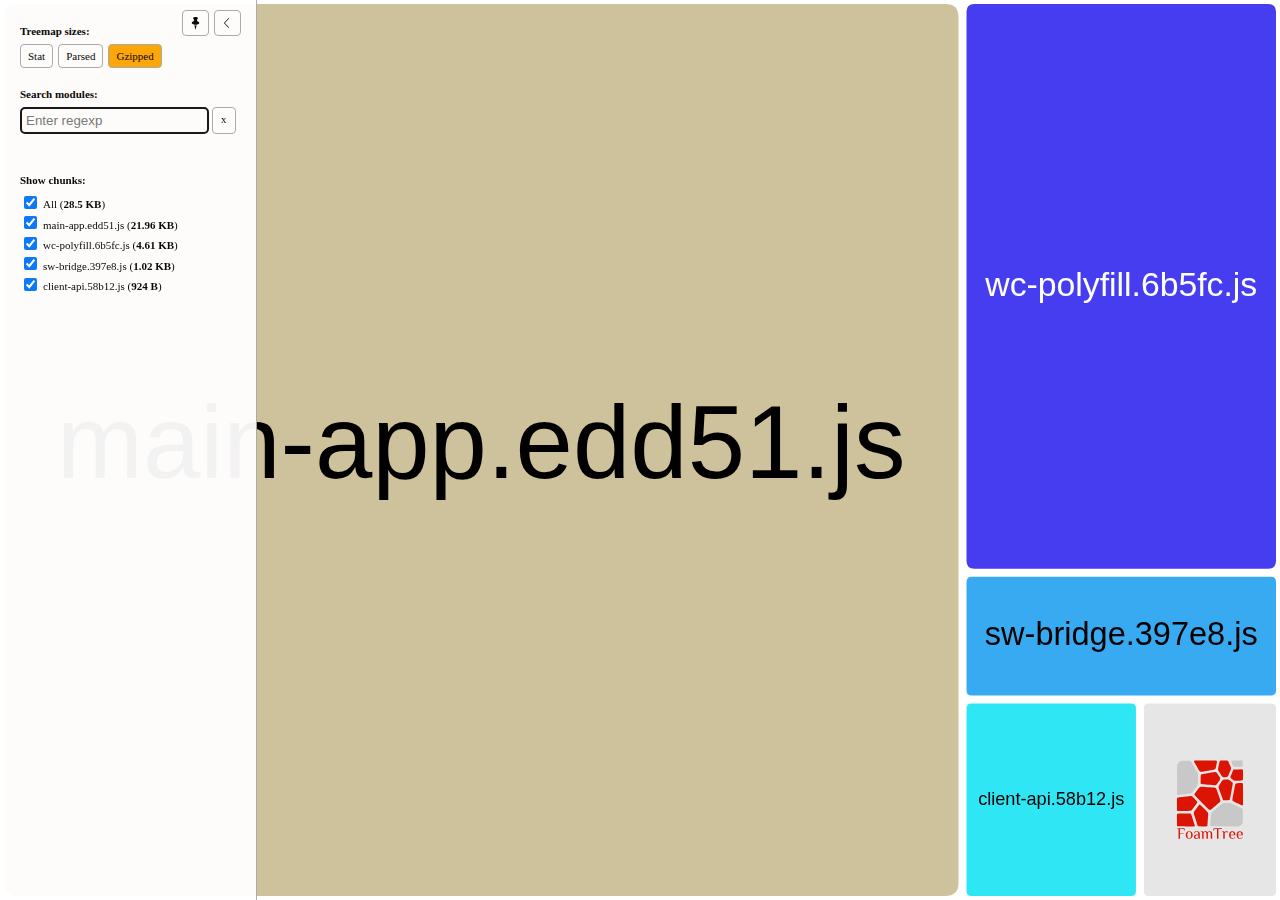
<file: docs/squoosh-sdk/0.0.2/report.html>
<!DOCTYPE html>
<html>
  <head>
    <meta charset="UTF-8"/>
    <meta name="viewport" content="width=device-width, initial-scale=1"/>
    <title>Webpack Bundle Analyzer</title>

    
  <!-- viewer.js -->
  <script>
    !function(e){var t={};function n(r){if(t[r])return t[r].exports;var i=t[r]={i:r,l:!1,exports:{}};return e[r].call(i.exports,i,i.exports,n),i.l=!0,i.exports}n.m=e,n.c=t,n.d=function(e,t,r){n.o(e,t)||Object.defineProperty(e,t,{enumerable:!0,get:r})},n.r=function(e){"undefined"!=typeof Symbol&&Symbol.toStringTag&&Object.defineProperty(e,Symbol.toStringTag,{value:"Module"}),Object.defineProperty(e,"__esModule",{value:!0})},n.t=function(e,t){if(1&t&&(e=n(e)),8&t)return e;if(4&t&&"object"==typeof e&&e&&e.__esModule)return e;var r=Object.create(null);if(n.r(r),Object.defineProperty(r,"default",{enumerable:!0,value:e}),2&t&&"string"!=typeof e)for(var i in e)n.d(r,i,function(t){return e[t]}.bind(null,i));return r},n.n=function(e){var t=e&&e.__esModule?function(){return e.default}:function(){return e};return n.d(t,"a",t),t},n.o=function(e,t){return Object.prototype.hasOwnProperty.call(e,t)},n.p="/",n(n.s=69)}([function(e,t,n){var r;
/*!
  Copyright (c) 2017 Jed Watson.
  Licensed under the MIT License (MIT), see
  http://jedwatson.github.io/classnames
*/
/*!
  Copyright (c) 2017 Jed Watson.
  Licensed under the MIT License (MIT), see
  http://jedwatson.github.io/classnames
*/
!function(){"use strict";var n={}.hasOwnProperty;function i(){for(var e=[],t=0;t<arguments.length;t++){var r=arguments[t];if(r){var o=typeof r;if("string"===o||"number"===o)e.push(r);else if(Array.isArray(r)&&r.length){var a=i.apply(null,r);a&&e.push(a)}else if("object"===o)for(var s in r)n.call(r,s)&&r[s]&&e.push(s)}}return e.join(" ")}e.exports?(i.default=i,e.exports=i):void 0===(r=function(){return i}.apply(t,[]))||(e.exports=r)}()},function(e,t,n){var r=n(40);"string"==typeof r&&(r=[[e.i,r,""]]);var i={hmr:!0,transform:void 0,insertInto:void 0};n(3)(r,i);r.locals&&(e.exports=r.locals)},function(e,t,n){"use strict";e.exports=function(e){var t=[];return t.toString=function(){return this.map(function(t){var n=function(e,t){var n=e[1]||"",r=e[3];if(!r)return n;if(t&&"function"==typeof btoa){var i=(a=r,"/*# sourceMappingURL=data:application/json;charset=utf-8;base64,"+btoa(unescape(encodeURIComponent(JSON.stringify(a))))+" */"),o=r.sources.map(function(e){return"/*# sourceURL="+r.sourceRoot+e+" */"});return[n].concat(o).concat([i]).join("\n")}var a;return[n].join("\n")}(t,e);return t[2]?"@media "+t[2]+"{"+n+"}":n}).join("")},t.i=function(e,n){"string"==typeof e&&(e=[[null,e,""]]);for(var r={},i=0;i<this.length;i++){var o=this[i][0];null!=o&&(r[o]=!0)}for(i=0;i<e.length;i++){var a=e[i];null!=a[0]&&r[a[0]]||(n&&!a[2]?a[2]=n:n&&(a[2]="("+a[2]+") and ("+n+")"),t.push(a))}},t}},function(e,t,n){var r,i,o={},a=(r=function(){return window&&document&&document.all&&!window.atob},function(){return void 0===i&&(i=r.apply(this,arguments)),i}),s=function(e){var t={};return function(e,n){if("function"==typeof e)return e();if(void 0===t[e]){var r=function(e,t){return t?t.querySelector(e):document.querySelector(e)}.call(this,e,n);if(window.HTMLIFrameElement&&r instanceof window.HTMLIFrameElement)try{r=r.contentDocument.head}catch(i){r=null}t[e]=r}return t[e]}}(),u=null,l=0,c=[],h=n(29);function f(e,t){for(var n=0;n<e.length;n++){var r=e[n],i=o[r.id];if(i){i.refs++;for(var a=0;a<i.parts.length;a++)i.parts[a](r.parts[a]);for(;a<r.parts.length;a++)i.parts.push(y(r.parts[a],t))}else{var s=[];for(a=0;a<r.parts.length;a++)s.push(y(r.parts[a],t));o[r.id]={id:r.id,refs:1,parts:s}}}}function d(e,t){for(var n=[],r={},i=0;i<e.length;i++){var o=e[i],a=t.base?o[0]+t.base:o[0],s={css:o[1],media:o[2],sourceMap:o[3]};r[a]?r[a].parts.push(s):n.push(r[a]={id:a,parts:[s]})}return n}function p(e,t){var n=s(e.insertInto);if(!n)throw new Error("Couldn't find a style target. This probably means that the value for the 'insertInto' parameter is invalid.");var r=c[c.length-1];if("top"===e.insertAt)r?r.nextSibling?n.insertBefore(t,r.nextSibling):n.appendChild(t):n.insertBefore(t,n.firstChild),c.push(t);else if("bottom"===e.insertAt)n.appendChild(t);else{if("object"!=typeof e.insertAt||!e.insertAt.before)throw new Error("[Style Loader]\n\n Invalid value for parameter 'insertAt' ('options.insertAt') found.\n Must be 'top', 'bottom', or Object.\n (https://github.com/webpack-contrib/style-loader#insertat)\n");var i=s(e.insertAt.before,n);n.insertBefore(t,i)}}function g(e){if(null===e.parentNode)return!1;e.parentNode.removeChild(e);var t=c.indexOf(e);t>=0&&c.splice(t,1)}function b(e){var t=document.createElement("style");if(void 0===e.attrs.type&&(e.attrs.type="text/css"),void 0===e.attrs.nonce){var r=function(){0;return n.nc}();r&&(e.attrs.nonce=r)}return v(t,e.attrs),p(e,t),t}function v(e,t){Object.keys(t).forEach(function(n){e.setAttribute(n,t[n])})}function y(e,t){var n,r,i,o;if(t.transform&&e.css){if(!(o="function"==typeof t.transform?t.transform(e.css):t.transform.default(e.css)))return function(){};e.css=o}if(t.singleton){var a=l++;n=u||(u=b(t)),r=w.bind(null,n,a,!1),i=w.bind(null,n,a,!0)}else e.sourceMap&&"function"==typeof URL&&"function"==typeof URL.createObjectURL&&"function"==typeof URL.revokeObjectURL&&"function"==typeof Blob&&"function"==typeof btoa?(n=function(e){var t=document.createElement("link");return void 0===e.attrs.type&&(e.attrs.type="text/css"),e.attrs.rel="stylesheet",v(t,e.attrs),p(e,t),t}(t),r=function(e,t,n){var r=n.css,i=n.sourceMap,o=void 0===t.convertToAbsoluteUrls&&i;(t.convertToAbsoluteUrls||o)&&(r=h(r));i&&(r+="\n/*# sourceMappingURL=data:application/json;base64,"+btoa(unescape(encodeURIComponent(JSON.stringify(i))))+" */");var a=new Blob([r],{type:"text/css"}),s=e.href;e.href=URL.createObjectURL(a),s&&URL.revokeObjectURL(s)}.bind(null,n,t),i=function(){g(n),n.href&&URL.revokeObjectURL(n.href)}):(n=b(t),r=function(e,t){var n=t.css,r=t.media;r&&e.setAttribute("media",r);if(e.styleSheet)e.styleSheet.cssText=n;else{for(;e.firstChild;)e.removeChild(e.firstChild);e.appendChild(document.createTextNode(n))}}.bind(null,n),i=function(){g(n)});return r(e),function(t){if(t){if(t.css===e.css&&t.media===e.media&&t.sourceMap===e.sourceMap)return;r(e=t)}else i()}}e.exports=function(e,t){if("undefined"!=typeof DEBUG&&DEBUG&&"object"!=typeof document)throw new Error("The style-loader cannot be used in a non-browser environment");(t=t||{}).attrs="object"==typeof t.attrs?t.attrs:{},t.singleton||"boolean"==typeof t.singleton||(t.singleton=a()),t.insertInto||(t.insertInto="head"),t.insertAt||(t.insertAt="bottom");var n=d(e,t);return f(n,t),function(e){for(var r=[],i=0;i<n.length;i++){var a=n[i];(s=o[a.id]).refs--,r.push(s)}e&&f(d(e,t),t);for(i=0;i<r.length;i++){var s;if(0===(s=r[i]).refs){for(var u=0;u<s.parts.length;u++)s.parts[u]();delete o[s.id]}}}};var m,x=(m=[],function(e,t){return m[e]=t,m.filter(Boolean).join("\n")});function w(e,t,n,r){var i=n?"":r.css;if(e.styleSheet)e.styleSheet.cssText=x(t,i);else{var o=document.createTextNode(i),a=e.childNodes;a[t]&&e.removeChild(a[t]),a.length?e.insertBefore(o,a[t]):e.appendChild(o)}}},function(e,t,n){var r=n(32);"string"==typeof r&&(r=[[e.i,r,""]]);var i={hmr:!0,transform:void 0,insertInto:void 0};n(3)(r,i);r.locals&&(e.exports=r.locals)},function(e,t,n){"use strict";
/**
 * filesize
 *
 * @copyright 2018 Jason Mulligan <jason.mulligan@avoidwork.com>
 * @license BSD-3-Clause
 * @version 3.6.1
 */
/**
 * filesize
 *
 * @copyright 2018 Jason Mulligan <jason.mulligan@avoidwork.com>
 * @license BSD-3-Clause
 * @version 3.6.1
 */
!function(t){var n=/^(b|B)$/,r={iec:{bits:["b","Kib","Mib","Gib","Tib","Pib","Eib","Zib","Yib"],bytes:["B","KiB","MiB","GiB","TiB","PiB","EiB","ZiB","YiB"]},jedec:{bits:["b","Kb","Mb","Gb","Tb","Pb","Eb","Zb","Yb"],bytes:["B","KB","MB","GB","TB","PB","EB","ZB","YB"]}},i={iec:["","kibi","mebi","gibi","tebi","pebi","exbi","zebi","yobi"],jedec:["","kilo","mega","giga","tera","peta","exa","zetta","yotta"]};function o(e){var t,o,a,s,u,l,c,h,f,d,p,g,b,v=arguments.length>1&&void 0!==arguments[1]?arguments[1]:{},y=[],m=0,x=void 0,w=void 0;if(isNaN(e))throw new Error("Invalid arguments");return o=!0===v.bits,f=!0===v.unix,t=v.base||2,h=void 0!==v.round?v.round:f?1:2,d=void 0!==v.separator&&v.separator||"",p=void 0!==v.spacer?v.spacer:f?"":" ",b=v.symbols||v.suffixes||{},g=2===t&&v.standard||"jedec",c=v.output||"string",s=!0===v.fullform,u=v.fullforms instanceof Array?v.fullforms:[],x=void 0!==v.exponent?v.exponent:-1,a=t>2?1e3:1024,(l=(w=Number(e))<0)&&(w=-w),(-1===x||isNaN(x))&&(x=Math.floor(Math.log(w)/Math.log(a)))<0&&(x=0),x>8&&(x=8),0===w?(y[0]=0,y[1]=f?"":r[g][o?"bits":"bytes"][x]):(m=w/(2===t?Math.pow(2,10*x):Math.pow(1e3,x)),o&&(m*=8)>=a&&x<8&&(m/=a,x++),y[0]=Number(m.toFixed(x>0?h:0)),y[1]=10===t&&1===x?o?"kb":"kB":r[g][o?"bits":"bytes"][x],f&&(y[1]="jedec"===g?y[1].charAt(0):x>0?y[1].replace(/B$/,""):y[1],n.test(y[1])&&(y[0]=Math.floor(y[0]),y[1]=""))),l&&(y[0]=-y[0]),y[1]=b[y[1]]||y[1],"array"===c?y:"exponent"===c?x:"object"===c?{value:y[0],suffix:y[1],symbol:y[1]}:(s&&(y[1]=u[x]?u[x]:i[g][x]+(o?"bit":"byte")+(1===y[0]?"":"s")),d.length>0&&(y[0]=y[0].toString().replace(".",d)),y.join(p))}o.partial=function(e){return function(t){return o(t,e)}},e.exports=o}("undefined"!=typeof window&&window)},function(e,t,n){var r=n(48);"string"==typeof r&&(r=[[e.i,r,""]]);var i={hmr:!0,transform:void 0,insertInto:void 0};n(3)(r,i);r.locals&&(e.exports=r.locals)},function(e,t,n){var r=n(37);"string"==typeof r&&(r=[[e.i,r,""]]);var i={hmr:!0,transform:void 0,insertInto:void 0};n(3)(r,i);r.locals&&(e.exports=r.locals)},function(e,t,n){var r=n(59),i=n(14),o=/[&<>"']/g,a=RegExp(o.source);e.exports=function(e){return(e=i(e))&&a.test(e)?e.replace(o,r):e}},function(e,t,n){var r=n(30);"string"==typeof r&&(r=[[e.i,r,""]]);var i={hmr:!0,transform:void 0,insertInto:void 0};n(3)(r,i);r.locals&&(e.exports=r.locals)},function(e,t,n){var r=n(31);"string"==typeof r&&(r=[[e.i,r,""]]);var i={hmr:!0,transform:void 0,insertInto:void 0};n(3)(r,i);r.locals&&(e.exports=r.locals)},function(e,t,n){var r=n(36);"string"==typeof r&&(r=[[e.i,r,""]]);var i={hmr:!0,transform:void 0,insertInto:void 0};n(3)(r,i);r.locals&&(e.exports=r.locals)},function(e,t,n){var r=n(61);"string"==typeof r&&(r=[[e.i,r,""]]);var i={hmr:!0,transform:void 0,insertInto:void 0};n(3)(r,i);r.locals&&(e.exports=r.locals)},function(e,t,n){var r=n(19).Symbol;e.exports=r},function(e,t,n){var r=n(56);e.exports=function(e){return null==e?"":r(e)}},function(e,t,n){var r=n(28);"string"==typeof r&&(r=[[e.i,r,""]]);var i={hmr:!0,transform:void 0,insertInto:void 0};n(3)(r,i);r.locals&&(e.exports=r.locals)},function(e,t,n){var r=n(38);"string"==typeof r&&(r=[[e.i,r,""]]);var i={hmr:!0,transform:void 0,insertInto:void 0};n(3)(r,i);r.locals&&(e.exports=r.locals)},function(e,t,n){var r=n(39);"string"==typeof r&&(r=[[e.i,r,""]]);var i={hmr:!0,transform:void 0,insertInto:void 0};n(3)(r,i);r.locals&&(e.exports=r.locals)},function(e,t){e.exports=function(e){var t=typeof e;return null!=e&&("object"==t||"function"==t)}},function(e,t,n){var r=n(42),i="object"==typeof self&&self&&self.Object===Object&&self,o=r||i||Function("return this")();e.exports=o},function(e,t,n){var r=n(44),i=n(47),o="[object Symbol]";e.exports=function(e){return"symbol"==typeof e||i(e)&&r(e)==o}},function(e,t){var n=RegExp("[\\u200d\\ud800-\\udfff\\u0300-\\u036f\\ufe20-\\ufe2f\\u20d0-\\u20ff\\ufe0e\\ufe0f]");e.exports=function(e){return n.test(e)}},function(e,t){
/**
 * Carrot Search FoamTree HTML5 (demo variant)
 * v3.4.5, 4fa198d722d767b68d0409e88290ea6de98d1eaa/4fa198d7, build FOAMTREE-SOFTWARE4-DIST-39, Jul 26, 2017
 * 
 * Carrot Search confidential.
 * Copyright 2002-2017, Carrot Search s.c, All Rights Reserved.
 */
!function(){var e,t=function(){var e,n=window.navigator.userAgent;try{window.localStorage.setItem("ftap5caavc","ftap5caavc"),window.localStorage.removeItem("ftap5caavc"),e=!0}catch(r){e=!1}return{of:function(){return/webkit/i.test(n)},mf:function(){return/Mac/.test(n)},lf:function(){return/iPad|iPod|iPhone/.test(n)},hf:function(){return/Android/.test(n)},ii:function(){return"ontouchstart"in window||!!window.DocumentTouch&&document instanceof window.DocumentTouch},hi:function(){return e},gi:function(){var e=document.createElement("canvas");return!(!e.getContext||!e.getContext("2d"))},Dd:function(e,n){return[].forEach&&t.gi()?e&&e():n&&n()}}}(),n=function(){function e(){return window.performance&&(window.performance.now||window.performance.mozNow||window.performance.msNow||window.performance.oNow||window.performance.webkitNow)||Date.now}var t=e();return{create:function(){return{now:(t=e(),function(){return t.call(window.performance)})};var t},now:function(){return t.call(window.performance)}}}();function r(){function r(){if(!u)throw"AF0";var e=n.now();0!==l&&(o.Kd=e-l),l=e,s=s.filter(function(e){return null!==e}),o.frames++;for(var t=0;t<s.length;t++){var r=s[t];null!==r&&(!0===r.ye.call(r.Yg)?s[t]=null:m.Sc(r.repeat)&&(r.repeat=r.repeat-1,0>=r.repeat&&(s[t]=null)))}s=s.filter(function(e){return null!==e}),u=!1,i(),0!==(e=n.now()-e)&&(o.Jd=e),o.totalTime+=e,o.Oe=1e3*o.frames/o.totalTime,l=0===s.length?0:n.now()}function i(){0<s.length&&!u&&(u=!0,a(r))}var o=this.rg={frames:0,totalTime:0,Jd:0,Kd:0,Oe:0};e=o;var a=function(){return t.lf()?function(e){window.setTimeout(e,0)}:window.requestAnimationFrame||window.webkitRequestAnimationFrame||window.mozRequestAnimationFrame||window.oRequestAnimationFrame||window.msRequestAnimationFrame||(e=n.create(),function(t){var n=0;window.setTimeout(function(){var r=e.now();t(),n=e.now()-r},16>n?16-n:0)});var e}(),s=[],u=!1,l=0;this.repeat=function(e,t,n){this.cancel(e),s.push({ye:e,Yg:n,repeat:t}),i()},this.d=function(e,t){this.repeat(e,1,t)},this.cancel=function(e){for(var t=0;t<s.length;t++){var n=s[t];null!==n&&n.ye===e&&(s[t]=null)}},this.k=function(){s=[]}}var i,o=t.Dd(function(){function e(){this.buffer=[],this.oa=0,this.Gc=m.extend({},s)}function t(e){return function(){var t,n=this.buffer,r=this.oa;for(n[r++]="call",n[r++]=e,n[r++]=arguments.length,t=0;t<arguments.length;t++)n[r++]=arguments[t];this.oa=r}}function n(e){return function(){return r[e].apply(r,arguments)}}(i=document.createElement("canvas")).width=1,i.height=1;var r=i.getContext("2d"),i=["font"],a="fillStyle globalAlpha globalCompositeOperation lineCap lineDashOffset lineJoin lineWidth miterLimit shadowBlur shadowColor shadowOffsetX shadowOffsetY strokeStyle textAlign textBaseline".split(" "),s={};return a.concat(i).forEach(function(e){s[e]=r[e]}),e.prototype.clear=function(){this.oa=0},e.prototype.Na=function(){return 0===this.oa},e.prototype.Ta=function(e){e instanceof o?function(e,t,n){for(var r=0,i=e.oa,o=e.buffer;r<n;)o[i++]=t[r++];e.oa=i}(e,this.buffer,this.oa):function(e,t,n,r){for(var i=0;i<n;)switch(t[i++]){case"set":e[t[i++]]=t[i++];break;case"setGlobalAlpha":e[t[i++]]=t[i++]*r;break;case"call":var o=t[i++];switch(t[i++]){case 0:e[o]();break;case 1:e[o](t[i++]);break;case 2:e[o](t[i++],t[i++]);break;case 3:e[o](t[i++],t[i++],t[i++]);break;case 4:e[o](t[i++],t[i++],t[i++],t[i++]);break;case 5:e[o](t[i++],t[i++],t[i++],t[i++],t[i++]);break;case 6:e[o](t[i++],t[i++],t[i++],t[i++],t[i++],t[i++]);break;case 7:e[o](t[i++],t[i++],t[i++],t[i++],t[i++],t[i++],t[i++]);break;case 8:e[o](t[i++],t[i++],t[i++],t[i++],t[i++],t[i++],t[i++],t[i++]);break;case 9:e[o](t[i++],t[i++],t[i++],t[i++],t[i++],t[i++],t[i++],t[i++],t[i++]);break;default:throw"CB0"}}}(e,this.buffer,this.oa,m.B(e.globalAlpha,1))},e.prototype.replay=e.prototype.Ta,e.prototype.d=function(){return new e},e.prototype.scratch=e.prototype.d,"arc arcTo beginPath bezierCurveTo clearRect clip closePath drawImage fill fillRect fillText lineTo moveTo putImageData quadraticCurveTo rect rotate scale setLineDash setTransform stroke strokeRect strokeText transform translate".split(" ").forEach(function(n){e.prototype[n]=t(n)}),["measureText","createLinearGradient","createRadialGradient","createPattern","getLineDash"].forEach(function(t){e.prototype[t]=n(t)}),["save","restore"].forEach(function(r){e.prototype[r]=function(e,t){return function(){e.apply(this,arguments),t.apply(this,arguments)}}(t(r),n(r))}),i.forEach(function(t){Object.defineProperty(e.prototype,t,{set:function(e){r[t]=e,this.Gc[t]=e;var n=this.buffer;n[this.oa++]="set",n[this.oa++]=t,n[this.oa++]=e},get:function(){return this.Gc[t]}})}),a.forEach(function(t){Object.defineProperty(e.prototype,t,{set:function(e){this.Gc[t]=e;var n=this.buffer;n[this.oa++]="globalAlpha"===t?"setGlobalAlpha":"set",n[this.oa++]=t,n[this.oa++]=e},get:function(){return this.Gc[t]}})}),e.prototype.roundRect=function(e,t,n,r,i){this.beginPath(),this.moveTo(e+i,t),this.lineTo(e+n-i,t),this.quadraticCurveTo(e+n,t,e+n,t+i),this.lineTo(e+n,t+r-i),this.quadraticCurveTo(e+n,t+r,e+n-i,t+r),this.lineTo(e+i,t+r),this.quadraticCurveTo(e,t+r,e,t+r-i),this.lineTo(e,t+i),this.quadraticCurveTo(e,t,e+i,t),this.closePath()},e.prototype.fillPolygonWithText=function(e,t,n,r,i){i||(i={});var a={sb:m.B(i.maxFontSize,D.Ea.sb),Zc:m.B(i.minFontSize,D.Ea.Zc),lineHeight:m.B(i.lineHeight,D.Ea.lineHeight),pb:m.B(i.horizontalPadding,D.Ea.pb),eb:m.B(i.verticalPadding,D.Ea.eb),tb:m.B(i.maxTotalTextHeight,D.Ea.tb),fontFamily:m.B(i.fontFamily,D.Ea.fontFamily),fontStyle:m.B(i.fontStyle,D.Ea.fontStyle),fontVariant:m.B(i.fontVariant,D.Ea.fontVariant),fontWeight:m.B(i.fontWeight,D.Ea.fontWeight),verticalAlign:m.B(i.verticalAlign,D.Ea.verticalAlign)},s=i.cache;if(s&&m.Q(i,"area")){s.jd||(s.jd=new o);var u=i.area,l=m.B(i.cacheInvalidationThreshold,.05);e=D.xe(a,this,r,e,z.q(e,{}),{x:t,y:n},i.allowForcedSplit||!1,i.allowEllipsis||!1,s,u,l,i.invalidateCache)}else e=D.Le(a,this,r,e,z.q(e,{}),{x:t,y:n},i.allowForcedSplit||!1,i.allowEllipsis||!1);return e.la?{fit:!0,lineCount:e.mc,fontSize:e.fontSize,box:{x:e.da.x,y:e.da.y,w:e.da.f,h:e.da.i},ellipsis:e.ec}:{fit:!1}},e}),a=t.Dd(function(){function e(e){this.O=e,this.d=[],this.Ib=[void 0],this.Nc=["#SIZE#px sans-serif"],this.Ld=[0],this.Md=[1],this.ie=[0],this.je=[0],this.ke=[0],this.Qd=[10],this.hc=[10],this.Sb=[this.Ib,this.Nc,this.hc,this.Ld,this.Md,this.ie,this.Qd,this.je,this.ke],this.ga=[1,0,0,1,0,0]}function t(e){var t=e.O,n=e.Sb[0].length-1;e.Ib[n]&&(t.setLineDash(e.Ib[n]),t.Tj=e.Ld[n]),t.miterLimit=e.Qd[n],t.lineWidth=e.Md[n],t.shadowBlur=e.ie[n],t.shadowOffsetX=e.je[n],t.shadowOffsetY=e.ke[n],t.font=e.Nc[n].replace("#SIZE#",e.hc[n].toString())}function n(e,t,n){return e*n[0]+t*n[2]+n[4]}function r(e,t,n){return e*n[1]+t*n[3]+n[5]}function i(e,t){for(var n=0;n<e.length;n++)e[n]*=t[0];return e}e.prototype.save=function(){this.d.push(this.ga.slice(0));for(var e=0;e<this.Sb.length;e++){var t=this.Sb[e];t.push(t[t.length-1])}this.O.save()},e.prototype.restore=function(){this.ga=this.d.pop();for(var e=0;e<this.Sb.length;e++)this.Sb[e].pop();this.O.restore(),t(this)},e.prototype.scale=function(e,n){(r=this.ga)[0]*=e,r[1]*=e,r[2]*=n,r[3]*=n;var r=this.ga,o=this.Sb,a=o[0].length-1,s=this.Ib[a];for(s&&i(s,r),s=2;s<o.length;s++){o[s][a]*=r[0]}t(this)},e.prototype.translate=function(e,t){var n=this.ga;n[4]+=n[0]*e+n[2]*t,n[5]+=n[1]*e+n[3]*t},["moveTo","lineTo"].forEach(function(t){e.prototype[t]=function(e){return function(t,i){var o=this.ga;return this.O[e].call(this.O,n(t,i,o),r(t,i,o))}}(t)}),["clearRect","fillRect","strokeRect","rect"].forEach(function(t){e.prototype[t]=function(e){return function(t,i,o,a){var s=this.ga;return this.O[e].call(this.O,n(t,i,s),r(t,i,s),o*s[0],a*s[3])}}(t)}),"fill stroke beginPath closePath clip createImageData createPattern getImageData putImageData getLineDash setLineDash".split(" ").forEach(function(t){e.prototype[t]=function(e){return function(){return this.O[e].apply(this.O,arguments)}}(t)}),[{vb:"lineDashOffset",zb:function(e){return e.Ld}},{vb:"lineWidth",zb:function(e){return e.Md}},{vb:"miterLimit",zb:function(e){return e.Qd}},{vb:"shadowBlur",zb:function(e){return e.ie}},{vb:"shadowOffsetX",zb:function(e){return e.je}},{vb:"shadowOffsetY",zb:function(e){return e.ke}}].forEach(function(t){Object.defineProperty(e.prototype,t.vb,{set:function(e){var n=t.zb(this);e*=this.ga[0],n[n.length-1]=e,this.O[t.vb]=e}})});var o=/(\d+(?:\.\d+)?)px/;return Object.defineProperty(e.prototype,"font",{set:function(e){var t=o.exec(e);if(1<t.length){var n=this.hc.length-1;this.hc[n]=parseFloat(t[1]),this.Nc[n]=e.replace(o,"#SIZE#px"),this.O.font=this.Nc[n].replace("#SIZE#",(this.hc[n]*this.ga[0]).toString())}}}),"fillStyle globalAlpha globalCompositeOperation lineCap lineJoin shadowColor strokeStyle textAlign textBaseline".split(" ").forEach(function(t){Object.defineProperty(e.prototype,t,{set:function(e){this.O[t]=e}})}),e.prototype.arc=function(e,t,i,o,a,s){var u=this.ga;this.O.arc(n(e,t,u),r(e,t,u),i*u[0],o,a,s)},e.prototype.arcTo=function(e,t,i,o,a){var s=this.ga;this.O.arc(n(e,t,s),r(e,t,s),n(i,o,s),r(i,o,s),a*s[0])},e.prototype.bezierCurveTo=function(e,t,i,o,a,s){var u=this.ga;this.O.bezierCurveTo(n(e,t,u),r(e,t,u),n(i,o,u),r(i,o,u),n(a,s,u),r(a,s,u))},e.prototype.drawImage=function(e,t,i,o,a,s,u,l,c){function h(t,i,o,a){d.push(n(t,i,f)),d.push(r(t,i,f)),o=m.V(o)?e.width:o,a=m.V(a)?e.height:a,d.push(o*f[0]),d.push(a*f[3])}var f=this.ga,d=[e];m.V(s)?h(t,i,o,a):h(s,u,l,c),this.O.drawImage.apply(this.O,d)},e.prototype.quadraticCurveTo=function(e,t,i,o){var a=this.ga;this.O.quadraticCurveTo(n(e,t,a),r(e,t,a),n(i,o,a),r(i,o,a))},e.prototype.fillText=function(e,t,i,o){var a=this.ga;this.O.fillText(e,n(t,i,a),r(t,i,a),m.Sc(o)?o*a[0]:1e20)},e.prototype.setLineDash=function(e){e=i(e.slice(0),this.ga),this.Ib[this.Ib.length-1]=e,this.O.setLineDash(e)},e}),s=(i=!t.of()||t.lf()||t.hf()?1:7,{eh:function(){function e(e){e.beginPath(),u.le(e,l)}(a=document.createElement("canvas")).width=800,a.height=600;var t,r=a.getContext("2d"),o=a.width,a=a.height,s=0,l=[{x:0,y:100}];for(t=1;6>=t;t++)s=2*t*Math.PI/6,l.push({x:0+100*Math.sin(s),y:0+100*Math.cos(s)});t={polygonPlainFill:[e,function(e){e.fillStyle="rgb(255, 0, 0)",e.fill()}],polygonPlainStroke:[e,function(e){e.strokeStyle="rgb(128, 0, 0)",e.lineWidth=2,e.closePath(),e.stroke()}],polygonGradientFill:[e,function(e){var t=e.createRadialGradient(0,0,10,0,0,60);t.addColorStop(0,"rgb(255, 0, 0)"),t.addColorStop(1,"rgb(255, 255, 0)"),e.fillStyle=t,e.fill()}],polygonGradientStroke:[e,function(e){var t=e.createLinearGradient(-100,-100,100,100);t.addColorStop(0,"rgb(224, 0, 0)"),t.addColorStop(1,"rgb(32, 0, 0)"),e.strokeStyle=t,e.lineWidth=2,e.closePath(),e.stroke()}],polygonExposureShadow:[e,function(e){e.shadowBlur=50,e.shadowColor="rgba(0, 0, 0, 1)",e.fillStyle="rgba(0, 0, 0, 1)",e.globalCompositeOperation="source-over",e.fill(),e.shadowBlur=0,e.shadowColor="transparent",e.globalCompositeOperation="destination-out",e.fill()}],labelPlainFill:[function(e){e.fillStyle="#000",e.font="24px sans-serif",e.textAlign="center"},function(e){e.fillText("Some text",0,-16),e.fillText("for testing purposes",0,16)}]},s=100/Object.keys(t).length;var c,h=n.now(),f={};for(c in t){var d,p=t[c],g=n.now(),b=0;do{for(r.save(),r.translate(Math.random()*o,Math.random()*a),d=3*Math.random()+.5,r.scale(d,d),d=0;d<p.length;d++)p[d](r);r.restore(),b++,d=n.now()}while(d-g<s);f[c]=i*(d-g)/b}return f.total=n.now()-h,f}}),u={le:function(e,t){var n=t[0];e.moveTo(n.x,n.y);for(var r=t.length-1;0<r;r--)n=t[r],e.lineTo(n.x,n.y)},rj:function(e,t,n,r){var i,o,a,s,u,l=[],c=0,h=t.length;for(a=0;a<h;a++)i=t[a],o=t[(a+1)%h],i=z.d(i,o),i=Math.sqrt(i),l.push(i),c+=i;n=r*(n+.5*r*c/h),r={};c={};var f={};for(a=0;a<h;a++)i=t[a],o=t[(a+1)%h],s=t[(a+2)%h],u=l[(a+1)%h],u=Math.min(.5,n/u),z.Aa(1-u,o,s,c),z.Aa(u,o,s,f),0,0==a&&(s=Math.min(.5,n/l[0]),z.Aa(s,i,o,r),0,e.moveTo(r.x,r.y)),e.quadraticCurveTo(o.x,o.y,c.x,c.y),e.lineTo(f.x,f.y);return!0}};function l(e){function t(e){c[e].style.opacity=f*h[e]}function n(e){e.width=Math.round(o*e.n),e.height=Math.round(a*e.n)}function r(){return/relative|absolute|fixed/.test(window.getComputedStyle(i,null).getPropertyValue("position"))}var i,o,a,s,u,l=[],c={},h={},f=0;this.H=function(t){i=t,r()||(i.style.position="relative"),0!=i.clientWidth&&0!=i.clientHeight||I.Pa("element has zero dimensions: "+i.clientWidth+" x "+i.clientHeight+"."),i.innerHTML="",o=i.clientWidth,a=i.clientHeight,s=0!==o?o:void 0,u=0!==a?a:void 0,"embedded"===i.getAttribute("data-foamtree")&&I.Pa("visualization already embedded in the element."),i.setAttribute("data-foamtree","embedded"),e.c.p("stage:initialized",this,i,o,a)},this.lb=function(){i.removeAttribute("data-foamtree"),l=[],c={},e.c.p("stage:disposed",this,i)},this.k=function(){if(r()||(i.style.position="relative"),o=i.clientWidth,a=i.clientHeight,0!==o&&0!==a&&(o!==s||a!==u)){for(var t=l.length-1;0<=t;t--)n(l[t]);e.c.p("stage:resized",s,u,o,a),s=o,u=a}},this.fj=function(e,t){e.n=t,n(e)},this.oc=function(r,o,a){var s=document.createElement("canvas");return s.setAttribute("style","position: absolute; top: 0; bottom: 0; left: 0; right: 0; width: 100%; height: 100%; -webkit-touch-callout: none; -webkit-user-select: none; -moz-user-select: none; -ms-user-select: none; user-select: none;"),s.n=o,n(s),l.push(s),c[r]=s,h[r]=1,t(r),a||i.appendChild(s),e.c.p("stage:newLayer",r,s),s},this.kc=function(e,n){return m.V(n)||(h[e]=n,t(e)),h[e]},this.d=function(e){return m.V(e)||(f=e,m.Ga(c,function(e,n){t(n)})),f}}function c(e){function t(e,t,n){return y=!0,p.x=0,p.y=0,g.x=0,g.y=0,a=f,s.x=d.x,s.y=d.y,t(),u*=e,l=n?u/a:e,l=Math.max(.25/a,l),!0}function n(e,t){return t.x=e.x/f+d.x,t.y=e.y/f+d.y,t}function r(e,t,n,r,i,o,a,s,u){var l=(e-n)*(o-s)-(t-r)*(i-a);return!(1e-5>Math.abs(l))&&(u.x=((e*r-t*n)*(i-a)-(e-n)*(i*s-o*a))/l,u.y=((e*r-t*n)*(o-s)-(t-r)*(i*s-o*a))/l,!0)}var i,o,a=1,s={x:0,y:0},u=1,l=1,c=1,h={x:0,y:0},f=1,d={x:0,y:0},p={x:0,y:0},g={x:0,y:0},b={x:0,y:0,f:0,i:0},v={x:0,y:0,f:0,i:0,scale:1},y=!0;e.c.j("stage:initialized",function(e,t,n,r){i=n,o=r,b.x=0,b.y=0,b.f=n,b.i=r,v.x=0,v.y=0,v.f=n,v.i=r,v.scale=1}),e.c.j("stage:resized",function(e,t,n,r){function a(e){e.x*=l,e.y*=c}function u(e){a(e),e.f*=l,e.i*=c}i=n,o=r;var l=n/e,c=r/t;a(s),a(d),a(h),a(p),a(g),u(b),u(v)}),this.Yb=function(e,r){return t(r,function(){n(e,h)},!0)},this.Y=function(e,n){if(1==Math.round(1e4*n)/1e4){var i=b.x-d.x,o=b.y-d.y;return t(1,function(){},!0),this.d(-i,-o)}return t(n,function(){for(var t=!1;!t;){t=Math.random();var n=Math.random(),i=Math.random(),o=Math.random();t=r(e.x+t*e.f,e.y+n*e.i,b.x+t*b.f,b.y+n*b.i,e.x+i*e.f,e.y+o*e.i,b.x+i*b.f,b.y+o*b.i,h)}},!0)},this.sc=function(e,n){var a,s,u,l;return(a=e.f/e.i)<(s=i/o)?(u=e.i*s,l=e.i,a=e.x-.5*(u-e.f),s=e.y):a>s?(u=e.f,l=e.f*o/i,a=e.x,s=e.y-.5*(l-e.i)):(a=e.x,s=e.y,u=e.f,l=e.i),a-=u*n,u*=1+2*n,r(a,s-=l*n,d.x,d.y,a+u,s,d.x+i/f,d.y,h)?t(i/f/u,m.ta,!1):(y=!1,this.d(f*(d.x-a),f*(d.y-s)))},this.d=function(e,t){var n=Math.round(1e4*e)/1e4,r=Math.round(1e4*t)/1e4;return g.x+=n/f,g.y+=r/f,0!==n||0!==r},this.reset=function(e){return e&&this.content(0,0,i,o),this.Y({x:b.x+d.x,y:b.y+d.y,f:b.f/f,i:b.i/f},c/u)},this.Qb=function(e){c=Math.min(1,Math.round(1e4*(e||u))/1e4)},this.k=function(){return d.x<b.x?(b.x-d.x)*f:d.x+i/f>b.x+b.f?-(d.x+i/f-b.x-b.f)*f:0},this.A=function(){return d.y<b.y?(b.y-d.y)*f:d.y+o/f>b.y+b.i?-(d.y+o/f-b.y-b.i)*f:0},this.update=function(e){var t=Math.abs(Math.log(l));6>t?t=2:(t/=4,t+=3*t*(1<l?e:1-e)),t=1<l?Math.pow(e,t):1-Math.pow(1-e,t),f=a*(t=(y?t:1)*(l-1)+1),d.x=h.x-(h.x-s.x)/t,d.y=h.y-(h.y-s.y)/t,d.x-=p.x*(1-e)+g.x*e,d.y-=p.y*(1-e)+g.y*e,1===e&&(p.x=g.x,p.y=g.y),v.x=d.x,v.y=d.y,v.f=i/f,v.i=o/f,v.scale=f},this.S=function(e){return e.x=v.x,e.y=v.y,e.scale=v.scale,e},this.absolute=function(e,t){return n(e,t||{})},this.nd=function(e,t){var n=t||{};return n.x=(e.x-d.x)*f,n.y=(e.y-d.y)*f,n},this.Hc=function(e){return this.scale()<c/e},this.Rd=function(){return m.Fd(f,1)},this.scale=function(){return Math.round(1e4*f)/1e4},this.content=function(e,t,n,r){b.x=e,b.y=t,b.f=n,b.i=r},this.Jc=function(e,t){var n;for(n=e.length-1;0<=n;n--){var r=e[n];r.save(),r.scale(f,f),r.translate(-d.x,-d.y)}for(t(v),n=e.length-1;0<=n;n--)(r=e[n]).restore()}}var h=new function(){function e(e){if("hsl"==e.model||"hsla"==e.model)return e;var t,n=e.r/=255,r=e.g/=255,i=e.b/=255,o=Math.max(n,r,i),a=(o+(u=Math.min(n,r,i)))/2;if(o==u)t=u=0;else{var s=o-u,u=.5<a?s/(2-o-u):s/(o+u);switch(o){case n:t=(r-i)/s+(r<i?6:0);break;case r:t=(i-n)/s+2;break;case i:t=(n-r)/s+4}t/=6}return e.h=360*t,e.s=100*u,e.l=100*a,e.model="hsl",e}var t={h:0,s:0,l:0,a:1,model:"hsla"};this.Ba=function(n){return m.Tc(n)?e(h.Hg(n)):m.jc(n)?e(n):t},this.Hg=function(e){var n;return(n=/rgba\(\s*([^,\s]+)\s*,\s*([^,\s]+)\s*,\s*([^,\s]+)\s*,\s*([^,\s]+)\s*\)/.exec(e))&&5==n.length?{r:parseFloat(n[1]),g:parseFloat(n[2]),b:parseFloat(n[3]),a:parseFloat(n[4]),model:"rgba"}:(n=/hsla\(\s*([^,\s]+)\s*,\s*([^,%\s]+)%\s*,\s*([^,\s%]+)%\s*,\s*([^,\s]+)\s*\)/.exec(e))&&5==n.length?{h:parseFloat(n[1]),s:parseFloat(n[2]),l:parseFloat(n[3]),a:parseFloat(n[4]),model:"hsla"}:(n=/rgb\(\s*([^,\s]+)\s*,\s*([^,\s]+)\s*,\s*([^,\s]+)\s*\)/.exec(e))&&4==n.length?{r:parseFloat(n[1]),g:parseFloat(n[2]),b:parseFloat(n[3]),a:1,model:"rgb"}:(n=/hsl\(\s*([^,\s]+)\s*,\s*([^,\s%]+)%\s*,\s*([^,\s%]+)%\s*\)/.exec(e))&&4==n.length?{h:parseFloat(n[1]),s:parseFloat(n[2]),l:parseFloat(n[3]),a:1,model:"hsl"}:(n=/#([0-9a-fA-F]{2})([0-9a-fA-F]{2})([0-9a-fA-F]{2})/.exec(e))&&4==n.length?{r:parseInt(n[1],16),g:parseInt(n[2],16),b:parseInt(n[3],16),a:1,model:"rgb"}:(n=/#([0-9a-fA-F])([0-9a-fA-F])([0-9a-fA-F])/.exec(e))&&4==n.length?{r:17*parseInt(n[1],16),g:17*parseInt(n[2],16),b:17*parseInt(n[3],16),a:1,model:"rgb"}:t},this.Cg=function(e){function t(e,t,n){return 0>n&&(n+=1),1<n&&(n-=1),n<1/6?e+6*(t-e)*n:.5>n?t:n<2/3?e+(t-e)*(2/3-n)*6:e}if("rgb"==e.model||"rgba"==e.model)return Math.sqrt(e.r*e.r*.241+e.g*e.g*.691+e.b*e.b*.068)/255;var n,r;n=e.l/100;var i=e.s/100;if(r=e.h/360,0==e.Wj)n=e=r=n;else{var o=2*n-(i=.5>n?n*(1+i):n+i-n*i);n=t(o,i,r+1/3),e=t(o,i,r),r=t(o,i,r-1/3)}return Math.sqrt(65025*n*n*.241+65025*e*e*.691+65025*r*r*.068)/255},this.Ng=function(e){if(m.Tc(e))return e;if(!m.jc(e))return"#000";switch(e.model){case"hsla":return h.Ig(e);case"hsl":return h.Ac(e);case"rgba":return h.Lg(e);case"rgb":return h.Kg(e);default:return"#000"}},this.Lg=function(e){return"rgba("+(.5+e.r|0)+","+(.5+e.g|0)+","+(.5+e.b|0)+","+e.a+")"},this.Kg=function(e){return"rgba("+(.5+e.r|0)+","+(.5+e.g|0)+","+(.5+e.b|0)+")"},this.Ig=function(e){return"hsla("+(.5+e.h|0)+","+(.5+e.s|0)+"%,"+(.5+e.l|0)+"%,"+e.a+")"},this.Ac=function(e){return"hsl("+(.5+e.h|0)+","+(.5+e.s|0)+"%,"+(.5+e.l|0)+"%)"},this.Y=function(e,t,n){return"hsl("+(.5+e|0)+","+(.5+t|0)+"%,"+(.5+n|0)+"%)"}};function f(){var e,t=!1,n=[],r=this,i=new function(){this.N=function(i){return i&&(t?i.apply(r,e):n.push(i)),this},this.ih=function(e){return r=e,{then:this.N}}};this.J=function(){e=arguments;for(var i=0;i<n.length;i++)n[i].apply(r,e);return t=!0,this},this.L=function(){return i}}function d(e){var t=new f,n=e.length;if(0<e.length)for(var r=e.length-1;0<=r;r--)e[r].N(function(){0==--n&&t.J()});else t.J();return t.L()}function p(e){var t=0;this.d=function(){t++},this.k=function(){0===--t&&e()},this.clear=function(){t=0},this.A=function(){return 0===t}}var g={Ie:function(e,t,n,r){return r=r||{},e=e.getBoundingClientRect(),r.x=t-e.left,r.y=n-e.top,r}};function b(){var e=document,t={};this.addEventListener=function(n,r){var i=t[n];i||(i=[],t[n]=i),i.push(r),e.addEventListener(n,r)},this.d=function(){m.Ga(t,function(t,n){for(var r=t.length-1;0<=r;r--)e.removeEventListener(n,t[r])})}}function v(e){function n(e){return function(t){r(t)&&e.apply(this,arguments)}}function r(t){for(t=t.target;t;){if(t===e)return!0;t=t.parentElement}return!1}function i(e,t,n){o(e,n=n||{});for(var r=0;r<t.length;r++)t[r].call(e.target,n);return(void 0===n.Mb&&n.zi||"prevent"===n.Mb)&&e.preventDefault(),n}function o(t,n){return g.Ie(e,t.clientX,t.clientY,n),n.altKey=t.altKey,n.metaKey=t.metaKey,n.ctrlKey=t.ctrlKey,n.shiftKey=t.shiftKey,n.xb=3===t.which,n}var a=new b,s=[],u=[],l=[],c=[],h=[],f=[],d=[],p=[],v=[],y=[],m=[];this.d=function(e){s.push(e)},this.k=function(e){h.push(e)},this.ya=function(e){u.push(e)},this.Ba=function(e){l.push(e)},this.Pa=function(e){c.push(e)},this.Aa=function(e){m.push(e)},this.za=function(e){f.push(e)},this.Ja=function(e){d.push(e)},this.Y=function(e){p.push(e)},this.A=function(e){v.push(e)},this.S=function(e){y.push(e)},this.lb=function(){a.d()};var x,w,C,S,T={x:0,y:0},M={x:0,y:0},k=!1,j=!1;a.addEventListener("mousedown",n(function(t){if(t.target!==e){var n=i(t,l);M.x=n.x,M.y=n.y,T.x=n.x,T.y=n.y,k=!0,i(t,p),w=!1,x=window.setTimeout(function(){100>z.d(T,n)&&(window.clearTimeout(S),i(t,u),w=!0)},400)}})),a.addEventListener("mouseup",function(e){if(i(e,c),k){if(j&&i(e,y),window.clearTimeout(x),!w&&!j&&r(e)){var t=function(e){var t={};return t.x=e.pageX,t.y=e.pageY,t}(e);C&&100>z.d(t,C)?i(e,h):i(e,s),C=t,S=window.setTimeout(function(){C=null},350)}j=k=!1}}),a.addEventListener("mousemove",function(e){var t=o(e,{});r(e)&&i(e,f,{type:"move"}),T.x=t.x,T.y=t.y,k&&!j&&100<z.d(M,T)&&(j=!0),j&&i(e,v,t)}),a.addEventListener("mouseout",n(function(e){i(e,d,{type:"out"})})),a.addEventListener(void 0!==document.onmousewheel?"mousewheel":"MozMousePixelScroll",n(function(e){var n=e.wheelDelta,r=e.detail;i(e,m,{wd:(r?n?0<n/r/40*r?1:-1:-r/(t.mf()?40:19):n/40)/3,zi:!0})})),a.addEventListener("contextmenu",n(function(e){e.preventDefault()}))}var y=function(){function e(e){return function(t){return Math.pow(t,e)}}function t(e){return function(t){return 1-Math.pow(1-t,e)}}function n(e){return function(t){return 1>(t*=2)?.5*Math.pow(t,e):1-.5*Math.abs(Math.pow(2-t,e))}}function r(e){return function(t){for(var n=0;n<e.length;n++)t=(0,e[n])(t);return t}}return{pa:function(e){switch(e){case"linear":return y.Jb;case"bounce":return y.Vg;case"squareIn":return y.og;case"squareOut":return y.Rb;case"squareInOut":return y.pg;case"cubicIn":return y.Zg;case"cubicOut":return y.ze;case"cubicInOut":return y.$g;case"quadIn":return y.Ri;case"quadOut":return y.Ti;case"quadInOut":return y.Si;default:return y.Jb}},Jb:function(e){return e},Vg:r([n(2),function(e){return 0===e?0:1===e?1:e*(e*(e*(e*(25.9425*e-85.88)+105.78)-58.69)+13.8475)}]),og:e(2),Rb:t(2),pg:n(2),Zg:e(3),ze:t(3),$g:n(3),Ri:e(2),Ti:t(2),Si:n(2),d:r}}(),m={V:function(e){return void 0===e},nf:function(e){return null===e},Sc:function(e){return"[object Number]"===Object.prototype.toString.call(e)},Tc:function(e){return"[object String]"===Object.prototype.toString.call(e)},Gd:function(e){return"function"==typeof e},jc:function(e){return e===Object(e)},Fd:function(e,t){return 1e-6>e-t&&-1e-6<e-t},jf:function(e){return m.V(e)||m.nf(e)||m.Tc(e)&&!/\S/.test(e)},Q:function(e,t){return e&&e.hasOwnProperty(t)},ob:function(e,t){if(e)for(var n=t.length-1;0<=n;n--)if(e.hasOwnProperty(t[n]))return!0;return!1},extend:function(e){return m.dh(Array.prototype.slice.call(arguments,1),function(t){if(t)for(var n in t)t.hasOwnProperty(n)&&(e[n]=t[n])}),e},A:function(e,t){return e.map(function(e){return e[t]},[])},dh:function(e,t,n){null!=e&&(e.forEach?e.forEach(t,n):m.Ga(e,t,n))},Ga:function(e,t,n){for(var r in e)if(e.hasOwnProperty(r)&&!1===t.call(n,e[r],r,e))break},B:function(){for(var e=0;e<arguments.length;e++){var t=arguments[e];if(!(m.V(t)||m.Sc(t)&&isNaN(t)||m.Tc(t)&&m.jf(t)))return t}},cg:function(e,t){var n=e.indexOf(t);0<=n&&e.splice(n,1)},ah:function(e,t,n){var r;return function(){var i=this,o=arguments,a=n&&!r;clearTimeout(r),r=setTimeout(function(){r=null,n||e.apply(i,o)},t),a&&e.apply(i,o)}},defer:function(e){setTimeout(e,1)},k:function(e){return e},ta:function(){}},x={ji:function(e,n,r){return t.hi()?function(){var t=n+":"+JSON.stringify(arguments),i=window.localStorage.getItem(t);return i&&(i=JSON.parse(i)),i&&Date.now()-i.t<r?i.v:(i=e.apply(this,arguments),window.localStorage.setItem(t,JSON.stringify({v:i,t:Date.now()})),i)}:e}},w={m:function(e,t){function n(){var n=[];if(Array.isArray(e))for(var r=0;r<e.length;r++){var i=e[r];i&&n.push(i.apply(t,arguments))}else e&&n.push(e.apply(t,arguments));return n}return n.empty=function(){return 0===e.length&&!m.Gd(e)},n}};function C(){var e={};this.j=function(t,n){var r=e[t];r||(r=[],e[t]=r),r.push(n)},this.p=function(t,n){var r=e[t];if(r)for(var i=Array.prototype.slice.call(arguments,1),o=0;o<r.length;o++)r[o].apply(this,i)}}var S={kg:function(e){for(var t="",n=0;n<e.length;n++)t+=String.fromCharCode(1^e.charCodeAt(n));return t}};function T(e){function t(t,n,r){var l,c=this,h=0;this.id=a++,this.name=r||"{unnamed on "+t+"}",this.target=function(){return t},this.Gb=function(){return-1!=u.indexOf(c)},this.start=function(){if(!c.Gb()){if(-1==u.indexOf(c)){var t=s.now();!0===c.xf(t)&&(u=u.slice()).push(c)}0<u.length&&e.repeat(i)}return this},this.stop=function(){for(o(c);l<n.length;l++){var e=n[l];e.jb&&e.Ya.call()}return this},this.eg=function(){l=void 0},this.xf=function(e){var t;if(h++,0!==n.length)for(m.V(l)?(t=n[l=0]).W&&t.W.call(t,e,h,c):t=n[l];l<n.length;){if(t.Ya&&t.Ya.call(t,e,h,c))return!0;t.Da&&t.Da.call(t,e,h,c),m.V(l)&&(l=-1),++l<n.length&&((t=n[l]).W&&t.W.call(t,e,h,c))}return!1}}function r(e){return m.V(e)?u.slice():u.filter(function(t){return t.target()===e})}function i(){!function(){var e=s.now();u.forEach(function(t){!0!==t.xf(e)&&o(t)})}(),0==u.length&&e.cancel(i)}function o(e){u=u.filter(function(t){return t!==e})}var a=0,s=n.create(),u=[];this.d=function(){for(var e=u.length-1;0<=e;e--)u[e].stop();u=[]},this.D=function(){function e(){}function n(e){var t,n,r=e.target,i=e.duration,o=e.ca;this.W=function(){for(var i in t={},e.G)r.hasOwnProperty(i)&&(t[i]={start:m.V(e.G[i].start)?r[i]:m.Gd(e.G[i].start)?e.G[i].start.call(void 0):e.G[i].start,end:m.V(e.G[i].end)?r[i]:m.Gd(e.G[i].end)?e.G[i].end.call(void 0):e.G[i].end,P:m.V(e.G[i].P)?y.Jb:e.G[i].P});n=s.now()},this.Ya=function(){var e,a=s.now()-n;a=0===i?1:Math.min(i,a)/i;for(e in t){var u=t[e];r[e]=u.start+(u.end-u.start)*u.P(a)}return o&&o.call(r,a),1>a}}function i(e,t,n){this.jb=n,this.Ya=function(){return e.call(t),!1}}function o(e){var t;this.W=function(n,r){t=r+e},this.Ya=function(e,n){return n<t}}function a(e){var t;this.W=function(n){t=n+e},this.Ya=function(e){return e<t}}function u(e){this.W=function(){e.forEach(function(e){e.start()})},this.Ya=function(){for(var t=0;t<e.length;t++)if(e[t].Gb())return!0;return!1}}return e.m=function(e,r){return new function(){function s(t,n,r,o){return n?(m.V(r)&&(r=e),t.Bb(new i(n,r,o))):t}var l=[];this.Bb=function(e){return l.push(e),this},this.fb=function(e){return this.Bb(new a(e))},this.oe=function(e){return this.Bb(new o(e||1))},this.call=function(e,t){return s(this,e,t,!1)},this.jb=function(e,t){return s(this,e,t,!0)},this.ia=function(t){return m.V(t.target)&&(t.target=e),this.Bb(new n(t))},this.Za=function(e){return this.Bb(new u(e))},this.eg=function(){return this.Bb({Ya:function(e,t){return t.eg(),!0}})},this.xa=function(){return new t(e,l,r)},this.start=function(){return this.xa().start()},this.Fg=function(){var e=new f;return this.oe().call(e.J).xa(),e.L()},this.bb=function(){var e=this.Fg();return this.start(),e}}},e.tc=function(t){return r(t).forEach(function(e){e.stop()}),e.m(t,void 0)},e}()}var M=function(){var e={He:function(e,t){if(e.e)for(var n=e.e,r=0;r<n.length;r++)t(n[r],r)},Kc:function(t,n){if(t.e)for(var r=t.e,i=0;i<r.length;i++)if(!1===e.Kc(r[i],n)||!1===n(r[i],i))return!1}};return e.F=e.Kc,e.Lc=function(t,n){if(t.e)for(var r=t.e,i=0;i<r.length;i++)if(!1===n(r[i],i)||!1===e.Lc(r[i],n))return!1},e.Fa=function(t,n){if(t.e)for(var r=t.e,i=0;i<r.length;i++)if(!1===e.Fa(r[i],n))return!1;return n(t)},e.Nj=e.Fa,e.xd=function(t,n){!1!==n(t)&&e.Lc(t,n)},e.Mc=function(t,n){var r=[];return e.Lc(t,function(e){r.push(e)}),n?r.filter(n):r},e.Ge=function(e,t){for(var n=e.parent;n&&!1!==t(n);)n=n.parent},e.ki=function(e,t){for(var n=e.parent;n&&n!==t;)n=n.parent;return!!n},e}(),z=new function(){function e(e,t){var n=e.x-t.x,r=e.y-t.y;return n*n+r*r}function t(e,t,n){for(var r=0;r<e.length;r++){var i=z.za(e[r],e[r+1]||e[0],t,n,!0);if(i)return i}}return this.za=function(e,t,n,r,i){var o=e.x;e=e.y;var a=t.x-o;t=t.y-e;var s=n.x,u=n.y;n=r.x-s;var l=r.y-u;if(!(1e-12>=(r=a*l-n*t)&&-1e-12<=r)&&(n=((s-=o)*l-n*(u-=e))/r,0<=(r=(s*t-a*u)/r)&&(i||1>=r)&&0<=n&&1>=n))return{x:o+a*n,y:e+t*n}},this.Jg=function(e,t,n,r){var i=e.x;e=e.y;var o=t.x-i;t=t.y-e;var a=n.x;n=n.y;var s=r.x-a,u=o*(r=r.y-n)-s*t;if(!(1e-12>=u&&-1e-12<=u)&&(0<=(r=((a-i)*r-s*(n-e))/u)&&1>=r))return{x:i+o*r,y:e+t*r}},this.Bc=function(e,n,r){for(var i,o=z.k(n,{}),a=(l=z.k(r,{})).x-o.x,s=l.y-o.y,u=[],l=0;l<r.length;l++)i=r[l],u.push({x:i.x-a,y:i.y-s});for(r=[],i=[],l=0;l<e.length;l++){var c=e[l];(f=t(n,o,c))?(r.push(f),i.push(t(u,o,c))):(r.push(null),i.push(null))}for(l=0;l<e.length;l++)if(f=r[l],c=i[l],f&&c){n=e[l];u=o;var h=f.x-o.x,f=f.y-o.y;if(1e-12<(f=Math.sqrt(h*h+f*f))){h=n.x-o.x;var d=n.y-o.y;f=Math.sqrt(h*h+d*d)/f;n.x=u.x+f*(c.x-u.x),n.y=u.y+f*(c.y-u.y)}else n.x=u.x,n.y=u.y}for(l=0;l<e.length;l++)(i=e[l]).x+=a,i.y+=s},this.q=function(e,t){if(0!==e.length){var n,r,i,o;n=r=e[0].x,i=o=e[0].y;for(var a=e.length;0<--a;)n=Math.min(n,e[a].x),r=Math.max(r,e[a].x),i=Math.min(i,e[a].y),o=Math.max(o,e[a].y);return t.x=n,t.y=i,t.f=r-n,t.i=o-i,t}},this.A=function(e){return[{x:e.x,y:e.y},{x:e.x+e.f,y:e.y},{x:e.x+e.f,y:e.y+e.i},{x:e.x,y:e.y+e.i}]},this.k=function(e,t){for(var n=0,r=0,i=e.length,o=e[0],a=0,s=1;s<i-1;s++){var u=e[s],l=e[s+1],c=o.y+u.y+l.y,h=(u.x-o.x)*(l.y-o.y)-(l.x-o.x)*(u.y-o.y);n=n+h*(o.x+u.x+l.x),r=r+h*c,a=a+h}return t.x=n/(3*a),t.y=r/(3*a),t.ja=a/2,t},this.re=function(e,t){this.k(e,t),t.Ob=Math.sqrt(t.ja/Math.PI)},this.Va=function(e,t){for(var n=0;n<e.length;n++){var r=e[n],i=e[n+1]||e[0];if(0>(t.y-r.y)*(i.x-r.x)-(t.x-r.x)*(i.y-r.y))return!1}return!0},this.Mg=function(e,t,n){var r=e.x,i=t.x;if(e.x>t.x&&(r=t.x,i=e.x),i>n.x+n.f&&(i=n.x+n.f),r<n.x&&(r=n.x),r>i)return!1;var o=e.y,a=t.y,s=t.x-e.x;return 1e-7<Math.abs(s)&&(o=(a=(t.y-e.y)/s)*r+(e=e.y-a*e.x),a=a*i+e),o>a&&(r=a,a=o,o=r),a>n.y+n.i&&(a=n.y+n.i),o<n.y&&(o=n.y),o<=a},this.se=function(n,r,i,o,a){var s,u;function l(i,o,a){if(r.x===f.x&&r.y===f.y)return a;var l=t(n,r,f),h=Math.sqrt(e(l,r)/(i*i+o*o));return h<c?(c=h,s=l.x,u=l.y,0!==o?Math.abs(u-r.y)/Math.abs(o):Math.abs(s-r.x)/Math.abs(i)):a}o=m.B(o,.5),a=m.B(a,.5),i=m.B(i,1);var c=Number.MAX_VALUE;u=s=0;var h,f={x:0,y:0},d=o*i;return i*=1-o,o=1-a,f.x=r.x-d,f.y=r.y-a,h=l(d,a,h),f.x=r.x+i,f.y=r.y-a,h=l(i,a,h),f.x=r.x-d,f.y=r.y+o,h=l(d,o,h),f.x=r.x+i,f.y=r.y+o,l(i,o,h)},this.Eg=function(e,t){function n(e,t,n){var r=t.x,i=n.x;t=t.y;var o=i-r,a=(n=n.y)-t;return Math.abs(a*e.x-o*e.y-r*n+i*t)/Math.sqrt(o*o+a*a)}for(var r=e.length,i=n(t,e[r-1],e[0]),o=0;o<r-1;o++){var a=n(t,e[o],e[o+1]);a<i&&(i=a)}return i},this.Wb=function(e,t,n){var r;n={x:t.x+Math.cos(n),y:t.y-Math.sin(n)};var i=[],o=[],a=e.length;for(r=0;r<a;r++){if((s=z.Jg(e[r],e[(r+1)%a],t,n))&&(i.push(s),2==o.push(r)))break}if(2==i.length){var s=i[0],u=(i=i[1],o[0]),l=(o=o[1],[i,s]);for(r=u+1;r<=o;r++)l.push(e[r]);for(r=[s,i];o!=u;)o=(o+1)%a,r.push(e[o]);return e=[l,r],a=n.x-t.x,r=i.x-s.x,0===a&&(a=n.y-t.y,r=i.y-s.y),(0>a?-1:0<a?1:0)!=(0>r?-1:0<r?1:0)&&e.reverse(),e}},this.Aa=function(e,t,n,r){return r.x=e*(t.x-n.x)+n.x,r.y=e*(t.y-n.y)+n.y,r},this.d=e,this.qe=function(e,n,r){if(m.Sc(n))n=2*Math.PI*n/360;else{var i=z.q(e,{});switch(n){case"random":n=Math.random()*Math.PI*2;break;case"top":n=Math.atan2(-i.i,0);break;case"bottom":n=Math.atan2(i.i,0);break;case"topleft":n=Math.atan2(-i.i,-i.f);break;default:n=Math.atan2(i.i,i.f)}}return i=z.k(e,{}),z.Aa(r,t(e,i,{x:i.x+Math.cos(n),y:i.y+Math.sin(n)}),i,{})},this},k=new function(){function e(e,t){this.face=e,this.kd=t,this.pc=this.dd=null}function t(e,t,n){this.ma=[e,t,n],this.C=Array(3);var r=t.y-e.y,i=n.z-e.z,o=t.x-e.x;t=t.z-e.z;var a=n.x-e.x;e=n.y-e.y,this.Oa={x:r*i-t*e,y:t*a-o*i,z:o*e-r*a},this.kb=[],this.td=this.visible=!1}this.S=function(r){function o(t,n,r){var i,o,a=t.ma[0],u=(h=t.Oa).x,l=h.y,h=h.z,f=Array(c);for(i=(n=n.kb).length,s=0;s<i;s++)f[(o=n[s].kd).index]=!0,0>u*(o.x-a.x)+l*(o.y-a.y)+h*(o.z-a.z)&&e.d(t,o);for(i=(n=r.kb).length,s=0;s<i;s++)!0!==f[(o=n[s].kd).index]&&0>u*(o.x-a.x)+l*(o.y-a.y)+h*(o.z-a.z)&&e.d(t,o)}var a,s,u,l,c=r.length;for(a=0;a<c;a++)r[a].index=a,r[a].$b=null;var h,f=[];if(0<(h=function(){function n(e,n,r,i){var o=(n.y-e.y)*(r.z-e.z)-(n.z-e.z)*(r.y-e.y),a=(n.z-e.z)*(r.x-e.x)-(n.x-e.x)*(r.z-e.z),s=(n.x-e.x)*(r.y-e.y)-(n.y-e.y)*(r.x-e.x);return o*i.x+a*i.y+s*i.z>o*e.x+a*e.y+s*e.z?new t(e,n,r):new t(r,n,e)}function i(e,t,n,r){function i(e,t,n){return(e=e.ma)[((t=e[0]==t?0:e[1]==t?1:2)+1)%3]!=n?(t+2)%3:t}t.C[i(t,n,r)]=e,e.C[i(e,r,n)]=t}if(4>c)return 0;var o=r[0],a=r[1],s=r[2],u=r[3],l=n(o,a,s,u),h=n(o,s,u,a),d=n(o,a,u,s),p=n(a,s,u,o);for(i(l,h,s,o),i(l,d,o,a),i(l,p,a,s),i(h,d,u,o),i(h,p,s,u),i(d,p,u,a),f.push(l,h,d,p),o=4;o<c;o++)for(a=r[o],s=0;4>s;s++)l=(u=f[s]).ma[0],0>(h=u.Oa).x*(a.x-l.x)+h.y*(a.y-l.y)+h.z*(a.z-l.z)&&e.d(u,a);return 4}())){for(;h<c;){if((u=r[h]).$b){for(a=u.$b;null!==a;)a.face.visible=!0,a=a.pc;var d,p;a=0;e:for(;a<f.length;a++)if(l=f[a],!1===l.visible){var g=l.C;for(s=0;3>s;s++)if(!0===g[s].visible){d=l,p=s;break e}}l=[];g=[];var b=d,v=p;do{if(l.push(b),g.push(v),v=(v+1)%3,!1===b.C[v].visible)do{for(a=b.ma[v],b=b.C[v],s=0;3>s;s++)b.ma[s]==a&&(v=s)}while(!1===b.C[v].visible&&(b!==d||v!==p))}while(b!==d||v!==p);var y=null,m=null;for(a=0;a<l.length;a++){b=l[a],v=g[a];var x,w=b.C[v],C=b.ma[(v+1)%3],S=b.ma[v],T=C.y-u.y,M=S.z-u.z,z=C.x-u.x,k=C.z-u.z,j=S.x-u.x,L=S.y-u.y;0<i.length?((x=i.pop()).ma[0]=u,x.ma[1]=C,x.ma[2]=S,x.Oa.x=T*M-k*L,x.Oa.y=k*j-z*M,x.Oa.z=z*L-T*j,x.kb.length=0,x.visible=!1,x.td=!0):x={ma:[u,C,S],C:Array(3),Oa:{x:T*M-k*L,y:k*j-z*M,z:z*L-T*j},kb:[],visible:!1},f.push(x),b.C[v]=x,x.C[1]=b,null!==m&&(m.C[0]=x,x.C[2]=m),m=x,null===y&&(y=x),o(x,b,w)}for(m.C[0]=y,y.C[2]=m,a=[],s=0;s<f.length;s++)if(!0===(l=f[s]).visible){for(b=(g=l.kb).length,u=0;u<b;u++)y=(v=g[u]).dd,m=v.pc,null!==y&&(y.pc=m),null!==m&&(m.dd=y),null===y&&(v.kd.$b=m),n.push(v);l.td&&i.push(l)}else a.push(l);f=a}h++}for(a=0;a<f.length;a++)(l=f[a]).td&&i.push(l)}return{Je:f}},e.d=function(t,r){var i;0<n.length?((i=n.pop()).face=t,i.kd=r,i.pc=null,i.dd=null):i=new e(t,r),t.kb.push(i);var o=r.$b;null!==o&&(o.dd=i),i.pc=o,r.$b=i};for(var n=Array(2e3),r=0;r<n.length;r++)n[r]=new e(null,null);var i=Array(1e3);for(r=0;r<i.length;r++)i[r]={ma:Array(3),C:Array(3),Oa:{x:0,y:0,z:0},kb:[],visible:!1}},j=new function(){function e(e,n,r,i,o,a,s,u){var l=(e-r)*(a-u)-(n-i)*(o-s);return Math.abs(l)<t?void 0:{x:((e*i-n*r)*(o-s)-(e-r)*(o*u-a*s))/l,y:((e*i-n*r)*(a-u)-(n-i)*(o*u-a*s))/l}}var t=1e-12;return this.cb=function(n,r){for(var i=n[0],o=i.x,a=i.y,s=i.x,u=i.y,l=n.length-1;0<l;l--)i=n[l],o=Math.min(o,i.x),a=Math.min(a,i.y),s=Math.max(s,i.x),u=Math.max(u,i.y);if(s-o<3*r||u-a<3*r)i=void 0;else{e:{for(null==(i=!0)&&(i=!1),o=[],a=n.length,s=0;s<=a;s++){u=n[s%a],l=n[(s+1)%a];var c,h,f,d=n[(s+2)%a];c=l.x-u.x,h=l.y-u.y;var p=r*c/(f=Math.sqrt(c*c+h*h)),g=r*h/f;if(c=d.x-l.x,h=d.y-l.y,c=r*c/(f=Math.sqrt(c*c+h*h)),h=r*h/f,(u=e(u.x-g,u.y+p,l.x-g,l.y+p,l.x-h,l.y+c,d.x-h,d.y+c))&&(o.push(u),d=o.length,i&&3<=d&&(u=o[d-3],l=o[d-2],d=o[d-1],0>(l.x-u.x)*(d.y-u.y)-(d.x-u.x)*(l.y-u.y)))){i=void 0;break e}}o.shift(),i=3>o.length?void 0:o}if(!i)e:{for(o=n.slice(0),i=0;i<n.length;i++){if(s=n[i%n.length],d=(l=n[(i+1)%n.length]).x-s.x,a=l.y-s.y,d=r*d/(u=Math.sqrt(d*d+a*a)),u=r*a/u,a=s.x-u,s=s.y+d,u=l.x-u,l=l.y+d,0!=o.length){for(g=a-u,h=s-l,d=[],c=f=!0,p=void 0,p=0;p<o.length;p++){var b=g*(s-o[p].y)-(a-o[p].x)*h;b<=t&&b>=-t&&(b=0),d.push(b),0<b&&(f=!1),0>b&&(c=!1)}if(f)o=[];else if(!c){for(g=[],p=0;p<o.length;p++)h=(p+1)%o.length,f=d[p],c=d[h],0<=f&&g.push(o[p]),(0<f&&0>c||0>f&&0<c)&&g.push(e(o[p].x,o[p].y,o[h].x,o[h].y,a,s,u,l));o=g}}if(3>o.length){i=void 0;break e}}i=o}}return i},this},L=new function(){function e(e){for(var t=o=e[0].x,n=a=e[0].y,r=1;r<e.length;r++){var i=e[r],o=Math.min(o,i.x),a=Math.min(a,i.y);t=Math.max(t,i.x),n=Math.max(n,i.y)}return[{x:o+2*(e=t-o),y:a+2*(n-=a),f:0},{x:o+2*e,y:a-2*n,f:0},{x:o-2*e,y:a+2*n,f:0}]}var t=1e-12;this.S=function(n,r){function i(e){var t=[e[0]],n=e[0][0],r=e[0][1],i=e.length,o=1;e:for(;o<i;o++)for(var a=1;a<i;a++){var s=e[a];if(null!==s){if(s[1]===n){if(t.unshift(s),n=s[0],e[a]=null,t.length===i)break e;continue}if(s[0]===r&&(t.push(s),r=s[1],e[a]=null,t.length===i))break e}}return t[0][0]!=t[i-1][1]&&t.push([t[i-1][1],t[0][0]]),t}function o(e,n,r,i){var o,a=[],s=[],u=r.length,l=n.length,c=0,h=-1,f=-1,d=-1,p=null,g=i;for(i=0;i<u;i++){var b=(g+1)%u,v=r[g][0],y=r[b][0];if(z.d(v.ha,y.ha)>t)if(v.ub&&y.ub){var m=[],x=[];for(o=0;o<l&&(h=(c+1)%l,!(p=z.za(n[c],n[h],v.ha,y.ha,!1))||(x.push(c),2!==m.push(p)));o++)c=h;if(2===m.length){if(h=m[1],v=(p=z.d(v.ha,m[0]))<(h=z.d(v.ha,h))?0:1,p=p<h?1:0,h=x[v],-1===f&&(f=h),-1!==d)for(;h!=d;)d=(d+1)%l,a.push(n[d]),s.push(null);a.push(m[v],m[p]),s.push(r[g][2],null),d=x[p]}}else if(v.ub&&!y.ub)for(o=0;o<l;o++){if(h=(c+1)%l,p=z.za(n[c],n[h],v.ha,y.ha,!1)){if(-1!==d)for(m=d;c!=m;)m=(m+1)%l,a.push(n[m]),s.push(null);a.push(p),s.push(r[g][2]),-1===f&&(f=c);break}c=h}else if(!v.ub&&y.ub)for(o=0;o<l;o++){if(h=(c+1)%l,p=z.za(n[c],n[h],v.ha,y.ha,!1)){a.push(v.ha,p),s.push(r[g][2],null),d=c;break}c=h}else a.push(v.ha),s.push(r[g][2]);g=b}if(0==a.length)s=a=null;else if(-1!==d)for(;f!=d;)d=(d+1)%l,a.push(n[d]),s.push(null);e.o=a,e.C=s}if(1===n.length)n[0].o=r.slice(0),n[0].C=[];else{var a,s;s=e(r);var u,l=[];for(a=0;a<s.length;a++)u=s[a],l.push({x:u.x,y:u.y,z:u.x*u.x+u.y*u.y-u.f});for(a=0;a<n.length;a++)(u=n[a]).o=null,l.push({x:u.x,y:u.y,z:u.x*u.x+u.y*u.y-u.f});var c=k.S(l).Je;for(function(){for(a=0;a<c.length;a++){var e=c[a],t=(i=e.ma)[0],n=i[1],r=i[2],i=t.x,o=t.y,s=(t=t.z,n.x),u=n.y,l=(n=n.z,r.x),h=r.y,f=(r=r.z,i*(u-h)+s*(h-o)+l*(o-u));e.ha={x:-(o*(n-r)+u*(r-t)+h*(t-n))/f/2,y:-(t*(s-l)+n*(l-i)+r*(i-s))/f/2}}}(),function(e){for(a=0;a<c.length;a++){var t=c[a];t.ub=!z.Va(e,t.ha)}}(r),l=function(e,t){var n,r=Array(t.length);for(n=0;n<r.length;n++)r[n]=[];for(n=0;n<e.length;n++){var i=e[n];if(!(0>i.Oa.z))for(var o=i.C,a=0;a<o.length;a++){var s=o[a];if(!(0>s.Oa.z)){var u=(l=i.ma)[(a+1)%3].index,l=l[a].index;2<u&&r[u-3].push([i,s,2<l?t[l-3]:null])}}}return r}(c,n),a=0;a<n.length;a++)if(0!==(u=l[a]).length){var h=n[a],f=(u=i(u)).length,d=-1;for(s=0;s<f;s++)u[s][0].ub&&(d=s);if(0<=d)o(h,r,u,d);else{d=[];var p=[];for(s=0;s<f;s++)z.d(u[s][0].ha,u[(s+1)%f][0].ha)>t&&(d.push(u[s][0].ha),p.push(u[s][2]));h.o=d,h.C=p}h.o&&3>h.o.length&&(h.o=null,h.C=null)}}},this.zc=function(t,n){var r,i,o=!1,a=t.length;for(i=0;i<a;i++)null===(r=t[i]).o&&(o=!0),r.pe=r.f;if(o){o=e(n);var s,u,l=[];for(i=t.length,r=0;r<o.length;r++)s=o[r],l.push({x:s.x,y:s.y,z:s.x*s.x+s.y*s.y});for(r=0;r<i;r++)s=t[r],l.push({x:s.x,y:s.y,z:s.x*s.x+s.y*s.y});for(s=k.S(l).Je,o=Array(i),r=0;r<i;r++)o[r]={};for(l=s.length,r=0;r<l;r++)if(0<(u=s[r]).Oa.z){var c=u.ma,h=c.length;for(u=0;u<h-1;u++){var f=c[u].index-3,d=c[u+1].index-3;0<=f&&0<=d&&(o[f][d]=!0,o[d][f]=!0)}u=c[0].index-3,0<=d&&0<=u&&(o[d][u]=!0,o[u][d]=!0)}for(r=0;r<i;r++){u=o[r],s=t[r];var p;d=Number.MAX_VALUE,l=null;for(p in u)u=t[p],d>(c=z.d(s,u))&&(d=c,l=u);s.Uj=l,s.vf=Math.sqrt(d)}for(i=0;i<a;i++)r=t[i],p=Math.min(Math.sqrt(r.f),.95*r.vf),r.f=p*p;for(this.S(t,n),i=0;i<a;i++)(r=t[i]).pe!==r.f&&0<r.uc&&(p=Math.min(r.uc,r.pe-r.f),r.f+=p,r.uc-=p)}}},_=new function(){this.Dg=function(e){for(var t=0,n=(e=e.e).length,r=0;r<n;r++){var i=e[r];if(i.o){var o=i.x,a=i.y;z.k(i.o,i),t<(i=(0<(o-=i.x)?o:-o)+(0<(i=a-i.y)?i:-i))&&(t=i)}}return t},this.ya=function(e,t){var n,r,i,o,a=e.e;switch(t){case"random":return e.e[Math.floor(a.length*Math.random())];case"topleft":var s=(n=a[0]).x+n.y;for(o=1;o<a.length;o++)(i=(r=a[o]).x+r.y)<s&&(s=i,n=r);return n;case"bottomright":for(s=(n=a[0]).x+n.y,o=1;o<a.length;o++)(i=(r=a[o]).x+r.y)>s&&(s=i,n=r);return n;default:for(n=a[0],i=r=z.d(e,n),o=a.length-1;1<=o;o--)s=a[o],(r=z.d(e,s))<i&&(i=r,n=s);return n}},this.Ja=function(e,t,n){var r=e.e;if(r[0].C){var i,o,a=r.length;for(e=0;e<a;e++)r[e].ld=!1,r[e].ic=0;for(o=i=0,(a=[])[i++]=t||r[0],t=t.ic=0;o<i;)if(!(r=a[o++]).ld&&r.C){n(r,t++,r.ic),r.ld=!0;var s=r.C,u=s.length;for(e=0;e<u;e++){var l=s[e];l&&!0!==l.ld&&(0===l.ic&&(l.ic=r.ic+1),a[i++]=l)}}}else for(e=0;e<r.length;e++)n(r[e],e,1)}},D=function(){function e(e,o,u,c,d,p,g,b){var w=m.extend({},s,e);1>e.lineHeight&&(e.lineHeight=1),e=w.fontFamily;var C=w.fontStyle+" "+w.fontVariant+" "+w.fontWeight,S=w.sb,T=w.Zc,M=C+" "+e;w.Ne=M;var z={la:!1,mc:0,fontSize:0};if(o.save(),o.font=C+" "+x+"px "+e,o.textBaseline="middle",o.textAlign="center",t(o,w),u=u.trim(),v.text=u,function(e,t,n,r){for(var i,o,a=0;a<e.length;a++)e[a].y===t.y&&(void 0===i?i=a:o=a);void 0===o&&(o=i),i!==o&&e[o].x<e[i].x&&(a=i,i=o,o=a),r.o=e,r.q=t,r.vd=n,r.tf=i,r.uf=o}(c,d,p,y),/[\u3000-\u303f\u3040-\u309f\u30a0-\u30ff\uff00-\uff9f\u4e00-\u9faf\u3400-\u4dbf]/.test(u)?(r(v),n(o,v,M),i(w,v,y,T,S,!0,z)):(n(o,v,M),i(w,v,y,T,S,!1,z),!z.la&&(g&&(r(v),n(o,v,M)),b||g)&&(b&&(z.ec=!0),i(w,v,y,T,T,!0,z))),z.la){var k="",j=0,L=Number.MAX_VALUE,_=Number.MIN_VALUE;a(w,v,z.mc,z.fontSize,y,z.ec,function(e,t){0<k.length&&t===l&&(k+=l),k+=e},function(e,t,n,r,i){r===f&&(k+=h),o.save(),o.translate(p.x,t),e=z.fontSize/x,o.scale(e,e),o.fillText(k,0,0),o.restore(),k=n,j<i&&(j=i),L>t&&(L=t),_<t&&(_=t)}),z.da={x:p.x-j/2,y:L-z.fontSize/2,f:j,i:_-L+z.fontSize},o.restore()}else o.clear&&o.clear();return z}function t(e,t){var n=t.Ne,r=u[n];void 0===r&&(r={},u[n]=r),r[l]=e.measureText(l).width,r[c]=e.measureText(c).width}function n(e,t,n){var r,i=t.text.split(/(\n|[ \f\r\t\v\u2028\u2029]+|\u00ad+|\u200b+)/),o=[],a=[],s=i.length>>>1;for(r=0;r<s;r++)o.push(i[2*r]),a.push(i[2*r+1]);for(2*r<i.length&&(o.push(i[2*r]),a.push(void 0)),n=u[n],r=0;r<o.length;r++)void 0===(s=n[i=o[r]])&&(s=e.measureText(i).width,n[i]=s);t.md=o,t.lg=a}function r(e){for(var t=e.text.split(/\s+/),n=[],r={".":!0,",":!0,";":!0,"?":!0,"!":!0,":":!0,"。":!0},i=0;i<t.length;i++){var o=t[i];if(3<o.length){for(var a=(a=(a="")+o.charAt(0))+o.charAt(1),s=2;s<o.length-2;s++){var u=o.charAt(s);r[u]||(a+=d),a+=u}a+=d,a+=o.charAt(o.length-2),a+=o.charAt(o.length-1),n.push(a)}else n.push(o)}e.text=n.join(l)}function i(e,t,n,r,i,o,s){var u=e.lineHeight,l=Math.max(e.eb,.001),c=e.tb,h=t.md,f=n.vd,d=n.q,p=void 0,g=void 0;switch(e.verticalAlign){case"top":f=d.y+d.i-f.y;break;case"bottom":f=f.y-d.y;break;default:f=2*Math.min(f.y-d.y,d.y+d.i-f.y)}if(0>=(c=Math.min(f,c*n.q.i)))s.la=!1;else{f=r,i=Math.min(i,c),d=Math.min(1,c/Math.max(20,t.md.length));do{var b=(f+i)/2,v=Math.min(h.length,Math.floor((c+b*(u-1-2*l))/(b*u))),y=void 0;if(0<v)for(var m=1,x=v;;){var w=Math.floor((m+x)/2);if(a(e,t,w,b,n,o&&b===r&&w===v,null,null)){if(m===(x=p=y=w))break}else if((m=w+1)>x)break}void 0!==y?f=g=b:i=b}while(i-f>d);void 0===g?(s.la=!1,s.fontSize=0):(s.la=!0,s.fontSize=g,s.mc=p,s.ec=o&&b===f)}}function a(e,t,n,r,i,o,a,s){var h=e.pb,f=r*(e.lineHeight-1),d=e.verticalAlign,v=Math.max(e.eb,.001);e=u[e.Ne];var y=t.md;t=t.lg;var m,w=i.o,C=i.vd,S=i.tf,T=i.uf;switch(d){case"top":i=C.y+r/2+r*v,m=1;break;case"bottom":i=C.y-(r*n+f*(n-1))+r/2-r*v,m=-1;break;default:i=C.y-(r*(n-1)/2+f*(n-1)/2),m=1}for(d=i,v=0;v<n;v++)p[2*v]=i-r/2,p[2*v+1]=i+r/2,i+=m*r,i+=m*f;for(;g.length<p.length;)g.push(Array(2));v=p,i=2*n,m=g;for(var M=w.length,z=S,k=(S=(S-1+M)%M,T),j=(T=(T+1)%M,0);j<i;){for(var L=v[j],_=w[S];_.y<L;)z=S,_=w[S=(S-1+M)%M];for(var D=w[T];D.y<L;)k=T,D=w[T=(T+1)%M];var O=w[z],A=w[k];D=A.x+(D.x-A.x)*(L-A.y)/(D.y-A.y);m[j][0]=O.x+(_.x-O.x)*(L-O.y)/(_.y-O.y),m[j][1]=D,j++}for(v=0;v<n;v++)w=2*v,m=(m=(i=C.x)-g[w][0])<(M=g[w][1]-i)?m:M,w=(M=i-g[w+1][0])<(w=g[w+1][1]-i)?M:w,b[v]=2*(m<w?m:w)-h*r;for(z=e[l]*r/x,m=e[c]*r/x,S=b[h=0],C=0,w=void 0,v=0;v<y.length;v++){if(i=y[v],k=t[v],C+(M=e[i]*r/x)<S&&y.length-v>=n-h&&"\n"!=w)C+=M," "===k&&(C+=z),a&&a(i,w);else{if(M>S&&(h!==n-1||!o))return!1;if(h+1>=n)return!!o&&(((n=S-C-m)>m||M>m)&&(0<(n=Math.floor(i.length*n/M))&&a&&a(i.substring(0,n),w)),a&&a(c,void 0),s&&s(h,d,i,w,C),!0);if(h++,s&&s(h,d,i,w,C),d+=r,d+=f,C=M," "===k&&(C+=z),M>(S=b[h])&&(h!==n||!o))return!1}w=k}return s&&s(h,d,void 0,void 0,C),!0}var s={sb:72,Zc:0,lineHeight:1.05,pb:1,eb:.5,tb:.9,fontFamily:"sans-serif",fontStyle:"normal",fontWeight:"normal",fontVariant:"normal",verticalAlign:"center"},u={},l=" ",c="…",h="‐",f="­",d="​",p=[],g=[],b=[],v={text:"",md:void 0,lg:void 0},y={o:void 0,q:void 0,vd:void 0,tf:0,uf:0},x=100;return{Le:e,xe:function(t,n,r,i,o,a,s,u,l,c,h,f){var d,p=0,g=0;return r=r.toString().trim(),!f&&l.result&&r===l.sg&&Math.abs(c-l.ue)/c<=h&&((d=l.result).la&&(p=a.x-l.zg,g=a.y-l.Ag,h=l.jd,n.save(),n.translate(p,g),h.Ta(n),n.restore())),d||((h=l.jd).clear(),(d=e(t,h,r,i,o,a,s,u)).la&&h.Ta(n),l.ue=c,l.zg=a.x,l.Ag=a.y,l.result=d,l.sg=r),d.la?{la:!0,mc:d.mc,fontSize:d.fontSize,da:{x:d.da.x+p,y:d.da.y+g,f:d.da.f,i:d.da.i},ec:d.ec}:{la:!1}},yi:function(){return{ue:0,zg:0,Ag:0,result:void 0,jd:new o,sg:void 0}},Ea:s}}(),O=new function(){function e(e,t){return function(r,i,o,a){function s(e,t,n,r,i){e.o=[{x:t,y:n},{x:t+r,y:n},{x:t+r,y:n+i},{x:t,y:n+i}]}var u=i.x,l=i.y,c=i.f;if(i=i.i,0!=r.length)if(1==r.length)r[0].x=u+c/2,r[0].y=l+i/2,r[0].Ed=0,o&&s(r[0],u,l,c,i);else{r=r.slice(0);for(var h=0,f=0;f<r.length;f++)h+=r[f].T;for(h=c*i/h,f=0;f<r.length;f++)r[f].vc=r[f].T*h;(function e(r,i,a,u,l){if(0!=r.length){var c,h,f,d,p=r.shift(),g=n(p);if(t(u,l)){c=i,f=g/u;do{d=(h=(g=p.shift()).vc)/f;var b=a,v=f;(h=g).x=c+d/2,h.y=b+v/2,o&&s(g,c,a,d,f),c+=d}while(0<p.length);return e(r,i,a+f,u,l-f)}c=a,d=g/l;do{b=c,v=f=(h=(g=p.shift()).vc)/d,(h=g).x=i+d/2,h.y=b+v/2,o&&s(g,i,c,d,f),c+=f}while(0<p.length);return e(r,i+d,a,u-d,l)}})(a=e(r,c,i,[[r.shift()]],a),u,l,c,i)}}}function t(e,t,r,i){function o(e){return Math.max(Math.pow(u*e/s,r),Math.pow(s/(u*e),i))}var a=n(e),s=a*a,u=t*t;for(t=o(e[0].vc),a=1;a<e.length;a++)t=Math.max(t,o(e[a].vc));return t}function n(e){for(var t=0,n=0;n<e.length;n++)t+=e[n].vc;return t}this.te=e(function(e,r,i,o,a){for(var s=1/(a=Math.pow(2,a)),u=r<i;0<e.length;){var l=o[o.length-1],c=e.shift(),h=u?r:i,f=u?a:s,d=u?s:a,p=t(l,h,f,d);l.push(c),p<(h=t(l,h,f,d))&&(l.pop(),o.push([c]),u?i-=n(l)/r:r-=n(l)/i,u=r<i)}return o},function(e,t){return e<t}),this.Xb=e(function(e,n,r,i,o){function a(e){if(1<i.length){for(var r=i[i.length-1],o=i[i.length-2].slice(0),a=0;a<r.length;a++)o.push(r[a]);t(o,n,s,u)<e&&i.splice(-2,2,o)}}for(var s=Math.pow(2,o),u=1/s;0<e.length;){if(o=t(r=i[i.length-1],n,s,u),0==e.length)return;var l=e.shift();r.push(l),o<t(r,n,s,u)&&(r.pop(),a(o),i.push([l]))}return a(t(i[i.length-1],n,s,u)),i},function(){return!0})};function A(e){var t,n={},r=e.Ud;e.c.j("model:loaded",function(e){t=e}),this.H=function(){e.c.p("api:initialized",this)},this.Dc=function(e,t,i,o){this.pd(n,t),this.qd(n,t),this.od(n,t,!1),o&&o(n),e(r,n,i)},this.ud=function(e,n,r,i,o,a,s){if(e){for(e=n.length-1;0<=e;e--){var u=n[e],l=m.extend({group:u.group},o);l[r]=i(u),a(l)}0<n.length&&s(m.extend({groups:M.Mc(t,i).map(function(e){return e.group})},o))}},this.qd=function(e,t){return e.selected=t.selected,e.hovered=t.Eb,e.open=t.open,e.openness=t.Lb,e.exposed=t.U,e.exposure=t.ka,e.transitionProgress=t.ua,e.revealed=!t.ba.Na(),e.browseable=t.Qa?t.M:void 0,e.visible=t.ea,e.labelDrawn=t.ra&&t.ra.la,e},this.pd=function(e,t){var n=t.parent;return e.group=t.group,e.parent=n&&n.group,e.weightNormalized=t.xg,e.level=t.R-1,e.siblingCount=n&&n.e.length,e.hasChildren=!t.empty(),e.index=t.index,e.indexByWeight=t.Ed,e.description=t.description,e.attribution=t.na,e},this.od=function(e,t,n){if(e.polygonCenterX=t.K.x,e.polygonCenterY=t.K.y,e.polygonArea=t.K.ja,e.boxLeft=t.q.x,e.boxTop=t.q.y,e.boxWidth=t.q.f,e.boxHeight=t.q.i,t.ra&&t.ra.la){var r=t.ra.da;e.labelBoxLeft=r.x,e.labelBoxTop=r.y,e.labelBoxWidth=r.f,e.labelBoxHeight=r.i,e.labelFontSize=t.ra.fontSize}return n&&t.aa&&(e.polygon=t.aa.map(function(e){return{x:e.x,y:e.y}}),e.neighbors=t.C&&t.C.map(function(e){return e&&e.group})),e}}var I=new function(){var e=window.console;this.Pa=function(e){throw"FoamTree: "+e},this.info=function(t){e.info("FoamTree: "+t)},this.warn=function(t){e.warn("FoamTree: "+t)}};function N(e){function t(t,r){t.e=[],t.La=!0;var o=i(r),a=0;if("flattened"==e.Ua&&0<r.length&&0<t.R){var s=r.reduce(function(e,t){return e+m.B(t.weight,1)},0);(u=n(t.group,!1)).description=!0,u.T=s*e.cc,u.index=a++,u.parent=t,u.R=t.R+1,u.id=u.id+"_d",t.e.push(u)}for(s=0;s<r.length;s++){var u,l=r[s];if(0>=(u=m.B(l.weight,1))){if(!e.uj)continue;u=.9*o}(l=n(l,!0)).T=u,l.index=a,l.parent=t,l.R=t.R+1,t.e.push(l),a++}}function n(e,t){var n=new ee;return r(e),n.id=e.__id,n.group=e,t&&(l[e.__id]=n),n}function r(e){m.Q(e,"__id")||(Object.defineProperty(e,"__id",{enumerable:!1,configurable:!1,writable:!1,value:u}),u++)}function i(e){for(var t=Number.MAX_VALUE,n=0;n<e.length;n++){var r=e[n].weight;0<r&&t>r&&(t=r)}return t===Number.MAX_VALUE&&(t=1),t}function o(e){if(!e.empty()){var t,n=0;for(t=(e=e.e).length-1;0<=t;t--){var r=e[t].T;n<r&&(n=r)}for(t=e.length-1;0<=t;t--)(r=e[t]).xg=r.T/n}}function a(e){if(!e.empty()){e=e.e.slice(0).sort(function(e,t){return e.T<t.T?1:e.T>t.T?-1:e.index-t.index});for(var t=0;t<e.length;t++)e[t].Ed=t}}function s(){for(var t=p.e.reduce(function(e,t){return e+t.T},0),n=0;n<p.e.length;n++){var r=p.e[n];r.na&&(r.T=Math.max(.025,e.Ug)*t)}}var u,l,c,h,f,d=this,p=new ee;this.H=function(){return p},this.S=function(n){var r=n.group.groups,i=e.qi;return!!(!n.e&&!n.description&&r&&0<r.length&&f+r.length<=i)&&(f+=r.length,t(n,r),o(n),a(n),!0)},this.Y=function(e){p.group=e,p.Ca=!1,p.M=!1,p.Qa=!1,p.open=!0,p.Lb=1,u=function e(t,n){if(!t)return n;var r=Math.max(n,t.__id||0),i=t.groups;if(i&&0<i.length)for(var o=i.length-1;0<=o;o--)r=e(i[o],r);return r}(e,0)+1,l={},c={},h={},f=0,e&&(r(e),l[e.__id]=p,m.V(e.id)||(c[e.id]=e),function e(t){var n=t.groups;if(n)for(var i=0;i<n.length;i++){var o=n[i];r(o);var a=o.__id;l[a]=null,h[a]=t,a=o.id,m.V(a)||(c[a]=o),e(o)}}(e)),t(p,e&&e.groups||[]),function(e){if(!e.empty()){var t=n({attribution:!0});t.index=e.e.length,t.parent=e,t.R=e.R+1,t.na=!0,e.e.push(t)}}(p),o(p),s(),a(p)},this.update=function(){M.Fa(p,function(e){if(!e.empty())for(var t=i((e=e.e).map(function(e){return e.group})),n=0;n<e.length;n++){var r=e[n];r.T=0<r.group.weight?r.group.weight:.9*t}}),o(p),s(),a(p)},this.k=function(e){return function(){if(m.V(e)||m.nf(e))return[];if(Array.isArray(e))return e.map(d.d,d);if(m.jc(e)){if(m.Q(e,"__id"))return[d.d(e)];if(m.Q(e,"all")){var t=[];return M.F(p,function(e){t.push(e)}),t}if(m.Q(e,"groups"))return d.k(e.groups)}return[d.d(e)]}().filter(function(e){return void 0!==e})},this.d=function(e){if(m.jc(e)&&m.Q(e,"__id")){if(e=e.__id,m.Q(l,e)){if(null===l[e]){for(var t=h[e],n=[];t&&(t=t.__id,n.push(t),!l[t]);)t=h[t];for(t=n.length-1;0<=t;t--)this.S(l[n[t]])}return l[e]}}else if(m.Q(c,e))return this.d(c[e])},this.A=function(e,t,n){return{e:d.k(e),Ia:m.B(e&&e[t],!0),Ha:m.B(e&&e.keepPrevious,n)}}}function P(e,t,n){var r={};t.Ha&&M.F(e,function(e){n(e)&&(r[e.id]=e)}),e=t.e,t=t.Ia;for(var i=e.length-1;0<=i;i--){var o=e[i];r[o.id]=t?o:void 0}var a=[];return m.Ga(r,function(e){void 0!==e&&a.push(e)}),a}function E(e){function t(e,t){var n=e.ka;t.opacity=1,t.Ka=1,t.va=0>n?1-k.ei/100*n:1,t.wa=0>n?1-k.fi/100*n:1,t.fa=0>n?1+.5*n:1}function n(e){return e=e.ka,Math.max(.001,0===e?1:1+e*(k.Xa-1))}function r(t,n,r,c){var h=a();if(0===t.length&&!h)return(new f).J().L();var g=t.reduce(function(e,t){return e[t.id]=!0,e},{}),m=[];if(t=[],C.reduce(function(e,t){return e||g[t.id]&&(!t.U||1!==t.ka)||!g[t.id]&&!t.parent.U&&(t.U||-1!==t.ka)},!1)){var w=[],T={};C.forEach(function(e){g[e.id]&&(e.U||m.push(e),e.U=!0,M.Fa(e,function(e){w.push(u(e,1)),T[e.id]=!0}))}),0<w.length?(M.F(p,function(e){g[e.id]||(e.U&&m.push(e),e.U=!1),T[e.id]||w.push(u(e,-1))}),t.push(x.D.m({}).Za(w).call(l).bb()),i(g),t.push(o(h)),r&&(v.sc(S,k.Qc,k.Wa,y.pa(k.gc)),v.Qb())):(t.push(s(r)),n&&M.F(p,function(e){e.U&&m.push(e)}))}return d(t).N(function(){b.ud(n,m,"exposed",function(e){return e.U},{indirect:c},e.options.Ef,e.options.Df)})}function i(e){C.reduce(c(!0,void 0,function(t){return t.U||e[t.id]}),h(S)),S.x-=S.f*(k.Xa-1)/2,S.y-=S.i*(k.Xa-1)/2,S.f*=k.Xa,S.i*=k.Xa}function o(t){return t||!v.Rd()?x.D.m(g).ia({duration:.7*k.Wa,G:{x:{end:S.x+S.f/2,P:y.pa(k.gc)},y:{end:S.y+S.i/2,P:y.pa(k.gc)}},ca:function(){e.c.p("foamtree:dirty",!0)}}).bb():(g.x=S.x+S.f/2,g.y=S.y+S.i/2,(new f).J().L())}function a(){return!!C&&C.reduce(function(e,t){return e||0!==t.ka},!1)}function s(e){var t=[],n=[];return M.F(p,function(e){0!==e.ka&&n.push(u(e,0,function(){this.U=!1}))}),t.push(x.D.m({}).Za(n).bb()),v.content(0,0,T,z),e&&(t.push(v.reset(k.Wa,y.pa(k.gc))),v.Qb()),d(t)}function u(n,r,i){var o=x.D.m(n);return 0===n.ka&&0!==r&&o.call(function(){this.Cc(j),this.Ab(t)}),o.ia({duration:k.Wa,G:{ka:{end:r,P:y.pa(k.gc)}},ca:function(){p.I=!0,p.Ma=!0,e.c.p("foamtree:dirty",!0)}}),0===r&&o.call(function(){this.Nd(),this.nc(),this.fd(j),this.ed(t)}),o.call(i).xa()}function l(){var e=p.e.reduce(c(!1,j.Ub,void 0),h({})).da,t=k.Qc,n=Math.min(e.x,S.x-S.f*t),r=Math.max(e.x+e.f,S.x+S.f*(1+t)),i=Math.min(e.y,S.y-S.i*t);e=Math.max(e.y+e.i,S.y+S.i*(1+t));v.content(n,i,r-n,e-i)}function c(e,t,n){var r={};return function(i,o){if(!n||n(o)){for(var a,s=e&&o.aa||o.o,u=s.length-1;0<=u;u--)a=void 0!==t?t(o,s[u],r):s[u],i.$c=Math.min(i.$c,a.x),i.Od=Math.max(i.Od,a.x),i.ad=Math.min(i.ad,a.y),i.Pd=Math.max(i.Pd,a.y);i.da.x=i.$c,i.da.y=i.ad,i.da.f=i.Od-i.$c,i.da.i=i.Pd-i.ad}return i}}function h(e){return{$c:Number.MAX_VALUE,Od:Number.MIN_VALUE,ad:Number.MAX_VALUE,Pd:Number.MIN_VALUE,da:e}}var p,g,b,v,x,w,C,S,T,z,k=e.options,j={rf:function(e,t){return t.scale=n(e),!1},Tb:function(e,t){var r=n(e),i=g.x,o=g.y;t.translate(i,o),t.scale(r,r),t.translate(-i,-o)},Vb:function(e,t,r){e=n(e);var i=g.x,o=g.y;r.x=(t.x-i)/e+i,r.y=(t.y-o)/e+o},Ub:function(e,t,r){e=n(e);var i=g.x,o=g.y;return r.x=(t.x-i)*e+i,r.y=(t.y-o)*e+o,r}};e.c.j("stage:initialized",function(e,t,n,r){g={x:n/2,y:r/2},S={x:0,y:0,f:T=n,i:z=r}}),e.c.j("stage:resized",function(e,t,n,r){g.x*=n/e,g.y*=r/t,T=n,z=r}),e.c.j("api:initialized",function(e){b=e}),e.c.j("zoom:initialized",function(e){v=e}),e.c.j("model:loaded",function(e,t){p=e,C=t}),e.c.j("model:childrenAttached",function(e){C=e}),e.c.j("timeline:initialized",function(e){x=e}),e.c.j("openclose:initialized",function(e){w=e});var L=["groupExposureScale","groupUnexposureScale","groupExposureZoomMargin"];e.c.j("options:changed",function(e){m.ob(e,L)&&a()&&(i({}),v.Bj(S,k.Qc),v.Qb())}),this.H=function(){e.c.p("expose:initialized",this)},this.fc=function(e,t,n,i){var o=e.e.reduce(function(e,t){for(var n=t;n=n.parent;)e[n.id]=!0;return e},{}),a=P(p,e,function(e){return e.U&&!e.open&&!o[e.id]}),s=new f;return function(e,t){for(var n=e.reduce(function(e,t){return e[t.id]=t,e},{}),r=e.length-1;0<=r;r--)M.F(e[r],function(e){n[e.id]=void 0});var i=[];m.Ga(n,function(e){e&&M.Ge(e,function(e){e.open||i.push(e)})});var o=[];return m.Ga(n,function(e){e&&e.open&&o.push(e)}),r=[],0!==i.length&&r.push(w.Kb({e:i,Ia:!0,Ha:!0},t,!0)),d(r)}(a,t).N(function(){r(a.filter(function(e){return e.o&&e.aa}),t,n,i).N(s.J)}),s.L()}}function G(e){function t(t){function n(e,t){var n=Math.min(1,Math.max(0,e.ua));t.opacity=n,t.va=1,t.wa=n,t.Ka=n,t.fa=e.Hb}var i=e.options,u=i.pj,l=i.qj,c=i.mj,h=i.nj,d=i.oj,p=i.fe,g=u+l+c+h+d,b=0<g?p/g:0,v=[];if(s.hb(i.hg,i.gg,i.ig,i.jg,i.fg),0===b&&t.e&&t.M){for(p=t.e,g=0;g<p.length;g++){var m=p[g];m.ua=1,m.Hb=1,m.Ab(n),m.nc(),m.ed(n)}return t.I=!0,e.c.p("foamtree:dirty",0<b),(new f).J().L()}if(t.e&&t.M){_.Ja(t,_.ya(t,e.options.he),function(t,o,f){t.Cc(s),t.Ab(n),f="groups"===e.options.ge?f:o,o=r.D.m(t).fb(f*b*u).ia({duration:b*l,G:{ua:{end:1,P:y.pa(i.lj)}},ca:function(){this.I=!0,e.c.p("foamtree:dirty",0<b)}}).xa(),f=r.D.m(t).fb(a?b*(c+f*h):0).ia({duration:a?b*d:0,G:{Hb:{end:1,P:y.Jb}},ca:function(){this.I=!0,e.c.p("foamtree:dirty",0<b)}}).xa(),t=r.D.m(t).Za([o,f]).oe().jb(function(){this.Nd(),this.nc(),this.fd(s),this.ed(n)}).xa(),v.push(t)}),o.d();var x=new f;return r.D.m({}).Za(v).call(function(){o.k(),x.J()}).start(),x.L()}return(new f).J().L()}var n,r,i=[],o=new p(m.ta);e.c.j("stage:initialized",function(){}),e.c.j("stage:resized",function(){}),e.c.j("stage:newLayer",function(e,t){i.push(t)}),e.c.j("model:loaded",function(e){n=e,o.clear()}),e.c.j("zoom:initialized",function(){}),e.c.j("timeline:initialized",function(e){r=e});var a=!1;e.c.j("render:renderers:resolved",function(e){a=e.labelPlainFill||!1});var s=new function(){var e=0,t=0,n=0,r=0,i=0,o=0;this.hb=function(a,s,u,l,c){t=1-(e=1+s),n=u,r=l,i=c,o=a},this.rf=function(o,a){return a.scale=e+t*o.ua,0!==i||0!==n||0!==r},this.Tb=function(a,s){var u=e+t*a.ua,l=a.parent,c=o*a.x+(1-o)*l.x,h=o*a.y+(1-o)*l.y;s.translate(c,h),s.scale(u,u),u=1-a.ua,s.rotate(i*Math.PI*u),s.translate(-c,-h),s.translate(l.q.f*n*u,l.q.i*r*u)},this.Vb=function(i,a,s){var u=e+t*i.ua,l=o*i.x+(1-o)*i.parent.x,c=o*i.y+(1-o)*i.parent.y,h=1-i.ua;i=i.parent,s.x=(a.x-l)/u+l-i.q.f*n*h,s.y=(a.y-c)/u+c-i.q.i*r*h},this.Ub=function(i,a,s){var u=e+t*i.ua,l=o*i.x+(1-o)*i.parent.x,c=o*i.y+(1-o)*i.parent.y,h=1-i.ua;i=i.parent,s.x=(a.x-l)*u+l-i.q.f*n*h,s.y=(a.y-c)*u+c-i.q.i*r*h}};this.H=function(){},this.k=function(){function t(e,t){var n=Math.min(1,Math.max(0,e.ua));t.opacity=n,t.va=1,t.wa=n,t.Ka=n,t.fa=e.Hb}function i(e,t){var n=Math.min(1,Math.max(0,e.Zd));t.opacity=n,t.Ka=n,t.va=1,t.wa=1,t.fa=e.Hb}var u=e.options,l=u.Yd,c=u.Ii,h=u.Ji,f=u.Ki,d=u.Ei,p=u.Fi,g=u.Gi,b=u.Ai,v=u.Bi,m=u.Ci,x=d+p+g+b+v+m+c+h+f,w=0<x?l/x:0,C=[];return o.A()?s.hb(u.Oi,u.Mi,u.Pi,u.Qi,u.Li):s.hb(u.hg,u.gg,u.ig,u.jg,u.fg),_.Ja(n,_.ya(n,e.options.Ni),function(n,o,l){var x="groups"===e.options.Hi?l:o;C.push(r.D.m(n).call(function(){this.Ab(t)}).fb(a?w*(d+x*p):0).ia({duration:a?w*g:0,G:{Hb:{end:0,P:y.Jb}},ca:function(){this.I=!0,e.c.p("foamtree:dirty",!0)}}).xa()),M.F(n,function(t){C.push(r.D.m(t).call(function(){this.Cc(s),this.Ab(i)}).fb(w*(b+v*x)).ia({duration:w*m,G:{Zd:{end:0,P:y.Jb}},ca:function(){this.I=!0,e.c.p("foamtree:dirty",!0)}}).jb(function(){this.selected=!1,this.fd(s)}).xa())}),C.push(r.D.m(n).call(function(){this.Cc(s)}).fb(w*(c+h*x)).ia({duration:w*f,G:{ua:{end:0,P:y.pa(u.Di)}},ca:function(){this.I=!0,e.c.p("foamtree:dirty",!0)}}).jb(function(){this.selected=!1,this.fd(s)}).xa())}),r.D.m({}).Za(C).bb()},this.d=function(e){return t(e)}}function B(e){function t(e,t){var n,r=[];if(M.F(a,function(t){if(t.e){var n=m.Q(e,t.id);t.open!==n&&(n||t.U||M.F(t,function(e){if(e.U)return r.push(t),!1}))}}),0===r.length)return(new f).J().L();for(n=r.length-1;0<=n;n--)r[n].open=!1;var i=o.fc({e:r,Ia:!0,Ha:!0},t,!0,!0);for(n=r.length-1;0<=n;n--)r[n].open=!0;return i}function n(t,n,o){function u(t,n){t.Ab(l);var o=i.D.m(t).ia({duration:e.options.cd,G:{Lb:{end:n?1:0,P:y.ze}},ca:function(){this.I=!0,e.c.p("foamtree:dirty",!0)}}).call(function(){this.open=n,t.gb=!1}).jb(function(){this.nc(),this.ed(l),delete r[this.id]}).xa();return r[t.id]=o}function l(e,t){t.opacity=1-e.Lb,t.va=1,t.wa=1,t.fa=1,t.Ka=1}var c=[],h=[];return M.F(a,function(e){if(e.M&&e.X){var n=m.Q(t,e.id),i=r[e.id];if(i&&i.Gb())i.stop();else if(e.open===n)return;e.gb=n,n||(e.open=n,e.Td=!1),h.push(e),c.push(u(e,n))}}),0<c.length?(e.c.p("openclose:changing"),i.D.m({}).Za(c).bb().N(function(){s.ud(n,h,"open",function(e){return e.open},{indirect:o},e.options.Mf,e.options.Lf)})):(new f).J().L()}var r,i,o,a,s;e.c.j("api:initialized",function(e){s=e}),e.c.j("model:loaded",function(e){a=e,r={}}),e.c.j("timeline:initialized",function(e){i=e}),e.c.j("expose:initialized",function(e){o=e}),this.H=function(){e.c.p("openclose:initialized",this)},this.Kb=function(r,i,o){if("flattened"==e.options.Ua)return(new f).J().L();r=P(a,r,function(e){return e.open||e.gb});for(var s=new f,u=0;u<r.length;u++)r[u].gb=!0;0<r.length&&e.c.p("foamtree:attachChildren",r);var l=r.reduce(function(e,t){return e[t.id]=!0,e},{});return t(l,i).N(function(){n(l,i,o).N(s.J)}),s.L()}}function R(e){function t(t,i){var o,a=P(n,t,function(e){return e.selected});for(M.F(n,function(e){!0===e.selected&&(e.selected=!e.selected,e.I=!e.I,e.ab=!e.ab)}),o=a.length-1;0<=o;o--){var s=a[o];s.selected=!s.selected,s.I=!s.I,s.ab=!s.ab}var u=[];M.F(n,function(e){e.I&&u.push(e)}),0<u.length&&e.c.p("foamtree:dirty",!1),r.ud(i,u,"selected",function(e){return e.selected},{},e.options.Of,e.options.Nf)}var n,r;e.c.j("api:initialized",function(e){r=e}),e.c.j("model:loaded",function(e){n=e}),this.H=function(){e.c.p("select:initialized",this)},this.select=function(e,n){return t(e,n)}}function F(e){function n(e){return function(t){e.call(this,{x:t.x,y:t.y,scale:t.scale,wd:t.delta,ctrlKey:t.ctrlKey,metaKey:t.metaKey,altKey:t.altKey,shiftKey:t.shiftKey,xb:t.secondary,touches:t.touches})}}function r(){function t(e){return function(t){return t.x*=A/u.clientWidth,t.y*=I/u.clientHeight,e(t)}}"external"!==G.gf&&("hammerjs"===G.gf&&m.Q(window,"Hammer")&&(U.H(u),U.m("tap",t(E.d),!0),U.m("doubletap",t(E.k),!0),U.m("hold",t(E.ya),!0),U.m("touch",t(E.Aa),!1),U.m("release",t(E.Ba),!1),U.m("dragstart",t(E.Y),!0),U.m("drag",t(E.A),!0),U.m("dragend",t(E.S),!0),U.m("transformstart",t(E.Va),!0),U.m("transform",t(E.Ja),!0),U.m("transformend",t(E.cb),!0)),D=new v(u),O=new b,D.d(t(E.d)),D.k(t(E.k)),D.ya(t(E.ya)),D.Ba(t(E.Aa)),D.Pa(t(E.Ba)),D.Y(t(E.Y)),D.A(t(E.A)),D.S(t(E.S)),D.za(t(E.za)),D.Ja(t(E.za)),D.Aa(t(E.Pa)),O.addEventListener("keyup",function(t){var n=!1,r=void 0,i=G.Sf({keyCode:t.keyCode,preventDefault:function(){n=!0},preventOriginalEventDefault:function(){r="prevent"},allowOriginalEventDefault:function(){r="allow"}});"prevent"===r&&t.preventDefault(),(n=n||0<=i.indexOf(!1))||27===t.keyCode&&e.c.p("interaction:reset")}))}function i(){l.Hc(2)?e.c.p("interaction:reset"):l.normalize(G.wc,y.pa(G.xc))}function o(e){return function(){x.empty()||e.apply(this,arguments)}}function a(e,t,n){var r={},i={};return function(o){var a;switch(e){case"click":a=G.yf;break;case"doubleclick":a=G.zf;break;case"hold":a=G.Ff;break;case"hover":a=G.Gf;break;case"mousemove":a=G.If;break;case"mousewheel":a=G.Kf;break;case"mousedown":a=G.Hf;break;case"mouseup":a=G.Jf;break;case"dragstart":a=G.Cf;break;case"drag":a=G.Af;break;case"dragend":a=G.Bf;break;case"transformstart":a=G.Rf;break;case"transform":a=G.Pf;break;case"transformend":a=G.Qf}var u=!1,c=!a.empty(),h=l.absolute(o,r),f=(t||c)&&s(h),d=(t||c)&&function(e){var t=void 0,n=0;return M.Kc(x,function(r){!0===r.open&&r.ea&&r.scale>n&&H(r,e)&&(t=r,n=r.scale)}),t}(h);c&&(c=f?f.group:null,h=f?f.Vb(h,i):h,o.Mb=void 0,a=a({type:e,group:c,topmostClosedGroup:c,bottommostOpenGroup:d?d.group:null,x:o.x,y:o.y,xAbsolute:h.x,yAbsolute:h.y,scale:m.B(o.scale,1),secondary:o.xb,touches:m.B(o.touches,1),delta:m.B(o.wd,0),ctrlKey:o.ctrlKey,metaKey:o.metaKey,altKey:o.altKey,shiftKey:o.shiftKey,preventDefault:function(){u=!0},preventOriginalEventDefault:function(){o.Mb="prevent"},allowOriginalEventDefault:function(){o.Mb="allow"}}),u=u||0<=a.indexOf(!1),f&&f.na&&"click"===e&&(u=!1)),u||n&&n({Ec:f,Wg:d},o)}}function s(e,t){var n;if("flattened"==G.Ua)n=function(e){return function e(t,n){var r=n.e;if(r){for(var i,o=-Number.MAX_VALUE,a=0;a<r.length;a++){var s=r[a];!s.description&&s.ea&&H(s,t)&&s.scale>o&&(i=s,o=s.scale)}var u;return i&&(u=e(t,i)),u||i}}(e,x)}(e);else{n=t||0;for(var r=N.length,i=void 0,o=0;o<r;o++){var a=N[o];a.scale>n&&!1===a.open&&a.ea&&H(a,e)&&(i=a,n=a.scale)}n=i}return n}var u,l,c,h,f,d,p,x,w,C,T,k,j,L,_,D,O,A,I,N,P=t.mf(),E=this,G=e.options,B=!1;e.c.j("stage:initialized",function(e,t,n,i){u=t,A=n,I=i,r()}),e.c.j("stage:resized",function(e,t,n,r){A=n,I=r}),e.c.j("stage:disposed",function(){D.lb(),U.lb(),O.d()}),e.c.j("expose:initialized",function(e){h=e}),e.c.j("zoom:initialized",function(e){l=e}),e.c.j("openclose:initialized",function(e){f=e}),e.c.j("select:initialized",function(e){d=e}),e.c.j("titlebar:initialized",function(e){p=e}),e.c.j("timeline:initialized",function(e){c=e}),e.c.j("model:loaded",function(e,t){x=e,N=t}),e.c.j("model:childrenAttached",function(e){N=e}),this.H=function(){},this.Aa=o(a("mousedown",!1,function(){l.vi()})),this.Ba=o(a("mouseup",!1,void 0)),this.d=o(a("click",!0,function(e,t){if(!t.xb&&!t.shiftKey){var n=e.Ec;n&&(n.na?document.location.href=S.kg("iuuq;..b`ssnurd`sbi/bnl.gn`lusdd"):d.select({e:[n],Ia:!n.selected,Ha:t.metaKey||t.ctrlKey},!0))}})),this.k=o(a("doubleclick",!0,function(t,n){var r,i;n.xb||n.shiftKey?(r=t.Ec)&&(r.parent.U&&(r=r.parent),i={e:r.parent!==x?[r.parent]:[],Ia:!0,Ha:!1},d.select(i,!0),h.fc(i,!0,!0,!1)):(r=t.Ec)&&(i={e:[r],Ia:!0,Ha:!1},r.gb=!0,e.c.p("foamtree:attachChildren",[r]),h.fc(i,!0,!0,!1)),r&&c.D.m({}).fb(G.Wa/2).call(function(){f.Kb({e:M.Mc(x,function(e){return e.Td&&!M.ki(r,e)}),Ia:!1,Ha:!0},!0,!0),r.Td=!0,f.Kb({e:[r],Ia:!(n.xb||n.shiftKey),Ha:!0},!0,!0)}).start()})),this.ya=o(a("hold",!0,function(e,t){var n,r=!(t.metaKey||t.ctrlKey||t.shiftKey||t.xb);(n=r?e.Ec:e.Wg)&&n!==x&&f.Kb({e:[n],Ia:r,Ha:!0},!0,!1)})),this.Y=o(a("dragstart",!1,function(e,t){w=t.x,C=t.y,T=Date.now(),B=!0})),this.A=o(a("drag",!1,function(e,t){if(B){var n=Date.now();L=Math.min(1,n-T),T=n;n=t.x-w;var r=t.y-C;l.ti(n,r),k=n,j=r,w=t.x,C=t.y}})),this.S=o(a("dragend",!1,function(){if(B){B=!1;var e=Math.sqrt(k*k+j*j)/L;4<=e?l.ui(e,k,j):l.wf()}})),this.Va=o(a("transformstart",!1,function(e,t){_=1,w=t.x,C=t.y}));var R=1,F=!1;this.Ja=o(a("transform",!1,function(e,t){var n=t.scale-.01;l.Qg(t,n/_,t.x-w,t.y-C),_=n,w=t.x,C=t.y,R=_,F=F||2<t.touches})),this.cb=o(a("transformend",!1,function(){F&&.8>R?e.c.p("interaction:reset"):i(),F=!1})),this.Pa=o(a("mousewheel",!1,function(){var e=m.ah(function(){i()},300);return function(t,n){var r=G.Hj;1!==r&&(r=Math.pow(r,n.wd),P?(l.Rg(n,r),e()):l.Yb(n,r,G.wc,y.pa(G.xc)).N(i))}}())),this.za=o(function(){var t,n=void 0,r={},i=!1,o=a("hover",!1,function(){n&&(n.Eb=!1,n.I=!0),t&&(t.Eb=!0,t.I=!0),p.update(t),e.c.p("foamtree:dirty",!1)}),u=a("mousemove",!1,void 0);return function(e){if("out"===e.type)i=(t=void 0)!==n;else if(l.absolute(e,r),n&&!n.open&&H(n,r)){var a=s(r,n.scale);a&&a!=n?(i=!0,t=a):i=!1}else t=s(r),i=t!==n;i&&(o(e),n=t,i=!1),n&&u(e)}}()),this.hb={click:n(this.d),doubleclick:n(this.k),hold:n(this.ya),mouseup:n(this.Ba),mousedown:n(this.Aa),dragstart:n(this.Y),drag:n(this.A),dragend:n(this.S),transformstart:n(this.Va),transform:n(this.Ja),transformend:n(this.cb),hover:n(this.za),mousewheel:n(this.Pa)};var U=function(){var e,t={};return{H:function(t){e=window.Hammer(t,{doubletap_interval:350,hold_timeout:400,doubletap_distance:10})},m:function(n,r,i){t[n]=r,e.on(n,function(e,t){return function(n){var r=(n=n.gesture).center;(r=g.Ie(u,r.pageX,r.pageY,{})).scale=n.scale,r.xb=1<n.touches.length,r.touches=n.touches.length,e.call(u,r),(void 0===r.Mb&&t||"prevent"===r.Mb)&&n.preventDefault()}}(r,i))},lb:function(){e&&m.Ga(t,function(t,n){e.off(n,t)})}}}(),H=function(){var e={};return function(t,n){return t.Vb(n,e),t.aa&&z.Va(t.aa,e)}}()}function U(e){function t(e,t,n,r){var i,o=0,a=[];for(i=0;i<t.length;i++){var s=Math.sqrt(z.d(t[i],t[(i+1)%t.length]));a.push(s),o+=s}for(i=0;i<a.length;i++)a[i]/=o;e[0].x=n.x,e[0].y=n.y;var u=s=o=0;for(i=1;i<e.length;i++){var l=e[i],c=.95*Math.pow(i/e.length,r);for(o=o+.3819;s<o;)s+=a[u],u=(u+1)%a.length;var h=1-(s-o)/a[d=(u-1+a.length)%a.length],f=t[d].x,d=t[d].y,p=t[u].x,g=t[u].y;f=(f-n.x)*c+n.x,d=(d-n.y)*c+n.y,p=(p-n.x)*c+n.x,g=(g-n.y)*c+n.y;l.x=f*(1-h)+p*h,l.y=d*(1-h)+g*h}}var n={random:{Fb:function(e,t){for(var n=0;n<e.length;n++){var r=e[n];r.x=t.x+Math.random()*t.f,r.y=t.y+Math.random()*t.i}},Zb:"box"},ordered:{Fb:function(e,t){var n=e.slice(0);r.lc&&n.sort(te),O.Xb(n,t,!1,r.ce)},Zb:"box"},squarified:{Fb:function(e,t){var n=e.slice(0);r.lc&&n.sort(te),O.te(n,t,!1,r.ce)},Zb:"box"},fisheye:{Fb:function(e,n,i){e=e.slice(0),r.lc&&e.sort(te),t(e,n,i,.25)},Zb:"polygon"},blackhole:{Fb:function(e,n,i){e=e.slice(0),r.lc&&e.sort(te).reverse(),t(e,n,i,1)},Zb:"polygon"}};n.order=n.ordered,n.treemap=n.squarified;var r=e.options;this.d=function(e,t,i){if(0<e.length){if("box"===(i=n[i.relaxationInitializer||i.initializer||r.gj||"random"]).Zb){var o=z.q(t,{});i.Fb(e,o),z.Bc(e,z.A(o),t)}else i.Fb(e,t,z.k(t,{}));for(o=e.length-1;0<=o;o--){if((i=e[o]).description){e=z.qe(t,r.Ic,r.bh),i.x=e.x,i.y=e.y;break}if(i.na){e=z.qe(t,r.ve,r.Sg),i.x=e.x,i.y=e.y;break}}}}}function H(e){var t,n=e.options,r=new V(e,this),i=new W(e,this),o={relaxed:r,ordered:i,squarified:i},a=o[e.options.Wc]||r;this.Bg=5e-5,e.c.j("model:loaded",function(e){t=e}),e.c.j("options:changed",function(e){e.layout&&m.Q(o,n.Wc)&&(a=o[n.Wc])}),this.step=function(e,t,n,r){return a.step(e,t,n,r)},this.complete=function(e){a.complete(e)},this.kf=function(e){return e===t||2*Math.sqrt(e.K.ja/(Math.PI*e.e.length))>=Math.max(n.Ve,5e-5)},this.yd=function(e,t){for(var r=Math.pow(n.Ra,e.R),i=n.mb*r,o=(r=n.Ad*r,e.e),s=o.length-1;0<=s;s--){var u=o[s];a.we(u,r);var l=u;l.aa=0<i?j.cb(l.o,i):l.o,l.aa&&(z.q(l.aa,l.q),z.re(l.aa,l.K)),u.e&&t.push(u)}},this.qc=function(e){a.qc(e)},this.Nb=function(e){a.Nb(e)}}function V(e,t){function n(e){if(e.e){e=e.e;for(var t=0;t<e.length;t++){var n=e[t];n.uc=n.rc*h.Rh}}}function r(e,r){t.kf(e)&&(e.u||(e.u=j.cb(e.o,h.Ad*Math.pow(h.Ra,e.R-1)),e.u&&"flattened"==h.Ua&&"stab"==h.dc&&s(e)),e.u&&(c.Nb(e),f.d(i(e),e.u,e.group),e.M=!0,r(e)),n(e))}function i(e){return"stab"==h.dc&&0<e.e.length&&e.e[0].description?e.e.slice(1):e.e}function o(e){var t=i(e);return L.S(t,e.u),L.zc(t,e.u),_.Dg(e)*Math.sqrt(l.K.ja/e.K.ja)}function a(e){return e<h.bg||1e-4>e}function s(e){var t=h.cc/(1+h.cc),n=z.q(e.u,{}),r={x:n.x,y:0},i=n.y,o=n.i,a=h.Ce*Math.pow(h.Ra,e.R-1),s=o*h.Be,u=h.Ic;"bottom"==u||0<=u&&180>u?(u=Math.PI,i+=o,o=-1):(u=0,o=1);for(var l,c=e.u,f=u,d=0,p=1,g=z.k(c,{}),b=g.ja,v=(t=b*t,0);d<p&&20>v++;){var y=(d+p)/2;r.y=n.y+n.i*y,l=z.Wb(c,r,f),z.k(l[0],g);var m=g.ja-t;if(.01>=Math.abs(m)/b)break;0<(0==f?1:-1)*m?p=y:d=y}z.q(l[0],n),(n.i<a||n.i>s)&&(r.y=n.i<a?i+o*Math.min(a,s):i+o*s,l=z.Wb(e.u,r,u)),e.e[0].o=l[0],e.u=l[1]}function u(e){e!==l&&2*Math.sqrt(e.K.ja/(Math.PI*e.e.length))<Math.max(.85*h.Ve,t.Bg)&&(e.M=!1,e.Ca=!1,e.Qa=!0,e.u=null)}var l,c=this,h=e.options,f=new U(e),d=0;e.c.j("model:loaded",function(e){l=e,d=0}),this.step=function(e,n,s,c){function f(n){return n.M&&n.Ca?u(n):n.Qa&&n.o&&r(n,function(){var t=i(n);L.S(t,n.u),L.zc(t,n.u),e(n)}),n.u&&n.M?(n.parent&&n.parent.Z||n.La?(l=o(n),c&&c(n),n.La=!a(l)&&!s,n.Z=!0):l=0,t.yd(n,g),l):0;var l}for(var p=0,g=[l];0<g.length;)p=Math.max(p,f(g.shift()));var b=a(p);return n&&function(e,t,n){d<e&&(d=e);var r=h.bg;h.Sd(t?1:1-(e-r)/(d-r||1),t,n),t&&(d=0)}(p,b,s),b},this.complete=function(e){for(var n=[l];0<n.length;){var i=n.shift();if(!i.M&&i.Qa&&i.o&&r(i,e),i.u){if(i.parent&&i.parent.Z||i.La){for(var s=1e-4>i.K.ja,u=0;!(a(o(i))||s&&32<u++););i.Z=!0,i.La=!1}t.yd(i,n)}}},this.qc=function(e){M.F(e,n)},this.we=function(e,t){if(e.M){var n=e.u;n&&(e.Xd=n),e.u=j.cb(e.o,t),e.u&&"flattened"==h.Ua&&"stab"==h.dc&&s(e),n&&!e.u&&(e.Z=!0),e.u&&e.Xd&&z.Bc(i(e),e.Xd,e.u)}},this.Nb=function(e){for(var t,n=i(e),r=e.ja,o=t=0;o<n.length;o++)t+=n[o].T;for(e.ak=t,e=0;e<n.length;e++)(o=n[e]).qg=o.f,o.rc=r/Math.PI*(0<t?o.T/t:1/n.length)}}function W(e,t){function n(e,n){if(t.kf(e)){if(!e.u||e.parent&&e.parent.Z){var r=a.Ad*Math.pow(a.Ra,e.R-1);e.u=z.A(function(e,t){var n=2*t;return e.x+=t,e.y+=t,e.f-=n,e.i-=n,e}(z.q(e.o,{}),r))}e.u&&(e.M=!0,n(e))}else e.M=!1,M.Fa(e,function(e){e.u=null})}function r(e){var t;"stab"==a.dc&&0<e.e.length&&e.e[0].description?(t=e.e.slice(1),function(e){function t(){r.o=z.A(i),r.x=i.x+i.f/2,r.y=i.y+i.i/2}var n=a.cc/(1+a.cc),r=e.e[0],i=z.q(e.u,{}),o=i.i,s=(n=Math.min(Math.max(o*n,a.Ce*Math.pow(a.Ra,e.R-1)),o*a.Be),a.Ic);"bottom"==s||0<=s&&180>s?(i.i=o-n,e.u=z.A(i),i.y+=o-n,i.i=n,t()):(i.i=n,t(),i.y+=n,i.i=o-n,e.u=z.A(i))}(e)):t=e.e,a.lc&&t.sort(te),"floating"==a.dc&&i(t,a.Ic,function(e){return e.description}),i(t,a.ve,function(e){return e.na});var n=z.q(e.u,{});(s[a.Wc]||O.Xb)(t,n,!0,a.ce),e.La=!1,e.Z=!0,e.I=!0,e.Ma=!0}function i(e,t,n){for(var r=0;r<e.length;r++){var i=e[r];if(n(i)){e.splice(r,1),"topleft"==t||135<=t&&315>t?e.unshift(i):e.push(i);break}}}var o,a=e.options,s={squarified:O.te,ordered:O.Xb};e.c.j("model:loaded",function(e){o=e}),this.step=function(e,t,n){return this.complete(e),t&&a.Sd(1,!0,n),!0},this.complete=function(e){for(var i=[o];0<i.length;){var a=i.shift();(!a.M||a.parent&&a.parent.Z)&&a.Qa&&a.o&&n(a,e),a.u&&((a.parent&&a.parent.Z||a.La)&&r(a),t.yd(a,i))}},this.Nb=this.qc=this.we=m.ta}var q,K,Y,Z,$=new function(){this.Gg=function(e){e.beginPath(),e.moveTo(3.2,497),e.bezierCurveTo(.1,495.1,0,494.1,0,449.6),e.bezierCurveTo(0,403.5,-.1,404.8,4.1,402.6),e.bezierCurveTo(5.2,402,7.4,401.4,9,401.2),e.bezierCurveTo(10.6,401,31.2,400.6,54.7,400.2),e.bezierCurveTo(99.5,399.4,101,399.5,104.6,402.3),e.bezierCurveTo(107.9,404.9,107.6,404,129.3,473.2),e.bezierCurveTo(131,478.6,132.9,484.4,133.4,486.1),e.bezierCurveTo(135.2,491.4,135.4,494.9,134,496.4),e.bezierCurveTo(132.8,497.7,131.7,497.7,68.6,497.7),e.bezierCurveTo(24.2,497.7,4,497.5,3.2,497),e.closePath(),e.fillStyle="rgba(220,20,3,1)",e.fill(),e.beginPath(),e.moveTo(162.1,497),e.bezierCurveTo(159.5,496.3,157.7,494.6,156.2,491.6),e.bezierCurveTo(155.5,490.3,148.7,469.4,141.1,445.2),e.bezierCurveTo(126.1,397.5,125.6,395.4,128.1,389.8),e.bezierCurveTo(129.5,386.7,164.1,339,168,334.9),e.bezierCurveTo(170.3,332.5,172.2,332.1,175.1,333.7),e.bezierCurveTo(176.1,334.2,189.3,347,204.3,362.1),e.bezierCurveTo(229.4,387.4,231.8,390,233.5,394),e.bezierCurveTo(235.2,397.8,235.4,399.2,235.4,404.3),e.bezierCurveTo(235.3,415,230.5,489.9,229.8,492.5),e.bezierCurveTo(228.4,497.5,229.2,497.4,194.7,497.5),e.bezierCurveTo(177.8,497.6,163.1,497.4,162.1,497),e.closePath(),e.fillStyle="rgba(220,20,3,1)",e.fill(),e.beginPath(),e.moveTo(258.7,497),e.bezierCurveTo(255.8,496.1,252.6,492.3,252,489.1),e.bezierCurveTo(251.4,484.8,256.8,405.2,258.1,401.1),e.bezierCurveTo(260.4,393.4,262.7,391.1,300.4,359.2),e.bezierCurveTo(319.9,342.6,337.7,327.9,339.9,326.5),e.bezierCurveTo(347.4,321.6,350.4,321,372,320.5),e.bezierCurveTo(393.4,320,400.5,320.4,407.5,322.5),e.bezierCurveTo(413.9,324.4,487.4,359.5,490.6,362.1),e.bezierCurveTo(492,363.3,493.9,365.8,495,367.7),e.lineTo(496.8,371.2),e.lineTo(497,419.3),e.bezierCurveTo(497.1,445.7,497,468,496.8,468.8),e.bezierCurveTo(496.2,471.6,489.6,480.8,485,485.3),e.bezierCurveTo(478.6,491.7,474.9,494.1,468.2,496),e.lineTo(462.3,497.7),e.lineTo(361.6,497.7),e.bezierCurveTo(303.1,497.6,259.9,497.3,258.7,497),e.closePath(),e.fillStyle="rgba(200,200,200,1)",e.fill(),e.beginPath(),e.moveTo(4.4,380.8),e.bezierCurveTo(2.9,380.2,1.7,379.8,1.6,379.8),e.bezierCurveTo(1.5,379.8,1.2,378.8,.7,377.6),e.bezierCurveTo(.2,376.1,0,361.6,0,331.2),e.bezierCurveTo(0,281.2,-.2,283.1,4.9,280.9),e.bezierCurveTo(7.1,279.9,19.3,278.2,54.8,274.1),e.bezierCurveTo(80.6,271.1,102.9,268.6,104.4,268.6),e.bezierCurveTo(105.8,268.6,109.1,269.4,111.7,270.4),e.bezierCurveTo(116,272.1,117.2,273.2,133.4,289.3),e.bezierCurveTo(150.9,306.8,153.4,310,153.4,314.5),e.bezierCurveTo(153.4,317.6,151.1,321.3,136.4,341.2),e.bezierCurveTo(109.4,377.8,111.6,375.3,105.4,378.1),e.lineTo(101.3,380),e.lineTo(75.7,380.5),e.bezierCurveTo(6.8,381.8,7.3,381.8,4.4,380.8),e.closePath(),e.fillStyle="rgba(220,20,3,1)",e.fill(),e.beginPath(),e.moveTo(243.5,372.4),e.bezierCurveTo(240.2,370.8,136.6,266.7,134.2,262.6),e.bezierCurveTo(132.1,259,131.7,254.9,133.2,251.3),e.bezierCurveTo(134.5,248.2,166.3,206,169.3,203.4),e.bezierCurveTo(172.6,200.5,178.5,198.4,183.2,198.4),e.bezierCurveTo(187.1,198.4,275.2,204.1,281.6,204.8),e.bezierCurveTo(289.7,205.7,294.6,208.7,297.6,214.6),e.bezierCurveTo(300.5,220.3,327.4,297.4,327.8,301.1),e.bezierCurveTo(328.3,305.7,326.7,310.4,323.4,314),e.bezierCurveTo(322,315.6,307.8,327.9,291.9,341.3),e.bezierCurveTo(256.2,371.4,256.6,371.2,253.9,372.5),e.bezierCurveTo(251.1,373.9,246.5,373.9,243.5,372.4),e.closePath(),e.fillStyle="rgba(220,20,3,1)",e.fill(),e.beginPath(),e.moveTo(489.3,339.1),e.bezierCurveTo(488.6,338.9,473.7,331.9,456.3,323.6),e.bezierCurveTo(435.9,313.9,423.8,307.8,422.4,306.4),e.bezierCurveTo(419.5,303.7,418,300.2,418,296.1),e.bezierCurveTo(418,292.5,438,185,439.3,181.6),e.bezierCurveTo(441.2,176.6,445.5,173.1,450.8,172.1),e.bezierCurveTo(456,171.2,487.1,169.2,489.6,169.7),e.bezierCurveTo(493.1,170.3,495.5,171.9,497,174.7),e.bezierCurveTo(498.1,176.7,498.2,181.7,498.4,253.2),e.bezierCurveTo(498.5,295.3,498.4,330.9,498.2,332.5),e.bezierCurveTo(497.5,337.4,493.7,340.2,489.3,339.1),e.closePath(),e.fillStyle="rgba(220,20,3,1)",e.fill(),e.beginPath(),e.moveTo(353.2,300.7),e.bezierCurveTo(350.4,299.8,347.9,297.9,346.5,295.6),e.bezierCurveTo(345.8,294.5,338.2,273.7,329.6,249.5),e.bezierCurveTo(314.6,207.1,314.1,205.3,314.1,200.4),e.bezierCurveTo(314.1,196.7,314.4,194.6,315.3,193),e.bezierCurveTo(316,191.7,322.5,181.6,329.8,170.6),e.bezierCurveTo(346.8,144.8,345.4,145.8,365.8,144.4),e.bezierCurveTo(380.9,143.4,385.7,143.7,390.6,146.3),e.bezierCurveTo(397.3,149.8,417.4,164.4,419.2,167),e.bezierCurveTo(422.4,171.8,422.4,171.8,410.6,234.4),e.bezierCurveTo(402.3,278.6,399.3,293.2,398.1,295.3),e.bezierCurveTo(395.4,300.1,393.7,300.5,373,300.9),e.bezierCurveTo(363.1,301.1,354.2,301,353.2,300.7),e.closePath(),e.fillStyle="rgba(220,20,3,1)",e.fill(),e.beginPath(),e.moveTo(6.2,259.9),e.bezierCurveTo(4.9,259.2,3.2,257.8,2.4,256.8),e.bezierCurveTo(1,254.9,1,254.8,.8,148.7),e.bezierCurveTo(.7,74,.9,40.8,1.4,36.7),e.bezierCurveTo(2.3,29.6,4.7,24.4,9.8,18.3),e.bezierCurveTo(14.1,13.1,20.9,7.3,25,5.3),e.bezierCurveTo(26.5,4.6,31,3.3,34.9,2.6),e.bezierCurveTo(41.3,1.3,44.2,1.2,68.5,1.4),e.lineTo(95.1,1.6),e.lineTo(99,3.5),e.bezierCurveTo(101.2,4.6,103.9,6.6,105.2,8.1),e.bezierCurveTo(107.7,11,153.1,88.2,155.8,94),e.bezierCurveTo(159.1,101.4,159.6,104.7,159.5,121.6),e.bezierCurveTo(159.5,147.8,158.4,177.2,157.3,181),e.bezierCurveTo(156.8,182.8,155.6,186.1,154.6,188.1),e.bezierCurveTo(152.6,192.2,119.5,237.2,115.1,241.8),e.bezierCurveTo(112.1,244.9,106.3,248.3,102,249.4),e.bezierCurveTo(99.2,250.1,13,261.1,10.1,261.1),e.bezierCurveTo(9.2,261.1,7.5,260.6,6.2,259.9),e.closePath(),e.fillStyle="rgba(200,200,200,1)",e.fill(),e.beginPath(),e.moveTo(234.1,183.4),e.bezierCurveTo(180.2,179.7,182.3,180,179.5,174.5),e.lineTo(178,171.4),e.lineTo(178.7,142.4),e.bezierCurveTo(179.4,114.8,179.5,113.3,180.9,110.4),e.bezierCurveTo(183.5,105,182.7,105.2,237.9,95.3),e.bezierCurveTo(285.1,86.7,287.9,86.3,291,87.1),e.bezierCurveTo(292.8,87.6,295.3,88.8,296.7,89.9),e.bezierCurveTo(299.1,91.8,321.9,124.4,325,130.3),e.bezierCurveTo(326.9,134,327.2,139.1,325.7,142.6),e.bezierCurveTo(324.5,145.5,302.5,179.1,300.2,181.5),e.bezierCurveTo(297,184.9,293.5,186.3,287.4,186.5),e.bezierCurveTo(284.4,186.6,260.4,185.2,234.1,183.4),e.closePath(),e.fillStyle="rgba(220,20,3,1)",e.fill(),e.beginPath(),e.moveTo(435.8,153.4),e.bezierCurveTo(434.8,153.1,433,152.3,431.7,151.6),e.bezierCurveTo(428.4,150,410.1,137.1,407,134.4),e.bezierCurveTo(404.1,131.8,402.7,128.3,403.2,125.1),e.bezierCurveTo(403.6,122.9,420.3,81.3,423,75.9),e.bezierCurveTo(424.7,72.6,426.6,70.4,429.3,68.9),e.bezierCurveTo(431.1,67.9,435,67.7,462.2,67.6),e.lineTo(493.1,67.3),e.lineTo(495.4,69.6),e.bezierCurveTo(497,71.3,497.8,72.8,498.1,75),e.bezierCurveTo(498.4,76.6,498.5,92.9,498.4,111.1),e.bezierCurveTo(498.2,141.2,498.1,144.3,497,146.3),e.bezierCurveTo(494.8,150.3,493.3,150.6,470.3,152.4),e.bezierCurveTo(448.6,154,438.8,154.3,435.8,153.4),e.closePath(),e.fillStyle="rgba(220,20,3,1)",e.fill(),e.beginPath(),e.moveTo(346.6,125.3),e.bezierCurveTo(345,124.5,342.6,122.6,341.4,121),e.bezierCurveTo(337.1,115.7,313,79.8,311.6,76.7),e.bezierCurveTo(309.4,71.7,309.3,68,311.2,58.2),e.bezierCurveTo(319.2,16.9,321.3,7.1,322.4,5.2),e.bezierCurveTo(323.1,4,324.7,2.4,326,1.6),e.bezierCurveTo(328.3,.3,329.4,.3,353.9,.3),e.bezierCurveTo(379.2,.3,379.5,.3,382.4,1.8),e.bezierCurveTo(384,2.7,386,4.5,386.9,5.9),e.bezierCurveTo(388.6,8.6,405.1,46.3,407.2,52.2),e.bezierCurveTo(408.7,56.3,408.8,60.7,407.7,64.1),e.bezierCurveTo(407.3,65.4,402.2,78.2,396.3,92.7),e.bezierCurveTo(382.6,126.3,384.1,124.6,366.6,126),e.bezierCurveTo(353.4,127.1,350,127,346.6,125.3),e.closePath(),e.fillStyle="rgba(220,20,3,1)",e.fill(),e.beginPath(),e.moveTo(179.2,85.6),e.bezierCurveTo(175.7,84.6,171.9,82,170,79.2),e.bezierCurveTo(167.2,75.2,130.6,12.4,129.3,9.3),e.bezierCurveTo(128.2,6.7,128.1,5.9,128.8,4.2),e.bezierCurveTo(130.5,0,125.2,.3,211.7,0),e.bezierCurveTo(255.3,-.1,292.2,0,293.9,.3),e.bezierCurveTo(297.7,.8,301.1,4,301.8,7.6),e.bezierCurveTo(302.3,10.5,293.9,55.2,291.9,59.6),e.bezierCurveTo(290.4,63,286.1,66.9,282.3,68.3),e.bezierCurveTo(279.6,69.3,193.5,85.1,185.5,86.1),e.bezierCurveTo(183.8,86.3,181,86.1,179.2,85.6),e.closePath(),e.fillStyle="rgba(220,20,3,1)",e.fill(),e.beginPath(),e.moveTo(431.9,47.7),e.bezierCurveTo(428.7,46.9,426.4,45.2,424.6,42.3),e.bezierCurveTo(421.8,37.8,409.2,7.7,409.2,5.5),e.bezierCurveTo(409.2,1.2,408,1.3,451.6,1.3),e.bezierCurveTo(495,1.3,494,1.2,496.1,5.4),e.bezierCurveTo(497,7.2,497.2,10.2,497,25.5),e.lineTo(496.8,43.5),e.lineTo(494.9,45.4),e.lineTo(493,47.3),e.lineTo(474.8,47.7),e.bezierCurveTo(450.1,48.3,434.5,48.3,431.9,47.7),e.closePath(),e.fillStyle="rgba(200,200,200,1)",e.fill(),e.beginPath(),e.moveTo(1.3,511.9),e.lineTo(1.3,514.3),e.lineTo(3.7,514.3),e.bezierCurveTo(7.2,514.4,9.5,515.5,10.6,517.6),e.bezierCurveTo(11.7,519.8,12.1,522.7,12,526.3),e.lineTo(12,591),e.lineTo(22.8,591),e.lineTo(22.8,553.2),e.lineTo(49.9,553.2),e.lineTo(49.9,548.5),e.lineTo(22.8,548.5),e.lineTo(22.8,516.7),e.lineTo(41.9,516.7),e.bezierCurveTo(46.7,516.7,50.4,517.8,52.9,520),e.bezierCurveTo(55.5,522.2,56.8,525.7,56.8,530.5),e.lineTo(59.2,530.5),e.lineTo(59.2,521.5),e.bezierCurveTo(59.3,519,58.7,516.8,57.3,514.9),e.bezierCurveTo(55.9,513,53.1,512,49,511.9),e.closePath(),e.fillStyle="rgba(220,20,3,1)",e.fill(),e.beginPath(),e.moveTo(107.6,562.8),e.bezierCurveTo(107.6,569.9,106.2,575.7,103.5,580.3),e.bezierCurveTo(100.8,584.8,97.2,587.2,92.7,587.4),e.bezierCurveTo(88.1,587.2,84.5,584.8,81.8,580.3),e.bezierCurveTo(79.1,575.7,77.8,569.9,77.7,562.8),e.bezierCurveTo(77.8,555.8,79.1,550,81.8,545.4),e.bezierCurveTo(84.5,540.8,88.1,538.4,92.7,538.3),e.bezierCurveTo(97.2,538.4,100.8,540.8,103.5,545.4),e.bezierCurveTo(106.2,550,107.6,555.8,107.6,562.8),e.moveTo(66.3,562.8),e.bezierCurveTo(66.4,571.1,68.7,578,73.2,583.5),e.bezierCurveTo(77.8,589.1,84.2,591.9,92.7,592.1),e.bezierCurveTo(101.1,591.9,107.6,589.1,112.1,583.5),e.bezierCurveTo(116.7,578,118.9,571.1,119,562.8),e.bezierCurveTo(118.9,554.5,116.7,547.6,112.1,542.1),e.bezierCurveTo(107.6,536.6,101.1,533.7,92.7,533.5),e.bezierCurveTo(84.2,533.7,77.8,536.6,73.2,542.1),e.bezierCurveTo(68.7,547.6,66.4,554.5,66.3,562.8),e.closePath(),e.fillStyle="rgba(220,20,3,1)",e.fill(),e.beginPath(),e.moveTo(161.5,579.6),e.bezierCurveTo(160.3,581.4,158.9,583.1,157.2,584.5),e.bezierCurveTo(155.4,585.9,153.1,586.7,150.1,586.8),e.bezierCurveTo(147,586.8,144.4,585.9,142.2,584),e.bezierCurveTo(140,582.1,138.9,579.3,138.8,575.4),e.bezierCurveTo(138.8,571.7,140.5,568.9,143.8,566.7),e.bezierCurveTo(147.2,564.6,151.9,563.5,157.9,563.4),e.lineTo(161.5,563.4),e.moveTo(172.3,591),e.lineTo(172.3,558.6),e.bezierCurveTo(172.1,548.2,169.9,541.3,165.8,538),e.bezierCurveTo(161.7,534.7,156.9,533.2,151.3,533.5),e.bezierCurveTo(147.6,533.5,144.1,533.8,140.8,534.5),e.bezierCurveTo(137.4,535.1,135,536.2,133.4,537.7),e.bezierCurveTo(131.9,539.2,131.1,540.8,130.7,542.6),e.bezierCurveTo(130.4,544.4,130.3,546.4,130.4,548.5),e.lineTo(135.8,548.5),e.bezierCurveTo(136.7,544.6,138.3,542,140.5,540.5),e.bezierCurveTo(142.8,538.9,145.6,538.2,148.9,538.3),e.bezierCurveTo(152.6,538.1,155.6,539.4,157.9,542.2),e.bezierCurveTo(160.2,545,161.4,550.5,161.5,558.6),e.lineTo(157.9,558.6),e.bezierCurveTo(149.6,558.5,142.5,559.7,136.6,562.1),e.bezierCurveTo(130.7,564.5,127.6,568.9,127.4,575.4),e.bezierCurveTo(127.7,581.8,129.8,586.3,133.6,588.7),e.bezierCurveTo(137.4,591.1,141.1,592.3,144.7,592.1),e.bezierCurveTo(149.2,592.1,152.8,591.3,155.6,590),e.bezierCurveTo(158.3,588.6,160.3,587.1,161.5,585.6),e.lineTo(162.1,585.6),e.lineTo(166.3,591),e.closePath(),e.fillStyle="rgba(220,20,3,1)",e.fill(),e.beginPath(),e.moveTo(200.3,539.5),e.bezierCurveTo(199.8,538,198.7,536.8,197,536),e.bezierCurveTo(195.4,535.1,193.1,534.7,190.2,534.7),e.lineTo(179.4,534.7),e.lineTo(179.4,537.1),e.lineTo(181.8,537.1),e.bezierCurveTo(185.3,537.1,187.6,538.2,188.7,540.4),e.bezierCurveTo(189.8,542.5,190.3,545.4,190.2,549.1),e.lineTo(190.2,591),e.lineTo(200.9,591),e.lineTo(200.9,545.2),e.bezierCurveTo(202.4,543.5,204.2,542,206.2,540.8),e.bezierCurveTo(208.3,539.6,210.5,538.9,212.9,538.9),e.bezierCurveTo(215.9,538.8,218.3,540,219.9,542.5),e.bezierCurveTo(221.6,544.9,222.4,549.1,222.5,555),e.lineTo(222.5,591),e.lineTo(233.2,591),e.lineTo(233.2,555),e.bezierCurveTo(233.3,553.8,233.2,552.3,233.2,550.6),e.bezierCurveTo(233.1,549,232.9,547.6,232.6,546.7),e.bezierCurveTo(233.9,544.8,235.7,543,238,541.4),e.bezierCurveTo(240.4,539.8,242.7,539,245.2,538.9),e.bezierCurveTo(248.2,538.8,250.6,540,252.3,542.5),e.bezierCurveTo(253.9,544.9,254.8,549.1,254.8,555),e.lineTo(254.8,591),e.lineTo(265.6,591),e.lineTo(265.6,555),e.bezierCurveTo(265.4,546.5,263.8,540.8,260.6,537.8),e.bezierCurveTo(257.4,534.7,253.4,533.3,248.8,533.5),e.bezierCurveTo(245.4,533.5,242.2,534.2,238.9,535.7),e.bezierCurveTo(235.7,537.1,233,539.2,230.9,541.9),e.bezierCurveTo(229.3,538.6,227.3,536.4,224.8,535.2),e.bezierCurveTo(222.3,534,219.5,533.4,216.5,533.5),e.bezierCurveTo(212.9,533.6,209.8,534.2,207.1,535.4),e.bezierCurveTo(204.5,536.5,202.4,537.9,200.9,539.5),e.closePath(),e.fillStyle="rgba(220,20,3,1)",e.fill(),e.beginPath(),e.moveTo(284,511.9),e.bezierCurveTo(279.9,512,277.2,513,275.8,514.9),e.bezierCurveTo(274.4,516.8,273.7,519,273.8,521.5),e.lineTo(273.8,530.5),e.lineTo(276.2,530.5),e.bezierCurveTo(276.3,525.7,277.6,522.2,280.1,520),e.bezierCurveTo(282.7,517.8,286.4,516.7,291.2,516.7),e.lineTo(302,516.7),e.lineTo(302,590.9),e.lineTo(312.7,590.9),e.lineTo(312.7,516.7),e.lineTo(339.7,516.7),e.lineTo(339.7,511.9),e.closePath(),e.fillStyle="rgba(220,20,3,1)",e.fill(),e.beginPath(),e.moveTo(349.4,590.9),e.lineTo(360.2,590.9),e.lineTo(360.2,546.7),e.bezierCurveTo(361.4,544.8,363,543.4,364.9,542.3),e.bezierCurveTo(366.9,541.2,369.1,540.7,371.5,540.7),e.bezierCurveTo(373.7,540.7,375.5,541,377.2,541.6),e.bezierCurveTo(378.9,542.2,380.2,543.1,381.1,544.3),e.lineTo(385.9,540.7),e.bezierCurveTo(385.3,539.5,384.7,538.4,384,537.5),e.bezierCurveTo(383.4,536.6,382.6,535.9,381.7,535.3),e.bezierCurveTo(380.8,534.7,379.7,534.2,378.3,533.9),e.bezierCurveTo(377,533.6,375.8,533.5,374.5,533.5),e.bezierCurveTo(370.9,533.6,367.9,534.3,365.5,535.7),e.bezierCurveTo(363.2,537,361.4,538.5,360.2,540.1),e.lineTo(359.6,540.1),e.bezierCurveTo(359,538.3,357.9,536.9,356.3,536),e.bezierCurveTo(354.6,535.1,352.4,534.7,349.4,534.7),e.lineTo(339.8,534.7),e.lineTo(339.8,537.1),e.lineTo(341,537.1),e.bezierCurveTo(344.5,537.1,346.8,538.2,347.9,540.4),e.bezierCurveTo(349,542.5,349.5,545.4,349.4,549.1),e.closePath(),e.fillStyle="rgba(220,20,3,1)",e.fill(),e.beginPath(),e.moveTo(440.3,559.8),e.bezierCurveTo(440.3,551.4,438.3,544.9,434.4,540.4),e.bezierCurveTo(430.4,535.8,424.4,533.5,416.3,533.5),e.bezierCurveTo(408.8,533.7,403,536.6,399,542.1),e.bezierCurveTo(395,547.6,393,554.5,393,562.8),e.bezierCurveTo(393,571.1,395.1,578,399.3,583.5),e.bezierCurveTo(403.5,589.1,409.7,591.9,418.1,592.1),e.bezierCurveTo(422.6,592.2,426.7,591.2,430.2,589.2),e.bezierCurveTo(433.8,587.2,437,584,439.7,579.6),e.lineTo(437.3,577.8),e.bezierCurveTo(435.2,580.8,432.9,583.1,430.2,584.8),e.bezierCurveTo(427.6,586.5,424.4,587.3,420.5,587.4),e.bezierCurveTo(415.4,587.2,411.4,585.1,408.6,580.9),e.bezierCurveTo(405.8,576.8,404.4,571.3,404.4,564.6),e.lineTo(440,564.6),e.moveTo(404.4,559.8),e.bezierCurveTo(404.4,553.7,405.6,548.7,407.9,544.9),e.bezierCurveTo(410.3,541,413.3,539,416.9,538.9),e.bezierCurveTo(421.1,538.9,424.3,540.8,426.4,544.4),e.bezierCurveTo(428.4,548.1,429.5,553.2,429.5,559.8),e.closePath(),e.fillStyle="rgba(220,20,3,1)",e.fill(),e.beginPath(),e.moveTo(497.1,559.8),e.bezierCurveTo(497.1,551.4,495.1,544.9,491.2,540.4),e.bezierCurveTo(487.2,535.8,481.2,533.5,473.1,533.5),e.bezierCurveTo(465.6,533.7,459.9,536.6,455.9,542.1),e.bezierCurveTo(451.9,547.6,449.8,554.5,449.8,562.8),e.bezierCurveTo(449.8,571.1,451.9,578,456.1,583.5),e.bezierCurveTo(460.3,589.1,466.6,591.9,474.9,592.1),e.bezierCurveTo(479.4,592.2,483.5,591.2,487.1,589.2),e.bezierCurveTo(490.6,587.2,493.8,584,496.5,579.6),e.lineTo(494.1,577.8),e.bezierCurveTo(492,580.8,489.7,583.1,487.1,584.8),e.bezierCurveTo(484.4,586.5,481.2,587.3,477.3,587.4),e.bezierCurveTo(472.2,587.2,468.2,585.1,465.4,580.9),e.bezierCurveTo(462.6,576.8,461.2,571.3,461.2,564.6),e.lineTo(496.8,564.6),e.moveTo(461.2,559.8),e.bezierCurveTo(461.2,553.7,462.4,548.7,464.8,544.9),e.bezierCurveTo(467.1,541,470.1,539,473.7,538.9),e.bezierCurveTo(477.9,538.9,481.1,540.8,483.2,544.4),e.bezierCurveTo(485.3,548.1,486.3,553.2,486.3,559.8),e.closePath(),e.fillStyle="rgba(220,20,3,1)",e.fill()}};function J(e,n){function r(e,t){var n=(i=e.K.Ob)/15,r=.5*i/15,i=i/5,o=e.K.x,a=e.K.y;t.fillRect(o-r,a-r,n,n),t.fillRect(o-r-i,a-r,n,n),t.fillRect(o-r+i,a-r,n,n)}function i(e,t,n,r){null===e&&n.clearRect(0,0,D,O);var i,o=Array(ne.length);for(i=ne.length-1;0<=i;i--)o[i]=ne[i].qa(n,r);for(i=ne.length-1;0<=i;i--)o[i]&&ne[i].W(n,r);for(I.Jc([n,_],function(r){var i;if(null!==e){for(n.save(),n.globalCompositeOperation="destination-out",n.fillStyle=n.strokeStyle="rgba(255, 255, 255, 1)",i=e.length-1;0<=i;i--){var a=e[i];(l=a.o)&&(n.save(),n.beginPath(),a.Tb(n),u.le(n,l),n.fill(),0<(a=W.mb*Math.pow(W.Ra,a.R-1))&&(n.lineWidth=a/2,n.stroke()),n.restore())}n.restore()}if(r=r.scale,0!==t.length){for(i={},l=ne.length-1;0<=l;l--)ne[l].Og(i);for(a=te.length-1;0<=a;a--)if(i[(l=te[a]).id])for(var s=l.be,l=0;l<t.length;l++){var c=t[l];!c.parent||c.parent.Ca&&c.parent.M?s(c,r):c.ba.clear()}}for(i=ne.length-1;0<=i;i--)a=ne[i],o[i]&&a.ee(t,n,r)}),i=ne.length-1;0<=i;i--)o[i]&&ne[i].Da(n);W.rd&&(n.canvas.style.opacity=.99,setTimeout(function(){n.canvas.style.opacity=1},1))}function o(e){v===C?e<.9*U&&(v=w,T=k,f()):e>=U&&(v=C,T=j,f())}function l(){var e=null,t=null,n=null;return I.Jc([],function(r){o(r.scale);var i=!1;M.F(E,function(e){e.$&&(i=e.Nd()||i,e.nc(),e.Sa=H.d(e)||e.Sa)}),i&&(E.I=!0);var a="onSurfaceDirty"===W.oh;M.xd(E,function(e){e.parent&&e.parent.Z&&(e.ba.clear(),e.Sa=!0,a||(e.Fc=!0,e.ac.clear())),a&&(e.Fc=!0,e.ac.clear())});var s=r.scale*r.scale;if(M.xd(E,function(e){if(e.M){for(var t=e.e,n=0;n<t.length;n++)if(5<t[n].K.ja*s)return void(e.X=!0);e.X=!1}}),function(e){E.ea=!0,M.xd(E,function(t){if(t.$&&t.X&&t.Ca&&t.M&&(E.I||t.Z||t.me)){t.me=!1;var n=t.e,r={x:0,y:0,f:0,i:0},i=!!t.u;if(1<D/e.f){var o;for(o=n.length-1;0<=o;o--)n[o].ea=!1;if(t.ea&&i)for(o=n.length-1;0<=o;o--)if(1!==(t=n[o]).scale&&(t.Vb(e,r),r.f=e.f/t.scale,r.i=e.i/t.scale),!1===t.ea&&t.o){var i=t.o,a=i.length;if(z.Va(t.o,1===t.scale?e:r))t.ea=!0;else for(var s=0;s<a;s++)if(z.Mg(i[s],i[(s+1)%a],1===t.scale?e:r)){t.ea=!0,t.C&&(t=t.C[s])&&(n[t.index].ea=!0);break}}}else for(o=0;o<n.length;o++)n[o].ea=i}})}(r),n=[],M.Lc(E,function(e){if(e.parent.X&&e.ea&&e.$){n.push(e);for(var t=e.parent;t!==E&&(t.open||0===t.opacity);)t=t.parent;t!==E&&.02>Math.abs(t.scale-e.scale)&&(e.scale=Math.min(e.scale,t.scale))}}),function e(t,n,r){t.Cb=Math.floor(1e3*t.scale)-r*n,0<t.opacity&&!t.open&&n++;var i=t.e;if(i)for(var o=i.length-1;0<=o;o--)t.$&&e(i[o],n,r)}(E,0,"flattened"==W.Ua?-1:1),n.sort(function(e,t){return e.Cb-t.Cb}),c())e=n,t=null;else{var u={},l={},h="none"!=W.Cd&&W.mb<W.nb/2,f=W.mb<W.Rc/2+W.Bd*W.Xe.a;M.F(E,function(e){if(e.$&&!e.description&&(e.Z||e.I||e.Yc&&e.parent.X&&e.Sa)){var t,n,r,i=[e],o=e.C||e.parent.e;if(h)for(t=0;t<o.length;t++)(n=o[t])&&i.push(n);else if(f)if(!e.selected&&e.ab){for(n=!0,t=0;t<o.length;t++)o[t]?i.push(o[t]):n=!1;!n&&1<e.R&&i.push(e.parent)}else for(t=0;t<o.length;t++)(n=o[t])&&n.selected&&i.push(n);for(t=e.parent;t!=E;)t.selected&&(r=t),t=t.parent;for(r&&i.push(r),t=0;t<i.length;t++){for(e=(r=i[t]).parent;e&&e!==E;)0<e.opacity&&(r=e),e=e.parent;l[r.id]=!0,M.Fa(r,function(e){u[e.id]=!0})}}}),e=n.filter(function(e){return u[e.id]}),t=e.filter(function(e){return l[e.id]})}}),function(){var e=!1;W.ag&&M.F(E,function(t){if(t.$&&0!==t.sa.a&&1!==t.sa.a)return e=!0,!1}),e?(M.Kc(E,function(e){if(e.$&&(e.opacity!==e.bd||e.Ma)){var t=e.e;if(t){for(var n=0,r=t.length-1;0<=r;r--)n=Math.max(n,t[r].Xc);e.Xc=n+e.opacity*e.sa.a}else e.Xc=e.opacity*e.sa.a}}),M.F(E,function(e){if(e.$&&(e.opacity!==e.bd||e.Ma)){for(var t=e.Xc,n=e;(n=n.parent)&&n!==E;)t+=n.opacity*n.sa.a*W.Zf;e.sd=0<t?1-Math.pow(1-e.sa.a,1/t):0,e.bd=e.opacity}})):M.F(E,function(e){e.$&&(e.sd=1,e.bd=-1)})}(),{wg:e,vg:t,ea:n}}function c(){var e=E.Z||E.I||"none"==W.ef;if(!e&&!E.empty()){var t=E.e[0].scale;M.F(E,function(n){if(n.$&&n.ea&&n.scale!==t)return e=!0,!1})}return!e&&0<W.Re&&1!=W.Xa&&M.F(E,function(t){if(t.$&&0<t.ka)return e=!0,!1}),"accurate"==W.ef&&(!(e=(e=e||0===W.mb)||"none"!=W.Cd&&W.mb<W.nb/2)&&W.mb<W.Rc/2+W.Bd*W.Xe.a&&M.F(E,function(t){if(t.$&&(t.selected&&!t.ab||!t.selected&&t.ab))return e=!0,!1})),e}function f(){function e(e,n,r,i,o){function a(e,t,n,r,i){return e[r]&&(t-=n*g[r],e[r]=!1,i&&(t+=n*g[i],e[i]=!0)),t}switch(e=m.extend({},e),r){case"never":e.labelPlainFill=!1;break;case"always":case"auto":e.labelPlainFill=!0}if(W.Pc)switch(i){case"never":e.contentDecoration=!1;break;case"always":case"auto":e.contentDecoration=!0}else e.contentDecoration=!1;var s=0;return m.Ga(e,function(e,t){e&&(s+=n*g["contentDecoration"===t?"labelPlainFill":t])}),e.polygonExposureShadow=t,(s+=2*g.polygonExposureShadow)<=o||(s=a(e,s,2,"polygonExposureShadow"))<=o||(s=a(e,s,n,"polygonGradientFill","polygonPlainFill"))<=o||(s=a(e,s,n,"polygonGradientStroke"))<=o||(s=a(e,s,n,"polygonPlainStroke"))<=o||"auto"===i&&(s=a(e,s,n,"contentDecoration"))<=o?e:("auto"===r&&(s=a(e,s,n,"labelPlainFill")),e)}var t=v===w,n=0,r=0;M.He(E,function(e){var t=1;M.F(e,function(){t++}),n+=t,r=Math.max(r,t)});var i={};switch(W.xh){case"plain":i.polygonPlainFill=!0;break;case"gradient":i.polygonPlainFill=!t,i.polygonGradientFill=t}switch(W.Cd){case"plain":i.polygonPlainStroke=!0;break;case"gradient":i.polygonPlainStroke=!t,i.polygonGradientStroke=t}B=e(i,n,W.Fj,W.Dj,W.Ej),F=e(i,2*r,"always","always",W.hh),R=e(i,n,"always","always",W.gh)}function d(e){return function(t,n){return t===v?!0===B[e]:!0===(n?F:R)[e]}}function p(e,t){return function(n,r){return e(n,r)&&t(n,r)}}var g,b,v,w,C,S,T,k,j,L,_,D,O,A,I,N,P,E,G,B,R,F,U=t.of()?50:1e4,H=new Q(e),V=new X(e),W=e.options;e.c.j("stage:initialized",function(e,t,n,r){D=n,O=r,b=(A=e).oc("wireframe",W.yb,!1),w=b.getContext("2d"),C=new a(w),S=A.oc("hifi",W.n,!1),k=S.getContext("2d"),j=new a(k),v=w,T=k,w.n=W.yb,C.n=W.yb,k.n=W.n,j.n=W.n,L=A.oc("tmp",Math.max(W.n,W.yb),!0),(_=L.getContext("2d")).n=1,[w,k,_].forEach(function(e){e.scale(e.n,e.n)})}),e.c.j("stage:resized",function(e,t,n,r){D=n,O=r,[w,k,_].forEach(function(e){e.scale(e.n,e.n)})}),e.c.j("model:loaded",function(t){G=!0,function e(t){var n=0;if(!t.empty()){for(var r=t.e,i=r.length-1;0<=i;i--)n=Math.max(n,e(r[i]));n+=1}return t.ng=n}(E=t),f(),e.c.p("render:renderers:resolved",B,F,R)});var J="groupFillType groupStrokeType wireframeDrawMaxDuration wireframeLabelDrawing wireframeContentDecorationDrawing finalCompleteDrawMaxDuration finalIncrementalDrawMaxDuration groupContentDecorator".split(" "),ee=["groupLabelLightColor","groupLabelDarkColor","groupLabelColorThreshold","groupUnexposureLabelColorThreshold"];e.c.j("options:changed",function(e){function t(e,t,n,r){A.fj(e,n),t.n=n,r&&t.scale(n,n)}e.dataObject||(m.ob(e,J)&&f(),m.ob(e,ee)&&M.F(E,function(e){e.zd=-1}));var n=m.Q(e,"pixelRatio");e=m.Q(e,"wireframePixelRatio"),(n||e)&&(n&&t(S,T,W.n,!0),e&&t(b,v,W.yb,!0),t(L,_,Math.max(W.n,W.yb),!1))}),e.c.j("zoom:initialized",function(e){I=e}),e.c.j("timeline:initialized",function(e){N=e}),e.c.j("api:initialized",function(e){P=e});var te=[{id:"offsetPolygon",be:function(e){if((e.selected||0<e.opacity&&!1===e.open||!e.X)&&e.ba.Na()){var t=e.ba;if(t.clear(),e.aa){var n=e.aa,r=W.jh;0<r?(r=Math.min(1,r*Math.pow(1-W.kh*r,e.ng)),u.rj(t,n,e.parent.K.Ob/32,r)):u.le(t,n)}e.Vd=!0}}},{id:"label",be:function(e){e.Sa&&e.Yc&&H.k(e)}},{id:"custom",be:function(t,n){if(t.aa&&(0<t.opacity&&(!1===t.open||!0===t.selected)||!t.X)&&t.Fc&&e.options.Pc&&!t.na){var r={};P.pd(r,t),P.qd(r,t),P.od(r,t,!0),r.context=t.ac,r.polygonContext=t.ba,r.labelContext=t.Uc,r.shapeDirty=t.Vd,r.viewportScale=n;var i={groupLabelDrawn:!0,groupPolygonDrawn:!0};e.options.nh(e.Ud,r,i),i.groupLabelDrawn||(t.pf=!1),i.groupPolygonDrawn||(t.Wd=!1),t.Vd=!1,t.Fc=!1}}}].reverse(),ne=[new function(e){var t=Array(e.length);this.ee=function(n,r,i){if(0!==n.length){var o,a,s=[],u=n[0].Cb;for(o=0;o<n.length;o++)(a=n[o]).Cb!==u&&(s.push(o),u=a.Cb);s.push(o);for(var l=u=0;l<s.length;l++){for(var c=s[l],h=e.length-1;0<=h;h--)if(t[h]){var f=e[h];for(r.save(),o=u;o<c;o++)a=n[o],r.save(),a.Tb(r),f.wb.call(f,a,r,i),r.restore();f.ib.call(f,r,i),r.restore()}u=c}}},this.qa=function(n,r){for(var i=!1,o=e.length-1;0<=o;o--)t[o]=e[o].qa(n,r),i|=t[o];return i},this.W=function(n,r){for(var i=e.length-1;0<=i;i--)if(t[i]){var o=e[i];o.W.call(o,n,r)}},this.Da=function(n){for(var r=e.length-1;0<=r;r--)if(t[r]){var i=e[r];i.Da.call(i,n)}},this.Og=function(n){for(var r=e.length-1;0<=r;r--){var i=e[r];if(t[r])for(var o=i.$a.length-1;0<=o;o--)n[i.$a[o]]=!0}}}([{$a:["offsetPolygon"],qa:d("polygonExposureShadow"),W:function(e){_.save(),_.scale(e.n,e.n)},Da:function(){_.restore()},d:function(){},ib:function(e){this.mg&&(this.mg=!1,e.save(),e.setTransform(1,0,0,1,0,0),e.drawImage(L,0,0,e.canvas.width,e.canvas.height,0,0,e.canvas.width,e.canvas.height),e.restore(),_.save(),_.setTransform(1,0,0,1,0,0),_.clearRect(0,0,L.width,L.height),_.restore())},wb:function(e,t,n){if(!(e.open&&e.X||e.ba.Na())){var r=W.Re*e.opacity*e.ka*("flattened"==W.Ua?1-e.parent.ka:(1-e.Lb)*e.parent.Lb)*(1.1<=W.Xa?1:(W.Xa-1)/.1);0<r&&(_.save(),_.beginPath(),e.Tb(_),e.ba.Ta(_),_.shadowBlur=n*t.n*r,_.shadowColor=W.ph,_.fillStyle="rgba(0, 0, 0, 1)",_.globalCompositeOperation="source-over",_.globalAlpha=e.opacity,_.fill(),_.shadowBlur=0,_.shadowColor="transparent",_.globalCompositeOperation="destination-out",_.fill(),_.restore(),this.mg=!0)}}},{$a:["offsetPolygon"],qa:function(){return!0},W:function(){function e(e){var n=e.sa,r=e.Eb,i=e.selected,o=t(n.l*e.va+(r?W.Ch:0)+(i?W.Th:0)),a=t(n.s*e.wa+(r?W.Dh:0)+(i?W.Uh:0));return(e=e.Qe).h=(n.h+(r?W.Bh:0)+(i?W.Sh:0))%360,e.s=a,e.l=o,e}function t(e){return 100<e?100:0>e?0:e}var n=[{type:"fill",qa:d("polygonPlainFill"),hd:function(t,n){n.fillStyle=h.Ac(e(t))}},{type:"fill",qa:d("polygonGradientFill"),hd:function(n,r){var i=n.K.Ob,o=e(n);(i=r.createRadialGradient(n.x,n.y,0,n.x,n.y,i*W.th)).addColorStop(0,h.Y((o.h+W.qh)%360,t(o.s+W.sh),t(o.l+W.rh))),i.addColorStop(1,h.Y((o.h+W.uh)%360,t(o.s+W.wh),t(o.l+W.vh))),n.ba.Ta(r),r.fillStyle=i}},{type:"stroke",qa:p(d("polygonPlainStroke"),function(){return 0<W.nb}),hd:function(e,n){var r=e.sa,i=e.Eb,o=e.selected;n.strokeStyle=h.Y((r.h+W.af+(i?W.Se:0)+(o?W.Ye:0))%360,t(r.s*e.wa+W.cf+(i?W.Ue:0)+(o?W.$e:0)),t(r.l*e.va+W.bf+(i?W.Te:0)+(o?W.Ze:0))),n.lineWidth=W.nb*Math.pow(W.Ra,e.R-1)}},{type:"stroke",qa:p(d("polygonGradientStroke"),function(){return 0<W.nb}),hd:function(e,n){var r=e.K.Ob*W.$h,i=e.sa,o=Math.PI*W.Wh/180,a=(r=n.createLinearGradient(e.x+r*Math.cos(o),e.y+r*Math.sin(o),e.x+r*Math.cos(o+Math.PI),e.y+r*Math.sin(o+Math.PI)),e.Eb),s=e.selected,u=(o=(i.h+W.af+(a?W.Se:0)+(s?W.Ye:0))%360,t(i.s*e.wa+W.cf+(a?W.Ue:0)+(s?W.$e:0)));i=t(i.l*e.va+W.bf+(a?W.Te:0)+(s?W.Ze:0));r.addColorStop(0,h.Y((o+W.Xh)%360,t(u+W.Zh),t(i+W.Yh))),r.addColorStop(1,h.Y((o+W.ai)%360,t(u+W.ci),t(i+W.bi))),n.strokeStyle=r,n.lineWidth=W.nb*Math.pow(W.Ra,e.R-1)}}],r=Array(n.length);return function(e,t){for(var i=n.length-1;0<=i;i--)r[i]=n[i].qa(e,t);this.vj=n,this.Xg=r}}(),Da:function(){},d:function(){},ib:function(){},wb:function(e,t){if(e.Wd&&!((0===e.opacity||e.open)&&e.X||e.ba.Na()||!W.De&&e.description)){var n=this.vj,r=this.Xg;t.beginPath(),e.ba.Ta(t);for(var i=!1,o=!1,a=n.length-1;0<=a;a--){var s=n[a];if(r[a])switch(s.hd(e,t),s.type){case"fill":i=!0;break;case"stroke":o=!0}}n=(e.X?e.opacity:1)*e.sa.a,r=!e.empty(),a=W.ag?e.sd:1,i&&(i=r&&e.X&&e.M&&e.e[0].$?1-e.e.reduce(function(e,t){return e+t.ua*t.Zd},0)/e.e.length*(1-W.Zf):1,t.globalAlpha=n*i*a,q(t)),o&&(t.globalAlpha=n*(r?W.wi:1)*a,t.closePath(),K(t),t.stroke())}}},{$a:["offsetPolygon"],qa:function(){return 0<W.Rc},W:function(){},Da:function(){},d:function(){},ib:function(){},wb:function(e,t,n){if(e.Wd&&e.selected&&!e.ba.Na()){t.globalAlpha=e.Ka,t.beginPath();var r=Math.pow(W.Ra,e.R-1);t.lineWidth=W.Rc*r,t.strokeStyle=W.Vh;var i=W.Bd;0<i&&(t.shadowBlur=i*r*n*t.n,t.shadowColor=W.We),e.ba.Ta(t),t.closePath(),t.stroke()}}},{$a:[],qa:function(){return!0},W:function(){},Da:function(){},d:function(){},ib:function(){},wb:function(e,t){var n,r,i,o;e.na&&!e.ba.Na()&&(n=function(e){$.Gg(e)},r=$.yc.width,i=$.yc.height,o=z.se(e.aa,e.K,r/i),o=Math.min(Math.min(.9*o,.5*e.q.i)/i,.5*e.q.f/r),t.save(),t.translate(e.x,e.y),t.globalAlpha=e.opacity*e.fa,t.scale(o,o),t.translate(-r/2,-i/2),n(t),t.restore())}},{$a:[],qa:function(e,t){return function(n,r){return e(n,r)||t(n,r)}}(d("labelPlainFill"),p(d("contentDecoration"),function(){return W.Pc})),W:function(){},Da:function(){},d:function(){},ib:function(){},wb:function(e,t,n){(0<e.opacity&&0<e.fa&&!e.open||!e.X)&&!e.ba.Na()&&(e.Vc=e.ra&&e.ra.la&&W.n*e.ra.fontSize*e.scale*n>=W.Ph,!W.De&&e.description?e.rb=e.parent.rb:"auto"===e.Hd?(n=(t=e.Qe).h+(t.s<<9)+(t.l<<16),e.zd!==n&&(e.rb=h.Cg(t)>(0>e.ka?W.di:W.Eh)?W.Fh:W.Oh,e.zd=n)):e.rb=e.Hd)}},{$a:["custom"],qa:p(d("contentDecoration"),function(){return W.Pc}),W:function(){},Da:function(){},d:function(){},ib:function(){},wb:function(e,t){!(0<e.opacity&&0<e.fa&&!e.open||!e.X)||e.ac.Na()||e.ba.Na()||(e.Vc||void 0===e.ra?(t.globalAlpha=e.fa*(e.X?e.opacity:1)*(e.empty()?1:W.$f),t.fillStyle=e.rb,t.strokeStyle=e.rb,e.ac.Ta(t)):r(e,t))}},{$a:["label"],qa:d("labelPlainFill"),W:function(){},Da:function(){},d:function(){},ib:function(){},wb:function(e,t,n){e.pf&&e.Yc&&(0<e.opacity&&0<e.fa&&!e.open||!e.X)&&!e.ba.Na()&&e.ra&&(t.fillStyle=e.rb,t.globalAlpha=e.fa*(e.X?e.opacity:1)*(e.empty()?1:W.$f),e.Vc?Z(e,t,n):r(e,t))}}].reverse())];this.H=function(){g=x.ji(function(){return s.eh()},"CarrotSearchFoamTree",12096e5)({version:"3.4.5",build:"4fa198d722d767b68d0409e88290ea6de98d1eaa/4fa198d7",brandingAllowed:!1}),V.H()},this.clear=function(){v.clearRect(0,0,D,O),T.clearRect(0,0,D,O)};var re=!1,ie=void 0;this.k=function(e){re?ie=e:e()},this.ee=function(){function e(){window.clearTimeout(t),re=!0,t=setTimeout(function(){if(re=!1,function(){if(W.n!==W.yb)return!0;var e="polygonPlainFill polygonPlainStroke polygonGradientFill polygonGradientStroke labelPlainFill contentDecoration".split(" ");M.F(E,function(t){if(t.$&&t.U)return e.push("polygonExposureShadow"),!1});for(var t=e.length-1;0<=t;t--){var n=e[t];if(!!B[n]!=!!F[n])return!0}return!1}()){var e=!c();i(null,r.ea,T,e),m.defer(function(){oe.sj(),ie&&(ie(),ie=void 0)})}},Math.max(W.Gj,3*n.rg.Kd,3*n.rg.Jd))}var t,r;return function(t){Y(V);var n=null!==(r=l()).vg,o=0<A.kc("hifi"),a=o&&(n||!t);t=n||G||!t,G=!1,o&&!a&&oe.tj(),i(r.vg,r.wg,a?T:v,t),M.Fa(E,function(e){e.Z=!1,e.I=!1,e.ab=!1}),a||e(),W.Vf(n)}}(),this.d=function(e){e=e||{},Y(V),E.I=!0;var t=l(),n=W.n;try{var r=m.B(e.pixelRatio,W.n);W.n=r;var o=A.oc("export",r,!0),s=o.getContext("2d");v===C&&(s=new a(s)),s.scale(r,r);var u=m.Q(e,"backgroundColor");u&&(s.save(),s.fillStyle=e.backgroundColor,s.fillRect(0,0,D,O),s.restore()),i(u?[]:null,t.wg,s,!0)}finally{W.n=n}return o.toDataURL(m.B(e.format,"image/png"),m.B(e.quality,.8))};var oe=function(){function e(e,t,r,i){function o(e,t,n,r){return N.D.m({opacity:A.kc(e)}).ia({duration:n,G:{opacity:{end:t,P:r}},ca:function(){A.kc(e,this.opacity)}}).xa()}var a=m.Fd(A.kc(e),1),s=m.Fd(A.kc(r),0);if(!a||!s){for(var u=n.length-1;0<=u;u--)n[u].stop();return n=[],a||n.push(o(e,1,t,y.Rb)),s||n.push(o(r,0,i,y.og)),N.D.m({}).Za(n).start()}}var t,n=[];return{tj:function(){W.rd?1!==b.style.opacity&&(b.style.visibility="visible",S.style.visibility="hidden",b.style.opacity=1,S.style.opacity=0):t&&t.Gb()||(t=e("wireframe",W.Me,"hifi",W.Me))},sj:function(){W.rd?(S.style.visibility="visible",b.style.visibility="hidden",b.style.opacity=0,S.style.opacity=1):e("hifi",W.yg,"wireframe",W.yg)}}}();return Y=function(e){e.apply()},q=function(e){e.fill()},K=function(e){e.stroke()},this}function Q(e){function t(e){return i.Nh?(u.fontFamily=o.fontFamily,u.fontStyle=o.fontStyle,u.fontVariant=o.fontVariant,u.fontWeight=o.fontWeight,u.lineHeight=o.lineHeight,u.horizontalPadding=o.pb,u.verticalPadding=o.eb,u.maxTotalTextHeight=o.tb,u.maxFontSize=o.sb,r.Dc(i.Mh,e,u),a.fontFamily=u.fontFamily,a.fontStyle=u.fontStyle,a.fontVariant=u.fontVariant,a.fontWeight=u.fontWeight,a.lineHeight=u.lineHeight,a.pb=u.horizontalPadding,a.eb=u.verticalPadding,a.tb=u.maxTotalTextHeight,a.sb=u.maxFontSize,a):o}function n(e){void 0!==e.groupLabelFontFamily&&(o.fontFamily=e.groupLabelFontFamily),void 0!==e.groupLabelFontStyle&&(o.fontStyle=e.groupLabelFontStyle),void 0!==e.groupLabelFontVariant&&(o.fontVariant=e.groupLabelFontVariant),void 0!==e.groupLabelFontWeight&&(o.fontWeight=e.groupLabelFontWeight),void 0!==e.groupLabelLineHeight&&(o.lineHeight=e.groupLabelLineHeight),void 0!==e.groupLabelHorizontalPadding&&(o.pb=e.groupLabelHorizontalPadding),void 0!==e.groupLabelVerticalPadding&&(o.eb=e.groupLabelVerticalPadding),void 0!==e.groupLabelMaxTotalHeight&&(o.tb=e.groupLabelMaxTotalHeight),void 0!==e.groupLabelMaxFontSize&&(o.sb=e.groupLabelMaxFontSize)}var r,i=e.options,o={},a={},s={groupLabel:""},u={};e.c.j("api:initialized",function(e){r=e}),e.c.j("options:changed",n),n(e.Ud),this.d=function(e){if(!e.aa)return!1;var t=e.group.label;return i.Hh&&!e.na&&(s.labelText=t,r.Dc(i.Gh,e,s),t=s.labelText),e.qf=t,e.Id!=t},this.k=function(e){var n=e.qf;e.Id=n,e.Uc.clear(),e.ra=void 0,!e.aa||m.jf(n)||"flattened"==i.Ua&&!e.empty()&&e.M||(e.ra=D.xe(t(e),e.Uc,n,e.aa,e.q,e.K,!1,!1,e.li,e.K.ja,i.Qh,e.Sa)),e.Sa=!1},Z=this.A=function(e,t){e.Uc.Ta(t)}}function X(e){function t(e,t){var n,r,i=e.e,a=i.length,s=o.K.Ob;for(n=0;n<a;n++)(r=i[n]).Db=(180*(Math.atan2(r.x-e.x,r.y-e.y)+t)/Math.PI+180)/360,r.Oc=Math.min(1,Math.sqrt(z.d(r,e))/s)}function n(e,t){var n=e.e,r=n.length;if(1===r||2===r&&n[0].description)n[0].Db=.5;else{var i,o,a=0,s=Number.MAX_VALUE,u=Math.sin(t),l=Math.cos(t);for(i=0;i<r;i++){var c=(o=n[i]).x*u+o.y*l;a<c&&(a=c),s>c&&(s=c),o.Db=c,o.Oc=1}for(i=0;i<r;i++)(o=n[i]).Db=(o.Db-s)/(a-s)}}function r(e,t,n,r){return(t=t[r])+(n[r]-t)*e}var i,o,a={radial:t,linear:n},s=e.options,u={groupColor:null,labelColor:null};return e.c.j("model:loaded",function(e){o=e}),e.c.j("api:initialized",function(e){i=e}),this.H=function(){},this.apply=function(){function e(e,t,n,r){var i=0>e+n*r?0:100<e+n*r?100:e+n*r;return i+t*((0>e-n*(1-r)?0:100<e-n*(1-r)?100:e-n*(1-r))-i)}var l=a[s.Ui]||t,c=n,f=s.dj,d=s.Xi,p=s.lh,g=s.mh,b=s.Yi,v=s.bj;!function t(n){if(n.M&&n.Ca){var o,a,y=n.e;if(n.Z||n.Ma||g){for(0===n.R?l(n,s.Vi*Math.PI/180):c(n,s.Zi*Math.PI/180),o=y.length-1;0<=o;o--){(a=y[o]).Ma=!0;var x,w,C,S,T=a.Db,M=a.Pe;0===n.R?(x=r(T,f,d,"h"),w=(v+(1-v)*a.Oc)*r(T,f,d,"s"),C=(1+(0>a.ka?b*(a.ka+1):b)*(1-a.Oc))*r(T,f,d,"l"),S=r(T,f,d,"a")):(x=(C=n.sa).h,w=C.s,C=e(C.l,T,s.$i,s.aj),S=n.Pe.a),M.h=x,M.s=w,M.l=C,M.a=S,x=a.sa,a.na?(x.h=0,x.s=0,x.l="light"==s.Tg?90:10,x.a=1):(x.h=M.h,x.s=M.s,x.l=M.l,x.a=M.a),g&&!a.na&&(u.groupColor=x,u.labelColor="auto",i.Dc(p,a,u,function(e){e.ratio=T}),a.sa=h.Ba(u.groupColor),a.sa.a=m.Q(u.groupColor,"a")?u.groupColor.a:1,"auto"!==u.labelColor&&(a.Hd=h.Ng(u.labelColor)))}n.Ma=!1}for(o=y.length-1;0<=o;o--)t(y[o])}}(o)},this}function ee(){this.uc=this.pe=this.rc=this.qg=this.f=this.xg=this.T=this.y=this.x=this.id=0,this.o=this.parent=this.e=null,this.q={x:0,y:0,f:0,i:0},this.C=null,this.Id=this.qf=void 0,this.ld=!1,this.Oc=this.Db=0,this.Pe={h:0,s:0,l:0,a:0,model:"hsla"},this.sa={h:0,s:0,l:0,a:0,model:"hsla"},this.Qe={h:0,s:0,l:0,model:"hsl"},this.zd=-1,this.Hd="auto",this.rb="#000",this.ng=this.R=this.Ed=this.index=0,this.na=!1,this.ja=this.vf=0,this.ea=!1,this.aa=null,this.K={x:0,y:0,ja:0,Ob:0},this.Xd=this.u=null,this.Yc=this.$=this.ab=this.Fc=this.me=this.Vd=this.Sa=this.Ma=this.I=this.Z=this.La=this.Ca=this.M=this.Qa=!1,this.wa=this.va=this.Ka=this.fa=this.opacity=this.scale=1,this.ua=0,this.Zd=1,this.Lb=this.ka=this.Hb=0,this.description=this.selected=this.Eb=this.Td=this.open=this.U=!1,this.Cb=0,this.pf=this.Wd=this.X=!0,this.ra=void 0,this.Vc=!1,this.Uc=new o,this.ba=new o,this.ac=new o,this.li=D.yi(),this.Xc=0,this.sd=1,this.bd=-1,this.empty=function(){return!this.e||0===this.e.length};var e=[];this.Cc=function(t){e.push(t)},this.fd=function(t){m.cg(e,t)};var t={scale:1};this.Nd=function(){var n=!1;this.scale=1;for(var r=0;r<e.length;r++)n=e[r].rf(this,t)||n,this.scale*=t.scale;return n},this.Tb=function(t){for(var n=0;n<e.length;n++)e[n].Tb(this,t)},this.Ub=function(t,n){n.x=t.x,n.y=t.y;for(var r=0;r<e.length;r++)e[r].Ub(this,n,n);return n},this.Vb=function(t,n){n.x=t.x,n.y=t.y;for(var r=0;r<e.length;r++)e[r].Vb(this,n,n);return n};var n=[];this.Ab=function(e){n.push(e)},this.ed=function(e){m.cg(n,e)};var r={opacity:1,wa:1,va:1,fa:1,Ka:1};this.nc=function(){if(0!==n.length){this.Ka=this.fa=this.va=this.wa=this.opacity=1;for(var e=n.length-1;0<=e;e--)(0,n[e])(this,r),this.opacity*=r.opacity,this.va*=r.va,this.wa*=r.wa,this.fa*=r.fa,this.Ka*=r.Ka}}}function te(e,t){return t.T>e.T?1:t.T<e.T?-1:e.index-t.index}function ne(e){var t,n,r,i,o,a,s=this,u=e.options;e.c.j("stage:initialized",function(o,a,l,c){r=l,i=c,t=o.oc("titlebar",u.n,!1),(n=t.getContext("2d")).n=u.n,n.scale(n.n,n.n),e.c.p("titlebar:initialized",s)}),e.c.j("stage:resized",function(e,t,o,a){r=o,i=a,n.scale(n.n,n.n)}),e.c.j("zoom:initialized",function(e){a=e}),e.c.j("api:initialized",function(e){o=e}),e.c.j("model:loaded",function(){n.clearRect(0,0,r,i)}),this.update=function(e){if(n.clearRect(0,0,r,i),e){!e.empty()&&e.e[0].description&&(e=e.e[0]);var t=u.Aj,s=u.zj,l=Math.min(i/2,u.ne+2*t),c=l-2*t,h=r-2*s;if(!(0>=c||0>=h)){var f,d=e.Vc?e.ra.fontSize*e.scale*a.scale():0,p={titleBarText:e.Id,titleBarTextColor:u.ug,titleBarBackgroundColor:u.tg,titleBarMaxFontSize:u.ne,titleBarShown:d<u.ri};e.na?f=S.kg("B`ssnu!Rd`sbi!Gn`lUsdd!whrt`mh{`uhno/!Bmhbj!uid!mnfn!un!fn!un!iuuq;..b`ssnurd`sbi/bnl.gn`lusdd!gns!lnsd!edu`hmr/"):(o.Dc(u.wj,e,p,function(e){e.titleBarWidth=h,e.titleBarHeight=c,e.labelFontSize=d,e.viewportScale=a.scale()}),f=p.titleBarText),f&&0!==f.length&&p.titleBarShown&&(t={x:s,y:(e=a.nd(e.Ub(e,{}),{}).y>i/2)?t:i-l+t,f:h,i:c},s=z.A(t),n.fillStyle=u.tg,n.fillRect(0,e?0:i-l,r,l),n.fillStyle=u.ug,D.Le({fontFamily:u.xj||u.Ih,fontStyle:u.Yj||u.Jh,fontWeight:u.$j||u.Lh,fontVariant:u.Zj||u.Kh,sb:u.ne,Zc:u.yj,pb:0,eb:0,tb:1},n,f,s,t,{x:t.x+t.f/2,y:t.y+t.i/2},!0,!0).la||n.clearRect(0,0,r,i))}}}}function re(e){function t(e,t,n){return x=!0,u&&u.stop(),l&&l.stop(),a(p.reset(e),t,n).N(function(){x=!1})}function n(t){p.update(t),h.I=!0,e.c.p("foamtree:dirty",!0)}function r(e,t){return p.d((0!==p.k()?.35:1)*e,(0!==p.A()?.35:1)*t)}function i(){if(1===g.Pb){var e=Math.round(1e4*p.k())/1e4;0!==e&&(b.$d=e,u=d.D.tc(b).ia({duration:500,G:{x:{start:e,end:0,P:y.Rb}},ca:function(){p.d(b.x-b.$d,0),n(1),b.$d=b.x}}).start())}}function o(){if(1===g.Pb){var e=Math.round(1e4*p.A())/1e4;0!==e&&(v.ae=e,l=d.D.tc(v).ia({duration:500,G:{y:{start:e,end:0,P:y.Rb}},ca:function(){p.d(0,v.y-v.ae),n(1),v.ae=v.y}}).start())}}function a(e,t,r){return e?d.D.tc(g).ia({duration:void 0===t?700:t,G:{Pb:{start:0,end:1,P:r||y.pg}},ca:function(){n(g.Pb)}}).bb():(new f).J().L()}function s(e){return function(){return x?(new f).J().L():e.apply(this,arguments)}}var u,l,h,d,p=new c(e),g={Pb:1},b={Ee:0,x:0,$d:0},v={Fe:0,y:0,ae:0},m=this,x=!1;e.c.j("model:loaded",function(e){h=e,p.reset(!1),p.update(1)}),e.c.j("timeline:initialized",function(e){d=e}),this.H=function(){e.c.p("zoom:initialized",this)},this.reset=function(e,n){return p.Qb(1),t(!0,e,n)},this.normalize=s(function(e,n){p.Hc(1)?t(!1,e,n):m.wf()}),this.wf=function(){i(),o()},this.k=s(function(e,t,n,r){return m.sc(e.q,t,n,r)}),this.Yb=s(function(e,t,n,r){return a(p.Yb(e,t),n,r)}),this.sc=s(function(e,t,n,r){return a(p.sc(e,t),n,r)}),this.Bj=s(function(e,t){p.sc(e,t)&&n(1)}),this.ti=s(function(e,t){1===g.Pb&&r(e,t)&&n(1)}),this.Rg=s(function(e,t){p.Yb(e,t)&&n(1)}),this.Qg=s(function(e,t,i,o){e=0|p.Yb(e,t),(e|=r(i,o))&&n(1)}),this.ui=s(function(e,t,a){1===g.Pb&&(u=d.D.tc(b).ia({duration:e/.03,G:{Ee:{start:t,end:0,P:y.Rb}},ca:function(){p.d(b.Ee,0)&&n(1),i()}}).start(),l=d.D.tc(v).ia({duration:e/.03,G:{Fe:{start:a,end:0,P:y.Rb}},ca:function(){r(0,v.Fe)&&n(1),o()}}).start())}),this.vi=function(){u&&0===p.k()&&u.stop(),l&&0===p.A()&&l.stop()},this.Jc=function(e,t){p.Jc(e,t)},this.Qb=function(e){return p.Qb(e)},this.Hc=function(e){return p.Hc(e)},this.Rd=function(){return p.Rd()},this.absolute=function(e,t){return p.absolute(e,t)},this.nd=function(e,t){return p.nd(e,t)},this.scale=function(){return p.scale()},this.d=function(e){return p.S(e)},this.content=function(e,t,n,r){p.content(e,t,n,r)}}function ie(t,i,o){function a(e){var t=[];return M.F(v,function(n){e(n)&&t.push(n.group)}),{groups:t}}function s(e,t){var n=(i=w.options).kj,r=i.jj,i=i.fe,o=0<n+r?i:0,a=[];return _.Ja(e,_.ya(e,w.options.he),function(e,i,s){i="groups"===w.options.ge?s:i,e.e&&(e=k.D.m(e).fb(o*(r+n*i)).call(t).xa(),a.push(e))}),k.D.m({}).Za(a).bb()}function u(e){ce||(ce=!0,S.d(function(){ce=!1,w.c.p("repaint:before"),U.ee(this.Pg)},{Pg:e}))}function c(e){function t(e,i){var o=e.$;if(e.$=i<=n,e.Yc=i<=r,e.$!==o&&M.Ge(e,function(e){e.me=!0}),e.open||e.gb||i++,o=e.e)for(var a=0;a<o.length;a++)t(o[a],i)}var n=w.options.sf,r=Math.min(w.options.sf,w.options.oi);if(e)for(var i=0;i<e.length;i++){var o=e[i];t(o,b(o))}else t(v,0)}function h(e,t){var n=[],r=g(e,t);r.si&&w.c.p("model:childrenAttached",M.Mc(v)),r.ej&&P.complete(function(e){ue.qb(e),n.push(e)});for(var i=r=0;i<n.length;i++){var o=n[i];o.e&&(r+=o.e.length),o.Ca=!0,q.d(o)}return r}function g(e,t){function n(e,t){var n=!e.na&&t-(e.gb?1:0)<o;s=s||n,e.Qa=e.Qa||n,e.open||e.gb||t++;var i=e.e;if(!i&&n&&(a=I.S(e)||a,i=e.e,u&&(e.Sa=!0)),i)for(n=0;n<i.length;n++)r.push(i[n],t)}var r,o=t||w.options.pi,a=!1,s=!1,u="flattened"===i.Ua;for(r=e?e.reduce(function(e,t){return e.push(t,1),e},[]):[v,1];0<r.length;)n(r.shift(),r.shift());return{si:a,ej:s}}function b(e){for(var t=0;e.parent;)e.open||e.gb||t++,e=e.parent;return t}var v,x=this,w={c:new C,options:i,Ud:o},S=new r,k=new T(S),j=n.create(),L=new l(w),D=new re(w),O=new A(w),I=new N(w.options),P=new H(w),U=new J(w,S),V=new F(w);new ne(w);var W=new E(w),q=new G(w),K=new B(w),Y=new R(w);w.c.j("stage:initialized",function(e,t,n,r){ie.ff(n,r)}),w.c.j("stage:resized",function(e,t,n,r){ie.ij(e,t,n,r)}),w.c.j("foamtree:attachChildren",h),w.c.j("openclose:changing",c),w.c.j("interaction:reset",function(){le(!0)}),w.c.j("foamtree:dirty",u),this.H=function(){w.c.p("timeline:initialized",k),v=I.H(),L.H(t),O.H(),U.H(),V.H(),W.H(),q.H(),D.H(),K.H(),Y.H()},this.lb=function(){k.d(),se.stop(),S.k(),L.lb()};var Z="groupLabelFontFamily groupLabelFontStyle groupLabelFontVariant groupLabelFontWeight groupLabelLineHeight groupLabelHorizontalPadding groupLabelVerticalPadding groupLabelDottingThreshold groupLabelMaxTotalHeight groupLabelMinFontSize groupLabelMaxFontSize groupLabelDecorator".split(" "),$="rainbowColorDistribution rainbowLightnessDistribution rainbowColorDistributionAngle rainbowLightnessDistributionAngle rainbowColorModelStartPoint rainbowLightnessCorrection rainbowSaturationCorrection rainbowStartColor rainbowEndColor rainbowHueShift rainbowHueShiftCenter rainbowSaturationShift rainbowSaturationShiftCenter rainbowLightnessShift rainbowLightnessShiftCenter attributionTheme".split(" "),Q=!1,X=["groupBorderRadius","groupBorderRadiusCorrection","groupBorderWidth","groupInsetWidth","groupBorderWidthScaling"],ee=["maxGroupLevelsDrawn","maxGroupLabelLevelsDrawn"];this.Xb=function(e){w.c.p("options:changed",e),m.ob(e,Z)&&M.F(v,function(e){e.Sa=!0}),m.ob(e,$)&&(v.Ma=!0),m.ob(e,X)&&(Q=!0),m.ob(e,ee)&&(c(),h())},this.reload=function(){oe.reload()},this.yc=function(e,t){m.defer(function(){if(Q)ie.mi(e),Q=!1;else{if(t)for(var n=I.k(t),r=n.length-1;0<=r;r--)n[r].I=!0;else v.I=!0;u(e)}})},this.Y=function(){L.k()},this.update=function(){I.update(),ie.Cj()},this.reset=function(){return le(!1)},this.S=U.d,this.Ja=function(){var e={};return function(t,n){var r=I.d(t);return r?O.od(e,r,n):null}}(),this.Ba=function(){var e={x:0,y:0},t={x:0,y:0};return function(n,r){var i=I.d(n);return i?(e.x=r.x,e.y=r.y,i.Ub(e,e),D.nd(e,e),t.x=e.x,t.y=e.y,t):null}}(),this.ya=function(){var e={};return function(t){return(t=I.d(t))?O.qd(e,t):null}}(),this.Wb=function(){var e={};return function(t){return(t=I.d(t))?O.pd(e,t):null}}(),this.za=function(){var e={};return function(){return D.d(e)}}(),this.zc=function(){this.A({groups:a(function(e){return e.group.selected}),newState:!0,keepPrevious:!1}),this.k({groups:a(function(e){return e.group.open}),newState:!0,keepPrevious:!1}),this.d({groups:a(function(e){return e.group.exposed}),newState:!0,keepPrevious:!1})},this.Pa=function(){return a(function(e){return e.U})},this.d=function(e){return oe.submit(function(){return W.fc(I.A(e,"exposed",!1),!1,!0,!1)})},this.cb=function(){return a(function(e){return e.open})},this.k=function(e){return oe.submit(function(){return K.Kb(I.A(e,"open",!0),!1,!1)})},this.Va=function(){return a(function(e){return e.selected})},this.A=function(e){return oe.submit(function(){return Y.select(I.A(e,"selected",!0),!1),(new f).J().L()})},this.Bc=function(e){return(e=I.d(e))?e===v?D.reset(i.wc,y.pa(i.xc)):D.k(e,i.Qc,i.wc,y.pa(i.xc)):(new f).J().L()},this.Aa=function(e,t){var n=I.k(e);if(n){var r=h(n,t);return c(n),r}return 0},this.hb=function(e){return V.hb[e]},this.Ac=function(){var t=e;return{frames:t.frames,totalTime:t.totalTime,lastFrameTime:t.Jd,lastInterFrameTime:t.Kd,fps:t.Oe}};var te,ie=function(){function e(e,o){var a=e||n,s=o||r;n=a,r=s;var u=i.bc&&i.bc.boundary;u&&2<u.length?v.o=u.map(function(e){return{x:a*e.x,y:s*e.y}}):v.o=[{x:0,y:0},{x:a,y:0},{x:a,y:s},{x:0,y:s}],t()}function t(){v.Z=!0,v.u=v.o,v.q=z.q(v.o,v.q),v.K=v,z.re(v.o,v.K)}var n,r;return{ff:e,ij:function(t,n,r,i){ue.stop();var o=r/t,a=i/n;M.He(v,function(e){e.x=e.x*o+(Math.random()-.5)*r/1e3,e.y=e.y*a+(Math.random()-.5)*i/1e3}),e(r,i),v.La=!0,P.step(ue.qb,!0,!1,function(e){var t=e.e;if(t){P.Nb(e);for(var n=t.length-1;0<=n;n--){var r=t[n];r.f=r.rc}e.La=!0}})?u(!1):(P.qc(v),w.options.de?(u(!1),se.dg(),se.gd()):(P.complete(ue.qb),v.Ma=!0,u(!1)))},mi:function(e){var n=!1;return v.empty()||(t(),se.Gb()||(n=P.step(ue.qb,!1,!1),u(e))),n},Cj:function(){M.Fa(v,function(e){e.empty()||P.Nb(e)}),P.qc(v),w.options.de?(se.dg(),M.Fa(v,function(e){e.empty()||ue.df(e)})):(M.Fa(v,function(e){e.empty()||ue.qb(v)}),P.complete(ue.qb),v.Ma=!0,u(!1))}}}(),oe=function(){function e(){var e;0===i.Yd&&D.reset(0),w.options.Uf(i.bc),ie.ff(),I.Y(i.bc),g(),c(),w.c.p("model:loaded",v,M.Mc(v)),v.empty()||(v.open=!0,v.Qa=!0,i.de?e=se.gd():(se.xi(),e=n()),function(){var e=i.Wa,t=i.cd;i.Wa=0,i.cd=0,x.zc(),i.Wa=e,i.cd=t}(),0<i.fe?(U.clear(),L.d(1)):e=d([e,t(1)])),w.options.Tf(i.bc),e&&(w.options.Xf(),e.N(function(){U.k(function(){S.d(w.options.Wf)})}))}function t(e,t){return 0===i.Ke||t?(L.d(e),(new f).J().L()):k.D.m({opacity:L.d()}).oe(2).ia({duration:i.Ke,G:{opacity:{end:e,P:y.pa(i.fh)}},ca:function(){L.d(this.opacity)}}).bb()}function n(){M.Fa(v,function(e){e.Ca=!1});var e=new f,t=new p(e.J);return t.d(),v.Ca=!0,q.d(v).N(t.k),s(v,function e(){this.M&&this.o&&(this.Z=this.Ca=!0,t.d(),q.d(this).N(t.k),t.d(),s(this,e).N(t.k))}),e.L()}function r(){for(var e=0;e<a.length;e++){var t=a[e],n=t.action();m.Q(n,"then")?n.N(t.Ae.J):t.Ae.J()}a=[]}var o=!1,a=[];return{reload:function(){o||(v.empty()?e():(ue.stop(),k.d(),se.stop(),o=!0,d(0<i.Yd?[q.k(),le(!1)]:[t(0)]).N(function(){t(0,!0),o=!1,e(),m.defer(r)})))},submit:function(e){if(o){var t=new f;return a.push({action:e,Ae:t}),t.L()}return e()}}}(),ae=new p(function(){te.J()}),se=function(){function e(){return o||(ae.A()&&(te=new f),ae.d(),t(),o=!0,S.repeat(n)),te.L()}function t(){r=j.now()}function n(){var t=j.now()-r>i.hj;t=P.step(function(t){t.Ca=!0,ue.df(t),ae.d(),q.d(t).N(ae.k),ae.d(),s(t,function(){this.Qa=!0,e()}).N(ae.k)},!0,t)||t;return u(!0),t&&(o=!1,ae.k()),t}var r,o=!1;return{xi:function(){P.complete(ue.qb)},gd:e,dg:t,Gb:function(){return!ae.A()},stop:function(){S.cancel(n),o=!1,ae.clear()}}}(),ue=function(){function e(e){var t=!e.empty();if(e.Ca=!0,t){for(var n=e.e,r=n.length-1;0<=r;r--){var i=n[r];i.f=i.rc}e.La=!0}return t}var t=[];return{df:function(n){var r=w.options,i=r.zh;0<i?_.Ja(n,_.ya(n,w.options.he),function(e,n,o){n="groups"===w.options.ge?o:n,ae.d(),t.push(k.D.m(e).fb(n*r.yh*i).ia({duration:i,G:{f:{start:e.qg,end:e.rc,P:y.pa(r.Ah)}},ca:function(){this.f=Math.max(0,this.f),this.parent.La=!0,se.gd()}}).jb(ae.k).start())}):e(n)&&se.gd()},qb:e,stop:function(){for(var e=t.length-1;0<=e;e--)t[e].stop();t=[]}}}(),le=function(){var e=!1;return function(t){if(e)return(new f).J().L();e=!0;var n=[];n.push(D.reset(i.wc,y.pa(i.xc)));var r=new f;return W.fc({e:[],Ia:!1,Ha:!1},t,!1,!0).N(function(){K.Kb({e:[],Ia:!1,Ha:!1},t,!1).N(r.J)}),n.push(r.L()),d(n).N(function(){e=!1,t&&i.Yf()})}}(),ce=!1}function oe(){return{version:"3.4.5",build:"4fa198d722d767b68d0409e88290ea6de98d1eaa/4fa198d7",brandingAllowed:!1}}$.yc={width:498,height:592},t.Dd(function(){window.CarrotSearchFoamTree=function(e){function t(e){function t(e,t){return m.Q(n,e)?(t(n[e]),delete n[e],1):0}var n;if(0===arguments.length)return 0;1===arguments.length?n=m.extend({},arguments[0]):2===arguments.length&&((n={})[arguments[0]]=arguments[1]),a&&a.validate(n,u.ni);var i=0;l&&(i+=t("selection",l.A),i+=t("open",l.k),i+=t("exposure",l.d));var o={};return m.Ga(n,function(e,t){(s[t]!==e||m.jc(e))&&(o[t]=e,i++),s[t]=e}),0<i&&r(o),i}function n(e,t){var n="on"+e.charAt(0).toUpperCase()+e.slice(1),i=s[n];s[n]=t(Array.isArray(i)?i:[i]),(i={})[n]=s[n],r(i)}function r(e){!function(){function t(t,n){return m.Q(e,t)||void 0===n?w.m(s[t],o):n}u.ni=s.logging,u.bc=s.dataObject,u.n=s.pixelRatio,u.yb=s.wireframePixelRatio,u.Ua=s.stacking,u.dc=s.descriptionGroupType,u.Ic=s.descriptionGroupPosition,u.bh=s.descriptionGroupDistanceFromCenter,u.cc=s.descriptionGroupSize,u.Ce=s.descriptionGroupMinHeight,u.Be=s.descriptionGroupMaxHeight,u.De=s.descriptionGroupPolygonDrawn,u.Wc=s.layout,u.lc=s.layoutByWeightOrder,u.uj=s.showZeroWeightGroups,u.Ve=s.groupMinDiameter,u.ce=s.rectangleAspectRatioPreference,u.gj=s.initializer||s.relaxationInitializer,u.hj=s.relaxationMaxDuration,u.de=s.relaxationVisible,u.bg=s.relaxationQualityThreshold,u.Rh=s.groupResizingBudget,u.zh=s.groupGrowingDuration,u.yh=s.groupGrowingDrag,u.Ah=s.groupGrowingEasing,u.jh=s.groupBorderRadius,u.mb=s.groupBorderWidth,u.Ra=s.groupBorderWidthScaling,u.Ad=s.groupInsetWidth,u.kh=s.groupBorderRadiusCorrection,u.nb=s.groupStrokeWidth,u.Rc=s.groupSelectionOutlineWidth,u.Vh=s.groupSelectionOutlineColor,u.Bd=s.groupSelectionOutlineShadowSize,u.We=s.groupSelectionOutlineShadowColor,u.Sh=s.groupSelectionFillHueShift,u.Uh=s.groupSelectionFillSaturationShift,u.Th=s.groupSelectionFillLightnessShift,u.Ye=s.groupSelectionStrokeHueShift,u.$e=s.groupSelectionStrokeSaturationShift,u.Ze=s.groupSelectionStrokeLightnessShift,u.xh=s.groupFillType,u.th=s.groupFillGradientRadius,u.qh=s.groupFillGradientCenterHueShift,u.sh=s.groupFillGradientCenterSaturationShift,u.rh=s.groupFillGradientCenterLightnessShift,u.uh=s.groupFillGradientRimHueShift,u.wh=s.groupFillGradientRimSaturationShift,u.vh=s.groupFillGradientRimLightnessShift,u.Cd=s.groupStrokeType,u.nb=s.groupStrokeWidth,u.af=s.groupStrokePlainHueShift,u.cf=s.groupStrokePlainSaturationShift,u.bf=s.groupStrokePlainLightnessShift,u.$h=s.groupStrokeGradientRadius,u.Wh=s.groupStrokeGradientAngle,u.ai=s.groupStrokeGradientUpperHueShift,u.ci=s.groupStrokeGradientUpperSaturationShift,u.bi=s.groupStrokeGradientUpperLightnessShift,u.Xh=s.groupStrokeGradientLowerHueShift,u.Zh=s.groupStrokeGradientLowerSaturationShift,u.Yh=s.groupStrokeGradientLowerLightnessShift,u.Bh=s.groupHoverFillHueShift,u.Dh=s.groupHoverFillSaturationShift,u.Ch=s.groupHoverFillLightnessShift,u.Se=s.groupHoverStrokeHueShift,u.Ue=s.groupHoverStrokeSaturationShift,u.Te=s.groupHoverStrokeLightnessShift,u.Xa=s.groupExposureScale,u.ph=s.groupExposureShadowColor,u.Re=s.groupExposureShadowSize,u.Qc=s.groupExposureZoomMargin,u.ei=s.groupUnexposureLightnessShift,u.fi=s.groupUnexposureSaturationShift,u.di=s.groupUnexposureLabelColorThreshold,u.Wa=s.exposeDuration,u.gc=s.exposeEasing,u.cd=s.openCloseDuration,u.lh=w.m(s.groupColorDecorator,o),u.mh=s.groupColorDecorator!==m.ta,u.Gh=w.m(s.groupLabelDecorator,o),u.Hh=s.groupLabelDecorator!==m.ta,u.Mh=w.m(s.groupLabelLayoutDecorator,o),u.Nh=s.groupLabelLayoutDecorator!==m.ta,u.nh=w.m(s.groupContentDecorator,o),u.Pc=s.groupContentDecorator!==m.ta,u.oh=s.groupContentDecoratorTriggering,u.cj=s.rainbowStartColor,u.Wi=s.rainbowEndColor,u.Ui=s.rainbowColorDistribution,u.Vi=s.rainbowColorDistributionAngle,u.Zi=s.rainbowLightnessDistributionAngle,u.$i=s.rainbowLightnessShift,u.aj=s.rainbowLightnessShiftCenter,u.bj=s.rainbowSaturationCorrection,u.Yi=s.rainbowLightnessCorrection,u.Zf=s.parentFillOpacity,u.wi=s.parentStrokeOpacity,u.$f=s.parentLabelOpacity,u.ag=s.parentOpacityBalancing,u.Qh=s.groupLabelUpdateThreshold,u.Ih=s.groupLabelFontFamily,u.Jh=s.groupLabelFontStyle,u.Kh=s.groupLabelFontVariant,u.Lh=s.groupLabelFontWeight,u.Ph=s.groupLabelMinFontSize,u.Qj=s.groupLabelMaxFontSize,u.Pj=s.groupLabelLineHeight,u.Oj=s.groupLabelHorizontalPadding,u.Sj=s.groupLabelVerticalPadding,u.Rj=s.groupLabelMaxTotalHeight,u.Fh=s.groupLabelDarkColor,u.Oh=s.groupLabelLightColor,u.Eh=s.groupLabelColorThreshold,u.Ej=s.wireframeDrawMaxDuration,u.Fj=s.wireframeLabelDrawing,u.Dj=s.wireframeContentDecorationDrawing,u.yg=s.wireframeToFinalFadeDuration,u.Gj=s.wireframeToFinalFadeDelay,u.gh=s.finalCompleteDrawMaxDuration,u.hh=s.finalIncrementalDrawMaxDuration,u.Me=s.finalToWireframeFadeDuration,u.rd=s.androidStockBrowserWorkaround,u.ef=s.incrementalDraw,u.qi=s.maxGroups,u.pi=s.maxGroupLevelsAttached,u.sf=s.maxGroupLevelsDrawn,u.oi=s.maxGroupLabelLevelsDrawn,u.he=s.rolloutStartPoint,u.ge=s.rolloutMethod,u.lj=s.rolloutEasing,u.fe=s.rolloutDuration,u.gg=s.rolloutScalingStrength,u.ig=s.rolloutTranslationXStrength,u.jg=s.rolloutTranslationYStrength,u.fg=s.rolloutRotationStrength,u.hg=s.rolloutTransformationCenter,u.pj=s.rolloutPolygonDrag,u.qj=s.rolloutPolygonDuration,u.mj=s.rolloutLabelDelay,u.nj=s.rolloutLabelDrag,u.oj=s.rolloutLabelDuration,u.kj=s.rolloutChildGroupsDrag,u.jj=s.rolloutChildGroupsDelay,u.Ni=s.pullbackStartPoint,u.Hi=s.pullbackMethod,u.Di=s.pullbackEasing,u.Vj=s.pullbackType,u.Yd=s.pullbackDuration,u.Mi=s.pullbackScalingStrength,u.Pi=s.pullbackTranslationXStrength,u.Qi=s.pullbackTranslationYStrength,u.Li=s.pullbackRotationStrength,u.Oi=s.pullbackTransformationCenter,u.Ii=s.pullbackPolygonDelay,u.Ji=s.pullbackPolygonDrag,u.Ki=s.pullbackPolygonDuration,u.Ei=s.pullbackLabelDelay,u.Fi=s.pullbackLabelDrag,u.Gi=s.pullbackLabelDuration,u.Ai=s.pullbackChildGroupsDelay,u.Bi=s.pullbackChildGroupsDrag,u.Ci=s.pullbackChildGroupsDuration,u.Ke=s.fadeDuration,u.fh=s.fadeEasing,u.Hj=s.zoomMouseWheelFactor,u.wc=s.zoomMouseWheelDuration,u.xc=s.zoomMouseWheelEasing,u.ri=s.maxLabelSizeForTitleBar,u.xj=s.titleBarFontFamily,u.tg=s.titleBarBackgroundColor,u.ug=s.titleBarTextColor,u.yj=s.titleBarMinFontSize,u.ne=s.titleBarMaxFontSize,u.zj=s.titleBarTextPaddingLeftRight,u.Aj=s.titleBarTextPaddingTopBottom,u.wj=s.titleBarDecorator,u.Lj=s.attributionText,u.Ij=s.attributionLogo,u.Kj=s.attributionLogoScale,u.Mj=s.attributionUrl,u.ve=s.attributionPosition,u.Sg=s.attributionDistanceFromCenter,u.Ug=s.attributionWeight,u.Tg=s.attributionTheme,u.gf=s.interactionHandler,u.Uf=t("onModelChanging",u.Uf),u.Tf=t("onModelChanged",u.Tf),u.Vf=t("onRedraw",u.Vf),u.Xf=t("onRolloutStart",u.Xf),u.Wf=t("onRolloutComplete",u.Wf),u.Sd=t("onRelaxationStep",u.Sd),u.Yf=t("onViewReset",u.Yf),u.Mf=t("onGroupOpenOrCloseChanging",u.Mf),u.Lf=t("onGroupOpenOrCloseChanged",u.Lf),u.Ef=t("onGroupExposureChanging",u.Ef),u.Df=t("onGroupExposureChanged",u.Df),u.Of=t("onGroupSelectionChanging",u.Of),u.Nf=t("onGroupSelectionChanged",u.Nf),u.Gf=t("onGroupHover",u.Gf),u.If=t("onGroupMouseMove",u.If),u.yf=t("onGroupClick",u.yf),u.zf=t("onGroupDoubleClick",u.zf),u.Ff=t("onGroupHold",u.Ff),u.Kf=t("onGroupMouseWheel",u.Kf),u.Jf=t("onGroupMouseUp",u.Jf),u.Hf=t("onGroupMouseDown",u.Hf),u.Cf=t("onGroupDragStart",u.Cf),u.Af=t("onGroupDrag",u.Af),u.Bf=t("onGroupDragEnd",u.Bf),u.Rf=t("onGroupTransformStart",u.Rf),u.Pf=t("onGroupTransform",u.Pf),u.Qf=t("onGroupTransformEnd",u.Qf),u.Sf=t("onKeyUp",u.Sf)}(),u.dj=h.Ba(u.cj),u.Xi=h.Ba(u.Wi),u.Xe=h.Ba(u.We),u.Jj=null,l&&(l.Xb(e),m.Q(e,"dataObject")&&l.reload())}function i(e){return function(){return e.apply(this,arguments).ih(o)}}var o=this,a=window.CarrotSearchFoamTree.asserts,s=m.extend({},window.CarrotSearchFoamTree.defaults),u={};t(e),(e=s.element||document.getElementById(s.id))||I.Pa("Element to embed FoamTree in not found."),s.element=e;var l=new ie(e,u,s);l.H();var c={get:function(e){return 0===arguments.length?m.extend({},s):function(e,t){if(!a||a.exists(e))switch(e){case"selection":return l.Va();case"open":return l.cb();case"exposure":return l.Pa();case"state":return l.ya.apply(this,t);case"geometry":return l.Ja.apply(this,t);case"hierarchy":return l.Wb.apply(this,t);case"containerCoordinates":return l.Ba.apply(this,t);case"imageData":return l.S.apply(this,t);case"viewport":return l.za();case"times":return l.Ac();case"onModelChanged":case"onRedraw":case"onRolloutStart":case"onRolloutComplete":case"onRelaxationStep":case"onGroupHover":case"onGroupOpenOrCloseChanging":case"onGroupExposureChanging":case"onGroupSelectionChanging":case"onGroupSelectionChanged":case"onGroupClick":case"onGroupDoubleClick":case"onGroupHold":var n=s[e];return Array.isArray(n)?n:[n];default:return s[e]}}(arguments[0],Array.prototype.slice.call(arguments,1))},set:t,on:function(e,t){n(e,function(e){return e.push(t),e})},off:function(e,t){n(e,function(e){return e.filter(function(e){return e!==t})})},resize:l.Y,redraw:l.yc,update:l.update,attach:l.Aa,select:i(l.A),expose:i(l.d),open:i(l.k),reset:i(l.reset),zoom:i(l.Bc),trigger:function(e,t){var n=l.hb(e);n&&n(t)},dispose:function(){function e(){throw"FoamTree instance disposed"}l.lb(),m.Ga(c,function(t,n){"dispose"!==n&&(o[n]=e)})}};m.Ga(c,function(e,t){o[t]=e}),l.reload()},window["CarrotSearchFoamTree.asserts"]&&(window.CarrotSearchFoamTree.asserts=window["CarrotSearchFoamTree.asserts"],delete window["CarrotSearchFoamTree.asserts"]),window.CarrotSearchFoamTree.supported=!0,window.CarrotSearchFoamTree.version=oe,window.CarrotSearchFoamTree.defaults=Object.freeze({id:void 0,element:void 0,logging:!1,dataObject:void 0,pixelRatio:1,wireframePixelRatio:1,layout:"relaxed",layoutByWeightOrder:!0,showZeroWeightGroups:!0,groupMinDiameter:10,rectangleAspectRatioPreference:-1,relaxationInitializer:"fisheye",relaxationMaxDuration:3e3,relaxationVisible:!1,relaxationQualityThreshold:1,stacking:"hierarchical",descriptionGroupType:"stab",descriptionGroupPosition:225,descriptionGroupDistanceFromCenter:1,descriptionGroupSize:.125,descriptionGroupMinHeight:35,descriptionGroupMaxHeight:.5,descriptionGroupPolygonDrawn:!1,maxGroups:5e4,maxGroupLevelsAttached:4,maxGroupLevelsDrawn:4,maxGroupLabelLevelsDrawn:3,groupGrowingDuration:0,groupGrowingEasing:"bounce",groupGrowingDrag:0,groupResizingBudget:2,groupBorderRadius:.15,groupBorderWidth:4,groupBorderWidthScaling:.6,groupInsetWidth:6,groupBorderRadiusCorrection:1,groupSelectionOutlineWidth:5,groupSelectionOutlineColor:"#222",groupSelectionOutlineShadowSize:0,groupSelectionOutlineShadowColor:"#fff",groupSelectionFillHueShift:0,groupSelectionFillSaturationShift:0,groupSelectionFillLightnessShift:0,groupSelectionStrokeHueShift:0,groupSelectionStrokeSaturationShift:0,groupSelectionStrokeLightnessShift:-10,groupFillType:"gradient",groupFillGradientRadius:1,groupFillGradientCenterHueShift:0,groupFillGradientCenterSaturationShift:0,groupFillGradientCenterLightnessShift:20,groupFillGradientRimHueShift:0,groupFillGradientRimSaturationShift:0,groupFillGradientRimLightnessShift:-5,groupStrokeType:"plain",groupStrokeWidth:1.5,groupStrokePlainHueShift:0,groupStrokePlainSaturationShift:0,groupStrokePlainLightnessShift:-10,groupStrokeGradientRadius:1,groupStrokeGradientAngle:45,groupStrokeGradientUpperHueShift:0,groupStrokeGradientUpperSaturationShift:0,groupStrokeGradientUpperLightnessShift:20,groupStrokeGradientLowerHueShift:0,groupStrokeGradientLowerSaturationShift:0,groupStrokeGradientLowerLightnessShift:-20,groupHoverFillHueShift:0,groupHoverFillSaturationShift:0,groupHoverFillLightnessShift:20,groupHoverStrokeHueShift:0,groupHoverStrokeSaturationShift:0,groupHoverStrokeLightnessShift:-10,groupExposureScale:1.15,groupExposureShadowColor:"rgba(0, 0, 0, 0.5)",groupExposureShadowSize:50,groupExposureZoomMargin:.1,groupUnexposureLightnessShift:65,groupUnexposureSaturationShift:-65,groupUnexposureLabelColorThreshold:.35,exposeDuration:700,exposeEasing:"squareInOut",groupColorDecorator:m.ta,groupLabelDecorator:m.ta,groupLabelLayoutDecorator:m.ta,groupContentDecorator:m.ta,groupContentDecoratorTriggering:"onLayoutDirty",openCloseDuration:500,rainbowColorDistribution:"radial",rainbowColorDistributionAngle:-45,rainbowLightnessDistributionAngle:45,rainbowSaturationCorrection:.1,rainbowLightnessCorrection:.4,rainbowStartColor:"hsla(0, 100%, 55%, 1)",rainbowEndColor:"hsla(359, 100%, 55%, 1)",rainbowLightnessShift:30,rainbowLightnessShiftCenter:.4,parentFillOpacity:.7,parentStrokeOpacity:1,parentLabelOpacity:1,parentOpacityBalancing:!0,wireframeDrawMaxDuration:15,wireframeLabelDrawing:"auto",wireframeContentDecorationDrawing:"auto",wireframeToFinalFadeDuration:500,wireframeToFinalFadeDelay:300,finalCompleteDrawMaxDuration:80,finalIncrementalDrawMaxDuration:100,finalToWireframeFadeDuration:200,androidStockBrowserWorkaround:t.hf(),incrementalDraw:"fast",groupLabelFontFamily:"sans-serif",groupLabelFontStyle:"normal",groupLabelFontWeight:"normal",groupLabelFontVariant:"normal",groupLabelLineHeight:1.05,groupLabelHorizontalPadding:1,groupLabelVerticalPadding:1,groupLabelMinFontSize:6,groupLabelMaxFontSize:160,groupLabelMaxTotalHeight:.9,groupLabelUpdateThreshold:.05,groupLabelDarkColor:"#000",groupLabelLightColor:"#fff",groupLabelColorThreshold:.35,rolloutStartPoint:"center",rolloutEasing:"squareOut",rolloutMethod:"groups",rolloutDuration:2e3,rolloutScalingStrength:-.7,rolloutTranslationXStrength:0,rolloutTranslationYStrength:0,rolloutRotationStrength:-.7,rolloutTransformationCenter:.7,rolloutPolygonDrag:.1,rolloutPolygonDuration:.5,rolloutLabelDelay:.8,rolloutLabelDrag:.1,rolloutLabelDuration:.5,rolloutChildGroupsDrag:.1,rolloutChildGroupsDelay:.2,pullbackStartPoint:"center",pullbackEasing:"squareIn",pullbackMethod:"groups",pullbackDuration:1500,pullbackScalingStrength:-.7,pullbackTranslationXStrength:0,pullbackTranslationYStrength:0,pullbackRotationStrength:-.7,pullbackTransformationCenter:.7,pullbackPolygonDelay:.3,pullbackPolygonDrag:.1,pullbackPolygonDuration:.8,pullbackLabelDelay:0,pullbackLabelDrag:.1,pullbackLabelDuration:.3,pullbackChildGroupsDelay:.1,pullbackChildGroupsDrag:.1,pullbackChildGroupsDuration:.3,fadeDuration:700,fadeEasing:"cubicInOut",zoomMouseWheelFactor:1.5,zoomMouseWheelDuration:500,zoomMouseWheelEasing:"squareOut",maxLabelSizeForTitleBar:8,titleBarFontFamily:null,titleBarFontStyle:"normal",titleBarFontWeight:"normal",titleBarFontVariant:"normal",titleBarBackgroundColor:"rgba(0, 0, 0, 0.5)",titleBarTextColor:"rgba(255, 255, 255, 1)",titleBarMinFontSize:10,titleBarMaxFontSize:40,titleBarTextPaddingLeftRight:20,titleBarTextPaddingTopBottom:15,titleBarDecorator:m.ta,attributionText:null,attributionLogo:null,attributionLogoScale:.5,attributionUrl:"http://carrotsearch.com/foamtree",attributionPosition:"bottom-right",attributionDistanceFromCenter:1,attributionWeight:.025,attributionTheme:"light",interactionHandler:t.ii()?"hammerjs":"builtin",onModelChanging:[],onModelChanged:[],onRedraw:[],onRolloutStart:[],onRolloutComplete:[],onRelaxationStep:[],onViewReset:[],onGroupOpenOrCloseChanging:[],onGroupOpenOrCloseChanged:[],onGroupExposureChanging:[],onGroupExposureChanged:[],onGroupSelectionChanging:[],onGroupSelectionChanged:[],onGroupHover:[],onGroupMouseMove:[],onGroupClick:[],onGroupDoubleClick:[],onGroupHold:[],onGroupMouseWheel:[],onGroupMouseUp:[],onGroupMouseDown:[],onGroupDragStart:[],onGroupDrag:[],onGroupDragEnd:[],onGroupTransformStart:[],onGroupTransform:[],onGroupTransformEnd:[],onKeyUp:[],selection:null,open:null,exposure:null,imageData:null,hierarchy:null,geometry:null,containerCoordinates:null,state:null,viewport:null,times:null}),window.CarrotSearchFoamTree.geometry=Object.freeze({rectangleInPolygon:function(e,t,n,r,i,o,a){return i=m.B(i,1),o=m.B(o,.5),a=m.B(a,.5),{x:t-(e=z.se(e,{x:t,y:n},r,o,a)*i)*r*o,y:n-e*a,w:e*r,h:e}},circleInPolygon:function(e,t,n){return z.Eg(e,{x:t,y:n})},stabPolygon:function(e,t,n,r){return z.Wb(e,{x:t,y:n},r)},polygonCentroid:function(e){return{x:(e=z.k(e,{})).x,y:e.y,area:e.ja}},boundingBox:function(e){for(var t=e[0].x,n=e[0].y,r=e[0].x,i=e[0].y,o=1;o<e.length;o++){var a=e[o];a.x<t&&(t=a.x),a.y<n&&(n=a.y),a.x>r&&(r=a.x),a.y>i&&(i=a.y)}return{x:t,y:n,w:r-t,h:i-n}}})},function(){window.CarrotSearchFoamTree=function(){window.console.error("FoamTree is not supported on this browser.")},window.CarrotSearchFoamTree.Xj=!1})}(),e.exports=CarrotSearchFoamTree},function(e,t,n){var r=n(33);"string"==typeof r&&(r=[[e.i,r,""]]);var i={hmr:!0,transform:void 0,insertInto:void 0};n(3)(r,i);r.locals&&(e.exports=r.locals)},function(e,t,n){var r=n(18),i=n(41),o=n(43),a="Expected a function",s=Math.max,u=Math.min;e.exports=function(e,t,n){var l,c,h,f,d,p,g=0,b=!1,v=!1,y=!0;if("function"!=typeof e)throw new TypeError(a);function m(t){var n=l,r=c;return l=c=void 0,g=t,f=e.apply(r,n)}function x(e){var n=e-p;return void 0===p||n>=t||n<0||v&&e-g>=h}function w(){var e=i();if(x(e))return C(e);d=setTimeout(w,function(e){var n=t-(e-p);return v?u(n,h-(e-g)):n}(e))}function C(e){return d=void 0,y&&l?m(e):(l=c=void 0,f)}function S(){var e=i(),n=x(e);if(l=arguments,c=this,p=e,n){if(void 0===d)return function(e){return g=e,d=setTimeout(w,t),b?m(e):f}(p);if(v)return clearTimeout(d),d=setTimeout(w,t),m(p)}return void 0===d&&(d=setTimeout(w,t)),f}return t=o(t)||0,r(n)&&(b=!!n.leading,h=(v="maxWait"in n)?s(o(n.maxWait)||0,t):h,y="trailing"in n?!!n.trailing:y),S.cancel=function(){void 0!==d&&clearTimeout(d),g=0,l=p=c=d=void 0},S.flush=function(){return void 0===d?f:C(i())},S}},function(e,t,n){var r=n(49);"string"==typeof r&&(r=[[e.i,r,""]]);var i={hmr:!0,transform:void 0,insertInto:void 0};n(3)(r,i);r.locals&&(e.exports=r.locals)},function(e,t,n){var r=n(50)("toUpperCase");e.exports=r},function(e,t,n){var r=n(14),i=/[\\^$.*+?()[\]{}|]/g,o=RegExp(i.source);e.exports=function(e){return(e=r(e))&&o.test(e)?e.replace(i,"\\$&"):e}},function(e,t,n){(t=e.exports=n(2)(!1)).push([e.i,".Tooltip__container{font:var(--main-font);position:absolute;padding:5px 10px;border-radius:4px;background:#fff;border:1px solid #aaa;opacity:.7;white-space:nowrap;visibility:visible;transition:opacity .2s ease,visibility .2s ease}.Tooltip__hidden{opacity:0;visibility:hidden}",""]),t.locals={container:"Tooltip__container",hidden:"Tooltip__hidden"}},function(e,t){e.exports=function(e){var t="undefined"!=typeof window&&window.location;if(!t)throw new Error("fixUrls requires window.location");if(!e||"string"!=typeof e)return e;var n=t.protocol+"//"+t.host,r=n+t.pathname.replace(/\/[^\/]*$/,"/");return e.replace(/url\s*\(((?:[^)(]|\((?:[^)(]+|\([^)(]*\))*\))*)\)/gi,function(e,t){var i,o=t.trim().replace(/^"(.*)"$/,function(e,t){return t}).replace(/^'(.*)'$/,function(e,t){return t});return/^(#|data:|http:\/\/|https:\/\/|file:\/\/\/|\s*$)/i.test(o)?e:(i=0===o.indexOf("//")?o:0===o.indexOf("/")?n+o:r+o.replace(/^\.\//,""),"url("+JSON.stringify(i)+")")})}},function(e,t,n){(t=e.exports=n(2)(!1)).push([e.i,".Button__button{background:#fff;border:1px solid #aaa;border-radius:4px;cursor:pointer;display:inline-block;font:var(--main-font);outline:none;padding:5px 7px;transition:background .3s ease;white-space:nowrap}.Button__button:focus,.Button__button:hover{background:#ffefd7}.Button__button.Button__active{background:orange;color:#000}.Button__button[disabled]{cursor:default}",""]),t.locals={button:"Button__button",active:"Button__active"}},function(e,t,n){(t=e.exports=n(2)(!1)).push([e.i,".Switcher__container{font:var(--main-font);white-space:nowrap}.Switcher__label{font-weight:700;font-size:11px;margin-bottom:7px}.Switcher__item+.Switcher__item{margin-left:5px}",""]),t.locals={container:"Switcher__container",label:"Switcher__label",item:"Switcher__item"}},function(e,t,n){(t=e.exports=n(2)(!1)).push([e.i,".Sidebar__container{background:#fff;border:none;border-right:1px solid #aaa;box-sizing:border-box;max-width:calc(50% - 10px);opacity:.95;z-index:1}.Sidebar__container:not(.Sidebar__hidden){min-width:200px}.Sidebar__container:not(.Sidebar__pinned){bottom:0;position:absolute;top:0;transition:transform .2s ease}.Sidebar__container.Sidebar__pinned{position:relative}.Sidebar__container.Sidebar__left{left:0}.Sidebar__container.Sidebar__left.Sidebar__hidden{transform:translateX(calc(-100% + 7px))}.Sidebar__content{box-sizing:border-box;height:100%;overflow-y:auto;padding:25px 20px 20px;width:100%}.Sidebar__empty.Sidebar__pinned .Sidebar__content{padding:0}.Sidebar__pinButton,.Sidebar__toggleButton{cursor:pointer;height:26px;line-height:0;position:absolute;top:10px;width:27px}.Sidebar__pinButton{right:47px}.Sidebar__toggleButton{padding-left:6px;right:15px}.Sidebar__hidden .Sidebar__toggleButton{right:-35px;transition:transform .2s ease}.Sidebar__hidden .Sidebar__toggleButton:hover{transform:translateX(4px)}.Sidebar__resizer{bottom:0;cursor:col-resize;position:absolute;right:0;top:0;width:7px}",""]),t.locals={toggleTime:".2s",container:"Sidebar__container",hidden:"Sidebar__hidden",pinned:"Sidebar__pinned",left:"Sidebar__left",content:"Sidebar__content",empty:"Sidebar__empty",pinButton:"Sidebar__pinButton",toggleButton:"Sidebar__toggleButton",resizer:"Sidebar__resizer"}},function(e,t,n){(t=e.exports=n(2)(!1)).push([e.i,".Icon__icon{background:no-repeat 50%/contain;display:inline-block}",""]),t.locals={icon:"Icon__icon"}},function(e,t){e.exports="[data-uri]"},function(e,t){e.exports="[data-uri]"},function(e,t,n){(t=e.exports=n(2)(!1)).push([e.i,".Checkbox__label{display:inline-block}.Checkbox__checkbox,.Checkbox__label{cursor:pointer}.Checkbox__itemText{margin-left:3px;position:relative;top:-2px;vertical-align:middle}",""]),t.locals={label:"Checkbox__label",checkbox:"Checkbox__checkbox",itemText:"Checkbox__itemText"}},function(e,t,n){(t=e.exports=n(2)(!1)).push([e.i,".CheckboxList__container{font:var(--main-font);white-space:nowrap}.CheckboxList__label{font-size:11px;font-weight:700;margin-bottom:7px}.CheckboxList__item+.CheckboxList__item{margin-top:1px}",""]),t.locals={container:"CheckboxList__container",label:"CheckboxList__label",item:"CheckboxList__item"}},function(e,t,n){(t=e.exports=n(2)(!1)).push([e.i,".ContextMenuItem__item{cursor:pointer;margin:0;padding:8px 14px;-webkit-user-select:none;-moz-user-select:none;user-select:none}.ContextMenuItem__item:hover{background:#ffefd7}.ContextMenuItem__disabled{cursor:default;color:grey}.ContextMenuItem__item.ContextMenuItem__disabled:hover{background:transparent}",""]),t.locals={item:"ContextMenuItem__item",disabled:"ContextMenuItem__disabled"}},function(e,t,n){(t=e.exports=n(2)(!1)).push([e.i,".ContextMenu__container{font:var(--main-font);position:absolute;padding:0;border-radius:4px;background:#fff;border:1px solid #aaa;list-style:none;opacity:1;white-space:nowrap;visibility:visible;transition:opacity .2s ease,visibility .2s ease}.ContextMenu__hidden{opacity:0;visibility:hidden}",""]),t.locals={container:"ContextMenu__container",hidden:"ContextMenu__hidden"}},function(e,t,n){(t=e.exports=n(2)(!1)).push([e.i,".ModulesTreemap__container{align-items:stretch;display:flex;height:100%;position:relative;width:100%}.ModulesTreemap__map{flex:1}.ModulesTreemap__sidebarGroup{font:var(--main-font);margin-bottom:20px}.ModulesTreemap__showOption{margin-top:5px}.ModulesTreemap__activeSize{font-weight:700}.ModulesTreemap__foundModulesInfo{display:flex;font:var(--main-font);margin:8px 0 0}.ModulesTreemap__foundModulesInfoItem+.ModulesTreemap__foundModulesInfoItem{margin-left:15px}.ModulesTreemap__foundModulesContainer{margin-top:15px;max-height:600px;overflow:auto}.ModulesTreemap__foundModulesChunk+.ModulesTreemap__foundModulesChunk{margin-top:15px}.ModulesTreemap__foundModulesChunkName{cursor:pointer;font:var(--main-font);font-weight:700;margin-bottom:7px}.ModulesTreemap__foundModulesList{margin-left:7px}",""]),t.locals={container:"ModulesTreemap__container",map:"ModulesTreemap__map",sidebarGroup:"ModulesTreemap__sidebarGroup",showOption:"ModulesTreemap__showOption",activeSize:"ModulesTreemap__activeSize",foundModulesInfo:"ModulesTreemap__foundModulesInfo",foundModulesInfoItem:"ModulesTreemap__foundModulesInfoItem",foundModulesContainer:"ModulesTreemap__foundModulesContainer",foundModulesChunk:"ModulesTreemap__foundModulesChunk",foundModulesChunkName:"ModulesTreemap__foundModulesChunkName",foundModulesList:"ModulesTreemap__foundModulesList"}},function(e,t,n){var r=n(19);e.exports=function(){return r.Date.now()}},function(e,t,n){e.exports=!1},function(e,t,n){var r=n(18),i=n(20),o=NaN,a=/^\s+|\s+$/g,s=/^[-+]0x[0-9a-f]+$/i,u=/^0b[01]+$/i,l=/^0o[0-7]+$/i,c=parseInt;e.exports=function(e){if("number"==typeof e)return e;if(i(e))return o;if(r(e)){var t="function"==typeof e.valueOf?e.valueOf():e;e=r(t)?t+"":t}if("string"!=typeof e)return 0===e?e:+e;e=e.replace(a,"");var n=u.test(e);return n||l.test(e)?c(e.slice(2),n?2:8):s.test(e)?o:+e}},function(e,t,n){var r=n(13),i=n(45),o=n(46),a="[object Null]",s="[object Undefined]",u=r?r.toStringTag:void 0;e.exports=function(e){return null==e?void 0===e?s:a:u&&u in Object(e)?i(e):o(e)}},function(e,t,n){var r=n(13),i=Object.prototype,o=i.hasOwnProperty,a=i.toString,s=r?r.toStringTag:void 0;e.exports=function(e){var t=o.call(e,s),n=e[s];try{e[s]=void 0;var r=!0}catch(u){}var i=a.call(e);return r&&(t?e[s]=n:delete e[s]),i}},function(e,t){var n=Object.prototype.toString;e.exports=function(e){return n.call(e)}},function(e,t){e.exports=function(e){return null!=e&&"object"==typeof e}},function(e,t,n){(t=e.exports=n(2)(!1)).push([e.i,".Search__container{font:var(--main-font);white-space:nowrap}.Search__label{font-weight:700;margin-bottom:7px}.Search__row{display:flex}.Search__input{border:1px solid #aaa;border-radius:4px;display:block;flex:1;padding:5px}.Search__clear{flex:0 0 auto;line-height:1;margin-left:3px;padding:5px 8px 7px}",""]),t.locals={container:"Search__container",label:"Search__label",row:"Search__row",input:"Search__input",clear:"Search__clear"}},function(e,t,n){(t=e.exports=n(2)(!1)).push([e.i,".ModulesList__container{font:var(--main-font)}",""]),t.locals={container:"ModulesList__container"}},function(e,t,n){var r=n(51),i=n(21),o=n(53),a=n(14);e.exports=function(e){return function(t){t=a(t);var n=i(t)?o(t):void 0,s=n?n[0]:t.charAt(0),u=n?r(n,1).join(""):t.slice(1);return s[e]()+u}}},function(e,t,n){var r=n(52);e.exports=function(e,t,n){var i=e.length;return n=void 0===n?i:n,!t&&n>=i?e:r(e,t,n)}},function(e,t){e.exports=function(e,t,n){var r=-1,i=e.length;t<0&&(t=-t>i?0:i+t),(n=n>i?i:n)<0&&(n+=i),i=t>n?0:n-t>>>0,t>>>=0;for(var o=Array(i);++r<i;)o[r]=e[r+t];return o}},function(e,t,n){var r=n(54),i=n(21),o=n(55);e.exports=function(e){return i(e)?o(e):r(e)}},function(e,t){e.exports=function(e){return e.split("")}},function(e,t){var n="[\\ud800-\\udfff]",r="[\\u0300-\\u036f\\ufe20-\\ufe2f\\u20d0-\\u20ff]",i="\\ud83c[\\udffb-\\udfff]",o="[^\\ud800-\\udfff]",a="(?:\\ud83c[\\udde6-\\uddff]){2}",s="[\\ud800-\\udbff][\\udc00-\\udfff]",u="(?:"+r+"|"+i+")"+"?",l="[\\ufe0e\\ufe0f]?"+u+("(?:\\u200d(?:"+[o,a,s].join("|")+")[\\ufe0e\\ufe0f]?"+u+")*"),c="(?:"+[o+r+"?",r,a,s,n].join("|")+")",h=RegExp(i+"(?="+i+")|"+c+l,"g");e.exports=function(e){return e.match(h)||[]}},function(e,t,n){var r=n(13),i=n(57),o=n(58),a=n(20),s=1/0,u=r?r.prototype:void 0,l=u?u.toString:void 0;e.exports=function e(t){if("string"==typeof t)return t;if(o(t))return i(t,e)+"";if(a(t))return l?l.call(t):"";var n=t+"";return"0"==n&&1/t==-s?"-0":n}},function(e,t){e.exports=function(e,t){for(var n=-1,r=null==e?0:e.length,i=Array(r);++n<r;)i[n]=t(e[n],n,e);return i}},function(e,t){var n=Array.isArray;e.exports=n},function(e,t,n){var r=n(60)({"&":"&amp;","<":"&lt;",">":"&gt;",'"':"&quot;","'":"&#39;"});e.exports=r},function(e,t){e.exports=function(e){return function(t){return null==e?void 0:e[t]}}},function(e,t,n){t=e.exports=n(2)(!1);var r=n(62),i=r(n(63)),o=r(n(64)),a=r(n(65)),s=r(n(66));t.push([e.i,".ModuleItem__container{background:no-repeat 0;cursor:pointer;margin-bottom:4px;padding-left:18px;position:relative;white-space:nowrap}.ModuleItem__container.ModuleItem__module{background-image:url("+i+");background-position-x:1px}.ModuleItem__container.ModuleItem__folder{background-image:url("+o+")}.ModuleItem__container.ModuleItem__chunk{background-image:url("+a+")}.ModuleItem__container.ModuleItem__invisible:hover:before{background:url("+s+') no-repeat 0;content:"";height:100%;left:0;top:1px;position:absolute;width:13px}',""]),t.locals={container:"ModuleItem__container",module:"ModuleItem__module",folder:"ModuleItem__folder",chunk:"ModuleItem__chunk",invisible:"ModuleItem__invisible"}},function(e,t,n){"use strict";e.exports=function(e,t){return"string"!=typeof e?e:(/^['"].*['"]$/.test(e)&&(e=e.slice(1,-1)),/["'() \t\n]/.test(e)||t?'"'+e.replace(/"/g,'\\"').replace(/\n/g,"\\n")+'"':e)}},function(e,t){e.exports="[data-uri]"},function(e,t){e.exports="[data-uri]"},function(e,t){e.exports="[data-uri]"},function(e,t){e.exports="[data-uri]"},function(e,t,n){var r=n(68);"string"==typeof r&&(r=[[e.i,r,""]]);var i={hmr:!0,transform:void 0,insertInto:void 0};n(3)(r,i);r.locals&&(e.exports=r.locals)},function(e,t,n){(e.exports=n(2)(!1)).push([e.i,":root{--main-font:normal 11px Verdana}#app,body,html{height:100%;margin:0;overflow:hidden;padding:0;width:100%}body.resizing{-webkit-user-select:none!important;-moz-user-select:none!important;user-select:none!important}body.resizing *{pointer-events:none}body.resizing.col{cursor:col-resize!important}",""])},function(e,t,n){"use strict";n.r(t);var r=function(){},i={},o=[],a=[];function s(e,t){var n,s,u,l,c=a;for(l=arguments.length;l-- >2;)o.push(arguments[l]);for(t&&null!=t.children&&(o.length||o.push(t.children),delete t.children);o.length;)if((s=o.pop())&&void 0!==s.pop)for(l=s.length;l--;)o.push(s[l]);else"boolean"==typeof s&&(s=null),(u="function"!=typeof e)&&(null==s?s="":"number"==typeof s?s=String(s):"string"!=typeof s&&(u=!1)),u&&n?c[c.length-1]+=s:c===a?c=[s]:c.push(s),n=u;var h=new r;return h.nodeName=e,h.children=c,h.attributes=null==t?void 0:t,h.key=null==t?void 0:t.key,void 0!==i.vnode&&i.vnode(h),h}function u(e,t){for(var n in t)e[n]=t[n];return e}function l(e,t){null!=e&&("function"==typeof e?e(t):e.current=t)}var c="function"==typeof Promise?Promise.resolve().then.bind(Promise.resolve()):setTimeout;var h=/acit|ex(?:s|g|n|p|$)|rph|ows|mnc|ntw|ine[ch]|zoo|^ord/i,f=[];function d(e){!e._dirty&&(e._dirty=!0)&&1==f.push(e)&&(i.debounceRendering||c)(p)}function p(){for(var e;e=f.pop();)e._dirty&&A(e)}function g(e,t){return e.normalizedNodeName===t||e.nodeName.toLowerCase()===t.toLowerCase()}function b(e){var t=u({},e.attributes);t.children=e.children;var n=e.nodeName.defaultProps;if(void 0!==n)for(var r in n)void 0===t[r]&&(t[r]=n[r]);return t}function v(e){var t=e.parentNode;t&&t.removeChild(e)}function y(e,t,n,r,i){if("className"===t&&(t="class"),"key"===t);else if("ref"===t)l(n,null),l(r,e);else if("class"!==t||i)if("style"===t){if(r&&"string"!=typeof r&&"string"!=typeof n||(e.style.cssText=r||""),r&&"object"==typeof r){if("string"!=typeof n)for(var o in n)o in r||(e.style[o]="");for(var o in r)e.style[o]="number"==typeof r[o]&&!1===h.test(o)?r[o]+"px":r[o]}}else if("dangerouslySetInnerHTML"===t)r&&(e.innerHTML=r.__html||"");else if("o"==t[0]&&"n"==t[1]){var a=t!==(t=t.replace(/Capture$/,""));t=t.toLowerCase().substring(2),r?n||e.addEventListener(t,m,a):e.removeEventListener(t,m,a),(e._listeners||(e._listeners={}))[t]=r}else if("list"!==t&&"type"!==t&&!i&&t in e){try{e[t]=null==r?"":r}catch(u){}null!=r&&!1!==r||"spellcheck"==t||e.removeAttribute(t)}else{var s=i&&t!==(t=t.replace(/^xlink:?/,""));null==r||!1===r?s?e.removeAttributeNS("http://www.w3.org/1999/xlink",t.toLowerCase()):e.removeAttribute(t):"function"!=typeof r&&(s?e.setAttributeNS("http://www.w3.org/1999/xlink",t.toLowerCase(),r):e.setAttribute(t,r))}else e.className=r||""}function m(e){return this._listeners[e.type](i.event&&i.event(e)||e)}var x=[],w=0,C=!1,S=!1;function T(){for(var e;e=x.shift();)i.afterMount&&i.afterMount(e),e.componentDidMount&&e.componentDidMount()}function M(e,t,n,r,i,o){w++||(C=null!=i&&void 0!==i.ownerSVGElement,S=null!=e&&!("__preactattr_"in e));var a=z(e,t,n,r,o);return i&&a.parentNode!==i&&i.appendChild(a),--w||(S=!1,o||T()),a}function z(e,t,n,r,i){var o=e,a=C;if(null!=t&&"boolean"!=typeof t||(t=""),"string"==typeof t||"number"==typeof t)return e&&void 0!==e.splitText&&e.parentNode&&(!e._component||i)?e.nodeValue!=t&&(e.nodeValue=t):(o=document.createTextNode(t),e&&(e.parentNode&&e.parentNode.replaceChild(o,e),k(e,!0))),o.__preactattr_=!0,o;var s,u,l=t.nodeName;if("function"==typeof l)return function(e,t,n,r){var i=e&&e._component,o=i,a=e,s=i&&e._componentConstructor===t.nodeName,u=s,l=b(t);for(;i&&!u&&(i=i._parentComponent);)u=i.constructor===t.nodeName;i&&u&&(!r||i._component)?(O(i,l,3,n,r),e=i.base):(o&&!s&&(I(o),e=a=null),i=_(t.nodeName,l,n),e&&!i.nextBase&&(i.nextBase=e,a=null),O(i,l,1,n,r),e=i.base,a&&e!==a&&(a._component=null,k(a,!1)));return e}(e,t,n,r);if(C="svg"===l||"foreignObject"!==l&&C,l=String(l),(!e||!g(e,l))&&(s=l,(u=C?document.createElementNS("http://www.w3.org/2000/svg",s):document.createElement(s)).normalizedNodeName=s,o=u,e)){for(;e.firstChild;)o.appendChild(e.firstChild);e.parentNode&&e.parentNode.replaceChild(o,e),k(e,!0)}var c=o.firstChild,h=o.__preactattr_,f=t.children;if(null==h){h=o.__preactattr_={};for(var d=o.attributes,p=d.length;p--;)h[d[p].name]=d[p].value}return!S&&f&&1===f.length&&"string"==typeof f[0]&&null!=c&&void 0!==c.splitText&&null==c.nextSibling?c.nodeValue!=f[0]&&(c.nodeValue=f[0]):(f&&f.length||null!=c)&&function(e,t,n,r,i){var o,a,s,u,l,c=e.childNodes,h=[],f={},d=0,p=0,b=c.length,y=0,m=t?t.length:0;if(0!==b)for(var x=0;x<b;x++){var w=c[x],C=w.__preactattr_,S=m&&C?w._component?w._component.__key:C.key:null;null!=S?(d++,f[S]=w):(C||(void 0!==w.splitText?!i||w.nodeValue.trim():i))&&(h[y++]=w)}if(0!==m)for(var x=0;x<m;x++){u=t[x],l=null;var S=u.key;if(null!=S)d&&void 0!==f[S]&&(l=f[S],f[S]=void 0,d--);else if(p<y)for(o=p;o<y;o++)if(void 0!==h[o]&&(T=a=h[o],j=i,"string"==typeof(M=u)||"number"==typeof M?void 0!==T.splitText:"string"==typeof M.nodeName?!T._componentConstructor&&g(T,M.nodeName):j||T._componentConstructor===M.nodeName)){l=a,h[o]=void 0,o===y-1&&y--,o===p&&p++;break}l=z(l,u,n,r),s=c[x],l&&l!==e&&l!==s&&(null==s?e.appendChild(l):l===s.nextSibling?v(s):e.insertBefore(l,s))}var T,M,j;if(d)for(var x in f)void 0!==f[x]&&k(f[x],!1);for(;p<=y;)void 0!==(l=h[y--])&&k(l,!1)}(o,f,n,r,S||null!=h.dangerouslySetInnerHTML),function(e,t,n){var r;for(r in n)t&&null!=t[r]||null==n[r]||y(e,r,n[r],n[r]=void 0,C);for(r in t)"children"===r||"innerHTML"===r||r in n&&t[r]===("value"===r||"checked"===r?e[r]:n[r])||y(e,r,n[r],n[r]=t[r],C)}(o,t.attributes,h),C=a,o}function k(e,t){var n=e._component;n?I(n):(null!=e.__preactattr_&&l(e.__preactattr_.ref,null),!1!==t&&null!=e.__preactattr_||v(e),j(e))}function j(e){for(e=e.lastChild;e;){var t=e.previousSibling;k(e,!0),e=t}}var L=[];function _(e,t,n){var r,i=L.length;for(e.prototype&&e.prototype.render?(r=new e(t,n),N.call(r,t,n)):((r=new N(t,n)).constructor=e,r.render=D);i--;)if(L[i].constructor===e)return r.nextBase=L[i].nextBase,L.splice(i,1),r;return r}function D(e,t,n){return this.constructor(e,n)}function O(e,t,n,r,o){e._disable||(e._disable=!0,e.__ref=t.ref,e.__key=t.key,delete t.ref,delete t.key,void 0===e.constructor.getDerivedStateFromProps&&(!e.base||o?e.componentWillMount&&e.componentWillMount():e.componentWillReceiveProps&&e.componentWillReceiveProps(t,r)),r&&r!==e.context&&(e.prevContext||(e.prevContext=e.context),e.context=r),e.prevProps||(e.prevProps=e.props),e.props=t,e._disable=!1,0!==n&&(1!==n&&!1===i.syncComponentUpdates&&e.base?d(e):A(e,1,o)),l(e.__ref,e))}function A(e,t,n,r){if(!e._disable){var o,a,s,l=e.props,c=e.state,h=e.context,f=e.prevProps||l,d=e.prevState||c,p=e.prevContext||h,g=e.base,v=e.nextBase,y=g||v,m=e._component,C=!1,S=p;if(e.constructor.getDerivedStateFromProps&&(c=u(u({},c),e.constructor.getDerivedStateFromProps(l,c)),e.state=c),g&&(e.props=f,e.state=d,e.context=p,2!==t&&e.shouldComponentUpdate&&!1===e.shouldComponentUpdate(l,c,h)?C=!0:e.componentWillUpdate&&e.componentWillUpdate(l,c,h),e.props=l,e.state=c,e.context=h),e.prevProps=e.prevState=e.prevContext=e.nextBase=null,e._dirty=!1,!C){o=e.render(l,c,h),e.getChildContext&&(h=u(u({},h),e.getChildContext())),g&&e.getSnapshotBeforeUpdate&&(S=e.getSnapshotBeforeUpdate(f,d));var z,j,L=o&&o.nodeName;if("function"==typeof L){var D=b(o);(a=m)&&a.constructor===L&&D.key==a.__key?O(a,D,1,h,!1):(z=a,e._component=a=_(L,D,h),a.nextBase=a.nextBase||v,a._parentComponent=e,O(a,D,0,h,!1),A(a,1,n,!0)),j=a.base}else s=y,(z=m)&&(s=e._component=null),(y||1===t)&&(s&&(s._component=null),j=M(s,o,h,n||!g,y&&y.parentNode,!0));if(y&&j!==y&&a!==m){var N=y.parentNode;N&&j!==N&&(N.replaceChild(j,y),z||(y._component=null,k(y,!1)))}if(z&&I(z),e.base=j,j&&!r){for(var P=e,E=e;E=E._parentComponent;)(P=E).base=j;j._component=P,j._componentConstructor=P.constructor}}for(!g||n?x.push(e):C||(e.componentDidUpdate&&e.componentDidUpdate(f,d,S),i.afterUpdate&&i.afterUpdate(e));e._renderCallbacks.length;)e._renderCallbacks.pop().call(e);w||r||T()}}function I(e){i.beforeUnmount&&i.beforeUnmount(e);var t=e.base;e._disable=!0,e.componentWillUnmount&&e.componentWillUnmount(),e.base=null;var n=e._component;n?I(n):t&&(null!=t.__preactattr_&&l(t.__preactattr_.ref,null),e.nextBase=t,v(t),L.push(e),j(t)),l(e.__ref,null)}function N(e,t){this._dirty=!0,this.context=t,this.props=e,this.state=this.state||{},this._renderCallbacks=[]}function P(e,t,n){return M(n,e,{},!1,t,!1)}u(N.prototype,{setState:function(e,t){this.prevState||(this.prevState=this.state),this.state=u(u({},this.state),"function"==typeof e?e(this.state,this.props):e),t&&this._renderCallbacks.push(t),d(this)},forceUpdate:function(e){e&&this._renderCallbacks.push(e),A(this,2)},render:function(){}});function E(e,t,n,r){n&&Object.defineProperty(e,t,{enumerable:n.enumerable,configurable:n.configurable,writable:n.writable,value:n.initializer?n.initializer.call(r):void 0})}function G(e,t,n,r,i){var o={};return Object.keys(r).forEach(function(e){o[e]=r[e]}),o.enumerable=!!o.enumerable,o.configurable=!!o.configurable,("value"in o||o.initializer)&&(o.writable=!0),o=n.slice().reverse().reduce(function(n,r){return r(e,t,n)||n},o),i&&void 0!==o.initializer&&(o.value=o.initializer?o.initializer.call(i):void 0,o.initializer=void 0),void 0===o.initializer&&(Object.defineProperty(e,t,o),o=null),o}const B="An invariant failed, however the error is obfuscated because this is an production build.",R=[];Object.freeze(R);const F={};function U(){return++Je.mobxGuid}function H(e){throw V(!1,e),"X"}function V(e,t){if(!e)throw new Error("[mobx] "+(t||B))}Object.freeze(F);function W(e){let t=!1;return function(){if(!t)return t=!0,e.apply(this,arguments)}}const q=()=>{};function K(e){return null!==e&&"object"==typeof e}function Y(e){if(null===e||"object"!=typeof e)return!1;const t=Object.getPrototypeOf(e);return t===Object.prototype||null===t}function Z(e,t,n){Object.defineProperty(e,t,{enumerable:!1,writable:!0,configurable:!0,value:n})}function $(e,t){const n="isMobX"+e;return t.prototype[n]=!0,function(e){return K(e)&&!0===e[n]}}function J(e){return e instanceof Map}function Q(e){return e instanceof Set}function X(e){return null===e?null:"object"==typeof e?""+e:e}const ee=Symbol("mobx administration");class te{constructor(e="Atom@"+U()){this.name=e,this.isPendingUnobservation=!1,this.isBeingObserved=!1,this.observers=new Set,this.diffValue=0,this.lastAccessedBy=0,this.lowestObserverState=Ne.NOT_TRACKING}onBecomeObserved(){this.onBecomeObservedListeners&&this.onBecomeObservedListeners.forEach(e=>e())}onBecomeUnobserved(){this.onBecomeUnobservedListeners&&this.onBecomeUnobservedListeners.forEach(e=>e())}reportObserved(){return ot(this)}reportChanged(){rt(),function(e){if(e.lowestObserverState===Ne.STALE)return;e.lowestObserverState=Ne.STALE,e.observers.forEach(t=>{t.dependenciesState===Ne.UP_TO_DATE&&(t.isTracing!==Ee.NONE&&at(t,e),t.onBecomeStale()),t.dependenciesState=Ne.STALE})}(this),it()}toString(){return this.name}}const ne=$("Atom",te);function re(e,t=q,n=q){const r=new te(e);var i;return t!==q&&xt("onBecomeObserved",r,t,i),n!==q&&function(e,t,n){xt("onBecomeUnobserved",e,t,n)}(r,n),r}const ie={identity:function(e,t){return e===t},structural:function(e,t){return un(e,t)},default:function(e,t){return Object.is(e,t)}},oe=Symbol("mobx did run lazy initializers"),ae=Symbol("mobx pending decorators"),se={},ue={};function le(e){if(!0===e[oe])return;const t=e[ae];if(t){Z(e,oe,!0);for(let n in t){const r=t[n];r.propertyCreator(e,r.prop,r.descriptor,r.decoratorTarget,r.decoratorArguments)}}}function ce(e,t){return function(){let n;const r=function(r,i,o,a){if(!0===a)return t(r,i,o,r,n),null;if(!Object.prototype.hasOwnProperty.call(r,ae)){const e=r[ae];Z(r,ae,Object.assign({},e))}return r[ae][i]={prop:i,propertyCreator:t,descriptor:o,decoratorTarget:r,decoratorArguments:n},function(e,t){const n=t?se:ue;return n[e]||(n[e]={configurable:!0,enumerable:t,get(){return le(this),this[e]},set(t){le(this),this[e]=t}})}(i,e)};return(2===(i=arguments).length||3===i.length)&&"string"==typeof i[1]||4===i.length&&!0===i[3]?(n=R,r.apply(null,arguments)):(n=Array.prototype.slice.call(arguments),r);var i}}function he(e,t,n){return zt(e)?e:Array.isArray(e)?Ce.array(e,{name:n}):Y(e)?Ce.object(e,void 0,{name:n}):J(e)?Ce.map(e,{name:n}):Q(e)?Ce.set(e,{name:n}):e}function fe(e){return e}function de(e){V(e);const t=ce(!0,(t,n,r,i,o)=>{const a=r?r.initializer?r.initializer.call(t):r.value:void 0;Qt(t).addObservableProp(n,a,e)}),n=t;return n.enhancer=e,n}const pe={deep:!0,name:void 0,defaultDecorator:void 0,proxy:!0};function ge(e){return null==e?pe:"string"==typeof e?{name:e,deep:!0,proxy:!0}:e}Object.freeze(pe);const be=de(he),ve=de(function(e,t,n){return null==e?e:rn(e)||Ft(e)||qt(e)||$t(e)?e:Array.isArray(e)?Ce.array(e,{name:n,deep:!1}):Y(e)?Ce.object(e,void 0,{name:n,deep:!1}):J(e)?Ce.map(e,{name:n,deep:!1}):Q(e)?Ce.set(e,{name:n,deep:!1}):H(!1)}),ye=de(fe),me=de(function(e,t,n){return un(e,t)?t:e});function xe(e){return e.defaultDecorator?e.defaultDecorator.enhancer:!1===e.deep?fe:he}const we={box(e,t){arguments.length>2&&Se("box");const n=ge(t);return new Oe(e,xe(n),n.name,!0,n.equals)},array(e,t){arguments.length>2&&Se("array");const n=ge(t);return function(e,t,n="ObservableArray@"+U(),r=!1){const i=new Gt(n,t,r);o=i.values,a=ee,s=i,Object.defineProperty(o,a,{enumerable:!1,writable:!1,configurable:!0,value:s});var o,a,s;const u=new Proxy(i.values,Et);if(i.proxy=u,e&&e.length){const t=_e(!0);i.spliceWithArray(0,0,e),De(t)}return u}(e,xe(n),n.name)},map(e,t){arguments.length>2&&Se("map");const n=ge(t);return new Vt(e,xe(n),n.name)},set(e,t){arguments.length>2&&Se("set");const n=ge(t);return new Zt(e,xe(n),n.name)},object(e,t,n){"string"==typeof arguments[1]&&Se("object");const r=ge(n);if(!1===r.proxy)return wt({},e,t,r);{const n=Ct(r),i=function(e){const t=new Proxy(e,Lt);return e[ee].proxy=t,t}(wt({},void 0,void 0,r));return St(i,e,t,n),i}},ref:ye,shallow:ve,deep:be,struct:me},Ce=function(e,t,n){if("string"==typeof arguments[1])return be.apply(null,arguments);if(zt(e))return e;const r=Y(e)?Ce.object(e,t,n):Array.isArray(e)?Ce.array(e,t):J(e)?Ce.map(e,t):Q(e)?Ce.set(e,t):e;if(r!==e)return r;H(!1)};function Se(e){H(`Expected one or two arguments to observable.${e}. Did you accidentally try to use observable.${e} as decorator?`)}Object.keys(we).forEach(e=>Ce[e]=we[e]);const Te=ce(!1,(e,t,n,r,i)=>{const{get:o,set:a}=n,s=i[0]||{};Qt(e).addComputedProp(e,t,Object.assign({get:o,set:a,context:e},s))}),Me=Te({equals:ie.structural}),ze=function(e,t,n){if("string"==typeof t)return Te.apply(null,arguments);if(null!==e&&"object"==typeof e&&1===arguments.length)return Te.apply(null,arguments);const r="object"==typeof t?t:{};return r.get=e,r.set="function"==typeof t?t:r.set,r.name=r.name||e.name||"",new Ae(r)};function ke(e,t,n){const r=function(){return je(e,t,n||this,arguments)};return r.isMobxAction=!0,r}function je(e,t,n,r){const i=function(e,t,n,r){const i=!1;let o=0;0;const a=We();rt();const s=_e(!0);return{prevDerivation:a,prevAllowStateChanges:s,notifySpy:i,startTime:o}}();let o=!0;try{const e=t.apply(n,r);return o=!1,e}finally{o?(Je.suppressReactionErrors=o,Le(i),Je.suppressReactionErrors=!1):Le(i)}}function Le(e){De(e.prevAllowStateChanges),it(),qe(e.prevDerivation),e.notifySpy}function _e(e){const t=Je.allowStateChanges;return Je.allowStateChanges=e,t}function De(e){Je.allowStateChanges=e}ze.struct=Me;class Oe extends te{constructor(e,t,n="ObservableValue@"+U(),r=!0,i=ie.default){super(n),this.enhancer=t,this.name=n,this.equals=i,this.hasUnreportedChange=!1,this.value=t(e,void 0,n)}dehanceValue(e){return void 0!==this.dehancer?this.dehancer(e):e}set(e){this.value;if((e=this.prepareNewValue(e))!==Je.UNCHANGED){0,this.setNewValue(e)}}prepareNewValue(e){if(Fe(this),_t(this)){const t=Ot(this,{object:this,type:"update",newValue:e});if(!t)return Je.UNCHANGED;e=t.newValue}return e=this.enhancer(e,this.value,this.name),this.equals(this.value,e)?Je.UNCHANGED:e}setNewValue(e){const t=this.value;this.value=e,this.reportChanged(),At(this)&&Nt(this,{type:"update",object:this,newValue:e,oldValue:t})}get(){return this.reportObserved(),this.dehanceValue(this.value)}intercept(e){return Dt(this,e)}observe(e,t){return t&&e({object:this,type:"update",newValue:this.value,oldValue:void 0}),It(this,e)}toJSON(){return this.get()}toString(){return`${this.name}[${this.value}]`}valueOf(){return X(this.get())}[Symbol.toPrimitive](){return this.valueOf()}}$("ObservableValue",Oe);class Ae{constructor(e){this.dependenciesState=Ne.NOT_TRACKING,this.observing=[],this.newObserving=null,this.isBeingObserved=!1,this.isPendingUnobservation=!1,this.observers=new Set,this.diffValue=0,this.runId=0,this.lastAccessedBy=0,this.lowestObserverState=Ne.UP_TO_DATE,this.unboundDepsCount=0,this.__mapid="#"+U(),this.value=new Ge(null),this.isComputing=!1,this.isRunningSetter=!1,this.isTracing=Ee.NONE,this.derivation=e.get,this.name=e.name||"ComputedValue@"+U(),e.set&&(this.setter=ke(this.name+"-setter",e.set)),this.equals=e.equals||(e.compareStructural||e.struct?ie.structural:ie.default),this.scope=e.context,this.requiresReaction=!!e.requiresReaction,this.keepAlive=!!e.keepAlive}onBecomeStale(){!function(e){if(e.lowestObserverState!==Ne.UP_TO_DATE)return;e.lowestObserverState=Ne.POSSIBLY_STALE,e.observers.forEach(t=>{t.dependenciesState===Ne.UP_TO_DATE&&(t.dependenciesState=Ne.POSSIBLY_STALE,t.isTracing!==Ee.NONE&&at(t,e),t.onBecomeStale())})}(this)}onBecomeObserved(){this.onBecomeObservedListeners&&this.onBecomeObservedListeners.forEach(e=>e())}onBecomeUnobserved(){this.onBecomeUnobservedListeners&&this.onBecomeUnobservedListeners.forEach(e=>e())}get(){this.isComputing&&H(`Cycle detected in computation ${this.name}: ${this.derivation}`),0!==Je.inBatch||0!==this.observers.size||this.keepAlive?(ot(this),Re(this)&&this.trackAndCompute()&&function(e){if(e.lowestObserverState===Ne.STALE)return;e.lowestObserverState=Ne.STALE,e.observers.forEach(t=>{t.dependenciesState===Ne.POSSIBLY_STALE?t.dependenciesState=Ne.STALE:t.dependenciesState===Ne.UP_TO_DATE&&(e.lowestObserverState=Ne.UP_TO_DATE)})}(this)):Re(this)&&(this.warnAboutUntrackedRead(),rt(),this.value=this.computeValue(!1),it());const e=this.value;if(Be(e))throw e.cause;return e}peek(){const e=this.computeValue(!1);if(Be(e))throw e.cause;return e}set(e){if(this.setter){V(!this.isRunningSetter,`The setter of computed value '${this.name}' is trying to update itself. Did you intend to update an _observable_ value, instead of the computed property?`),this.isRunningSetter=!0;try{this.setter.call(this.scope,e)}finally{this.isRunningSetter=!1}}else V(!1,!1)}trackAndCompute(){const e=this.value,t=this.dependenciesState===Ne.NOT_TRACKING,n=this.computeValue(!0),r=t||Be(e)||Be(n)||!this.equals(e,n);return r&&(this.value=n),r}computeValue(e){let t;if(this.isComputing=!0,Je.computationDepth++,e)t=Ue(this,this.derivation,this.scope);else if(!0===Je.disableErrorBoundaries)t=this.derivation.call(this.scope);else try{t=this.derivation.call(this.scope)}catch(n){t=new Ge(n)}return Je.computationDepth--,this.isComputing=!1,t}suspend(){this.keepAlive||(He(this),this.value=void 0)}observe(e,t){let n=!0,r=void 0;return vt(()=>{let i=this.get();if(!n||t){const t=We();e({type:"update",object:this,newValue:i,oldValue:r}),qe(t)}n=!1,r=i})}warnAboutUntrackedRead(){}toJSON(){return this.get()}toString(){return`${this.name}[${this.derivation.toString()}]`}valueOf(){return X(this.get())}[Symbol.toPrimitive](){return this.valueOf()}}const Ie=$("ComputedValue",Ae);var Ne,Pe,Ee;(Pe=Ne||(Ne={}))[Pe.NOT_TRACKING=-1]="NOT_TRACKING",Pe[Pe.UP_TO_DATE=0]="UP_TO_DATE",Pe[Pe.POSSIBLY_STALE=1]="POSSIBLY_STALE",Pe[Pe.STALE=2]="STALE",function(e){e[e.NONE=0]="NONE",e[e.LOG=1]="LOG",e[e.BREAK=2]="BREAK"}(Ee||(Ee={}));class Ge{constructor(e){this.cause=e}}function Be(e){return e instanceof Ge}function Re(e){switch(e.dependenciesState){case Ne.UP_TO_DATE:return!1;case Ne.NOT_TRACKING:case Ne.STALE:return!0;case Ne.POSSIBLY_STALE:{const n=We(),r=e.observing,i=r.length;for(let o=0;o<i;o++){const i=r[o];if(Ie(i)){if(Je.disableErrorBoundaries)i.get();else try{i.get()}catch(t){return qe(n),!0}if(e.dependenciesState===Ne.STALE)return qe(n),!0}}return Ke(e),qe(n),!1}}}function Fe(e){const t=e.observers.size>0;Je.computationDepth>0&&t&&H(!1),Je.allowStateChanges||!t&&"strict"!==Je.enforceActions||H(!1)}function Ue(e,t,n){Ke(e),e.newObserving=new Array(e.observing.length+100),e.unboundDepsCount=0,e.runId=++Je.runId;const r=Je.trackingDerivation;let i;if(Je.trackingDerivation=e,!0===Je.disableErrorBoundaries)i=t.call(n);else try{i=t.call(n)}catch(o){i=new Ge(o)}return Je.trackingDerivation=r,function(e){const t=e.observing,n=e.observing=e.newObserving;let r=Ne.UP_TO_DATE,i=0,o=e.unboundDepsCount;for(let a=0;a<o;a++){const e=n[a];0===e.diffValue&&(e.diffValue=1,i!==a&&(n[i]=e),i++),e.dependenciesState>r&&(r=e.dependenciesState)}n.length=i,e.newObserving=null,o=t.length;for(;o--;){const n=t[o];0===n.diffValue&&tt(n,e),n.diffValue=0}for(;i--;){const t=n[i];1===t.diffValue&&(t.diffValue=0,et(t,e))}r!==Ne.UP_TO_DATE&&(e.dependenciesState=r,e.onBecomeStale())}(e),i}function He(e){const t=e.observing;e.observing=[];let n=t.length;for(;n--;)tt(t[n],e);e.dependenciesState=Ne.NOT_TRACKING}function Ve(e){const t=We();try{return e()}finally{qe(t)}}function We(){const e=Je.trackingDerivation;return Je.trackingDerivation=null,e}function qe(e){Je.trackingDerivation=e}function Ke(e){if(e.dependenciesState===Ne.UP_TO_DATE)return;e.dependenciesState=Ne.UP_TO_DATE;const t=e.observing;let n=t.length;for(;n--;)t[n].lowestObserverState=Ne.UP_TO_DATE}class Ye{constructor(){this.version=5,this.UNCHANGED={},this.trackingDerivation=null,this.computationDepth=0,this.runId=0,this.mobxGuid=0,this.inBatch=0,this.pendingUnobservations=[],this.pendingReactions=[],this.isRunningReactions=!1,this.allowStateChanges=!0,this.enforceActions=!1,this.spyListeners=[],this.globalReactionErrorHandlers=[],this.computedRequiresReaction=!1,this.disableErrorBoundaries=!1,this.suppressReactionErrors=!1}}let Ze=!0,$e=!1,Je=function(){const e=Xe();return e.__mobxInstanceCount>0&&!e.__mobxGlobals&&(Ze=!1),e.__mobxGlobals&&e.__mobxGlobals.version!==(new Ye).version&&(Ze=!1),Ze?e.__mobxGlobals?(e.__mobxInstanceCount+=1,e.__mobxGlobals.UNCHANGED||(e.__mobxGlobals.UNCHANGED={}),e.__mobxGlobals):(e.__mobxInstanceCount=1,e.__mobxGlobals=new Ye):(setTimeout(()=>{$e||H("There are multiple, different versions of MobX active. Make sure MobX is loaded only once or use `configure({ isolateGlobalState: true })`")},1),new Ye)}();function Qe(){return Je}function Xe(){return"undefined"!=typeof window?window:void 0}function et(e,t){e.observers.add(t),e.lowestObserverState>t.dependenciesState&&(e.lowestObserverState=t.dependenciesState)}function tt(e,t){e.observers.delete(t),0===e.observers.size&&nt(e)}function nt(e){!1===e.isPendingUnobservation&&(e.isPendingUnobservation=!0,Je.pendingUnobservations.push(e))}function rt(){Je.inBatch++}function it(){if(0==--Je.inBatch){ct();const e=Je.pendingUnobservations;for(let t=0;t<e.length;t++){const n=e[t];n.isPendingUnobservation=!1,0===n.observers.size&&(n.isBeingObserved&&(n.isBeingObserved=!1,n.onBecomeUnobserved()),n instanceof Ae&&n.suspend())}Je.pendingUnobservations=[]}}function ot(e){const t=Je.trackingDerivation;return null!==t?(t.runId!==e.lastAccessedBy&&(e.lastAccessedBy=t.runId,t.newObserving[t.unboundDepsCount++]=e,e.isBeingObserved||(e.isBeingObserved=!0,e.onBecomeObserved())),!0):(0===e.observers.size&&Je.inBatch>0&&nt(e),!1)}function at(e,t){if(console.log(`[mobx.trace] '${e.name}' is invalidated due to a change in: '${t.name}'`),e.isTracing===Ee.BREAK){const i=[];!function e(t,n,r){if(n.length>=1e3)return void n.push("(and many more)");n.push(`${new Array(r).join("\t")}${t.name}`);t.dependencies&&t.dependencies.forEach(t=>e(t,n,r+1))}((n=e,Tt(on(n,r))),i,1),new Function(`debugger;\n/*\nTracing '${e.name}'\n\nYou are entering this break point because derivation '${e.name}' is being traced and '${t.name}' is now forcing it to update.\nJust follow the stacktrace you should now see in the devtools to see precisely what piece of your code is causing this update\nThe stackframe you are looking for is at least ~6-8 stack-frames up.\n\n${e instanceof Ae?e.derivation.toString().replace(/[*]\//g,"/"):""}\n\nThe dependencies for this derivation are:\n\n${i.join("\n")}\n*/\n    `)()}var n,r}class st{constructor(e="Reaction@"+U(),t,n){this.name=e,this.onInvalidate=t,this.errorHandler=n,this.observing=[],this.newObserving=[],this.dependenciesState=Ne.NOT_TRACKING,this.diffValue=0,this.runId=0,this.unboundDepsCount=0,this.__mapid="#"+U(),this.isDisposed=!1,this._isScheduled=!1,this._isTrackPending=!1,this._isRunning=!1,this.isTracing=Ee.NONE}onBecomeStale(){this.schedule()}schedule(){this._isScheduled||(this._isScheduled=!0,Je.pendingReactions.push(this),ct())}isScheduled(){return this._isScheduled}runReaction(){if(!this.isDisposed){if(rt(),this._isScheduled=!1,Re(this)){this._isTrackPending=!0;try{this.onInvalidate(),this._isTrackPending}catch(e){this.reportExceptionInDerivation(e)}}it()}}track(e){this.isDisposed&&H("Reaction already disposed"),rt();this._isRunning=!0;const t=Ue(this,e,void 0);this._isRunning=!1,this._isTrackPending=!1,this.isDisposed&&He(this),Be(t)&&this.reportExceptionInDerivation(t.cause),it()}reportExceptionInDerivation(e){if(this.errorHandler)return void this.errorHandler(e,this);if(Je.disableErrorBoundaries)throw e;const t=`[mobx] Encountered an uncaught exception that was thrown by a reaction or observer component, in: '${this}'`;Je.suppressReactionErrors?console.warn(`[mobx] (error in reaction '${this.name}' suppressed, fix error of causing action below)`):console.error(t,e),Je.globalReactionErrorHandlers.forEach(t=>t(e,this))}dispose(){this.isDisposed||(this.isDisposed=!0,this._isRunning||(rt(),He(this),it()))}getDisposer(){const e=this.dispose.bind(this);return e[ee]=this,e}toString(){return`Reaction[${this.name}]`}trace(e=!1){!function(...e){let t=!1;"boolean"==typeof e[e.length-1]&&(t=e.pop());const n=function(e){switch(e.length){case 0:return Je.trackingDerivation;case 1:return on(e[0]);case 2:return on(e[0],e[1])}}(e);if(!n)return H(!1);n.isTracing===Ee.NONE&&console.log(`[mobx.trace] '${n.name}' tracing enabled`);n.isTracing=t?Ee.BREAK:Ee.LOG}(this,e)}}const ut=100;let lt=e=>e();function ct(){Je.inBatch>0||Je.isRunningReactions||lt(ht)}function ht(){Je.isRunningReactions=!0;const e=Je.pendingReactions;let t=0;for(;e.length>0;){++t===ut&&(console.error(`Reaction doesn't converge to a stable state after ${ut} iterations.`+` Probably there is a cycle in the reactive function: ${e[0]}`),e.splice(0));let n=e.splice(0);for(let e=0,t=n.length;e<t;e++)n[e].runReaction()}Je.isRunningReactions=!1}const ft=$("Reaction",st);function dt(){H(!1)}function pt(e){return function(t,n,r){if(r){if(r.value)return{value:ke(e,r.value),enumerable:!1,configurable:!0,writable:!0};const{initializer:t}=r;return{enumerable:!1,configurable:!0,writable:!0,initializer(){return ke(e,t.call(this))}}}return function(e){return function(t,n,r){Object.defineProperty(t,n,{configurable:!0,enumerable:!1,get(){},set(t){Z(this,n,gt(e,t))}})}}(e).apply(this,arguments)}}const gt=function(e,t,n,r){return 1===arguments.length&&"function"==typeof e?ke(e.name||"<unnamed action>",e):2===arguments.length&&"function"==typeof t?ke(e,t):1===arguments.length&&"string"==typeof e?pt(e):!0!==r?pt(t).apply(null,arguments):void Z(e,t,ke(e.name||t,n.value,this))};function bt(e,t,n){Z(e,t,ke(t,n.bind(e)))}function vt(e,t=F){const n=t&&t.name||e.name||"Autorun@"+U();let r;if(!t.scheduler&&!t.delay)r=new st(n,function(){this.track(i)},t.onError);else{const e=mt(t);let o=!1;r=new st(n,()=>{o||(o=!0,e(()=>{o=!1,r.isDisposed||r.track(i)}))},t.onError)}function i(){e(r)}return r.schedule(),r.getDisposer()}gt.bound=function(e,t,n,r){return!0===r?(bt(e,t,n.value),null):n?{configurable:!0,enumerable:!1,get(){return bt(this,t,n.value||n.initializer.call(this)),this[t]},set:dt}:{enumerable:!1,configurable:!0,set(e){bt(this,t,e)},get(){}}};const yt=e=>e();function mt(e){return e.scheduler?e.scheduler:e.delay?t=>setTimeout(t,e.delay):yt}function xt(e,t,n,r){const i="string"==typeof n?on(t,n):on(t),o="string"==typeof n?r:n,a=`${e}Listeners`;return i[a]?i[a].add(o):i[a]=new Set([o]),"function"!=typeof i[e]?H(!1):function(){const e=i[a];e&&(e.delete(o),0===e.size&&delete i[a])}}function wt(e,t,n,r){const i=Ct(r=ge(r));return le(e),Qt(e,r.name,i.enhancer),t&&St(e,t,n,i),e}function Ct(e){return e.defaultDecorator||(!1===e.deep?ye:be)}function St(e,t,n,r){rt();try{for(let i in t){const o=Object.getOwnPropertyDescriptor(t,i);0;const a=(n&&i in n?n[i]:o.get?Te:r)(e,i,o,!0);a&&Object.defineProperty(e,i,a)}}finally{it()}}function Tt(e){const t={name:e.name};return e.observing&&e.observing.length>0&&(t.dependencies=function(e){const t=[];return e.forEach(e=>{-1===t.indexOf(e)&&t.push(e)}),t}(e.observing).map(Tt)),t}function Mt(e,t){return null!=e&&(void 0!==t?!!rn(e)&&e[ee].values.has(t):rn(e)||!!e[ee]||ne(e)||ft(e)||Ie(e))}function zt(e){return 1!==arguments.length&&H(!1),Mt(e)}function kt(e,t){rt();try{return e.apply(t)}finally{it()}}function jt(e){return e[ee]}const Lt={has(e,t){if(t===ee||"constructor"===t||t===oe)return!0;const n=jt(e);return"string"==typeof t?n.has(t):t in e},get(e,t){if(t===ee||"constructor"===t||t===oe)return e[t];const n=jt(e),r=n.values.get(t);if(r instanceof te){const e=r.get();return void 0===e&&n.has(t),e}return"string"==typeof t&&n.has(t),e[t]},set:(e,t,n)=>"string"==typeof t&&(function e(t,n,r){if(2!==arguments.length)if(rn(t)){const e=t[ee];e.values.get(n)?e.write(n,r):e.addObservableProp(n,r,e.defaultEnhancer)}else if(qt(t))t.set(n,r);else{if(!Ft(t))return H(!1);"number"!=typeof n&&(n=parseInt(n,10)),V(n>=0,`Not a valid index: '${n}'`),rt(),n>=t.length&&(t.length=n+1),t[n]=r,it()}else{rt();const r=n;try{for(let n in r)e(t,n,r[n])}finally{it()}}}(e,t,n),!0),deleteProperty(e,t){if("string"!=typeof t)return!1;return jt(e).remove(t),!0},ownKeys:e=>(jt(e).keysAtom.reportObserved(),Reflect.ownKeys(e)),preventExtensions:e=>(H("Dynamic observable objects cannot be frozen"),!1)};function _t(e){return void 0!==e.interceptors&&e.interceptors.length>0}function Dt(e,t){const n=e.interceptors||(e.interceptors=[]);return n.push(t),W(()=>{const e=n.indexOf(t);-1!==e&&n.splice(e,1)})}function Ot(e,t){const n=We();try{const r=e.interceptors;if(r)for(let e=0,n=r.length;e<n&&(V(!(t=r[e](t))||t.type,"Intercept handlers should return nothing or a change object"),t);e++);return t}finally{qe(n)}}function At(e){return void 0!==e.changeListeners&&e.changeListeners.length>0}function It(e,t){const n=e.changeListeners||(e.changeListeners=[]);return n.push(t),W(()=>{const e=n.indexOf(t);-1!==e&&n.splice(e,1)})}function Nt(e,t){const n=We();let r=e.changeListeners;if(r){for(let e=0,n=(r=r.slice()).length;e<n;e++)r[e](t);qe(n)}}const Pt=1e4,Et={get:(e,t)=>t===ee?e[ee]:"length"===t?e[ee].getArrayLength():"number"==typeof t?Bt.get.call(e,t):"string"!=typeof t||isNaN(t)?Bt.hasOwnProperty(t)?Bt[t]:e[t]:Bt.get.call(e,parseInt(t)),set:(e,t,n)=>"length"===t?(e[ee].setArrayLength(n),!0):"number"==typeof t?(Bt.set.call(e,t,n),!0):!isNaN(t)&&(Bt.set.call(e,parseInt(t),n),!0),preventExtensions:e=>(H("Observable arrays cannot be frozen"),!1)};class Gt{constructor(e,t,n){this.owned=n,this.values=[],this.proxy=void 0,this.lastKnownLength=0,this.atom=new te(e||"ObservableArray@"+U()),this.enhancer=((n,r)=>t(n,r,e+"[..]"))}dehanceValue(e){return void 0!==this.dehancer?this.dehancer(e):e}dehanceValues(e){return void 0!==this.dehancer&&e.length>0?e.map(this.dehancer):e}intercept(e){return Dt(this,e)}observe(e,t=!1){return t&&e({object:this.proxy,type:"splice",index:0,added:this.values.slice(),addedCount:this.values.length,removed:[],removedCount:0}),It(this,e)}getArrayLength(){return this.atom.reportObserved(),this.values.length}setArrayLength(e){if("number"!=typeof e||e<0)throw new Error("[mobx.array] Out of range: "+e);let t=this.values.length;if(e!==t)if(e>t){const n=new Array(e-t);for(let r=0;r<e-t;r++)n[r]=void 0;this.spliceWithArray(t,0,n)}else this.spliceWithArray(e,t-e)}updateArrayLength(e,t){if(e!==this.lastKnownLength)throw new Error("[mobx] Modification exception: the internal structure of an observable array was changed.");this.lastKnownLength+=t}spliceWithArray(e,t,n){Fe(this.atom);const r=this.values.length;if(void 0===e?e=0:e>r?e=r:e<0&&(e=Math.max(0,r+e)),t=1===arguments.length?r-e:null==t?0:Math.max(0,Math.min(t,r-e)),void 0===n&&(n=R),_t(this)){const r=Ot(this,{object:this.proxy,type:"splice",index:e,removedCount:t,added:n});if(!r)return R;t=r.removedCount,n=r.added}n=0===n.length?n:n.map(e=>this.enhancer(e,void 0));const i=this.spliceItemsIntoValues(e,t,n);return 0===t&&0===n.length||this.notifyArraySplice(e,n,i),this.dehanceValues(i)}spliceItemsIntoValues(e,t,n){if(n.length<Pt)return this.values.splice(e,t,...n);{const r=this.values.slice(e,e+t);return this.values=this.values.slice(0,e).concat(n,this.values.slice(e+t)),r}}notifyArrayChildUpdate(e,t,n){const r=!this.owned&&!1,i=At(this),o=i||r?{object:this.proxy,type:"update",index:e,newValue:t,oldValue:n}:null;this.atom.reportChanged(),i&&Nt(this,o)}notifyArraySplice(e,t,n){const r=!this.owned&&!1,i=At(this),o=i||r?{object:this.proxy,type:"splice",index:e,removed:n,added:t,removedCount:n.length,addedCount:t.length}:null;this.atom.reportChanged(),i&&Nt(this,o)}}const Bt={intercept(e){return this[ee].intercept(e)},observe(e,t=!1){return this[ee].observe(e,t)},clear(){return this.splice(0)},replace(e){const t=this[ee];return t.spliceWithArray(0,t.values.length,e)},toJS(){return this.slice()},toJSON(){return this.toJS()},splice(e,t,...n){const r=this[ee];switch(arguments.length){case 0:return[];case 1:return r.spliceWithArray(e);case 2:return r.spliceWithArray(e,t)}return r.spliceWithArray(e,t,n)},spliceWithArray(e,t,n){return this[ee].spliceWithArray(e,t,n)},push(...e){const t=this[ee];return t.spliceWithArray(t.values.length,0,e),t.values.length},pop(){return this.splice(Math.max(this[ee].values.length-1,0),1)[0]},shift(){return this.splice(0,1)[0]},unshift(...e){const t=this[ee];return t.spliceWithArray(0,0,e),t.values.length},reverse(){const e=this.slice();return e.reverse.apply(e,arguments)},sort(e){const t=this.slice();return t.sort.apply(t,arguments)},remove(e){const t=this[ee],n=t.dehanceValues(t.values).indexOf(e);return n>-1&&(this.splice(n,1),!0)},get(e){const t=this[ee];if(t){if(e<t.values.length)return t.atom.reportObserved(),t.dehanceValue(t.values[e]);console.warn(`[mobx.array] Attempt to read an array index (${e}) that is out of bounds (${t.values.length}). Please check length first. Out of bound indices will not be tracked by MobX`)}},set(e,t){const n=this[ee],r=n.values;if(e<r.length){Fe(n.atom);const i=r[e];if(_t(n)){const r=Ot(n,{type:"update",object:this,index:e,newValue:t});if(!r)return;t=r.newValue}(t=n.enhancer(t,i))!==i&&(r[e]=t,n.notifyArrayChildUpdate(e,t,i))}else{if(e!==r.length)throw new Error(`[mobx.array] Index out of bounds, ${e} is larger than ${r.length}`);n.spliceWithArray(e,0,[t])}}};["concat","every","filter","forEach","indexOf","join","lastIndexOf","map","reduce","reduceRight","slice","some","toString","toLocaleString"].forEach(e=>{Bt[e]=function(){const t=this[ee];t.atom.reportObserved();const n=t.dehanceValues(t.values);return n[e].apply(n,arguments)}});const Rt=$("ObservableArrayAdministration",Gt);function Ft(e){return K(e)&&Rt(e[ee])}var Ut;const Ht={};class Vt{constructor(e,t=he,n="ObservableMap@"+U()){if(this.enhancer=t,this.name=n,this[Ut]=Ht,this._keysAtom=re(`${this.name}.keys()`),this[Symbol.toStringTag]="Map","function"!=typeof Map)throw new Error("mobx.map requires Map polyfill for the current browser. Check babel-polyfill or core-js/es6/map.js");this._data=new Map,this._hasMap=new Map,this.merge(e)}_has(e){return this._data.has(e)}has(e){return this._hasMap.has(e)?this._hasMap.get(e).get():this._updateHasMapEntry(e,!1).get()}set(e,t){const n=this._has(e);if(_t(this)){const r=Ot(this,{type:n?"update":"add",object:this,newValue:t,name:e});if(!r)return this;t=r.newValue}return n?this._updateValue(e,t):this._addValue(e,t),this}delete(e){if(_t(this)){if(!Ot(this,{type:"delete",object:this,name:e}))return!1}if(this._has(e)){const t=!1,n=At(this),r=n||t?{type:"delete",object:this,oldValue:this._data.get(e).value,name:e}:null;return kt(()=>{this._keysAtom.reportChanged(),this._updateHasMapEntry(e,!1),this._data.get(e).setNewValue(void 0),this._data.delete(e)}),n&&Nt(this,r),!0}return!1}_updateHasMapEntry(e,t){let n=this._hasMap.get(e);return n?n.setNewValue(t):(n=new Oe(t,fe,`${this.name}.${Wt(e)}?`,!1),this._hasMap.set(e,n)),n}_updateValue(e,t){const n=this._data.get(e);if((t=n.prepareNewValue(t))!==Je.UNCHANGED){const r=!1,i=At(this),o=i||r?{type:"update",object:this,oldValue:n.value,name:e,newValue:t}:null;0,n.setNewValue(t),i&&Nt(this,o)}}_addValue(e,t){Fe(this._keysAtom),kt(()=>{const n=new Oe(t,this.enhancer,`${this.name}.${Wt(e)}`,!1);this._data.set(e,n),t=n.value,this._updateHasMapEntry(e,!0),this._keysAtom.reportChanged()});const n=At(this),r=n?{type:"add",object:this,name:e,newValue:t}:null;n&&Nt(this,r)}get(e){return this.has(e)?this.dehanceValue(this._data.get(e).get()):this.dehanceValue(void 0)}dehanceValue(e){return void 0!==this.dehancer?this.dehancer(e):e}keys(){return this._keysAtom.reportObserved(),this._data.keys()}values(){const e=this;let t=0;const n=Array.from(this.keys());return fn({next:()=>t<n.length?{value:e.get(n[t++]),done:!1}:{done:!0}})}entries(){const e=this;let t=0;const n=Array.from(this.keys());return fn({next:function(){if(t<n.length){const r=n[t++];return{value:[r,e.get(r)],done:!1}}return{done:!0}}})}[(Ut=ee,Symbol.iterator)](){return this.entries()}forEach(e,t){for(const[n,r]of this)e.call(t,r,n,this)}merge(e){return qt(e)&&(e=e.toJS()),kt(()=>{Y(e)?Object.keys(e).forEach(t=>this.set(t,e[t])):Array.isArray(e)?e.forEach(([e,t])=>this.set(e,t)):J(e)?(e.constructor!==Map&&H("Cannot initialize from classes that inherit from Map: "+e.constructor.name),e.forEach((e,t)=>this.set(t,e))):null!=e&&H("Cannot initialize map from "+e)}),this}clear(){kt(()=>{Ve(()=>{for(const e of this.keys())this.delete(e)})})}replace(e){return kt(()=>{const t=function(e){return Y(e)?Object.keys(e):Array.isArray(e)?e.map(([e])=>e):J(e)||qt(e)?Array.from(e.keys()):H(`Cannot get keys from '${e}'`)}(e);Array.from(this.keys()).filter(e=>-1===t.indexOf(e)).forEach(e=>this.delete(e)),this.merge(e)}),this}get size(){return this._keysAtom.reportObserved(),this._data.size}toPOJO(){const e={};for(const[t,n]of this)e["symbol"==typeof t?t:Wt(t)]=n;return e}toJS(){return new Map(this)}toJSON(){return this.toPOJO()}toString(){return this.name+"[{ "+Array.from(this.keys()).map(e=>`${Wt(e)}: ${""+this.get(e)}`).join(", ")+" }]"}observe(e,t){return It(this,e)}intercept(e){return Dt(this,e)}}function Wt(e){return e&&e.toString?e.toString():new String(e).toString()}const qt=$("ObservableMap",Vt);var Kt;const Yt={};class Zt{constructor(e,t=he,n="ObservableSet@"+U()){if(this.name=n,this[Kt]=Yt,this._data=new Set,this._atom=re(this.name),this[Symbol.toStringTag]="Set","function"!=typeof Set)throw new Error("mobx.set requires Set polyfill for the current browser. Check babel-polyfill or core-js/es6/set.js");this.enhancer=((e,r)=>t(e,r,n)),e&&this.replace(e)}dehanceValue(e){return void 0!==this.dehancer?this.dehancer(e):e}clear(){kt(()=>{Ve(()=>{for(const e of this._data.values())this.delete(e)})})}forEach(e,t){for(const n of this)e.call(t,n,n,this)}get size(){return this._atom.reportObserved(),this._data.size}add(e){if(Fe(this._atom),_t(this)){if(!Ot(this,{type:"add",object:this,newValue:e}))return this}if(!this.has(e)){kt(()=>{this._data.add(this.enhancer(e,void 0)),this._atom.reportChanged()});const t=!1,n=At(this),r=n||t?{type:"add",object:this,newValue:e}:null;0,n&&Nt(this,r)}return this}delete(e){if(_t(this)){if(!Ot(this,{type:"delete",object:this,oldValue:e}))return!1}if(this.has(e)){const t=!1,n=At(this),r=n||t?{type:"delete",object:this,oldValue:e}:null;return kt(()=>{this._atom.reportChanged(),this._data.delete(e)}),n&&Nt(this,r),!0}return!1}has(e){return this._atom.reportObserved(),this._data.has(this.dehanceValue(e))}entries(){let e=0;const t=Array.from(this.keys()),n=Array.from(this.values());return fn({next(){const r=e;return e+=1,r<n.length?{value:[t[r],n[r]],done:!1}:{done:!0}}})}keys(){return this.values()}values(){this._atom.reportObserved();const e=this;let t=0;const n=Array.from(this._data.values());return fn({next:()=>t<n.length?{value:e.dehanceValue(n[t++]),done:!1}:{done:!0}})}replace(e){return $t(e)&&(e=e.toJS()),kt(()=>{Array.isArray(e)?(this.clear(),e.forEach(e=>this.add(e))):Q(e)?(this.clear(),e.forEach(e=>this.add(e))):null!=e&&H("Cannot initialize set from "+e)}),this}observe(e,t){return It(this,e)}intercept(e){return Dt(this,e)}toJS(){return new Set(this)}toString(){return this.name+"[ "+Array.from(this).join(", ")+" ]"}[(Kt=ee,Symbol.iterator)](){return this.values()}}const $t=$("ObservableSet",Zt);class Jt{constructor(e,t=new Map,n,r){this.target=e,this.values=t,this.name=n,this.defaultEnhancer=r,this.keysAtom=new te(n+".keys")}read(e){return this.values.get(e).get()}write(e,t){const n=this.target,r=this.values.get(e);if(r instanceof Ae)r.set(t);else{if(_t(this)){const r=Ot(this,{type:"update",object:this.proxy||n,name:e,newValue:t});if(!r)return;t=r.newValue}if((t=r.prepareNewValue(t))!==Je.UNCHANGED){const i=At(this),o=!1,a=i||o?{type:"update",object:this.proxy||n,oldValue:r.value,name:e,newValue:t}:null;0,r.setNewValue(t),i&&Nt(this,a)}}}has(e){const t=this.pendingKeys||(this.pendingKeys=new Map);let n=t.get(e);if(n)return n.get();{const r=!!this.values.get(e);return n=new Oe(r,fe,`${this.name}.${e.toString()}?`,!1),t.set(e,n),n.get()}}addObservableProp(e,t,n=this.defaultEnhancer){const{target:r}=this;if(_t(this)){const n=Ot(this,{object:this.proxy||r,name:e,type:"add",newValue:t});if(!n)return;t=n.newValue}const i=new Oe(t,n,`${this.name}.${e}`,!1);this.values.set(e,i),t=i.value,Object.defineProperty(r,e,function(e){return Xt[e]||(Xt[e]={configurable:!0,enumerable:!0,get(){return this[ee].read(e)},set(t){this[ee].write(e,t)}})}(e)),this.notifyPropertyAddition(e,t)}addComputedProp(e,t,n){const{target:r}=this;n.name=n.name||`${this.name}.${t}`,this.values.set(t,new Ae(n)),(e===r||function(e,t){const n=Object.getOwnPropertyDescriptor(e,t);return!n||!1!==n.configurable&&!1!==n.writable}(e,t))&&Object.defineProperty(e,t,function(e){return en[e]||(en[e]={configurable:!1,enumerable:!1,get(){return tn(this).read(e)},set(t){tn(this).write(e,t)}})}(t))}remove(e){if(!this.values.has(e))return;const{target:t}=this;if(_t(this)){if(!Ot(this,{object:this.proxy||t,name:e,type:"remove"}))return}try{rt();const n=At(this),r=!1,i=this.values.get(e),o=i&&i.get();if(i&&i.set(void 0),this.keysAtom.reportChanged(),this.values.delete(e),this.pendingKeys){const t=this.pendingKeys.get(e);t&&t.set(!1)}delete this.target[e];const a=n||r?{type:"remove",object:this.proxy||t,oldValue:o,name:e}:null;0,n&&Nt(this,a)}finally{it()}}illegalAccess(e,t){console.warn(`Property '${t}' of '${e}' was accessed through the prototype chain. Use 'decorate' instead to declare the prop or access it statically through it's owner`)}observe(e,t){return It(this,e)}intercept(e){return Dt(this,e)}notifyPropertyAddition(e,t){const n=At(this),r=n?{type:"add",object:this.proxy||this.target,name:e,newValue:t}:null;if(n&&Nt(this,r),this.pendingKeys){const t=this.pendingKeys.get(e);t&&t.set(!0)}this.keysAtom.reportChanged()}getKeys(){this.keysAtom.reportObserved();const e=[];for(const[t,n]of this.values)n instanceof Oe&&e.push(t);return e}}function Qt(e,t="",n=he){if(Object.prototype.hasOwnProperty.call(e,ee))return e[ee];Y(e)||(t=(e.constructor.name||"ObservableObject")+"@"+U()),t||(t="ObservableObject@"+U());const r=new Jt(e,new Map,t,n);return Z(e,ee,r),r}const Xt=Object.create(null),en=Object.create(null);function tn(e){const t=e[ee];return t||(le(e),e[ee])}const nn=$("ObservableObjectAdministration",Jt);function rn(e){return!!K(e)&&(le(e),nn(e[ee]))}function on(e,t){if("object"==typeof e&&null!==e){if(Ft(e))return void 0!==t&&H(!1),e[ee].atom;if($t(e))return e[ee];if(qt(e)){const n=e;if(void 0===t)return n._keysAtom;const r=n._data.get(t)||n._hasMap.get(t);return r||H(!1),r}if(le(e),t&&!e[ee]&&e[t],rn(e)){if(!t)return H(!1);const n=e[ee].values.get(t);return n||H(!1),n}if(ne(e)||Ie(e)||ft(e))return e}else if("function"==typeof e&&ft(e[ee]))return e[ee];return H(!1)}function an(e,t){return e||H("Expecting some object"),void 0!==t?an(on(e,t)):ne(e)||Ie(e)||ft(e)?e:qt(e)||$t(e)?e:(le(e),e[ee]?e[ee]:void H(!1))}const sn=Object.prototype.toString;function un(e,t){return ln(e,t)}function ln(e,t,n,r){if(e===t)return 0!==e||1/e==1/t;if(null==e||null==t)return!1;if(e!=e)return t!=t;const i=typeof e;return("function"===i||"object"===i||"object"==typeof t)&&function(e,t,n,r){e=cn(e),t=cn(t);const i=sn.call(e);if(i!==sn.call(t))return!1;switch(i){case"[object RegExp]":case"[object String]":return""+e==""+t;case"[object Number]":return+e!=+e?+t!=+t:0==+e?1/+e==1/t:+e==+t;case"[object Date]":case"[object Boolean]":return+e==+t;case"[object Symbol]":return"undefined"!=typeof Symbol&&Symbol.valueOf.call(e)===Symbol.valueOf.call(t)}const o="[object Array]"===i;if(!o){if("object"!=typeof e||"object"!=typeof t)return!1;const n=e.constructor,r=t.constructor;if(n!==r&&!("function"==typeof n&&n instanceof n&&"function"==typeof r&&r instanceof r)&&"constructor"in e&&"constructor"in t)return!1}r=r||[];let a=(n=n||[]).length;for(;a--;)if(n[a]===e)return r[a]===t;if(n.push(e),r.push(t),o){if((a=e.length)!==t.length)return!1;for(;a--;)if(!ln(e[a],t[a],n,r))return!1}else{const i=Object.keys(e);let o;if(a=i.length,Object.keys(t).length!==a)return!1;for(;a--;)if(o=i[a],!hn(t,o)||!ln(e[o],t[o],n,r))return!1}return n.pop(),r.pop(),!0}(e,t,n,r)}function cn(e){return Ft(e)?e.slice():J(e)||qt(e)?Array.from(e.entries()):Q(e)||$t(e)?Array.from(e.entries()):e}function hn(e,t){return Object.prototype.hasOwnProperty.call(e,t)}function fn(e){return e[Symbol.iterator]=dn,e}function dn(){return this}if("undefined"==typeof Proxy||"undefined"==typeof Symbol)throw new Error("[mobx] MobX 5+ requires Proxy and Symbol objects. If your environment doesn't support Symbol or Proxy objects, please downgrade to MobX 4. For React Native Android, consider upgrading JSCore.");function pn(e){return"number"==typeof e.parsedSize}function gn(e,t){for(const n of e){if(!1===t(n))return!1;if(n.groups&&!1===gn(n.groups,t))return!1}}var bn,vn,yn,mn,xn,wn,Cn,Sn,Tn;"object"==typeof __MOBX_DEVTOOLS_GLOBAL_HOOK__&&__MOBX_DEVTOOLS_GLOBAL_HOOK__.injectMobx({spy:function(e){return console.warn("[mobx.spy] Is a no-op in production builds"),function(){}},extras:{getDebugName:function(e,t){let n;return(n=void 0!==t?on(e,t):rn(e)||qt(e)||$t(e)?an(e):on(e)).name}},$mobx:ee});const Mn=new(bn=Ce.ref,vn=Ce.shallow,mn=G((yn=class{constructor(){this.cid=0,this.sizes=new Set(["statSize","parsedSize","gzipSize"]),E(this,"allChunks",mn,this),E(this,"selectedChunks",xn,this),E(this,"searchQuery",wn,this),E(this,"defaultSize",Cn,this),E(this,"selectedSize",Sn,this),E(this,"showConcatenatedModulesContent",Tn,this)}setModules(e){gn(e,e=>{e.cid=this.cid++}),this.allChunks=e,this.selectedChunks=this.allChunks}get hasParsedSizes(){return this.allChunks.some(pn)}get activeSize(){const e=this.selectedSize||this.defaultSize;return this.hasParsedSizes&&this.sizes.has(e)?e:"statSize"}get visibleChunks(){const e=this.allChunks.filter(e=>this.selectedChunks.includes(e));return this.filterModulesForSize(e,this.activeSize)}get allChunksSelected(){return this.visibleChunks.length===this.allChunks.length}get totalChunksSize(){return this.allChunks.reduce((e,t)=>e+(t[this.activeSize]||0),0)}get searchQueryRegexp(){const e=this.searchQuery.trim();if(!e)return null;try{return new RegExp(e,"iu")}catch(t){return null}}get isSearching(){return!!this.searchQueryRegexp}get foundModulesByChunk(){if(!this.isSearching)return[];const e=this.searchQueryRegexp;return this.visibleChunks.map(t=>{let n=[];gn(t.groups,t=>{let r=0;if(e.test(t.label)?r+=3:t.path&&e.test(t.path)&&r++,!r)return;t.groups||(r+=1),(n[r-1]=n[r-1]||[]).push(t)});const{activeSize:r}=this;return(n=n.filter(Boolean).reverse()).forEach(e=>e.sort((e,t)=>t[r]-e[r])),{chunk:t,modules:[].concat(...n)}}).filter(e=>e.modules.length>0).sort((e,t)=>e.modules.length-t.modules.length)}get foundModules(){return this.foundModulesByChunk.reduce((e,t)=>e.concat(t.modules),[])}get hasFoundModules(){return this.foundModules.length>0}get hasConcatenatedModules(){let e=!1;return gn(this.visibleChunks,t=>{if(t.concatenated)return e=!0,!1}),e}get foundModulesSize(){return this.foundModules.reduce((e,t)=>e+t[this.activeSize],0)}filterModulesForSize(e,t){return e.reduce((e,n)=>{if(n[t]){if(n.groups){const e=!n.concatenated||this.showConcatenatedModulesContent;n={...n,groups:e?this.filterModulesForSize(n.groups,t):null}}n.weight=n[t],e.push(n)}return e},[])}}).prototype,"allChunks",[bn],{configurable:!0,enumerable:!0,writable:!0,initializer:null}),xn=G(yn.prototype,"selectedChunks",[vn],{configurable:!0,enumerable:!0,writable:!0,initializer:null}),wn=G(yn.prototype,"searchQuery",[Ce],{configurable:!0,enumerable:!0,writable:!0,initializer:function(){return""}}),Cn=G(yn.prototype,"defaultSize",[Ce],{configurable:!0,enumerable:!0,writable:!0,initializer:null}),Sn=G(yn.prototype,"selectedSize",[Ce],{configurable:!0,enumerable:!0,writable:!0,initializer:null}),Tn=G(yn.prototype,"showConcatenatedModulesContent",[Ce],{configurable:!0,enumerable:!0,writable:!0,initializer:function(){return!1}}),G(yn.prototype,"hasParsedSizes",[ze],Object.getOwnPropertyDescriptor(yn.prototype,"hasParsedSizes"),yn.prototype),G(yn.prototype,"activeSize",[ze],Object.getOwnPropertyDescriptor(yn.prototype,"activeSize"),yn.prototype),G(yn.prototype,"visibleChunks",[ze],Object.getOwnPropertyDescriptor(yn.prototype,"visibleChunks"),yn.prototype),G(yn.prototype,"allChunksSelected",[ze],Object.getOwnPropertyDescriptor(yn.prototype,"allChunksSelected"),yn.prototype),G(yn.prototype,"totalChunksSize",[ze],Object.getOwnPropertyDescriptor(yn.prototype,"totalChunksSize"),yn.prototype),G(yn.prototype,"searchQueryRegexp",[ze],Object.getOwnPropertyDescriptor(yn.prototype,"searchQueryRegexp"),yn.prototype),G(yn.prototype,"isSearching",[ze],Object.getOwnPropertyDescriptor(yn.prototype,"isSearching"),yn.prototype),G(yn.prototype,"foundModulesByChunk",[ze],Object.getOwnPropertyDescriptor(yn.prototype,"foundModulesByChunk"),yn.prototype),G(yn.prototype,"foundModules",[ze],Object.getOwnPropertyDescriptor(yn.prototype,"foundModules"),yn.prototype),G(yn.prototype,"hasFoundModules",[ze],Object.getOwnPropertyDescriptor(yn.prototype,"hasFoundModules"),yn.prototype),G(yn.prototype,"hasConcatenatedModules",[ze],Object.getOwnPropertyDescriptor(yn.prototype,"hasConcatenatedModules"),yn.prototype),G(yn.prototype,"foundModulesSize",[ze],Object.getOwnPropertyDescriptor(yn.prototype,"foundModulesSize"),yn.prototype),yn);var zn=n(5),kn=n.n(zn);function jn(e){var t=arguments.length>1&&void 0!==arguments[1]?arguments[1]:{},n=t.prefix,r=void 0===n?"":n,i=t.suffix,o=void 0===i?"":i;return r+(e.displayName||e.name||e.constructor&&e.constructor.name||"<component>")+o}var Ln="function"==typeof Symbol&&"symbol"==typeof Symbol.iterator?function(e){return typeof e}:function(e){return e&&"function"==typeof Symbol&&e.constructor===Symbol&&e!==Symbol.prototype?"symbol":typeof e},_n=function(e,t){if(!(e instanceof t))throw new TypeError("Cannot call a class as a function")},Dn=function(){function e(e,t){for(var n=0;n<t.length;n++){var r=t[n];r.enumerable=r.enumerable||!1,r.configurable=!0,"value"in r&&(r.writable=!0),Object.defineProperty(e,r.key,r)}}return function(t,n,r){return n&&e(t.prototype,n),r&&e(t,r),t}}(),On=function(e,t){if("function"!=typeof t&&null!==t)throw new TypeError("Super expression must either be null or a function, not "+typeof t);e.prototype=Object.create(t&&t.prototype,{constructor:{value:e,enumerable:!1,writable:!0,configurable:!0}}),t&&(Object.setPrototypeOf?Object.setPrototypeOf(e,t):e.__proto__=t)},An=function(e,t){if(!e)throw new ReferenceError("this hasn't been initialised - super() hasn't been called");return!t||"object"!=typeof t&&"function"!=typeof t?e:t},In=!1,Nn=console;function Pn(e,t,n,r,i){var o=function(e){var t=Qe().allowStateChanges;return Qe().allowStateChanges=e,t}(e),a=void 0;try{a=t(n,r,i)}finally{!function(e){Qe().allowStateChanges=e}(o)}return a}function En(e,t){var n=arguments.length>2&&void 0!==arguments[2]&&arguments[2],r=e[t],i=Bn[t],o=r?!0===n?function(){i.apply(this,arguments),r.apply(this,arguments)}:function(){r.apply(this,arguments),i.apply(this,arguments)}:i;e[t]=o}function Gn(e,t){if(null==e||null==t||"object"!==(void 0===e?"undefined":Ln(e))||"object"!==(void 0===t?"undefined":Ln(t)))return e!==t;var n=Object.keys(e);if(n.length!==Object.keys(t).length)return!0;for(var r=void 0,i=n.length-1;r=n[i];i--)if(t[r]!==e[r])return!0;return!1}var Bn={componentWillMount:function(){var e=this;if(!0!==In){var t=jn(this),n=!1,r=!1;u.call(this,"props"),u.call(this,"state");var i=this.render.bind(this),o=null,a=!1,s=function(e,t,n){a=!1;var r=void 0,s=void 0;if(o.track(function(){try{s=Pn(!1,i,e,t,n)}catch(o){r=o}}),r)throw r;return s};this.render=function(){return(o=new st(t+".render()",function(){if(!a&&(a=!0,"function"==typeof e.componentWillReact&&e.componentWillReact(),!0!==e.__$mobxIsUnmounted)){var t=!0;try{r=!0,n||N.prototype.forceUpdate.call(e),t=!1}finally{r=!1,t&&o.dispose()}}})).reactComponent=e,s.$mobx=o,e.render=s,s(e.props,e.state,e.context)}}function u(e){var t=this[e],i=re("reactive "+e);Object.defineProperty(this,e,{configurable:!0,enumerable:!0,get:function(){return i.reportObserved(),t},set:function(e){!r&&Gn(t,e)?(t=e,n=!0,i.reportChanged(),n=!1):t=e}})}},componentWillUnmount:function(){!0!==In&&(this.render.$mobx&&this.render.$mobx.dispose(),this.__$mobxIsUnmounted=!0)},componentDidMount:function(){},componentDidUpdate:function(){},shouldComponentUpdate:function(e,t){return In&&Nn.warn("[mobx-preact] It seems that a re-rendering of a React component is triggered while in static (server-side) mode. Please make sure components are rendered only once server-side."),this.state!==t||Gn(this.props,e)}};function Rn(e){var t,n,r;if(arguments.length>1&&Nn.warn('Mobx observer: Using observer to inject stores is not supported. Use `@connect(["store1", "store2"]) ComponentClass instead or preferably, use `@inject("store1", "store2") @observer ComponentClass` or `inject("store1", "store2")(observer(componentClass))``'),!0===e.isMobxInjector&&Nn.warn("Mobx observer: You are trying to use 'observer' on a component that already has 'inject'. Please apply 'observer' before applying 'inject'"),!((r=e).prototype&&r.prototype.render||N.isPrototypeOf(r)))return Rn((n=t=function(t){function n(){return _n(this,n),An(this,(n.__proto__||Object.getPrototypeOf(n)).apply(this,arguments))}return On(n,N),Dn(n,[{key:"render",value:function(){return e.call(this,this.props,this.context)}}]),n}(),t.displayName=jn(e),n));if(!e)throw new Error("Please pass a valid component to 'observer'");return function(e){En(e,"componentWillMount",!0),En(e,"componentDidMount"),e.shouldComponentUpdate||(e.shouldComponentUpdate=Bn.shouldComponentUpdate)}(e.prototype||e),e.isMobXReactObserver=!0,e}Rn(function(e){return e.children[0]()}).displayName="Observer";"undefined"!=typeof window?window:"undefined"!=typeof self&&self;!function(e,t){e(t={exports:{}},t.exports)}(function(e,t){
/**
 * Copyright 2015, Yahoo! Inc.
 * Copyrights licensed under the New BSD License. See the accompanying LICENSE file for terms.
 */var n,r,i,o,a,s,u,l;e.exports=(n={childContextTypes:!0,contextTypes:!0,defaultProps:!0,displayName:!0,getDefaultProps:!0,getDerivedStateFromProps:!0,mixins:!0,propTypes:!0,type:!0},r={name:!0,length:!0,prototype:!0,caller:!0,callee:!0,arguments:!0,arity:!0},i=Object.defineProperty,o=Object.getOwnPropertyNames,a=Object.getOwnPropertySymbols,s=Object.getOwnPropertyDescriptor,u=Object.getPrototypeOf,l=u&&u(Object),function e(t,c,h){if("string"!=typeof c){if(l){var f=u(c);f&&f!==l&&e(t,f,h)}var d=o(c);a&&(d=d.concat(a(c)));for(var p=0;p<d.length;++p){var g=d[p];if(!(n[g]||r[g]||h&&h[g])){var b=s(c,g);try{i(t,g,b)}catch(v){}}}return t}return t})});var Fn={children:!0,key:!0,ref:!0},Un=console;!function(e){function t(){return _n(this,t),An(this,(t.__proto__||Object.getPrototypeOf(t)).apply(this,arguments))}On(t,N),Dn(t,[{key:"render",value:function(e){var t=e.children;return t.length>1?s("div",null," ",t," "):t[0]}},{key:"getChildContext",value:function(){var e={},t=this.context.mobxStores;if(t)for(var n in t)e[n]=t[n];for(var r in this.props)Fn[r]||"suppressChangedStoreWarning"===r||(e[r]=this.props[r]);return{mobxStores:e}}},{key:"componentWillReceiveProps",value:function(e){if(Object.keys(e).length!==Object.keys(this.props).length&&Un.warn("MobX Provider: The set of provided stores has changed. Please avoid changing stores as the change might not propagate to all children"),!e.suppressChangedStoreWarning)for(var t in e)Fn[t]||this.props[t]===e[t]||Un.warn("MobX Provider: Provided store '"+t+"' has changed. Please avoid replacing stores as the change might not propagate to all children")}}])}();if(!N)throw new Error("mobx-preact requires Preact to be available");function Hn(){return(Hn=Object.assign||function(e){for(var t=1;t<arguments.length;t++){var n=arguments[t];for(var r in n)Object.prototype.hasOwnProperty.call(n,r)&&(e[r]=n[r])}return e}).apply(this,arguments)}var Vn=n(22),Wn=n.n(Vn);class qn extends N{constructor(e){super(e),this.saveNodeRef=(e=>this.node=e),this.resize=(()=>{const{props:e}=this;this.treemap.resize(),e.onResize&&e.onResize()}),this.treemap=null,this.zoomOutDisabled=!1}componentDidMount(){this.treemap=this.createTreemap(),window.addEventListener("resize",this.resize)}componentWillReceiveProps(e){if(e.data!==this.props.data)this.treemap.set({dataObject:this.getTreemapDataObject(e.data)});else if(e.highlightGroups!==this.props.highlightGroups){const t=[...e.highlightGroups,...this.props.highlightGroups];setTimeout(()=>this.treemap.redraw(!1,t))}}shouldComponentUpdate(){return!1}componentWillUnmount(){window.removeEventListener("resize",this.resize),this.treemap.dispose()}render(){return s("div",Hn({},this.props,{ref:this.saveNodeRef}))}getTreemapDataObject(e=this.props.data){return{groups:e}}createTreemap(){const e=this,{props:t}=this;return new Wn.a({element:this.node,layout:"squarified",stacking:"flattened",pixelRatio:window.devicePixelRatio||1,maxGroups:1/0,maxGroupLevelsDrawn:1/0,maxGroupLabelLevelsDrawn:1/0,maxGroupLevelsAttached:1/0,groupMinDiameter:0,groupLabelVerticalPadding:.2,rolloutDuration:0,pullbackDuration:0,fadeDuration:0,groupExposureZoomMargin:.2,zoomMouseWheelDuration:300,openCloseDuration:200,dataObject:this.getTreemapDataObject(),titleBarDecorator(e,t,n){n.titleBarShown=!1},groupColorDecorator(t,n,r){const{highlightGroups:i}=e.props,o=n.group;i&&i.has(o)&&(r.groupColor={model:"rgba",r:255,g:0,b:0,a:.8})},onGroupClick(n){Kn(n),(n.ctrlKey||n.secondary)&&t.onGroupSecondaryClick?t.onGroupSecondaryClick.call(e,n):(e.zoomOutDisabled=!1,this.zoom(n.group))},onGroupDoubleClick:Kn,onGroupHover(n){n.group&&n.group.attribution?n.preventDefault():t.onGroupHover&&t.onGroupHover.call(e,n)},onGroupMouseWheel(t){const{scale:n}=this.get("viewport");if(t.delta<0){if(e.zoomOutDisabled)return Kn(t);n<1&&(e.zoomOutDisabled=!0,Kn(t))}else e.zoomOutDisabled=!1}})}zoomToGroup(e){for(this.zoomOutDisabled=!1;e&&!this.treemap.get("state",e).revealed;)e=this.treemap.get("hierarchy",e).parent;e&&this.treemap.zoom(e)}isGroupRendered(e){const t=this.treemap.get("state",e);return!!t&&t.revealed}update(){this.treemap.update()}}function Kn(e){e.preventDefault()}var Yn=n(0),Zn=n.n(Yn),$n=n(15),Jn=n.n($n);class Qn extends N{constructor(...e){super(...e),this.mouseCoords={x:0,y:0},this.state={left:0,top:0},this.handleMouseMove=(e=>{Object.assign(this.mouseCoords,{x:e.pageX,y:e.pageY}),this.props.visible&&this.updatePosition()}),this.saveNode=(e=>this.node=e)}componentDidMount(){document.addEventListener("mousemove",this.handleMouseMove,!0)}shouldComponentUpdate(e){return this.props.visible||e.visible}componentWillUnmount(){document.removeEventListener("mousemove",this.handleMouseMove,!0)}render(){const{children:e,visible:t}=this.props,n=Zn()({[Jn.a.container]:!0,[Jn.a.hidden]:!t});return s("div",{ref:this.saveNode,className:n,style:this.getStyle()},e)}getStyle(){return{left:this.state.left,top:this.state.top}}updatePosition(){if(!this.props.visible)return;const e={left:this.mouseCoords.x+Qn.marginX,top:this.mouseCoords.y+Qn.marginY},t=this.node.getBoundingClientRect();e.left+t.width>window.innerWidth&&(e.left=window.innerWidth-t.width),e.top+t.height>window.innerHeight&&(e.top=this.mouseCoords.y-Qn.marginY-t.height),this.setState(e)}}Qn.marginX=10,Qn.marginY=30;var Xn=n(9),er=n.n(Xn);class tr extends N{shouldComponentUpdate(e,t){return!nr(e,this.props)||!nr(this.state,t)}}function nr(e,t){if(e===t)return!0;const n=Object.keys(e);if(n.length!==Object.keys(t).length)return!1;for(let r=0;r<n.length;r++){const i=n[r];if(e[i]!==t[i])return!1}return!0}class rr extends tr{constructor(...e){super(...e),this.handleClick=(e=>{this.elem.blur(),this.props.onClick(e)}),this.saveRef=(e=>this.elem=e)}render({active:e,toggle:t,className:n,children:r,...i}){const o=Zn()(n,{[er.a.button]:!0,[er.a.active]:e,[er.a.toggle]:t});return s("button",Hn({},i,{ref:this.saveRef,type:"button",className:o,disabled:this.disabled,onClick:this.handleClick}),r)}get disabled(){const{props:e}=this;return e.disabled||e.active&&!e.toggle}}class ir extends tr{constructor(...e){super(...e),this.handleClick=(()=>{this.props.onClick(this.props.item)})}render({item:e,...t}){return s(rr,Hn({},t,{onClick:this.handleClick}),e.label)}}var or=n(10),ar=n.n(or);class sr extends tr{render(){const{label:e,items:t,activeItem:n,onSwitch:r}=this.props;return s("div",{className:ar.a.container},s("div",{className:ar.a.label},e,":"),s("div",null,t.map(e=>s(ir,{key:e.label,className:ar.a.item,item:e,active:e===n,onClick:r}))))}}var ur=n(4),lr=n.n(ur),cr=n(23),hr=n.n(cr);const fr={"arrow-right":{src:n(34),size:[7,13]},pin:{src:n(35),size:[12,18]}};class dr extends tr{render({className:e}){return s("i",{className:Zn()(hr.a.icon,e),style:this.style})}get style(){const{name:e,size:t,rotate:n}=this.props,r=fr[e];if(!r)throw new TypeError("Can't find \"".concat(e,'" icon.'));let[i,o]=r.size;if(t){const e=t/Math.max(i,o);i=Math.min(Math.ceil(i*e),t),o=Math.min(Math.ceil(o*e),t)}return{backgroundImage:"url(".concat(r.src,")"),width:"".concat(i,"px"),height:"".concat(o,"px"),transform:n?"rotate(".concat(n,"deg)"):""}}}const pr=parseInt(lr.a.toggleTime);class gr extends N{constructor(...e){super(...e),this.allowHide=!0,this.toggling=!1,this.hideContentTimeout=null,this.width=null,this.state={visible:!0,renderContent:!0},this.handleClick=(()=>{this.allowHide=!1}),this.handleMouseEnter=(()=>{this.toggling||this.props.pinned||(clearTimeout(this.hideTimeoutId),this.toggleVisibility(!0))}),this.handleMouseMove=(()=>{this.allowHide=!0}),this.handleMouseLeave=(()=>{!this.allowHide||this.toggling||this.props.pinned||this.toggleVisibility(!1)}),this.handleToggleButtonClick=(()=>{this.toggleVisibility()}),this.handlePinButtonClick=(()=>{const e=!this.props.pinned;this.width=e?this.node.getBoundingClientRect().width:null,this.updateNodeWidth(),this.props.onPinStateChange(e)}),this.handleResizeStart=(e=>{this.resizeInfo={startPageX:e.pageX,initialWidth:this.width},document.body.classList.add("resizing","col"),document.addEventListener("mousemove",this.handleResize,!0),document.addEventListener("mouseup",this.handleResizeEnd,!0)}),this.handleResize=(e=>{this.width=this.resizeInfo.initialWidth+(e.pageX-this.resizeInfo.startPageX),this.updateNodeWidth()}),this.handleResizeEnd=(()=>{document.body.classList.remove("resizing","col"),document.removeEventListener("mousemove",this.handleResize,!0),document.removeEventListener("mouseup",this.handleResizeEnd,!0),this.props.onResize()}),this.saveNode=(e=>this.node=e)}componentDidMount(){this.hideTimeoutId=setTimeout(()=>this.toggleVisibility(!1),3e3)}componentWillUnmount(){clearTimeout(this.hideTimeoutId),clearTimeout(this.hideContentTimeout)}render(){const{position:e,pinned:t,children:n}=this.props,{visible:r,renderContent:i}=this.state,o=Zn()({[lr.a.container]:!0,[lr.a.pinned]:t,[lr.a.left]:"left"===e,[lr.a.hidden]:!r,[lr.a.empty]:!i});return s("div",{ref:this.saveNode,className:o,onClick:this.handleClick,onMouseLeave:this.handleMouseLeave},r&&s(rr,{type:"button",title:"Pin",className:lr.a.pinButton,active:t,toggle:!0,onClick:this.handlePinButtonClick},s(dr,{name:"pin",size:13})),s(rr,{type:"button",title:r?"Hide":"Show sidebar",className:lr.a.toggleButton,onClick:this.handleToggleButtonClick},s(dr,{name:"arrow-right",size:10,rotate:r?180:0})),t&&r&&s("div",{className:lr.a.resizer,onMouseDown:this.handleResizeStart}),s("div",{className:lr.a.content,onMouseEnter:this.handleMouseEnter,onMouseMove:this.handleMouseMove},i?n:null))}toggleVisibility(e){clearTimeout(this.hideContentTimeout);const{visible:t}=this.state,{onToggle:n,pinned:r}=this.props;if(void 0===e)e=!t;else if(e===t)return;this.setState({visible:e}),this.toggling=!0,setTimeout(()=>{this.toggling=!1},pr),r&&this.updateNodeWidth(e?this.width:null),e||r?(this.setState({renderContent:e}),n(e)):e||(this.hideContentTimeout=setTimeout(()=>{this.hideContentTimeout=null,this.setState({renderContent:!1}),n(!1)},pr))}updateNodeWidth(e=this.width){this.node.style.width=e?"".concat(e,"px"):""}}gr.defaultProps={pinned:!1,position:"left"};var br=n(11),vr=n.n(br);class yr extends N{constructor(...e){super(...e),this.handleChange=(()=>{this.props.onChange(!this.props.checked)})}render(){const{checked:e,className:t,children:n}=this.props;return s("label",{className:Zn()(vr.a.label,t)},s("input",{className:vr.a.checkbox,type:"checkbox",checked:e,onChange:this.handleChange}),s("span",{className:vr.a.itemText},n))}}var mr=n(7),xr=n.n(mr);class wr extends N{constructor(...e){super(...e),this.handleChange=(()=>{this.props.onChange(this.props.item)})}render(){return s("div",{className:xr.a.item},s(yr,Hn({},this.props,{onChange:this.handleChange}),this.renderLabel()))}renderLabel(){const{children:e,item:t}=this.props;return e&&e.length?e[0](t):t===Sr.ALL_ITEM?"All":t.label}}const Cr=Symbol("ALL_ITEM");class Sr extends tr{constructor(e){super(e),this.handleToggleAllCheck=(()=>{const e=this.isAllChecked()?[]:this.props.items;this.setState({checkedItems:e}),this.informAboutChange(e)}),this.handleItemCheck=(e=>{let t;t=this.isItemChecked(e)?this.state.checkedItems.filter(t=>t!==e):[...this.state.checkedItems,e],this.setState({checkedItems:t}),this.informAboutChange(t)}),this.state={checkedItems:e.checkedItems||e.items}}componentWillReceiveProps(e){if(e.items!==this.props.items)if(this.isAllChecked())this.setState({checkedItems:e.items}),this.informAboutChange(e.items);else if(this.state.checkedItems.length){const t=e.items.filter(e=>this.state.checkedItems.find(t=>t.label===e.label));this.setState({checkedItems:t}),this.informAboutChange(t)}}render(){const{label:e,items:t,renderLabel:n}=this.props;return s("div",{className:xr.a.container},s("div",{className:xr.a.label},e,":"),s("div",null,s(wr,{item:Cr,checked:this.isAllChecked(),onChange:this.handleToggleAllCheck},n),t.map(e=>s(wr,{key:e.label,item:e,checked:this.isItemChecked(e),onChange:this.handleItemCheck},n))))}isItemChecked(e){return this.state.checkedItems.includes(e)}isAllChecked(){return this.props.items.length===this.state.checkedItems.length}informAboutChange(e){setTimeout(()=>this.props.onChange(e))}}Sr.ALL_ITEM=Cr;var Tr=n(16),Mr=n.n(Tr);function zr(){return!1}function kr({children:e,disabled:t,onClick:n}){return s("li",{className:Zn()({[Mr.a.item]:!0,[Mr.a.disabled]:t}),onClick:t?zr:n},e)}var jr=n(17),Lr=n.n(jr);class _r extends tr{constructor(...e){super(...e),this.handleClickHideChunk=(()=>{const{chunk:e}=this.props;if(e&&e.label){const t=Mn.selectedChunks.filter(t=>t.label!==e.label);Mn.selectedChunks=t}this.hide()}),this.handleClickFilterToChunk=(()=>{const{chunk:e}=this.props;if(e&&e.label){const t=Mn.allChunks.filter(t=>t.label===e.label);Mn.selectedChunks=t}this.hide()}),this.handleClickShowAllChunks=(()=>{Mn.selectedChunks=Mn.allChunks,this.hide()}),this.handleDocumentMousedown=(e=>{!(e.ctrlKey||2===e.button)&&function(e,t){return!(e===t||t.contains(e))}(e.target,this.node)&&(e.preventDefault(),e.stopPropagation(),this.hide())}),this.saveNode=(e=>this.node=e)}componentDidMount(){this.boundingRect=this.node.getBoundingClientRect()}componentDidUpdate(e){this.props.visible&&!e.visible?document.addEventListener("mousedown",this.handleDocumentMousedown,!0):e.visible&&!this.props.visible&&document.removeEventListener("mousedown",this.handleDocumentMousedown,!0)}render(){const{visible:e}=this.props,t=Zn()({[Lr.a.container]:!0,[Lr.a.hidden]:!e}),n=Mn.selectedChunks.length>1;return s("ul",{ref:this.saveNode,className:t,style:this.getStyle()},s(kr,{disabled:!n,onClick:this.handleClickHideChunk},"Hide chunk"),s(kr,{disabled:!n,onClick:this.handleClickFilterToChunk},"Hide all other chunks"),s("hr",null),s(kr,{disabled:Mn.allChunksSelected,onClick:this.handleClickShowAllChunks},"Show all chunks"))}hide(){this.props.onHide&&this.props.onHide()}getStyle(){const{boundingRect:e}=this;if(!e)return;const{coords:t}=this.props,n={left:t.x,top:t.y};return n.left+e.width>window.innerWidth&&(n.left=window.innerWidth-e.width),n.top+e.height>window.innerHeight&&(n.top=t.y-e.height),n}}var Dr=n(1),Or=n.n(Dr),Ar=n(24),Ir=n.n(Ar),Nr=n(6),Pr=n.n(Nr);class Er extends tr{constructor(...e){super(...e),this.handleValueChange=Ir()(e=>{this.informChange(e.target.value)},400),this.handleInputBlur=(()=>{this.handleValueChange.flush()}),this.handleClearClick=(()=>{this.clear(),this.focus()}),this.handleKeyDown=(e=>{let t=!0;switch(e.key){case"Escape":this.clear();break;case"Enter":this.handleValueChange.flush();break;default:t=!1}t&&e.stopPropagation()}),this.saveInputNode=(e=>this.input=e)}componentDidMount(){this.props.autofocus&&this.focus()}componentWillUnmount(){this.handleValueChange.cancel()}render(){const{label:e,query:t}=this.props;return s("div",{className:Pr.a.container},s("div",{className:Pr.a.label},e,":"),s("div",{className:Pr.a.row},s("input",{ref:this.saveInputNode,className:Pr.a.input,type:"text",value:t,placeholder:"Enter regexp",onInput:this.handleValueChange,onBlur:this.handleInputBlur,onKeyDown:this.handleKeyDown}),s(rr,{className:Pr.a.clear,onClick:this.handleClearClick},"x")))}focus(){this.input&&this.input.focus()}clear(){this.handleValueChange.cancel(),this.informChange(""),this.input.value=""}informChange(e){this.props.onQueryChange(e)}}var Gr,Br,Rr=n(25),Fr=n.n(Rr),Ur=n(26),Hr=n.n(Ur),Vr=n(8),Wr=n.n(Vr),qr=n(27),Kr=n.n(qr),Yr=n(12),Zr=n.n(Yr);class $r extends tr{constructor(...e){super(...e),this.state={visible:!0},this.handleClick=(()=>this.props.onClick(this.props.module)),this.handleMouseEnter=(()=>{this.props.isVisible&&this.setState({visible:this.isVisible})})}render({module:e,showSize:t}){const n=!this.state.visible;return s("div",{className:Zn()(Zr.a.container,Zr.a[this.itemType],{[Zr.a.invisible]:n}),title:n?this.invisibleHint:null,onClick:this.handleClick,onMouseEnter:this.handleMouseEnter,onMouseLeave:this.handleMouseLeave},s("span",{dangerouslySetInnerHTML:{__html:this.titleHtml}}),t&&[" (",s("strong",null,kn()(e[t])),")"])}get itemType(){const{module:e}=this.props;return e.path?e.groups?"folder":"module":"chunk"}get titleHtml(){let e;const{module:t}=this.props,n=t.path||t.label,r=this.props.highlightedText;if(r){const t=r instanceof RegExp?new RegExp(r.source,"igu"):new RegExp("(?:".concat(Kr()(r),")+"),"iu");let i,o;do{o=i,i=t.exec(n)}while(i);o&&(e=Wr()(n.slice(0,o.index))+"<strong>".concat(Wr()(o[0]),"</strong>")+Wr()(n.slice(o.index+o[0].length)))}return e||(e=Wr()(n)),e}get invisibleHint(){return"".concat(Hr()(this.itemType)," is not rendered in the treemap because it's too small.")}get isVisible(){const{isVisible:e}=this.props;return!e||e(this.props.module)}}class Jr extends tr{constructor(...e){super(...e),this.handleModuleClick=(e=>this.props.onModuleClick(e))}render({modules:e,showSize:t,highlightedText:n,isModuleVisible:r,className:i}){return s("div",{className:Zn()(Fr.a.container,i)},e.map(e=>s($r,{key:e.cid,module:e,showSize:t,highlightedText:n,isVisible:r,onClick:this.handleModuleClick})))}}const Qr=[{label:"Stat",prop:"statSize"},{label:"Parsed",prop:"parsedSize"},{label:"Gzipped",prop:"gzipSize"}];let Xr=Rn((G((Br=class extends N{constructor(...e){super(...e),this.mouseCoords={x:0,y:0},this.state={selectedChunk:null,selectedMouseCoords:{x:0,y:0},sidebarPinned:!1,showChunkContextMenu:!1,showTooltip:!1,tooltipContent:null},this.renderChunkItemLabel=(e=>{const t=e===Sr.ALL_ITEM,n=t?"All":e.label,r=t?Mn.totalChunksSize:e[Mn.activeSize];return["".concat(n," ("),s("strong",null,kn()(r)),")"]}),this.handleConcatenatedModulesContentToggle=(e=>{Mn.showConcatenatedModulesContent=e}),this.handleChunkContextMenuHide=(()=>{this.setState({showChunkContextMenu:!1})}),this.handleResize=(()=>{this.state.showChunkContextMenu&&this.setState({showChunkContextMenu:!1})}),this.handleSidebarToggle=(()=>{this.state.sidebarPinned&&setTimeout(()=>this.treemap.resize())}),this.handleSidebarPinStateChange=(e=>{this.setState({sidebarPinned:e}),setTimeout(()=>this.treemap.resize())}),this.handleSidebarResize=(()=>{this.treemap.resize()}),this.handleSizeSwitch=(e=>{Mn.selectedSize=e.prop}),this.handleQueryChange=(e=>{Mn.searchQuery=e}),this.handleSelectedChunksChange=(e=>{Mn.selectedChunks=e}),this.handleMouseLeaveTreemap=(()=>{this.setState({showTooltip:!1})}),this.handleTreemapGroupSecondaryClick=(e=>{const{group:t}=e;t&&t.isAsset?this.setState({selectedChunk:t,selectedMouseCoords:{...this.mouseCoords},showChunkContextMenu:!0}):this.setState({selectedChunk:null,showChunkContextMenu:!1})}),this.handleTreemapGroupHover=(e=>{const{group:t}=e;t?this.setState({showTooltip:!0,tooltipContent:this.getTooltipContent(t)}):this.setState({showTooltip:!1})}),this.handleFoundModuleClick=(e=>this.treemap.zoomToGroup(e)),this.handleMouseMove=(e=>{Object.assign(this.mouseCoords,{x:e.pageX,y:e.pageY})}),this.isModuleVisible=(e=>this.treemap.isGroupRendered(e)),this.saveTreemapRef=(e=>this.treemap=e)}componentDidMount(){document.addEventListener("mousemove",this.handleMouseMove,!0)}componentWillUnmount(){document.removeEventListener("mousemove",this.handleMouseMove,!0)}render(){const{selectedChunk:e,selectedMouseCoords:t,sidebarPinned:n,showChunkContextMenu:r,showTooltip:i,tooltipContent:o}=this.state;return s("div",{className:Or.a.container},s(gr,{pinned:n,onToggle:this.handleSidebarToggle,onPinStateChange:this.handleSidebarPinStateChange,onResize:this.handleSidebarResize},s("div",{className:Or.a.sidebarGroup},s(sr,{label:"Treemap sizes",items:this.sizeSwitchItems,activeItem:this.activeSizeItem,onSwitch:this.handleSizeSwitch}),Mn.hasConcatenatedModules&&s("div",{className:Or.a.showOption},s(yr,{checked:Mn.showConcatenatedModulesContent,onChange:this.handleConcatenatedModulesContentToggle},"Show content of concatenated modules".concat("statSize"===Mn.activeSize?"":" (inaccurate)")))),s("div",{className:Or.a.sidebarGroup},s(Er,{label:"Search modules",query:Mn.searchQuery,autofocus:!0,onQueryChange:this.handleQueryChange}),s("div",{className:Or.a.foundModulesInfo},this.foundModulesInfo),Mn.isSearching&&Mn.hasFoundModules&&s("div",{className:Or.a.foundModulesContainer},Mn.foundModulesByChunk.map(({chunk:e,modules:t})=>s("div",{key:e.cid,className:Or.a.foundModulesChunk},s("div",{className:Or.a.foundModulesChunkName,onClick:()=>this.treemap.zoomToGroup(e)},e.label),s(Jr,{className:Or.a.foundModulesList,modules:t,showSize:Mn.activeSize,highlightedText:Mn.searchQueryRegexp,isModuleVisible:this.isModuleVisible,onModuleClick:this.handleFoundModuleClick}))))),this.chunkItems.length>1&&s("div",{className:Or.a.sidebarGroup},s(Sr,{label:"Show chunks",items:this.chunkItems,checkedItems:Mn.selectedChunks,renderLabel:this.renderChunkItemLabel,onChange:this.handleSelectedChunksChange}))),s(qn,{ref:this.saveTreemapRef,className:Or.a.map,data:Mn.visibleChunks,highlightGroups:this.highlightedModules,weightProp:Mn.activeSize,onMouseLeave:this.handleMouseLeaveTreemap,onGroupHover:this.handleTreemapGroupHover,onGroupSecondaryClick:this.handleTreemapGroupSecondaryClick,onResize:this.handleResize}),s(Qn,{visible:i},o),s(_r,{visible:r,chunk:e,coords:t,onHide:this.handleChunkContextMenuHide}))}renderModuleSize(e,t){const n="".concat(t,"Size"),r=e[n],i=Qr.find(e=>e.prop===n).label,o=Mn.activeSize===n;return"number"==typeof r?s("div",{className:o?Or.a.activeSize:""},i," size: ",s("strong",null,kn()(r))):null}get sizeSwitchItems(){return Mn.hasParsedSizes?Qr:Qr.slice(0,1)}get activeSizeItem(){return this.sizeSwitchItems.find(e=>e.prop===Mn.activeSize)}get chunkItems(){const{allChunks:e,activeSize:t}=Mn;let n=[...e];return"statSize"!==t&&(n=n.filter(pn)),n.sort((e,n)=>n[t]-e[t]),n}get highlightedModules(){return new Set(Mn.foundModules)}get foundModulesInfo(){return Mn.isSearching?Mn.hasFoundModules?[s("div",{className:Or.a.foundModulesInfoItem},"Count: ",s("strong",null,Mn.foundModules.length)),s("div",{className:Or.a.foundModulesInfoItem},"Total size: ",s("strong",null,kn()(Mn.foundModulesSize)))]:"Nothing found"+(Mn.allChunksSelected?"":" in selected chunks"):" "}getTooltipContent(e){return e?s("div",null,s("div",null,s("strong",null,e.label)),s("br",null),this.renderModuleSize(e,"stat"),!e.inaccurateSizes&&this.renderModuleSize(e,"parsed"),!e.inaccurateSizes&&this.renderModuleSize(e,"gzip"),e.path&&s("div",null,"Path: ",s("strong",null,e.path)),e.isAsset&&s("div",null,s("br",null),s("strong",null,s("em",null,"Right-click to view options related to this chunk")))):null}}).prototype,"sizeSwitchItems",[ze],Object.getOwnPropertyDescriptor(Br.prototype,"sizeSwitchItems"),Br.prototype),G(Br.prototype,"activeSizeItem",[ze],Object.getOwnPropertyDescriptor(Br.prototype,"activeSizeItem"),Br.prototype),G(Br.prototype,"chunkItems",[ze],Object.getOwnPropertyDescriptor(Br.prototype,"chunkItems"),Br.prototype),G(Br.prototype,"highlightedModules",[ze],Object.getOwnPropertyDescriptor(Br.prototype,"highlightedModules"),Br.prototype),G(Br.prototype,"foundModulesInfo",[ze],Object.getOwnPropertyDescriptor(Br.prototype,"foundModulesInfo"),Br.prototype),Gr=Br))||Gr;n(67);let ei;try{window.enableWebSocket&&(ei=new WebSocket("ws://".concat(location.host)))}catch(ti){console.warn("Couldn't connect to analyzer websocket server so you'll have to reload page manually to see updates in the treemap")}window.addEventListener("load",()=>{Mn.defaultSize="".concat(window.defaultSizes,"Size"),Mn.setModules(window.chartData),P(s(Xr,null),document.getElementById("app")),ei&&ei.addEventListener("message",e=>{const t=JSON.parse(e.data);"chartDataUpdated"===t.event&&Mn.setModules(t.data)})},!1)}]);
//# sourceMappingURL=viewer.js.map
  </script>


  </head>

  <body>
    <div id="app"></div>
    <script>
      window.chartData = [{"label":"client-api.58b12.js","isAsset":true,"statSize":4671,"parsedSize":1972,"gzipSize":924,"groups":[{"label":"src/components/App","path":"./src/components/App","statSize":4671,"groups":[{"id":58,"label":"client-api.ts","path":"./src/components/App/client-api.ts","statSize":4671}],"parsedSize":0,"gzipSize":0}]},{"label":"main-app.edd51.js","isAsset":true,"statSize":179785,"parsedSize":84987,"gzipSize":22491,"groups":[{"label":"src","path":"./src","statSize":166090,"groups":[{"label":"lib","path":"./src/lib","statSize":8512,"groups":[{"id":19,"label":"util.ts","path":"./src/lib/util.ts","statSize":8512}],"parsedSize":0,"gzipSize":0},{"label":"components","path":"./src/components","statSize":144297,"groups":[{"label":"Options","path":"./src/components/Options","statSize":472,"groups":[{"id":20,"label":"style.scss","path":"./src/components/Options/style.scss","statSize":472}],"parsedSize":0,"gzipSize":0},{"label":"Output","path":"./src/components/Output","statSize":683,"groups":[{"label":"custom-els","path":"./src/components/Output/custom-els","statSize":164,"groups":[{"label":"TwoUp","path":"./src/components/Output/custom-els/TwoUp","statSize":125,"groups":[{"id":30,"label":"styles.css","path":"./src/components/Output/custom-els/TwoUp/styles.css","statSize":125}],"parsedSize":0,"gzipSize":0},{"label":"PinchZoom","path":"./src/components/Output/custom-els/PinchZoom","statSize":39,"groups":[{"id":34,"label":"styles.css","path":"./src/components/Output/custom-els/PinchZoom/styles.css","statSize":39}],"parsedSize":0,"gzipSize":0}],"parsedSize":0,"gzipSize":0},{"id":35,"label":"style.scss","path":"./src/components/Output/style.scss","statSize":519}],"parsedSize":0,"gzipSize":0},{"label":"results","path":"./src/components/results","statSize":862,"groups":[{"id":32,"label":"style.scss","path":"./src/components/results/style.scss","statSize":862}],"parsedSize":0,"gzipSize":0},{"label":"compress","path":"./src/components/compress","statSize":141593,"groups":[{"id":33,"label":"style.scss","path":"./src/components/compress/style.scss","statSize":1054},{"label":"custom-els/MultiPanel","path":"./src/components/compress/custom-els/MultiPanel","statSize":155,"groups":[{"id":52,"label":"styles.css","path":"./src/components/compress/custom-els/MultiPanel/styles.css","statSize":155}],"parsedSize":0,"gzipSize":0},{"id":55,"label":"index.tsx + 36 modules (concatenated)","path":"./src/components/compress/index.tsx + 36 modules (concatenated)","statSize":140384,"concatenated":true,"groups":[{"label":"src","path":"./src/components/compress/index.tsx + 36 modules (concatenated)/src","statSize":131970,"groups":[{"label":"components","path":"./src/components/compress/index.tsx + 36 modules (concatenated)/src/components","statSize":83180,"groups":[{"label":"compress","path":"./src/components/compress/index.tsx + 36 modules (concatenated)/src/components/compress","statSize":37493,"groups":[{"id":null,"label":"index.tsx","path":"./src/components/compress/index.tsx + 36 modules (concatenated)/src/components/compress/index.tsx","statSize":25679,"inaccurateSizes":true},{"id":null,"label":"result-cache.ts","path":"./src/components/compress/index.tsx + 36 modules (concatenated)/src/components/compress/result-cache.ts","statSize":1865,"inaccurateSizes":true},{"label":"custom-els/MultiPanel","path":"./src/components/compress/index.tsx + 36 modules (concatenated)/src/components/compress/custom-els/MultiPanel","statSize":9949,"groups":[{"id":null,"label":"index.ts","path":"./src/components/compress/index.tsx + 36 modules (concatenated)/src/components/compress/custom-els/MultiPanel/index.ts","statSize":9949,"inaccurateSizes":true}],"inaccurateSizes":true}],"inaccurateSizes":true},{"label":"Output","path":"./src/components/compress/index.tsx + 36 modules (concatenated)/src/components/Output","statSize":27802,"groups":[{"id":null,"label":"index.tsx","path":"./src/components/compress/index.tsx + 36 modules (concatenated)/src/components/Output/index.tsx","statSize":12653,"inaccurateSizes":true},{"label":"custom-els","path":"./src/components/compress/index.tsx + 36 modules (concatenated)/src/components/Output/custom-els","statSize":15149,"groups":[{"label":"PinchZoom","path":"./src/components/compress/index.tsx + 36 modules (concatenated)/src/components/Output/custom-els/PinchZoom","statSize":9978,"groups":[{"id":null,"label":"index.ts","path":"./src/components/compress/index.tsx + 36 modules (concatenated)/src/components/Output/custom-els/PinchZoom/index.ts","statSize":9978,"inaccurateSizes":true}],"inaccurateSizes":true},{"label":"TwoUp","path":"./src/components/compress/index.tsx + 36 modules (concatenated)/src/components/Output/custom-els/TwoUp","statSize":5171,"groups":[{"id":null,"label":"index.ts","path":"./src/components/compress/index.tsx + 36 modules (concatenated)/src/components/Output/custom-els/TwoUp/index.ts","statSize":5171,"inaccurateSizes":true}],"inaccurateSizes":true}],"inaccurateSizes":true}],"inaccurateSizes":true},{"label":"Options","path":"./src/components/compress/index.tsx + 36 modules (concatenated)/src/components/Options","statSize":6798,"groups":[{"id":null,"label":"index.tsx","path":"./src/components/compress/index.tsx + 36 modules (concatenated)/src/components/Options/index.tsx","statSize":6798,"inaccurateSizes":true}],"inaccurateSizes":true},{"label":"results","path":"./src/components/compress/index.tsx + 36 modules (concatenated)/src/components/results","statSize":5028,"groups":[{"id":null,"label":"index.tsx","path":"./src/components/compress/index.tsx + 36 modules (concatenated)/src/components/results/index.tsx","statSize":3867,"inaccurateSizes":true},{"id":null,"label":"FileSize.tsx","path":"./src/components/compress/index.tsx + 36 modules (concatenated)/src/components/results/FileSize.tsx","statSize":1161,"inaccurateSizes":true}],"inaccurateSizes":true},{"label":"checkbox","path":"./src/components/compress/index.tsx + 36 modules (concatenated)/src/components/checkbox","statSize":530,"groups":[{"id":null,"label":"index.tsx","path":"./src/components/compress/index.tsx + 36 modules (concatenated)/src/components/checkbox/index.tsx","statSize":530,"inaccurateSizes":true}],"inaccurateSizes":true},{"label":"expander","path":"./src/components/compress/index.tsx + 36 modules (concatenated)/src/components/expander","statSize":2314,"groups":[{"id":null,"label":"index.tsx","path":"./src/components/compress/index.tsx + 36 modules (concatenated)/src/components/expander/index.tsx","statSize":2314,"inaccurateSizes":true}],"inaccurateSizes":true},{"label":"select","path":"./src/components/compress/index.tsx + 36 modules (concatenated)/src/components/select","statSize":1003,"groups":[{"id":null,"label":"index.tsx","path":"./src/components/compress/index.tsx + 36 modules (concatenated)/src/components/select/index.tsx","statSize":1003,"inaccurateSizes":true}],"inaccurateSizes":true},{"label":"range","path":"./src/components/compress/index.tsx + 36 modules (concatenated)/src/components/range","statSize":2212,"groups":[{"id":null,"label":"index.tsx","path":"./src/components/compress/index.tsx + 36 modules (concatenated)/src/components/range/index.tsx","statSize":2212,"inaccurateSizes":true}],"inaccurateSizes":true}],"inaccurateSizes":true},{"label":"lib","path":"./src/components/compress/index.tsx + 36 modules (concatenated)/src/lib","statSize":5286,"groups":[{"id":null,"label":"icons.tsx","path":"./src/components/compress/index.tsx + 36 modules (concatenated)/src/lib/icons.tsx","statSize":3713,"inaccurateSizes":true},{"id":null,"label":"clean-modify.ts","path":"./src/components/compress/index.tsx + 36 modules (concatenated)/src/lib/clean-modify.ts","statSize":1573,"inaccurateSizes":true}],"inaccurateSizes":true},{"label":"codecs","path":"./src/components/compress/index.tsx + 36 modules (concatenated)/src/codecs","statSize":38527,"groups":[{"label":"mozjpeg","path":"./src/components/compress/index.tsx + 36 modules (concatenated)/src/codecs/mozjpeg","statSize":9495,"groups":[{"id":null,"label":"encoder-meta.ts","path":"./src/components/compress/index.tsx + 36 modules (concatenated)/src/codecs/mozjpeg/encoder-meta.ts","statSize":893,"inaccurateSizes":true},{"id":null,"label":"options.tsx","path":"./src/components/compress/index.tsx + 36 modules (concatenated)/src/codecs/mozjpeg/options.tsx","statSize":8602,"inaccurateSizes":true}],"inaccurateSizes":true},{"label":"webp","path":"./src/components/compress/index.tsx + 36 modules (concatenated)/src/codecs/webp","statSize":11168,"groups":[{"id":null,"label":"encoder-meta.ts","path":"./src/components/compress/index.tsx + 36 modules (concatenated)/src/codecs/webp/encoder-meta.ts","statSize":1190,"inaccurateSizes":true},{"id":null,"label":"options.tsx","path":"./src/components/compress/index.tsx + 36 modules (concatenated)/src/codecs/webp/options.tsx","statSize":9978,"inaccurateSizes":true}],"inaccurateSizes":true},{"label":"resize","path":"./src/components/compress/index.tsx + 36 modules (concatenated)/src/codecs/resize","statSize":8646,"groups":[{"id":null,"label":"processor-meta.ts","path":"./src/components/compress/index.tsx + 36 modules (concatenated)/src/codecs/resize/processor-meta.ts","statSize":749,"inaccurateSizes":true},{"id":null,"label":"options.tsx","path":"./src/components/compress/index.tsx + 36 modules (concatenated)/src/codecs/resize/options.tsx","statSize":7897,"inaccurateSizes":true}],"inaccurateSizes":true},{"label":"identity","path":"./src/components/compress/index.tsx + 36 modules (concatenated)/src/codecs/identity","statSize":105,"groups":[{"id":null,"label":"encoder-meta.ts","path":"./src/components/compress/index.tsx + 36 modules (concatenated)/src/codecs/identity/encoder-meta.ts","statSize":105,"inaccurateSizes":true}],"inaccurateSizes":true},{"label":"optipng","path":"./src/components/compress/index.tsx + 36 modules (concatenated)/src/codecs/optipng","statSize":1680,"groups":[{"id":null,"label":"encoder-meta.ts","path":"./src/components/compress/index.tsx + 36 modules (concatenated)/src/codecs/optipng/encoder-meta.ts","statSize":177,"inaccurateSizes":true},{"id":null,"label":"options.tsx","path":"./src/components/compress/index.tsx + 36 modules (concatenated)/src/codecs/optipng/options.tsx","statSize":1503,"inaccurateSizes":true}],"inaccurateSizes":true},{"id":null,"label":"encoders.ts","path":"./src/components/compress/index.tsx + 36 modules (concatenated)/src/codecs/encoders.ts","statSize":1712,"inaccurateSizes":true},{"id":null,"label":"preprocessors.ts","path":"./src/components/compress/index.tsx + 36 modules (concatenated)/src/codecs/preprocessors.ts","statSize":361,"inaccurateSizes":true},{"id":null,"label":"decoders.ts","path":"./src/components/compress/index.tsx + 36 modules (concatenated)/src/codecs/decoders.ts","statSize":610,"inaccurateSizes":true},{"id":null,"label":"input-processors.ts","path":"./src/components/compress/index.tsx + 36 modules (concatenated)/src/codecs/input-processors.ts","statSize":163,"inaccurateSizes":true},{"label":"browser-jpeg","path":"./src/components/compress/index.tsx + 36 modules (concatenated)/src/codecs/browser-jpeg","statSize":117,"groups":[{"id":null,"label":"options.ts","path":"./src/components/compress/index.tsx + 36 modules (concatenated)/src/codecs/browser-jpeg/options.ts","statSize":117,"inaccurateSizes":true}],"inaccurateSizes":true},{"label":"browser-webp","path":"./src/components/compress/index.tsx + 36 modules (concatenated)/src/codecs/browser-webp","statSize":117,"groups":[{"id":null,"label":"options.ts","path":"./src/components/compress/index.tsx + 36 modules (concatenated)/src/codecs/browser-webp/options.ts","statSize":117,"inaccurateSizes":true}],"inaccurateSizes":true},{"label":"imagequant","path":"./src/components/compress/index.tsx + 36 modules (concatenated)/src/codecs/imagequant","statSize":2821,"groups":[{"id":null,"label":"options.tsx","path":"./src/components/compress/index.tsx + 36 modules (concatenated)/src/codecs/imagequant/options.tsx","statSize":2735,"inaccurateSizes":true},{"id":null,"label":"processor-meta.ts","path":"./src/components/compress/index.tsx + 36 modules (concatenated)/src/codecs/imagequant/processor-meta.ts","statSize":86,"inaccurateSizes":true}],"inaccurateSizes":true},{"label":"rotate","path":"./src/components/compress/index.tsx + 36 modules (concatenated)/src/codecs/rotate","statSize":45,"groups":[{"id":null,"label":"processor-meta.ts","path":"./src/components/compress/index.tsx + 36 modules (concatenated)/src/codecs/rotate/processor-meta.ts","statSize":45,"inaccurateSizes":true}],"inaccurateSizes":true},{"label":"generic","path":"./src/components/compress/index.tsx + 36 modules (concatenated)/src/codecs/generic","statSize":1487,"groups":[{"id":null,"label":"quality-option.tsx","path":"./src/components/compress/index.tsx + 36 modules (concatenated)/src/codecs/generic/quality-option.tsx","statSize":1487,"inaccurateSizes":true}],"inaccurateSizes":true}],"inaccurateSizes":true},{"label":"custom-els/RangeInput","path":"./src/components/compress/index.tsx + 36 modules (concatenated)/src/custom-els/RangeInput","statSize":4977,"groups":[{"id":null,"label":"index.ts","path":"./src/components/compress/index.tsx + 36 modules (concatenated)/src/custom-els/RangeInput/index.ts","statSize":4977,"inaccurateSizes":true}],"inaccurateSizes":true}],"inaccurateSizes":true},{"label":"node_modules","path":"./src/components/compress/index.tsx + 36 modules (concatenated)/node_modules","statSize":8279,"groups":[{"label":"pointer-tracker/dist","path":"./src/components/compress/index.tsx + 36 modules (concatenated)/node_modules/pointer-tracker/dist","statSize":7067,"groups":[{"id":null,"label":"PointerTracker.mjs","path":"./src/components/compress/index.tsx + 36 modules (concatenated)/node_modules/pointer-tracker/dist/PointerTracker.mjs","statSize":7067,"inaccurateSizes":true}],"inaccurateSizes":true},{"label":"linkstate/dist","path":"./src/components/compress/index.tsx + 36 modules (concatenated)/node_modules/linkstate/dist","statSize":1212,"groups":[{"id":null,"label":"linkstate.es.js","path":"./src/components/compress/index.tsx + 36 modules (concatenated)/node_modules/linkstate/dist/linkstate.es.js","statSize":1212,"inaccurateSizes":true}],"inaccurateSizes":true}],"inaccurateSizes":true}]}],"parsedSize":0,"gzipSize":0},{"label":"range","path":"./src/components/range","statSize":256,"groups":[{"id":36,"label":"style.scss","path":"./src/components/range/style.scss","statSize":256}],"parsedSize":0,"gzipSize":0},{"label":"checkbox","path":"./src/components/checkbox","statSize":160,"groups":[{"id":38,"label":"style.scss","path":"./src/components/checkbox/style.scss","statSize":160}],"parsedSize":0,"gzipSize":0},{"label":"expander","path":"./src/components/expander","statSize":114,"groups":[{"id":39,"label":"style.scss","path":"./src/components/expander/style.scss","statSize":114}],"parsedSize":0,"gzipSize":0},{"label":"select","path":"./src/components/select","statSize":157,"groups":[{"id":40,"label":"style.scss","path":"./src/components/select/style.scss","statSize":157}],"parsedSize":0,"gzipSize":0}],"parsedSize":0,"gzipSize":0},{"label":"codecs","path":"./src/codecs","statSize":13045,"groups":[{"label":"generic","path":"./src/codecs/generic","statSize":493,"groups":[{"id":21,"label":"util.ts","path":"./src/codecs/generic/util.ts","statSize":493}],"parsedSize":0,"gzipSize":0},{"label":"browser-png","path":"./src/codecs/browser-png","statSize":338,"groups":[{"id":22,"label":"encoder-meta.ts","path":"./src/codecs/browser-png/encoder-meta.ts","statSize":174},{"id":45,"label":"encoder.tsx","path":"./src/codecs/browser-png/encoder.tsx","statSize":164}],"parsedSize":0,"gzipSize":0},{"label":"browser-jpeg","path":"./src/codecs/browser-jpeg","statSize":378,"groups":[{"id":23,"label":"encoder-meta.ts","path":"./src/codecs/browser-jpeg/encoder-meta.ts","statSize":192},{"id":46,"label":"encoder.ts","path":"./src/codecs/browser-jpeg/encoder.ts","statSize":186}],"parsedSize":0,"gzipSize":0},{"label":"browser-webp","path":"./src/codecs/browser-webp","statSize":492,"groups":[{"id":24,"label":"encoder-meta.ts","path":"./src/codecs/browser-webp/encoder-meta.ts","statSize":306},{"id":47,"label":"encoder.ts","path":"./src/codecs/browser-webp/encoder.ts","statSize":186}],"parsedSize":0,"gzipSize":0},{"label":"browser-gif","path":"./src/codecs/browser-gif","statSize":451,"groups":[{"id":25,"label":"encoder-meta.ts","path":"./src/codecs/browser-gif/encoder-meta.ts","statSize":287},{"id":48,"label":"encoder.ts","path":"./src/codecs/browser-gif/encoder.ts","statSize":164}],"parsedSize":0,"gzipSize":0},{"label":"browser-tiff","path":"./src/codecs/browser-tiff","statSize":455,"groups":[{"id":26,"label":"encoder-meta.ts","path":"./src/codecs/browser-tiff/encoder-meta.ts","statSize":291},{"id":49,"label":"encoder.ts","path":"./src/codecs/browser-tiff/encoder.ts","statSize":164}],"parsedSize":0,"gzipSize":0},{"label":"browser-jp2","path":"./src/codecs/browser-jp2","statSize":457,"groups":[{"id":27,"label":"encoder-meta.ts","path":"./src/codecs/browser-jp2/encoder-meta.ts","statSize":293},{"id":50,"label":"encoder.ts","path":"./src/codecs/browser-jp2/encoder.ts","statSize":164}],"parsedSize":0,"gzipSize":0},{"label":"browser-bmp","path":"./src/codecs/browser-bmp","statSize":451,"groups":[{"id":28,"label":"encoder-meta.ts","path":"./src/codecs/browser-bmp/encoder-meta.ts","statSize":287},{"id":44,"label":"encoder.ts","path":"./src/codecs/browser-bmp/encoder.ts","statSize":164}],"parsedSize":0,"gzipSize":0},{"label":"browser-pdf","path":"./src/codecs/browser-pdf","statSize":457,"groups":[{"id":29,"label":"encoder-meta.ts","path":"./src/codecs/browser-pdf/encoder-meta.ts","statSize":293},{"id":51,"label":"encoder.ts","path":"./src/codecs/browser-pdf/encoder.ts","statSize":164}],"parsedSize":0,"gzipSize":0},{"id":41,"label":"tiny.webp","path":"./src/codecs/tiny.webp","statSize":94},{"id":42,"label":"processor.ts","path":"./src/codecs/processor.ts","statSize":7630},{"label":"processor-worker","path":"./src/codecs/processor-worker","statSize":77,"groups":[{"id":43,"label":"index.ts","path":"./src/codecs/processor-worker/index.ts","statSize":77}],"parsedSize":0,"gzipSize":0},{"label":"resize","path":"./src/codecs/resize","statSize":1272,"groups":[{"id":56,"label":"processor-sync.ts + 1 modules (concatenated)","path":"./src/codecs/resize/processor-sync.ts + 1 modules (concatenated)","statSize":1272,"concatenated":true,"groups":[{"label":"src/codecs/resize","path":"./src/codecs/resize/processor-sync.ts + 1 modules (concatenated)/src/codecs/resize","statSize":1267,"groups":[{"id":null,"label":"processor-sync.ts","path":"./src/codecs/resize/processor-sync.ts + 1 modules (concatenated)/src/codecs/resize/processor-sync.ts","statSize":856,"inaccurateSizes":true},{"id":null,"label":"util.ts","path":"./src/codecs/resize/processor-sync.ts + 1 modules (concatenated)/src/codecs/resize/util.ts","statSize":411,"inaccurateSizes":true}],"inaccurateSizes":true}]}],"parsedSize":0,"gzipSize":0}],"parsedSize":0,"gzipSize":0},{"label":"custom-els/RangeInput","path":"./src/custom-els/RangeInput","statSize":236,"groups":[{"id":37,"label":"styles.css","path":"./src/custom-els/RangeInput/styles.css","statSize":236}],"parsedSize":0,"gzipSize":0}],"parsedSize":0,"gzipSize":0},{"label":"node_modules","path":"./node_modules","statSize":13695,"groups":[{"label":"comlink","path":"./node_modules/comlink","statSize":11990,"groups":[{"id":31,"label":"comlink.js","path":"./node_modules/comlink/comlink.js","statSize":11990}],"parsedSize":0,"gzipSize":0},{"label":"pretty-bytes","path":"./node_modules/pretty-bytes","statSize":1705,"groups":[{"id":53,"label":"index.js","path":"./node_modules/pretty-bytes/index.js","statSize":1705}],"parsedSize":0,"gzipSize":0}],"parsedSize":0,"gzipSize":0}]},{"label":"sw-bridge.397e8.js","isAsset":true,"statSize":6134,"parsedSize":2445,"gzipSize":1043,"groups":[{"label":"node_modules/idb-keyval/dist","path":"./node_modules/idb-keyval/dist","statSize":2281,"groups":[{"id":54,"label":"idb-keyval.mjs","path":"./node_modules/idb-keyval/dist/idb-keyval.mjs","statSize":2281}],"parsedSize":0,"gzipSize":0},{"label":"src/lib","path":"./src/lib","statSize":3853,"groups":[{"id":57,"label":"sw-bridge.ts","path":"./src/lib/sw-bridge.ts","statSize":3853}],"parsedSize":0,"gzipSize":0}]},{"label":"wc-polyfill.6b5fc.js","isAsset":true,"statSize":16122,"parsedSize":15499,"gzipSize":4722,"groups":[{"label":"node_modules/@webcomponents/custom-elements","path":"./node_modules/@webcomponents/custom-elements","statSize":16122,"groups":[{"id":18,"label":"custom-elements.min.js","path":"./node_modules/@webcomponents/custom-elements/custom-elements.min.js","statSize":16122}],"parsedSize":0,"gzipSize":0}]}];
      window.defaultSizes = "gzip";
      window.enableWebSocket = false;
    </script>
  </body>
</html>
</file>
